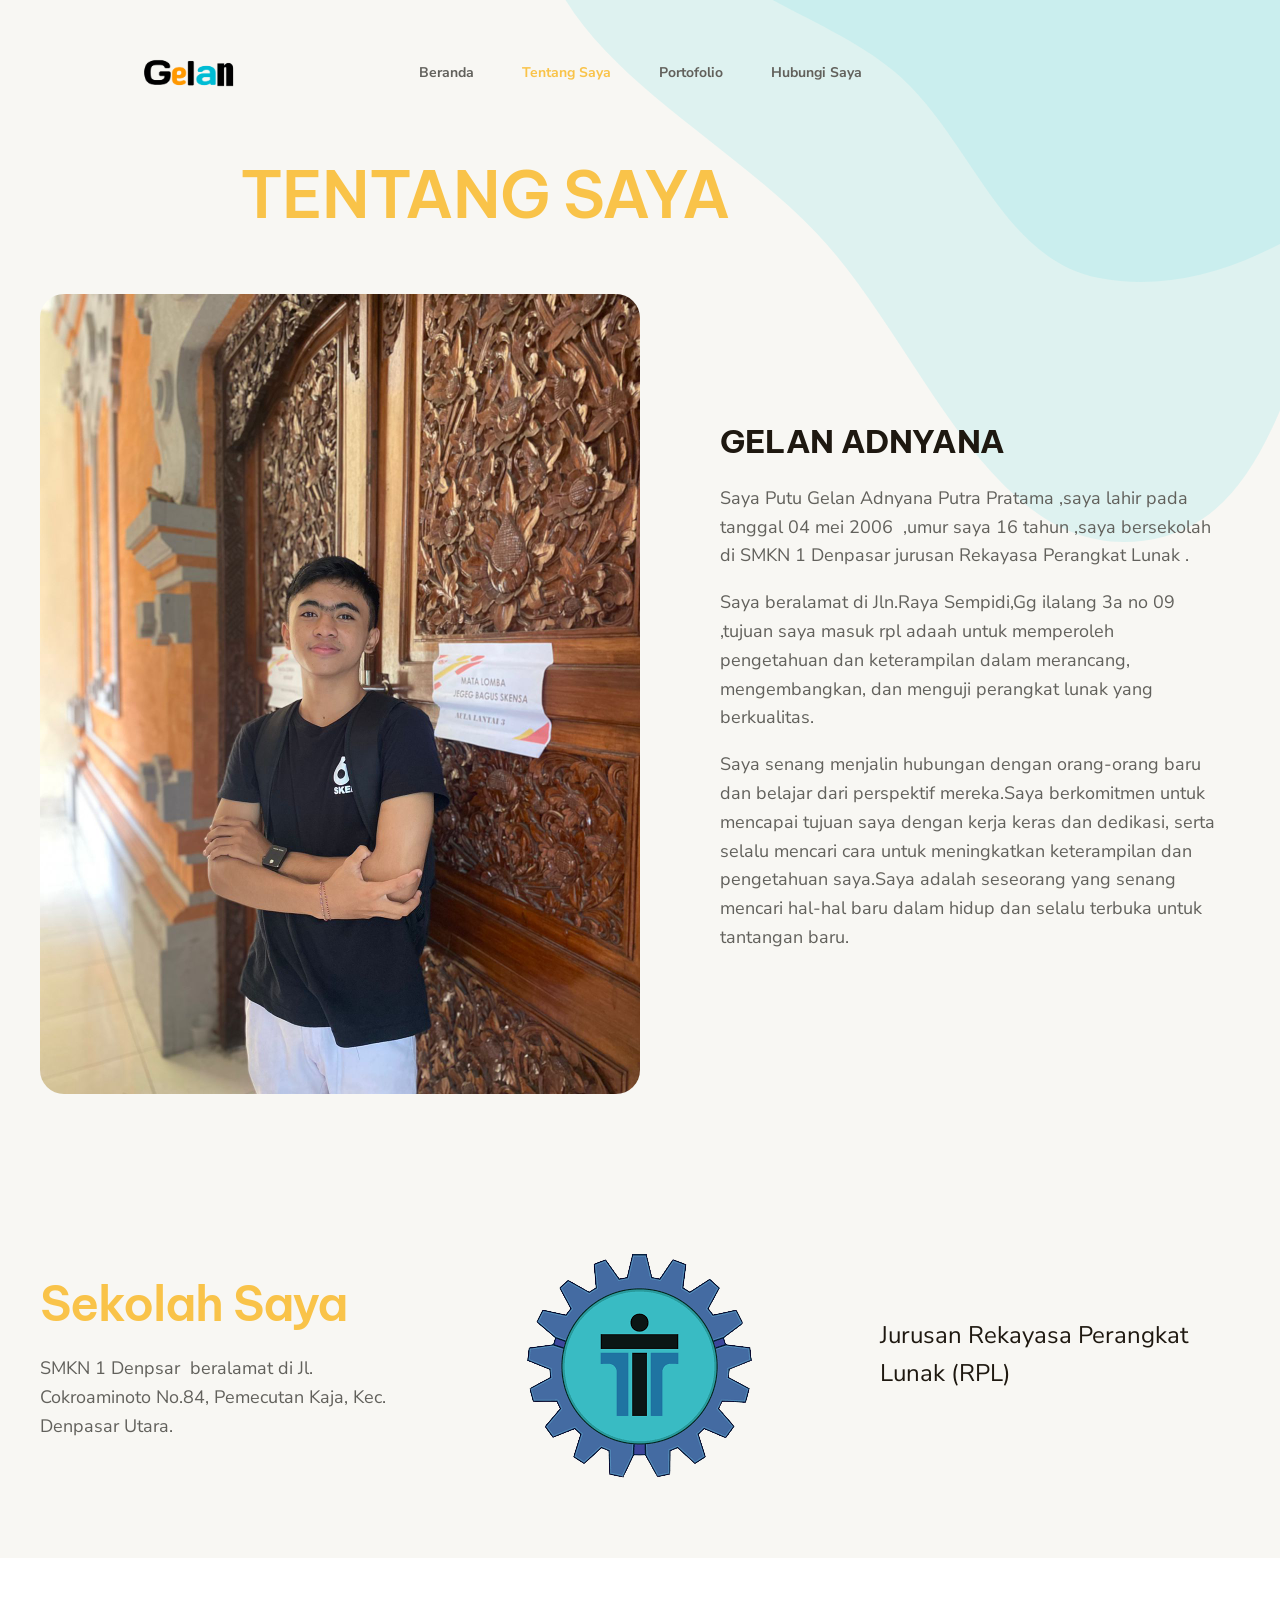
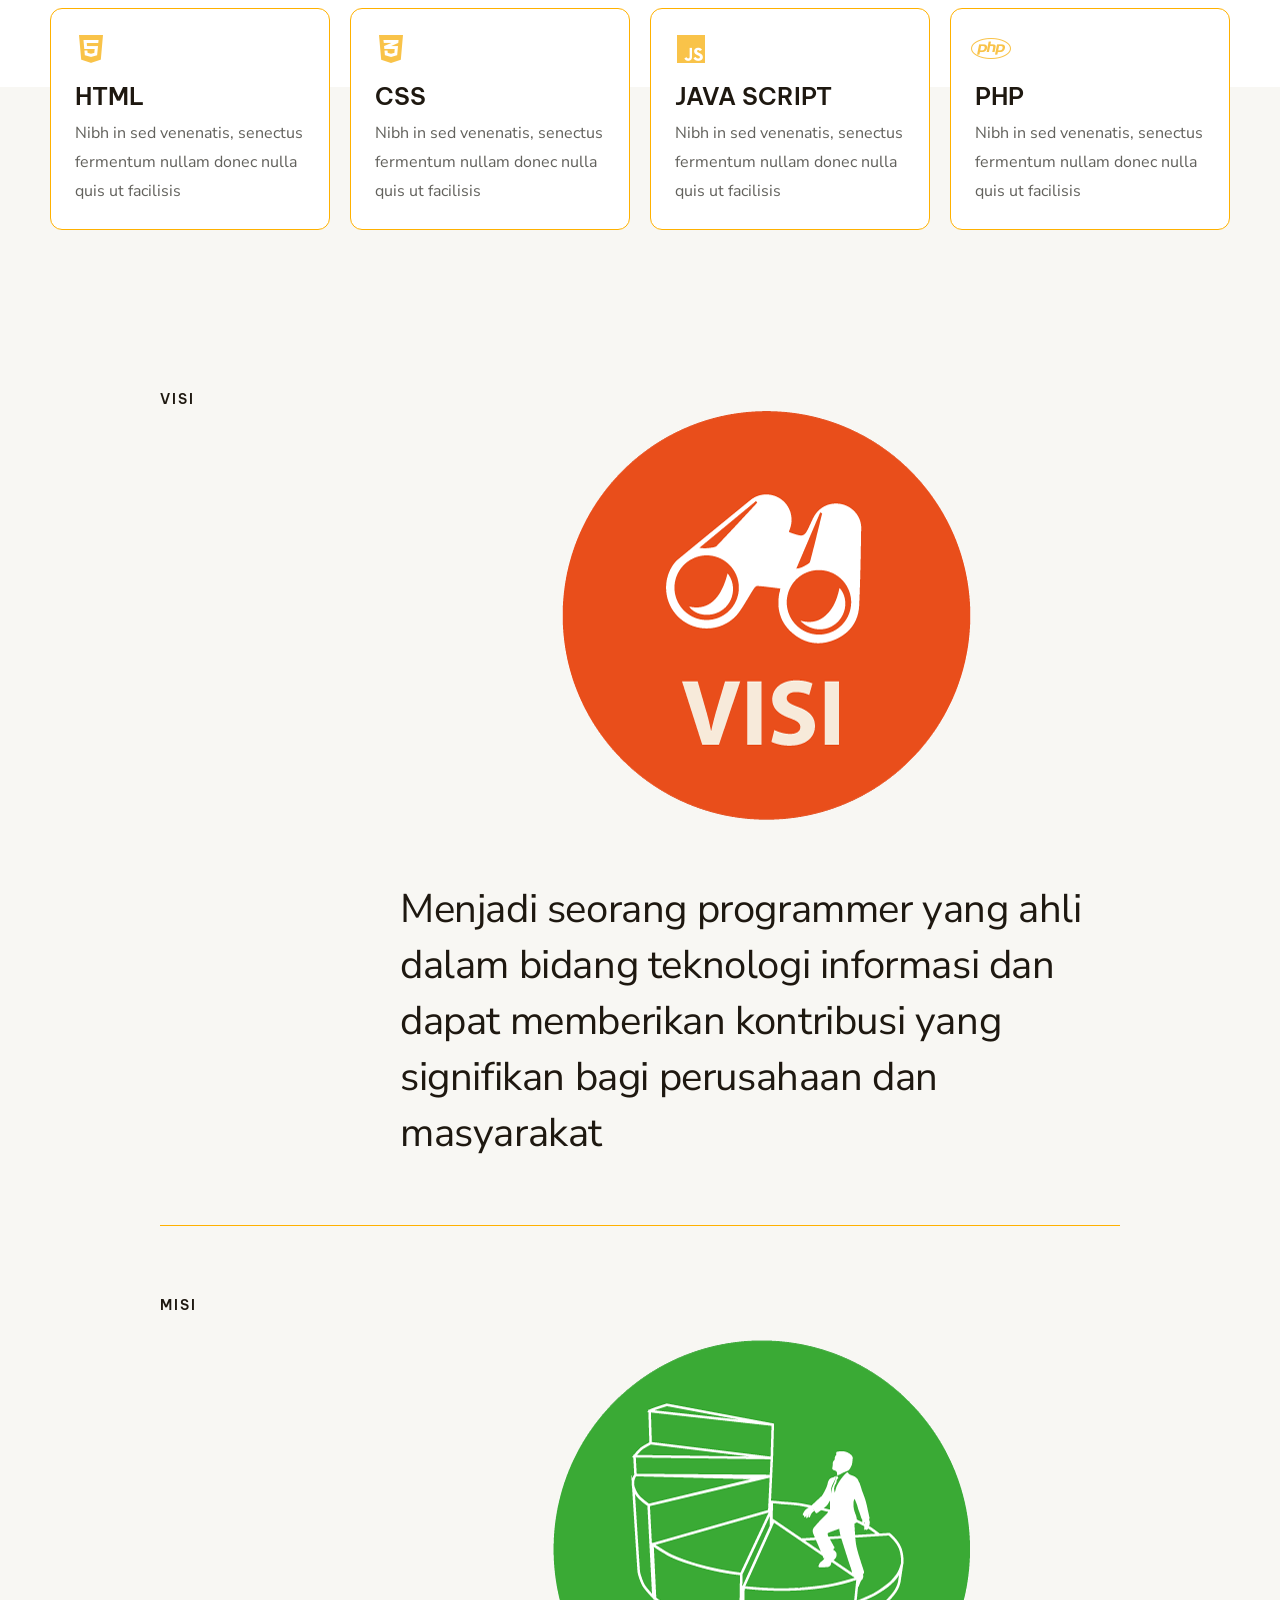
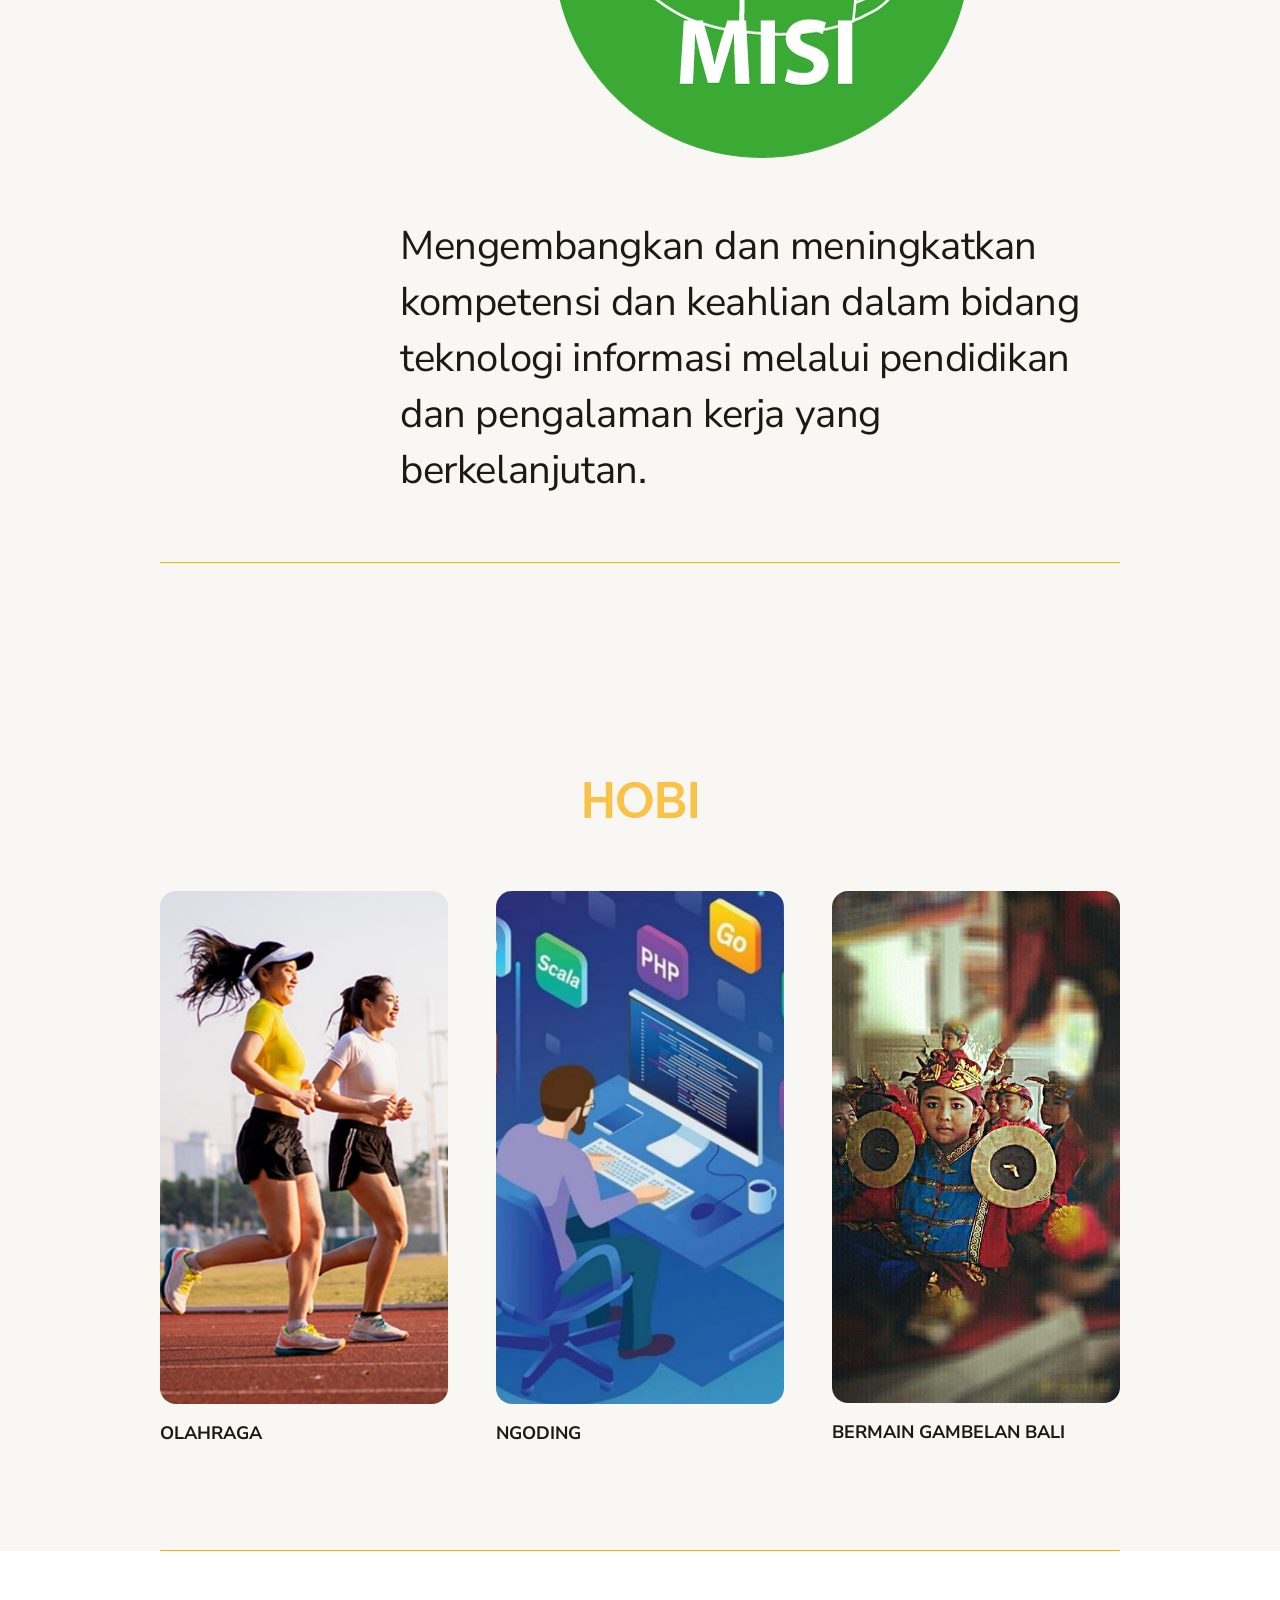
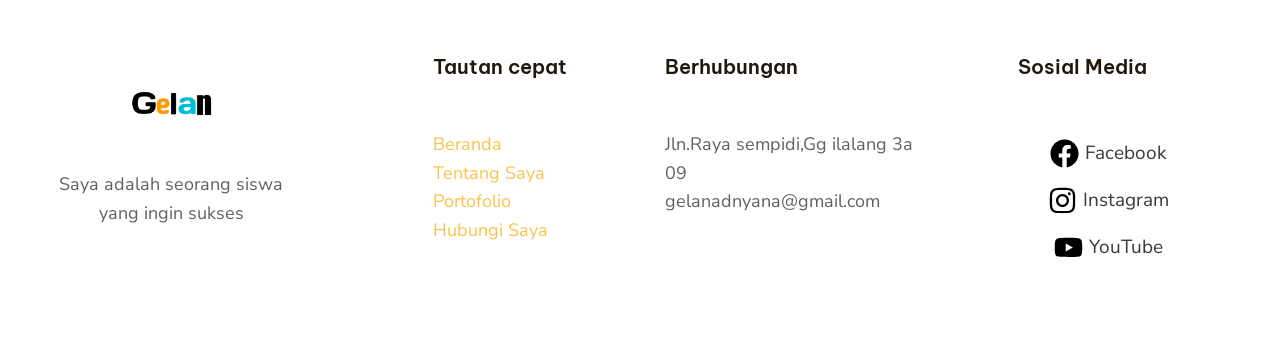
<file: about/index.html>
<!DOCTYPE html>
<html lang="en-US">
<head>
<meta charset="UTF-8">
<meta name="viewport" content="width=device-width, initial-scale=1">
<link rel="profile" href="https://gmpg.org/xfn/11">

<title>About &#8211; phylen.com</title>
<meta name="robots" content="max-image-preview:large">
<link rel="dns-prefetch" href="//fonts.googleapis.com">
<link rel="alternate" type="application/rss+xml" title="phylen.com &raquo; Feed" href="https://gelanadnyana.github.io/webportofolio/feed/">
<link rel="alternate" type="application/rss+xml" title="phylen.com &raquo; Comments Feed" href="https://gelanadnyana.github.io/webportofolio/comments/feed/">
<script>
window._wpemojiSettings = {"baseUrl":"https:\/\/s.w.org\/images\/core\/emoji\/14.0.0\/72x72\/","ext":".png","svgUrl":"https:\/\/s.w.org\/images\/core\/emoji\/14.0.0\/svg\/","svgExt":".svg","source":{"concatemoji":"https:\/\/gelanadnyana.github.io\/webportofolio\/wp-includes\/js\/wp-emoji-release.min.js?ver=6.1.1"}};
/*! This file is auto-generated */
!function(e,a,t){var n,r,o,i=a.createElement("canvas"),p=i.getContext&&i.getContext("2d");function s(e,t){var a=String.fromCharCode,e=(p.clearRect(0,0,i.width,i.height),p.fillText(a.apply(this,e),0,0),i.toDataURL());return p.clearRect(0,0,i.width,i.height),p.fillText(a.apply(this,t),0,0),e===i.toDataURL()}function c(e){var t=a.createElement("script");t.src=e,t.defer=t.type="text/javascript",a.getElementsByTagName("head")[0].appendChild(t)}for(o=Array("flag","emoji"),t.supports={everything:!0,everythingExceptFlag:!0},r=0;r<o.length;r++)t.supports[o[r]]=function(e){if(p&&p.fillText)switch(p.textBaseline="top",p.font="600 32px Arial",e){case"flag":return s([127987,65039,8205,9895,65039],[127987,65039,8203,9895,65039])?!1:!s([55356,56826,55356,56819],[55356,56826,8203,55356,56819])&&!s([55356,57332,56128,56423,56128,56418,56128,56421,56128,56430,56128,56423,56128,56447],[55356,57332,8203,56128,56423,8203,56128,56418,8203,56128,56421,8203,56128,56430,8203,56128,56423,8203,56128,56447]);case"emoji":return!s([129777,127995,8205,129778,127999],[129777,127995,8203,129778,127999])}return!1}(o[r]),t.supports.everything=t.supports.everything&&t.supports[o[r]],"flag"!==o[r]&&(t.supports.everythingExceptFlag=t.supports.everythingExceptFlag&&t.supports[o[r]]);t.supports.everythingExceptFlag=t.supports.everythingExceptFlag&&!t.supports.flag,t.DOMReady=!1,t.readyCallback=function(){t.DOMReady=!0},t.supports.everything||(n=function(){t.readyCallback()},a.addEventListener?(a.addEventListener("DOMContentLoaded",n,!1),e.addEventListener("load",n,!1)):(e.attachEvent("onload",n),a.attachEvent("onreadystatechange",function(){"complete"===a.readyState&&t.readyCallback()})),(e=t.source||{}).concatemoji?c(e.concatemoji):e.wpemoji&&e.twemoji&&(c(e.twemoji),c(e.wpemoji)))}(window,document,window._wpemojiSettings);
</script>
<style>img.wp-smiley,
img.emoji {
	display: inline !important;
	border: none !important;
	box-shadow: none !important;
	height: 1em !important;
	width: 1em !important;
	margin: 0 0.07em !important;
	vertical-align: -0.1em !important;
	background: none !important;
	padding: 0 !important;
}</style>
	<link rel="stylesheet" id="astra-theme-css-css" href="https://gelanadnyana.github.io/webportofolio/wp-content/themes/astra/assets/css/minified/main.min.css?ver=4.0.2" media="all">
<style id="astra-theme-css-inline-css">:root{--ast-container-default-xlg-padding:6.67em;--ast-container-default-lg-padding:5.67em;--ast-container-default-slg-padding:4.34em;--ast-container-default-md-padding:3.34em;--ast-container-default-sm-padding:6.67em;--ast-container-default-xs-padding:2.4em;--ast-container-default-xxs-padding:1.4em;--ast-code-block-background:#EEEEEE;--ast-comment-inputs-background:#FAFAFA;}html{font-size:112.5%;}a,.page-title{color:var(--ast-global-color-0);}a:hover,a:focus{color:var(--ast-global-color-2);}body,button,input,select,textarea,.ast-button,.ast-custom-button{font-family:'Nunito Sans',sans-serif;font-weight:400;font-size:18px;font-size:1rem;line-height:1.6em;}blockquote{color:var(--ast-global-color-3);}p,.entry-content p{margin-bottom:1em;}h1,.entry-content h1,h2,.entry-content h2,h3,.entry-content h3,h4,.entry-content h4,h5,.entry-content h5,h6,.entry-content h6,.site-title,.site-title a{font-family:'Be Vietnam Pro',sans-serif;font-weight:600;}.site-title{font-size:35px;font-size:1.9444444444444rem;display:none;}.site-header .site-description{font-size:15px;font-size:0.83333333333333rem;display:none;}.entry-title{font-size:30px;font-size:1.6666666666667rem;}h1,.entry-content h1{font-size:64px;font-size:3.5555555555556rem;font-weight:600;font-family:'Be Vietnam Pro',sans-serif;line-height:1.1em;}h2,.entry-content h2{font-size:48px;font-size:2.6666666666667rem;font-weight:600;font-family:'Be Vietnam Pro',sans-serif;line-height:1.25em;}h3,.entry-content h3{font-size:32px;font-size:1.7777777777778rem;font-weight:600;font-family:'Be Vietnam Pro',sans-serif;line-height:1.2em;}h4,.entry-content h4{font-size:24px;font-size:1.3333333333333rem;line-height:1.2em;font-weight:600;font-family:'Be Vietnam Pro',sans-serif;}h5,.entry-content h5{font-size:20px;font-size:1.1111111111111rem;line-height:1.2em;font-weight:600;font-family:'Be Vietnam Pro',sans-serif;}h6,.entry-content h6{font-size:14px;font-size:0.77777777777778rem;line-height:1em;font-weight:600;font-family:'Be Vietnam Pro',sans-serif;text-transform:uppercase;}::selection{background-color:var(--ast-global-color-0);color:#000000;}body,h1,.entry-title a,.entry-content h1,h2,.entry-content h2,h3,.entry-content h3,h4,.entry-content h4,h5,.entry-content h5,h6,.entry-content h6{color:var(--ast-global-color-3);}.tagcloud a:hover,.tagcloud a:focus,.tagcloud a.current-item{color:#000000;border-color:var(--ast-global-color-0);background-color:var(--ast-global-color-0);}input:focus,input[type="text"]:focus,input[type="email"]:focus,input[type="url"]:focus,input[type="password"]:focus,input[type="reset"]:focus,input[type="search"]:focus,textarea:focus{border-color:var(--ast-global-color-0);}input[type="radio"]:checked,input[type=reset],input[type="checkbox"]:checked,input[type="checkbox"]:hover:checked,input[type="checkbox"]:focus:checked,input[type=range]::-webkit-slider-thumb{border-color:var(--ast-global-color-0);background-color:var(--ast-global-color-0);box-shadow:none;}.site-footer a:hover + .post-count,.site-footer a:focus + .post-count{background:var(--ast-global-color-0);border-color:var(--ast-global-color-0);}.single .nav-links .nav-previous,.single .nav-links .nav-next{color:var(--ast-global-color-0);}.entry-meta,.entry-meta *{line-height:1.45;color:var(--ast-global-color-0);}.entry-meta a:hover,.entry-meta a:hover *,.entry-meta a:focus,.entry-meta a:focus *,.page-links > .page-link,.page-links .page-link:hover,.post-navigation a:hover{color:var(--ast-global-color-2);}#cat option,.secondary .calendar_wrap thead a,.secondary .calendar_wrap thead a:visited{color:var(--ast-global-color-0);}.secondary .calendar_wrap #today,.ast-progress-val span{background:var(--ast-global-color-0);}.secondary a:hover + .post-count,.secondary a:focus + .post-count{background:var(--ast-global-color-0);border-color:var(--ast-global-color-0);}.calendar_wrap #today > a{color:#000000;}.page-links .page-link,.single .post-navigation a{color:var(--ast-global-color-0);}.ast-archive-title{color:var(--ast-global-color-2);}.wp-block-latest-posts > li > a{color:var(--ast-global-color-2);}.widget-title{font-size:25px;font-size:1.3888888888889rem;color:var(--ast-global-color-2);}.ast-single-post .entry-content a,.ast-comment-content a:not(.ast-comment-edit-reply-wrap a){text-decoration:underline;}.ast-single-post .wp-block-button .wp-block-button__link,.ast-single-post .elementor-button-wrapper .elementor-button,.ast-single-post .entry-content .uagb-tab a,.ast-single-post .entry-content .uagb-ifb-cta a,.ast-single-post .entry-content .wp-block-uagb-buttons a,.ast-single-post .entry-content .uabb-module-content a,.ast-single-post .entry-content .uagb-post-grid a,.ast-single-post .entry-content .uagb-timeline a,.ast-single-post .entry-content .uagb-toc__wrap a,.ast-single-post .entry-content .uagb-taxomony-box a,.ast-single-post .entry-content .woocommerce a,.entry-content .wp-block-latest-posts > li > a,.ast-single-post .entry-content .wp-block-file__button{text-decoration:none;}.ast-logo-title-inline .site-logo-img{padding-right:1em;}.site-logo-img img{ transition:all 0.2s linear;}.ast-page-builder-template .hentry {margin: 0;}.ast-page-builder-template .site-content > .ast-container {max-width: 100%;padding: 0;}.ast-page-builder-template .site-content #primary {padding: 0;margin: 0;}.ast-page-builder-template .no-results {text-align: center;margin: 4em auto;}.ast-page-builder-template .ast-pagination {padding: 2em;}.ast-page-builder-template .entry-header.ast-no-title.ast-no-thumbnail {margin-top: 0;}.ast-page-builder-template .entry-header.ast-header-without-markup {margin-top: 0;margin-bottom: 0;}.ast-page-builder-template .entry-header.ast-no-title.ast-no-meta {margin-bottom: 0;}.ast-page-builder-template.single .post-navigation {padding-bottom: 2em;}.ast-page-builder-template.single-post .site-content > .ast-container {max-width: 100%;}.ast-page-builder-template .entry-header {margin-top: 4em;margin-left: auto;margin-right: auto;padding-left: 20px;padding-right: 20px;}.single.ast-page-builder-template .entry-header {padding-left: 20px;padding-right: 20px;}.ast-page-builder-template .ast-archive-description {margin: 4em auto 0;padding-left: 20px;padding-right: 20px;}@media (max-width:921px){#ast-desktop-header{display:none;}}@media (min-width:921px){#ast-mobile-header{display:none;}}.wp-block-buttons.aligncenter{justify-content:center;}@media (max-width:921px){.ast-theme-transparent-header #primary,.ast-theme-transparent-header #secondary{padding:0;}}@media (max-width:921px){.ast-plain-container.ast-no-sidebar #primary{padding:0;}}.ast-plain-container.ast-no-sidebar #primary{margin-top:0;margin-bottom:0;}.wp-block-button.is-style-outline .wp-block-button__link{border-color:var(--ast-global-color-2);}.wp-block-button.is-style-outline > .wp-block-button__link:not(.has-text-color),.wp-block-button.wp-block-button__link.is-style-outline:not(.has-text-color){color:var(--ast-global-color-2);}.wp-block-button.is-style-outline .wp-block-button__link:hover,.wp-block-button.is-style-outline .wp-block-button__link:focus{color:var(--ast-global-color-5) !important;background-color:var(--ast-global-color-0);border-color:var(--ast-global-color-0);}.post-page-numbers.current .page-link,.ast-pagination .page-numbers.current{color:#000000;border-color:var(--ast-global-color-0);background-color:var(--ast-global-color-0);border-radius:2px;}h1.widget-title{font-weight:600;}h2.widget-title{font-weight:600;}h3.widget-title{font-weight:600;}@media (max-width:921px){.ast-separate-container #primary,.ast-separate-container #secondary{padding:1.5em 0;}#primary,#secondary{padding:1.5em 0;margin:0;}.ast-left-sidebar #content > .ast-container{display:flex;flex-direction:column-reverse;width:100%;}.ast-separate-container .ast-article-post,.ast-separate-container .ast-article-single{padding:1.5em 2.14em;}.ast-author-box img.avatar{margin:20px 0 0 0;}}@media (min-width:922px){.ast-separate-container.ast-right-sidebar #primary,.ast-separate-container.ast-left-sidebar #primary{border:0;}.search-no-results.ast-separate-container #primary{margin-bottom:4em;}}.elementor-button-wrapper .elementor-button{border-style:solid;text-decoration:none;border-top-width:0;border-right-width:0;border-left-width:0;border-bottom-width:0;}body .elementor-button.elementor-size-sm,body .elementor-button.elementor-size-xs,body .elementor-button.elementor-size-md,body .elementor-button.elementor-size-lg,body .elementor-button.elementor-size-xl,body .elementor-button{border-radius:30px;padding-top:20px;padding-right:40px;padding-bottom:20px;padding-left:40px;}@media (max-width:921px){.elementor-button-wrapper .elementor-button.elementor-size-sm,.elementor-button-wrapper .elementor-button.elementor-size-xs,.elementor-button-wrapper .elementor-button.elementor-size-md,.elementor-button-wrapper .elementor-button.elementor-size-lg,.elementor-button-wrapper .elementor-button.elementor-size-xl,.elementor-button-wrapper .elementor-button{padding-top:14px;padding-right:28px;padding-bottom:14px;padding-left:28px;}}@media (max-width:544px){.elementor-button-wrapper .elementor-button.elementor-size-sm,.elementor-button-wrapper .elementor-button.elementor-size-xs,.elementor-button-wrapper .elementor-button.elementor-size-md,.elementor-button-wrapper .elementor-button.elementor-size-lg,.elementor-button-wrapper .elementor-button.elementor-size-xl,.elementor-button-wrapper .elementor-button{padding-top:12px;padding-right:24px;padding-bottom:12px;padding-left:24px;}}.elementor-button-wrapper .elementor-button{border-color:var(--ast-global-color-2);background-color:var(--ast-global-color-2);}.elementor-button-wrapper .elementor-button:hover,.elementor-button-wrapper .elementor-button:focus{color:var(--ast-global-color-5);background-color:var(--ast-global-color-0);border-color:var(--ast-global-color-0);}.wp-block-button .wp-block-button__link ,.elementor-button-wrapper .elementor-button,.elementor-button-wrapper .elementor-button:visited{color:var(--ast-global-color-5);}.elementor-button-wrapper .elementor-button{font-family:'Nunito Sans',sans-serif;font-weight:700;font-size:18px;font-size:1rem;line-height:1em;}body .elementor-button.elementor-size-sm,body .elementor-button.elementor-size-xs,body .elementor-button.elementor-size-md,body .elementor-button.elementor-size-lg,body .elementor-button.elementor-size-xl,body .elementor-button{font-size:18px;font-size:1rem;}.wp-block-button .wp-block-button__link:hover,.wp-block-button .wp-block-button__link:focus{color:var(--ast-global-color-5);background-color:var(--ast-global-color-0);border-color:var(--ast-global-color-0);}.elementor-widget-heading h1.elementor-heading-title{line-height:1.1em;}.elementor-widget-heading h2.elementor-heading-title{line-height:1.25em;}.elementor-widget-heading h3.elementor-heading-title{line-height:1.2em;}.elementor-widget-heading h4.elementor-heading-title{line-height:1.2em;}.elementor-widget-heading h5.elementor-heading-title{line-height:1.2em;}.elementor-widget-heading h6.elementor-heading-title{line-height:1em;}.wp-block-button .wp-block-button__link,.wp-block-search .wp-block-search__button,body .wp-block-file .wp-block-file__button{border-color:var(--ast-global-color-2);background-color:var(--ast-global-color-2);color:var(--ast-global-color-5);font-family:'Nunito Sans',sans-serif;font-weight:700;line-height:1em;font-size:18px;font-size:1rem;border-radius:30px;padding-top:20px;padding-right:40px;padding-bottom:20px;padding-left:40px;}@media (max-width:921px){.wp-block-button .wp-block-button__link,.wp-block-search .wp-block-search__button,body .wp-block-file .wp-block-file__button{font-size:16px;font-size:0.88888888888889rem;padding-top:14px;padding-right:28px;padding-bottom:14px;padding-left:28px;}}@media (max-width:544px){.wp-block-button .wp-block-button__link,.wp-block-search .wp-block-search__button,body .wp-block-file .wp-block-file__button{font-size:14px;font-size:0.77777777777778rem;padding-top:12px;padding-right:24px;padding-bottom:12px;padding-left:24px;}}.menu-toggle,button,.ast-button,.ast-custom-button,.button,input#submit,input[type="button"],input[type="submit"],input[type="reset"],form[CLASS*="wp-block-search__"].wp-block-search .wp-block-search__inside-wrapper .wp-block-search__button,body .wp-block-file .wp-block-file__button{border-style:solid;border-top-width:0;border-right-width:0;border-left-width:0;border-bottom-width:0;color:var(--ast-global-color-5);border-color:var(--ast-global-color-2);background-color:var(--ast-global-color-2);border-radius:30px;padding-top:20px;padding-right:40px;padding-bottom:20px;padding-left:40px;font-family:'Nunito Sans',sans-serif;font-weight:700;font-size:18px;font-size:1rem;line-height:1em;}button:focus,.menu-toggle:hover,button:hover,.ast-button:hover,.ast-custom-button:hover .button:hover,.ast-custom-button:hover ,input[type=reset]:hover,input[type=reset]:focus,input#submit:hover,input#submit:focus,input[type="button"]:hover,input[type="button"]:focus,input[type="submit"]:hover,input[type="submit"]:focus,form[CLASS*="wp-block-search__"].wp-block-search .wp-block-search__inside-wrapper .wp-block-search__button:hover,form[CLASS*="wp-block-search__"].wp-block-search .wp-block-search__inside-wrapper .wp-block-search__button:focus,body .wp-block-file .wp-block-file__button:hover,body .wp-block-file .wp-block-file__button:focus{color:var(--ast-global-color-5);background-color:var(--ast-global-color-0);border-color:var(--ast-global-color-0);}@media (min-width:544px){.ast-container{max-width:100%;}}@media (max-width:544px){.ast-separate-container .ast-article-post,.ast-separate-container .ast-article-single,.ast-separate-container .comments-title,.ast-separate-container .ast-archive-description{padding:1.5em 1em;}.ast-separate-container #content .ast-container{padding-left:0.54em;padding-right:0.54em;}.ast-separate-container .ast-comment-list li.depth-1{padding:1.5em 1em;margin-bottom:1.5em;}.ast-separate-container .ast-comment-list .bypostauthor{padding:.5em;}.ast-search-menu-icon.ast-dropdown-active .search-field{width:170px;}.menu-toggle,button,.ast-button,.button,input#submit,input[type="button"],input[type="submit"],input[type="reset"]{padding-top:12px;padding-right:24px;padding-bottom:12px;padding-left:24px;font-size:14px;font-size:0.77777777777778rem;}}@media (max-width:921px){.menu-toggle,button,.ast-button,.button,input#submit,input[type="button"],input[type="submit"],input[type="reset"]{padding-top:14px;padding-right:28px;padding-bottom:14px;padding-left:28px;font-size:16px;font-size:0.88888888888889rem;}.ast-mobile-header-stack .main-header-bar .ast-search-menu-icon{display:inline-block;}.ast-header-break-point.ast-header-custom-item-outside .ast-mobile-header-stack .main-header-bar .ast-search-icon{margin:0;}.ast-comment-avatar-wrap img{max-width:2.5em;}.ast-separate-container .ast-comment-list li.depth-1{padding:1.5em 2.14em;}.ast-separate-container .comment-respond{padding:2em 2.14em;}.ast-comment-meta{padding:0 1.8888em 1.3333em;}}body,.ast-separate-container{background-color:var(--ast-global-color-4);;background-image:none;;}@media (max-width:921px){.widget-title{font-size:22px;font-size:1.375rem;}body,button,input,select,textarea,.ast-button,.ast-custom-button{font-size:16px;font-size:0.88888888888889rem;}#secondary,#secondary button,#secondary input,#secondary select,#secondary textarea{font-size:16px;font-size:0.88888888888889rem;}.site-title{display:none;}.site-header .site-description{display:none;}.entry-title{font-size:30px;}h1,.entry-content h1{font-size:40px;}h2,.entry-content h2{font-size:32px;}h3,.entry-content h3{font-size:28px;}h4,.entry-content h4{font-size:22px;font-size:1.2222222222222rem;}h5,.entry-content h5{font-size:18px;font-size:1rem;}h6,.entry-content h6{font-size:13px;font-size:0.72222222222222rem;}}@media (max-width:544px){.widget-title{font-size:20px;font-size:1.4285714285714rem;}body,button,input,select,textarea,.ast-button,.ast-custom-button{font-size:14px;font-size:0.77777777777778rem;}#secondary,#secondary button,#secondary input,#secondary select,#secondary textarea{font-size:14px;font-size:0.77777777777778rem;}.site-title{display:none;}.site-header .site-description{display:none;}.entry-title{font-size:30px;}h1,.entry-content h1{font-size:32px;}h2,.entry-content h2{font-size:28px;}h3,.entry-content h3{font-size:24px;}h4,.entry-content h4{font-size:20px;font-size:1.1111111111111rem;}h5,.entry-content h5{font-size:16px;font-size:0.88888888888889rem;}h6,.entry-content h6{font-size:12px;font-size:0.66666666666667rem;}}@media (max-width:544px){html{font-size:112.5%;}}@media (min-width:922px){.ast-container{max-width:1240px;}}@media (min-width:922px){.site-content .ast-container{display:flex;}}@media (max-width:921px){.site-content .ast-container{flex-direction:column;}}@media (min-width:922px){.main-header-menu .sub-menu .menu-item.ast-left-align-sub-menu:hover > .sub-menu,.main-header-menu .sub-menu .menu-item.ast-left-align-sub-menu.focus > .sub-menu{margin-left:-0px;}}.ast-theme-transparent-header [CLASS*="ast-header-button-"] .ast-custom-button{color:var(--ast-global-color-2);background:var(--ast-global-color-5);}.ast-theme-transparent-header [CLASS*="ast-header-button-"] .ast-custom-button:hover{color:var(--ast-global-color-5);background:var(--ast-global-color-0);}.ast-theme-transparent-header [data-section="section-header-mobile-trigger"] .ast-button-wrap .ast-mobile-menu-trigger-minimal{background:transparent;}.footer-widget-area[data-section^="section-fb-html-"] .ast-builder-html-element{text-align:center;}blockquote,cite {font-style: initial;}.wp-block-file {display: flex;align-items: center;flex-wrap: wrap;justify-content: space-between;}.wp-block-pullquote {border: none;}.wp-block-pullquote blockquote::before {content: "\201D";font-family: "Helvetica",sans-serif;display: flex;transform: rotate( 180deg );font-size: 6rem;font-style: normal;line-height: 1;font-weight: bold;align-items: center;justify-content: center;}.has-text-align-right > blockquote::before {justify-content: flex-start;}.has-text-align-left > blockquote::before {justify-content: flex-end;}figure.wp-block-pullquote.is-style-solid-color blockquote {max-width: 100%;text-align: inherit;}html body {--wp--custom--ast-default-block-top-padding: 3em;--wp--custom--ast-default-block-right-padding: 3em;--wp--custom--ast-default-block-bottom-padding: 3em;--wp--custom--ast-default-block-left-padding: 3em;--wp--custom--ast-container-width: 1200px;--wp--custom--ast-content-width-size: 1200px;--wp--custom--ast-wide-width-size: calc(1200px + var(--wp--custom--ast-default-block-left-padding) + var(--wp--custom--ast-default-block-right-padding));}.ast-narrow-container {--wp--custom--ast-content-width-size: 750px;--wp--custom--ast-wide-width-size: 750px;}@media(max-width: 921px) {html body {--wp--custom--ast-default-block-top-padding: 3em;--wp--custom--ast-default-block-right-padding: 2em;--wp--custom--ast-default-block-bottom-padding: 3em;--wp--custom--ast-default-block-left-padding: 2em;}}@media(max-width: 544px) {html body {--wp--custom--ast-default-block-top-padding: 3em;--wp--custom--ast-default-block-right-padding: 1.5em;--wp--custom--ast-default-block-bottom-padding: 3em;--wp--custom--ast-default-block-left-padding: 1.5em;}}.entry-content > .wp-block-group,.entry-content > .wp-block-cover,.entry-content > .wp-block-columns {padding-top: var(--wp--custom--ast-default-block-top-padding);padding-right: var(--wp--custom--ast-default-block-right-padding);padding-bottom: var(--wp--custom--ast-default-block-bottom-padding);padding-left: var(--wp--custom--ast-default-block-left-padding);}.ast-plain-container.ast-no-sidebar .entry-content > .alignfull,.ast-page-builder-template .ast-no-sidebar .entry-content > .alignfull {margin-left: calc( -50vw + 50%);margin-right: calc( -50vw + 50%);max-width: 100vw;width: 100vw;}.ast-plain-container.ast-no-sidebar .entry-content .alignfull .alignfull,.ast-page-builder-template.ast-no-sidebar .entry-content .alignfull .alignfull,.ast-plain-container.ast-no-sidebar .entry-content .alignfull .alignwide,.ast-page-builder-template.ast-no-sidebar .entry-content .alignfull .alignwide,.ast-plain-container.ast-no-sidebar .entry-content .alignwide .alignfull,.ast-page-builder-template.ast-no-sidebar .entry-content .alignwide .alignfull,.ast-plain-container.ast-no-sidebar .entry-content .alignwide .alignwide,.ast-page-builder-template.ast-no-sidebar .entry-content .alignwide .alignwide,.ast-plain-container.ast-no-sidebar .entry-content .wp-block-column .alignfull,.ast-page-builder-template.ast-no-sidebar .entry-content .wp-block-column .alignfull,.ast-plain-container.ast-no-sidebar .entry-content .wp-block-column .alignwide,.ast-page-builder-template.ast-no-sidebar .entry-content .wp-block-column .alignwide {margin-left: auto;margin-right: auto;width: 100%;}[ast-blocks-layout] .wp-block-separator:not(.is-style-dots) {height: 0;}[ast-blocks-layout] .wp-block-separator {margin: 20px auto;}[ast-blocks-layout] .wp-block-separator:not(.is-style-wide):not(.is-style-dots) {max-width: 100px;}[ast-blocks-layout] .wp-block-separator.has-background {padding: 0;}.entry-content[ast-blocks-layout] > * {max-width: var(--wp--custom--ast-content-width-size);margin-left: auto;margin-right: auto;}.entry-content[ast-blocks-layout] > .alignwide {max-width: var(--wp--custom--ast-wide-width-size);}.entry-content[ast-blocks-layout] .alignfull {max-width: none;}.entry-content .wp-block-columns {margin-bottom: 0;}blockquote {margin: 1.5em;border: none;}.wp-block-quote:not(.has-text-align-right):not(.has-text-align-center) {border-left: 5px solid rgba(0,0,0,0.05);}.has-text-align-right > blockquote,blockquote.has-text-align-right {border-right: 5px solid rgba(0,0,0,0.05);}.has-text-align-left > blockquote,blockquote.has-text-align-left {border-left: 5px solid rgba(0,0,0,0.05);}.wp-block-site-tagline,.wp-block-latest-posts .read-more {margin-top: 15px;}.wp-block-loginout p label {display: block;}.wp-block-loginout p:not(.login-remember):not(.login-submit) input {width: 100%;}.wp-block-loginout input:focus {border-color: transparent;}.wp-block-loginout input:focus {outline: thin dotted;}.entry-content .wp-block-media-text .wp-block-media-text__content {padding: 0 0 0 8%;}.entry-content .wp-block-media-text.has-media-on-the-right .wp-block-media-text__content {padding: 0 8% 0 0;}.entry-content .wp-block-media-text.has-background .wp-block-media-text__content {padding: 8%;}.entry-content .wp-block-cover:not([class*="background-color"]) .wp-block-cover__inner-container,.entry-content .wp-block-cover:not([class*="background-color"]) .wp-block-cover-image-text,.entry-content .wp-block-cover:not([class*="background-color"]) .wp-block-cover-text,.entry-content .wp-block-cover-image:not([class*="background-color"]) .wp-block-cover__inner-container,.entry-content .wp-block-cover-image:not([class*="background-color"]) .wp-block-cover-image-text,.entry-content .wp-block-cover-image:not([class*="background-color"]) .wp-block-cover-text {color: var(--ast-global-color-5);}.wp-block-loginout .login-remember input {width: 1.1rem;height: 1.1rem;margin: 0 5px 4px 0;vertical-align: middle;}.wp-block-latest-posts > li > *:first-child,.wp-block-latest-posts:not(.is-grid) > li:first-child {margin-top: 0;}.wp-block-search__inside-wrapper .wp-block-search__input {padding: 0 10px;color: var(--ast-global-color-3);background: var(--ast-global-color-5);border-color: var(--ast-border-color);}.wp-block-latest-posts .read-more {margin-bottom: 1.5em;}.wp-block-search__no-button .wp-block-search__inside-wrapper .wp-block-search__input {padding-top: 5px;padding-bottom: 5px;}.wp-block-latest-posts .wp-block-latest-posts__post-date,.wp-block-latest-posts .wp-block-latest-posts__post-author {font-size: 1rem;}.wp-block-latest-posts > li > *,.wp-block-latest-posts:not(.is-grid) > li {margin-top: 12px;margin-bottom: 12px;}.ast-page-builder-template .entry-content[ast-blocks-layout] > *,.ast-page-builder-template .entry-content[ast-blocks-layout] > .alignfull > * {max-width: none;}.ast-page-builder-template .entry-content[ast-blocks-layout] > .alignwide > * {max-width: var(--wp--custom--ast-wide-width-size);}.ast-page-builder-template .entry-content[ast-blocks-layout] > .inherit-container-width > *,.ast-page-builder-template .entry-content[ast-blocks-layout] > * > *,.entry-content[ast-blocks-layout] > .wp-block-cover .wp-block-cover__inner-container {max-width: var(--wp--custom--ast-content-width-size);margin-left: auto;margin-right: auto;}.entry-content[ast-blocks-layout] .wp-block-cover:not(.alignleft):not(.alignright) {width: auto;}@media(max-width: 1200px) {.ast-separate-container .entry-content > .alignfull,.ast-separate-container .entry-content[ast-blocks-layout] > .alignwide,.ast-plain-container .entry-content[ast-blocks-layout] > .alignwide,.ast-plain-container .entry-content .alignfull {margin-left: calc(-1 * min(var(--ast-container-default-xlg-padding),20px)) ;margin-right: calc(-1 * min(var(--ast-container-default-xlg-padding),20px));}}@media(min-width: 1201px) {.ast-separate-container .entry-content > .alignfull {margin-left: calc(-1 * var(--ast-container-default-xlg-padding) );margin-right: calc(-1 * var(--ast-container-default-xlg-padding) );}.ast-separate-container .entry-content[ast-blocks-layout] > .alignwide,.ast-plain-container .entry-content[ast-blocks-layout] > .alignwide {margin-left: calc(-1 * var(--wp--custom--ast-default-block-left-padding) );margin-right: calc(-1 * var(--wp--custom--ast-default-block-right-padding) );}}@media(min-width: 921px) {.ast-separate-container .entry-content .wp-block-group.alignwide:not(.inherit-container-width) > :where(:not(.alignleft):not(.alignright)),.ast-plain-container .entry-content .wp-block-group.alignwide:not(.inherit-container-width) > :where(:not(.alignleft):not(.alignright)) {max-width: calc( var(--wp--custom--ast-content-width-size) + 80px );}.ast-plain-container.ast-right-sidebar .entry-content[ast-blocks-layout] .alignfull,.ast-plain-container.ast-left-sidebar .entry-content[ast-blocks-layout] .alignfull {margin-left: -60px;margin-right: -60px;}}@media(min-width: 544px) {.entry-content > .alignleft {margin-right: 20px;}.entry-content > .alignright {margin-left: 20px;}}@media (max-width:544px){.wp-block-columns .wp-block-column:not(:last-child){margin-bottom:20px;}.wp-block-latest-posts{margin:0;}}@media( max-width: 600px ) {.entry-content .wp-block-media-text .wp-block-media-text__content,.entry-content .wp-block-media-text.has-media-on-the-right .wp-block-media-text__content {padding: 8% 0 0;}.entry-content .wp-block-media-text.has-background .wp-block-media-text__content {padding: 8%;}}.ast-separate-container .entry-content .wp-block-uagb-container {padding-left: 0;}.ast-page-builder-template .entry-header {padding-left: 0;}@media(min-width: 1201px) {.ast-separate-container .entry-content > .uagb-is-root-container {margin-left: 0;margin-right: 0;}}.ast-narrow-container .site-content .wp-block-uagb-image--align-full .wp-block-uagb-image__figure {max-width: 100%;margin-left: auto;margin-right: auto;}:root .has-ast-global-color-0-color{color:var(--ast-global-color-0);}:root .has-ast-global-color-0-background-color{background-color:var(--ast-global-color-0);}:root .wp-block-button .has-ast-global-color-0-color{color:var(--ast-global-color-0);}:root .wp-block-button .has-ast-global-color-0-background-color{background-color:var(--ast-global-color-0);}:root .has-ast-global-color-1-color{color:var(--ast-global-color-1);}:root .has-ast-global-color-1-background-color{background-color:var(--ast-global-color-1);}:root .wp-block-button .has-ast-global-color-1-color{color:var(--ast-global-color-1);}:root .wp-block-button .has-ast-global-color-1-background-color{background-color:var(--ast-global-color-1);}:root .has-ast-global-color-2-color{color:var(--ast-global-color-2);}:root .has-ast-global-color-2-background-color{background-color:var(--ast-global-color-2);}:root .wp-block-button .has-ast-global-color-2-color{color:var(--ast-global-color-2);}:root .wp-block-button .has-ast-global-color-2-background-color{background-color:var(--ast-global-color-2);}:root .has-ast-global-color-3-color{color:var(--ast-global-color-3);}:root .has-ast-global-color-3-background-color{background-color:var(--ast-global-color-3);}:root .wp-block-button .has-ast-global-color-3-color{color:var(--ast-global-color-3);}:root .wp-block-button .has-ast-global-color-3-background-color{background-color:var(--ast-global-color-3);}:root .has-ast-global-color-4-color{color:var(--ast-global-color-4);}:root .has-ast-global-color-4-background-color{background-color:var(--ast-global-color-4);}:root .wp-block-button .has-ast-global-color-4-color{color:var(--ast-global-color-4);}:root .wp-block-button .has-ast-global-color-4-background-color{background-color:var(--ast-global-color-4);}:root .has-ast-global-color-5-color{color:var(--ast-global-color-5);}:root .has-ast-global-color-5-background-color{background-color:var(--ast-global-color-5);}:root .wp-block-button .has-ast-global-color-5-color{color:var(--ast-global-color-5);}:root .wp-block-button .has-ast-global-color-5-background-color{background-color:var(--ast-global-color-5);}:root .has-ast-global-color-6-color{color:var(--ast-global-color-6);}:root .has-ast-global-color-6-background-color{background-color:var(--ast-global-color-6);}:root .wp-block-button .has-ast-global-color-6-color{color:var(--ast-global-color-6);}:root .wp-block-button .has-ast-global-color-6-background-color{background-color:var(--ast-global-color-6);}:root .has-ast-global-color-7-color{color:var(--ast-global-color-7);}:root .has-ast-global-color-7-background-color{background-color:var(--ast-global-color-7);}:root .wp-block-button .has-ast-global-color-7-color{color:var(--ast-global-color-7);}:root .wp-block-button .has-ast-global-color-7-background-color{background-color:var(--ast-global-color-7);}:root .has-ast-global-color-8-color{color:var(--ast-global-color-8);}:root .has-ast-global-color-8-background-color{background-color:var(--ast-global-color-8);}:root .wp-block-button .has-ast-global-color-8-color{color:var(--ast-global-color-8);}:root .wp-block-button .has-ast-global-color-8-background-color{background-color:var(--ast-global-color-8);}:root{--ast-global-color-0:#F9C349;--ast-global-color-1:#FFB100;--ast-global-color-2:#1E1810;--ast-global-color-3:#62615C;--ast-global-color-4:#F8F7F3;--ast-global-color-5:#FFFFFF;--ast-global-color-6:#000000;--ast-global-color-7:#4B4F58;--ast-global-color-8:#F6F7F8;}:root {--ast-border-color : #dddddd;}.ast-single-entry-banner {-js-display: flex;display: flex;flex-direction: column;justify-content: center;text-align: center;position: relative;background: #eeeeee;}.ast-single-entry-banner[data-banner-layout="layout-1"] {max-width: 1200px;background: inherit;padding: 20px 0;}.ast-single-entry-banner[data-banner-width-type="custom"] {margin: 0 auto;width: 100%;}.ast-single-entry-banner + .site-content .entry-header {margin-bottom: 0;}header.entry-header > *:not(:last-child){margin-bottom:10px;}.ast-archive-entry-banner {-js-display: flex;display: flex;flex-direction: column;justify-content: center;text-align: center;position: relative;background: #eeeeee;}.ast-archive-entry-banner[data-banner-width-type="custom"] {margin: 0 auto;width: 100%;}.ast-archive-entry-banner[data-banner-layout="layout-1"] {background: inherit;padding: 20px 0;text-align: left;}body.archive .ast-archive-description{max-width:1200px;width:100%;text-align:left;padding-top:3em;padding-right:3em;padding-bottom:3em;padding-left:3em;}body.archive .ast-archive-description .ast-archive-title,body.archive .ast-archive-description .ast-archive-title *{font-size:40px;font-size:2.2222222222222rem;}body.archive .ast-archive-description > *:not(:last-child){margin-bottom:10px;}@media (max-width:921px){body.archive .ast-archive-description{text-align:left;}}@media (max-width:544px){body.archive .ast-archive-description{text-align:left;}}.ast-theme-transparent-header #masthead .site-logo-img .transparent-custom-logo .astra-logo-svg{width:150px;}.ast-theme-transparent-header #masthead .site-logo-img .transparent-custom-logo img{ max-width:150px;}@media (max-width:921px){.ast-theme-transparent-header #masthead .site-logo-img .transparent-custom-logo .astra-logo-svg{width:120px;}.ast-theme-transparent-header #masthead .site-logo-img .transparent-custom-logo img{ max-width:120px;}}@media (max-width:543px){.ast-theme-transparent-header #masthead .site-logo-img .transparent-custom-logo .astra-logo-svg{width:100px;}.ast-theme-transparent-header #masthead .site-logo-img .transparent-custom-logo img{ max-width:100px;}}@media (min-width:921px){.ast-theme-transparent-header #masthead{position:absolute;left:0;right:0;}.ast-theme-transparent-header .main-header-bar,.ast-theme-transparent-header.ast-header-break-point .main-header-bar{background:none;}body.elementor-editor-active.ast-theme-transparent-header #masthead,.fl-builder-edit .ast-theme-transparent-header #masthead,body.vc_editor.ast-theme-transparent-header #masthead,body.brz-ed.ast-theme-transparent-header #masthead{z-index:0;}.ast-header-break-point.ast-replace-site-logo-transparent.ast-theme-transparent-header .custom-mobile-logo-link{display:none;}.ast-header-break-point.ast-replace-site-logo-transparent.ast-theme-transparent-header .transparent-custom-logo{display:inline-block;}.ast-theme-transparent-header .ast-above-header,.ast-theme-transparent-header .ast-above-header.ast-above-header-bar{background-image:none;background-color:transparent;}.ast-theme-transparent-header .ast-below-header{background-image:none;background-color:transparent;}}.ast-theme-transparent-header .ast-builder-menu .main-header-menu,.ast-theme-transparent-header .ast-builder-menu .main-header-menu .menu-link,.ast-theme-transparent-header [CLASS*="ast-builder-menu-"] .main-header-menu .menu-item > .menu-link,.ast-theme-transparent-header .ast-masthead-custom-menu-items,.ast-theme-transparent-header .ast-masthead-custom-menu-items a,.ast-theme-transparent-header .ast-builder-menu .main-header-menu .menu-item > .ast-menu-toggle,.ast-theme-transparent-header .ast-builder-menu .main-header-menu .menu-item > .ast-menu-toggle,.ast-theme-transparent-header .ast-above-header-navigation a,.ast-header-break-point.ast-theme-transparent-header .ast-above-header-navigation a,.ast-header-break-point.ast-theme-transparent-header .ast-above-header-navigation > ul.ast-above-header-menu > .menu-item-has-children:not(.current-menu-item) > .ast-menu-toggle,.ast-theme-transparent-header .ast-below-header-menu,.ast-theme-transparent-header .ast-below-header-menu a,.ast-header-break-point.ast-theme-transparent-header .ast-below-header-menu a,.ast-header-break-point.ast-theme-transparent-header .ast-below-header-menu,.ast-theme-transparent-header .main-header-menu .menu-link{color:var(--ast-global-color-3);}.ast-theme-transparent-header .ast-builder-menu .main-header-menu .menu-item:hover > .menu-link,.ast-theme-transparent-header .ast-builder-menu .main-header-menu .menu-item:hover > .ast-menu-toggle,.ast-theme-transparent-header .ast-builder-menu .main-header-menu .ast-masthead-custom-menu-items a:hover,.ast-theme-transparent-header .ast-builder-menu .main-header-menu .focus > .menu-link,.ast-theme-transparent-header .ast-builder-menu .main-header-menu .focus > .ast-menu-toggle,.ast-theme-transparent-header .ast-builder-menu .main-header-menu .current-menu-item > .menu-link,.ast-theme-transparent-header .ast-builder-menu .main-header-menu .current-menu-ancestor > .menu-link,.ast-theme-transparent-header .ast-builder-menu .main-header-menu .current-menu-item > .ast-menu-toggle,.ast-theme-transparent-header .ast-builder-menu .main-header-menu .current-menu-ancestor > .ast-menu-toggle,.ast-theme-transparent-header [CLASS*="ast-builder-menu-"] .main-header-menu .current-menu-item > .menu-link,.ast-theme-transparent-header [CLASS*="ast-builder-menu-"] .main-header-menu .current-menu-ancestor > .menu-link,.ast-theme-transparent-header [CLASS*="ast-builder-menu-"] .main-header-menu .current-menu-item > .ast-menu-toggle,.ast-theme-transparent-header [CLASS*="ast-builder-menu-"] .main-header-menu .current-menu-ancestor > .ast-menu-toggle,.ast-theme-transparent-header .main-header-menu .menu-item:hover > .menu-link,.ast-theme-transparent-header .main-header-menu .current-menu-item > .menu-link,.ast-theme-transparent-header .main-header-menu .current-menu-ancestor > .menu-link{color:var(--ast-global-color-0);}@media (max-width:921px){.ast-theme-transparent-header #masthead{position:absolute;left:0;right:0;}.ast-theme-transparent-header .main-header-bar,.ast-theme-transparent-header.ast-header-break-point .main-header-bar{background:none;}body.elementor-editor-active.ast-theme-transparent-header #masthead,.fl-builder-edit .ast-theme-transparent-header #masthead,body.vc_editor.ast-theme-transparent-header #masthead,body.brz-ed.ast-theme-transparent-header #masthead{z-index:0;}.ast-header-break-point.ast-replace-site-logo-transparent.ast-theme-transparent-header .custom-mobile-logo-link{display:none;}.ast-header-break-point.ast-replace-site-logo-transparent.ast-theme-transparent-header .transparent-custom-logo{display:inline-block;}.ast-theme-transparent-header .ast-above-header,.ast-theme-transparent-header .ast-above-header.ast-above-header-bar{background-image:none;background-color:transparent;}.ast-theme-transparent-header .ast-below-header{background-image:none;background-color:transparent;}}.ast-theme-transparent-header #ast-desktop-header > [CLASS*="-header-wrap"]:nth-last-child(2) > [CLASS*="-header-bar"],.ast-theme-transparent-header.ast-header-break-point #ast-mobile-header > [CLASS*="-header-wrap"]:nth-last-child(2) > [CLASS*="-header-bar"]{border-bottom-width:0px;border-bottom-style:solid;}.ast-breadcrumbs .trail-browse,.ast-breadcrumbs .trail-items,.ast-breadcrumbs .trail-items li{display:inline-block;margin:0;padding:0;border:none;background:inherit;text-indent:0;}.ast-breadcrumbs .trail-browse{font-size:inherit;font-style:inherit;font-weight:inherit;color:inherit;}.ast-breadcrumbs .trail-items{list-style:none;}.trail-items li::after{padding:0 0.3em;content:"\00bb";}.trail-items li:last-of-type::after{display:none;}h1,.entry-content h1,h2,.entry-content h2,h3,.entry-content h3,h4,.entry-content h4,h5,.entry-content h5,h6,.entry-content h6{color:var(--ast-global-color-2);}.entry-title a{color:var(--ast-global-color-2);}@media (max-width:921px){.ast-builder-grid-row-container.ast-builder-grid-row-tablet-3-firstrow .ast-builder-grid-row > *:first-child,.ast-builder-grid-row-container.ast-builder-grid-row-tablet-3-lastrow .ast-builder-grid-row > *:last-child{grid-column:1 / -1;}}@media (max-width:544px){.ast-builder-grid-row-container.ast-builder-grid-row-mobile-3-firstrow .ast-builder-grid-row > *:first-child,.ast-builder-grid-row-container.ast-builder-grid-row-mobile-3-lastrow .ast-builder-grid-row > *:last-child{grid-column:1 / -1;}}.ast-builder-layout-element[data-section="title_tagline"]{display:flex;}@media (max-width:921px){.ast-header-break-point .ast-builder-layout-element[data-section="title_tagline"]{display:flex;}}@media (max-width:544px){.ast-header-break-point .ast-builder-layout-element[data-section="title_tagline"]{display:flex;}}.ast-builder-menu-1{font-family:inherit;font-weight:700;}.ast-builder-menu-1 .menu-item > .menu-link{font-size:14px;font-size:0.77777777777778rem;padding-left:24px;padding-right:24px;}.ast-builder-menu-1 .sub-menu,.ast-builder-menu-1 .inline-on-mobile .sub-menu{border-top-width:2px;border-bottom-width:0px;border-right-width:0px;border-left-width:0px;border-color:var(--ast-global-color-0);border-style:solid;border-radius:0px;}.ast-builder-menu-1 .main-header-menu > .menu-item > .sub-menu,.ast-builder-menu-1 .main-header-menu > .menu-item > .astra-full-megamenu-wrapper{margin-top:0px;}.ast-desktop .ast-builder-menu-1 .main-header-menu > .menu-item > .sub-menu:before,.ast-desktop .ast-builder-menu-1 .main-header-menu > .menu-item > .astra-full-megamenu-wrapper:before{height:calc( 0px + 5px );}.ast-builder-menu-1 .menu-item.menu-item-has-children > .ast-menu-toggle{right:calc( 24px - 0.907em );}.ast-desktop .ast-builder-menu-1 .menu-item .sub-menu .menu-link{border-style:none;}@media (max-width:921px){.ast-header-break-point .ast-builder-menu-1 .menu-item.menu-item-has-children > .ast-menu-toggle{top:0;}.ast-builder-menu-1 .menu-item-has-children > .menu-link:after{content:unset;}.ast-builder-menu-1 .main-header-menu > .menu-item > .sub-menu,.ast-builder-menu-1 .main-header-menu > .menu-item > .astra-full-megamenu-wrapper{margin-top:0;}}@media (max-width:544px){.ast-header-break-point .ast-builder-menu-1 .menu-item.menu-item-has-children > .ast-menu-toggle{top:0;}.ast-builder-menu-1 .main-header-menu > .menu-item > .sub-menu,.ast-builder-menu-1 .main-header-menu > .menu-item > .astra-full-megamenu-wrapper{margin-top:0;}}.ast-builder-menu-1{display:flex;}@media (max-width:921px){.ast-header-break-point .ast-builder-menu-1{display:flex;}}@media (max-width:544px){.ast-header-break-point .ast-builder-menu-1{display:flex;}}.ast-builder-html-element img.alignnone{display:inline-block;}.ast-builder-html-element p:first-child{margin-top:0;}.ast-builder-html-element p:last-child{margin-bottom:0;}.ast-header-break-point .main-header-bar .ast-builder-html-element{line-height:1.85714285714286;}.footer-widget-area[data-section="section-fb-html-1"]{margin-bottom:24px;}.footer-widget-area[data-section="section-fb-html-1"]{display:block;}@media (max-width:921px){.ast-header-break-point .footer-widget-area[data-section="section-fb-html-1"]{display:block;}}@media (max-width:544px){.ast-header-break-point .footer-widget-area[data-section="section-fb-html-1"]{display:block;}}.footer-widget-area[data-section="section-fb-html-1"] .ast-builder-html-element{text-align:center;}@media (max-width:921px){.footer-widget-area[data-section="section-fb-html-1"] .ast-builder-html-element{text-align:left;}}@media (max-width:544px){.footer-widget-area[data-section="section-fb-html-1"] .ast-builder-html-element{text-align:center;}}.ast-builder-social-element:hover {color: #0274be;}.ast-social-stack-desktop .ast-builder-social-element,.ast-social-stack-tablet .ast-builder-social-element,.ast-social-stack-mobile .ast-builder-social-element {margin-top: 6px;margin-bottom: 6px;}.ast-social-color-type-official .ast-builder-social-element,.ast-social-color-type-official .social-item-label {color: var(--color);background-color: var(--background-color);}.header-social-inner-wrap.ast-social-color-type-official .ast-builder-social-element svg,.footer-social-inner-wrap.ast-social-color-type-official .ast-builder-social-element svg {fill: currentColor;}.social-show-label-true .ast-builder-social-element {width: auto;padding: 0 0.4em;}[data-section^="section-fb-social-icons-"] .footer-social-inner-wrap {text-align: center;}.ast-footer-social-wrap {width: 100%;}.ast-footer-social-wrap .ast-builder-social-element:first-child {margin-left: 0;}.ast-footer-social-wrap .ast-builder-social-element:last-child {margin-right: 0;}.ast-header-social-wrap .ast-builder-social-element:first-child {margin-left: 0;}.ast-header-social-wrap .ast-builder-social-element:last-child {margin-right: 0;}.ast-builder-social-element {line-height: 1;color: #3a3a3a;background: transparent;vertical-align: middle;transition: all 0.01s;margin-left: 6px;margin-right: 6px;justify-content: center;align-items: center;}.ast-builder-social-element {line-height: 1;color: #3a3a3a;background: transparent;vertical-align: middle;transition: all 0.01s;margin-left: 6px;margin-right: 6px;justify-content: center;align-items: center;}.ast-builder-social-element .social-item-label {padding-left: 6px;}.ast-footer-social-1-wrap .ast-builder-social-element{margin-left:0px;margin-right:0px;padding:9px;border-radius:9px;}.ast-footer-social-1-wrap .ast-builder-social-element svg{width:29px;height:29px;}.ast-footer-social-1-wrap .ast-social-icon-image-wrap{margin:9px;}[data-section="section-fb-social-icons-1"] .footer-social-inner-wrap{text-align:center;}@media (max-width:921px){[data-section="section-fb-social-icons-1"] .footer-social-inner-wrap{text-align:left;}}@media (max-width:544px){[data-section="section-fb-social-icons-1"] .footer-social-inner-wrap{text-align:center;}}.ast-footer-social-1-wrap{font-size:19px;font-size:1.0555555555556rem;}.ast-builder-layout-element[data-section="section-fb-social-icons-1"]{display:flex;}@media (max-width:921px){.ast-header-break-point .ast-builder-layout-element[data-section="section-fb-social-icons-1"]{display:flex;}}@media (max-width:544px){.ast-header-break-point .ast-builder-layout-element[data-section="section-fb-social-icons-1"]{display:flex;}}.site-footer{background-color:var(--ast-global-color-5);;background-image:none;;}.site-primary-footer-wrap{padding-top:45px;padding-bottom:45px;}.site-primary-footer-wrap[data-section="section-primary-footer-builder"]{background-color:;;background-image:none;;}.site-primary-footer-wrap[data-section="section-primary-footer-builder"] .ast-builder-grid-row{max-width:1200px;margin-left:auto;margin-right:auto;}.site-primary-footer-wrap[data-section="section-primary-footer-builder"] .ast-builder-grid-row,.site-primary-footer-wrap[data-section="section-primary-footer-builder"] .site-footer-section{align-items:flex-start;}.site-primary-footer-wrap[data-section="section-primary-footer-builder"].ast-footer-row-inline .site-footer-section{display:flex;margin-bottom:0;}.ast-builder-grid-row-4-equal .ast-builder-grid-row{grid-template-columns:repeat( 4,1fr );}@media (max-width:921px){.site-primary-footer-wrap[data-section="section-primary-footer-builder"].ast-footer-row-tablet-inline .site-footer-section{display:flex;margin-bottom:0;}.site-primary-footer-wrap[data-section="section-primary-footer-builder"].ast-footer-row-tablet-stack .site-footer-section{display:block;margin-bottom:10px;}.ast-builder-grid-row-container.ast-builder-grid-row-tablet-2-equal .ast-builder-grid-row{grid-template-columns:repeat( 2,1fr );}}@media (max-width:544px){.site-primary-footer-wrap[data-section="section-primary-footer-builder"].ast-footer-row-mobile-inline .site-footer-section{display:flex;margin-bottom:0;}.site-primary-footer-wrap[data-section="section-primary-footer-builder"].ast-footer-row-mobile-stack .site-footer-section{display:block;margin-bottom:10px;}.ast-builder-grid-row-container.ast-builder-grid-row-mobile-full .ast-builder-grid-row{grid-template-columns:1fr;}}.site-primary-footer-wrap[data-section="section-primary-footer-builder"]{padding-top:104px;padding-bottom:80px;padding-left:40px;padding-right:40px;}@media (max-width:921px){.site-primary-footer-wrap[data-section="section-primary-footer-builder"]{padding-top:64px;padding-bottom:48px;padding-left:24px;padding-right:24px;}}.site-primary-footer-wrap[data-section="section-primary-footer-builder"]{display:grid;}@media (max-width:921px){.ast-header-break-point .site-primary-footer-wrap[data-section="section-primary-footer-builder"]{display:grid;}}@media (max-width:544px){.ast-header-break-point .site-primary-footer-wrap[data-section="section-primary-footer-builder"]{display:grid;}}.footer-widget-area[data-section="sidebar-widgets-footer-widget-1"].footer-widget-area-inner{text-align:left;}.footer-widget-area.widget-area.site-footer-focus-item{width:auto;}@media (max-width:921px){.footer-widget-area[data-section="sidebar-widgets-footer-widget-1"].footer-widget-area-inner{text-align:left;}}@media (max-width:544px){.footer-widget-area[data-section="sidebar-widgets-footer-widget-1"].footer-widget-area-inner{text-align:center;}}.footer-widget-area[data-section="sidebar-widgets-footer-widget-1"]{margin-left:80px;}@media (max-width:921px){.footer-widget-area[data-section="sidebar-widgets-footer-widget-1"]{margin-top:0px;margin-bottom:0px;margin-left:40px;margin-right:0px;}}@media (max-width:544px){.footer-widget-area[data-section="sidebar-widgets-footer-widget-1"]{margin-top:64px;margin-bottom:0px;margin-left:0px;margin-right:0px;}}.footer-widget-area[data-section="sidebar-widgets-footer-widget-1"]{display:block;}@media (max-width:921px){.ast-header-break-point .footer-widget-area[data-section="sidebar-widgets-footer-widget-1"]{display:block;}}@media (max-width:544px){.ast-header-break-point .footer-widget-area[data-section="sidebar-widgets-footer-widget-1"]{display:block;}}.footer-widget-area[data-section="sidebar-widgets-footer-widget-2"]{margin-left:40px;}@media (max-width:921px){.footer-widget-area[data-section="sidebar-widgets-footer-widget-2"]{margin-top:64px;margin-bottom:0px;margin-left:0px;margin-right:0px;}}.footer-widget-area[data-section="sidebar-widgets-footer-widget-2"]{display:block;}@media (max-width:921px){.ast-header-break-point .footer-widget-area[data-section="sidebar-widgets-footer-widget-2"]{display:block;}}@media (max-width:544px){.ast-header-break-point .footer-widget-area[data-section="sidebar-widgets-footer-widget-2"]{display:block;}}@media (max-width:921px){.footer-widget-area[data-section="sidebar-widgets-footer-widget-3"]{margin-top:64px;margin-left:40px;}}@media (max-width:544px){.footer-widget-area[data-section="sidebar-widgets-footer-widget-3"]{margin-top:64px;margin-bottom:0px;margin-left:0px;margin-right:0px;}}.footer-widget-area[data-section="sidebar-widgets-footer-widget-3"]{display:block;}@media (max-width:921px){.ast-header-break-point .footer-widget-area[data-section="sidebar-widgets-footer-widget-3"]{display:block;}}@media (max-width:544px){.ast-header-break-point .footer-widget-area[data-section="sidebar-widgets-footer-widget-3"]{display:block;}}.footer-widget-area[data-section="sidebar-widgets-footer-widget-2"].footer-widget-area-inner{text-align:left;}.footer-widget-area.widget-area.site-footer-focus-item{width:auto;}@media (max-width:921px){.footer-widget-area[data-section="sidebar-widgets-footer-widget-2"].footer-widget-area-inner{text-align:left;}}@media (max-width:544px){.footer-widget-area[data-section="sidebar-widgets-footer-widget-2"].footer-widget-area-inner{text-align:center;}}.footer-widget-area[data-section="sidebar-widgets-footer-widget-1"]{margin-left:80px;}@media (max-width:921px){.footer-widget-area[data-section="sidebar-widgets-footer-widget-1"]{margin-top:0px;margin-bottom:0px;margin-left:40px;margin-right:0px;}}@media (max-width:544px){.footer-widget-area[data-section="sidebar-widgets-footer-widget-1"]{margin-top:64px;margin-bottom:0px;margin-left:0px;margin-right:0px;}}.footer-widget-area[data-section="sidebar-widgets-footer-widget-1"]{display:block;}@media (max-width:921px){.ast-header-break-point .footer-widget-area[data-section="sidebar-widgets-footer-widget-1"]{display:block;}}@media (max-width:544px){.ast-header-break-point .footer-widget-area[data-section="sidebar-widgets-footer-widget-1"]{display:block;}}.footer-widget-area[data-section="sidebar-widgets-footer-widget-2"]{margin-left:40px;}@media (max-width:921px){.footer-widget-area[data-section="sidebar-widgets-footer-widget-2"]{margin-top:64px;margin-bottom:0px;margin-left:0px;margin-right:0px;}}.footer-widget-area[data-section="sidebar-widgets-footer-widget-2"]{display:block;}@media (max-width:921px){.ast-header-break-point .footer-widget-area[data-section="sidebar-widgets-footer-widget-2"]{display:block;}}@media (max-width:544px){.ast-header-break-point .footer-widget-area[data-section="sidebar-widgets-footer-widget-2"]{display:block;}}@media (max-width:921px){.footer-widget-area[data-section="sidebar-widgets-footer-widget-3"]{margin-top:64px;margin-left:40px;}}@media (max-width:544px){.footer-widget-area[data-section="sidebar-widgets-footer-widget-3"]{margin-top:64px;margin-bottom:0px;margin-left:0px;margin-right:0px;}}.footer-widget-area[data-section="sidebar-widgets-footer-widget-3"]{display:block;}@media (max-width:921px){.ast-header-break-point .footer-widget-area[data-section="sidebar-widgets-footer-widget-3"]{display:block;}}@media (max-width:544px){.ast-header-break-point .footer-widget-area[data-section="sidebar-widgets-footer-widget-3"]{display:block;}}.footer-widget-area[data-section="sidebar-widgets-footer-widget-3"].footer-widget-area-inner{text-align:left;}.footer-widget-area.widget-area.site-footer-focus-item{width:auto;}@media (max-width:921px){.footer-widget-area[data-section="sidebar-widgets-footer-widget-3"].footer-widget-area-inner{text-align:left;}}@media (max-width:544px){.footer-widget-area[data-section="sidebar-widgets-footer-widget-3"].footer-widget-area-inner{text-align:center;}}.footer-widget-area[data-section="sidebar-widgets-footer-widget-1"]{margin-left:80px;}@media (max-width:921px){.footer-widget-area[data-section="sidebar-widgets-footer-widget-1"]{margin-top:0px;margin-bottom:0px;margin-left:40px;margin-right:0px;}}@media (max-width:544px){.footer-widget-area[data-section="sidebar-widgets-footer-widget-1"]{margin-top:64px;margin-bottom:0px;margin-left:0px;margin-right:0px;}}.footer-widget-area[data-section="sidebar-widgets-footer-widget-1"]{display:block;}@media (max-width:921px){.ast-header-break-point .footer-widget-area[data-section="sidebar-widgets-footer-widget-1"]{display:block;}}@media (max-width:544px){.ast-header-break-point .footer-widget-area[data-section="sidebar-widgets-footer-widget-1"]{display:block;}}.footer-widget-area[data-section="sidebar-widgets-footer-widget-2"]{margin-left:40px;}@media (max-width:921px){.footer-widget-area[data-section="sidebar-widgets-footer-widget-2"]{margin-top:64px;margin-bottom:0px;margin-left:0px;margin-right:0px;}}.footer-widget-area[data-section="sidebar-widgets-footer-widget-2"]{display:block;}@media (max-width:921px){.ast-header-break-point .footer-widget-area[data-section="sidebar-widgets-footer-widget-2"]{display:block;}}@media (max-width:544px){.ast-header-break-point .footer-widget-area[data-section="sidebar-widgets-footer-widget-2"]{display:block;}}@media (max-width:921px){.footer-widget-area[data-section="sidebar-widgets-footer-widget-3"]{margin-top:64px;margin-left:40px;}}@media (max-width:544px){.footer-widget-area[data-section="sidebar-widgets-footer-widget-3"]{margin-top:64px;margin-bottom:0px;margin-left:0px;margin-right:0px;}}.footer-widget-area[data-section="sidebar-widgets-footer-widget-3"]{display:block;}@media (max-width:921px){.ast-header-break-point .footer-widget-area[data-section="sidebar-widgets-footer-widget-3"]{display:block;}}@media (max-width:544px){.ast-header-break-point .footer-widget-area[data-section="sidebar-widgets-footer-widget-3"]{display:block;}}.elementor-widget-heading .elementor-heading-title{margin:0;}.elementor-page .ast-menu-toggle{color:unset !important;background:unset !important;}.elementor-post.elementor-grid-item.hentry{margin-bottom:0;}.woocommerce div.product .elementor-element.elementor-products-grid .related.products ul.products li.product,.elementor-element .elementor-wc-products .woocommerce[class*='columns-'] ul.products li.product{width:auto;margin:0;float:none;}.elementor-toc__list-wrapper{margin:0;}.ast-left-sidebar .elementor-section.elementor-section-stretched,.ast-right-sidebar .elementor-section.elementor-section-stretched{max-width:100%;left:0 !important;}.elementor-template-full-width .ast-container{display:block;}@media (max-width:544px){.elementor-element .elementor-wc-products .woocommerce[class*="columns-"] ul.products li.product{width:auto;margin:0;}.elementor-element .woocommerce .woocommerce-result-count{float:none;}}.ast-header-break-point .main-header-bar{border-bottom-width:1px;}@media (min-width:922px){.main-header-bar{border-bottom-width:1px;}}.main-header-menu .menu-item, #astra-footer-menu .menu-item, .main-header-bar .ast-masthead-custom-menu-items{-js-display:flex;display:flex;-webkit-box-pack:center;-webkit-justify-content:center;-moz-box-pack:center;-ms-flex-pack:center;justify-content:center;-webkit-box-orient:vertical;-webkit-box-direction:normal;-webkit-flex-direction:column;-moz-box-orient:vertical;-moz-box-direction:normal;-ms-flex-direction:column;flex-direction:column;}.main-header-menu > .menu-item > .menu-link, #astra-footer-menu > .menu-item > .menu-link{height:100%;-webkit-box-align:center;-webkit-align-items:center;-moz-box-align:center;-ms-flex-align:center;align-items:center;-js-display:flex;display:flex;}.ast-header-break-point .main-navigation ul .menu-item .menu-link .icon-arrow:first-of-type svg{top:.2em;margin-top:0px;margin-left:0px;width:.65em;transform:translate(0, -2px) rotateZ(270deg);}.ast-mobile-popup-content .ast-submenu-expanded > .ast-menu-toggle{transform:rotateX(180deg);overflow-y:auto;}.ast-separate-container .blog-layout-1, .ast-separate-container .blog-layout-2, .ast-separate-container .blog-layout-3{background-color:transparent;background-image:none;}.ast-separate-container .ast-article-post{background-color:var(--ast-global-color-5);;background-image:none;;}@media (max-width:921px){.ast-separate-container .ast-article-post{background-color:var(--ast-global-color-5);;background-image:none;;}}@media (max-width:544px){.ast-separate-container .ast-article-post{background-color:var(--ast-global-color-5);;background-image:none;;}}.ast-separate-container .ast-article-single:not(.ast-related-post), .ast-separate-container .comments-area .comment-respond,.ast-separate-container .comments-area .ast-comment-list li, .ast-separate-container .ast-woocommerce-container, .ast-separate-container .error-404, .ast-separate-container .no-results, .single.ast-separate-container  .ast-author-meta, .ast-separate-container .related-posts-title-wrapper, .ast-separate-container.ast-two-container #secondary .widget,.ast-separate-container .comments-count-wrapper, .ast-box-layout.ast-plain-container .site-content,.ast-padded-layout.ast-plain-container .site-content, .ast-separate-container .comments-area .comments-title, .ast-narrow-container .site-content{background-color:var(--ast-global-color-5);;background-image:none;;}@media (max-width:921px){.ast-separate-container .ast-article-single:not(.ast-related-post), .ast-separate-container .comments-area .comment-respond,.ast-separate-container .comments-area .ast-comment-list li, .ast-separate-container .ast-woocommerce-container, .ast-separate-container .error-404, .ast-separate-container .no-results, .single.ast-separate-container  .ast-author-meta, .ast-separate-container .related-posts-title-wrapper, .ast-separate-container.ast-two-container #secondary .widget,.ast-separate-container .comments-count-wrapper, .ast-box-layout.ast-plain-container .site-content,.ast-padded-layout.ast-plain-container .site-content, .ast-separate-container .comments-area .comments-title, .ast-narrow-container .site-content{background-color:var(--ast-global-color-5);;background-image:none;;}}@media (max-width:544px){.ast-separate-container .ast-article-single:not(.ast-related-post), .ast-separate-container .comments-area .comment-respond,.ast-separate-container .comments-area .ast-comment-list li, .ast-separate-container .ast-woocommerce-container, .ast-separate-container .error-404, .ast-separate-container .no-results, .single.ast-separate-container  .ast-author-meta, .ast-separate-container .related-posts-title-wrapper, .ast-separate-container.ast-two-container #secondary .widget,.ast-separate-container .comments-count-wrapper, .ast-box-layout.ast-plain-container .site-content,.ast-padded-layout.ast-plain-container .site-content, .ast-separate-container .comments-area .comments-title, .ast-narrow-container .site-content{background-color:var(--ast-global-color-5);;background-image:none;;}}.ast-mobile-header-content > *,.ast-desktop-header-content > * {padding: 10px 0;height: auto;}.ast-mobile-header-content > *:first-child,.ast-desktop-header-content > *:first-child {padding-top: 10px;}.ast-mobile-header-content > .ast-builder-menu,.ast-desktop-header-content > .ast-builder-menu {padding-top: 0;}.ast-mobile-header-content > *:last-child,.ast-desktop-header-content > *:last-child {padding-bottom: 0;}.ast-mobile-header-content .ast-search-menu-icon.ast-inline-search label,.ast-desktop-header-content .ast-search-menu-icon.ast-inline-search label {width: 100%;}.ast-desktop-header-content .main-header-bar-navigation .ast-submenu-expanded > .ast-menu-toggle::before {transform: rotateX(180deg);}#ast-desktop-header .ast-desktop-header-content,.ast-mobile-header-content .ast-search-icon,.ast-desktop-header-content .ast-search-icon,.ast-mobile-header-wrap .ast-mobile-header-content,.ast-main-header-nav-open.ast-popup-nav-open .ast-mobile-header-wrap .ast-mobile-header-content,.ast-main-header-nav-open.ast-popup-nav-open .ast-desktop-header-content {display: none;}.ast-main-header-nav-open.ast-header-break-point #ast-desktop-header .ast-desktop-header-content,.ast-main-header-nav-open.ast-header-break-point .ast-mobile-header-wrap .ast-mobile-header-content {display: block;}.ast-desktop .ast-desktop-header-content .astra-menu-animation-slide-up > .menu-item > .sub-menu,.ast-desktop .ast-desktop-header-content .astra-menu-animation-slide-up > .menu-item .menu-item > .sub-menu,.ast-desktop .ast-desktop-header-content .astra-menu-animation-slide-down > .menu-item > .sub-menu,.ast-desktop .ast-desktop-header-content .astra-menu-animation-slide-down > .menu-item .menu-item > .sub-menu,.ast-desktop .ast-desktop-header-content .astra-menu-animation-fade > .menu-item > .sub-menu,.ast-desktop .ast-desktop-header-content .astra-menu-animation-fade > .menu-item .menu-item > .sub-menu {opacity: 1;visibility: visible;}.ast-hfb-header.ast-default-menu-enable.ast-header-break-point .ast-mobile-header-wrap .ast-mobile-header-content .main-header-bar-navigation {width: unset;margin: unset;}.ast-mobile-header-content.content-align-flex-end .main-header-bar-navigation .menu-item-has-children > .ast-menu-toggle,.ast-desktop-header-content.content-align-flex-end .main-header-bar-navigation .menu-item-has-children > .ast-menu-toggle {left: calc( 20px - 0.907em);}.ast-mobile-header-content .ast-search-menu-icon,.ast-mobile-header-content .ast-search-menu-icon.slide-search,.ast-desktop-header-content .ast-search-menu-icon,.ast-desktop-header-content .ast-search-menu-icon.slide-search {width: 100%;position: relative;display: block;right: auto;transform: none;}.ast-mobile-header-content .ast-search-menu-icon.slide-search .search-form,.ast-mobile-header-content .ast-search-menu-icon .search-form,.ast-desktop-header-content .ast-search-menu-icon.slide-search .search-form,.ast-desktop-header-content .ast-search-menu-icon .search-form {right: 0;visibility: visible;opacity: 1;position: relative;top: auto;transform: none;padding: 0;display: block;overflow: hidden;}.ast-mobile-header-content .ast-search-menu-icon.ast-inline-search .search-field,.ast-mobile-header-content .ast-search-menu-icon .search-field,.ast-desktop-header-content .ast-search-menu-icon.ast-inline-search .search-field,.ast-desktop-header-content .ast-search-menu-icon .search-field {width: 100%;padding-right: 5.5em;}.ast-mobile-header-content .ast-search-menu-icon .search-submit,.ast-desktop-header-content .ast-search-menu-icon .search-submit {display: block;position: absolute;height: 100%;top: 0;right: 0;padding: 0 1em;border-radius: 0;}.ast-hfb-header.ast-default-menu-enable.ast-header-break-point .ast-mobile-header-wrap .ast-mobile-header-content .main-header-bar-navigation ul .sub-menu .menu-link {padding-left: 30px;}.ast-hfb-header.ast-default-menu-enable.ast-header-break-point .ast-mobile-header-wrap .ast-mobile-header-content .main-header-bar-navigation .sub-menu .menu-item .menu-item .menu-link {padding-left: 40px;}.ast-mobile-popup-drawer.active .ast-mobile-popup-inner{background-color:#ffffff;;}.ast-mobile-header-wrap .ast-mobile-header-content, .ast-desktop-header-content{background-color:#ffffff;;}.ast-mobile-popup-content > *, .ast-mobile-header-content > *, .ast-desktop-popup-content > *, .ast-desktop-header-content > *{padding-top:0px;padding-bottom:0px;}.content-align-flex-start .ast-builder-layout-element{justify-content:flex-start;}.content-align-flex-start .main-header-menu{text-align:left;}.ast-mobile-popup-drawer.active .menu-toggle-close{color:#3a3a3a;}.ast-mobile-header-wrap .ast-primary-header-bar,.ast-primary-header-bar .site-primary-header-wrap{min-height:70px;}.ast-desktop .ast-primary-header-bar .main-header-menu > .menu-item{line-height:70px;}@media (max-width:921px){#masthead .ast-mobile-header-wrap .ast-primary-header-bar,#masthead .ast-mobile-header-wrap .ast-below-header-bar{padding-left:20px;padding-right:20px;}}.ast-header-break-point .ast-primary-header-bar{border-bottom-width:1px;border-bottom-color:#eaeaea;border-bottom-style:solid;}@media (min-width:922px){.ast-primary-header-bar{border-bottom-width:1px;border-bottom-color:#eaeaea;border-bottom-style:solid;}}.ast-primary-header-bar{background-color:#ffffff;;}.ast-primary-header-bar{display:block;}@media (max-width:921px){.ast-header-break-point .ast-primary-header-bar{display:grid;}}@media (max-width:544px){.ast-header-break-point .ast-primary-header-bar{display:grid;}}[data-section="section-header-mobile-trigger"] .ast-button-wrap .ast-mobile-menu-trigger-minimal{color:var(--ast-global-color-0);border:none;background:transparent;}[data-section="section-header-mobile-trigger"] .ast-button-wrap .mobile-menu-toggle-icon .ast-mobile-svg{width:20px;height:20px;fill:var(--ast-global-color-0);}[data-section="section-header-mobile-trigger"] .ast-button-wrap .mobile-menu-wrap .mobile-menu{color:var(--ast-global-color-0);}.ast-builder-menu-mobile .main-navigation .menu-item.menu-item-has-children > .ast-menu-toggle{top:0;}.ast-builder-menu-mobile .main-navigation .menu-item-has-children > .menu-link:after{content:unset;}.ast-hfb-header .ast-builder-menu-mobile .main-header-menu, .ast-hfb-header .ast-builder-menu-mobile .main-navigation .menu-item .menu-link, .ast-hfb-header .ast-builder-menu-mobile .main-navigation .menu-item .sub-menu .menu-link{border-style:none;}.ast-builder-menu-mobile .main-navigation .menu-item.menu-item-has-children > .ast-menu-toggle{top:0;}@media (max-width:921px){.ast-builder-menu-mobile .main-navigation .menu-item.menu-item-has-children > .ast-menu-toggle{top:0;}.ast-builder-menu-mobile .main-navigation .menu-item-has-children > .menu-link:after{content:unset;}}@media (max-width:544px){.ast-builder-menu-mobile .main-navigation .menu-item.menu-item-has-children > .ast-menu-toggle{top:0;}}.ast-builder-menu-mobile .main-navigation{display:block;}@media (max-width:921px){.ast-header-break-point .ast-builder-menu-mobile .main-navigation{display:block;}}@media (max-width:544px){.ast-header-break-point .ast-builder-menu-mobile .main-navigation{display:block;}}:root{--e-global-color-astglobalcolor0:#F9C349;--e-global-color-astglobalcolor1:#FFB100;--e-global-color-astglobalcolor2:#1E1810;--e-global-color-astglobalcolor3:#62615C;--e-global-color-astglobalcolor4:#F8F7F3;--e-global-color-astglobalcolor5:#FFFFFF;--e-global-color-astglobalcolor6:#000000;--e-global-color-astglobalcolor7:#4B4F58;--e-global-color-astglobalcolor8:#F6F7F8;}</style>
<link rel="stylesheet" id="astra-google-fonts-css" href="https://fonts.googleapis.com/css?family=Nunito+Sans%3A400%2C700%7CBe+Vietnam+Pro%3A600&#038;display=fallback&#038;ver=4.0.2" media="all">
<link rel="stylesheet" id="wp-block-library-css" href="https://gelanadnyana.github.io/webportofolio/wp-includes/css/dist/block-library/style.min.css?ver=6.1.1" media="all">
<style id="global-styles-inline-css">body{--wp--preset--color--black: #000000;--wp--preset--color--cyan-bluish-gray: #abb8c3;--wp--preset--color--white: #ffffff;--wp--preset--color--pale-pink: #f78da7;--wp--preset--color--vivid-red: #cf2e2e;--wp--preset--color--luminous-vivid-orange: #ff6900;--wp--preset--color--luminous-vivid-amber: #fcb900;--wp--preset--color--light-green-cyan: #7bdcb5;--wp--preset--color--vivid-green-cyan: #00d084;--wp--preset--color--pale-cyan-blue: #8ed1fc;--wp--preset--color--vivid-cyan-blue: #0693e3;--wp--preset--color--vivid-purple: #9b51e0;--wp--preset--color--ast-global-color-0: var(--ast-global-color-0);--wp--preset--color--ast-global-color-1: var(--ast-global-color-1);--wp--preset--color--ast-global-color-2: var(--ast-global-color-2);--wp--preset--color--ast-global-color-3: var(--ast-global-color-3);--wp--preset--color--ast-global-color-4: var(--ast-global-color-4);--wp--preset--color--ast-global-color-5: var(--ast-global-color-5);--wp--preset--color--ast-global-color-6: var(--ast-global-color-6);--wp--preset--color--ast-global-color-7: var(--ast-global-color-7);--wp--preset--color--ast-global-color-8: var(--ast-global-color-8);--wp--preset--gradient--vivid-cyan-blue-to-vivid-purple: linear-gradient(135deg,rgba(6,147,227,1) 0%,rgb(155,81,224) 100%);--wp--preset--gradient--light-green-cyan-to-vivid-green-cyan: linear-gradient(135deg,rgb(122,220,180) 0%,rgb(0,208,130) 100%);--wp--preset--gradient--luminous-vivid-amber-to-luminous-vivid-orange: linear-gradient(135deg,rgba(252,185,0,1) 0%,rgba(255,105,0,1) 100%);--wp--preset--gradient--luminous-vivid-orange-to-vivid-red: linear-gradient(135deg,rgba(255,105,0,1) 0%,rgb(207,46,46) 100%);--wp--preset--gradient--very-light-gray-to-cyan-bluish-gray: linear-gradient(135deg,rgb(238,238,238) 0%,rgb(169,184,195) 100%);--wp--preset--gradient--cool-to-warm-spectrum: linear-gradient(135deg,rgb(74,234,220) 0%,rgb(151,120,209) 20%,rgb(207,42,186) 40%,rgb(238,44,130) 60%,rgb(251,105,98) 80%,rgb(254,248,76) 100%);--wp--preset--gradient--blush-light-purple: linear-gradient(135deg,rgb(255,206,236) 0%,rgb(152,150,240) 100%);--wp--preset--gradient--blush-bordeaux: linear-gradient(135deg,rgb(254,205,165) 0%,rgb(254,45,45) 50%,rgb(107,0,62) 100%);--wp--preset--gradient--luminous-dusk: linear-gradient(135deg,rgb(255,203,112) 0%,rgb(199,81,192) 50%,rgb(65,88,208) 100%);--wp--preset--gradient--pale-ocean: linear-gradient(135deg,rgb(255,245,203) 0%,rgb(182,227,212) 50%,rgb(51,167,181) 100%);--wp--preset--gradient--electric-grass: linear-gradient(135deg,rgb(202,248,128) 0%,rgb(113,206,126) 100%);--wp--preset--gradient--midnight: linear-gradient(135deg,rgb(2,3,129) 0%,rgb(40,116,252) 100%);--wp--preset--duotone--dark-grayscale: url('#wp-duotone-dark-grayscale');--wp--preset--duotone--grayscale: url('#wp-duotone-grayscale');--wp--preset--duotone--purple-yellow: url('#wp-duotone-purple-yellow');--wp--preset--duotone--blue-red: url('#wp-duotone-blue-red');--wp--preset--duotone--midnight: url('#wp-duotone-midnight');--wp--preset--duotone--magenta-yellow: url('#wp-duotone-magenta-yellow');--wp--preset--duotone--purple-green: url('#wp-duotone-purple-green');--wp--preset--duotone--blue-orange: url('#wp-duotone-blue-orange');--wp--preset--font-size--small: 13px;--wp--preset--font-size--medium: 20px;--wp--preset--font-size--large: 36px;--wp--preset--font-size--x-large: 42px;--wp--preset--spacing--20: 0.44rem;--wp--preset--spacing--30: 0.67rem;--wp--preset--spacing--40: 1rem;--wp--preset--spacing--50: 1.5rem;--wp--preset--spacing--60: 2.25rem;--wp--preset--spacing--70: 3.38rem;--wp--preset--spacing--80: 5.06rem;}body { margin: 0;--wp--style--global--content-size: var(--wp--custom--ast-content-width-size);--wp--style--global--wide-size: var(--wp--custom--ast-wide-width-size); }.wp-site-blocks > .alignleft { float: left; margin-right: 2em; }.wp-site-blocks > .alignright { float: right; margin-left: 2em; }.wp-site-blocks > .aligncenter { justify-content: center; margin-left: auto; margin-right: auto; }.wp-site-blocks > * { margin-block-start: 0; margin-block-end: 0; }.wp-site-blocks > * + * { margin-block-start: 24px; }body { --wp--style--block-gap: 24px; }body .is-layout-flow > *{margin-block-start: 0;margin-block-end: 0;}body .is-layout-flow > * + *{margin-block-start: 24px;margin-block-end: 0;}body .is-layout-constrained > *{margin-block-start: 0;margin-block-end: 0;}body .is-layout-constrained > * + *{margin-block-start: 24px;margin-block-end: 0;}body .is-layout-flex{gap: 24px;}body .is-layout-flow > .alignleft{float: left;margin-inline-start: 0;margin-inline-end: 2em;}body .is-layout-flow > .alignright{float: right;margin-inline-start: 2em;margin-inline-end: 0;}body .is-layout-flow > .aligncenter{margin-left: auto !important;margin-right: auto !important;}body .is-layout-constrained > .alignleft{float: left;margin-inline-start: 0;margin-inline-end: 2em;}body .is-layout-constrained > .alignright{float: right;margin-inline-start: 2em;margin-inline-end: 0;}body .is-layout-constrained > .aligncenter{margin-left: auto !important;margin-right: auto !important;}body .is-layout-constrained > :where(:not(.alignleft):not(.alignright):not(.alignfull)){max-width: var(--wp--style--global--content-size);margin-left: auto !important;margin-right: auto !important;}body .is-layout-constrained > .alignwide{max-width: var(--wp--style--global--wide-size);}body .is-layout-flex{display: flex;}body .is-layout-flex{flex-wrap: wrap;align-items: center;}body .is-layout-flex > *{margin: 0;}body{padding-top: 0px;padding-right: 0px;padding-bottom: 0px;padding-left: 0px;}a:where(:not(.wp-element-button)){text-decoration: none;}.wp-element-button, .wp-block-button__link{background-color: #32373c;border-width: 0;color: #fff;font-family: inherit;font-size: inherit;line-height: inherit;padding: calc(0.667em + 2px) calc(1.333em + 2px);text-decoration: none;}.has-black-color{color: var(--wp--preset--color--black) !important;}.has-cyan-bluish-gray-color{color: var(--wp--preset--color--cyan-bluish-gray) !important;}.has-white-color{color: var(--wp--preset--color--white) !important;}.has-pale-pink-color{color: var(--wp--preset--color--pale-pink) !important;}.has-vivid-red-color{color: var(--wp--preset--color--vivid-red) !important;}.has-luminous-vivid-orange-color{color: var(--wp--preset--color--luminous-vivid-orange) !important;}.has-luminous-vivid-amber-color{color: var(--wp--preset--color--luminous-vivid-amber) !important;}.has-light-green-cyan-color{color: var(--wp--preset--color--light-green-cyan) !important;}.has-vivid-green-cyan-color{color: var(--wp--preset--color--vivid-green-cyan) !important;}.has-pale-cyan-blue-color{color: var(--wp--preset--color--pale-cyan-blue) !important;}.has-vivid-cyan-blue-color{color: var(--wp--preset--color--vivid-cyan-blue) !important;}.has-vivid-purple-color{color: var(--wp--preset--color--vivid-purple) !important;}.has-ast-global-color-0-color{color: var(--wp--preset--color--ast-global-color-0) !important;}.has-ast-global-color-1-color{color: var(--wp--preset--color--ast-global-color-1) !important;}.has-ast-global-color-2-color{color: var(--wp--preset--color--ast-global-color-2) !important;}.has-ast-global-color-3-color{color: var(--wp--preset--color--ast-global-color-3) !important;}.has-ast-global-color-4-color{color: var(--wp--preset--color--ast-global-color-4) !important;}.has-ast-global-color-5-color{color: var(--wp--preset--color--ast-global-color-5) !important;}.has-ast-global-color-6-color{color: var(--wp--preset--color--ast-global-color-6) !important;}.has-ast-global-color-7-color{color: var(--wp--preset--color--ast-global-color-7) !important;}.has-ast-global-color-8-color{color: var(--wp--preset--color--ast-global-color-8) !important;}.has-black-background-color{background-color: var(--wp--preset--color--black) !important;}.has-cyan-bluish-gray-background-color{background-color: var(--wp--preset--color--cyan-bluish-gray) !important;}.has-white-background-color{background-color: var(--wp--preset--color--white) !important;}.has-pale-pink-background-color{background-color: var(--wp--preset--color--pale-pink) !important;}.has-vivid-red-background-color{background-color: var(--wp--preset--color--vivid-red) !important;}.has-luminous-vivid-orange-background-color{background-color: var(--wp--preset--color--luminous-vivid-orange) !important;}.has-luminous-vivid-amber-background-color{background-color: var(--wp--preset--color--luminous-vivid-amber) !important;}.has-light-green-cyan-background-color{background-color: var(--wp--preset--color--light-green-cyan) !important;}.has-vivid-green-cyan-background-color{background-color: var(--wp--preset--color--vivid-green-cyan) !important;}.has-pale-cyan-blue-background-color{background-color: var(--wp--preset--color--pale-cyan-blue) !important;}.has-vivid-cyan-blue-background-color{background-color: var(--wp--preset--color--vivid-cyan-blue) !important;}.has-vivid-purple-background-color{background-color: var(--wp--preset--color--vivid-purple) !important;}.has-ast-global-color-0-background-color{background-color: var(--wp--preset--color--ast-global-color-0) !important;}.has-ast-global-color-1-background-color{background-color: var(--wp--preset--color--ast-global-color-1) !important;}.has-ast-global-color-2-background-color{background-color: var(--wp--preset--color--ast-global-color-2) !important;}.has-ast-global-color-3-background-color{background-color: var(--wp--preset--color--ast-global-color-3) !important;}.has-ast-global-color-4-background-color{background-color: var(--wp--preset--color--ast-global-color-4) !important;}.has-ast-global-color-5-background-color{background-color: var(--wp--preset--color--ast-global-color-5) !important;}.has-ast-global-color-6-background-color{background-color: var(--wp--preset--color--ast-global-color-6) !important;}.has-ast-global-color-7-background-color{background-color: var(--wp--preset--color--ast-global-color-7) !important;}.has-ast-global-color-8-background-color{background-color: var(--wp--preset--color--ast-global-color-8) !important;}.has-black-border-color{border-color: var(--wp--preset--color--black) !important;}.has-cyan-bluish-gray-border-color{border-color: var(--wp--preset--color--cyan-bluish-gray) !important;}.has-white-border-color{border-color: var(--wp--preset--color--white) !important;}.has-pale-pink-border-color{border-color: var(--wp--preset--color--pale-pink) !important;}.has-vivid-red-border-color{border-color: var(--wp--preset--color--vivid-red) !important;}.has-luminous-vivid-orange-border-color{border-color: var(--wp--preset--color--luminous-vivid-orange) !important;}.has-luminous-vivid-amber-border-color{border-color: var(--wp--preset--color--luminous-vivid-amber) !important;}.has-light-green-cyan-border-color{border-color: var(--wp--preset--color--light-green-cyan) !important;}.has-vivid-green-cyan-border-color{border-color: var(--wp--preset--color--vivid-green-cyan) !important;}.has-pale-cyan-blue-border-color{border-color: var(--wp--preset--color--pale-cyan-blue) !important;}.has-vivid-cyan-blue-border-color{border-color: var(--wp--preset--color--vivid-cyan-blue) !important;}.has-vivid-purple-border-color{border-color: var(--wp--preset--color--vivid-purple) !important;}.has-ast-global-color-0-border-color{border-color: var(--wp--preset--color--ast-global-color-0) !important;}.has-ast-global-color-1-border-color{border-color: var(--wp--preset--color--ast-global-color-1) !important;}.has-ast-global-color-2-border-color{border-color: var(--wp--preset--color--ast-global-color-2) !important;}.has-ast-global-color-3-border-color{border-color: var(--wp--preset--color--ast-global-color-3) !important;}.has-ast-global-color-4-border-color{border-color: var(--wp--preset--color--ast-global-color-4) !important;}.has-ast-global-color-5-border-color{border-color: var(--wp--preset--color--ast-global-color-5) !important;}.has-ast-global-color-6-border-color{border-color: var(--wp--preset--color--ast-global-color-6) !important;}.has-ast-global-color-7-border-color{border-color: var(--wp--preset--color--ast-global-color-7) !important;}.has-ast-global-color-8-border-color{border-color: var(--wp--preset--color--ast-global-color-8) !important;}.has-vivid-cyan-blue-to-vivid-purple-gradient-background{background: var(--wp--preset--gradient--vivid-cyan-blue-to-vivid-purple) !important;}.has-light-green-cyan-to-vivid-green-cyan-gradient-background{background: var(--wp--preset--gradient--light-green-cyan-to-vivid-green-cyan) !important;}.has-luminous-vivid-amber-to-luminous-vivid-orange-gradient-background{background: var(--wp--preset--gradient--luminous-vivid-amber-to-luminous-vivid-orange) !important;}.has-luminous-vivid-orange-to-vivid-red-gradient-background{background: var(--wp--preset--gradient--luminous-vivid-orange-to-vivid-red) !important;}.has-very-light-gray-to-cyan-bluish-gray-gradient-background{background: var(--wp--preset--gradient--very-light-gray-to-cyan-bluish-gray) !important;}.has-cool-to-warm-spectrum-gradient-background{background: var(--wp--preset--gradient--cool-to-warm-spectrum) !important;}.has-blush-light-purple-gradient-background{background: var(--wp--preset--gradient--blush-light-purple) !important;}.has-blush-bordeaux-gradient-background{background: var(--wp--preset--gradient--blush-bordeaux) !important;}.has-luminous-dusk-gradient-background{background: var(--wp--preset--gradient--luminous-dusk) !important;}.has-pale-ocean-gradient-background{background: var(--wp--preset--gradient--pale-ocean) !important;}.has-electric-grass-gradient-background{background: var(--wp--preset--gradient--electric-grass) !important;}.has-midnight-gradient-background{background: var(--wp--preset--gradient--midnight) !important;}.has-small-font-size{font-size: var(--wp--preset--font-size--small) !important;}.has-medium-font-size{font-size: var(--wp--preset--font-size--medium) !important;}.has-large-font-size{font-size: var(--wp--preset--font-size--large) !important;}.has-x-large-font-size{font-size: var(--wp--preset--font-size--x-large) !important;}
.wp-block-navigation a:where(:not(.wp-element-button)){color: inherit;}
.wp-block-pullquote{font-size: 1.5em;line-height: 1.6;}</style>
<link rel="stylesheet" id="contact-form-7-css" href="https://gelanadnyana.github.io/webportofolio/wp-content/plugins/contact-form-7/includes/css/styles.css?ver=5.7.4" media="all">
<link rel="stylesheet" id="astra-contact-form-7-css" href="https://gelanadnyana.github.io/webportofolio/wp-content/themes/astra/assets/css/minified/compatibility/contact-form-7-main.min.css?ver=4.0.2" media="all">
<link rel="stylesheet" id="elementor-icons-css" href="https://gelanadnyana.github.io/webportofolio/wp-content/plugins/elementor/assets/lib/eicons/css/elementor-icons.min.css?ver=5.18.0" media="all">
<link rel="stylesheet" id="elementor-frontend-css" href="https://gelanadnyana.github.io/webportofolio/wp-content/plugins/elementor/assets/css/frontend-lite.min.css?ver=3.11.3" media="all">
<link rel="stylesheet" id="swiper-css" href="https://gelanadnyana.github.io/webportofolio/wp-content/plugins/elementor/assets/lib/swiper/v8/css/swiper.min.css?ver=8.4.5" media="all">
<link rel="stylesheet" id="elementor-post-97-css" href="https://gelanadnyana.github.io/webportofolio/wp-content/uploads/elementor/css/post-97.css?ver=1678436764" media="all">
<link rel="stylesheet" id="elementor-post-452-css" href="https://gelanadnyana.github.io/webportofolio/wp-content/uploads/elementor/css/post-452.css?ver=1678670857" media="all">
<link rel="stylesheet" id="google-fonts-1-css" href="https://fonts.googleapis.com/css?family=Roboto%3A100%2C100italic%2C200%2C200italic%2C300%2C300italic%2C400%2C400italic%2C500%2C500italic%2C600%2C600italic%2C700%2C700italic%2C800%2C800italic%2C900%2C900italic%7CRoboto+Slab%3A100%2C100italic%2C200%2C200italic%2C300%2C300italic%2C400%2C400italic%2C500%2C500italic%2C600%2C600italic%2C700%2C700italic%2C800%2C800italic%2C900%2C900italic&#038;display=swap&#038;ver=6.1.1" media="all">
<link rel="stylesheet" id="elementor-icons-shared-0-css" href="https://gelanadnyana.github.io/webportofolio/wp-content/plugins/elementor/assets/lib/font-awesome/css/fontawesome.min.css?ver=5.15.3" media="all">
<link rel="stylesheet" id="elementor-icons-fa-brands-css" href="https://gelanadnyana.github.io/webportofolio/wp-content/plugins/elementor/assets/lib/font-awesome/css/brands.min.css?ver=5.15.3" media="all">
<link rel="preconnect" href="https://fonts.gstatic.com/" crossorigin>
<!--[if IE]>
<script src='http://localhost/wordpress/wp-content/themes/astra/assets/js/minified/flexibility.min.js?ver=4.0.2' id='astra-flexibility-js'></script>
<script id='astra-flexibility-js-after'>
flexibility(document.documentElement);
</script>
<![endif]-->
<link rel="https://api.w.org/" href="https://gelanadnyana.github.io/webportofolio/wp-json/">
<link rel="alternate" type="application/json" href="https://gelanadnyana.github.io/webportofolio/wp-json/wp/v2/pages/452">
<link rel="EditURI" type="application/rsd+xml" title="RSD" href="https://gelanadnyana.github.io/webportofolio/xmlrpc.php?rsd">
<link rel="wlwmanifest" type="application/wlwmanifest+xml" href="https://gelanadnyana.github.io/webportofolio/wp-includes/wlwmanifest.xml">
<meta name="generator" content="WordPress 6.1.1">
<link rel="canonical" href="https://gelanadnyana.github.io/webportofolio/about/">
<link rel="shortlink" href="https://gelanadnyana.github.io/webportofolio/?p=452">
<link rel="alternate" type="application/json+oembed" href="https://gelanadnyana.github.io/webportofolio/wp-json/oembed/1.0/embed?url=https%3A%2F%2Fgelanadnyana.github.io%2Fwebportofolio%2Fabout%2F">
<link rel="alternate" type="text/xml+oembed" href="https://gelanadnyana.github.io/webportofolio/wp-json/oembed/1.0/embed?url=https%3A%2F%2Fgelanadnyana.github.io%2Fwebportofolio%2Fabout%2F#038;format=xml">
<meta name="generator" content="Elementor 3.11.3; features: e_dom_optimization, e_optimized_assets_loading, e_optimized_css_loading, a11y_improvements, additional_custom_breakpoints; settings: css_print_method-external, google_font-enabled, font_display-swap">
</head>

<body itemtype="https://schema.org/WebPage" itemscope="itemscope" class="page-template-default page page-id-452 wp-custom-logo ast-desktop ast-page-builder-template ast-no-sidebar astra-4.0.2 ast-single-post ast-inherit-site-logo-transparent ast-theme-transparent-header ast-hfb-header elementor-default elementor-kit-97 elementor-page elementor-page-452">
<svg xmlns="http://www.w3.org/2000/svg" viewbox="0 0 0 0" width="0" height="0" focusable="false" role="none" style="visibility: hidden; position: absolute; left: -9999px; overflow: hidden;"><defs><filter id="wp-duotone-dark-grayscale"><fecolormatrix color-interpolation-filters="sRGB" type="matrix" values=" .299 .587 .114 0 0 .299 .587 .114 0 0 .299 .587 .114 0 0 .299 .587 .114 0 0 "></fecolormatrix><fecomponenttransfer color-interpolation-filters="sRGB"><fefuncr type="table" tablevalues="0 0.49803921568627"></fefuncr><fefuncg type="table" tablevalues="0 0.49803921568627"></fefuncg><fefuncb type="table" tablevalues="0 0.49803921568627"></fefuncb><fefunca type="table" tablevalues="1 1"></fefunca></fecomponenttransfer><fecomposite in2="SourceGraphic" operator="in"></fecomposite></filter></defs></svg><svg xmlns="http://www.w3.org/2000/svg" viewbox="0 0 0 0" width="0" height="0" focusable="false" role="none" style="visibility: hidden; position: absolute; left: -9999px; overflow: hidden;"><defs><filter id="wp-duotone-grayscale"><fecolormatrix color-interpolation-filters="sRGB" type="matrix" values=" .299 .587 .114 0 0 .299 .587 .114 0 0 .299 .587 .114 0 0 .299 .587 .114 0 0 "></fecolormatrix><fecomponenttransfer color-interpolation-filters="sRGB"><fefuncr type="table" tablevalues="0 1"></fefuncr><fefuncg type="table" tablevalues="0 1"></fefuncg><fefuncb type="table" tablevalues="0 1"></fefuncb><fefunca type="table" tablevalues="1 1"></fefunca></fecomponenttransfer><fecomposite in2="SourceGraphic" operator="in"></fecomposite></filter></defs></svg><svg xmlns="http://www.w3.org/2000/svg" viewbox="0 0 0 0" width="0" height="0" focusable="false" role="none" style="visibility: hidden; position: absolute; left: -9999px; overflow: hidden;"><defs><filter id="wp-duotone-purple-yellow"><fecolormatrix color-interpolation-filters="sRGB" type="matrix" values=" .299 .587 .114 0 0 .299 .587 .114 0 0 .299 .587 .114 0 0 .299 .587 .114 0 0 "></fecolormatrix><fecomponenttransfer color-interpolation-filters="sRGB"><fefuncr type="table" tablevalues="0.54901960784314 0.98823529411765"></fefuncr><fefuncg type="table" tablevalues="0 1"></fefuncg><fefuncb type="table" tablevalues="0.71764705882353 0.25490196078431"></fefuncb><fefunca type="table" tablevalues="1 1"></fefunca></fecomponenttransfer><fecomposite in2="SourceGraphic" operator="in"></fecomposite></filter></defs></svg><svg xmlns="http://www.w3.org/2000/svg" viewbox="0 0 0 0" width="0" height="0" focusable="false" role="none" style="visibility: hidden; position: absolute; left: -9999px; overflow: hidden;"><defs><filter id="wp-duotone-blue-red"><fecolormatrix color-interpolation-filters="sRGB" type="matrix" values=" .299 .587 .114 0 0 .299 .587 .114 0 0 .299 .587 .114 0 0 .299 .587 .114 0 0 "></fecolormatrix><fecomponenttransfer color-interpolation-filters="sRGB"><fefuncr type="table" tablevalues="0 1"></fefuncr><fefuncg type="table" tablevalues="0 0.27843137254902"></fefuncg><fefuncb type="table" tablevalues="0.5921568627451 0.27843137254902"></fefuncb><fefunca type="table" tablevalues="1 1"></fefunca></fecomponenttransfer><fecomposite in2="SourceGraphic" operator="in"></fecomposite></filter></defs></svg><svg xmlns="http://www.w3.org/2000/svg" viewbox="0 0 0 0" width="0" height="0" focusable="false" role="none" style="visibility: hidden; position: absolute; left: -9999px; overflow: hidden;"><defs><filter id="wp-duotone-midnight"><fecolormatrix color-interpolation-filters="sRGB" type="matrix" values=" .299 .587 .114 0 0 .299 .587 .114 0 0 .299 .587 .114 0 0 .299 .587 .114 0 0 "></fecolormatrix><fecomponenttransfer color-interpolation-filters="sRGB"><fefuncr type="table" tablevalues="0 0"></fefuncr><fefuncg type="table" tablevalues="0 0.64705882352941"></fefuncg><fefuncb type="table" tablevalues="0 1"></fefuncb><fefunca type="table" tablevalues="1 1"></fefunca></fecomponenttransfer><fecomposite in2="SourceGraphic" operator="in"></fecomposite></filter></defs></svg><svg xmlns="http://www.w3.org/2000/svg" viewbox="0 0 0 0" width="0" height="0" focusable="false" role="none" style="visibility: hidden; position: absolute; left: -9999px; overflow: hidden;"><defs><filter id="wp-duotone-magenta-yellow"><fecolormatrix color-interpolation-filters="sRGB" type="matrix" values=" .299 .587 .114 0 0 .299 .587 .114 0 0 .299 .587 .114 0 0 .299 .587 .114 0 0 "></fecolormatrix><fecomponenttransfer color-interpolation-filters="sRGB"><fefuncr type="table" tablevalues="0.78039215686275 1"></fefuncr><fefuncg type="table" tablevalues="0 0.94901960784314"></fefuncg><fefuncb type="table" tablevalues="0.35294117647059 0.47058823529412"></fefuncb><fefunca type="table" tablevalues="1 1"></fefunca></fecomponenttransfer><fecomposite in2="SourceGraphic" operator="in"></fecomposite></filter></defs></svg><svg xmlns="http://www.w3.org/2000/svg" viewbox="0 0 0 0" width="0" height="0" focusable="false" role="none" style="visibility: hidden; position: absolute; left: -9999px; overflow: hidden;"><defs><filter id="wp-duotone-purple-green"><fecolormatrix color-interpolation-filters="sRGB" type="matrix" values=" .299 .587 .114 0 0 .299 .587 .114 0 0 .299 .587 .114 0 0 .299 .587 .114 0 0 "></fecolormatrix><fecomponenttransfer color-interpolation-filters="sRGB"><fefuncr type="table" tablevalues="0.65098039215686 0.40392156862745"></fefuncr><fefuncg type="table" tablevalues="0 1"></fefuncg><fefuncb type="table" tablevalues="0.44705882352941 0.4"></fefuncb><fefunca type="table" tablevalues="1 1"></fefunca></fecomponenttransfer><fecomposite in2="SourceGraphic" operator="in"></fecomposite></filter></defs></svg><svg xmlns="http://www.w3.org/2000/svg" viewbox="0 0 0 0" width="0" height="0" focusable="false" role="none" style="visibility: hidden; position: absolute; left: -9999px; overflow: hidden;"><defs><filter id="wp-duotone-blue-orange"><fecolormatrix color-interpolation-filters="sRGB" type="matrix" values=" .299 .587 .114 0 0 .299 .587 .114 0 0 .299 .587 .114 0 0 .299 .587 .114 0 0 "></fecolormatrix><fecomponenttransfer color-interpolation-filters="sRGB"><fefuncr type="table" tablevalues="0.098039215686275 1"></fefuncr><fefuncg type="table" tablevalues="0 0.66274509803922"></fefuncg><fefuncb type="table" tablevalues="0.84705882352941 0.41960784313725"></fefuncb><fefunca type="table" tablevalues="1 1"></fefunca></fecomponenttransfer><fecomposite in2="SourceGraphic" operator="in"></fecomposite></filter></defs></svg>
<a class="skip-link screen-reader-text" href="#content" role="link" title="Skip to content">
		Skip to content</a>

<div class="hfeed site" id="page">
			<header class="site-header header-main-layout-1 ast-primary-menu-enabled ast-logo-title-inline ast-hide-custom-menu-mobile ast-builder-menu-toggle-icon ast-mobile-header-inline" id="masthead" itemtype="https://schema.org/WPHeader" itemscope="itemscope" itemid="#masthead">
			<div id="ast-desktop-header" data-toggle-type="dropdown">
		<div class="ast-main-header-wrap main-header-bar-wrap ">
		<div class="ast-primary-header-bar ast-primary-header main-header-bar site-header-focus-item" data-section="section-primary-header-builder">
						<div class="site-primary-header-wrap ast-builder-grid-row-container site-header-focus-item ast-container" data-section="section-primary-header-builder">
				<div class="ast-builder-grid-row ast-builder-grid-row-has-sides ast-grid-center-col-layout">
											<div class="site-header-primary-section-left site-header-section ast-flex site-header-section-left">
									<div class="ast-builder-layout-element ast-flex site-header-focus-item" data-section="title_tagline">
											<div class="site-branding ast-site-identity" itemtype="https://schema.org/Organization" itemscope="itemscope">
					<span class="site-logo-img"><a href="https://gelanadnyana.github.io/webportofolio/" class="custom-logo-link" rel="home"><img width="3264" height="1206" src="https://gelanadnyana.github.io/webportofolio/wp-content/uploads/2023/03/logoELEMENTOR.png" class="custom-logo" alt="phylen.com" decoding="async"></a></span>				</div>
			<!-- .site-branding -->
					</div>
												<div class="site-header-primary-section-left-center site-header-section ast-flex ast-grid-left-center-section">
																			</div>
															</div>
																			<div class="site-header-primary-section-center site-header-section ast-flex ast-grid-section-center">
										<div class="ast-builder-menu-1 ast-builder-menu ast-flex ast-builder-menu-1-focus-item ast-builder-layout-element site-header-focus-item" data-section="section-hb-menu-1">
			<div class="ast-main-header-bar-alignment"><div class="main-header-bar-navigation"><nav class="site-navigation ast-flex-grow-1 navigation-accessibility site-header-focus-item" id="primary-site-navigation" aria-label="Site Navigation" itemtype="https://schema.org/SiteNavigationElement" itemscope="itemscope"><div class="main-navigation ast-inline-flex"><ul id="ast-hf-menu-1" class="main-header-menu ast-menu-shadow ast-nav-menu ast-flex  submenu-with-border stack-on-mobile">
<li id="menu-item-1125" class="menu-item menu-item-type-post_type menu-item-object-page menu-item-home menu-item-1125"><a href="https://gelanadnyana.github.io/webportofolio/" class="menu-link">Beranda</a></li>
<li id="menu-item-1126" class="menu-item menu-item-type-post_type menu-item-object-page current-menu-item page_item page-item-452 current_page_item menu-item-1126"><a href="https://gelanadnyana.github.io/webportofolio/about/" aria-current="page" class="menu-link">Tentang Saya</a></li>
<li id="menu-item-1127" class="menu-item menu-item-type-post_type menu-item-object-page menu-item-1127"><a href="https://gelanadnyana.github.io/webportofolio/program/" class="menu-link">Portofolio</a></li>
<li id="menu-item-1129" class="menu-item menu-item-type-post_type menu-item-object-page menu-item-1129"><a href="https://gelanadnyana.github.io/webportofolio/contact/" class="menu-link">Hubungi Saya</a></li>
</ul></div></nav></div></div>		</div>
									</div>
																			<div class="site-header-primary-section-right site-header-section ast-flex ast-grid-right-section">
																	<div class="site-header-primary-section-right-center site-header-section ast-flex ast-grid-right-center-section">
																			</div>
																</div>
												</div>
					</div>
								</div>
			</div>
		<div class="ast-desktop-header-content content-align-flex-start ">
			</div>
</div> <!-- Main Header Bar Wrap -->
<div id="ast-mobile-header" class="ast-mobile-header-wrap " data-type="dropdown">
		<div class="ast-main-header-wrap main-header-bar-wrap">
		<div class="ast-primary-header-bar ast-primary-header main-header-bar site-primary-header-wrap site-header-focus-item ast-builder-grid-row-layout-default ast-builder-grid-row-tablet-layout-default ast-builder-grid-row-mobile-layout-default" data-section="section-primary-header-builder">
									<div class="ast-builder-grid-row ast-builder-grid-row-has-sides ast-builder-grid-row-no-center">
													<div class="site-header-primary-section-left site-header-section ast-flex site-header-section-left">
										<div class="ast-builder-layout-element ast-flex site-header-focus-item" data-section="title_tagline">
											<div class="site-branding ast-site-identity" itemtype="https://schema.org/Organization" itemscope="itemscope">
					<span class="site-logo-img"><a href="https://gelanadnyana.github.io/webportofolio/" class="custom-logo-link" rel="home"><img width="3264" height="1206" src="https://gelanadnyana.github.io/webportofolio/wp-content/uploads/2023/03/logoELEMENTOR.png" class="custom-logo" alt="phylen.com" decoding="async"></a></span>				</div>
			<!-- .site-branding -->
					</div>
									</div>
																									<div class="site-header-primary-section-right site-header-section ast-flex ast-grid-right-section">
										<div class="ast-builder-layout-element ast-flex site-header-focus-item" data-section="section-header-mobile-trigger">
						<div class="ast-button-wrap">
				<button type="button" class="menu-toggle main-header-menu-toggle ast-mobile-menu-trigger-minimal" aria-expanded="false">
					<span class="screen-reader-text">Main Menu</span>
					<span class="mobile-menu-toggle-icon">
						<span class="ahfb-svg-iconset ast-inline-flex svg-baseline"><svg class="ast-mobile-svg ast-menu-svg" fill="currentColor" version="1.1" xmlns="http://www.w3.org/2000/svg" width="24" height="24" viewbox="0 0 24 24"><path d="M3 13h18c0.552 0 1-0.448 1-1s-0.448-1-1-1h-18c-0.552 0-1 0.448-1 1s0.448 1 1 1zM3 7h18c0.552 0 1-0.448 1-1s-0.448-1-1-1h-18c-0.552 0-1 0.448-1 1s0.448 1 1 1zM3 19h18c0.552 0 1-0.448 1-1s-0.448-1-1-1h-18c-0.552 0-1 0.448-1 1s0.448 1 1 1z"></path></svg></span><span class="ahfb-svg-iconset ast-inline-flex svg-baseline"><svg class="ast-mobile-svg ast-close-svg" fill="currentColor" version="1.1" xmlns="http://www.w3.org/2000/svg" width="24" height="24" viewbox="0 0 24 24"><path d="M5.293 6.707l5.293 5.293-5.293 5.293c-0.391 0.391-0.391 1.024 0 1.414s1.024 0.391 1.414 0l5.293-5.293 5.293 5.293c0.391 0.391 1.024 0.391 1.414 0s0.391-1.024 0-1.414l-5.293-5.293 5.293-5.293c0.391-0.391 0.391-1.024 0-1.414s-1.024-0.391-1.414 0l-5.293 5.293-5.293-5.293c-0.391-0.391-1.024-0.391-1.414 0s-0.391 1.024 0 1.414z"></path></svg></span>					</span>
									</button>
			</div>
					</div>
									</div>
											</div>
						</div>
	</div>
		<div class="ast-mobile-header-content content-align-flex-start ">
				<div class="ast-builder-menu-mobile ast-builder-menu ast-builder-menu-mobile-focus-item ast-builder-layout-element site-header-focus-item" data-section="section-header-mobile-menu">
			<div class="ast-main-header-bar-alignment"><div class="main-header-bar-navigation"><nav class="site-navigation ast-flex-grow-1 navigation-accessibility site-header-focus-item" id="ast-mobile-site-navigation" aria-label="Site Navigation" itemtype="https://schema.org/SiteNavigationElement" itemscope="itemscope"><div class="main-navigation"><ul id="ast-hf-mobile-menu" class="main-header-menu ast-nav-menu ast-flex  submenu-with-border astra-menu-animation-fade  stack-on-mobile">
<li class="menu-item menu-item-type-post_type menu-item-object-page menu-item-home menu-item-1125"><a href="https://gelanadnyana.github.io/webportofolio/" class="menu-link">Beranda</a></li>
<li class="menu-item menu-item-type-post_type menu-item-object-page current-menu-item page_item page-item-452 current_page_item menu-item-1126"><a href="https://gelanadnyana.github.io/webportofolio/about/" aria-current="page" class="menu-link">Tentang Saya</a></li>
<li class="menu-item menu-item-type-post_type menu-item-object-page menu-item-1127"><a href="https://gelanadnyana.github.io/webportofolio/program/" class="menu-link">Portofolio</a></li>
<li class="menu-item menu-item-type-post_type menu-item-object-page menu-item-1129"><a href="https://gelanadnyana.github.io/webportofolio/contact/" class="menu-link">Hubungi Saya</a></li>
</ul></div></nav></div></div>		</div>
			</div>
</div>
		</header><!-- #masthead -->
			<div id="content" class="site-content">
		<div class="ast-container">
		

	<div id="primary" class="content-area primary">

		
					<main id="main" class="site-main">
				<article class="post-452 page type-page status-publish ast-article-single" id="post-452" itemtype="https://schema.org/CreativeWork" itemscope="itemscope">
	
	
	<header class="entry-header ast-no-thumbnail ast-no-title ast-header-without-markup">
			</header> <!-- .entry-header -->


<div class="entry-content clear" itemprop="text">

	
			<div data-elementor-type="wp-page" data-elementor-id="452" class="elementor elementor-452">
									<section class="elementor-section elementor-top-section elementor-element elementor-element-16d1e3d elementor-section-boxed elementor-section-height-default elementor-section-height-default" data-id="16d1e3d" data-element_type="section" data-settings="{&quot;background_background&quot;:&quot;classic&quot;}">
						<div class="elementor-container elementor-column-gap-no">
					<div class="elementor-column elementor-col-100 elementor-top-column elementor-element elementor-element-090e8c2" data-id="090e8c2" data-element_type="column">
			<div class="elementor-widget-wrap elementor-element-populated">
								<section class="elementor-section elementor-inner-section elementor-element elementor-element-38910db elementor-section-boxed elementor-section-height-default elementor-section-height-default" data-id="38910db" data-element_type="section">
						<div class="elementor-container elementor-column-gap-no">
					<div class="elementor-column elementor-col-100 elementor-inner-column elementor-element elementor-element-4191865" data-id="4191865" data-element_type="column">
			<div class="elementor-widget-wrap elementor-element-populated">
								<div class="elementor-element elementor-element-0286cda elementor-widget elementor-widget-heading" data-id="0286cda" data-element_type="widget" data-widget_type="heading.default">
				<div class="elementor-widget-container">
			<style>/*! elementor - v3.11.3 - 07-03-2023 */
.elementor-heading-title{padding:0;margin:0;line-height:1}.elementor-widget-heading .elementor-heading-title[class*=elementor-size-]>a{color:inherit;font-size:inherit;line-height:inherit}.elementor-widget-heading .elementor-heading-title.elementor-size-small{font-size:15px}.elementor-widget-heading .elementor-heading-title.elementor-size-medium{font-size:19px}.elementor-widget-heading .elementor-heading-title.elementor-size-large{font-size:29px}.elementor-widget-heading .elementor-heading-title.elementor-size-xl{font-size:39px}.elementor-widget-heading .elementor-heading-title.elementor-size-xxl{font-size:59px}</style>
<h1 class="elementor-heading-title elementor-size-default">TENTANG SAYA</h1>		</div>
				</div>
					</div>
		</div>
							</div>
		</section>
				<section class="elementor-section elementor-inner-section elementor-element elementor-element-68c9e5b elementor-section-content-middle elementor-section-boxed elementor-section-height-default elementor-section-height-default" data-id="68c9e5b" data-element_type="section">
						<div class="elementor-container elementor-column-gap-no">
					<div class="elementor-column elementor-col-50 elementor-inner-column elementor-element elementor-element-e034dd2" data-id="e034dd2" data-element_type="column">
			<div class="elementor-widget-wrap elementor-element-populated">
								<div class="elementor-element elementor-element-b30c5b0 elementor-widget elementor-widget-image" data-id="b30c5b0" data-element_type="widget" data-widget_type="image.default">
				<div class="elementor-widget-container">
			<style>/*! elementor - v3.11.3 - 07-03-2023 */
.elementor-widget-image{text-align:center}.elementor-widget-image a{display:inline-block}.elementor-widget-image a img[src$=".svg"]{width:48px}.elementor-widget-image img{vertical-align:middle;display:inline-block}</style>												<img decoding="async" width="1200" height="1600" src="https://gelanadnyana.github.io/webportofolio/wp-content/uploads/2023/03/imageabout.jpg" class="attachment-full size-full wp-image-1447" alt="">															</div>
				</div>
					</div>
		</div>
				<div class="elementor-column elementor-col-50 elementor-inner-column elementor-element elementor-element-f54db97" data-id="f54db97" data-element_type="column">
			<div class="elementor-widget-wrap elementor-element-populated">
								<div class="elementor-element elementor-element-b5a5cf7 elementor-widget elementor-widget-heading" data-id="b5a5cf7" data-element_type="widget" data-widget_type="heading.default">
				<div class="elementor-widget-container">
			<h3 class="elementor-heading-title elementor-size-default">GELAN ADNYANA</h3>		</div>
				</div>
				<div class="elementor-element elementor-element-b2f04de elementor-widget elementor-widget-text-editor" data-id="b2f04de" data-element_type="widget" data-widget_type="text-editor.default">
				<div class="elementor-widget-container">
			<style>/*! elementor - v3.11.3 - 07-03-2023 */
.elementor-widget-text-editor.elementor-drop-cap-view-stacked .elementor-drop-cap{background-color:#818a91;color:#fff}.elementor-widget-text-editor.elementor-drop-cap-view-framed .elementor-drop-cap{color:#818a91;border:3px solid;background-color:transparent}.elementor-widget-text-editor:not(.elementor-drop-cap-view-default) .elementor-drop-cap{margin-top:8px}.elementor-widget-text-editor:not(.elementor-drop-cap-view-default) .elementor-drop-cap-letter{width:1em;height:1em}.elementor-widget-text-editor .elementor-drop-cap{float:left;text-align:center;line-height:1;font-size:50px}.elementor-widget-text-editor .elementor-drop-cap-letter{display:inline-block}</style>				<p>Saya Putu Gelan Adnyana Putra Pratama ,saya lahir pada tanggal 04 mei 2006  ,umur saya 16 tahun ,saya bersekolah di SMKN 1 Denpasar jurusan Rekayasa Perangkat Lunak .</p>
<p>Saya beralamat di Jln.Raya Sempidi,Gg ilalang 3a no 09 ,tujuan saya masuk rpl adaah untuk memperoleh pengetahuan dan keterampilan dalam merancang, mengembangkan, dan menguji perangkat lunak yang berkualitas. </p>
<p>Saya senang menjalin hubungan dengan orang-orang baru dan belajar dari perspektif mereka.Saya berkomitmen untuk mencapai tujuan saya dengan kerja keras dan dedikasi, serta selalu mencari cara untuk meningkatkan keterampilan dan pengetahuan saya.Saya adalah seseorang yang senang mencari hal-hal baru dalam hidup dan selalu terbuka untuk tantangan baru.</p>						</div>
				</div>
					</div>
		</div>
							</div>
		</section>
					</div>
		</div>
							</div>
		</section>
				<section class="elementor-section elementor-top-section elementor-element elementor-element-97c3e06 elementor-section-content-middle elementor-section-boxed elementor-section-height-default elementor-section-height-default" data-id="97c3e06" data-element_type="section">
						<div class="elementor-container elementor-column-gap-no">
					<div class="elementor-column elementor-col-33 elementor-top-column elementor-element elementor-element-7ac99c6" data-id="7ac99c6" data-element_type="column">
			<div class="elementor-widget-wrap elementor-element-populated">
								<div class="elementor-element elementor-element-e01088c elementor-widget elementor-widget-heading" data-id="e01088c" data-element_type="widget" data-widget_type="heading.default">
				<div class="elementor-widget-container">
			<h2 class="elementor-heading-title elementor-size-default">Sekolah Saya</h2>		</div>
				</div>
				<div class="elementor-element elementor-element-262ff26 elementor-widget elementor-widget-text-editor" data-id="262ff26" data-element_type="widget" data-widget_type="text-editor.default">
				<div class="elementor-widget-container">
							<p>SMKN 1 Denpsar  beralamat di Jl. Cokroaminoto No.84, Pemecutan Kaja, Kec. Denpasar Utara.</p>						</div>
				</div>
					</div>
		</div>
				<div class="elementor-column elementor-col-33 elementor-top-column elementor-element elementor-element-0f25b5c" data-id="0f25b5c" data-element_type="column">
			<div class="elementor-widget-wrap elementor-element-populated">
								<div class="elementor-element elementor-element-d022457 elementor-widget elementor-widget-image" data-id="d022457" data-element_type="widget" data-widget_type="image.default">
				<div class="elementor-widget-container">
															<img decoding="async" width="225" height="224" src="https://gelanadnyana.github.io/webportofolio/wp-content/uploads/2023/03/logoskensa-removebg-preview.png" class="attachment-full size-full wp-image-1454" alt="">															</div>
				</div>
					</div>
		</div>
				<div class="elementor-column elementor-col-33 elementor-top-column elementor-element elementor-element-14ba3cc" data-id="14ba3cc" data-element_type="column">
			<div class="elementor-widget-wrap elementor-element-populated">
								<div class="elementor-element elementor-element-e9c6a3b elementor-widget elementor-widget-text-editor" data-id="e9c6a3b" data-element_type="widget" data-widget_type="text-editor.default">
				<div class="elementor-widget-container">
							<p>Jurusan Rekayasa Perangkat Lunak (RPL)</p>						</div>
				</div>
					</div>
		</div>
							</div>
		</section>
				<section class="elementor-section elementor-top-section elementor-element elementor-element-e20a9e0 elementor-section-boxed elementor-section-height-default elementor-section-height-default" data-id="e20a9e0" data-element_type="section" data-settings="{&quot;background_background&quot;:&quot;gradient&quot;}">
						<div class="elementor-container elementor-column-gap-default">
					<div class="elementor-column elementor-col-25 elementor-top-column elementor-element elementor-element-6840834" data-id="6840834" data-element_type="column">
			<div class="elementor-widget-wrap elementor-element-populated">
								<div class="elementor-element elementor-element-9d7f137 elementor-view-default elementor-mobile-position-top elementor-vertical-align-top elementor-widget elementor-widget-icon-box" data-id="9d7f137" data-element_type="widget" data-widget_type="icon-box.default">
				<div class="elementor-widget-container">
			<link rel="stylesheet" href="https://gelanadnyana.github.io/webportofolio/wp-content/plugins/elementor/assets/css/widget-icon-box.min.css">		<div class="elementor-icon-box-wrapper">
						<div class="elementor-icon-box-icon">
				<span class="elementor-icon elementor-animation-">
				<i aria-hidden="true" class="fab fa-html5"></i>				</span>
			</div>
						<div class="elementor-icon-box-content">
				<h4 class="elementor-icon-box-title">
					<span>
						HTML					</span>
				</h4>
									<p class="elementor-icon-box-description">
						Nibh in sed venenatis, senectus fermentum nullam donec nulla quis ut facilisis					</p>
							</div>
		</div>
				</div>
				</div>
					</div>
		</div>
				<div class="elementor-column elementor-col-25 elementor-top-column elementor-element elementor-element-d1258ab" data-id="d1258ab" data-element_type="column">
			<div class="elementor-widget-wrap elementor-element-populated">
								<div class="elementor-element elementor-element-457a242 elementor-view-default elementor-mobile-position-top elementor-vertical-align-top elementor-widget elementor-widget-icon-box" data-id="457a242" data-element_type="widget" data-widget_type="icon-box.default">
				<div class="elementor-widget-container">
					<div class="elementor-icon-box-wrapper">
						<div class="elementor-icon-box-icon">
				<span class="elementor-icon elementor-animation-">
				<i aria-hidden="true" class="fab fa-css3-alt"></i>				</span>
			</div>
						<div class="elementor-icon-box-content">
				<h4 class="elementor-icon-box-title">
					<span>
						CSS					</span>
				</h4>
									<p class="elementor-icon-box-description">
						Nibh in sed venenatis, senectus fermentum nullam donec nulla quis ut facilisis					</p>
							</div>
		</div>
				</div>
				</div>
					</div>
		</div>
				<div class="elementor-column elementor-col-25 elementor-top-column elementor-element elementor-element-cd576ae" data-id="cd576ae" data-element_type="column">
			<div class="elementor-widget-wrap elementor-element-populated">
								<div class="elementor-element elementor-element-4ac5d4a elementor-view-default elementor-mobile-position-top elementor-vertical-align-top elementor-widget elementor-widget-icon-box" data-id="4ac5d4a" data-element_type="widget" data-widget_type="icon-box.default">
				<div class="elementor-widget-container">
					<div class="elementor-icon-box-wrapper">
						<div class="elementor-icon-box-icon">
				<span class="elementor-icon elementor-animation-">
				<i aria-hidden="true" class="fab fa-js"></i>				</span>
			</div>
						<div class="elementor-icon-box-content">
				<h4 class="elementor-icon-box-title">
					<span>
						JAVA SCRIPT					</span>
				</h4>
									<p class="elementor-icon-box-description">
						Nibh in sed venenatis, senectus fermentum nullam donec nulla quis ut facilisis					</p>
							</div>
		</div>
				</div>
				</div>
					</div>
		</div>
				<div class="elementor-column elementor-col-25 elementor-top-column elementor-element elementor-element-a30f3b7" data-id="a30f3b7" data-element_type="column">
			<div class="elementor-widget-wrap elementor-element-populated">
								<div class="elementor-element elementor-element-7e2931f elementor-view-default elementor-mobile-position-top elementor-vertical-align-top elementor-widget elementor-widget-icon-box" data-id="7e2931f" data-element_type="widget" data-widget_type="icon-box.default">
				<div class="elementor-widget-container">
					<div class="elementor-icon-box-wrapper">
						<div class="elementor-icon-box-icon">
				<span class="elementor-icon elementor-animation-">
				<i aria-hidden="true" class="fab fa-php"></i>				</span>
			</div>
						<div class="elementor-icon-box-content">
				<h4 class="elementor-icon-box-title">
					<span>
						PHP					</span>
				</h4>
									<p class="elementor-icon-box-description">
						Nibh in sed venenatis, senectus fermentum nullam donec nulla quis ut facilisis					</p>
							</div>
		</div>
				</div>
				</div>
					</div>
		</div>
							</div>
		</section>
				<section class="elementor-section elementor-top-section elementor-element elementor-element-33fc70c elementor-section-boxed elementor-section-height-default elementor-section-height-default" data-id="33fc70c" data-element_type="section" data-settings="{&quot;background_background&quot;:&quot;classic&quot;}">
						<div class="elementor-container elementor-column-gap-no">
					<div class="elementor-column elementor-col-100 elementor-top-column elementor-element elementor-element-9522505" data-id="9522505" data-element_type="column">
			<div class="elementor-widget-wrap elementor-element-populated">
								<section class="elementor-section elementor-inner-section elementor-element elementor-element-7079773 elementor-section-boxed elementor-section-height-default elementor-section-height-default" data-id="7079773" data-element_type="section">
						<div class="elementor-container elementor-column-gap-no">
					<div class="elementor-column elementor-col-33 elementor-inner-column elementor-element elementor-element-7d157ca" data-id="7d157ca" data-element_type="column">
			<div class="elementor-widget-wrap elementor-element-populated">
								<div class="elementor-element elementor-element-4c6d811 elementor-widget elementor-widget-heading" data-id="4c6d811" data-element_type="widget" data-widget_type="heading.default">
				<div class="elementor-widget-container">
			<h6 class="elementor-heading-title elementor-size-default">Visi</h6>		</div>
				</div>
					</div>
		</div>
				<div class="elementor-column elementor-col-66 elementor-inner-column elementor-element elementor-element-818bf71" data-id="818bf71" data-element_type="column">
			<div class="elementor-widget-wrap elementor-element-populated">
								<div class="elementor-element elementor-element-89767aa elementor-widget elementor-widget-image" data-id="89767aa" data-element_type="widget" data-widget_type="image.default">
				<div class="elementor-widget-container">
															<img decoding="async" width="500" height="477" src="https://gelanadnyana.github.io/webportofolio/wp-content/uploads/2023/03/visi.gif" class="attachment-large size-large wp-image-1455" alt="">															</div>
				</div>
				<div class="elementor-element elementor-element-9c2d45a elementor-widget elementor-widget-heading" data-id="9c2d45a" data-element_type="widget" data-widget_type="heading.default">
				<div class="elementor-widget-container">
			<div class="elementor-heading-title elementor-size-default">Menjadi seorang programmer yang ahli dalam bidang teknologi informasi dan dapat memberikan kontribusi yang signifikan bagi perusahaan dan masyarakat</div>		</div>
				</div>
					</div>
		</div>
							</div>
		</section>
				<section class="elementor-section elementor-inner-section elementor-element elementor-element-0a1b6e2 elementor-section-boxed elementor-section-height-default elementor-section-height-default" data-id="0a1b6e2" data-element_type="section">
						<div class="elementor-container elementor-column-gap-no">
					<div class="elementor-column elementor-col-33 elementor-inner-column elementor-element elementor-element-6fffe59" data-id="6fffe59" data-element_type="column">
			<div class="elementor-widget-wrap elementor-element-populated">
								<div class="elementor-element elementor-element-964d03e elementor-widget elementor-widget-heading" data-id="964d03e" data-element_type="widget" data-widget_type="heading.default">
				<div class="elementor-widget-container">
			<h6 class="elementor-heading-title elementor-size-default">Misi</h6>		</div>
				</div>
					</div>
		</div>
				<div class="elementor-column elementor-col-66 elementor-inner-column elementor-element elementor-element-ec2e3c2" data-id="ec2e3c2" data-element_type="column">
			<div class="elementor-widget-wrap elementor-element-populated">
								<div class="elementor-element elementor-element-d80382e elementor-widget elementor-widget-image" data-id="d80382e" data-element_type="widget" data-widget_type="image.default">
				<div class="elementor-widget-container">
															<img decoding="async" width="500" height="508" src="https://gelanadnyana.github.io/webportofolio/wp-content/uploads/2023/03/misi.gif" class="attachment-large size-large wp-image-1456" alt="">															</div>
				</div>
				<div class="elementor-element elementor-element-0976a8e elementor-widget elementor-widget-heading" data-id="0976a8e" data-element_type="widget" data-widget_type="heading.default">
				<div class="elementor-widget-container">
			<div class="elementor-heading-title elementor-size-default">Mengembangkan dan meningkatkan kompetensi dan keahlian dalam bidang teknologi informasi melalui pendidikan dan pengalaman kerja yang berkelanjutan.</div>		</div>
				</div>
					</div>
		</div>
							</div>
		</section>
					</div>
		</div>
							</div>
		</section>
				<section class="elementor-section elementor-top-section elementor-element elementor-element-c4972f0 elementor-section-boxed elementor-section-height-default elementor-section-height-default" data-id="c4972f0" data-element_type="section">
						<div class="elementor-container elementor-column-gap-no">
					<div class="elementor-column elementor-col-100 elementor-top-column elementor-element elementor-element-e108235" data-id="e108235" data-element_type="column">
			<div class="elementor-widget-wrap elementor-element-populated">
								<div class="elementor-element elementor-element-1840124 elementor-widget elementor-widget-heading" data-id="1840124" data-element_type="widget" data-widget_type="heading.default">
				<div class="elementor-widget-container">
			<h2 class="elementor-heading-title elementor-size-default">HOBI </h2>		</div>
				</div>
				<section class="elementor-section elementor-inner-section elementor-element elementor-element-56a2532 elementor-section-boxed elementor-section-height-default elementor-section-height-default" data-id="56a2532" data-element_type="section">
						<div class="elementor-container elementor-column-gap-no">
					<div class="elementor-column elementor-col-33 elementor-inner-column elementor-element elementor-element-73cfe27" data-id="73cfe27" data-element_type="column">
			<div class="elementor-widget-wrap elementor-element-populated">
								<div class="elementor-element elementor-element-2a546a1 elementor-position-top elementor-vertical-align-top elementor-widget elementor-widget-image-box" data-id="2a546a1" data-element_type="widget" data-widget_type="image-box.default">
				<div class="elementor-widget-container">
			<style>/*! elementor - v3.11.3 - 07-03-2023 */
.elementor-widget-image-box .elementor-image-box-content{width:100%}@media (min-width:768px){.elementor-widget-image-box.elementor-position-left .elementor-image-box-wrapper,.elementor-widget-image-box.elementor-position-right .elementor-image-box-wrapper{display:flex}.elementor-widget-image-box.elementor-position-right .elementor-image-box-wrapper{text-align:right;flex-direction:row-reverse}.elementor-widget-image-box.elementor-position-left .elementor-image-box-wrapper{text-align:left;flex-direction:row}.elementor-widget-image-box.elementor-position-top .elementor-image-box-img{margin:auto}.elementor-widget-image-box.elementor-vertical-align-top .elementor-image-box-wrapper{align-items:flex-start}.elementor-widget-image-box.elementor-vertical-align-middle .elementor-image-box-wrapper{align-items:center}.elementor-widget-image-box.elementor-vertical-align-bottom .elementor-image-box-wrapper{align-items:flex-end}}@media (max-width:767px){.elementor-widget-image-box .elementor-image-box-img{margin-left:auto!important;margin-right:auto!important;margin-bottom:15px}}.elementor-widget-image-box .elementor-image-box-img{display:inline-block}.elementor-widget-image-box .elementor-image-box-title a{color:inherit}.elementor-widget-image-box .elementor-image-box-wrapper{text-align:center}.elementor-widget-image-box .elementor-image-box-description{margin:0}</style>
<div class="elementor-image-box-wrapper">
<figure class="elementor-image-box-img"><img decoding="async" width="1832" height="3264" src="https://gelanadnyana.github.io/webportofolio/wp-content/uploads/2023/03/olahraga1.jpg" class="attachment-full size-full wp-image-1457" alt=""></figure><div class="elementor-image-box-content"><div class="elementor-image-box-title">OLAHRAGA</div></div>
</div>		</div>
				</div>
					</div>
		</div>
				<div class="elementor-column elementor-col-33 elementor-inner-column elementor-element elementor-element-09dc8ca" data-id="09dc8ca" data-element_type="column">
			<div class="elementor-widget-wrap elementor-element-populated">
								<div class="elementor-element elementor-element-bf04593 elementor-position-top elementor-vertical-align-top elementor-widget elementor-widget-image-box" data-id="bf04593" data-element_type="widget" data-widget_type="image-box.default">
				<div class="elementor-widget-container">
			<div class="elementor-image-box-wrapper">
<figure class="elementor-image-box-img"><img decoding="async" width="1834" height="3264" src="https://gelanadnyana.github.io/webportofolio/wp-content/uploads/2023/03/ngoding1.jpg" class="attachment-full size-full wp-image-1458" alt=""></figure><div class="elementor-image-box-content"><div class="elementor-image-box-title">NGODING</div></div>
</div>		</div>
				</div>
					</div>
		</div>
				<div class="elementor-column elementor-col-33 elementor-inner-column elementor-element elementor-element-2b6bb53" data-id="2b6bb53" data-element_type="column">
			<div class="elementor-widget-wrap elementor-element-populated">
								<div class="elementor-element elementor-element-e6f60ae elementor-position-top elementor-vertical-align-top elementor-widget elementor-widget-image-box" data-id="e6f60ae" data-element_type="widget" data-widget_type="image-box.default">
				<div class="elementor-widget-container">
			<div class="elementor-image-box-wrapper">
<figure class="elementor-image-box-img"><img decoding="async" width="480" height="853" src="https://gelanadnyana.github.io/webportofolio/wp-content/uploads/2023/03/bleganjur.jpg" class="attachment-full size-full wp-image-1461" alt=""></figure><div class="elementor-image-box-content"><div class="elementor-image-box-title">BERMAIN GAMBELAN BALI</div></div>
</div>		</div>
				</div>
					</div>
		</div>
							</div>
		</section>
					</div>
		</div>
							</div>
		</section>
							</div>
		
	
	
</div>
<!-- .entry-content .clear -->

	
	
</article><!-- #post-## -->

			</main><!-- #main -->
			
		
	</div>
<!-- #primary -->


	</div> <!-- ast-container -->
	</div>
<!-- #content -->
<footer class="site-footer" id="colophon" itemtype="https://schema.org/WPFooter" itemscope="itemscope" itemid="#colophon">
			<div class="site-primary-footer-wrap ast-builder-grid-row-container site-footer-focus-item ast-builder-grid-row-4-equal ast-builder-grid-row-tablet-2-equal ast-builder-grid-row-mobile-full ast-footer-row-stack ast-footer-row-tablet-stack ast-footer-row-mobile-stack" data-section="section-primary-footer-builder">
	<div class="ast-builder-grid-row-container-inner">
					<div class="ast-builder-footer-grid-columns site-primary-footer-inner-wrap ast-builder-grid-row">
											<div class="site-footer-primary-section-1 site-footer-section site-footer-section-1">
							<div class="footer-widget-area widget-area site-footer-focus-item ast-footer-html-1" data-section="section-fb-html-1">
			<div class="ast-header-html inner-link-style-"><div class="ast-builder-html-element">
<p><img class="alignnone size-full wp-image-1476 aligncenter" src="https://gelanadnyana.github.io/webportofolio/wp-content/uploads/2023/03/logoELEMENTOR.png" alt="" width="3264" height="1206"></p>
<p>Saya adalah seorang siswa yang ingin sukses</p>
</div></div>		</div>
						</div>
											<div class="site-footer-primary-section-2 site-footer-section site-footer-section-2">
							<aside class="footer-widget-area widget-area site-footer-focus-item footer-widget-area-inner" data-section="sidebar-widgets-footer-widget-1" aria-label="Footer Widget 1">
			<section id="block-11" class="widget widget_block">
<h5>Tautan cepat</h5>
</section><section id="nav_menu-1" class="widget widget_nav_menu"><nav class="menu-footer-quick-link-container" aria-label="Menu"><ul id="menu-footer-quick-link" class="menu">
<li id="menu-item-432" class="menu-item menu-item-type-post_type menu-item-object-page menu-item-home menu-item-432"><a href="https://gelanadnyana.github.io/webportofolio/" class="menu-link">Beranda</a></li>
<li id="menu-item-433" class="menu-item menu-item-type-custom menu-item-object-custom menu-item-433"><a href="https://gelanadnyana.github.io/webportofolio/about/" class="menu-link">Tentang Saya</a></li>
<li id="menu-item-434" class="menu-item menu-item-type-custom menu-item-object-custom menu-item-434"><a href="https://gelanadnyana.github.io/webportofolio/program/" class="menu-link">Portofolio</a></li>
<li id="menu-item-435" class="menu-item menu-item-type-custom menu-item-object-custom menu-item-435"><a href="https://gelanadnyana.github.io/webportofolio/contact/" class="menu-link">Hubungi  Saya</a></li>
</ul></nav></section>		</aside>
						</div>
											<div class="site-footer-primary-section-3 site-footer-section site-footer-section-3">
							<aside class="footer-widget-area widget-area site-footer-focus-item footer-widget-area-inner" data-section="sidebar-widgets-footer-widget-3" aria-label="Footer Widget 3">
			<section id="block-13" class="widget widget_block">
<h5>Berhubungan</h5>
</section><section id="block-14" class="widget widget_block widget_text">
<p>Jln.Raya sempidi,Gg ilalang 3a 09<br>gelanadnyana@gmail.com</p>
</section>		</aside>
						</div>
											<div class="site-footer-primary-section-4 site-footer-section site-footer-section-4">
							<aside class="footer-widget-area widget-area site-footer-focus-item footer-widget-area-inner" data-section="sidebar-widgets-footer-widget-2" aria-label="Footer Widget 2">
			<section id="block-12" class="widget widget_block">
<h5>Sosial Media</h5>
</section><section id="nav_menu-2" class="widget widget_nav_menu"></section>		</aside>
					<div class="ast-builder-layout-element ast-flex site-footer-focus-item" data-section="section-fb-social-icons-1">
				<div class="ast-footer-social-1-wrap ast-footer-social-wrap"><div class="footer-social-inner-wrap element-social-inner-wrap social-show-label-true ast-social-color-type-custom ast-social-stack-none ast-social-element-style-filled">
<a href="https://www.facebook.com/gex.lin.3766?mibextid=ZbWKwL" aria-label="Facebook" target="_blank" rel="noopener noreferrer" style="--color: #557dbc; --background-color: transparent;" class="ast-builder-social-element ast-inline-flex ast-facebook footer-social-item"><span class="ahfb-svg-iconset ast-inline-flex svg-baseline"><svg xmlns="http://www.w3.org/2000/svg" viewbox="0 0 512 512"><path d="M504 256C504 119 393 8 256 8S8 119 8 256c0 123.78 90.69 226.38 209.25 245V327.69h-63V256h63v-54.64c0-62.15 37-96.48 93.67-96.48 27.14 0 55.52 4.84 55.52 4.84v61h-31.28c-30.8 0-40.41 19.12-40.41 38.73V256h68.78l-11 71.69h-57.78V501C413.31 482.38 504 379.78 504 256z"></path></svg></span><span class="social-item-label">Facebook</span></a><a href="http://v/" aria-label="Instagram" target="_blank" rel="noopener noreferrer" style="--color: #8a3ab9; --background-color: transparent;" class="ast-builder-social-element ast-inline-flex ast-instagram footer-social-item"><span class="ahfb-svg-iconset ast-inline-flex svg-baseline"><svg xmlns="http://www.w3.org/2000/svg" viewbox="0 0 448 512"><path d="M224.1 141c-63.6 0-114.9 51.3-114.9 114.9s51.3 114.9 114.9 114.9S339 319.5 339 255.9 287.7 141 224.1 141zm0 189.6c-41.1 0-74.7-33.5-74.7-74.7s33.5-74.7 74.7-74.7 74.7 33.5 74.7 74.7-33.6 74.7-74.7 74.7zm146.4-194.3c0 14.9-12 26.8-26.8 26.8-14.9 0-26.8-12-26.8-26.8s12-26.8 26.8-26.8 26.8 12 26.8 26.8zm76.1 27.2c-1.7-35.9-9.9-67.7-36.2-93.9-26.2-26.2-58-34.4-93.9-36.2-37-2.1-147.9-2.1-184.9 0-35.8 1.7-67.6 9.9-93.9 36.1s-34.4 58-36.2 93.9c-2.1 37-2.1 147.9 0 184.9 1.7 35.9 9.9 67.7 36.2 93.9s58 34.4 93.9 36.2c37 2.1 147.9 2.1 184.9 0 35.9-1.7 67.7-9.9 93.9-36.2 26.2-26.2 34.4-58 36.2-93.9 2.1-37 2.1-147.8 0-184.8zM398.8 388c-7.8 19.6-22.9 34.7-42.6 42.6-29.5 11.7-99.5 9-132.1 9s-102.7 2.6-132.1-9c-19.6-7.8-34.7-22.9-42.6-42.6-11.7-29.5-9-99.5-9-132.1s-2.6-102.7 9-132.1c7.8-19.6 22.9-34.7 42.6-42.6 29.5-11.7 99.5-9 132.1-9s102.7-2.6 132.1 9c19.6 7.8 34.7 22.9 42.6 42.6 11.7 29.5 9 99.5 9 132.1s2.7 102.7-9 132.1z"></path></svg></span><span class="social-item-label">Instagram</span></a><a href="https://youtube.com/@gelanadnyana2873" aria-label="YouTube" target="_blank" rel="noopener noreferrer" style="--color: #e96651; --background-color: transparent;" class="ast-builder-social-element ast-inline-flex ast-youtube footer-social-item"><span class="ahfb-svg-iconset ast-inline-flex svg-baseline"><svg xmlns="http://www.w3.org/2000/svg" viewbox="0 0 576 512"><path d="M549.655 124.083c-6.281-23.65-24.787-42.276-48.284-48.597C458.781 64 288 64 288 64S117.22 64 74.629 75.486c-23.497 6.322-42.003 24.947-48.284 48.597-11.412 42.867-11.412 132.305-11.412 132.305s0 89.438 11.412 132.305c6.281 23.65 24.787 41.5 48.284 47.821C117.22 448 288 448 288 448s170.78 0 213.371-11.486c23.497-6.321 42.003-24.171 48.284-47.821 11.412-42.867 11.412-132.305 11.412-132.305s0-89.438-11.412-132.305zm-317.51 213.508V175.185l142.739 81.205-142.739 81.201z"></path></svg></span><span class="social-item-label">YouTube</span></a>
</div></div>			</div>
						</div>
										</div>
			</div>

</div>
	</footer><!-- #colophon -->
	</div>
<!-- #page -->
<script id="astra-theme-js-js-extra">var astra = {"break_point":"921","isRtl":"","is_scroll_to_id":"","is_scroll_to_top":""};</script>
<script src="https://gelanadnyana.github.io/webportofolio/wp-content/themes/astra/assets/js/minified/frontend.min.js?ver=4.0.2" id="astra-theme-js-js"></script>
<script src="https://gelanadnyana.github.io/webportofolio/wp-content/plugins/contact-form-7/includes/swv/js/index.js?ver=5.7.4" id="swv-js"></script>
<script id="contact-form-7-js-extra">var wpcf7 = {"api":{"root":"https:\/\/gelanadnyana.github.io\/webportofolio\/wp-json\/","namespace":"contact-form-7\/v1"}};</script>
<script src="https://gelanadnyana.github.io/webportofolio/wp-content/plugins/contact-form-7/includes/js/index.js?ver=5.7.4" id="contact-form-7-js"></script>
<script src="https://gelanadnyana.github.io/webportofolio/wp-content/plugins/elementor/assets/js/webpack.runtime.min.js?ver=3.11.3" id="elementor-webpack-runtime-js"></script>
<script src="https://gelanadnyana.github.io/webportofolio/wp-includes/js/jquery/jquery.min.js?ver=3.6.1" id="jquery-core-js"></script>
<script src="https://gelanadnyana.github.io/webportofolio/wp-includes/js/jquery/jquery-migrate.min.js?ver=3.3.2" id="jquery-migrate-js"></script>
<script src="https://gelanadnyana.github.io/webportofolio/wp-content/plugins/elementor/assets/js/frontend-modules.min.js?ver=3.11.3" id="elementor-frontend-modules-js"></script>
<script src="https://gelanadnyana.github.io/webportofolio/wp-content/plugins/elementor/assets/lib/waypoints/waypoints.min.js?ver=4.0.2" id="elementor-waypoints-js"></script>
<script src="https://gelanadnyana.github.io/webportofolio/wp-includes/js/jquery/ui/core.min.js?ver=1.13.2" id="jquery-ui-core-js"></script>
<script id="elementor-frontend-js-before">var elementorFrontendConfig = {"environmentMode":{"edit":false,"wpPreview":false,"isScriptDebug":false},"i18n":{"shareOnFacebook":"Share on Facebook","shareOnTwitter":"Share on Twitter","pinIt":"Pin it","download":"Download","downloadImage":"Download image","fullscreen":"Fullscreen","zoom":"Zoom","share":"Share","playVideo":"Play Video","previous":"Previous","next":"Next","close":"Close"},"is_rtl":false,"breakpoints":{"xs":0,"sm":480,"md":768,"lg":1025,"xl":1440,"xxl":1600},"responsive":{"breakpoints":{"mobile":{"label":"Mobile","value":767,"default_value":767,"direction":"max","is_enabled":true},"mobile_extra":{"label":"Mobile Extra","value":880,"default_value":880,"direction":"max","is_enabled":false},"tablet":{"label":"Tablet","value":1024,"default_value":1024,"direction":"max","is_enabled":true},"tablet_extra":{"label":"Tablet Extra","value":1200,"default_value":1200,"direction":"max","is_enabled":false},"laptop":{"label":"Laptop","value":1366,"default_value":1366,"direction":"max","is_enabled":false},"widescreen":{"label":"Widescreen","value":2400,"default_value":2400,"direction":"min","is_enabled":false}}},"version":"3.11.3","is_static":false,"experimentalFeatures":{"e_dom_optimization":true,"e_optimized_assets_loading":true,"e_optimized_css_loading":true,"a11y_improvements":true,"additional_custom_breakpoints":true,"e_swiper_latest":true,"landing-pages":true,"kit-elements-defaults":true},"urls":{"assets":"https:\/\/gelanadnyana.github.io\/webportofolio\/wp-content\/plugins\/elementor\/assets\/"},"swiperClass":"swiper","settings":{"page":[],"editorPreferences":[]},"kit":{"active_breakpoints":["viewport_mobile","viewport_tablet"],"global_image_lightbox":"yes","lightbox_enable_counter":"yes","lightbox_enable_fullscreen":"yes","lightbox_enable_zoom":"yes","lightbox_enable_share":"yes","lightbox_title_src":"title","lightbox_description_src":"description"},"post":{"id":452,"title":"About%20%E2%80%93%20phylen.com","excerpt":"","featuredImage":false}};</script>
<script src="https://gelanadnyana.github.io/webportofolio/wp-content/plugins/elementor/assets/js/frontend.min.js?ver=3.11.3" id="elementor-frontend-js"></script>
<script src="https://gelanadnyana.github.io/webportofolio/wp-includes/js/underscore.min.js?ver=1.13.4" id="underscore-js"></script>
<script id="wp-util-js-extra">var _wpUtilSettings = {"ajax":{"url":"\/wordpress\/wp-admin\/admin-ajax.php"}};</script>
<script src="https://gelanadnyana.github.io/webportofolio/wp-includes/js/wp-util.min.js?ver=6.1.1" id="wp-util-js"></script>
<script id="wpforms-elementor-js-extra">var wpformsElementorVars = {"captcha_provider":"recaptcha","recaptcha_type":"v2"};</script>
<script src="https://gelanadnyana.github.io/webportofolio/wp-content/plugins/wpforms-lite/assets/js/integrations/elementor/frontend.min.js?ver=1.8.0.2" id="wpforms-elementor-js"></script>
			<script>/(trident|msie)/i.test(navigator.userAgent)&&document.getElementById&&window.addEventListener&&window.addEventListener("hashchange",function(){var t,e=location.hash.substring(1);/^[A-z0-9_-]+$/.test(e)&&(t=document.getElementById(e))&&(/^(?:a|select|input|button|textarea)$/i.test(t.tagName)||(t.tabIndex=-1),t.focus())},!1);</script>
				</body>
</html>
</file>
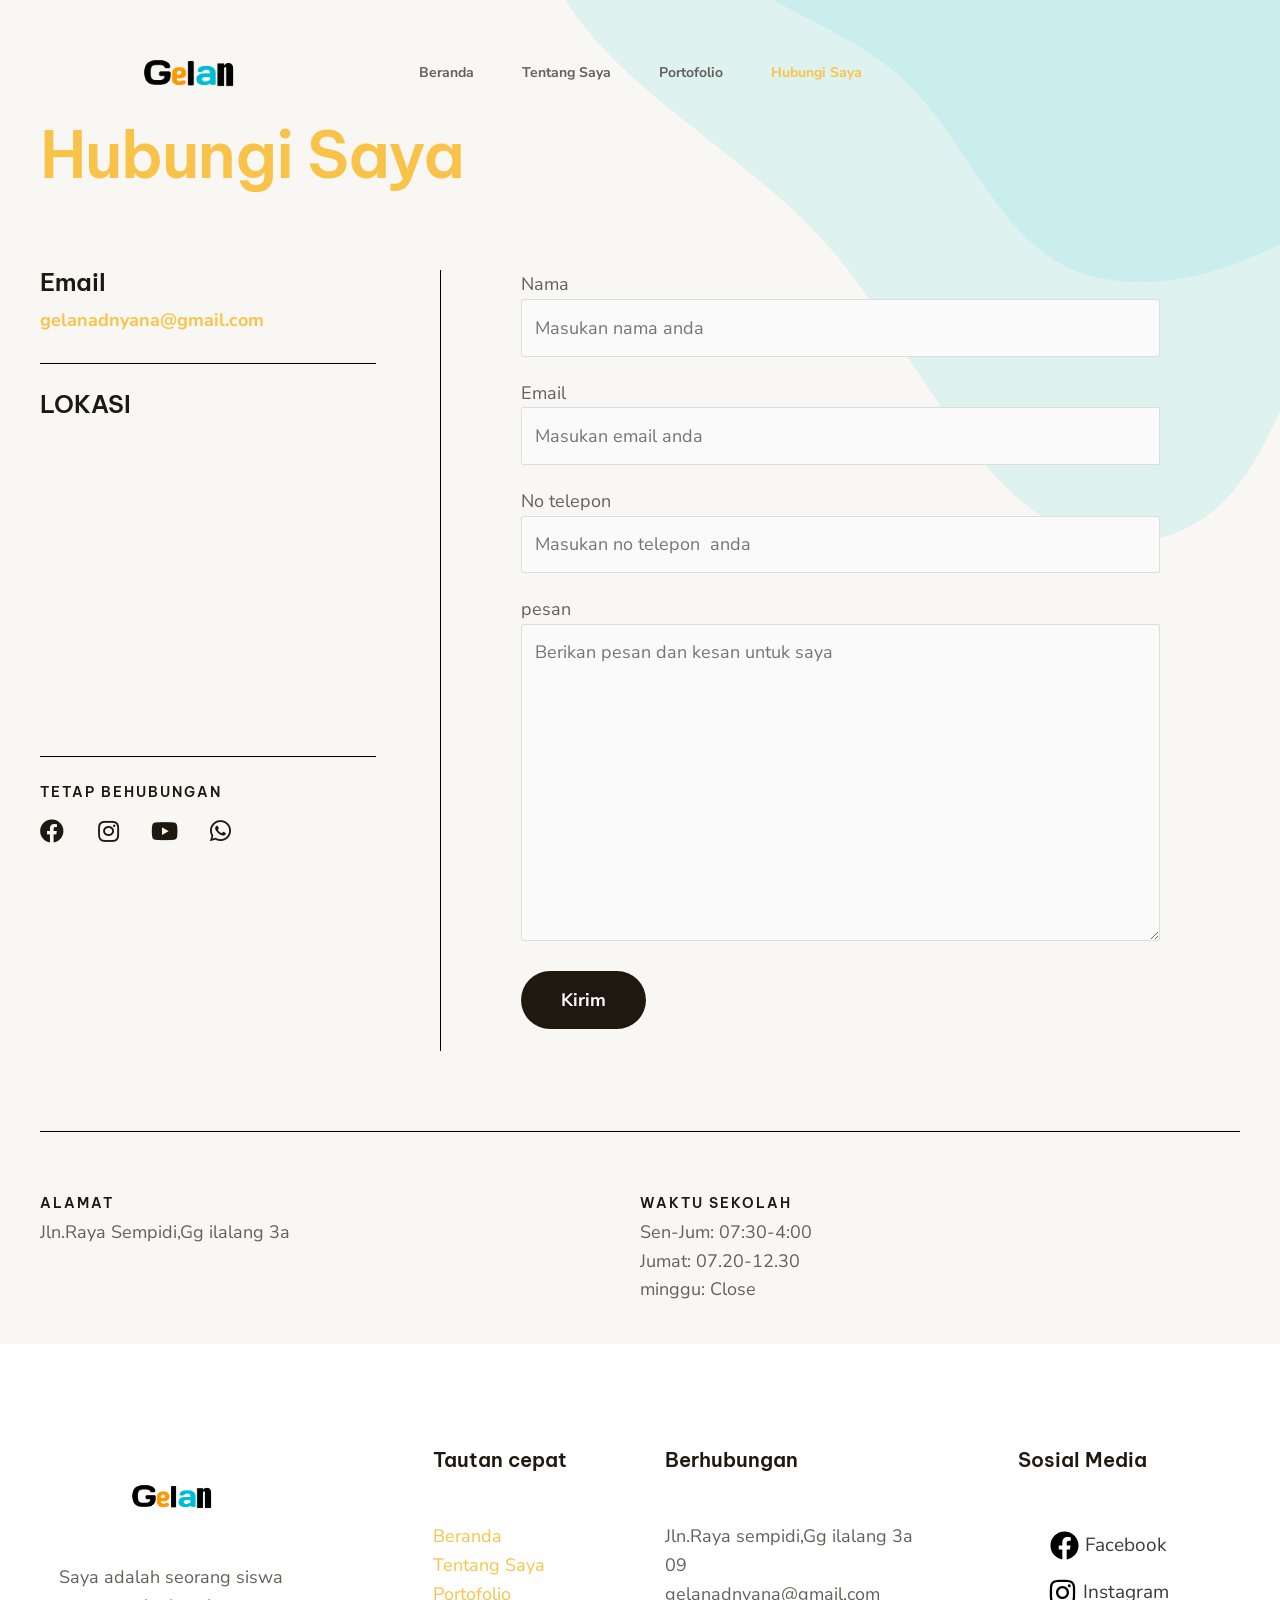
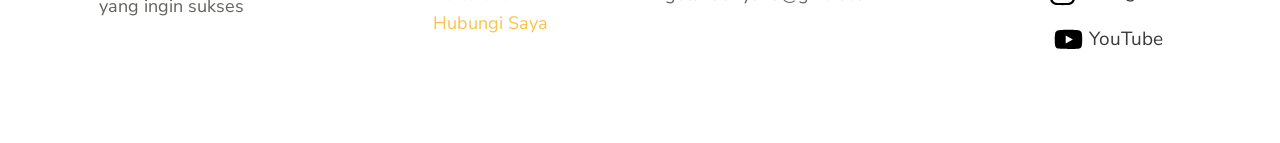
<file: contact/index.html>
<!DOCTYPE html>
<html lang="en-US">
<head>
<meta charset="UTF-8">
<meta name="viewport" content="width=device-width, initial-scale=1">
<link rel="profile" href="https://gmpg.org/xfn/11">

<title>Contact &#8211; phylen.com</title>
<meta name="robots" content="max-image-preview:large">
<link rel="dns-prefetch" href="//fonts.googleapis.com">
<link rel="alternate" type="application/rss+xml" title="phylen.com &raquo; Feed" href="https://gelanadnyana.github.io/webportofolio/feed/">
<link rel="alternate" type="application/rss+xml" title="phylen.com &raquo; Comments Feed" href="https://gelanadnyana.github.io/webportofolio/comments/feed/">
<script>
window._wpemojiSettings = {"baseUrl":"https:\/\/s.w.org\/images\/core\/emoji\/14.0.0\/72x72\/","ext":".png","svgUrl":"https:\/\/s.w.org\/images\/core\/emoji\/14.0.0\/svg\/","svgExt":".svg","source":{"concatemoji":"https:\/\/gelanadnyana.github.io\/webportofolio\/wp-includes\/js\/wp-emoji-release.min.js?ver=6.1.1"}};
/*! This file is auto-generated */
!function(e,a,t){var n,r,o,i=a.createElement("canvas"),p=i.getContext&&i.getContext("2d");function s(e,t){var a=String.fromCharCode,e=(p.clearRect(0,0,i.width,i.height),p.fillText(a.apply(this,e),0,0),i.toDataURL());return p.clearRect(0,0,i.width,i.height),p.fillText(a.apply(this,t),0,0),e===i.toDataURL()}function c(e){var t=a.createElement("script");t.src=e,t.defer=t.type="text/javascript",a.getElementsByTagName("head")[0].appendChild(t)}for(o=Array("flag","emoji"),t.supports={everything:!0,everythingExceptFlag:!0},r=0;r<o.length;r++)t.supports[o[r]]=function(e){if(p&&p.fillText)switch(p.textBaseline="top",p.font="600 32px Arial",e){case"flag":return s([127987,65039,8205,9895,65039],[127987,65039,8203,9895,65039])?!1:!s([55356,56826,55356,56819],[55356,56826,8203,55356,56819])&&!s([55356,57332,56128,56423,56128,56418,56128,56421,56128,56430,56128,56423,56128,56447],[55356,57332,8203,56128,56423,8203,56128,56418,8203,56128,56421,8203,56128,56430,8203,56128,56423,8203,56128,56447]);case"emoji":return!s([129777,127995,8205,129778,127999],[129777,127995,8203,129778,127999])}return!1}(o[r]),t.supports.everything=t.supports.everything&&t.supports[o[r]],"flag"!==o[r]&&(t.supports.everythingExceptFlag=t.supports.everythingExceptFlag&&t.supports[o[r]]);t.supports.everythingExceptFlag=t.supports.everythingExceptFlag&&!t.supports.flag,t.DOMReady=!1,t.readyCallback=function(){t.DOMReady=!0},t.supports.everything||(n=function(){t.readyCallback()},a.addEventListener?(a.addEventListener("DOMContentLoaded",n,!1),e.addEventListener("load",n,!1)):(e.attachEvent("onload",n),a.attachEvent("onreadystatechange",function(){"complete"===a.readyState&&t.readyCallback()})),(e=t.source||{}).concatemoji?c(e.concatemoji):e.wpemoji&&e.twemoji&&(c(e.twemoji),c(e.wpemoji)))}(window,document,window._wpemojiSettings);
</script>
<style>img.wp-smiley,
img.emoji {
	display: inline !important;
	border: none !important;
	box-shadow: none !important;
	height: 1em !important;
	width: 1em !important;
	margin: 0 0.07em !important;
	vertical-align: -0.1em !important;
	background: none !important;
	padding: 0 !important;
}</style>
	<link rel="stylesheet" id="astra-theme-css-css" href="https://gelanadnyana.github.io/webportofolio/wp-content/themes/astra/assets/css/minified/main.min.css?ver=4.0.2" media="all">
<style id="astra-theme-css-inline-css">:root{--ast-container-default-xlg-padding:6.67em;--ast-container-default-lg-padding:5.67em;--ast-container-default-slg-padding:4.34em;--ast-container-default-md-padding:3.34em;--ast-container-default-sm-padding:6.67em;--ast-container-default-xs-padding:2.4em;--ast-container-default-xxs-padding:1.4em;--ast-code-block-background:#EEEEEE;--ast-comment-inputs-background:#FAFAFA;}html{font-size:112.5%;}a,.page-title{color:var(--ast-global-color-0);}a:hover,a:focus{color:var(--ast-global-color-2);}body,button,input,select,textarea,.ast-button,.ast-custom-button{font-family:'Nunito Sans',sans-serif;font-weight:400;font-size:18px;font-size:1rem;line-height:1.6em;}blockquote{color:var(--ast-global-color-3);}p,.entry-content p{margin-bottom:1em;}h1,.entry-content h1,h2,.entry-content h2,h3,.entry-content h3,h4,.entry-content h4,h5,.entry-content h5,h6,.entry-content h6,.site-title,.site-title a{font-family:'Be Vietnam Pro',sans-serif;font-weight:600;}.site-title{font-size:35px;font-size:1.9444444444444rem;display:none;}.site-header .site-description{font-size:15px;font-size:0.83333333333333rem;display:none;}.entry-title{font-size:30px;font-size:1.6666666666667rem;}h1,.entry-content h1{font-size:64px;font-size:3.5555555555556rem;font-weight:600;font-family:'Be Vietnam Pro',sans-serif;line-height:1.1em;}h2,.entry-content h2{font-size:48px;font-size:2.6666666666667rem;font-weight:600;font-family:'Be Vietnam Pro',sans-serif;line-height:1.25em;}h3,.entry-content h3{font-size:32px;font-size:1.7777777777778rem;font-weight:600;font-family:'Be Vietnam Pro',sans-serif;line-height:1.2em;}h4,.entry-content h4{font-size:24px;font-size:1.3333333333333rem;line-height:1.2em;font-weight:600;font-family:'Be Vietnam Pro',sans-serif;}h5,.entry-content h5{font-size:20px;font-size:1.1111111111111rem;line-height:1.2em;font-weight:600;font-family:'Be Vietnam Pro',sans-serif;}h6,.entry-content h6{font-size:14px;font-size:0.77777777777778rem;line-height:1em;font-weight:600;font-family:'Be Vietnam Pro',sans-serif;text-transform:uppercase;}::selection{background-color:var(--ast-global-color-0);color:#000000;}body,h1,.entry-title a,.entry-content h1,h2,.entry-content h2,h3,.entry-content h3,h4,.entry-content h4,h5,.entry-content h5,h6,.entry-content h6{color:var(--ast-global-color-3);}.tagcloud a:hover,.tagcloud a:focus,.tagcloud a.current-item{color:#000000;border-color:var(--ast-global-color-0);background-color:var(--ast-global-color-0);}input:focus,input[type="text"]:focus,input[type="email"]:focus,input[type="url"]:focus,input[type="password"]:focus,input[type="reset"]:focus,input[type="search"]:focus,textarea:focus{border-color:var(--ast-global-color-0);}input[type="radio"]:checked,input[type=reset],input[type="checkbox"]:checked,input[type="checkbox"]:hover:checked,input[type="checkbox"]:focus:checked,input[type=range]::-webkit-slider-thumb{border-color:var(--ast-global-color-0);background-color:var(--ast-global-color-0);box-shadow:none;}.site-footer a:hover + .post-count,.site-footer a:focus + .post-count{background:var(--ast-global-color-0);border-color:var(--ast-global-color-0);}.single .nav-links .nav-previous,.single .nav-links .nav-next{color:var(--ast-global-color-0);}.entry-meta,.entry-meta *{line-height:1.45;color:var(--ast-global-color-0);}.entry-meta a:hover,.entry-meta a:hover *,.entry-meta a:focus,.entry-meta a:focus *,.page-links > .page-link,.page-links .page-link:hover,.post-navigation a:hover{color:var(--ast-global-color-2);}#cat option,.secondary .calendar_wrap thead a,.secondary .calendar_wrap thead a:visited{color:var(--ast-global-color-0);}.secondary .calendar_wrap #today,.ast-progress-val span{background:var(--ast-global-color-0);}.secondary a:hover + .post-count,.secondary a:focus + .post-count{background:var(--ast-global-color-0);border-color:var(--ast-global-color-0);}.calendar_wrap #today > a{color:#000000;}.page-links .page-link,.single .post-navigation a{color:var(--ast-global-color-0);}.ast-archive-title{color:var(--ast-global-color-2);}.wp-block-latest-posts > li > a{color:var(--ast-global-color-2);}.widget-title{font-size:25px;font-size:1.3888888888889rem;color:var(--ast-global-color-2);}.ast-single-post .entry-content a,.ast-comment-content a:not(.ast-comment-edit-reply-wrap a){text-decoration:underline;}.ast-single-post .wp-block-button .wp-block-button__link,.ast-single-post .elementor-button-wrapper .elementor-button,.ast-single-post .entry-content .uagb-tab a,.ast-single-post .entry-content .uagb-ifb-cta a,.ast-single-post .entry-content .wp-block-uagb-buttons a,.ast-single-post .entry-content .uabb-module-content a,.ast-single-post .entry-content .uagb-post-grid a,.ast-single-post .entry-content .uagb-timeline a,.ast-single-post .entry-content .uagb-toc__wrap a,.ast-single-post .entry-content .uagb-taxomony-box a,.ast-single-post .entry-content .woocommerce a,.entry-content .wp-block-latest-posts > li > a,.ast-single-post .entry-content .wp-block-file__button{text-decoration:none;}.ast-logo-title-inline .site-logo-img{padding-right:1em;}.site-logo-img img{ transition:all 0.2s linear;}.ast-page-builder-template .hentry {margin: 0;}.ast-page-builder-template .site-content > .ast-container {max-width: 100%;padding: 0;}.ast-page-builder-template .site-content #primary {padding: 0;margin: 0;}.ast-page-builder-template .no-results {text-align: center;margin: 4em auto;}.ast-page-builder-template .ast-pagination {padding: 2em;}.ast-page-builder-template .entry-header.ast-no-title.ast-no-thumbnail {margin-top: 0;}.ast-page-builder-template .entry-header.ast-header-without-markup {margin-top: 0;margin-bottom: 0;}.ast-page-builder-template .entry-header.ast-no-title.ast-no-meta {margin-bottom: 0;}.ast-page-builder-template.single .post-navigation {padding-bottom: 2em;}.ast-page-builder-template.single-post .site-content > .ast-container {max-width: 100%;}.ast-page-builder-template .entry-header {margin-top: 4em;margin-left: auto;margin-right: auto;padding-left: 20px;padding-right: 20px;}.single.ast-page-builder-template .entry-header {padding-left: 20px;padding-right: 20px;}.ast-page-builder-template .ast-archive-description {margin: 4em auto 0;padding-left: 20px;padding-right: 20px;}@media (max-width:921px){#ast-desktop-header{display:none;}}@media (min-width:921px){#ast-mobile-header{display:none;}}.wp-block-buttons.aligncenter{justify-content:center;}@media (max-width:921px){.ast-theme-transparent-header #primary,.ast-theme-transparent-header #secondary{padding:0;}}@media (max-width:921px){.ast-plain-container.ast-no-sidebar #primary{padding:0;}}.ast-plain-container.ast-no-sidebar #primary{margin-top:0;margin-bottom:0;}.wp-block-button.is-style-outline .wp-block-button__link{border-color:var(--ast-global-color-2);}.wp-block-button.is-style-outline > .wp-block-button__link:not(.has-text-color),.wp-block-button.wp-block-button__link.is-style-outline:not(.has-text-color){color:var(--ast-global-color-2);}.wp-block-button.is-style-outline .wp-block-button__link:hover,.wp-block-button.is-style-outline .wp-block-button__link:focus{color:var(--ast-global-color-5) !important;background-color:var(--ast-global-color-0);border-color:var(--ast-global-color-0);}.post-page-numbers.current .page-link,.ast-pagination .page-numbers.current{color:#000000;border-color:var(--ast-global-color-0);background-color:var(--ast-global-color-0);border-radius:2px;}h1.widget-title{font-weight:600;}h2.widget-title{font-weight:600;}h3.widget-title{font-weight:600;}@media (max-width:921px){.ast-separate-container #primary,.ast-separate-container #secondary{padding:1.5em 0;}#primary,#secondary{padding:1.5em 0;margin:0;}.ast-left-sidebar #content > .ast-container{display:flex;flex-direction:column-reverse;width:100%;}.ast-separate-container .ast-article-post,.ast-separate-container .ast-article-single{padding:1.5em 2.14em;}.ast-author-box img.avatar{margin:20px 0 0 0;}}@media (min-width:922px){.ast-separate-container.ast-right-sidebar #primary,.ast-separate-container.ast-left-sidebar #primary{border:0;}.search-no-results.ast-separate-container #primary{margin-bottom:4em;}}.elementor-button-wrapper .elementor-button{border-style:solid;text-decoration:none;border-top-width:0;border-right-width:0;border-left-width:0;border-bottom-width:0;}body .elementor-button.elementor-size-sm,body .elementor-button.elementor-size-xs,body .elementor-button.elementor-size-md,body .elementor-button.elementor-size-lg,body .elementor-button.elementor-size-xl,body .elementor-button{border-radius:30px;padding-top:20px;padding-right:40px;padding-bottom:20px;padding-left:40px;}@media (max-width:921px){.elementor-button-wrapper .elementor-button.elementor-size-sm,.elementor-button-wrapper .elementor-button.elementor-size-xs,.elementor-button-wrapper .elementor-button.elementor-size-md,.elementor-button-wrapper .elementor-button.elementor-size-lg,.elementor-button-wrapper .elementor-button.elementor-size-xl,.elementor-button-wrapper .elementor-button{padding-top:14px;padding-right:28px;padding-bottom:14px;padding-left:28px;}}@media (max-width:544px){.elementor-button-wrapper .elementor-button.elementor-size-sm,.elementor-button-wrapper .elementor-button.elementor-size-xs,.elementor-button-wrapper .elementor-button.elementor-size-md,.elementor-button-wrapper .elementor-button.elementor-size-lg,.elementor-button-wrapper .elementor-button.elementor-size-xl,.elementor-button-wrapper .elementor-button{padding-top:12px;padding-right:24px;padding-bottom:12px;padding-left:24px;}}.elementor-button-wrapper .elementor-button{border-color:var(--ast-global-color-2);background-color:var(--ast-global-color-2);}.elementor-button-wrapper .elementor-button:hover,.elementor-button-wrapper .elementor-button:focus{color:var(--ast-global-color-5);background-color:var(--ast-global-color-0);border-color:var(--ast-global-color-0);}.wp-block-button .wp-block-button__link ,.elementor-button-wrapper .elementor-button,.elementor-button-wrapper .elementor-button:visited{color:var(--ast-global-color-5);}.elementor-button-wrapper .elementor-button{font-family:'Nunito Sans',sans-serif;font-weight:700;font-size:18px;font-size:1rem;line-height:1em;}body .elementor-button.elementor-size-sm,body .elementor-button.elementor-size-xs,body .elementor-button.elementor-size-md,body .elementor-button.elementor-size-lg,body .elementor-button.elementor-size-xl,body .elementor-button{font-size:18px;font-size:1rem;}.wp-block-button .wp-block-button__link:hover,.wp-block-button .wp-block-button__link:focus{color:var(--ast-global-color-5);background-color:var(--ast-global-color-0);border-color:var(--ast-global-color-0);}.elementor-widget-heading h1.elementor-heading-title{line-height:1.1em;}.elementor-widget-heading h2.elementor-heading-title{line-height:1.25em;}.elementor-widget-heading h3.elementor-heading-title{line-height:1.2em;}.elementor-widget-heading h4.elementor-heading-title{line-height:1.2em;}.elementor-widget-heading h5.elementor-heading-title{line-height:1.2em;}.elementor-widget-heading h6.elementor-heading-title{line-height:1em;}.wp-block-button .wp-block-button__link,.wp-block-search .wp-block-search__button,body .wp-block-file .wp-block-file__button{border-color:var(--ast-global-color-2);background-color:var(--ast-global-color-2);color:var(--ast-global-color-5);font-family:'Nunito Sans',sans-serif;font-weight:700;line-height:1em;font-size:18px;font-size:1rem;border-radius:30px;padding-top:20px;padding-right:40px;padding-bottom:20px;padding-left:40px;}@media (max-width:921px){.wp-block-button .wp-block-button__link,.wp-block-search .wp-block-search__button,body .wp-block-file .wp-block-file__button{font-size:16px;font-size:0.88888888888889rem;padding-top:14px;padding-right:28px;padding-bottom:14px;padding-left:28px;}}@media (max-width:544px){.wp-block-button .wp-block-button__link,.wp-block-search .wp-block-search__button,body .wp-block-file .wp-block-file__button{font-size:14px;font-size:0.77777777777778rem;padding-top:12px;padding-right:24px;padding-bottom:12px;padding-left:24px;}}.menu-toggle,button,.ast-button,.ast-custom-button,.button,input#submit,input[type="button"],input[type="submit"],input[type="reset"],form[CLASS*="wp-block-search__"].wp-block-search .wp-block-search__inside-wrapper .wp-block-search__button,body .wp-block-file .wp-block-file__button{border-style:solid;border-top-width:0;border-right-width:0;border-left-width:0;border-bottom-width:0;color:var(--ast-global-color-5);border-color:var(--ast-global-color-2);background-color:var(--ast-global-color-2);border-radius:30px;padding-top:20px;padding-right:40px;padding-bottom:20px;padding-left:40px;font-family:'Nunito Sans',sans-serif;font-weight:700;font-size:18px;font-size:1rem;line-height:1em;}button:focus,.menu-toggle:hover,button:hover,.ast-button:hover,.ast-custom-button:hover .button:hover,.ast-custom-button:hover ,input[type=reset]:hover,input[type=reset]:focus,input#submit:hover,input#submit:focus,input[type="button"]:hover,input[type="button"]:focus,input[type="submit"]:hover,input[type="submit"]:focus,form[CLASS*="wp-block-search__"].wp-block-search .wp-block-search__inside-wrapper .wp-block-search__button:hover,form[CLASS*="wp-block-search__"].wp-block-search .wp-block-search__inside-wrapper .wp-block-search__button:focus,body .wp-block-file .wp-block-file__button:hover,body .wp-block-file .wp-block-file__button:focus{color:var(--ast-global-color-5);background-color:var(--ast-global-color-0);border-color:var(--ast-global-color-0);}@media (min-width:544px){.ast-container{max-width:100%;}}@media (max-width:544px){.ast-separate-container .ast-article-post,.ast-separate-container .ast-article-single,.ast-separate-container .comments-title,.ast-separate-container .ast-archive-description{padding:1.5em 1em;}.ast-separate-container #content .ast-container{padding-left:0.54em;padding-right:0.54em;}.ast-separate-container .ast-comment-list li.depth-1{padding:1.5em 1em;margin-bottom:1.5em;}.ast-separate-container .ast-comment-list .bypostauthor{padding:.5em;}.ast-search-menu-icon.ast-dropdown-active .search-field{width:170px;}.menu-toggle,button,.ast-button,.button,input#submit,input[type="button"],input[type="submit"],input[type="reset"]{padding-top:12px;padding-right:24px;padding-bottom:12px;padding-left:24px;font-size:14px;font-size:0.77777777777778rem;}}@media (max-width:921px){.menu-toggle,button,.ast-button,.button,input#submit,input[type="button"],input[type="submit"],input[type="reset"]{padding-top:14px;padding-right:28px;padding-bottom:14px;padding-left:28px;font-size:16px;font-size:0.88888888888889rem;}.ast-mobile-header-stack .main-header-bar .ast-search-menu-icon{display:inline-block;}.ast-header-break-point.ast-header-custom-item-outside .ast-mobile-header-stack .main-header-bar .ast-search-icon{margin:0;}.ast-comment-avatar-wrap img{max-width:2.5em;}.ast-separate-container .ast-comment-list li.depth-1{padding:1.5em 2.14em;}.ast-separate-container .comment-respond{padding:2em 2.14em;}.ast-comment-meta{padding:0 1.8888em 1.3333em;}}body,.ast-separate-container{background-color:var(--ast-global-color-4);;background-image:none;;}@media (max-width:921px){.widget-title{font-size:22px;font-size:1.375rem;}body,button,input,select,textarea,.ast-button,.ast-custom-button{font-size:16px;font-size:0.88888888888889rem;}#secondary,#secondary button,#secondary input,#secondary select,#secondary textarea{font-size:16px;font-size:0.88888888888889rem;}.site-title{display:none;}.site-header .site-description{display:none;}.entry-title{font-size:30px;}h1,.entry-content h1{font-size:40px;}h2,.entry-content h2{font-size:32px;}h3,.entry-content h3{font-size:28px;}h4,.entry-content h4{font-size:22px;font-size:1.2222222222222rem;}h5,.entry-content h5{font-size:18px;font-size:1rem;}h6,.entry-content h6{font-size:13px;font-size:0.72222222222222rem;}}@media (max-width:544px){.widget-title{font-size:20px;font-size:1.4285714285714rem;}body,button,input,select,textarea,.ast-button,.ast-custom-button{font-size:14px;font-size:0.77777777777778rem;}#secondary,#secondary button,#secondary input,#secondary select,#secondary textarea{font-size:14px;font-size:0.77777777777778rem;}.site-title{display:none;}.site-header .site-description{display:none;}.entry-title{font-size:30px;}h1,.entry-content h1{font-size:32px;}h2,.entry-content h2{font-size:28px;}h3,.entry-content h3{font-size:24px;}h4,.entry-content h4{font-size:20px;font-size:1.1111111111111rem;}h5,.entry-content h5{font-size:16px;font-size:0.88888888888889rem;}h6,.entry-content h6{font-size:12px;font-size:0.66666666666667rem;}}@media (max-width:544px){html{font-size:112.5%;}}@media (min-width:922px){.ast-container{max-width:1240px;}}@media (min-width:922px){.site-content .ast-container{display:flex;}}@media (max-width:921px){.site-content .ast-container{flex-direction:column;}}@media (min-width:922px){.main-header-menu .sub-menu .menu-item.ast-left-align-sub-menu:hover > .sub-menu,.main-header-menu .sub-menu .menu-item.ast-left-align-sub-menu.focus > .sub-menu{margin-left:-0px;}}.ast-theme-transparent-header [CLASS*="ast-header-button-"] .ast-custom-button{color:var(--ast-global-color-2);background:var(--ast-global-color-5);}.ast-theme-transparent-header [CLASS*="ast-header-button-"] .ast-custom-button:hover{color:var(--ast-global-color-5);background:var(--ast-global-color-0);}.ast-theme-transparent-header [data-section="section-header-mobile-trigger"] .ast-button-wrap .ast-mobile-menu-trigger-minimal{background:transparent;}.footer-widget-area[data-section^="section-fb-html-"] .ast-builder-html-element{text-align:center;}blockquote,cite {font-style: initial;}.wp-block-file {display: flex;align-items: center;flex-wrap: wrap;justify-content: space-between;}.wp-block-pullquote {border: none;}.wp-block-pullquote blockquote::before {content: "\201D";font-family: "Helvetica",sans-serif;display: flex;transform: rotate( 180deg );font-size: 6rem;font-style: normal;line-height: 1;font-weight: bold;align-items: center;justify-content: center;}.has-text-align-right > blockquote::before {justify-content: flex-start;}.has-text-align-left > blockquote::before {justify-content: flex-end;}figure.wp-block-pullquote.is-style-solid-color blockquote {max-width: 100%;text-align: inherit;}html body {--wp--custom--ast-default-block-top-padding: 3em;--wp--custom--ast-default-block-right-padding: 3em;--wp--custom--ast-default-block-bottom-padding: 3em;--wp--custom--ast-default-block-left-padding: 3em;--wp--custom--ast-container-width: 1200px;--wp--custom--ast-content-width-size: 1200px;--wp--custom--ast-wide-width-size: calc(1200px + var(--wp--custom--ast-default-block-left-padding) + var(--wp--custom--ast-default-block-right-padding));}.ast-narrow-container {--wp--custom--ast-content-width-size: 750px;--wp--custom--ast-wide-width-size: 750px;}@media(max-width: 921px) {html body {--wp--custom--ast-default-block-top-padding: 3em;--wp--custom--ast-default-block-right-padding: 2em;--wp--custom--ast-default-block-bottom-padding: 3em;--wp--custom--ast-default-block-left-padding: 2em;}}@media(max-width: 544px) {html body {--wp--custom--ast-default-block-top-padding: 3em;--wp--custom--ast-default-block-right-padding: 1.5em;--wp--custom--ast-default-block-bottom-padding: 3em;--wp--custom--ast-default-block-left-padding: 1.5em;}}.entry-content > .wp-block-group,.entry-content > .wp-block-cover,.entry-content > .wp-block-columns {padding-top: var(--wp--custom--ast-default-block-top-padding);padding-right: var(--wp--custom--ast-default-block-right-padding);padding-bottom: var(--wp--custom--ast-default-block-bottom-padding);padding-left: var(--wp--custom--ast-default-block-left-padding);}.ast-plain-container.ast-no-sidebar .entry-content > .alignfull,.ast-page-builder-template .ast-no-sidebar .entry-content > .alignfull {margin-left: calc( -50vw + 50%);margin-right: calc( -50vw + 50%);max-width: 100vw;width: 100vw;}.ast-plain-container.ast-no-sidebar .entry-content .alignfull .alignfull,.ast-page-builder-template.ast-no-sidebar .entry-content .alignfull .alignfull,.ast-plain-container.ast-no-sidebar .entry-content .alignfull .alignwide,.ast-page-builder-template.ast-no-sidebar .entry-content .alignfull .alignwide,.ast-plain-container.ast-no-sidebar .entry-content .alignwide .alignfull,.ast-page-builder-template.ast-no-sidebar .entry-content .alignwide .alignfull,.ast-plain-container.ast-no-sidebar .entry-content .alignwide .alignwide,.ast-page-builder-template.ast-no-sidebar .entry-content .alignwide .alignwide,.ast-plain-container.ast-no-sidebar .entry-content .wp-block-column .alignfull,.ast-page-builder-template.ast-no-sidebar .entry-content .wp-block-column .alignfull,.ast-plain-container.ast-no-sidebar .entry-content .wp-block-column .alignwide,.ast-page-builder-template.ast-no-sidebar .entry-content .wp-block-column .alignwide {margin-left: auto;margin-right: auto;width: 100%;}[ast-blocks-layout] .wp-block-separator:not(.is-style-dots) {height: 0;}[ast-blocks-layout] .wp-block-separator {margin: 20px auto;}[ast-blocks-layout] .wp-block-separator:not(.is-style-wide):not(.is-style-dots) {max-width: 100px;}[ast-blocks-layout] .wp-block-separator.has-background {padding: 0;}.entry-content[ast-blocks-layout] > * {max-width: var(--wp--custom--ast-content-width-size);margin-left: auto;margin-right: auto;}.entry-content[ast-blocks-layout] > .alignwide {max-width: var(--wp--custom--ast-wide-width-size);}.entry-content[ast-blocks-layout] .alignfull {max-width: none;}.entry-content .wp-block-columns {margin-bottom: 0;}blockquote {margin: 1.5em;border: none;}.wp-block-quote:not(.has-text-align-right):not(.has-text-align-center) {border-left: 5px solid rgba(0,0,0,0.05);}.has-text-align-right > blockquote,blockquote.has-text-align-right {border-right: 5px solid rgba(0,0,0,0.05);}.has-text-align-left > blockquote,blockquote.has-text-align-left {border-left: 5px solid rgba(0,0,0,0.05);}.wp-block-site-tagline,.wp-block-latest-posts .read-more {margin-top: 15px;}.wp-block-loginout p label {display: block;}.wp-block-loginout p:not(.login-remember):not(.login-submit) input {width: 100%;}.wp-block-loginout input:focus {border-color: transparent;}.wp-block-loginout input:focus {outline: thin dotted;}.entry-content .wp-block-media-text .wp-block-media-text__content {padding: 0 0 0 8%;}.entry-content .wp-block-media-text.has-media-on-the-right .wp-block-media-text__content {padding: 0 8% 0 0;}.entry-content .wp-block-media-text.has-background .wp-block-media-text__content {padding: 8%;}.entry-content .wp-block-cover:not([class*="background-color"]) .wp-block-cover__inner-container,.entry-content .wp-block-cover:not([class*="background-color"]) .wp-block-cover-image-text,.entry-content .wp-block-cover:not([class*="background-color"]) .wp-block-cover-text,.entry-content .wp-block-cover-image:not([class*="background-color"]) .wp-block-cover__inner-container,.entry-content .wp-block-cover-image:not([class*="background-color"]) .wp-block-cover-image-text,.entry-content .wp-block-cover-image:not([class*="background-color"]) .wp-block-cover-text {color: var(--ast-global-color-5);}.wp-block-loginout .login-remember input {width: 1.1rem;height: 1.1rem;margin: 0 5px 4px 0;vertical-align: middle;}.wp-block-latest-posts > li > *:first-child,.wp-block-latest-posts:not(.is-grid) > li:first-child {margin-top: 0;}.wp-block-search__inside-wrapper .wp-block-search__input {padding: 0 10px;color: var(--ast-global-color-3);background: var(--ast-global-color-5);border-color: var(--ast-border-color);}.wp-block-latest-posts .read-more {margin-bottom: 1.5em;}.wp-block-search__no-button .wp-block-search__inside-wrapper .wp-block-search__input {padding-top: 5px;padding-bottom: 5px;}.wp-block-latest-posts .wp-block-latest-posts__post-date,.wp-block-latest-posts .wp-block-latest-posts__post-author {font-size: 1rem;}.wp-block-latest-posts > li > *,.wp-block-latest-posts:not(.is-grid) > li {margin-top: 12px;margin-bottom: 12px;}.ast-page-builder-template .entry-content[ast-blocks-layout] > *,.ast-page-builder-template .entry-content[ast-blocks-layout] > .alignfull > * {max-width: none;}.ast-page-builder-template .entry-content[ast-blocks-layout] > .alignwide > * {max-width: var(--wp--custom--ast-wide-width-size);}.ast-page-builder-template .entry-content[ast-blocks-layout] > .inherit-container-width > *,.ast-page-builder-template .entry-content[ast-blocks-layout] > * > *,.entry-content[ast-blocks-layout] > .wp-block-cover .wp-block-cover__inner-container {max-width: var(--wp--custom--ast-content-width-size);margin-left: auto;margin-right: auto;}.entry-content[ast-blocks-layout] .wp-block-cover:not(.alignleft):not(.alignright) {width: auto;}@media(max-width: 1200px) {.ast-separate-container .entry-content > .alignfull,.ast-separate-container .entry-content[ast-blocks-layout] > .alignwide,.ast-plain-container .entry-content[ast-blocks-layout] > .alignwide,.ast-plain-container .entry-content .alignfull {margin-left: calc(-1 * min(var(--ast-container-default-xlg-padding),20px)) ;margin-right: calc(-1 * min(var(--ast-container-default-xlg-padding),20px));}}@media(min-width: 1201px) {.ast-separate-container .entry-content > .alignfull {margin-left: calc(-1 * var(--ast-container-default-xlg-padding) );margin-right: calc(-1 * var(--ast-container-default-xlg-padding) );}.ast-separate-container .entry-content[ast-blocks-layout] > .alignwide,.ast-plain-container .entry-content[ast-blocks-layout] > .alignwide {margin-left: calc(-1 * var(--wp--custom--ast-default-block-left-padding) );margin-right: calc(-1 * var(--wp--custom--ast-default-block-right-padding) );}}@media(min-width: 921px) {.ast-separate-container .entry-content .wp-block-group.alignwide:not(.inherit-container-width) > :where(:not(.alignleft):not(.alignright)),.ast-plain-container .entry-content .wp-block-group.alignwide:not(.inherit-container-width) > :where(:not(.alignleft):not(.alignright)) {max-width: calc( var(--wp--custom--ast-content-width-size) + 80px );}.ast-plain-container.ast-right-sidebar .entry-content[ast-blocks-layout] .alignfull,.ast-plain-container.ast-left-sidebar .entry-content[ast-blocks-layout] .alignfull {margin-left: -60px;margin-right: -60px;}}@media(min-width: 544px) {.entry-content > .alignleft {margin-right: 20px;}.entry-content > .alignright {margin-left: 20px;}}@media (max-width:544px){.wp-block-columns .wp-block-column:not(:last-child){margin-bottom:20px;}.wp-block-latest-posts{margin:0;}}@media( max-width: 600px ) {.entry-content .wp-block-media-text .wp-block-media-text__content,.entry-content .wp-block-media-text.has-media-on-the-right .wp-block-media-text__content {padding: 8% 0 0;}.entry-content .wp-block-media-text.has-background .wp-block-media-text__content {padding: 8%;}}.ast-separate-container .entry-content .wp-block-uagb-container {padding-left: 0;}.ast-page-builder-template .entry-header {padding-left: 0;}@media(min-width: 1201px) {.ast-separate-container .entry-content > .uagb-is-root-container {margin-left: 0;margin-right: 0;}}.ast-narrow-container .site-content .wp-block-uagb-image--align-full .wp-block-uagb-image__figure {max-width: 100%;margin-left: auto;margin-right: auto;}:root .has-ast-global-color-0-color{color:var(--ast-global-color-0);}:root .has-ast-global-color-0-background-color{background-color:var(--ast-global-color-0);}:root .wp-block-button .has-ast-global-color-0-color{color:var(--ast-global-color-0);}:root .wp-block-button .has-ast-global-color-0-background-color{background-color:var(--ast-global-color-0);}:root .has-ast-global-color-1-color{color:var(--ast-global-color-1);}:root .has-ast-global-color-1-background-color{background-color:var(--ast-global-color-1);}:root .wp-block-button .has-ast-global-color-1-color{color:var(--ast-global-color-1);}:root .wp-block-button .has-ast-global-color-1-background-color{background-color:var(--ast-global-color-1);}:root .has-ast-global-color-2-color{color:var(--ast-global-color-2);}:root .has-ast-global-color-2-background-color{background-color:var(--ast-global-color-2);}:root .wp-block-button .has-ast-global-color-2-color{color:var(--ast-global-color-2);}:root .wp-block-button .has-ast-global-color-2-background-color{background-color:var(--ast-global-color-2);}:root .has-ast-global-color-3-color{color:var(--ast-global-color-3);}:root .has-ast-global-color-3-background-color{background-color:var(--ast-global-color-3);}:root .wp-block-button .has-ast-global-color-3-color{color:var(--ast-global-color-3);}:root .wp-block-button .has-ast-global-color-3-background-color{background-color:var(--ast-global-color-3);}:root .has-ast-global-color-4-color{color:var(--ast-global-color-4);}:root .has-ast-global-color-4-background-color{background-color:var(--ast-global-color-4);}:root .wp-block-button .has-ast-global-color-4-color{color:var(--ast-global-color-4);}:root .wp-block-button .has-ast-global-color-4-background-color{background-color:var(--ast-global-color-4);}:root .has-ast-global-color-5-color{color:var(--ast-global-color-5);}:root .has-ast-global-color-5-background-color{background-color:var(--ast-global-color-5);}:root .wp-block-button .has-ast-global-color-5-color{color:var(--ast-global-color-5);}:root .wp-block-button .has-ast-global-color-5-background-color{background-color:var(--ast-global-color-5);}:root .has-ast-global-color-6-color{color:var(--ast-global-color-6);}:root .has-ast-global-color-6-background-color{background-color:var(--ast-global-color-6);}:root .wp-block-button .has-ast-global-color-6-color{color:var(--ast-global-color-6);}:root .wp-block-button .has-ast-global-color-6-background-color{background-color:var(--ast-global-color-6);}:root .has-ast-global-color-7-color{color:var(--ast-global-color-7);}:root .has-ast-global-color-7-background-color{background-color:var(--ast-global-color-7);}:root .wp-block-button .has-ast-global-color-7-color{color:var(--ast-global-color-7);}:root .wp-block-button .has-ast-global-color-7-background-color{background-color:var(--ast-global-color-7);}:root .has-ast-global-color-8-color{color:var(--ast-global-color-8);}:root .has-ast-global-color-8-background-color{background-color:var(--ast-global-color-8);}:root .wp-block-button .has-ast-global-color-8-color{color:var(--ast-global-color-8);}:root .wp-block-button .has-ast-global-color-8-background-color{background-color:var(--ast-global-color-8);}:root{--ast-global-color-0:#F9C349;--ast-global-color-1:#FFB100;--ast-global-color-2:#1E1810;--ast-global-color-3:#62615C;--ast-global-color-4:#F8F7F3;--ast-global-color-5:#FFFFFF;--ast-global-color-6:#000000;--ast-global-color-7:#4B4F58;--ast-global-color-8:#F6F7F8;}:root {--ast-border-color : #dddddd;}.ast-single-entry-banner {-js-display: flex;display: flex;flex-direction: column;justify-content: center;text-align: center;position: relative;background: #eeeeee;}.ast-single-entry-banner[data-banner-layout="layout-1"] {max-width: 1200px;background: inherit;padding: 20px 0;}.ast-single-entry-banner[data-banner-width-type="custom"] {margin: 0 auto;width: 100%;}.ast-single-entry-banner + .site-content .entry-header {margin-bottom: 0;}header.entry-header > *:not(:last-child){margin-bottom:10px;}.ast-archive-entry-banner {-js-display: flex;display: flex;flex-direction: column;justify-content: center;text-align: center;position: relative;background: #eeeeee;}.ast-archive-entry-banner[data-banner-width-type="custom"] {margin: 0 auto;width: 100%;}.ast-archive-entry-banner[data-banner-layout="layout-1"] {background: inherit;padding: 20px 0;text-align: left;}body.archive .ast-archive-description{max-width:1200px;width:100%;text-align:left;padding-top:3em;padding-right:3em;padding-bottom:3em;padding-left:3em;}body.archive .ast-archive-description .ast-archive-title,body.archive .ast-archive-description .ast-archive-title *{font-size:40px;font-size:2.2222222222222rem;}body.archive .ast-archive-description > *:not(:last-child){margin-bottom:10px;}@media (max-width:921px){body.archive .ast-archive-description{text-align:left;}}@media (max-width:544px){body.archive .ast-archive-description{text-align:left;}}.ast-theme-transparent-header #masthead .site-logo-img .transparent-custom-logo .astra-logo-svg{width:150px;}.ast-theme-transparent-header #masthead .site-logo-img .transparent-custom-logo img{ max-width:150px;}@media (max-width:921px){.ast-theme-transparent-header #masthead .site-logo-img .transparent-custom-logo .astra-logo-svg{width:120px;}.ast-theme-transparent-header #masthead .site-logo-img .transparent-custom-logo img{ max-width:120px;}}@media (max-width:543px){.ast-theme-transparent-header #masthead .site-logo-img .transparent-custom-logo .astra-logo-svg{width:100px;}.ast-theme-transparent-header #masthead .site-logo-img .transparent-custom-logo img{ max-width:100px;}}@media (min-width:921px){.ast-theme-transparent-header #masthead{position:absolute;left:0;right:0;}.ast-theme-transparent-header .main-header-bar,.ast-theme-transparent-header.ast-header-break-point .main-header-bar{background:none;}body.elementor-editor-active.ast-theme-transparent-header #masthead,.fl-builder-edit .ast-theme-transparent-header #masthead,body.vc_editor.ast-theme-transparent-header #masthead,body.brz-ed.ast-theme-transparent-header #masthead{z-index:0;}.ast-header-break-point.ast-replace-site-logo-transparent.ast-theme-transparent-header .custom-mobile-logo-link{display:none;}.ast-header-break-point.ast-replace-site-logo-transparent.ast-theme-transparent-header .transparent-custom-logo{display:inline-block;}.ast-theme-transparent-header .ast-above-header,.ast-theme-transparent-header .ast-above-header.ast-above-header-bar{background-image:none;background-color:transparent;}.ast-theme-transparent-header .ast-below-header{background-image:none;background-color:transparent;}}.ast-theme-transparent-header .ast-builder-menu .main-header-menu,.ast-theme-transparent-header .ast-builder-menu .main-header-menu .menu-link,.ast-theme-transparent-header [CLASS*="ast-builder-menu-"] .main-header-menu .menu-item > .menu-link,.ast-theme-transparent-header .ast-masthead-custom-menu-items,.ast-theme-transparent-header .ast-masthead-custom-menu-items a,.ast-theme-transparent-header .ast-builder-menu .main-header-menu .menu-item > .ast-menu-toggle,.ast-theme-transparent-header .ast-builder-menu .main-header-menu .menu-item > .ast-menu-toggle,.ast-theme-transparent-header .ast-above-header-navigation a,.ast-header-break-point.ast-theme-transparent-header .ast-above-header-navigation a,.ast-header-break-point.ast-theme-transparent-header .ast-above-header-navigation > ul.ast-above-header-menu > .menu-item-has-children:not(.current-menu-item) > .ast-menu-toggle,.ast-theme-transparent-header .ast-below-header-menu,.ast-theme-transparent-header .ast-below-header-menu a,.ast-header-break-point.ast-theme-transparent-header .ast-below-header-menu a,.ast-header-break-point.ast-theme-transparent-header .ast-below-header-menu,.ast-theme-transparent-header .main-header-menu .menu-link{color:var(--ast-global-color-3);}.ast-theme-transparent-header .ast-builder-menu .main-header-menu .menu-item:hover > .menu-link,.ast-theme-transparent-header .ast-builder-menu .main-header-menu .menu-item:hover > .ast-menu-toggle,.ast-theme-transparent-header .ast-builder-menu .main-header-menu .ast-masthead-custom-menu-items a:hover,.ast-theme-transparent-header .ast-builder-menu .main-header-menu .focus > .menu-link,.ast-theme-transparent-header .ast-builder-menu .main-header-menu .focus > .ast-menu-toggle,.ast-theme-transparent-header .ast-builder-menu .main-header-menu .current-menu-item > .menu-link,.ast-theme-transparent-header .ast-builder-menu .main-header-menu .current-menu-ancestor > .menu-link,.ast-theme-transparent-header .ast-builder-menu .main-header-menu .current-menu-item > .ast-menu-toggle,.ast-theme-transparent-header .ast-builder-menu .main-header-menu .current-menu-ancestor > .ast-menu-toggle,.ast-theme-transparent-header [CLASS*="ast-builder-menu-"] .main-header-menu .current-menu-item > .menu-link,.ast-theme-transparent-header [CLASS*="ast-builder-menu-"] .main-header-menu .current-menu-ancestor > .menu-link,.ast-theme-transparent-header [CLASS*="ast-builder-menu-"] .main-header-menu .current-menu-item > .ast-menu-toggle,.ast-theme-transparent-header [CLASS*="ast-builder-menu-"] .main-header-menu .current-menu-ancestor > .ast-menu-toggle,.ast-theme-transparent-header .main-header-menu .menu-item:hover > .menu-link,.ast-theme-transparent-header .main-header-menu .current-menu-item > .menu-link,.ast-theme-transparent-header .main-header-menu .current-menu-ancestor > .menu-link{color:var(--ast-global-color-0);}@media (max-width:921px){.ast-theme-transparent-header #masthead{position:absolute;left:0;right:0;}.ast-theme-transparent-header .main-header-bar,.ast-theme-transparent-header.ast-header-break-point .main-header-bar{background:none;}body.elementor-editor-active.ast-theme-transparent-header #masthead,.fl-builder-edit .ast-theme-transparent-header #masthead,body.vc_editor.ast-theme-transparent-header #masthead,body.brz-ed.ast-theme-transparent-header #masthead{z-index:0;}.ast-header-break-point.ast-replace-site-logo-transparent.ast-theme-transparent-header .custom-mobile-logo-link{display:none;}.ast-header-break-point.ast-replace-site-logo-transparent.ast-theme-transparent-header .transparent-custom-logo{display:inline-block;}.ast-theme-transparent-header .ast-above-header,.ast-theme-transparent-header .ast-above-header.ast-above-header-bar{background-image:none;background-color:transparent;}.ast-theme-transparent-header .ast-below-header{background-image:none;background-color:transparent;}}.ast-theme-transparent-header #ast-desktop-header > [CLASS*="-header-wrap"]:nth-last-child(2) > [CLASS*="-header-bar"],.ast-theme-transparent-header.ast-header-break-point #ast-mobile-header > [CLASS*="-header-wrap"]:nth-last-child(2) > [CLASS*="-header-bar"]{border-bottom-width:0px;border-bottom-style:solid;}.ast-breadcrumbs .trail-browse,.ast-breadcrumbs .trail-items,.ast-breadcrumbs .trail-items li{display:inline-block;margin:0;padding:0;border:none;background:inherit;text-indent:0;}.ast-breadcrumbs .trail-browse{font-size:inherit;font-style:inherit;font-weight:inherit;color:inherit;}.ast-breadcrumbs .trail-items{list-style:none;}.trail-items li::after{padding:0 0.3em;content:"\00bb";}.trail-items li:last-of-type::after{display:none;}h1,.entry-content h1,h2,.entry-content h2,h3,.entry-content h3,h4,.entry-content h4,h5,.entry-content h5,h6,.entry-content h6{color:var(--ast-global-color-2);}.entry-title a{color:var(--ast-global-color-2);}@media (max-width:921px){.ast-builder-grid-row-container.ast-builder-grid-row-tablet-3-firstrow .ast-builder-grid-row > *:first-child,.ast-builder-grid-row-container.ast-builder-grid-row-tablet-3-lastrow .ast-builder-grid-row > *:last-child{grid-column:1 / -1;}}@media (max-width:544px){.ast-builder-grid-row-container.ast-builder-grid-row-mobile-3-firstrow .ast-builder-grid-row > *:first-child,.ast-builder-grid-row-container.ast-builder-grid-row-mobile-3-lastrow .ast-builder-grid-row > *:last-child{grid-column:1 / -1;}}.ast-builder-layout-element[data-section="title_tagline"]{display:flex;}@media (max-width:921px){.ast-header-break-point .ast-builder-layout-element[data-section="title_tagline"]{display:flex;}}@media (max-width:544px){.ast-header-break-point .ast-builder-layout-element[data-section="title_tagline"]{display:flex;}}.ast-builder-menu-1{font-family:inherit;font-weight:700;}.ast-builder-menu-1 .menu-item > .menu-link{font-size:14px;font-size:0.77777777777778rem;padding-left:24px;padding-right:24px;}.ast-builder-menu-1 .sub-menu,.ast-builder-menu-1 .inline-on-mobile .sub-menu{border-top-width:2px;border-bottom-width:0px;border-right-width:0px;border-left-width:0px;border-color:var(--ast-global-color-0);border-style:solid;border-radius:0px;}.ast-builder-menu-1 .main-header-menu > .menu-item > .sub-menu,.ast-builder-menu-1 .main-header-menu > .menu-item > .astra-full-megamenu-wrapper{margin-top:0px;}.ast-desktop .ast-builder-menu-1 .main-header-menu > .menu-item > .sub-menu:before,.ast-desktop .ast-builder-menu-1 .main-header-menu > .menu-item > .astra-full-megamenu-wrapper:before{height:calc( 0px + 5px );}.ast-builder-menu-1 .menu-item.menu-item-has-children > .ast-menu-toggle{right:calc( 24px - 0.907em );}.ast-desktop .ast-builder-menu-1 .menu-item .sub-menu .menu-link{border-style:none;}@media (max-width:921px){.ast-header-break-point .ast-builder-menu-1 .menu-item.menu-item-has-children > .ast-menu-toggle{top:0;}.ast-builder-menu-1 .menu-item-has-children > .menu-link:after{content:unset;}.ast-builder-menu-1 .main-header-menu > .menu-item > .sub-menu,.ast-builder-menu-1 .main-header-menu > .menu-item > .astra-full-megamenu-wrapper{margin-top:0;}}@media (max-width:544px){.ast-header-break-point .ast-builder-menu-1 .menu-item.menu-item-has-children > .ast-menu-toggle{top:0;}.ast-builder-menu-1 .main-header-menu > .menu-item > .sub-menu,.ast-builder-menu-1 .main-header-menu > .menu-item > .astra-full-megamenu-wrapper{margin-top:0;}}.ast-builder-menu-1{display:flex;}@media (max-width:921px){.ast-header-break-point .ast-builder-menu-1{display:flex;}}@media (max-width:544px){.ast-header-break-point .ast-builder-menu-1{display:flex;}}.ast-builder-html-element img.alignnone{display:inline-block;}.ast-builder-html-element p:first-child{margin-top:0;}.ast-builder-html-element p:last-child{margin-bottom:0;}.ast-header-break-point .main-header-bar .ast-builder-html-element{line-height:1.85714285714286;}.footer-widget-area[data-section="section-fb-html-1"]{margin-bottom:24px;}.footer-widget-area[data-section="section-fb-html-1"]{display:block;}@media (max-width:921px){.ast-header-break-point .footer-widget-area[data-section="section-fb-html-1"]{display:block;}}@media (max-width:544px){.ast-header-break-point .footer-widget-area[data-section="section-fb-html-1"]{display:block;}}.footer-widget-area[data-section="section-fb-html-1"] .ast-builder-html-element{text-align:center;}@media (max-width:921px){.footer-widget-area[data-section="section-fb-html-1"] .ast-builder-html-element{text-align:left;}}@media (max-width:544px){.footer-widget-area[data-section="section-fb-html-1"] .ast-builder-html-element{text-align:center;}}.ast-builder-social-element:hover {color: #0274be;}.ast-social-stack-desktop .ast-builder-social-element,.ast-social-stack-tablet .ast-builder-social-element,.ast-social-stack-mobile .ast-builder-social-element {margin-top: 6px;margin-bottom: 6px;}.ast-social-color-type-official .ast-builder-social-element,.ast-social-color-type-official .social-item-label {color: var(--color);background-color: var(--background-color);}.header-social-inner-wrap.ast-social-color-type-official .ast-builder-social-element svg,.footer-social-inner-wrap.ast-social-color-type-official .ast-builder-social-element svg {fill: currentColor;}.social-show-label-true .ast-builder-social-element {width: auto;padding: 0 0.4em;}[data-section^="section-fb-social-icons-"] .footer-social-inner-wrap {text-align: center;}.ast-footer-social-wrap {width: 100%;}.ast-footer-social-wrap .ast-builder-social-element:first-child {margin-left: 0;}.ast-footer-social-wrap .ast-builder-social-element:last-child {margin-right: 0;}.ast-header-social-wrap .ast-builder-social-element:first-child {margin-left: 0;}.ast-header-social-wrap .ast-builder-social-element:last-child {margin-right: 0;}.ast-builder-social-element {line-height: 1;color: #3a3a3a;background: transparent;vertical-align: middle;transition: all 0.01s;margin-left: 6px;margin-right: 6px;justify-content: center;align-items: center;}.ast-builder-social-element {line-height: 1;color: #3a3a3a;background: transparent;vertical-align: middle;transition: all 0.01s;margin-left: 6px;margin-right: 6px;justify-content: center;align-items: center;}.ast-builder-social-element .social-item-label {padding-left: 6px;}.ast-footer-social-1-wrap .ast-builder-social-element{margin-left:0px;margin-right:0px;padding:9px;border-radius:9px;}.ast-footer-social-1-wrap .ast-builder-social-element svg{width:29px;height:29px;}.ast-footer-social-1-wrap .ast-social-icon-image-wrap{margin:9px;}[data-section="section-fb-social-icons-1"] .footer-social-inner-wrap{text-align:center;}@media (max-width:921px){[data-section="section-fb-social-icons-1"] .footer-social-inner-wrap{text-align:left;}}@media (max-width:544px){[data-section="section-fb-social-icons-1"] .footer-social-inner-wrap{text-align:center;}}.ast-footer-social-1-wrap{font-size:19px;font-size:1.0555555555556rem;}.ast-builder-layout-element[data-section="section-fb-social-icons-1"]{display:flex;}@media (max-width:921px){.ast-header-break-point .ast-builder-layout-element[data-section="section-fb-social-icons-1"]{display:flex;}}@media (max-width:544px){.ast-header-break-point .ast-builder-layout-element[data-section="section-fb-social-icons-1"]{display:flex;}}.site-footer{background-color:var(--ast-global-color-5);;background-image:none;;}.site-primary-footer-wrap{padding-top:45px;padding-bottom:45px;}.site-primary-footer-wrap[data-section="section-primary-footer-builder"]{background-color:;;background-image:none;;}.site-primary-footer-wrap[data-section="section-primary-footer-builder"] .ast-builder-grid-row{max-width:1200px;margin-left:auto;margin-right:auto;}.site-primary-footer-wrap[data-section="section-primary-footer-builder"] .ast-builder-grid-row,.site-primary-footer-wrap[data-section="section-primary-footer-builder"] .site-footer-section{align-items:flex-start;}.site-primary-footer-wrap[data-section="section-primary-footer-builder"].ast-footer-row-inline .site-footer-section{display:flex;margin-bottom:0;}.ast-builder-grid-row-4-equal .ast-builder-grid-row{grid-template-columns:repeat( 4,1fr );}@media (max-width:921px){.site-primary-footer-wrap[data-section="section-primary-footer-builder"].ast-footer-row-tablet-inline .site-footer-section{display:flex;margin-bottom:0;}.site-primary-footer-wrap[data-section="section-primary-footer-builder"].ast-footer-row-tablet-stack .site-footer-section{display:block;margin-bottom:10px;}.ast-builder-grid-row-container.ast-builder-grid-row-tablet-2-equal .ast-builder-grid-row{grid-template-columns:repeat( 2,1fr );}}@media (max-width:544px){.site-primary-footer-wrap[data-section="section-primary-footer-builder"].ast-footer-row-mobile-inline .site-footer-section{display:flex;margin-bottom:0;}.site-primary-footer-wrap[data-section="section-primary-footer-builder"].ast-footer-row-mobile-stack .site-footer-section{display:block;margin-bottom:10px;}.ast-builder-grid-row-container.ast-builder-grid-row-mobile-full .ast-builder-grid-row{grid-template-columns:1fr;}}.site-primary-footer-wrap[data-section="section-primary-footer-builder"]{padding-top:104px;padding-bottom:80px;padding-left:40px;padding-right:40px;}@media (max-width:921px){.site-primary-footer-wrap[data-section="section-primary-footer-builder"]{padding-top:64px;padding-bottom:48px;padding-left:24px;padding-right:24px;}}.site-primary-footer-wrap[data-section="section-primary-footer-builder"]{display:grid;}@media (max-width:921px){.ast-header-break-point .site-primary-footer-wrap[data-section="section-primary-footer-builder"]{display:grid;}}@media (max-width:544px){.ast-header-break-point .site-primary-footer-wrap[data-section="section-primary-footer-builder"]{display:grid;}}.footer-widget-area[data-section="sidebar-widgets-footer-widget-1"].footer-widget-area-inner{text-align:left;}.footer-widget-area.widget-area.site-footer-focus-item{width:auto;}@media (max-width:921px){.footer-widget-area[data-section="sidebar-widgets-footer-widget-1"].footer-widget-area-inner{text-align:left;}}@media (max-width:544px){.footer-widget-area[data-section="sidebar-widgets-footer-widget-1"].footer-widget-area-inner{text-align:center;}}.footer-widget-area[data-section="sidebar-widgets-footer-widget-1"]{margin-left:80px;}@media (max-width:921px){.footer-widget-area[data-section="sidebar-widgets-footer-widget-1"]{margin-top:0px;margin-bottom:0px;margin-left:40px;margin-right:0px;}}@media (max-width:544px){.footer-widget-area[data-section="sidebar-widgets-footer-widget-1"]{margin-top:64px;margin-bottom:0px;margin-left:0px;margin-right:0px;}}.footer-widget-area[data-section="sidebar-widgets-footer-widget-1"]{display:block;}@media (max-width:921px){.ast-header-break-point .footer-widget-area[data-section="sidebar-widgets-footer-widget-1"]{display:block;}}@media (max-width:544px){.ast-header-break-point .footer-widget-area[data-section="sidebar-widgets-footer-widget-1"]{display:block;}}.footer-widget-area[data-section="sidebar-widgets-footer-widget-2"]{margin-left:40px;}@media (max-width:921px){.footer-widget-area[data-section="sidebar-widgets-footer-widget-2"]{margin-top:64px;margin-bottom:0px;margin-left:0px;margin-right:0px;}}.footer-widget-area[data-section="sidebar-widgets-footer-widget-2"]{display:block;}@media (max-width:921px){.ast-header-break-point .footer-widget-area[data-section="sidebar-widgets-footer-widget-2"]{display:block;}}@media (max-width:544px){.ast-header-break-point .footer-widget-area[data-section="sidebar-widgets-footer-widget-2"]{display:block;}}@media (max-width:921px){.footer-widget-area[data-section="sidebar-widgets-footer-widget-3"]{margin-top:64px;margin-left:40px;}}@media (max-width:544px){.footer-widget-area[data-section="sidebar-widgets-footer-widget-3"]{margin-top:64px;margin-bottom:0px;margin-left:0px;margin-right:0px;}}.footer-widget-area[data-section="sidebar-widgets-footer-widget-3"]{display:block;}@media (max-width:921px){.ast-header-break-point .footer-widget-area[data-section="sidebar-widgets-footer-widget-3"]{display:block;}}@media (max-width:544px){.ast-header-break-point .footer-widget-area[data-section="sidebar-widgets-footer-widget-3"]{display:block;}}.footer-widget-area[data-section="sidebar-widgets-footer-widget-2"].footer-widget-area-inner{text-align:left;}.footer-widget-area.widget-area.site-footer-focus-item{width:auto;}@media (max-width:921px){.footer-widget-area[data-section="sidebar-widgets-footer-widget-2"].footer-widget-area-inner{text-align:left;}}@media (max-width:544px){.footer-widget-area[data-section="sidebar-widgets-footer-widget-2"].footer-widget-area-inner{text-align:center;}}.footer-widget-area[data-section="sidebar-widgets-footer-widget-1"]{margin-left:80px;}@media (max-width:921px){.footer-widget-area[data-section="sidebar-widgets-footer-widget-1"]{margin-top:0px;margin-bottom:0px;margin-left:40px;margin-right:0px;}}@media (max-width:544px){.footer-widget-area[data-section="sidebar-widgets-footer-widget-1"]{margin-top:64px;margin-bottom:0px;margin-left:0px;margin-right:0px;}}.footer-widget-area[data-section="sidebar-widgets-footer-widget-1"]{display:block;}@media (max-width:921px){.ast-header-break-point .footer-widget-area[data-section="sidebar-widgets-footer-widget-1"]{display:block;}}@media (max-width:544px){.ast-header-break-point .footer-widget-area[data-section="sidebar-widgets-footer-widget-1"]{display:block;}}.footer-widget-area[data-section="sidebar-widgets-footer-widget-2"]{margin-left:40px;}@media (max-width:921px){.footer-widget-area[data-section="sidebar-widgets-footer-widget-2"]{margin-top:64px;margin-bottom:0px;margin-left:0px;margin-right:0px;}}.footer-widget-area[data-section="sidebar-widgets-footer-widget-2"]{display:block;}@media (max-width:921px){.ast-header-break-point .footer-widget-area[data-section="sidebar-widgets-footer-widget-2"]{display:block;}}@media (max-width:544px){.ast-header-break-point .footer-widget-area[data-section="sidebar-widgets-footer-widget-2"]{display:block;}}@media (max-width:921px){.footer-widget-area[data-section="sidebar-widgets-footer-widget-3"]{margin-top:64px;margin-left:40px;}}@media (max-width:544px){.footer-widget-area[data-section="sidebar-widgets-footer-widget-3"]{margin-top:64px;margin-bottom:0px;margin-left:0px;margin-right:0px;}}.footer-widget-area[data-section="sidebar-widgets-footer-widget-3"]{display:block;}@media (max-width:921px){.ast-header-break-point .footer-widget-area[data-section="sidebar-widgets-footer-widget-3"]{display:block;}}@media (max-width:544px){.ast-header-break-point .footer-widget-area[data-section="sidebar-widgets-footer-widget-3"]{display:block;}}.footer-widget-area[data-section="sidebar-widgets-footer-widget-3"].footer-widget-area-inner{text-align:left;}.footer-widget-area.widget-area.site-footer-focus-item{width:auto;}@media (max-width:921px){.footer-widget-area[data-section="sidebar-widgets-footer-widget-3"].footer-widget-area-inner{text-align:left;}}@media (max-width:544px){.footer-widget-area[data-section="sidebar-widgets-footer-widget-3"].footer-widget-area-inner{text-align:center;}}.footer-widget-area[data-section="sidebar-widgets-footer-widget-1"]{margin-left:80px;}@media (max-width:921px){.footer-widget-area[data-section="sidebar-widgets-footer-widget-1"]{margin-top:0px;margin-bottom:0px;margin-left:40px;margin-right:0px;}}@media (max-width:544px){.footer-widget-area[data-section="sidebar-widgets-footer-widget-1"]{margin-top:64px;margin-bottom:0px;margin-left:0px;margin-right:0px;}}.footer-widget-area[data-section="sidebar-widgets-footer-widget-1"]{display:block;}@media (max-width:921px){.ast-header-break-point .footer-widget-area[data-section="sidebar-widgets-footer-widget-1"]{display:block;}}@media (max-width:544px){.ast-header-break-point .footer-widget-area[data-section="sidebar-widgets-footer-widget-1"]{display:block;}}.footer-widget-area[data-section="sidebar-widgets-footer-widget-2"]{margin-left:40px;}@media (max-width:921px){.footer-widget-area[data-section="sidebar-widgets-footer-widget-2"]{margin-top:64px;margin-bottom:0px;margin-left:0px;margin-right:0px;}}.footer-widget-area[data-section="sidebar-widgets-footer-widget-2"]{display:block;}@media (max-width:921px){.ast-header-break-point .footer-widget-area[data-section="sidebar-widgets-footer-widget-2"]{display:block;}}@media (max-width:544px){.ast-header-break-point .footer-widget-area[data-section="sidebar-widgets-footer-widget-2"]{display:block;}}@media (max-width:921px){.footer-widget-area[data-section="sidebar-widgets-footer-widget-3"]{margin-top:64px;margin-left:40px;}}@media (max-width:544px){.footer-widget-area[data-section="sidebar-widgets-footer-widget-3"]{margin-top:64px;margin-bottom:0px;margin-left:0px;margin-right:0px;}}.footer-widget-area[data-section="sidebar-widgets-footer-widget-3"]{display:block;}@media (max-width:921px){.ast-header-break-point .footer-widget-area[data-section="sidebar-widgets-footer-widget-3"]{display:block;}}@media (max-width:544px){.ast-header-break-point .footer-widget-area[data-section="sidebar-widgets-footer-widget-3"]{display:block;}}.elementor-widget-heading .elementor-heading-title{margin:0;}.elementor-page .ast-menu-toggle{color:unset !important;background:unset !important;}.elementor-post.elementor-grid-item.hentry{margin-bottom:0;}.woocommerce div.product .elementor-element.elementor-products-grid .related.products ul.products li.product,.elementor-element .elementor-wc-products .woocommerce[class*='columns-'] ul.products li.product{width:auto;margin:0;float:none;}.elementor-toc__list-wrapper{margin:0;}.ast-left-sidebar .elementor-section.elementor-section-stretched,.ast-right-sidebar .elementor-section.elementor-section-stretched{max-width:100%;left:0 !important;}.elementor-template-full-width .ast-container{display:block;}@media (max-width:544px){.elementor-element .elementor-wc-products .woocommerce[class*="columns-"] ul.products li.product{width:auto;margin:0;}.elementor-element .woocommerce .woocommerce-result-count{float:none;}}.ast-header-break-point .main-header-bar{border-bottom-width:1px;}@media (min-width:922px){.main-header-bar{border-bottom-width:1px;}}.main-header-menu .menu-item, #astra-footer-menu .menu-item, .main-header-bar .ast-masthead-custom-menu-items{-js-display:flex;display:flex;-webkit-box-pack:center;-webkit-justify-content:center;-moz-box-pack:center;-ms-flex-pack:center;justify-content:center;-webkit-box-orient:vertical;-webkit-box-direction:normal;-webkit-flex-direction:column;-moz-box-orient:vertical;-moz-box-direction:normal;-ms-flex-direction:column;flex-direction:column;}.main-header-menu > .menu-item > .menu-link, #astra-footer-menu > .menu-item > .menu-link{height:100%;-webkit-box-align:center;-webkit-align-items:center;-moz-box-align:center;-ms-flex-align:center;align-items:center;-js-display:flex;display:flex;}.ast-header-break-point .main-navigation ul .menu-item .menu-link .icon-arrow:first-of-type svg{top:.2em;margin-top:0px;margin-left:0px;width:.65em;transform:translate(0, -2px) rotateZ(270deg);}.ast-mobile-popup-content .ast-submenu-expanded > .ast-menu-toggle{transform:rotateX(180deg);overflow-y:auto;}.ast-separate-container .blog-layout-1, .ast-separate-container .blog-layout-2, .ast-separate-container .blog-layout-3{background-color:transparent;background-image:none;}.ast-separate-container .ast-article-post{background-color:var(--ast-global-color-5);;background-image:none;;}@media (max-width:921px){.ast-separate-container .ast-article-post{background-color:var(--ast-global-color-5);;background-image:none;;}}@media (max-width:544px){.ast-separate-container .ast-article-post{background-color:var(--ast-global-color-5);;background-image:none;;}}.ast-separate-container .ast-article-single:not(.ast-related-post), .ast-separate-container .comments-area .comment-respond,.ast-separate-container .comments-area .ast-comment-list li, .ast-separate-container .ast-woocommerce-container, .ast-separate-container .error-404, .ast-separate-container .no-results, .single.ast-separate-container  .ast-author-meta, .ast-separate-container .related-posts-title-wrapper, .ast-separate-container.ast-two-container #secondary .widget,.ast-separate-container .comments-count-wrapper, .ast-box-layout.ast-plain-container .site-content,.ast-padded-layout.ast-plain-container .site-content, .ast-separate-container .comments-area .comments-title, .ast-narrow-container .site-content{background-color:var(--ast-global-color-5);;background-image:none;;}@media (max-width:921px){.ast-separate-container .ast-article-single:not(.ast-related-post), .ast-separate-container .comments-area .comment-respond,.ast-separate-container .comments-area .ast-comment-list li, .ast-separate-container .ast-woocommerce-container, .ast-separate-container .error-404, .ast-separate-container .no-results, .single.ast-separate-container  .ast-author-meta, .ast-separate-container .related-posts-title-wrapper, .ast-separate-container.ast-two-container #secondary .widget,.ast-separate-container .comments-count-wrapper, .ast-box-layout.ast-plain-container .site-content,.ast-padded-layout.ast-plain-container .site-content, .ast-separate-container .comments-area .comments-title, .ast-narrow-container .site-content{background-color:var(--ast-global-color-5);;background-image:none;;}}@media (max-width:544px){.ast-separate-container .ast-article-single:not(.ast-related-post), .ast-separate-container .comments-area .comment-respond,.ast-separate-container .comments-area .ast-comment-list li, .ast-separate-container .ast-woocommerce-container, .ast-separate-container .error-404, .ast-separate-container .no-results, .single.ast-separate-container  .ast-author-meta, .ast-separate-container .related-posts-title-wrapper, .ast-separate-container.ast-two-container #secondary .widget,.ast-separate-container .comments-count-wrapper, .ast-box-layout.ast-plain-container .site-content,.ast-padded-layout.ast-plain-container .site-content, .ast-separate-container .comments-area .comments-title, .ast-narrow-container .site-content{background-color:var(--ast-global-color-5);;background-image:none;;}}.ast-mobile-header-content > *,.ast-desktop-header-content > * {padding: 10px 0;height: auto;}.ast-mobile-header-content > *:first-child,.ast-desktop-header-content > *:first-child {padding-top: 10px;}.ast-mobile-header-content > .ast-builder-menu,.ast-desktop-header-content > .ast-builder-menu {padding-top: 0;}.ast-mobile-header-content > *:last-child,.ast-desktop-header-content > *:last-child {padding-bottom: 0;}.ast-mobile-header-content .ast-search-menu-icon.ast-inline-search label,.ast-desktop-header-content .ast-search-menu-icon.ast-inline-search label {width: 100%;}.ast-desktop-header-content .main-header-bar-navigation .ast-submenu-expanded > .ast-menu-toggle::before {transform: rotateX(180deg);}#ast-desktop-header .ast-desktop-header-content,.ast-mobile-header-content .ast-search-icon,.ast-desktop-header-content .ast-search-icon,.ast-mobile-header-wrap .ast-mobile-header-content,.ast-main-header-nav-open.ast-popup-nav-open .ast-mobile-header-wrap .ast-mobile-header-content,.ast-main-header-nav-open.ast-popup-nav-open .ast-desktop-header-content {display: none;}.ast-main-header-nav-open.ast-header-break-point #ast-desktop-header .ast-desktop-header-content,.ast-main-header-nav-open.ast-header-break-point .ast-mobile-header-wrap .ast-mobile-header-content {display: block;}.ast-desktop .ast-desktop-header-content .astra-menu-animation-slide-up > .menu-item > .sub-menu,.ast-desktop .ast-desktop-header-content .astra-menu-animation-slide-up > .menu-item .menu-item > .sub-menu,.ast-desktop .ast-desktop-header-content .astra-menu-animation-slide-down > .menu-item > .sub-menu,.ast-desktop .ast-desktop-header-content .astra-menu-animation-slide-down > .menu-item .menu-item > .sub-menu,.ast-desktop .ast-desktop-header-content .astra-menu-animation-fade > .menu-item > .sub-menu,.ast-desktop .ast-desktop-header-content .astra-menu-animation-fade > .menu-item .menu-item > .sub-menu {opacity: 1;visibility: visible;}.ast-hfb-header.ast-default-menu-enable.ast-header-break-point .ast-mobile-header-wrap .ast-mobile-header-content .main-header-bar-navigation {width: unset;margin: unset;}.ast-mobile-header-content.content-align-flex-end .main-header-bar-navigation .menu-item-has-children > .ast-menu-toggle,.ast-desktop-header-content.content-align-flex-end .main-header-bar-navigation .menu-item-has-children > .ast-menu-toggle {left: calc( 20px - 0.907em);}.ast-mobile-header-content .ast-search-menu-icon,.ast-mobile-header-content .ast-search-menu-icon.slide-search,.ast-desktop-header-content .ast-search-menu-icon,.ast-desktop-header-content .ast-search-menu-icon.slide-search {width: 100%;position: relative;display: block;right: auto;transform: none;}.ast-mobile-header-content .ast-search-menu-icon.slide-search .search-form,.ast-mobile-header-content .ast-search-menu-icon .search-form,.ast-desktop-header-content .ast-search-menu-icon.slide-search .search-form,.ast-desktop-header-content .ast-search-menu-icon .search-form {right: 0;visibility: visible;opacity: 1;position: relative;top: auto;transform: none;padding: 0;display: block;overflow: hidden;}.ast-mobile-header-content .ast-search-menu-icon.ast-inline-search .search-field,.ast-mobile-header-content .ast-search-menu-icon .search-field,.ast-desktop-header-content .ast-search-menu-icon.ast-inline-search .search-field,.ast-desktop-header-content .ast-search-menu-icon .search-field {width: 100%;padding-right: 5.5em;}.ast-mobile-header-content .ast-search-menu-icon .search-submit,.ast-desktop-header-content .ast-search-menu-icon .search-submit {display: block;position: absolute;height: 100%;top: 0;right: 0;padding: 0 1em;border-radius: 0;}.ast-hfb-header.ast-default-menu-enable.ast-header-break-point .ast-mobile-header-wrap .ast-mobile-header-content .main-header-bar-navigation ul .sub-menu .menu-link {padding-left: 30px;}.ast-hfb-header.ast-default-menu-enable.ast-header-break-point .ast-mobile-header-wrap .ast-mobile-header-content .main-header-bar-navigation .sub-menu .menu-item .menu-item .menu-link {padding-left: 40px;}.ast-mobile-popup-drawer.active .ast-mobile-popup-inner{background-color:#ffffff;;}.ast-mobile-header-wrap .ast-mobile-header-content, .ast-desktop-header-content{background-color:#ffffff;;}.ast-mobile-popup-content > *, .ast-mobile-header-content > *, .ast-desktop-popup-content > *, .ast-desktop-header-content > *{padding-top:0px;padding-bottom:0px;}.content-align-flex-start .ast-builder-layout-element{justify-content:flex-start;}.content-align-flex-start .main-header-menu{text-align:left;}.ast-mobile-popup-drawer.active .menu-toggle-close{color:#3a3a3a;}.ast-mobile-header-wrap .ast-primary-header-bar,.ast-primary-header-bar .site-primary-header-wrap{min-height:70px;}.ast-desktop .ast-primary-header-bar .main-header-menu > .menu-item{line-height:70px;}@media (max-width:921px){#masthead .ast-mobile-header-wrap .ast-primary-header-bar,#masthead .ast-mobile-header-wrap .ast-below-header-bar{padding-left:20px;padding-right:20px;}}.ast-header-break-point .ast-primary-header-bar{border-bottom-width:1px;border-bottom-color:#eaeaea;border-bottom-style:solid;}@media (min-width:922px){.ast-primary-header-bar{border-bottom-width:1px;border-bottom-color:#eaeaea;border-bottom-style:solid;}}.ast-primary-header-bar{background-color:#ffffff;;}.ast-primary-header-bar{display:block;}@media (max-width:921px){.ast-header-break-point .ast-primary-header-bar{display:grid;}}@media (max-width:544px){.ast-header-break-point .ast-primary-header-bar{display:grid;}}[data-section="section-header-mobile-trigger"] .ast-button-wrap .ast-mobile-menu-trigger-minimal{color:var(--ast-global-color-0);border:none;background:transparent;}[data-section="section-header-mobile-trigger"] .ast-button-wrap .mobile-menu-toggle-icon .ast-mobile-svg{width:20px;height:20px;fill:var(--ast-global-color-0);}[data-section="section-header-mobile-trigger"] .ast-button-wrap .mobile-menu-wrap .mobile-menu{color:var(--ast-global-color-0);}.ast-builder-menu-mobile .main-navigation .menu-item.menu-item-has-children > .ast-menu-toggle{top:0;}.ast-builder-menu-mobile .main-navigation .menu-item-has-children > .menu-link:after{content:unset;}.ast-hfb-header .ast-builder-menu-mobile .main-header-menu, .ast-hfb-header .ast-builder-menu-mobile .main-navigation .menu-item .menu-link, .ast-hfb-header .ast-builder-menu-mobile .main-navigation .menu-item .sub-menu .menu-link{border-style:none;}.ast-builder-menu-mobile .main-navigation .menu-item.menu-item-has-children > .ast-menu-toggle{top:0;}@media (max-width:921px){.ast-builder-menu-mobile .main-navigation .menu-item.menu-item-has-children > .ast-menu-toggle{top:0;}.ast-builder-menu-mobile .main-navigation .menu-item-has-children > .menu-link:after{content:unset;}}@media (max-width:544px){.ast-builder-menu-mobile .main-navigation .menu-item.menu-item-has-children > .ast-menu-toggle{top:0;}}.ast-builder-menu-mobile .main-navigation{display:block;}@media (max-width:921px){.ast-header-break-point .ast-builder-menu-mobile .main-navigation{display:block;}}@media (max-width:544px){.ast-header-break-point .ast-builder-menu-mobile .main-navigation{display:block;}}:root{--e-global-color-astglobalcolor0:#F9C349;--e-global-color-astglobalcolor1:#FFB100;--e-global-color-astglobalcolor2:#1E1810;--e-global-color-astglobalcolor3:#62615C;--e-global-color-astglobalcolor4:#F8F7F3;--e-global-color-astglobalcolor5:#FFFFFF;--e-global-color-astglobalcolor6:#000000;--e-global-color-astglobalcolor7:#4B4F58;--e-global-color-astglobalcolor8:#F6F7F8;}</style>
<link rel="stylesheet" id="astra-google-fonts-css" href="https://fonts.googleapis.com/css?family=Nunito+Sans%3A400%2C700%7CBe+Vietnam+Pro%3A600&#038;display=fallback&#038;ver=4.0.2" media="all">
<link rel="stylesheet" id="wp-block-library-css" href="https://gelanadnyana.github.io/webportofolio/wp-includes/css/dist/block-library/style.min.css?ver=6.1.1" media="all">
<style id="global-styles-inline-css">body{--wp--preset--color--black: #000000;--wp--preset--color--cyan-bluish-gray: #abb8c3;--wp--preset--color--white: #ffffff;--wp--preset--color--pale-pink: #f78da7;--wp--preset--color--vivid-red: #cf2e2e;--wp--preset--color--luminous-vivid-orange: #ff6900;--wp--preset--color--luminous-vivid-amber: #fcb900;--wp--preset--color--light-green-cyan: #7bdcb5;--wp--preset--color--vivid-green-cyan: #00d084;--wp--preset--color--pale-cyan-blue: #8ed1fc;--wp--preset--color--vivid-cyan-blue: #0693e3;--wp--preset--color--vivid-purple: #9b51e0;--wp--preset--color--ast-global-color-0: var(--ast-global-color-0);--wp--preset--color--ast-global-color-1: var(--ast-global-color-1);--wp--preset--color--ast-global-color-2: var(--ast-global-color-2);--wp--preset--color--ast-global-color-3: var(--ast-global-color-3);--wp--preset--color--ast-global-color-4: var(--ast-global-color-4);--wp--preset--color--ast-global-color-5: var(--ast-global-color-5);--wp--preset--color--ast-global-color-6: var(--ast-global-color-6);--wp--preset--color--ast-global-color-7: var(--ast-global-color-7);--wp--preset--color--ast-global-color-8: var(--ast-global-color-8);--wp--preset--gradient--vivid-cyan-blue-to-vivid-purple: linear-gradient(135deg,rgba(6,147,227,1) 0%,rgb(155,81,224) 100%);--wp--preset--gradient--light-green-cyan-to-vivid-green-cyan: linear-gradient(135deg,rgb(122,220,180) 0%,rgb(0,208,130) 100%);--wp--preset--gradient--luminous-vivid-amber-to-luminous-vivid-orange: linear-gradient(135deg,rgba(252,185,0,1) 0%,rgba(255,105,0,1) 100%);--wp--preset--gradient--luminous-vivid-orange-to-vivid-red: linear-gradient(135deg,rgba(255,105,0,1) 0%,rgb(207,46,46) 100%);--wp--preset--gradient--very-light-gray-to-cyan-bluish-gray: linear-gradient(135deg,rgb(238,238,238) 0%,rgb(169,184,195) 100%);--wp--preset--gradient--cool-to-warm-spectrum: linear-gradient(135deg,rgb(74,234,220) 0%,rgb(151,120,209) 20%,rgb(207,42,186) 40%,rgb(238,44,130) 60%,rgb(251,105,98) 80%,rgb(254,248,76) 100%);--wp--preset--gradient--blush-light-purple: linear-gradient(135deg,rgb(255,206,236) 0%,rgb(152,150,240) 100%);--wp--preset--gradient--blush-bordeaux: linear-gradient(135deg,rgb(254,205,165) 0%,rgb(254,45,45) 50%,rgb(107,0,62) 100%);--wp--preset--gradient--luminous-dusk: linear-gradient(135deg,rgb(255,203,112) 0%,rgb(199,81,192) 50%,rgb(65,88,208) 100%);--wp--preset--gradient--pale-ocean: linear-gradient(135deg,rgb(255,245,203) 0%,rgb(182,227,212) 50%,rgb(51,167,181) 100%);--wp--preset--gradient--electric-grass: linear-gradient(135deg,rgb(202,248,128) 0%,rgb(113,206,126) 100%);--wp--preset--gradient--midnight: linear-gradient(135deg,rgb(2,3,129) 0%,rgb(40,116,252) 100%);--wp--preset--duotone--dark-grayscale: url('#wp-duotone-dark-grayscale');--wp--preset--duotone--grayscale: url('#wp-duotone-grayscale');--wp--preset--duotone--purple-yellow: url('#wp-duotone-purple-yellow');--wp--preset--duotone--blue-red: url('#wp-duotone-blue-red');--wp--preset--duotone--midnight: url('#wp-duotone-midnight');--wp--preset--duotone--magenta-yellow: url('#wp-duotone-magenta-yellow');--wp--preset--duotone--purple-green: url('#wp-duotone-purple-green');--wp--preset--duotone--blue-orange: url('#wp-duotone-blue-orange');--wp--preset--font-size--small: 13px;--wp--preset--font-size--medium: 20px;--wp--preset--font-size--large: 36px;--wp--preset--font-size--x-large: 42px;--wp--preset--spacing--20: 0.44rem;--wp--preset--spacing--30: 0.67rem;--wp--preset--spacing--40: 1rem;--wp--preset--spacing--50: 1.5rem;--wp--preset--spacing--60: 2.25rem;--wp--preset--spacing--70: 3.38rem;--wp--preset--spacing--80: 5.06rem;}body { margin: 0;--wp--style--global--content-size: var(--wp--custom--ast-content-width-size);--wp--style--global--wide-size: var(--wp--custom--ast-wide-width-size); }.wp-site-blocks > .alignleft { float: left; margin-right: 2em; }.wp-site-blocks > .alignright { float: right; margin-left: 2em; }.wp-site-blocks > .aligncenter { justify-content: center; margin-left: auto; margin-right: auto; }.wp-site-blocks > * { margin-block-start: 0; margin-block-end: 0; }.wp-site-blocks > * + * { margin-block-start: 24px; }body { --wp--style--block-gap: 24px; }body .is-layout-flow > *{margin-block-start: 0;margin-block-end: 0;}body .is-layout-flow > * + *{margin-block-start: 24px;margin-block-end: 0;}body .is-layout-constrained > *{margin-block-start: 0;margin-block-end: 0;}body .is-layout-constrained > * + *{margin-block-start: 24px;margin-block-end: 0;}body .is-layout-flex{gap: 24px;}body .is-layout-flow > .alignleft{float: left;margin-inline-start: 0;margin-inline-end: 2em;}body .is-layout-flow > .alignright{float: right;margin-inline-start: 2em;margin-inline-end: 0;}body .is-layout-flow > .aligncenter{margin-left: auto !important;margin-right: auto !important;}body .is-layout-constrained > .alignleft{float: left;margin-inline-start: 0;margin-inline-end: 2em;}body .is-layout-constrained > .alignright{float: right;margin-inline-start: 2em;margin-inline-end: 0;}body .is-layout-constrained > .aligncenter{margin-left: auto !important;margin-right: auto !important;}body .is-layout-constrained > :where(:not(.alignleft):not(.alignright):not(.alignfull)){max-width: var(--wp--style--global--content-size);margin-left: auto !important;margin-right: auto !important;}body .is-layout-constrained > .alignwide{max-width: var(--wp--style--global--wide-size);}body .is-layout-flex{display: flex;}body .is-layout-flex{flex-wrap: wrap;align-items: center;}body .is-layout-flex > *{margin: 0;}body{padding-top: 0px;padding-right: 0px;padding-bottom: 0px;padding-left: 0px;}a:where(:not(.wp-element-button)){text-decoration: none;}.wp-element-button, .wp-block-button__link{background-color: #32373c;border-width: 0;color: #fff;font-family: inherit;font-size: inherit;line-height: inherit;padding: calc(0.667em + 2px) calc(1.333em + 2px);text-decoration: none;}.has-black-color{color: var(--wp--preset--color--black) !important;}.has-cyan-bluish-gray-color{color: var(--wp--preset--color--cyan-bluish-gray) !important;}.has-white-color{color: var(--wp--preset--color--white) !important;}.has-pale-pink-color{color: var(--wp--preset--color--pale-pink) !important;}.has-vivid-red-color{color: var(--wp--preset--color--vivid-red) !important;}.has-luminous-vivid-orange-color{color: var(--wp--preset--color--luminous-vivid-orange) !important;}.has-luminous-vivid-amber-color{color: var(--wp--preset--color--luminous-vivid-amber) !important;}.has-light-green-cyan-color{color: var(--wp--preset--color--light-green-cyan) !important;}.has-vivid-green-cyan-color{color: var(--wp--preset--color--vivid-green-cyan) !important;}.has-pale-cyan-blue-color{color: var(--wp--preset--color--pale-cyan-blue) !important;}.has-vivid-cyan-blue-color{color: var(--wp--preset--color--vivid-cyan-blue) !important;}.has-vivid-purple-color{color: var(--wp--preset--color--vivid-purple) !important;}.has-ast-global-color-0-color{color: var(--wp--preset--color--ast-global-color-0) !important;}.has-ast-global-color-1-color{color: var(--wp--preset--color--ast-global-color-1) !important;}.has-ast-global-color-2-color{color: var(--wp--preset--color--ast-global-color-2) !important;}.has-ast-global-color-3-color{color: var(--wp--preset--color--ast-global-color-3) !important;}.has-ast-global-color-4-color{color: var(--wp--preset--color--ast-global-color-4) !important;}.has-ast-global-color-5-color{color: var(--wp--preset--color--ast-global-color-5) !important;}.has-ast-global-color-6-color{color: var(--wp--preset--color--ast-global-color-6) !important;}.has-ast-global-color-7-color{color: var(--wp--preset--color--ast-global-color-7) !important;}.has-ast-global-color-8-color{color: var(--wp--preset--color--ast-global-color-8) !important;}.has-black-background-color{background-color: var(--wp--preset--color--black) !important;}.has-cyan-bluish-gray-background-color{background-color: var(--wp--preset--color--cyan-bluish-gray) !important;}.has-white-background-color{background-color: var(--wp--preset--color--white) !important;}.has-pale-pink-background-color{background-color: var(--wp--preset--color--pale-pink) !important;}.has-vivid-red-background-color{background-color: var(--wp--preset--color--vivid-red) !important;}.has-luminous-vivid-orange-background-color{background-color: var(--wp--preset--color--luminous-vivid-orange) !important;}.has-luminous-vivid-amber-background-color{background-color: var(--wp--preset--color--luminous-vivid-amber) !important;}.has-light-green-cyan-background-color{background-color: var(--wp--preset--color--light-green-cyan) !important;}.has-vivid-green-cyan-background-color{background-color: var(--wp--preset--color--vivid-green-cyan) !important;}.has-pale-cyan-blue-background-color{background-color: var(--wp--preset--color--pale-cyan-blue) !important;}.has-vivid-cyan-blue-background-color{background-color: var(--wp--preset--color--vivid-cyan-blue) !important;}.has-vivid-purple-background-color{background-color: var(--wp--preset--color--vivid-purple) !important;}.has-ast-global-color-0-background-color{background-color: var(--wp--preset--color--ast-global-color-0) !important;}.has-ast-global-color-1-background-color{background-color: var(--wp--preset--color--ast-global-color-1) !important;}.has-ast-global-color-2-background-color{background-color: var(--wp--preset--color--ast-global-color-2) !important;}.has-ast-global-color-3-background-color{background-color: var(--wp--preset--color--ast-global-color-3) !important;}.has-ast-global-color-4-background-color{background-color: var(--wp--preset--color--ast-global-color-4) !important;}.has-ast-global-color-5-background-color{background-color: var(--wp--preset--color--ast-global-color-5) !important;}.has-ast-global-color-6-background-color{background-color: var(--wp--preset--color--ast-global-color-6) !important;}.has-ast-global-color-7-background-color{background-color: var(--wp--preset--color--ast-global-color-7) !important;}.has-ast-global-color-8-background-color{background-color: var(--wp--preset--color--ast-global-color-8) !important;}.has-black-border-color{border-color: var(--wp--preset--color--black) !important;}.has-cyan-bluish-gray-border-color{border-color: var(--wp--preset--color--cyan-bluish-gray) !important;}.has-white-border-color{border-color: var(--wp--preset--color--white) !important;}.has-pale-pink-border-color{border-color: var(--wp--preset--color--pale-pink) !important;}.has-vivid-red-border-color{border-color: var(--wp--preset--color--vivid-red) !important;}.has-luminous-vivid-orange-border-color{border-color: var(--wp--preset--color--luminous-vivid-orange) !important;}.has-luminous-vivid-amber-border-color{border-color: var(--wp--preset--color--luminous-vivid-amber) !important;}.has-light-green-cyan-border-color{border-color: var(--wp--preset--color--light-green-cyan) !important;}.has-vivid-green-cyan-border-color{border-color: var(--wp--preset--color--vivid-green-cyan) !important;}.has-pale-cyan-blue-border-color{border-color: var(--wp--preset--color--pale-cyan-blue) !important;}.has-vivid-cyan-blue-border-color{border-color: var(--wp--preset--color--vivid-cyan-blue) !important;}.has-vivid-purple-border-color{border-color: var(--wp--preset--color--vivid-purple) !important;}.has-ast-global-color-0-border-color{border-color: var(--wp--preset--color--ast-global-color-0) !important;}.has-ast-global-color-1-border-color{border-color: var(--wp--preset--color--ast-global-color-1) !important;}.has-ast-global-color-2-border-color{border-color: var(--wp--preset--color--ast-global-color-2) !important;}.has-ast-global-color-3-border-color{border-color: var(--wp--preset--color--ast-global-color-3) !important;}.has-ast-global-color-4-border-color{border-color: var(--wp--preset--color--ast-global-color-4) !important;}.has-ast-global-color-5-border-color{border-color: var(--wp--preset--color--ast-global-color-5) !important;}.has-ast-global-color-6-border-color{border-color: var(--wp--preset--color--ast-global-color-6) !important;}.has-ast-global-color-7-border-color{border-color: var(--wp--preset--color--ast-global-color-7) !important;}.has-ast-global-color-8-border-color{border-color: var(--wp--preset--color--ast-global-color-8) !important;}.has-vivid-cyan-blue-to-vivid-purple-gradient-background{background: var(--wp--preset--gradient--vivid-cyan-blue-to-vivid-purple) !important;}.has-light-green-cyan-to-vivid-green-cyan-gradient-background{background: var(--wp--preset--gradient--light-green-cyan-to-vivid-green-cyan) !important;}.has-luminous-vivid-amber-to-luminous-vivid-orange-gradient-background{background: var(--wp--preset--gradient--luminous-vivid-amber-to-luminous-vivid-orange) !important;}.has-luminous-vivid-orange-to-vivid-red-gradient-background{background: var(--wp--preset--gradient--luminous-vivid-orange-to-vivid-red) !important;}.has-very-light-gray-to-cyan-bluish-gray-gradient-background{background: var(--wp--preset--gradient--very-light-gray-to-cyan-bluish-gray) !important;}.has-cool-to-warm-spectrum-gradient-background{background: var(--wp--preset--gradient--cool-to-warm-spectrum) !important;}.has-blush-light-purple-gradient-background{background: var(--wp--preset--gradient--blush-light-purple) !important;}.has-blush-bordeaux-gradient-background{background: var(--wp--preset--gradient--blush-bordeaux) !important;}.has-luminous-dusk-gradient-background{background: var(--wp--preset--gradient--luminous-dusk) !important;}.has-pale-ocean-gradient-background{background: var(--wp--preset--gradient--pale-ocean) !important;}.has-electric-grass-gradient-background{background: var(--wp--preset--gradient--electric-grass) !important;}.has-midnight-gradient-background{background: var(--wp--preset--gradient--midnight) !important;}.has-small-font-size{font-size: var(--wp--preset--font-size--small) !important;}.has-medium-font-size{font-size: var(--wp--preset--font-size--medium) !important;}.has-large-font-size{font-size: var(--wp--preset--font-size--large) !important;}.has-x-large-font-size{font-size: var(--wp--preset--font-size--x-large) !important;}
.wp-block-navigation a:where(:not(.wp-element-button)){color: inherit;}
.wp-block-pullquote{font-size: 1.5em;line-height: 1.6;}</style>
<link rel="stylesheet" id="contact-form-7-css" href="https://gelanadnyana.github.io/webportofolio/wp-content/plugins/contact-form-7/includes/css/styles.css?ver=5.7.4" media="all">
<link rel="stylesheet" id="astra-contact-form-7-css" href="https://gelanadnyana.github.io/webportofolio/wp-content/themes/astra/assets/css/minified/compatibility/contact-form-7-main.min.css?ver=4.0.2" media="all">
<link rel="stylesheet" id="elementor-icons-css" href="https://gelanadnyana.github.io/webportofolio/wp-content/plugins/elementor/assets/lib/eicons/css/elementor-icons.min.css?ver=5.18.0" media="all">
<link rel="stylesheet" id="elementor-frontend-css" href="https://gelanadnyana.github.io/webportofolio/wp-content/plugins/elementor/assets/css/frontend-lite.min.css?ver=3.11.3" media="all">
<link rel="stylesheet" id="swiper-css" href="https://gelanadnyana.github.io/webportofolio/wp-content/plugins/elementor/assets/lib/swiper/v8/css/swiper.min.css?ver=8.4.5" media="all">
<link rel="stylesheet" id="elementor-post-97-css" href="https://gelanadnyana.github.io/webportofolio/wp-content/uploads/elementor/css/post-97.css?ver=1678436764" media="all">
<link rel="stylesheet" id="elementor-post-1059-css" href="https://gelanadnyana.github.io/webportofolio/wp-content/uploads/elementor/css/post-1059.css?ver=1678678972" media="all">
<link rel="stylesheet" id="google-fonts-1-css" href="https://fonts.googleapis.com/css?family=Roboto%3A100%2C100italic%2C200%2C200italic%2C300%2C300italic%2C400%2C400italic%2C500%2C500italic%2C600%2C600italic%2C700%2C700italic%2C800%2C800italic%2C900%2C900italic%7CRoboto+Slab%3A100%2C100italic%2C200%2C200italic%2C300%2C300italic%2C400%2C400italic%2C500%2C500italic%2C600%2C600italic%2C700%2C700italic%2C800%2C800italic%2C900%2C900italic&#038;display=swap&#038;ver=6.1.1" media="all">
<link rel="stylesheet" id="elementor-icons-shared-0-css" href="https://gelanadnyana.github.io/webportofolio/wp-content/plugins/elementor/assets/lib/font-awesome/css/fontawesome.min.css?ver=5.15.3" media="all">
<link rel="stylesheet" id="elementor-icons-fa-brands-css" href="https://gelanadnyana.github.io/webportofolio/wp-content/plugins/elementor/assets/lib/font-awesome/css/brands.min.css?ver=5.15.3" media="all">
<link rel="preconnect" href="https://fonts.gstatic.com/" crossorigin>
<!--[if IE]>
<script src='http://localhost/wordpress/wp-content/themes/astra/assets/js/minified/flexibility.min.js?ver=4.0.2' id='astra-flexibility-js'></script>
<script id='astra-flexibility-js-after'>
flexibility(document.documentElement);
</script>
<![endif]-->
<link rel="https://api.w.org/" href="https://gelanadnyana.github.io/webportofolio/wp-json/">
<link rel="alternate" type="application/json" href="https://gelanadnyana.github.io/webportofolio/wp-json/wp/v2/pages/1059">
<link rel="EditURI" type="application/rsd+xml" title="RSD" href="https://gelanadnyana.github.io/webportofolio/xmlrpc.php?rsd">
<link rel="wlwmanifest" type="application/wlwmanifest+xml" href="https://gelanadnyana.github.io/webportofolio/wp-includes/wlwmanifest.xml">
<meta name="generator" content="WordPress 6.1.1">
<link rel="canonical" href="https://gelanadnyana.github.io/webportofolio/contact/">
<link rel="shortlink" href="https://gelanadnyana.github.io/webportofolio/?p=1059">
<link rel="alternate" type="application/json+oembed" href="https://gelanadnyana.github.io/webportofolio/wp-json/oembed/1.0/embed?url=https%3A%2F%2Fgelanadnyana.github.io%2Fwebportofolio%2Fcontact%2F">
<link rel="alternate" type="text/xml+oembed" href="https://gelanadnyana.github.io/webportofolio/wp-json/oembed/1.0/embed?url=https%3A%2F%2Fgelanadnyana.github.io%2Fwebportofolio%2Fcontact%2F#038;format=xml">
<meta name="generator" content="Elementor 3.11.3; features: e_dom_optimization, e_optimized_assets_loading, e_optimized_css_loading, a11y_improvements, additional_custom_breakpoints; settings: css_print_method-external, google_font-enabled, font_display-swap">
</head>

<body itemtype="https://schema.org/WebPage" itemscope="itemscope" class="page-template-default page page-id-1059 wp-custom-logo ast-desktop ast-page-builder-template ast-no-sidebar astra-4.0.2 ast-single-post ast-inherit-site-logo-transparent ast-theme-transparent-header ast-hfb-header elementor-default elementor-kit-97 elementor-page elementor-page-1059">
<svg xmlns="http://www.w3.org/2000/svg" viewbox="0 0 0 0" width="0" height="0" focusable="false" role="none" style="visibility: hidden; position: absolute; left: -9999px; overflow: hidden;"><defs><filter id="wp-duotone-dark-grayscale"><fecolormatrix color-interpolation-filters="sRGB" type="matrix" values=" .299 .587 .114 0 0 .299 .587 .114 0 0 .299 .587 .114 0 0 .299 .587 .114 0 0 "></fecolormatrix><fecomponenttransfer color-interpolation-filters="sRGB"><fefuncr type="table" tablevalues="0 0.49803921568627"></fefuncr><fefuncg type="table" tablevalues="0 0.49803921568627"></fefuncg><fefuncb type="table" tablevalues="0 0.49803921568627"></fefuncb><fefunca type="table" tablevalues="1 1"></fefunca></fecomponenttransfer><fecomposite in2="SourceGraphic" operator="in"></fecomposite></filter></defs></svg><svg xmlns="http://www.w3.org/2000/svg" viewbox="0 0 0 0" width="0" height="0" focusable="false" role="none" style="visibility: hidden; position: absolute; left: -9999px; overflow: hidden;"><defs><filter id="wp-duotone-grayscale"><fecolormatrix color-interpolation-filters="sRGB" type="matrix" values=" .299 .587 .114 0 0 .299 .587 .114 0 0 .299 .587 .114 0 0 .299 .587 .114 0 0 "></fecolormatrix><fecomponenttransfer color-interpolation-filters="sRGB"><fefuncr type="table" tablevalues="0 1"></fefuncr><fefuncg type="table" tablevalues="0 1"></fefuncg><fefuncb type="table" tablevalues="0 1"></fefuncb><fefunca type="table" tablevalues="1 1"></fefunca></fecomponenttransfer><fecomposite in2="SourceGraphic" operator="in"></fecomposite></filter></defs></svg><svg xmlns="http://www.w3.org/2000/svg" viewbox="0 0 0 0" width="0" height="0" focusable="false" role="none" style="visibility: hidden; position: absolute; left: -9999px; overflow: hidden;"><defs><filter id="wp-duotone-purple-yellow"><fecolormatrix color-interpolation-filters="sRGB" type="matrix" values=" .299 .587 .114 0 0 .299 .587 .114 0 0 .299 .587 .114 0 0 .299 .587 .114 0 0 "></fecolormatrix><fecomponenttransfer color-interpolation-filters="sRGB"><fefuncr type="table" tablevalues="0.54901960784314 0.98823529411765"></fefuncr><fefuncg type="table" tablevalues="0 1"></fefuncg><fefuncb type="table" tablevalues="0.71764705882353 0.25490196078431"></fefuncb><fefunca type="table" tablevalues="1 1"></fefunca></fecomponenttransfer><fecomposite in2="SourceGraphic" operator="in"></fecomposite></filter></defs></svg><svg xmlns="http://www.w3.org/2000/svg" viewbox="0 0 0 0" width="0" height="0" focusable="false" role="none" style="visibility: hidden; position: absolute; left: -9999px; overflow: hidden;"><defs><filter id="wp-duotone-blue-red"><fecolormatrix color-interpolation-filters="sRGB" type="matrix" values=" .299 .587 .114 0 0 .299 .587 .114 0 0 .299 .587 .114 0 0 .299 .587 .114 0 0 "></fecolormatrix><fecomponenttransfer color-interpolation-filters="sRGB"><fefuncr type="table" tablevalues="0 1"></fefuncr><fefuncg type="table" tablevalues="0 0.27843137254902"></fefuncg><fefuncb type="table" tablevalues="0.5921568627451 0.27843137254902"></fefuncb><fefunca type="table" tablevalues="1 1"></fefunca></fecomponenttransfer><fecomposite in2="SourceGraphic" operator="in"></fecomposite></filter></defs></svg><svg xmlns="http://www.w3.org/2000/svg" viewbox="0 0 0 0" width="0" height="0" focusable="false" role="none" style="visibility: hidden; position: absolute; left: -9999px; overflow: hidden;"><defs><filter id="wp-duotone-midnight"><fecolormatrix color-interpolation-filters="sRGB" type="matrix" values=" .299 .587 .114 0 0 .299 .587 .114 0 0 .299 .587 .114 0 0 .299 .587 .114 0 0 "></fecolormatrix><fecomponenttransfer color-interpolation-filters="sRGB"><fefuncr type="table" tablevalues="0 0"></fefuncr><fefuncg type="table" tablevalues="0 0.64705882352941"></fefuncg><fefuncb type="table" tablevalues="0 1"></fefuncb><fefunca type="table" tablevalues="1 1"></fefunca></fecomponenttransfer><fecomposite in2="SourceGraphic" operator="in"></fecomposite></filter></defs></svg><svg xmlns="http://www.w3.org/2000/svg" viewbox="0 0 0 0" width="0" height="0" focusable="false" role="none" style="visibility: hidden; position: absolute; left: -9999px; overflow: hidden;"><defs><filter id="wp-duotone-magenta-yellow"><fecolormatrix color-interpolation-filters="sRGB" type="matrix" values=" .299 .587 .114 0 0 .299 .587 .114 0 0 .299 .587 .114 0 0 .299 .587 .114 0 0 "></fecolormatrix><fecomponenttransfer color-interpolation-filters="sRGB"><fefuncr type="table" tablevalues="0.78039215686275 1"></fefuncr><fefuncg type="table" tablevalues="0 0.94901960784314"></fefuncg><fefuncb type="table" tablevalues="0.35294117647059 0.47058823529412"></fefuncb><fefunca type="table" tablevalues="1 1"></fefunca></fecomponenttransfer><fecomposite in2="SourceGraphic" operator="in"></fecomposite></filter></defs></svg><svg xmlns="http://www.w3.org/2000/svg" viewbox="0 0 0 0" width="0" height="0" focusable="false" role="none" style="visibility: hidden; position: absolute; left: -9999px; overflow: hidden;"><defs><filter id="wp-duotone-purple-green"><fecolormatrix color-interpolation-filters="sRGB" type="matrix" values=" .299 .587 .114 0 0 .299 .587 .114 0 0 .299 .587 .114 0 0 .299 .587 .114 0 0 "></fecolormatrix><fecomponenttransfer color-interpolation-filters="sRGB"><fefuncr type="table" tablevalues="0.65098039215686 0.40392156862745"></fefuncr><fefuncg type="table" tablevalues="0 1"></fefuncg><fefuncb type="table" tablevalues="0.44705882352941 0.4"></fefuncb><fefunca type="table" tablevalues="1 1"></fefunca></fecomponenttransfer><fecomposite in2="SourceGraphic" operator="in"></fecomposite></filter></defs></svg><svg xmlns="http://www.w3.org/2000/svg" viewbox="0 0 0 0" width="0" height="0" focusable="false" role="none" style="visibility: hidden; position: absolute; left: -9999px; overflow: hidden;"><defs><filter id="wp-duotone-blue-orange"><fecolormatrix color-interpolation-filters="sRGB" type="matrix" values=" .299 .587 .114 0 0 .299 .587 .114 0 0 .299 .587 .114 0 0 .299 .587 .114 0 0 "></fecolormatrix><fecomponenttransfer color-interpolation-filters="sRGB"><fefuncr type="table" tablevalues="0.098039215686275 1"></fefuncr><fefuncg type="table" tablevalues="0 0.66274509803922"></fefuncg><fefuncb type="table" tablevalues="0.84705882352941 0.41960784313725"></fefuncb><fefunca type="table" tablevalues="1 1"></fefunca></fecomponenttransfer><fecomposite in2="SourceGraphic" operator="in"></fecomposite></filter></defs></svg>
<a class="skip-link screen-reader-text" href="#content" role="link" title="Skip to content">
		Skip to content</a>

<div class="hfeed site" id="page">
			<header class="site-header header-main-layout-1 ast-primary-menu-enabled ast-logo-title-inline ast-hide-custom-menu-mobile ast-builder-menu-toggle-icon ast-mobile-header-inline" id="masthead" itemtype="https://schema.org/WPHeader" itemscope="itemscope" itemid="#masthead">
			<div id="ast-desktop-header" data-toggle-type="dropdown">
		<div class="ast-main-header-wrap main-header-bar-wrap ">
		<div class="ast-primary-header-bar ast-primary-header main-header-bar site-header-focus-item" data-section="section-primary-header-builder">
						<div class="site-primary-header-wrap ast-builder-grid-row-container site-header-focus-item ast-container" data-section="section-primary-header-builder">
				<div class="ast-builder-grid-row ast-builder-grid-row-has-sides ast-grid-center-col-layout">
											<div class="site-header-primary-section-left site-header-section ast-flex site-header-section-left">
									<div class="ast-builder-layout-element ast-flex site-header-focus-item" data-section="title_tagline">
											<div class="site-branding ast-site-identity" itemtype="https://schema.org/Organization" itemscope="itemscope">
					<span class="site-logo-img"><a href="https://gelanadnyana.github.io/webportofolio/" class="custom-logo-link" rel="home"><img width="3264" height="1206" src="https://gelanadnyana.github.io/webportofolio/wp-content/uploads/2023/03/logoELEMENTOR.png" class="custom-logo" alt="phylen.com" decoding="async"></a></span>				</div>
			<!-- .site-branding -->
					</div>
												<div class="site-header-primary-section-left-center site-header-section ast-flex ast-grid-left-center-section">
																			</div>
															</div>
																			<div class="site-header-primary-section-center site-header-section ast-flex ast-grid-section-center">
										<div class="ast-builder-menu-1 ast-builder-menu ast-flex ast-builder-menu-1-focus-item ast-builder-layout-element site-header-focus-item" data-section="section-hb-menu-1">
			<div class="ast-main-header-bar-alignment"><div class="main-header-bar-navigation"><nav class="site-navigation ast-flex-grow-1 navigation-accessibility site-header-focus-item" id="primary-site-navigation" aria-label="Site Navigation" itemtype="https://schema.org/SiteNavigationElement" itemscope="itemscope"><div class="main-navigation ast-inline-flex"><ul id="ast-hf-menu-1" class="main-header-menu ast-menu-shadow ast-nav-menu ast-flex  submenu-with-border stack-on-mobile">
<li id="menu-item-1125" class="menu-item menu-item-type-post_type menu-item-object-page menu-item-home menu-item-1125"><a href="https://gelanadnyana.github.io/webportofolio/" class="menu-link">Beranda</a></li>
<li id="menu-item-1126" class="menu-item menu-item-type-post_type menu-item-object-page menu-item-1126"><a href="https://gelanadnyana.github.io/webportofolio/about/" class="menu-link">Tentang Saya</a></li>
<li id="menu-item-1127" class="menu-item menu-item-type-post_type menu-item-object-page menu-item-1127"><a href="https://gelanadnyana.github.io/webportofolio/program/" class="menu-link">Portofolio</a></li>
<li id="menu-item-1129" class="menu-item menu-item-type-post_type menu-item-object-page current-menu-item page_item page-item-1059 current_page_item menu-item-1129"><a href="https://gelanadnyana.github.io/webportofolio/contact/" aria-current="page" class="menu-link">Hubungi Saya</a></li>
</ul></div></nav></div></div>		</div>
									</div>
																			<div class="site-header-primary-section-right site-header-section ast-flex ast-grid-right-section">
																	<div class="site-header-primary-section-right-center site-header-section ast-flex ast-grid-right-center-section">
																			</div>
																</div>
												</div>
					</div>
								</div>
			</div>
		<div class="ast-desktop-header-content content-align-flex-start ">
			</div>
</div> <!-- Main Header Bar Wrap -->
<div id="ast-mobile-header" class="ast-mobile-header-wrap " data-type="dropdown">
		<div class="ast-main-header-wrap main-header-bar-wrap">
		<div class="ast-primary-header-bar ast-primary-header main-header-bar site-primary-header-wrap site-header-focus-item ast-builder-grid-row-layout-default ast-builder-grid-row-tablet-layout-default ast-builder-grid-row-mobile-layout-default" data-section="section-primary-header-builder">
									<div class="ast-builder-grid-row ast-builder-grid-row-has-sides ast-builder-grid-row-no-center">
													<div class="site-header-primary-section-left site-header-section ast-flex site-header-section-left">
										<div class="ast-builder-layout-element ast-flex site-header-focus-item" data-section="title_tagline">
											<div class="site-branding ast-site-identity" itemtype="https://schema.org/Organization" itemscope="itemscope">
					<span class="site-logo-img"><a href="https://gelanadnyana.github.io/webportofolio/" class="custom-logo-link" rel="home"><img width="3264" height="1206" src="https://gelanadnyana.github.io/webportofolio/wp-content/uploads/2023/03/logoELEMENTOR.png" class="custom-logo" alt="phylen.com" decoding="async"></a></span>				</div>
			<!-- .site-branding -->
					</div>
									</div>
																									<div class="site-header-primary-section-right site-header-section ast-flex ast-grid-right-section">
										<div class="ast-builder-layout-element ast-flex site-header-focus-item" data-section="section-header-mobile-trigger">
						<div class="ast-button-wrap">
				<button type="button" class="menu-toggle main-header-menu-toggle ast-mobile-menu-trigger-minimal" aria-expanded="false">
					<span class="screen-reader-text">Main Menu</span>
					<span class="mobile-menu-toggle-icon">
						<span class="ahfb-svg-iconset ast-inline-flex svg-baseline"><svg class="ast-mobile-svg ast-menu-svg" fill="currentColor" version="1.1" xmlns="http://www.w3.org/2000/svg" width="24" height="24" viewbox="0 0 24 24"><path d="M3 13h18c0.552 0 1-0.448 1-1s-0.448-1-1-1h-18c-0.552 0-1 0.448-1 1s0.448 1 1 1zM3 7h18c0.552 0 1-0.448 1-1s-0.448-1-1-1h-18c-0.552 0-1 0.448-1 1s0.448 1 1 1zM3 19h18c0.552 0 1-0.448 1-1s-0.448-1-1-1h-18c-0.552 0-1 0.448-1 1s0.448 1 1 1z"></path></svg></span><span class="ahfb-svg-iconset ast-inline-flex svg-baseline"><svg class="ast-mobile-svg ast-close-svg" fill="currentColor" version="1.1" xmlns="http://www.w3.org/2000/svg" width="24" height="24" viewbox="0 0 24 24"><path d="M5.293 6.707l5.293 5.293-5.293 5.293c-0.391 0.391-0.391 1.024 0 1.414s1.024 0.391 1.414 0l5.293-5.293 5.293 5.293c0.391 0.391 1.024 0.391 1.414 0s0.391-1.024 0-1.414l-5.293-5.293 5.293-5.293c0.391-0.391 0.391-1.024 0-1.414s-1.024-0.391-1.414 0l-5.293 5.293-5.293-5.293c-0.391-0.391-1.024-0.391-1.414 0s-0.391 1.024 0 1.414z"></path></svg></span>					</span>
									</button>
			</div>
					</div>
									</div>
											</div>
						</div>
	</div>
		<div class="ast-mobile-header-content content-align-flex-start ">
				<div class="ast-builder-menu-mobile ast-builder-menu ast-builder-menu-mobile-focus-item ast-builder-layout-element site-header-focus-item" data-section="section-header-mobile-menu">
			<div class="ast-main-header-bar-alignment"><div class="main-header-bar-navigation"><nav class="site-navigation ast-flex-grow-1 navigation-accessibility site-header-focus-item" id="ast-mobile-site-navigation" aria-label="Site Navigation" itemtype="https://schema.org/SiteNavigationElement" itemscope="itemscope"><div class="main-navigation"><ul id="ast-hf-mobile-menu" class="main-header-menu ast-nav-menu ast-flex  submenu-with-border astra-menu-animation-fade  stack-on-mobile">
<li class="menu-item menu-item-type-post_type menu-item-object-page menu-item-home menu-item-1125"><a href="https://gelanadnyana.github.io/webportofolio/" class="menu-link">Beranda</a></li>
<li class="menu-item menu-item-type-post_type menu-item-object-page menu-item-1126"><a href="https://gelanadnyana.github.io/webportofolio/about/" class="menu-link">Tentang Saya</a></li>
<li class="menu-item menu-item-type-post_type menu-item-object-page menu-item-1127"><a href="https://gelanadnyana.github.io/webportofolio/program/" class="menu-link">Portofolio</a></li>
<li class="menu-item menu-item-type-post_type menu-item-object-page current-menu-item page_item page-item-1059 current_page_item menu-item-1129"><a href="https://gelanadnyana.github.io/webportofolio/contact/" aria-current="page" class="menu-link">Hubungi Saya</a></li>
</ul></div></nav></div></div>		</div>
			</div>
</div>
		</header><!-- #masthead -->
			<div id="content" class="site-content">
		<div class="ast-container">
		

	<div id="primary" class="content-area primary">

		
					<main id="main" class="site-main">
				<article class="post-1059 page type-page status-publish ast-article-single" id="post-1059" itemtype="https://schema.org/CreativeWork" itemscope="itemscope">
	
	
	<header class="entry-header ast-no-thumbnail ast-no-title ast-header-without-markup">
			</header> <!-- .entry-header -->


<div class="entry-content clear" itemprop="text">

	
			<div data-elementor-type="wp-page" data-elementor-id="1059" class="elementor elementor-1059">
									<section class="elementor-section elementor-top-section elementor-element elementor-element-8bc0f69 elementor-section-boxed elementor-section-height-default elementor-section-height-default" data-id="8bc0f69" data-element_type="section" data-settings="{&quot;background_background&quot;:&quot;classic&quot;}">
						<div class="elementor-container elementor-column-gap-no">
					<div class="elementor-column elementor-col-100 elementor-top-column elementor-element elementor-element-e6db2db" data-id="e6db2db" data-element_type="column">
			<div class="elementor-widget-wrap elementor-element-populated">
								<section class="elementor-section elementor-inner-section elementor-element elementor-element-c874e54 elementor-section-boxed elementor-section-height-default elementor-section-height-default" data-id="c874e54" data-element_type="section">
						<div class="elementor-container elementor-column-gap-no">
					<div class="elementor-column elementor-col-100 elementor-inner-column elementor-element elementor-element-02d3d85" data-id="02d3d85" data-element_type="column">
			<div class="elementor-widget-wrap elementor-element-populated">
								<div class="elementor-element elementor-element-c64f640 elementor-widget elementor-widget-heading" data-id="c64f640" data-element_type="widget" data-widget_type="heading.default">
				<div class="elementor-widget-container">
			<style>/*! elementor - v3.11.3 - 07-03-2023 */
.elementor-heading-title{padding:0;margin:0;line-height:1}.elementor-widget-heading .elementor-heading-title[class*=elementor-size-]>a{color:inherit;font-size:inherit;line-height:inherit}.elementor-widget-heading .elementor-heading-title.elementor-size-small{font-size:15px}.elementor-widget-heading .elementor-heading-title.elementor-size-medium{font-size:19px}.elementor-widget-heading .elementor-heading-title.elementor-size-large{font-size:29px}.elementor-widget-heading .elementor-heading-title.elementor-size-xl{font-size:39px}.elementor-widget-heading .elementor-heading-title.elementor-size-xxl{font-size:59px}</style>
<h1 class="elementor-heading-title elementor-size-default">Hubungi Saya</h1>		</div>
				</div>
					</div>
		</div>
							</div>
		</section>
				<section class="elementor-section elementor-inner-section elementor-element elementor-element-e5ea066 elementor-section-boxed elementor-section-height-default elementor-section-height-default" data-id="e5ea066" data-element_type="section">
						<div class="elementor-container elementor-column-gap-no">
					<div class="elementor-column elementor-col-33 elementor-inner-column elementor-element elementor-element-4313b98" data-id="4313b98" data-element_type="column">
			<div class="elementor-widget-wrap elementor-element-populated">
								<div class="elementor-element elementor-element-1c75d10 elementor-position-left elementor-vertical-align-top elementor-widget elementor-widget-image-box" data-id="1c75d10" data-element_type="widget" data-widget_type="image-box.default">
				<div class="elementor-widget-container">
			<style>/*! elementor - v3.11.3 - 07-03-2023 */
.elementor-widget-image-box .elementor-image-box-content{width:100%}@media (min-width:768px){.elementor-widget-image-box.elementor-position-left .elementor-image-box-wrapper,.elementor-widget-image-box.elementor-position-right .elementor-image-box-wrapper{display:flex}.elementor-widget-image-box.elementor-position-right .elementor-image-box-wrapper{text-align:right;flex-direction:row-reverse}.elementor-widget-image-box.elementor-position-left .elementor-image-box-wrapper{text-align:left;flex-direction:row}.elementor-widget-image-box.elementor-position-top .elementor-image-box-img{margin:auto}.elementor-widget-image-box.elementor-vertical-align-top .elementor-image-box-wrapper{align-items:flex-start}.elementor-widget-image-box.elementor-vertical-align-middle .elementor-image-box-wrapper{align-items:center}.elementor-widget-image-box.elementor-vertical-align-bottom .elementor-image-box-wrapper{align-items:flex-end}}@media (max-width:767px){.elementor-widget-image-box .elementor-image-box-img{margin-left:auto!important;margin-right:auto!important;margin-bottom:15px}}.elementor-widget-image-box .elementor-image-box-img{display:inline-block}.elementor-widget-image-box .elementor-image-box-title a{color:inherit}.elementor-widget-image-box .elementor-image-box-wrapper{text-align:center}.elementor-widget-image-box .elementor-image-box-description{margin:0}</style>
<div class="elementor-image-box-wrapper"><div class="elementor-image-box-content"><h4 class="elementor-image-box-title">Email</h4></div></div>		</div>
				</div>
				<div class="elementor-element elementor-element-9ec7a20 elementor-widget elementor-widget-button" data-id="9ec7a20" data-element_type="widget" data-widget_type="button.default">
				<div class="elementor-widget-container">
					<div class="elementor-button-wrapper">
			<a href="#" class="elementor-button-link elementor-button elementor-size-sm" role="button">
						<span class="elementor-button-content-wrapper">
						<span class="elementor-button-text">gelanadnyana@gmail.com</span>
		</span>
					</a>
		</div>
				</div>
				</div>
				<div class="elementor-element elementor-element-916c1d8 elementor-widget-divider--view-line elementor-widget elementor-widget-divider" data-id="916c1d8" data-element_type="widget" data-widget_type="divider.default">
				<div class="elementor-widget-container">
			<style>/*! elementor - v3.11.3 - 07-03-2023 */
.elementor-widget-divider{--divider-border-style:none;--divider-border-width:1px;--divider-color:#2c2c2c;--divider-icon-size:20px;--divider-element-spacing:10px;--divider-pattern-height:24px;--divider-pattern-size:20px;--divider-pattern-url:none;--divider-pattern-repeat:repeat-x}.elementor-widget-divider .elementor-divider{display:flex}.elementor-widget-divider .elementor-divider__text{font-size:15px;line-height:1;max-width:95%}.elementor-widget-divider .elementor-divider__element{margin:0 var(--divider-element-spacing);flex-shrink:0}.elementor-widget-divider .elementor-icon{font-size:var(--divider-icon-size)}.elementor-widget-divider .elementor-divider-separator{display:flex;margin:0;direction:ltr}.elementor-widget-divider--view-line_icon .elementor-divider-separator,.elementor-widget-divider--view-line_text .elementor-divider-separator{align-items:center}.elementor-widget-divider--view-line_icon .elementor-divider-separator:after,.elementor-widget-divider--view-line_icon .elementor-divider-separator:before,.elementor-widget-divider--view-line_text .elementor-divider-separator:after,.elementor-widget-divider--view-line_text .elementor-divider-separator:before{display:block;content:"";border-bottom:0;flex-grow:1;border-top:var(--divider-border-width) var(--divider-border-style) var(--divider-color)}.elementor-widget-divider--element-align-left .elementor-divider .elementor-divider-separator>.elementor-divider__svg:first-of-type{flex-grow:0;flex-shrink:100}.elementor-widget-divider--element-align-left .elementor-divider-separator:before{content:none}.elementor-widget-divider--element-align-left .elementor-divider__element{margin-left:0}.elementor-widget-divider--element-align-right .elementor-divider .elementor-divider-separator>.elementor-divider__svg:last-of-type{flex-grow:0;flex-shrink:100}.elementor-widget-divider--element-align-right .elementor-divider-separator:after{content:none}.elementor-widget-divider--element-align-right .elementor-divider__element{margin-right:0}.elementor-widget-divider:not(.elementor-widget-divider--view-line_text):not(.elementor-widget-divider--view-line_icon) .elementor-divider-separator{border-top:var(--divider-border-width) var(--divider-border-style) var(--divider-color)}.elementor-widget-divider--separator-type-pattern{--divider-border-style:none}.elementor-widget-divider--separator-type-pattern.elementor-widget-divider--view-line .elementor-divider-separator,.elementor-widget-divider--separator-type-pattern:not(.elementor-widget-divider--view-line) .elementor-divider-separator:after,.elementor-widget-divider--separator-type-pattern:not(.elementor-widget-divider--view-line) .elementor-divider-separator:before,.elementor-widget-divider--separator-type-pattern:not([class*=elementor-widget-divider--view]) .elementor-divider-separator{width:100%;min-height:var(--divider-pattern-height);-webkit-mask-size:var(--divider-pattern-size) 100%;mask-size:var(--divider-pattern-size) 100%;-webkit-mask-repeat:var(--divider-pattern-repeat);mask-repeat:var(--divider-pattern-repeat);background-color:var(--divider-color);-webkit-mask-image:var(--divider-pattern-url);mask-image:var(--divider-pattern-url)}.elementor-widget-divider--no-spacing{--divider-pattern-size:auto}.elementor-widget-divider--bg-round{--divider-pattern-repeat:round}.rtl .elementor-widget-divider .elementor-divider__text{direction:rtl}.e-con-inner>.elementor-widget-divider,.e-con>.elementor-widget-divider{width:var(--container-widget-width,100%);--flex-grow:var(--container-widget-flex-grow)}</style>		<div class="elementor-divider">
			<span class="elementor-divider-separator">
						</span>
		</div>
				</div>
				</div>
				<div class="elementor-element elementor-element-71dc84f elementor-position-left elementor-vertical-align-top elementor-widget elementor-widget-image-box" data-id="71dc84f" data-element_type="widget" data-widget_type="image-box.default">
				<div class="elementor-widget-container">
			<div class="elementor-image-box-wrapper"><div class="elementor-image-box-content"><h4 class="elementor-image-box-title">LOKASI</h4></div></div>		</div>
				</div>
				<div class="elementor-element elementor-element-1897f3a elementor-widget elementor-widget-google_maps" data-id="1897f3a" data-element_type="widget" data-widget_type="google_maps.default">
				<div class="elementor-widget-container">
			<style>/*! elementor - v3.11.3 - 07-03-2023 */
.elementor-widget-google_maps .elementor-widget-container{overflow:hidden}.elementor-widget-google_maps .elementor-custom-embed{line-height:0}.elementor-widget-google_maps iframe{height:300px}</style>		<div class="elementor-custom-embed">
			<iframe loading="lazy" src="https://maps.google.com/maps?q=London%20Eye%2C%20London%2C%20United%20Kingdom&#038;t=m&#038;z=10&#038;output=embed&#038;iwloc=near" title="London Eye, London, United Kingdom" aria-label="London Eye, London, United Kingdom"></iframe>
		</div>
				</div>
				</div>
				<div class="elementor-element elementor-element-c1f7b31 elementor-widget-divider--view-line elementor-widget elementor-widget-divider" data-id="c1f7b31" data-element_type="widget" data-widget_type="divider.default">
				<div class="elementor-widget-container">
					<div class="elementor-divider">
			<span class="elementor-divider-separator">
						</span>
		</div>
				</div>
				</div>
				<div class="elementor-element elementor-element-ce80d67 elementor-widget elementor-widget-heading" data-id="ce80d67" data-element_type="widget" data-widget_type="heading.default">
				<div class="elementor-widget-container">
			<h6 class="elementor-heading-title elementor-size-default">Tetap behubungan</h6>		</div>
				</div>
				<div class="elementor-element elementor-element-9188a46 e-grid-align-left elementor-shape-rounded elementor-grid-0 elementor-widget elementor-widget-social-icons" data-id="9188a46" data-element_type="widget" data-widget_type="social-icons.default">
				<div class="elementor-widget-container">
			<style>/*! elementor - v3.11.3 - 07-03-2023 */
.elementor-widget-social-icons.elementor-grid-0 .elementor-widget-container,.elementor-widget-social-icons.elementor-grid-mobile-0 .elementor-widget-container,.elementor-widget-social-icons.elementor-grid-tablet-0 .elementor-widget-container{line-height:1;font-size:0}.elementor-widget-social-icons:not(.elementor-grid-0):not(.elementor-grid-tablet-0):not(.elementor-grid-mobile-0) .elementor-grid{display:inline-grid}.elementor-widget-social-icons .elementor-grid{grid-column-gap:var(--grid-column-gap,5px);grid-row-gap:var(--grid-row-gap,5px);grid-template-columns:var(--grid-template-columns);justify-content:var(--justify-content,center);justify-items:var(--justify-content,center)}.elementor-icon.elementor-social-icon{font-size:var(--icon-size,25px);line-height:var(--icon-size,25px);width:calc(var(--icon-size, 25px) + (2 * var(--icon-padding, .5em)));height:calc(var(--icon-size, 25px) + (2 * var(--icon-padding, .5em)))}.elementor-social-icon{--e-social-icon-icon-color:#fff;display:inline-flex;background-color:#818a91;align-items:center;justify-content:center;text-align:center;cursor:pointer}.elementor-social-icon i{color:var(--e-social-icon-icon-color)}.elementor-social-icon svg{fill:var(--e-social-icon-icon-color)}.elementor-social-icon:last-child{margin:0}.elementor-social-icon:hover{opacity:.9;color:#fff}.elementor-social-icon-android{background-color:#a4c639}.elementor-social-icon-apple{background-color:#999}.elementor-social-icon-behance{background-color:#1769ff}.elementor-social-icon-bitbucket{background-color:#205081}.elementor-social-icon-codepen{background-color:#000}.elementor-social-icon-delicious{background-color:#39f}.elementor-social-icon-deviantart{background-color:#05cc47}.elementor-social-icon-digg{background-color:#005be2}.elementor-social-icon-dribbble{background-color:#ea4c89}.elementor-social-icon-elementor{background-color:#d30c5c}.elementor-social-icon-envelope{background-color:#ea4335}.elementor-social-icon-facebook,.elementor-social-icon-facebook-f{background-color:#3b5998}.elementor-social-icon-flickr{background-color:#0063dc}.elementor-social-icon-foursquare{background-color:#2d5be3}.elementor-social-icon-free-code-camp,.elementor-social-icon-freecodecamp{background-color:#006400}.elementor-social-icon-github{background-color:#333}.elementor-social-icon-gitlab{background-color:#e24329}.elementor-social-icon-globe{background-color:#818a91}.elementor-social-icon-google-plus,.elementor-social-icon-google-plus-g{background-color:#dd4b39}.elementor-social-icon-houzz{background-color:#7ac142}.elementor-social-icon-instagram{background-color:#262626}.elementor-social-icon-jsfiddle{background-color:#487aa2}.elementor-social-icon-link{background-color:#818a91}.elementor-social-icon-linkedin,.elementor-social-icon-linkedin-in{background-color:#0077b5}.elementor-social-icon-medium{background-color:#00ab6b}.elementor-social-icon-meetup{background-color:#ec1c40}.elementor-social-icon-mixcloud{background-color:#273a4b}.elementor-social-icon-odnoklassniki{background-color:#f4731c}.elementor-social-icon-pinterest{background-color:#bd081c}.elementor-social-icon-product-hunt{background-color:#da552f}.elementor-social-icon-reddit{background-color:#ff4500}.elementor-social-icon-rss{background-color:#f26522}.elementor-social-icon-shopping-cart{background-color:#4caf50}.elementor-social-icon-skype{background-color:#00aff0}.elementor-social-icon-slideshare{background-color:#0077b5}.elementor-social-icon-snapchat{background-color:#fffc00}.elementor-social-icon-soundcloud{background-color:#f80}.elementor-social-icon-spotify{background-color:#2ebd59}.elementor-social-icon-stack-overflow{background-color:#fe7a15}.elementor-social-icon-steam{background-color:#00adee}.elementor-social-icon-stumbleupon{background-color:#eb4924}.elementor-social-icon-telegram{background-color:#2ca5e0}.elementor-social-icon-thumb-tack{background-color:#1aa1d8}.elementor-social-icon-tripadvisor{background-color:#589442}.elementor-social-icon-tumblr{background-color:#35465c}.elementor-social-icon-twitch{background-color:#6441a5}.elementor-social-icon-twitter{background-color:#1da1f2}.elementor-social-icon-viber{background-color:#665cac}.elementor-social-icon-vimeo{background-color:#1ab7ea}.elementor-social-icon-vk{background-color:#45668e}.elementor-social-icon-weibo{background-color:#dd2430}.elementor-social-icon-weixin{background-color:#31a918}.elementor-social-icon-whatsapp{background-color:#25d366}.elementor-social-icon-wordpress{background-color:#21759b}.elementor-social-icon-xing{background-color:#026466}.elementor-social-icon-yelp{background-color:#af0606}.elementor-social-icon-youtube{background-color:#cd201f}.elementor-social-icon-500px{background-color:#0099e5}.elementor-shape-rounded .elementor-icon.elementor-social-icon{border-radius:10%}.elementor-shape-circle .elementor-icon.elementor-social-icon{border-radius:50%}</style>		<div class="elementor-social-icons-wrapper elementor-grid">
							<span class="elementor-grid-item">
					<a class="elementor-icon elementor-social-icon elementor-social-icon-facebook elementor-repeater-item-c5fa792" href="https://www.facebook.com/gex.lin.3766?mibextid=ZbWKwL" target="_blank">
						<span class="elementor-screen-only">Facebook</span>
						<i class="fab fa-facebook"></i>					</a>
				</span>
							<span class="elementor-grid-item">
					<a class="elementor-icon elementor-social-icon elementor-social-icon-instagram elementor-repeater-item-824e65a" href="https://instagram.com/gelanadnynaptra?igshid=YzgyMTM2MGM=" target="_blank">
						<span class="elementor-screen-only">Instagram</span>
						<i class="fab fa-instagram"></i>					</a>
				</span>
							<span class="elementor-grid-item">
					<a class="elementor-icon elementor-social-icon elementor-social-icon-youtube elementor-repeater-item-6a4f6c5" href="https://youtube.com/@gelanadnyana2873" target="_blank">
						<span class="elementor-screen-only">Youtube</span>
						<i class="fab fa-youtube"></i>					</a>
				</span>
							<span class="elementor-grid-item">
					<a class="elementor-icon elementor-social-icon elementor-social-icon-whatsapp elementor-repeater-item-aaeeeb8" href="http://wa.me/+62895422470803" target="_blank">
						<span class="elementor-screen-only">Whatsapp</span>
						<i class="fab fa-whatsapp"></i>					</a>
				</span>
					</div>
				</div>
				</div>
					</div>
		</div>
				<div class="elementor-column elementor-col-66 elementor-inner-column elementor-element elementor-element-6d02b79" data-id="6d02b79" data-element_type="column">
			<div class="elementor-widget-wrap elementor-element-populated">
								<div class="elementor-element elementor-element-274a30e elementor-widget elementor-widget-shortcode" data-id="274a30e" data-element_type="widget" data-widget_type="shortcode.default">
				<div class="elementor-widget-container">
					<div class="elementor-shortcode">
<div class="wpcf7 no-js" id="wpcf7-f1471-p1059-o1" lang="en-US" dir="ltr">
<div class="screen-reader-response">
<p role="status" aria-live="polite" aria-atomic="true"></p> <ul></ul>
</div>
<form action="/wordpress/contact/?simply_static_page=38367#wpcf7-f1471-p1059-o1" method="post" class="wpcf7-form init" aria-label="Contact form" novalidate="novalidate" data-status="init">
<div style="display: none;">
<input type="hidden" name="_wpcf7" value="1471">
<input type="hidden" name="_wpcf7_version" value="5.7.4">
<input type="hidden" name="_wpcf7_locale" value="en_US">
<input type="hidden" name="_wpcf7_unit_tag" value="wpcf7-f1471-p1059-o1">
<input type="hidden" name="_wpcf7_container_post" value="1059">
<input type="hidden" name="_wpcf7_posted_data_hash" value="">
</div>
<p><label>Nama<br>
<span class="wpcf7-form-control-wrap" data-name="text-58"><input size="40" class="wpcf7-form-control wpcf7-text wpcf7-validates-as-required" aria-required="true" aria-invalid="false" placeholder="Masukan nama anda" value="" type="text" name="text-58"></span> </label>
</p>
<p><label>Email<br>
<span class="wpcf7-form-control-wrap" data-name="email-170"><input size="40" class="wpcf7-form-control wpcf7-text wpcf7-email wpcf7-validates-as-required wpcf7-validates-as-email" aria-required="true" aria-invalid="false" placeholder="Masukan email anda" value="" type="email" name="email-170"></span></label>
</p>
<p><label>No telepon<br>
<span class="wpcf7-form-control-wrap" data-name="tel-692"><input size="40" class="wpcf7-form-control wpcf7-text wpcf7-tel wpcf7-validates-as-required wpcf7-validates-as-tel" aria-required="true" aria-invalid="false" placeholder="Masukan no telepon  anda" value="" type="tel" name="tel-692"></span></label>
</p>
<p><label>pesan<br>
<span class="wpcf7-form-control-wrap" data-name="textarea-525"><textarea cols="40" rows="10" class="wpcf7-form-control wpcf7-textarea wpcf7-validates-as-required" aria-required="true" aria-invalid="false" placeholder="Berikan pesan dan kesan untuk saya" name="textarea-525"></textarea></span></label>
</p>
<p><input class="wpcf7-form-control has-spinner wpcf7-submit" type="submit" value="Kirim">
</p>
<div class="wpcf7-response-output" aria-hidden="true"></div>
</form>
</div>
</div>
				</div>
				</div>
					</div>
		</div>
							</div>
		</section>
					</div>
		</div>
							</div>
		</section>
				<section class="elementor-section elementor-top-section elementor-element elementor-element-f79a460 elementor-section-boxed elementor-section-height-default elementor-section-height-default" data-id="f79a460" data-element_type="section">
						<div class="elementor-container elementor-column-gap-no">
					<div class="elementor-column elementor-col-100 elementor-top-column elementor-element elementor-element-cd3e8a3" data-id="cd3e8a3" data-element_type="column">
			<div class="elementor-widget-wrap elementor-element-populated">
								<section class="elementor-section elementor-inner-section elementor-element elementor-element-c2a4af7 elementor-section-boxed elementor-section-height-default elementor-section-height-default" data-id="c2a4af7" data-element_type="section">
						<div class="elementor-container elementor-column-gap-no">
					<div class="elementor-column elementor-col-50 elementor-inner-column elementor-element elementor-element-6c1ce05" data-id="6c1ce05" data-element_type="column">
			<div class="elementor-widget-wrap elementor-element-populated">
								<div class="elementor-element elementor-element-477837c elementor-position-left elementor-vertical-align-top elementor-widget elementor-widget-image-box" data-id="477837c" data-element_type="widget" data-widget_type="image-box.default">
				<div class="elementor-widget-container">
			<div class="elementor-image-box-wrapper"><div class="elementor-image-box-content">
<h6 class="elementor-image-box-title">ALAMAT</h6>
<p class="elementor-image-box-description">Jln.Raya Sempidi,Gg ilalang 3a</p>
</div></div>		</div>
				</div>
					</div>
		</div>
				<div class="elementor-column elementor-col-50 elementor-inner-column elementor-element elementor-element-35dfd33" data-id="35dfd33" data-element_type="column">
			<div class="elementor-widget-wrap elementor-element-populated">
								<div class="elementor-element elementor-element-e83e758 elementor-position-left elementor-vertical-align-top elementor-widget elementor-widget-image-box" data-id="e83e758" data-element_type="widget" data-widget_type="image-box.default">
				<div class="elementor-widget-container">
			<div class="elementor-image-box-wrapper"><div class="elementor-image-box-content">
<h6 class="elementor-image-box-title">Waktu Sekolah</h6>
<p class="elementor-image-box-description">Sen-Jum: 07:30-4:00<br>
Jumat: 07.20-12.30<br>minggu: Close</p>
</div></div>		</div>
				</div>
					</div>
		</div>
							</div>
		</section>
					</div>
		</div>
							</div>
		</section>
							</div>
		
	
	
</div>
<!-- .entry-content .clear -->

	
	
</article><!-- #post-## -->

			</main><!-- #main -->
			
		
	</div>
<!-- #primary -->


	</div> <!-- ast-container -->
	</div>
<!-- #content -->
<footer class="site-footer" id="colophon" itemtype="https://schema.org/WPFooter" itemscope="itemscope" itemid="#colophon">
			<div class="site-primary-footer-wrap ast-builder-grid-row-container site-footer-focus-item ast-builder-grid-row-4-equal ast-builder-grid-row-tablet-2-equal ast-builder-grid-row-mobile-full ast-footer-row-stack ast-footer-row-tablet-stack ast-footer-row-mobile-stack" data-section="section-primary-footer-builder">
	<div class="ast-builder-grid-row-container-inner">
					<div class="ast-builder-footer-grid-columns site-primary-footer-inner-wrap ast-builder-grid-row">
											<div class="site-footer-primary-section-1 site-footer-section site-footer-section-1">
							<div class="footer-widget-area widget-area site-footer-focus-item ast-footer-html-1" data-section="section-fb-html-1">
			<div class="ast-header-html inner-link-style-"><div class="ast-builder-html-element">
<p><img class="alignnone size-full wp-image-1476 aligncenter" src="https://gelanadnyana.github.io/webportofolio/wp-content/uploads/2023/03/logoELEMENTOR.png" alt="" width="3264" height="1206"></p>
<p>Saya adalah seorang siswa yang ingin sukses</p>
</div></div>		</div>
						</div>
											<div class="site-footer-primary-section-2 site-footer-section site-footer-section-2">
							<aside class="footer-widget-area widget-area site-footer-focus-item footer-widget-area-inner" data-section="sidebar-widgets-footer-widget-1" aria-label="Footer Widget 1">
			<section id="block-11" class="widget widget_block">
<h5>Tautan cepat</h5>
</section><section id="nav_menu-1" class="widget widget_nav_menu"><nav class="menu-footer-quick-link-container" aria-label="Menu"><ul id="menu-footer-quick-link" class="menu">
<li id="menu-item-432" class="menu-item menu-item-type-post_type menu-item-object-page menu-item-home menu-item-432"><a href="https://gelanadnyana.github.io/webportofolio/" class="menu-link">Beranda</a></li>
<li id="menu-item-433" class="menu-item menu-item-type-custom menu-item-object-custom menu-item-433"><a href="https://gelanadnyana.github.io/webportofolio/about/" class="menu-link">Tentang Saya</a></li>
<li id="menu-item-434" class="menu-item menu-item-type-custom menu-item-object-custom menu-item-434"><a href="https://gelanadnyana.github.io/webportofolio/program/" class="menu-link">Portofolio</a></li>
<li id="menu-item-435" class="menu-item menu-item-type-custom menu-item-object-custom menu-item-435"><a href="https://gelanadnyana.github.io/webportofolio/contact/" class="menu-link">Hubungi  Saya</a></li>
</ul></nav></section>		</aside>
						</div>
											<div class="site-footer-primary-section-3 site-footer-section site-footer-section-3">
							<aside class="footer-widget-area widget-area site-footer-focus-item footer-widget-area-inner" data-section="sidebar-widgets-footer-widget-3" aria-label="Footer Widget 3">
			<section id="block-13" class="widget widget_block">
<h5>Berhubungan</h5>
</section><section id="block-14" class="widget widget_block widget_text">
<p>Jln.Raya sempidi,Gg ilalang 3a 09<br>gelanadnyana@gmail.com</p>
</section>		</aside>
						</div>
											<div class="site-footer-primary-section-4 site-footer-section site-footer-section-4">
							<aside class="footer-widget-area widget-area site-footer-focus-item footer-widget-area-inner" data-section="sidebar-widgets-footer-widget-2" aria-label="Footer Widget 2">
			<section id="block-12" class="widget widget_block">
<h5>Sosial Media</h5>
</section><section id="nav_menu-2" class="widget widget_nav_menu"></section>		</aside>
					<div class="ast-builder-layout-element ast-flex site-footer-focus-item" data-section="section-fb-social-icons-1">
				<div class="ast-footer-social-1-wrap ast-footer-social-wrap"><div class="footer-social-inner-wrap element-social-inner-wrap social-show-label-true ast-social-color-type-custom ast-social-stack-none ast-social-element-style-filled">
<a href="https://www.facebook.com/gex.lin.3766?mibextid=ZbWKwL" aria-label="Facebook" target="_blank" rel="noopener noreferrer" style="--color: #557dbc; --background-color: transparent;" class="ast-builder-social-element ast-inline-flex ast-facebook footer-social-item"><span class="ahfb-svg-iconset ast-inline-flex svg-baseline"><svg xmlns="http://www.w3.org/2000/svg" viewbox="0 0 512 512"><path d="M504 256C504 119 393 8 256 8S8 119 8 256c0 123.78 90.69 226.38 209.25 245V327.69h-63V256h63v-54.64c0-62.15 37-96.48 93.67-96.48 27.14 0 55.52 4.84 55.52 4.84v61h-31.28c-30.8 0-40.41 19.12-40.41 38.73V256h68.78l-11 71.69h-57.78V501C413.31 482.38 504 379.78 504 256z"></path></svg></span><span class="social-item-label">Facebook</span></a><a href="http://v/" aria-label="Instagram" target="_blank" rel="noopener noreferrer" style="--color: #8a3ab9; --background-color: transparent;" class="ast-builder-social-element ast-inline-flex ast-instagram footer-social-item"><span class="ahfb-svg-iconset ast-inline-flex svg-baseline"><svg xmlns="http://www.w3.org/2000/svg" viewbox="0 0 448 512"><path d="M224.1 141c-63.6 0-114.9 51.3-114.9 114.9s51.3 114.9 114.9 114.9S339 319.5 339 255.9 287.7 141 224.1 141zm0 189.6c-41.1 0-74.7-33.5-74.7-74.7s33.5-74.7 74.7-74.7 74.7 33.5 74.7 74.7-33.6 74.7-74.7 74.7zm146.4-194.3c0 14.9-12 26.8-26.8 26.8-14.9 0-26.8-12-26.8-26.8s12-26.8 26.8-26.8 26.8 12 26.8 26.8zm76.1 27.2c-1.7-35.9-9.9-67.7-36.2-93.9-26.2-26.2-58-34.4-93.9-36.2-37-2.1-147.9-2.1-184.9 0-35.8 1.7-67.6 9.9-93.9 36.1s-34.4 58-36.2 93.9c-2.1 37-2.1 147.9 0 184.9 1.7 35.9 9.9 67.7 36.2 93.9s58 34.4 93.9 36.2c37 2.1 147.9 2.1 184.9 0 35.9-1.7 67.7-9.9 93.9-36.2 26.2-26.2 34.4-58 36.2-93.9 2.1-37 2.1-147.8 0-184.8zM398.8 388c-7.8 19.6-22.9 34.7-42.6 42.6-29.5 11.7-99.5 9-132.1 9s-102.7 2.6-132.1-9c-19.6-7.8-34.7-22.9-42.6-42.6-11.7-29.5-9-99.5-9-132.1s-2.6-102.7 9-132.1c7.8-19.6 22.9-34.7 42.6-42.6 29.5-11.7 99.5-9 132.1-9s102.7-2.6 132.1 9c19.6 7.8 34.7 22.9 42.6 42.6 11.7 29.5 9 99.5 9 132.1s2.7 102.7-9 132.1z"></path></svg></span><span class="social-item-label">Instagram</span></a><a href="https://youtube.com/@gelanadnyana2873" aria-label="YouTube" target="_blank" rel="noopener noreferrer" style="--color: #e96651; --background-color: transparent;" class="ast-builder-social-element ast-inline-flex ast-youtube footer-social-item"><span class="ahfb-svg-iconset ast-inline-flex svg-baseline"><svg xmlns="http://www.w3.org/2000/svg" viewbox="0 0 576 512"><path d="M549.655 124.083c-6.281-23.65-24.787-42.276-48.284-48.597C458.781 64 288 64 288 64S117.22 64 74.629 75.486c-23.497 6.322-42.003 24.947-48.284 48.597-11.412 42.867-11.412 132.305-11.412 132.305s0 89.438 11.412 132.305c6.281 23.65 24.787 41.5 48.284 47.821C117.22 448 288 448 288 448s170.78 0 213.371-11.486c23.497-6.321 42.003-24.171 48.284-47.821 11.412-42.867 11.412-132.305 11.412-132.305s0-89.438-11.412-132.305zm-317.51 213.508V175.185l142.739 81.205-142.739 81.201z"></path></svg></span><span class="social-item-label">YouTube</span></a>
</div></div>			</div>
						</div>
										</div>
			</div>

</div>
	</footer><!-- #colophon -->
	</div>
<!-- #page -->
<script id="astra-theme-js-js-extra">var astra = {"break_point":"921","isRtl":"","is_scroll_to_id":"","is_scroll_to_top":""};</script>
<script src="https://gelanadnyana.github.io/webportofolio/wp-content/themes/astra/assets/js/minified/frontend.min.js?ver=4.0.2" id="astra-theme-js-js"></script>
<script src="https://gelanadnyana.github.io/webportofolio/wp-content/plugins/contact-form-7/includes/swv/js/index.js?ver=5.7.4" id="swv-js"></script>
<script id="contact-form-7-js-extra">var wpcf7 = {"api":{"root":"https:\/\/gelanadnyana.github.io\/webportofolio\/wp-json\/","namespace":"contact-form-7\/v1"}};</script>
<script src="https://gelanadnyana.github.io/webportofolio/wp-content/plugins/contact-form-7/includes/js/index.js?ver=5.7.4" id="contact-form-7-js"></script>
<script src="https://gelanadnyana.github.io/webportofolio/wp-content/plugins/elementor/assets/js/webpack.runtime.min.js?ver=3.11.3" id="elementor-webpack-runtime-js"></script>
<script src="https://gelanadnyana.github.io/webportofolio/wp-includes/js/jquery/jquery.min.js?ver=3.6.1" id="jquery-core-js"></script>
<script src="https://gelanadnyana.github.io/webportofolio/wp-includes/js/jquery/jquery-migrate.min.js?ver=3.3.2" id="jquery-migrate-js"></script>
<script src="https://gelanadnyana.github.io/webportofolio/wp-content/plugins/elementor/assets/js/frontend-modules.min.js?ver=3.11.3" id="elementor-frontend-modules-js"></script>
<script src="https://gelanadnyana.github.io/webportofolio/wp-content/plugins/elementor/assets/lib/waypoints/waypoints.min.js?ver=4.0.2" id="elementor-waypoints-js"></script>
<script src="https://gelanadnyana.github.io/webportofolio/wp-includes/js/jquery/ui/core.min.js?ver=1.13.2" id="jquery-ui-core-js"></script>
<script id="elementor-frontend-js-before">var elementorFrontendConfig = {"environmentMode":{"edit":false,"wpPreview":false,"isScriptDebug":false},"i18n":{"shareOnFacebook":"Share on Facebook","shareOnTwitter":"Share on Twitter","pinIt":"Pin it","download":"Download","downloadImage":"Download image","fullscreen":"Fullscreen","zoom":"Zoom","share":"Share","playVideo":"Play Video","previous":"Previous","next":"Next","close":"Close"},"is_rtl":false,"breakpoints":{"xs":0,"sm":480,"md":768,"lg":1025,"xl":1440,"xxl":1600},"responsive":{"breakpoints":{"mobile":{"label":"Mobile","value":767,"default_value":767,"direction":"max","is_enabled":true},"mobile_extra":{"label":"Mobile Extra","value":880,"default_value":880,"direction":"max","is_enabled":false},"tablet":{"label":"Tablet","value":1024,"default_value":1024,"direction":"max","is_enabled":true},"tablet_extra":{"label":"Tablet Extra","value":1200,"default_value":1200,"direction":"max","is_enabled":false},"laptop":{"label":"Laptop","value":1366,"default_value":1366,"direction":"max","is_enabled":false},"widescreen":{"label":"Widescreen","value":2400,"default_value":2400,"direction":"min","is_enabled":false}}},"version":"3.11.3","is_static":false,"experimentalFeatures":{"e_dom_optimization":true,"e_optimized_assets_loading":true,"e_optimized_css_loading":true,"a11y_improvements":true,"additional_custom_breakpoints":true,"e_swiper_latest":true,"landing-pages":true,"kit-elements-defaults":true},"urls":{"assets":"https:\/\/gelanadnyana.github.io\/webportofolio\/wp-content\/plugins\/elementor\/assets\/"},"swiperClass":"swiper","settings":{"page":[],"editorPreferences":[]},"kit":{"active_breakpoints":["viewport_mobile","viewport_tablet"],"global_image_lightbox":"yes","lightbox_enable_counter":"yes","lightbox_enable_fullscreen":"yes","lightbox_enable_zoom":"yes","lightbox_enable_share":"yes","lightbox_title_src":"title","lightbox_description_src":"description"},"post":{"id":1059,"title":"Contact%20%E2%80%93%20phylen.com","excerpt":"","featuredImage":false}};</script>
<script src="https://gelanadnyana.github.io/webportofolio/wp-content/plugins/elementor/assets/js/frontend.min.js?ver=3.11.3" id="elementor-frontend-js"></script>
<script src="https://gelanadnyana.github.io/webportofolio/wp-includes/js/underscore.min.js?ver=1.13.4" id="underscore-js"></script>
<script id="wp-util-js-extra">var _wpUtilSettings = {"ajax":{"url":"\/wordpress\/wp-admin\/admin-ajax.php"}};</script>
<script src="https://gelanadnyana.github.io/webportofolio/wp-includes/js/wp-util.min.js?ver=6.1.1" id="wp-util-js"></script>
<script id="wpforms-elementor-js-extra">var wpformsElementorVars = {"captcha_provider":"recaptcha","recaptcha_type":"v2"};</script>
<script src="https://gelanadnyana.github.io/webportofolio/wp-content/plugins/wpforms-lite/assets/js/integrations/elementor/frontend.min.js?ver=1.8.0.2" id="wpforms-elementor-js"></script>
			<script>/(trident|msie)/i.test(navigator.userAgent)&&document.getElementById&&window.addEventListener&&window.addEventListener("hashchange",function(){var t,e=location.hash.substring(1);/^[A-z0-9_-]+$/.test(e)&&(t=document.getElementById(e))&&(/^(?:a|select|input|button|textarea)$/i.test(t.tagName)||(t.tabIndex=-1),t.focus())},!1);</script>
				</body>
</html>
</file>
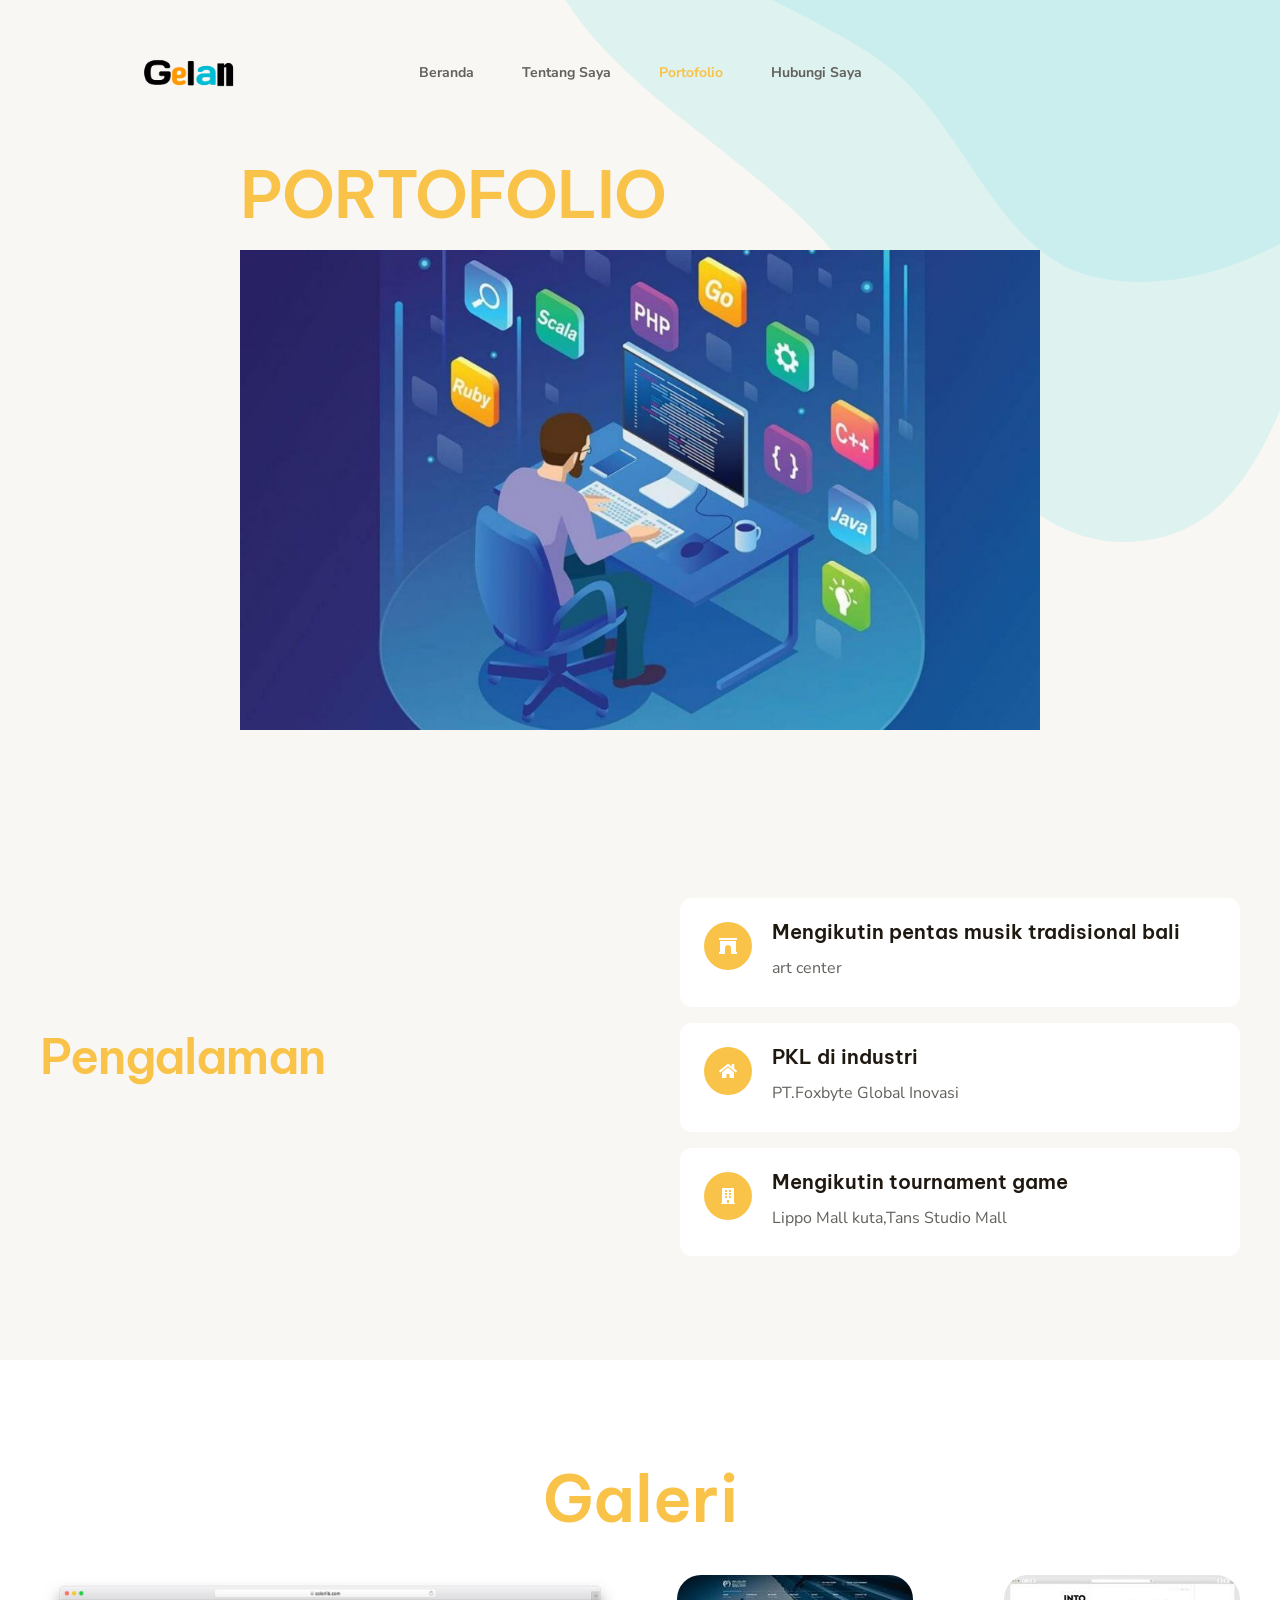
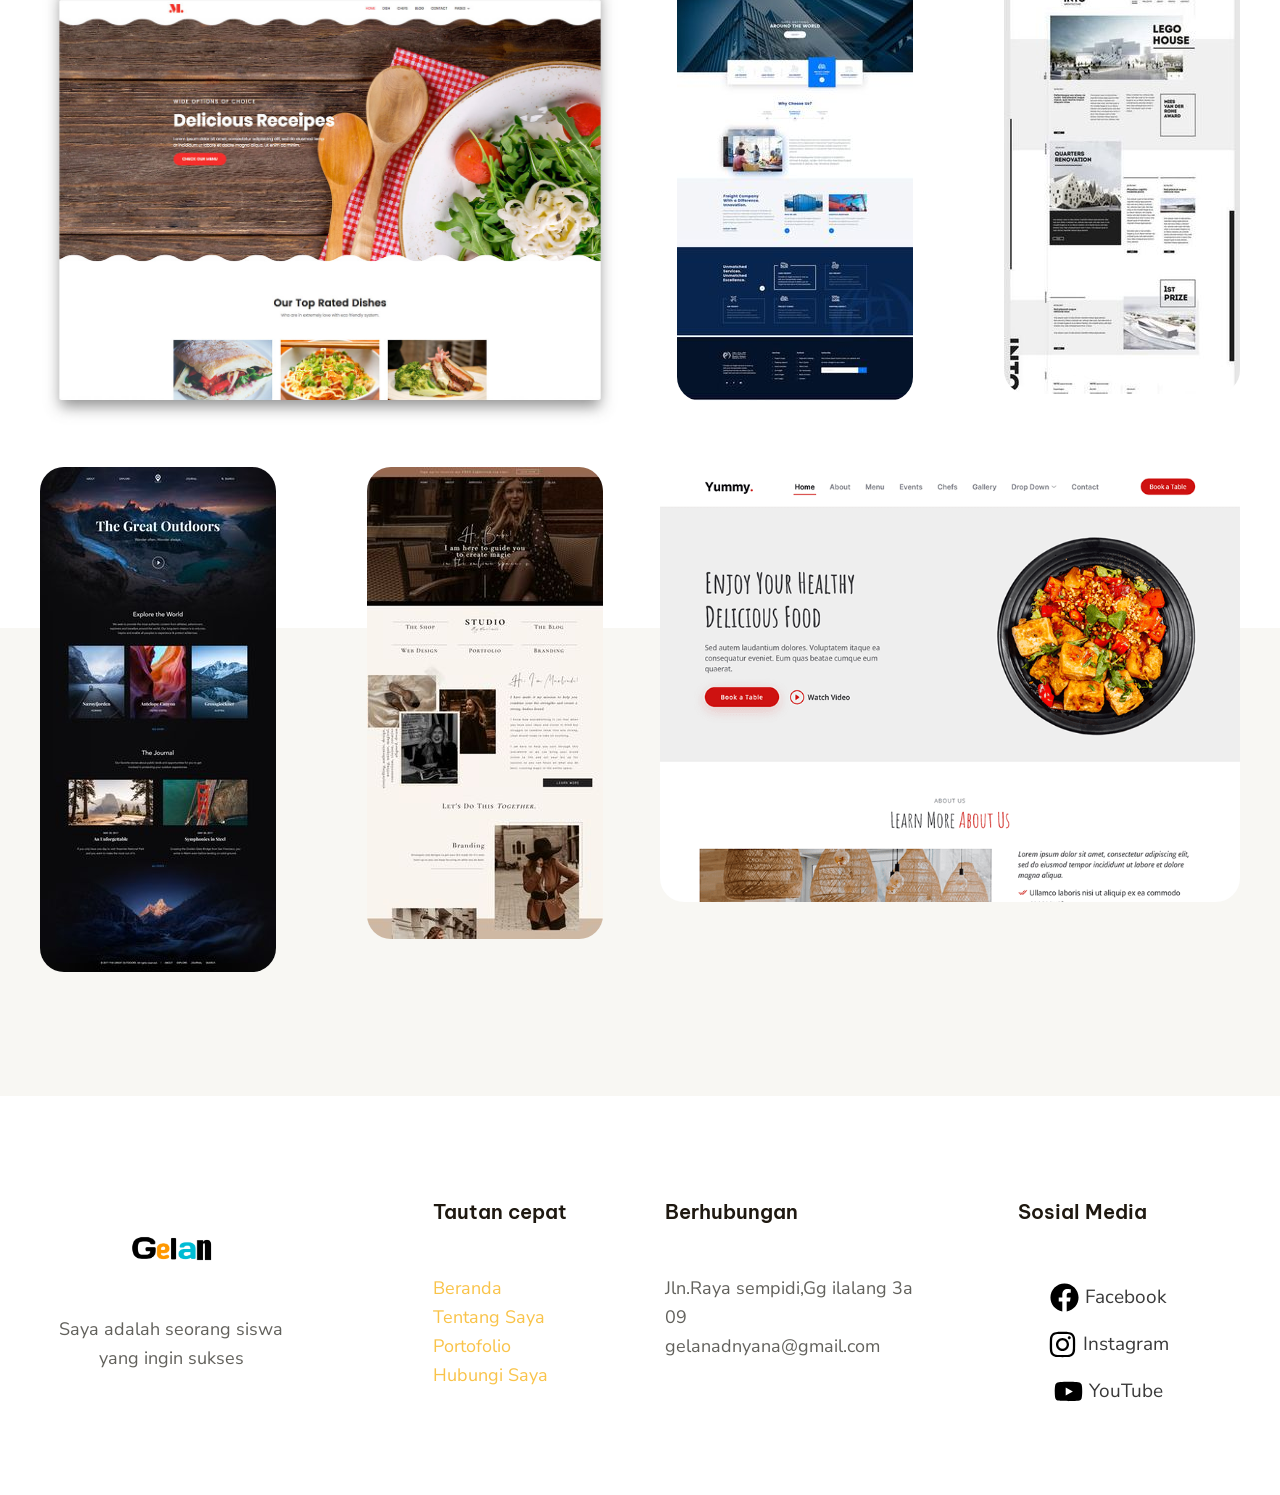
<file: program/index.html>
<!DOCTYPE html>
<html lang="en-US">
<head>
<meta charset="UTF-8">
<meta name="viewport" content="width=device-width, initial-scale=1">
<link rel="profile" href="https://gmpg.org/xfn/11">

<title>Program &#8211; phylen.com</title>
<meta name="robots" content="max-image-preview:large">
<link rel="dns-prefetch" href="//fonts.googleapis.com">
<link rel="alternate" type="application/rss+xml" title="phylen.com &raquo; Feed" href="https://gelanadnyana.github.io/webportofolio/feed/">
<link rel="alternate" type="application/rss+xml" title="phylen.com &raquo; Comments Feed" href="https://gelanadnyana.github.io/webportofolio/comments/feed/">
<script>
window._wpemojiSettings = {"baseUrl":"https:\/\/s.w.org\/images\/core\/emoji\/14.0.0\/72x72\/","ext":".png","svgUrl":"https:\/\/s.w.org\/images\/core\/emoji\/14.0.0\/svg\/","svgExt":".svg","source":{"concatemoji":"https:\/\/gelanadnyana.github.io\/webportofolio\/wp-includes\/js\/wp-emoji-release.min.js?ver=6.1.1"}};
/*! This file is auto-generated */
!function(e,a,t){var n,r,o,i=a.createElement("canvas"),p=i.getContext&&i.getContext("2d");function s(e,t){var a=String.fromCharCode,e=(p.clearRect(0,0,i.width,i.height),p.fillText(a.apply(this,e),0,0),i.toDataURL());return p.clearRect(0,0,i.width,i.height),p.fillText(a.apply(this,t),0,0),e===i.toDataURL()}function c(e){var t=a.createElement("script");t.src=e,t.defer=t.type="text/javascript",a.getElementsByTagName("head")[0].appendChild(t)}for(o=Array("flag","emoji"),t.supports={everything:!0,everythingExceptFlag:!0},r=0;r<o.length;r++)t.supports[o[r]]=function(e){if(p&&p.fillText)switch(p.textBaseline="top",p.font="600 32px Arial",e){case"flag":return s([127987,65039,8205,9895,65039],[127987,65039,8203,9895,65039])?!1:!s([55356,56826,55356,56819],[55356,56826,8203,55356,56819])&&!s([55356,57332,56128,56423,56128,56418,56128,56421,56128,56430,56128,56423,56128,56447],[55356,57332,8203,56128,56423,8203,56128,56418,8203,56128,56421,8203,56128,56430,8203,56128,56423,8203,56128,56447]);case"emoji":return!s([129777,127995,8205,129778,127999],[129777,127995,8203,129778,127999])}return!1}(o[r]),t.supports.everything=t.supports.everything&&t.supports[o[r]],"flag"!==o[r]&&(t.supports.everythingExceptFlag=t.supports.everythingExceptFlag&&t.supports[o[r]]);t.supports.everythingExceptFlag=t.supports.everythingExceptFlag&&!t.supports.flag,t.DOMReady=!1,t.readyCallback=function(){t.DOMReady=!0},t.supports.everything||(n=function(){t.readyCallback()},a.addEventListener?(a.addEventListener("DOMContentLoaded",n,!1),e.addEventListener("load",n,!1)):(e.attachEvent("onload",n),a.attachEvent("onreadystatechange",function(){"complete"===a.readyState&&t.readyCallback()})),(e=t.source||{}).concatemoji?c(e.concatemoji):e.wpemoji&&e.twemoji&&(c(e.twemoji),c(e.wpemoji)))}(window,document,window._wpemojiSettings);
</script>
<style>img.wp-smiley,
img.emoji {
	display: inline !important;
	border: none !important;
	box-shadow: none !important;
	height: 1em !important;
	width: 1em !important;
	margin: 0 0.07em !important;
	vertical-align: -0.1em !important;
	background: none !important;
	padding: 0 !important;
}</style>
	<link rel="stylesheet" id="astra-theme-css-css" href="https://gelanadnyana.github.io/webportofolio/wp-content/themes/astra/assets/css/minified/main.min.css?ver=4.0.2" media="all">
<style id="astra-theme-css-inline-css">:root{--ast-container-default-xlg-padding:6.67em;--ast-container-default-lg-padding:5.67em;--ast-container-default-slg-padding:4.34em;--ast-container-default-md-padding:3.34em;--ast-container-default-sm-padding:6.67em;--ast-container-default-xs-padding:2.4em;--ast-container-default-xxs-padding:1.4em;--ast-code-block-background:#EEEEEE;--ast-comment-inputs-background:#FAFAFA;}html{font-size:112.5%;}a,.page-title{color:var(--ast-global-color-0);}a:hover,a:focus{color:var(--ast-global-color-2);}body,button,input,select,textarea,.ast-button,.ast-custom-button{font-family:'Nunito Sans',sans-serif;font-weight:400;font-size:18px;font-size:1rem;line-height:1.6em;}blockquote{color:var(--ast-global-color-3);}p,.entry-content p{margin-bottom:1em;}h1,.entry-content h1,h2,.entry-content h2,h3,.entry-content h3,h4,.entry-content h4,h5,.entry-content h5,h6,.entry-content h6,.site-title,.site-title a{font-family:'Be Vietnam Pro',sans-serif;font-weight:600;}.site-title{font-size:35px;font-size:1.9444444444444rem;display:none;}.site-header .site-description{font-size:15px;font-size:0.83333333333333rem;display:none;}.entry-title{font-size:30px;font-size:1.6666666666667rem;}h1,.entry-content h1{font-size:64px;font-size:3.5555555555556rem;font-weight:600;font-family:'Be Vietnam Pro',sans-serif;line-height:1.1em;}h2,.entry-content h2{font-size:48px;font-size:2.6666666666667rem;font-weight:600;font-family:'Be Vietnam Pro',sans-serif;line-height:1.25em;}h3,.entry-content h3{font-size:32px;font-size:1.7777777777778rem;font-weight:600;font-family:'Be Vietnam Pro',sans-serif;line-height:1.2em;}h4,.entry-content h4{font-size:24px;font-size:1.3333333333333rem;line-height:1.2em;font-weight:600;font-family:'Be Vietnam Pro',sans-serif;}h5,.entry-content h5{font-size:20px;font-size:1.1111111111111rem;line-height:1.2em;font-weight:600;font-family:'Be Vietnam Pro',sans-serif;}h6,.entry-content h6{font-size:14px;font-size:0.77777777777778rem;line-height:1em;font-weight:600;font-family:'Be Vietnam Pro',sans-serif;text-transform:uppercase;}::selection{background-color:var(--ast-global-color-0);color:#000000;}body,h1,.entry-title a,.entry-content h1,h2,.entry-content h2,h3,.entry-content h3,h4,.entry-content h4,h5,.entry-content h5,h6,.entry-content h6{color:var(--ast-global-color-3);}.tagcloud a:hover,.tagcloud a:focus,.tagcloud a.current-item{color:#000000;border-color:var(--ast-global-color-0);background-color:var(--ast-global-color-0);}input:focus,input[type="text"]:focus,input[type="email"]:focus,input[type="url"]:focus,input[type="password"]:focus,input[type="reset"]:focus,input[type="search"]:focus,textarea:focus{border-color:var(--ast-global-color-0);}input[type="radio"]:checked,input[type=reset],input[type="checkbox"]:checked,input[type="checkbox"]:hover:checked,input[type="checkbox"]:focus:checked,input[type=range]::-webkit-slider-thumb{border-color:var(--ast-global-color-0);background-color:var(--ast-global-color-0);box-shadow:none;}.site-footer a:hover + .post-count,.site-footer a:focus + .post-count{background:var(--ast-global-color-0);border-color:var(--ast-global-color-0);}.single .nav-links .nav-previous,.single .nav-links .nav-next{color:var(--ast-global-color-0);}.entry-meta,.entry-meta *{line-height:1.45;color:var(--ast-global-color-0);}.entry-meta a:hover,.entry-meta a:hover *,.entry-meta a:focus,.entry-meta a:focus *,.page-links > .page-link,.page-links .page-link:hover,.post-navigation a:hover{color:var(--ast-global-color-2);}#cat option,.secondary .calendar_wrap thead a,.secondary .calendar_wrap thead a:visited{color:var(--ast-global-color-0);}.secondary .calendar_wrap #today,.ast-progress-val span{background:var(--ast-global-color-0);}.secondary a:hover + .post-count,.secondary a:focus + .post-count{background:var(--ast-global-color-0);border-color:var(--ast-global-color-0);}.calendar_wrap #today > a{color:#000000;}.page-links .page-link,.single .post-navigation a{color:var(--ast-global-color-0);}.ast-archive-title{color:var(--ast-global-color-2);}.wp-block-latest-posts > li > a{color:var(--ast-global-color-2);}.widget-title{font-size:25px;font-size:1.3888888888889rem;color:var(--ast-global-color-2);}.ast-single-post .entry-content a,.ast-comment-content a:not(.ast-comment-edit-reply-wrap a){text-decoration:underline;}.ast-single-post .wp-block-button .wp-block-button__link,.ast-single-post .elementor-button-wrapper .elementor-button,.ast-single-post .entry-content .uagb-tab a,.ast-single-post .entry-content .uagb-ifb-cta a,.ast-single-post .entry-content .wp-block-uagb-buttons a,.ast-single-post .entry-content .uabb-module-content a,.ast-single-post .entry-content .uagb-post-grid a,.ast-single-post .entry-content .uagb-timeline a,.ast-single-post .entry-content .uagb-toc__wrap a,.ast-single-post .entry-content .uagb-taxomony-box a,.ast-single-post .entry-content .woocommerce a,.entry-content .wp-block-latest-posts > li > a,.ast-single-post .entry-content .wp-block-file__button{text-decoration:none;}.ast-logo-title-inline .site-logo-img{padding-right:1em;}.site-logo-img img{ transition:all 0.2s linear;}.ast-page-builder-template .hentry {margin: 0;}.ast-page-builder-template .site-content > .ast-container {max-width: 100%;padding: 0;}.ast-page-builder-template .site-content #primary {padding: 0;margin: 0;}.ast-page-builder-template .no-results {text-align: center;margin: 4em auto;}.ast-page-builder-template .ast-pagination {padding: 2em;}.ast-page-builder-template .entry-header.ast-no-title.ast-no-thumbnail {margin-top: 0;}.ast-page-builder-template .entry-header.ast-header-without-markup {margin-top: 0;margin-bottom: 0;}.ast-page-builder-template .entry-header.ast-no-title.ast-no-meta {margin-bottom: 0;}.ast-page-builder-template.single .post-navigation {padding-bottom: 2em;}.ast-page-builder-template.single-post .site-content > .ast-container {max-width: 100%;}.ast-page-builder-template .entry-header {margin-top: 4em;margin-left: auto;margin-right: auto;padding-left: 20px;padding-right: 20px;}.single.ast-page-builder-template .entry-header {padding-left: 20px;padding-right: 20px;}.ast-page-builder-template .ast-archive-description {margin: 4em auto 0;padding-left: 20px;padding-right: 20px;}@media (max-width:921px){#ast-desktop-header{display:none;}}@media (min-width:921px){#ast-mobile-header{display:none;}}.wp-block-buttons.aligncenter{justify-content:center;}@media (max-width:921px){.ast-theme-transparent-header #primary,.ast-theme-transparent-header #secondary{padding:0;}}@media (max-width:921px){.ast-plain-container.ast-no-sidebar #primary{padding:0;}}.ast-plain-container.ast-no-sidebar #primary{margin-top:0;margin-bottom:0;}.wp-block-button.is-style-outline .wp-block-button__link{border-color:var(--ast-global-color-2);}.wp-block-button.is-style-outline > .wp-block-button__link:not(.has-text-color),.wp-block-button.wp-block-button__link.is-style-outline:not(.has-text-color){color:var(--ast-global-color-2);}.wp-block-button.is-style-outline .wp-block-button__link:hover,.wp-block-button.is-style-outline .wp-block-button__link:focus{color:var(--ast-global-color-5) !important;background-color:var(--ast-global-color-0);border-color:var(--ast-global-color-0);}.post-page-numbers.current .page-link,.ast-pagination .page-numbers.current{color:#000000;border-color:var(--ast-global-color-0);background-color:var(--ast-global-color-0);border-radius:2px;}h1.widget-title{font-weight:600;}h2.widget-title{font-weight:600;}h3.widget-title{font-weight:600;}@media (max-width:921px){.ast-separate-container #primary,.ast-separate-container #secondary{padding:1.5em 0;}#primary,#secondary{padding:1.5em 0;margin:0;}.ast-left-sidebar #content > .ast-container{display:flex;flex-direction:column-reverse;width:100%;}.ast-separate-container .ast-article-post,.ast-separate-container .ast-article-single{padding:1.5em 2.14em;}.ast-author-box img.avatar{margin:20px 0 0 0;}}@media (min-width:922px){.ast-separate-container.ast-right-sidebar #primary,.ast-separate-container.ast-left-sidebar #primary{border:0;}.search-no-results.ast-separate-container #primary{margin-bottom:4em;}}.elementor-button-wrapper .elementor-button{border-style:solid;text-decoration:none;border-top-width:0;border-right-width:0;border-left-width:0;border-bottom-width:0;}body .elementor-button.elementor-size-sm,body .elementor-button.elementor-size-xs,body .elementor-button.elementor-size-md,body .elementor-button.elementor-size-lg,body .elementor-button.elementor-size-xl,body .elementor-button{border-radius:30px;padding-top:20px;padding-right:40px;padding-bottom:20px;padding-left:40px;}@media (max-width:921px){.elementor-button-wrapper .elementor-button.elementor-size-sm,.elementor-button-wrapper .elementor-button.elementor-size-xs,.elementor-button-wrapper .elementor-button.elementor-size-md,.elementor-button-wrapper .elementor-button.elementor-size-lg,.elementor-button-wrapper .elementor-button.elementor-size-xl,.elementor-button-wrapper .elementor-button{padding-top:14px;padding-right:28px;padding-bottom:14px;padding-left:28px;}}@media (max-width:544px){.elementor-button-wrapper .elementor-button.elementor-size-sm,.elementor-button-wrapper .elementor-button.elementor-size-xs,.elementor-button-wrapper .elementor-button.elementor-size-md,.elementor-button-wrapper .elementor-button.elementor-size-lg,.elementor-button-wrapper .elementor-button.elementor-size-xl,.elementor-button-wrapper .elementor-button{padding-top:12px;padding-right:24px;padding-bottom:12px;padding-left:24px;}}.elementor-button-wrapper .elementor-button{border-color:var(--ast-global-color-2);background-color:var(--ast-global-color-2);}.elementor-button-wrapper .elementor-button:hover,.elementor-button-wrapper .elementor-button:focus{color:var(--ast-global-color-5);background-color:var(--ast-global-color-0);border-color:var(--ast-global-color-0);}.wp-block-button .wp-block-button__link ,.elementor-button-wrapper .elementor-button,.elementor-button-wrapper .elementor-button:visited{color:var(--ast-global-color-5);}.elementor-button-wrapper .elementor-button{font-family:'Nunito Sans',sans-serif;font-weight:700;font-size:18px;font-size:1rem;line-height:1em;}body .elementor-button.elementor-size-sm,body .elementor-button.elementor-size-xs,body .elementor-button.elementor-size-md,body .elementor-button.elementor-size-lg,body .elementor-button.elementor-size-xl,body .elementor-button{font-size:18px;font-size:1rem;}.wp-block-button .wp-block-button__link:hover,.wp-block-button .wp-block-button__link:focus{color:var(--ast-global-color-5);background-color:var(--ast-global-color-0);border-color:var(--ast-global-color-0);}.elementor-widget-heading h1.elementor-heading-title{line-height:1.1em;}.elementor-widget-heading h2.elementor-heading-title{line-height:1.25em;}.elementor-widget-heading h3.elementor-heading-title{line-height:1.2em;}.elementor-widget-heading h4.elementor-heading-title{line-height:1.2em;}.elementor-widget-heading h5.elementor-heading-title{line-height:1.2em;}.elementor-widget-heading h6.elementor-heading-title{line-height:1em;}.wp-block-button .wp-block-button__link,.wp-block-search .wp-block-search__button,body .wp-block-file .wp-block-file__button{border-color:var(--ast-global-color-2);background-color:var(--ast-global-color-2);color:var(--ast-global-color-5);font-family:'Nunito Sans',sans-serif;font-weight:700;line-height:1em;font-size:18px;font-size:1rem;border-radius:30px;padding-top:20px;padding-right:40px;padding-bottom:20px;padding-left:40px;}@media (max-width:921px){.wp-block-button .wp-block-button__link,.wp-block-search .wp-block-search__button,body .wp-block-file .wp-block-file__button{font-size:16px;font-size:0.88888888888889rem;padding-top:14px;padding-right:28px;padding-bottom:14px;padding-left:28px;}}@media (max-width:544px){.wp-block-button .wp-block-button__link,.wp-block-search .wp-block-search__button,body .wp-block-file .wp-block-file__button{font-size:14px;font-size:0.77777777777778rem;padding-top:12px;padding-right:24px;padding-bottom:12px;padding-left:24px;}}.menu-toggle,button,.ast-button,.ast-custom-button,.button,input#submit,input[type="button"],input[type="submit"],input[type="reset"],form[CLASS*="wp-block-search__"].wp-block-search .wp-block-search__inside-wrapper .wp-block-search__button,body .wp-block-file .wp-block-file__button{border-style:solid;border-top-width:0;border-right-width:0;border-left-width:0;border-bottom-width:0;color:var(--ast-global-color-5);border-color:var(--ast-global-color-2);background-color:var(--ast-global-color-2);border-radius:30px;padding-top:20px;padding-right:40px;padding-bottom:20px;padding-left:40px;font-family:'Nunito Sans',sans-serif;font-weight:700;font-size:18px;font-size:1rem;line-height:1em;}button:focus,.menu-toggle:hover,button:hover,.ast-button:hover,.ast-custom-button:hover .button:hover,.ast-custom-button:hover ,input[type=reset]:hover,input[type=reset]:focus,input#submit:hover,input#submit:focus,input[type="button"]:hover,input[type="button"]:focus,input[type="submit"]:hover,input[type="submit"]:focus,form[CLASS*="wp-block-search__"].wp-block-search .wp-block-search__inside-wrapper .wp-block-search__button:hover,form[CLASS*="wp-block-search__"].wp-block-search .wp-block-search__inside-wrapper .wp-block-search__button:focus,body .wp-block-file .wp-block-file__button:hover,body .wp-block-file .wp-block-file__button:focus{color:var(--ast-global-color-5);background-color:var(--ast-global-color-0);border-color:var(--ast-global-color-0);}@media (min-width:544px){.ast-container{max-width:100%;}}@media (max-width:544px){.ast-separate-container .ast-article-post,.ast-separate-container .ast-article-single,.ast-separate-container .comments-title,.ast-separate-container .ast-archive-description{padding:1.5em 1em;}.ast-separate-container #content .ast-container{padding-left:0.54em;padding-right:0.54em;}.ast-separate-container .ast-comment-list li.depth-1{padding:1.5em 1em;margin-bottom:1.5em;}.ast-separate-container .ast-comment-list .bypostauthor{padding:.5em;}.ast-search-menu-icon.ast-dropdown-active .search-field{width:170px;}.menu-toggle,button,.ast-button,.button,input#submit,input[type="button"],input[type="submit"],input[type="reset"]{padding-top:12px;padding-right:24px;padding-bottom:12px;padding-left:24px;font-size:14px;font-size:0.77777777777778rem;}}@media (max-width:921px){.menu-toggle,button,.ast-button,.button,input#submit,input[type="button"],input[type="submit"],input[type="reset"]{padding-top:14px;padding-right:28px;padding-bottom:14px;padding-left:28px;font-size:16px;font-size:0.88888888888889rem;}.ast-mobile-header-stack .main-header-bar .ast-search-menu-icon{display:inline-block;}.ast-header-break-point.ast-header-custom-item-outside .ast-mobile-header-stack .main-header-bar .ast-search-icon{margin:0;}.ast-comment-avatar-wrap img{max-width:2.5em;}.ast-separate-container .ast-comment-list li.depth-1{padding:1.5em 2.14em;}.ast-separate-container .comment-respond{padding:2em 2.14em;}.ast-comment-meta{padding:0 1.8888em 1.3333em;}}body,.ast-separate-container{background-color:var(--ast-global-color-4);;background-image:none;;}@media (max-width:921px){.widget-title{font-size:22px;font-size:1.375rem;}body,button,input,select,textarea,.ast-button,.ast-custom-button{font-size:16px;font-size:0.88888888888889rem;}#secondary,#secondary button,#secondary input,#secondary select,#secondary textarea{font-size:16px;font-size:0.88888888888889rem;}.site-title{display:none;}.site-header .site-description{display:none;}.entry-title{font-size:30px;}h1,.entry-content h1{font-size:40px;}h2,.entry-content h2{font-size:32px;}h3,.entry-content h3{font-size:28px;}h4,.entry-content h4{font-size:22px;font-size:1.2222222222222rem;}h5,.entry-content h5{font-size:18px;font-size:1rem;}h6,.entry-content h6{font-size:13px;font-size:0.72222222222222rem;}}@media (max-width:544px){.widget-title{font-size:20px;font-size:1.4285714285714rem;}body,button,input,select,textarea,.ast-button,.ast-custom-button{font-size:14px;font-size:0.77777777777778rem;}#secondary,#secondary button,#secondary input,#secondary select,#secondary textarea{font-size:14px;font-size:0.77777777777778rem;}.site-title{display:none;}.site-header .site-description{display:none;}.entry-title{font-size:30px;}h1,.entry-content h1{font-size:32px;}h2,.entry-content h2{font-size:28px;}h3,.entry-content h3{font-size:24px;}h4,.entry-content h4{font-size:20px;font-size:1.1111111111111rem;}h5,.entry-content h5{font-size:16px;font-size:0.88888888888889rem;}h6,.entry-content h6{font-size:12px;font-size:0.66666666666667rem;}}@media (max-width:544px){html{font-size:112.5%;}}@media (min-width:922px){.ast-container{max-width:1240px;}}@media (min-width:922px){.site-content .ast-container{display:flex;}}@media (max-width:921px){.site-content .ast-container{flex-direction:column;}}@media (min-width:922px){.main-header-menu .sub-menu .menu-item.ast-left-align-sub-menu:hover > .sub-menu,.main-header-menu .sub-menu .menu-item.ast-left-align-sub-menu.focus > .sub-menu{margin-left:-0px;}}.ast-theme-transparent-header [CLASS*="ast-header-button-"] .ast-custom-button{color:var(--ast-global-color-2);background:var(--ast-global-color-5);}.ast-theme-transparent-header [CLASS*="ast-header-button-"] .ast-custom-button:hover{color:var(--ast-global-color-5);background:var(--ast-global-color-0);}.ast-theme-transparent-header [data-section="section-header-mobile-trigger"] .ast-button-wrap .ast-mobile-menu-trigger-minimal{background:transparent;}.footer-widget-area[data-section^="section-fb-html-"] .ast-builder-html-element{text-align:center;}blockquote,cite {font-style: initial;}.wp-block-file {display: flex;align-items: center;flex-wrap: wrap;justify-content: space-between;}.wp-block-pullquote {border: none;}.wp-block-pullquote blockquote::before {content: "\201D";font-family: "Helvetica",sans-serif;display: flex;transform: rotate( 180deg );font-size: 6rem;font-style: normal;line-height: 1;font-weight: bold;align-items: center;justify-content: center;}.has-text-align-right > blockquote::before {justify-content: flex-start;}.has-text-align-left > blockquote::before {justify-content: flex-end;}figure.wp-block-pullquote.is-style-solid-color blockquote {max-width: 100%;text-align: inherit;}html body {--wp--custom--ast-default-block-top-padding: 3em;--wp--custom--ast-default-block-right-padding: 3em;--wp--custom--ast-default-block-bottom-padding: 3em;--wp--custom--ast-default-block-left-padding: 3em;--wp--custom--ast-container-width: 1200px;--wp--custom--ast-content-width-size: 1200px;--wp--custom--ast-wide-width-size: calc(1200px + var(--wp--custom--ast-default-block-left-padding) + var(--wp--custom--ast-default-block-right-padding));}.ast-narrow-container {--wp--custom--ast-content-width-size: 750px;--wp--custom--ast-wide-width-size: 750px;}@media(max-width: 921px) {html body {--wp--custom--ast-default-block-top-padding: 3em;--wp--custom--ast-default-block-right-padding: 2em;--wp--custom--ast-default-block-bottom-padding: 3em;--wp--custom--ast-default-block-left-padding: 2em;}}@media(max-width: 544px) {html body {--wp--custom--ast-default-block-top-padding: 3em;--wp--custom--ast-default-block-right-padding: 1.5em;--wp--custom--ast-default-block-bottom-padding: 3em;--wp--custom--ast-default-block-left-padding: 1.5em;}}.entry-content > .wp-block-group,.entry-content > .wp-block-cover,.entry-content > .wp-block-columns {padding-top: var(--wp--custom--ast-default-block-top-padding);padding-right: var(--wp--custom--ast-default-block-right-padding);padding-bottom: var(--wp--custom--ast-default-block-bottom-padding);padding-left: var(--wp--custom--ast-default-block-left-padding);}.ast-plain-container.ast-no-sidebar .entry-content > .alignfull,.ast-page-builder-template .ast-no-sidebar .entry-content > .alignfull {margin-left: calc( -50vw + 50%);margin-right: calc( -50vw + 50%);max-width: 100vw;width: 100vw;}.ast-plain-container.ast-no-sidebar .entry-content .alignfull .alignfull,.ast-page-builder-template.ast-no-sidebar .entry-content .alignfull .alignfull,.ast-plain-container.ast-no-sidebar .entry-content .alignfull .alignwide,.ast-page-builder-template.ast-no-sidebar .entry-content .alignfull .alignwide,.ast-plain-container.ast-no-sidebar .entry-content .alignwide .alignfull,.ast-page-builder-template.ast-no-sidebar .entry-content .alignwide .alignfull,.ast-plain-container.ast-no-sidebar .entry-content .alignwide .alignwide,.ast-page-builder-template.ast-no-sidebar .entry-content .alignwide .alignwide,.ast-plain-container.ast-no-sidebar .entry-content .wp-block-column .alignfull,.ast-page-builder-template.ast-no-sidebar .entry-content .wp-block-column .alignfull,.ast-plain-container.ast-no-sidebar .entry-content .wp-block-column .alignwide,.ast-page-builder-template.ast-no-sidebar .entry-content .wp-block-column .alignwide {margin-left: auto;margin-right: auto;width: 100%;}[ast-blocks-layout] .wp-block-separator:not(.is-style-dots) {height: 0;}[ast-blocks-layout] .wp-block-separator {margin: 20px auto;}[ast-blocks-layout] .wp-block-separator:not(.is-style-wide):not(.is-style-dots) {max-width: 100px;}[ast-blocks-layout] .wp-block-separator.has-background {padding: 0;}.entry-content[ast-blocks-layout] > * {max-width: var(--wp--custom--ast-content-width-size);margin-left: auto;margin-right: auto;}.entry-content[ast-blocks-layout] > .alignwide {max-width: var(--wp--custom--ast-wide-width-size);}.entry-content[ast-blocks-layout] .alignfull {max-width: none;}.entry-content .wp-block-columns {margin-bottom: 0;}blockquote {margin: 1.5em;border: none;}.wp-block-quote:not(.has-text-align-right):not(.has-text-align-center) {border-left: 5px solid rgba(0,0,0,0.05);}.has-text-align-right > blockquote,blockquote.has-text-align-right {border-right: 5px solid rgba(0,0,0,0.05);}.has-text-align-left > blockquote,blockquote.has-text-align-left {border-left: 5px solid rgba(0,0,0,0.05);}.wp-block-site-tagline,.wp-block-latest-posts .read-more {margin-top: 15px;}.wp-block-loginout p label {display: block;}.wp-block-loginout p:not(.login-remember):not(.login-submit) input {width: 100%;}.wp-block-loginout input:focus {border-color: transparent;}.wp-block-loginout input:focus {outline: thin dotted;}.entry-content .wp-block-media-text .wp-block-media-text__content {padding: 0 0 0 8%;}.entry-content .wp-block-media-text.has-media-on-the-right .wp-block-media-text__content {padding: 0 8% 0 0;}.entry-content .wp-block-media-text.has-background .wp-block-media-text__content {padding: 8%;}.entry-content .wp-block-cover:not([class*="background-color"]) .wp-block-cover__inner-container,.entry-content .wp-block-cover:not([class*="background-color"]) .wp-block-cover-image-text,.entry-content .wp-block-cover:not([class*="background-color"]) .wp-block-cover-text,.entry-content .wp-block-cover-image:not([class*="background-color"]) .wp-block-cover__inner-container,.entry-content .wp-block-cover-image:not([class*="background-color"]) .wp-block-cover-image-text,.entry-content .wp-block-cover-image:not([class*="background-color"]) .wp-block-cover-text {color: var(--ast-global-color-5);}.wp-block-loginout .login-remember input {width: 1.1rem;height: 1.1rem;margin: 0 5px 4px 0;vertical-align: middle;}.wp-block-latest-posts > li > *:first-child,.wp-block-latest-posts:not(.is-grid) > li:first-child {margin-top: 0;}.wp-block-search__inside-wrapper .wp-block-search__input {padding: 0 10px;color: var(--ast-global-color-3);background: var(--ast-global-color-5);border-color: var(--ast-border-color);}.wp-block-latest-posts .read-more {margin-bottom: 1.5em;}.wp-block-search__no-button .wp-block-search__inside-wrapper .wp-block-search__input {padding-top: 5px;padding-bottom: 5px;}.wp-block-latest-posts .wp-block-latest-posts__post-date,.wp-block-latest-posts .wp-block-latest-posts__post-author {font-size: 1rem;}.wp-block-latest-posts > li > *,.wp-block-latest-posts:not(.is-grid) > li {margin-top: 12px;margin-bottom: 12px;}.ast-page-builder-template .entry-content[ast-blocks-layout] > *,.ast-page-builder-template .entry-content[ast-blocks-layout] > .alignfull > * {max-width: none;}.ast-page-builder-template .entry-content[ast-blocks-layout] > .alignwide > * {max-width: var(--wp--custom--ast-wide-width-size);}.ast-page-builder-template .entry-content[ast-blocks-layout] > .inherit-container-width > *,.ast-page-builder-template .entry-content[ast-blocks-layout] > * > *,.entry-content[ast-blocks-layout] > .wp-block-cover .wp-block-cover__inner-container {max-width: var(--wp--custom--ast-content-width-size);margin-left: auto;margin-right: auto;}.entry-content[ast-blocks-layout] .wp-block-cover:not(.alignleft):not(.alignright) {width: auto;}@media(max-width: 1200px) {.ast-separate-container .entry-content > .alignfull,.ast-separate-container .entry-content[ast-blocks-layout] > .alignwide,.ast-plain-container .entry-content[ast-blocks-layout] > .alignwide,.ast-plain-container .entry-content .alignfull {margin-left: calc(-1 * min(var(--ast-container-default-xlg-padding),20px)) ;margin-right: calc(-1 * min(var(--ast-container-default-xlg-padding),20px));}}@media(min-width: 1201px) {.ast-separate-container .entry-content > .alignfull {margin-left: calc(-1 * var(--ast-container-default-xlg-padding) );margin-right: calc(-1 * var(--ast-container-default-xlg-padding) );}.ast-separate-container .entry-content[ast-blocks-layout] > .alignwide,.ast-plain-container .entry-content[ast-blocks-layout] > .alignwide {margin-left: calc(-1 * var(--wp--custom--ast-default-block-left-padding) );margin-right: calc(-1 * var(--wp--custom--ast-default-block-right-padding) );}}@media(min-width: 921px) {.ast-separate-container .entry-content .wp-block-group.alignwide:not(.inherit-container-width) > :where(:not(.alignleft):not(.alignright)),.ast-plain-container .entry-content .wp-block-group.alignwide:not(.inherit-container-width) > :where(:not(.alignleft):not(.alignright)) {max-width: calc( var(--wp--custom--ast-content-width-size) + 80px );}.ast-plain-container.ast-right-sidebar .entry-content[ast-blocks-layout] .alignfull,.ast-plain-container.ast-left-sidebar .entry-content[ast-blocks-layout] .alignfull {margin-left: -60px;margin-right: -60px;}}@media(min-width: 544px) {.entry-content > .alignleft {margin-right: 20px;}.entry-content > .alignright {margin-left: 20px;}}@media (max-width:544px){.wp-block-columns .wp-block-column:not(:last-child){margin-bottom:20px;}.wp-block-latest-posts{margin:0;}}@media( max-width: 600px ) {.entry-content .wp-block-media-text .wp-block-media-text__content,.entry-content .wp-block-media-text.has-media-on-the-right .wp-block-media-text__content {padding: 8% 0 0;}.entry-content .wp-block-media-text.has-background .wp-block-media-text__content {padding: 8%;}}.ast-separate-container .entry-content .wp-block-uagb-container {padding-left: 0;}.ast-page-builder-template .entry-header {padding-left: 0;}@media(min-width: 1201px) {.ast-separate-container .entry-content > .uagb-is-root-container {margin-left: 0;margin-right: 0;}}.ast-narrow-container .site-content .wp-block-uagb-image--align-full .wp-block-uagb-image__figure {max-width: 100%;margin-left: auto;margin-right: auto;}:root .has-ast-global-color-0-color{color:var(--ast-global-color-0);}:root .has-ast-global-color-0-background-color{background-color:var(--ast-global-color-0);}:root .wp-block-button .has-ast-global-color-0-color{color:var(--ast-global-color-0);}:root .wp-block-button .has-ast-global-color-0-background-color{background-color:var(--ast-global-color-0);}:root .has-ast-global-color-1-color{color:var(--ast-global-color-1);}:root .has-ast-global-color-1-background-color{background-color:var(--ast-global-color-1);}:root .wp-block-button .has-ast-global-color-1-color{color:var(--ast-global-color-1);}:root .wp-block-button .has-ast-global-color-1-background-color{background-color:var(--ast-global-color-1);}:root .has-ast-global-color-2-color{color:var(--ast-global-color-2);}:root .has-ast-global-color-2-background-color{background-color:var(--ast-global-color-2);}:root .wp-block-button .has-ast-global-color-2-color{color:var(--ast-global-color-2);}:root .wp-block-button .has-ast-global-color-2-background-color{background-color:var(--ast-global-color-2);}:root .has-ast-global-color-3-color{color:var(--ast-global-color-3);}:root .has-ast-global-color-3-background-color{background-color:var(--ast-global-color-3);}:root .wp-block-button .has-ast-global-color-3-color{color:var(--ast-global-color-3);}:root .wp-block-button .has-ast-global-color-3-background-color{background-color:var(--ast-global-color-3);}:root .has-ast-global-color-4-color{color:var(--ast-global-color-4);}:root .has-ast-global-color-4-background-color{background-color:var(--ast-global-color-4);}:root .wp-block-button .has-ast-global-color-4-color{color:var(--ast-global-color-4);}:root .wp-block-button .has-ast-global-color-4-background-color{background-color:var(--ast-global-color-4);}:root .has-ast-global-color-5-color{color:var(--ast-global-color-5);}:root .has-ast-global-color-5-background-color{background-color:var(--ast-global-color-5);}:root .wp-block-button .has-ast-global-color-5-color{color:var(--ast-global-color-5);}:root .wp-block-button .has-ast-global-color-5-background-color{background-color:var(--ast-global-color-5);}:root .has-ast-global-color-6-color{color:var(--ast-global-color-6);}:root .has-ast-global-color-6-background-color{background-color:var(--ast-global-color-6);}:root .wp-block-button .has-ast-global-color-6-color{color:var(--ast-global-color-6);}:root .wp-block-button .has-ast-global-color-6-background-color{background-color:var(--ast-global-color-6);}:root .has-ast-global-color-7-color{color:var(--ast-global-color-7);}:root .has-ast-global-color-7-background-color{background-color:var(--ast-global-color-7);}:root .wp-block-button .has-ast-global-color-7-color{color:var(--ast-global-color-7);}:root .wp-block-button .has-ast-global-color-7-background-color{background-color:var(--ast-global-color-7);}:root .has-ast-global-color-8-color{color:var(--ast-global-color-8);}:root .has-ast-global-color-8-background-color{background-color:var(--ast-global-color-8);}:root .wp-block-button .has-ast-global-color-8-color{color:var(--ast-global-color-8);}:root .wp-block-button .has-ast-global-color-8-background-color{background-color:var(--ast-global-color-8);}:root{--ast-global-color-0:#F9C349;--ast-global-color-1:#FFB100;--ast-global-color-2:#1E1810;--ast-global-color-3:#62615C;--ast-global-color-4:#F8F7F3;--ast-global-color-5:#FFFFFF;--ast-global-color-6:#000000;--ast-global-color-7:#4B4F58;--ast-global-color-8:#F6F7F8;}:root {--ast-border-color : #dddddd;}.ast-single-entry-banner {-js-display: flex;display: flex;flex-direction: column;justify-content: center;text-align: center;position: relative;background: #eeeeee;}.ast-single-entry-banner[data-banner-layout="layout-1"] {max-width: 1200px;background: inherit;padding: 20px 0;}.ast-single-entry-banner[data-banner-width-type="custom"] {margin: 0 auto;width: 100%;}.ast-single-entry-banner + .site-content .entry-header {margin-bottom: 0;}header.entry-header > *:not(:last-child){margin-bottom:10px;}.ast-archive-entry-banner {-js-display: flex;display: flex;flex-direction: column;justify-content: center;text-align: center;position: relative;background: #eeeeee;}.ast-archive-entry-banner[data-banner-width-type="custom"] {margin: 0 auto;width: 100%;}.ast-archive-entry-banner[data-banner-layout="layout-1"] {background: inherit;padding: 20px 0;text-align: left;}body.archive .ast-archive-description{max-width:1200px;width:100%;text-align:left;padding-top:3em;padding-right:3em;padding-bottom:3em;padding-left:3em;}body.archive .ast-archive-description .ast-archive-title,body.archive .ast-archive-description .ast-archive-title *{font-size:40px;font-size:2.2222222222222rem;}body.archive .ast-archive-description > *:not(:last-child){margin-bottom:10px;}@media (max-width:921px){body.archive .ast-archive-description{text-align:left;}}@media (max-width:544px){body.archive .ast-archive-description{text-align:left;}}.ast-theme-transparent-header #masthead .site-logo-img .transparent-custom-logo .astra-logo-svg{width:150px;}.ast-theme-transparent-header #masthead .site-logo-img .transparent-custom-logo img{ max-width:150px;}@media (max-width:921px){.ast-theme-transparent-header #masthead .site-logo-img .transparent-custom-logo .astra-logo-svg{width:120px;}.ast-theme-transparent-header #masthead .site-logo-img .transparent-custom-logo img{ max-width:120px;}}@media (max-width:543px){.ast-theme-transparent-header #masthead .site-logo-img .transparent-custom-logo .astra-logo-svg{width:100px;}.ast-theme-transparent-header #masthead .site-logo-img .transparent-custom-logo img{ max-width:100px;}}@media (min-width:921px){.ast-theme-transparent-header #masthead{position:absolute;left:0;right:0;}.ast-theme-transparent-header .main-header-bar,.ast-theme-transparent-header.ast-header-break-point .main-header-bar{background:none;}body.elementor-editor-active.ast-theme-transparent-header #masthead,.fl-builder-edit .ast-theme-transparent-header #masthead,body.vc_editor.ast-theme-transparent-header #masthead,body.brz-ed.ast-theme-transparent-header #masthead{z-index:0;}.ast-header-break-point.ast-replace-site-logo-transparent.ast-theme-transparent-header .custom-mobile-logo-link{display:none;}.ast-header-break-point.ast-replace-site-logo-transparent.ast-theme-transparent-header .transparent-custom-logo{display:inline-block;}.ast-theme-transparent-header .ast-above-header,.ast-theme-transparent-header .ast-above-header.ast-above-header-bar{background-image:none;background-color:transparent;}.ast-theme-transparent-header .ast-below-header{background-image:none;background-color:transparent;}}.ast-theme-transparent-header .ast-builder-menu .main-header-menu,.ast-theme-transparent-header .ast-builder-menu .main-header-menu .menu-link,.ast-theme-transparent-header [CLASS*="ast-builder-menu-"] .main-header-menu .menu-item > .menu-link,.ast-theme-transparent-header .ast-masthead-custom-menu-items,.ast-theme-transparent-header .ast-masthead-custom-menu-items a,.ast-theme-transparent-header .ast-builder-menu .main-header-menu .menu-item > .ast-menu-toggle,.ast-theme-transparent-header .ast-builder-menu .main-header-menu .menu-item > .ast-menu-toggle,.ast-theme-transparent-header .ast-above-header-navigation a,.ast-header-break-point.ast-theme-transparent-header .ast-above-header-navigation a,.ast-header-break-point.ast-theme-transparent-header .ast-above-header-navigation > ul.ast-above-header-menu > .menu-item-has-children:not(.current-menu-item) > .ast-menu-toggle,.ast-theme-transparent-header .ast-below-header-menu,.ast-theme-transparent-header .ast-below-header-menu a,.ast-header-break-point.ast-theme-transparent-header .ast-below-header-menu a,.ast-header-break-point.ast-theme-transparent-header .ast-below-header-menu,.ast-theme-transparent-header .main-header-menu .menu-link{color:var(--ast-global-color-3);}.ast-theme-transparent-header .ast-builder-menu .main-header-menu .menu-item:hover > .menu-link,.ast-theme-transparent-header .ast-builder-menu .main-header-menu .menu-item:hover > .ast-menu-toggle,.ast-theme-transparent-header .ast-builder-menu .main-header-menu .ast-masthead-custom-menu-items a:hover,.ast-theme-transparent-header .ast-builder-menu .main-header-menu .focus > .menu-link,.ast-theme-transparent-header .ast-builder-menu .main-header-menu .focus > .ast-menu-toggle,.ast-theme-transparent-header .ast-builder-menu .main-header-menu .current-menu-item > .menu-link,.ast-theme-transparent-header .ast-builder-menu .main-header-menu .current-menu-ancestor > .menu-link,.ast-theme-transparent-header .ast-builder-menu .main-header-menu .current-menu-item > .ast-menu-toggle,.ast-theme-transparent-header .ast-builder-menu .main-header-menu .current-menu-ancestor > .ast-menu-toggle,.ast-theme-transparent-header [CLASS*="ast-builder-menu-"] .main-header-menu .current-menu-item > .menu-link,.ast-theme-transparent-header [CLASS*="ast-builder-menu-"] .main-header-menu .current-menu-ancestor > .menu-link,.ast-theme-transparent-header [CLASS*="ast-builder-menu-"] .main-header-menu .current-menu-item > .ast-menu-toggle,.ast-theme-transparent-header [CLASS*="ast-builder-menu-"] .main-header-menu .current-menu-ancestor > .ast-menu-toggle,.ast-theme-transparent-header .main-header-menu .menu-item:hover > .menu-link,.ast-theme-transparent-header .main-header-menu .current-menu-item > .menu-link,.ast-theme-transparent-header .main-header-menu .current-menu-ancestor > .menu-link{color:var(--ast-global-color-0);}@media (max-width:921px){.ast-theme-transparent-header #masthead{position:absolute;left:0;right:0;}.ast-theme-transparent-header .main-header-bar,.ast-theme-transparent-header.ast-header-break-point .main-header-bar{background:none;}body.elementor-editor-active.ast-theme-transparent-header #masthead,.fl-builder-edit .ast-theme-transparent-header #masthead,body.vc_editor.ast-theme-transparent-header #masthead,body.brz-ed.ast-theme-transparent-header #masthead{z-index:0;}.ast-header-break-point.ast-replace-site-logo-transparent.ast-theme-transparent-header .custom-mobile-logo-link{display:none;}.ast-header-break-point.ast-replace-site-logo-transparent.ast-theme-transparent-header .transparent-custom-logo{display:inline-block;}.ast-theme-transparent-header .ast-above-header,.ast-theme-transparent-header .ast-above-header.ast-above-header-bar{background-image:none;background-color:transparent;}.ast-theme-transparent-header .ast-below-header{background-image:none;background-color:transparent;}}.ast-theme-transparent-header #ast-desktop-header > [CLASS*="-header-wrap"]:nth-last-child(2) > [CLASS*="-header-bar"],.ast-theme-transparent-header.ast-header-break-point #ast-mobile-header > [CLASS*="-header-wrap"]:nth-last-child(2) > [CLASS*="-header-bar"]{border-bottom-width:0px;border-bottom-style:solid;}.ast-breadcrumbs .trail-browse,.ast-breadcrumbs .trail-items,.ast-breadcrumbs .trail-items li{display:inline-block;margin:0;padding:0;border:none;background:inherit;text-indent:0;}.ast-breadcrumbs .trail-browse{font-size:inherit;font-style:inherit;font-weight:inherit;color:inherit;}.ast-breadcrumbs .trail-items{list-style:none;}.trail-items li::after{padding:0 0.3em;content:"\00bb";}.trail-items li:last-of-type::after{display:none;}h1,.entry-content h1,h2,.entry-content h2,h3,.entry-content h3,h4,.entry-content h4,h5,.entry-content h5,h6,.entry-content h6{color:var(--ast-global-color-2);}.entry-title a{color:var(--ast-global-color-2);}@media (max-width:921px){.ast-builder-grid-row-container.ast-builder-grid-row-tablet-3-firstrow .ast-builder-grid-row > *:first-child,.ast-builder-grid-row-container.ast-builder-grid-row-tablet-3-lastrow .ast-builder-grid-row > *:last-child{grid-column:1 / -1;}}@media (max-width:544px){.ast-builder-grid-row-container.ast-builder-grid-row-mobile-3-firstrow .ast-builder-grid-row > *:first-child,.ast-builder-grid-row-container.ast-builder-grid-row-mobile-3-lastrow .ast-builder-grid-row > *:last-child{grid-column:1 / -1;}}.ast-builder-layout-element[data-section="title_tagline"]{display:flex;}@media (max-width:921px){.ast-header-break-point .ast-builder-layout-element[data-section="title_tagline"]{display:flex;}}@media (max-width:544px){.ast-header-break-point .ast-builder-layout-element[data-section="title_tagline"]{display:flex;}}.ast-builder-menu-1{font-family:inherit;font-weight:700;}.ast-builder-menu-1 .menu-item > .menu-link{font-size:14px;font-size:0.77777777777778rem;padding-left:24px;padding-right:24px;}.ast-builder-menu-1 .sub-menu,.ast-builder-menu-1 .inline-on-mobile .sub-menu{border-top-width:2px;border-bottom-width:0px;border-right-width:0px;border-left-width:0px;border-color:var(--ast-global-color-0);border-style:solid;border-radius:0px;}.ast-builder-menu-1 .main-header-menu > .menu-item > .sub-menu,.ast-builder-menu-1 .main-header-menu > .menu-item > .astra-full-megamenu-wrapper{margin-top:0px;}.ast-desktop .ast-builder-menu-1 .main-header-menu > .menu-item > .sub-menu:before,.ast-desktop .ast-builder-menu-1 .main-header-menu > .menu-item > .astra-full-megamenu-wrapper:before{height:calc( 0px + 5px );}.ast-builder-menu-1 .menu-item.menu-item-has-children > .ast-menu-toggle{right:calc( 24px - 0.907em );}.ast-desktop .ast-builder-menu-1 .menu-item .sub-menu .menu-link{border-style:none;}@media (max-width:921px){.ast-header-break-point .ast-builder-menu-1 .menu-item.menu-item-has-children > .ast-menu-toggle{top:0;}.ast-builder-menu-1 .menu-item-has-children > .menu-link:after{content:unset;}.ast-builder-menu-1 .main-header-menu > .menu-item > .sub-menu,.ast-builder-menu-1 .main-header-menu > .menu-item > .astra-full-megamenu-wrapper{margin-top:0;}}@media (max-width:544px){.ast-header-break-point .ast-builder-menu-1 .menu-item.menu-item-has-children > .ast-menu-toggle{top:0;}.ast-builder-menu-1 .main-header-menu > .menu-item > .sub-menu,.ast-builder-menu-1 .main-header-menu > .menu-item > .astra-full-megamenu-wrapper{margin-top:0;}}.ast-builder-menu-1{display:flex;}@media (max-width:921px){.ast-header-break-point .ast-builder-menu-1{display:flex;}}@media (max-width:544px){.ast-header-break-point .ast-builder-menu-1{display:flex;}}.ast-builder-html-element img.alignnone{display:inline-block;}.ast-builder-html-element p:first-child{margin-top:0;}.ast-builder-html-element p:last-child{margin-bottom:0;}.ast-header-break-point .main-header-bar .ast-builder-html-element{line-height:1.85714285714286;}.footer-widget-area[data-section="section-fb-html-1"]{margin-bottom:24px;}.footer-widget-area[data-section="section-fb-html-1"]{display:block;}@media (max-width:921px){.ast-header-break-point .footer-widget-area[data-section="section-fb-html-1"]{display:block;}}@media (max-width:544px){.ast-header-break-point .footer-widget-area[data-section="section-fb-html-1"]{display:block;}}.footer-widget-area[data-section="section-fb-html-1"] .ast-builder-html-element{text-align:center;}@media (max-width:921px){.footer-widget-area[data-section="section-fb-html-1"] .ast-builder-html-element{text-align:left;}}@media (max-width:544px){.footer-widget-area[data-section="section-fb-html-1"] .ast-builder-html-element{text-align:center;}}.ast-builder-social-element:hover {color: #0274be;}.ast-social-stack-desktop .ast-builder-social-element,.ast-social-stack-tablet .ast-builder-social-element,.ast-social-stack-mobile .ast-builder-social-element {margin-top: 6px;margin-bottom: 6px;}.ast-social-color-type-official .ast-builder-social-element,.ast-social-color-type-official .social-item-label {color: var(--color);background-color: var(--background-color);}.header-social-inner-wrap.ast-social-color-type-official .ast-builder-social-element svg,.footer-social-inner-wrap.ast-social-color-type-official .ast-builder-social-element svg {fill: currentColor;}.social-show-label-true .ast-builder-social-element {width: auto;padding: 0 0.4em;}[data-section^="section-fb-social-icons-"] .footer-social-inner-wrap {text-align: center;}.ast-footer-social-wrap {width: 100%;}.ast-footer-social-wrap .ast-builder-social-element:first-child {margin-left: 0;}.ast-footer-social-wrap .ast-builder-social-element:last-child {margin-right: 0;}.ast-header-social-wrap .ast-builder-social-element:first-child {margin-left: 0;}.ast-header-social-wrap .ast-builder-social-element:last-child {margin-right: 0;}.ast-builder-social-element {line-height: 1;color: #3a3a3a;background: transparent;vertical-align: middle;transition: all 0.01s;margin-left: 6px;margin-right: 6px;justify-content: center;align-items: center;}.ast-builder-social-element {line-height: 1;color: #3a3a3a;background: transparent;vertical-align: middle;transition: all 0.01s;margin-left: 6px;margin-right: 6px;justify-content: center;align-items: center;}.ast-builder-social-element .social-item-label {padding-left: 6px;}.ast-footer-social-1-wrap .ast-builder-social-element{margin-left:0px;margin-right:0px;padding:9px;border-radius:9px;}.ast-footer-social-1-wrap .ast-builder-social-element svg{width:29px;height:29px;}.ast-footer-social-1-wrap .ast-social-icon-image-wrap{margin:9px;}[data-section="section-fb-social-icons-1"] .footer-social-inner-wrap{text-align:center;}@media (max-width:921px){[data-section="section-fb-social-icons-1"] .footer-social-inner-wrap{text-align:left;}}@media (max-width:544px){[data-section="section-fb-social-icons-1"] .footer-social-inner-wrap{text-align:center;}}.ast-footer-social-1-wrap{font-size:19px;font-size:1.0555555555556rem;}.ast-builder-layout-element[data-section="section-fb-social-icons-1"]{display:flex;}@media (max-width:921px){.ast-header-break-point .ast-builder-layout-element[data-section="section-fb-social-icons-1"]{display:flex;}}@media (max-width:544px){.ast-header-break-point .ast-builder-layout-element[data-section="section-fb-social-icons-1"]{display:flex;}}.site-footer{background-color:var(--ast-global-color-5);;background-image:none;;}.site-primary-footer-wrap{padding-top:45px;padding-bottom:45px;}.site-primary-footer-wrap[data-section="section-primary-footer-builder"]{background-color:;;background-image:none;;}.site-primary-footer-wrap[data-section="section-primary-footer-builder"] .ast-builder-grid-row{max-width:1200px;margin-left:auto;margin-right:auto;}.site-primary-footer-wrap[data-section="section-primary-footer-builder"] .ast-builder-grid-row,.site-primary-footer-wrap[data-section="section-primary-footer-builder"] .site-footer-section{align-items:flex-start;}.site-primary-footer-wrap[data-section="section-primary-footer-builder"].ast-footer-row-inline .site-footer-section{display:flex;margin-bottom:0;}.ast-builder-grid-row-4-equal .ast-builder-grid-row{grid-template-columns:repeat( 4,1fr );}@media (max-width:921px){.site-primary-footer-wrap[data-section="section-primary-footer-builder"].ast-footer-row-tablet-inline .site-footer-section{display:flex;margin-bottom:0;}.site-primary-footer-wrap[data-section="section-primary-footer-builder"].ast-footer-row-tablet-stack .site-footer-section{display:block;margin-bottom:10px;}.ast-builder-grid-row-container.ast-builder-grid-row-tablet-2-equal .ast-builder-grid-row{grid-template-columns:repeat( 2,1fr );}}@media (max-width:544px){.site-primary-footer-wrap[data-section="section-primary-footer-builder"].ast-footer-row-mobile-inline .site-footer-section{display:flex;margin-bottom:0;}.site-primary-footer-wrap[data-section="section-primary-footer-builder"].ast-footer-row-mobile-stack .site-footer-section{display:block;margin-bottom:10px;}.ast-builder-grid-row-container.ast-builder-grid-row-mobile-full .ast-builder-grid-row{grid-template-columns:1fr;}}.site-primary-footer-wrap[data-section="section-primary-footer-builder"]{padding-top:104px;padding-bottom:80px;padding-left:40px;padding-right:40px;}@media (max-width:921px){.site-primary-footer-wrap[data-section="section-primary-footer-builder"]{padding-top:64px;padding-bottom:48px;padding-left:24px;padding-right:24px;}}.site-primary-footer-wrap[data-section="section-primary-footer-builder"]{display:grid;}@media (max-width:921px){.ast-header-break-point .site-primary-footer-wrap[data-section="section-primary-footer-builder"]{display:grid;}}@media (max-width:544px){.ast-header-break-point .site-primary-footer-wrap[data-section="section-primary-footer-builder"]{display:grid;}}.footer-widget-area[data-section="sidebar-widgets-footer-widget-1"].footer-widget-area-inner{text-align:left;}.footer-widget-area.widget-area.site-footer-focus-item{width:auto;}@media (max-width:921px){.footer-widget-area[data-section="sidebar-widgets-footer-widget-1"].footer-widget-area-inner{text-align:left;}}@media (max-width:544px){.footer-widget-area[data-section="sidebar-widgets-footer-widget-1"].footer-widget-area-inner{text-align:center;}}.footer-widget-area[data-section="sidebar-widgets-footer-widget-1"]{margin-left:80px;}@media (max-width:921px){.footer-widget-area[data-section="sidebar-widgets-footer-widget-1"]{margin-top:0px;margin-bottom:0px;margin-left:40px;margin-right:0px;}}@media (max-width:544px){.footer-widget-area[data-section="sidebar-widgets-footer-widget-1"]{margin-top:64px;margin-bottom:0px;margin-left:0px;margin-right:0px;}}.footer-widget-area[data-section="sidebar-widgets-footer-widget-1"]{display:block;}@media (max-width:921px){.ast-header-break-point .footer-widget-area[data-section="sidebar-widgets-footer-widget-1"]{display:block;}}@media (max-width:544px){.ast-header-break-point .footer-widget-area[data-section="sidebar-widgets-footer-widget-1"]{display:block;}}.footer-widget-area[data-section="sidebar-widgets-footer-widget-2"]{margin-left:40px;}@media (max-width:921px){.footer-widget-area[data-section="sidebar-widgets-footer-widget-2"]{margin-top:64px;margin-bottom:0px;margin-left:0px;margin-right:0px;}}.footer-widget-area[data-section="sidebar-widgets-footer-widget-2"]{display:block;}@media (max-width:921px){.ast-header-break-point .footer-widget-area[data-section="sidebar-widgets-footer-widget-2"]{display:block;}}@media (max-width:544px){.ast-header-break-point .footer-widget-area[data-section="sidebar-widgets-footer-widget-2"]{display:block;}}@media (max-width:921px){.footer-widget-area[data-section="sidebar-widgets-footer-widget-3"]{margin-top:64px;margin-left:40px;}}@media (max-width:544px){.footer-widget-area[data-section="sidebar-widgets-footer-widget-3"]{margin-top:64px;margin-bottom:0px;margin-left:0px;margin-right:0px;}}.footer-widget-area[data-section="sidebar-widgets-footer-widget-3"]{display:block;}@media (max-width:921px){.ast-header-break-point .footer-widget-area[data-section="sidebar-widgets-footer-widget-3"]{display:block;}}@media (max-width:544px){.ast-header-break-point .footer-widget-area[data-section="sidebar-widgets-footer-widget-3"]{display:block;}}.footer-widget-area[data-section="sidebar-widgets-footer-widget-2"].footer-widget-area-inner{text-align:left;}.footer-widget-area.widget-area.site-footer-focus-item{width:auto;}@media (max-width:921px){.footer-widget-area[data-section="sidebar-widgets-footer-widget-2"].footer-widget-area-inner{text-align:left;}}@media (max-width:544px){.footer-widget-area[data-section="sidebar-widgets-footer-widget-2"].footer-widget-area-inner{text-align:center;}}.footer-widget-area[data-section="sidebar-widgets-footer-widget-1"]{margin-left:80px;}@media (max-width:921px){.footer-widget-area[data-section="sidebar-widgets-footer-widget-1"]{margin-top:0px;margin-bottom:0px;margin-left:40px;margin-right:0px;}}@media (max-width:544px){.footer-widget-area[data-section="sidebar-widgets-footer-widget-1"]{margin-top:64px;margin-bottom:0px;margin-left:0px;margin-right:0px;}}.footer-widget-area[data-section="sidebar-widgets-footer-widget-1"]{display:block;}@media (max-width:921px){.ast-header-break-point .footer-widget-area[data-section="sidebar-widgets-footer-widget-1"]{display:block;}}@media (max-width:544px){.ast-header-break-point .footer-widget-area[data-section="sidebar-widgets-footer-widget-1"]{display:block;}}.footer-widget-area[data-section="sidebar-widgets-footer-widget-2"]{margin-left:40px;}@media (max-width:921px){.footer-widget-area[data-section="sidebar-widgets-footer-widget-2"]{margin-top:64px;margin-bottom:0px;margin-left:0px;margin-right:0px;}}.footer-widget-area[data-section="sidebar-widgets-footer-widget-2"]{display:block;}@media (max-width:921px){.ast-header-break-point .footer-widget-area[data-section="sidebar-widgets-footer-widget-2"]{display:block;}}@media (max-width:544px){.ast-header-break-point .footer-widget-area[data-section="sidebar-widgets-footer-widget-2"]{display:block;}}@media (max-width:921px){.footer-widget-area[data-section="sidebar-widgets-footer-widget-3"]{margin-top:64px;margin-left:40px;}}@media (max-width:544px){.footer-widget-area[data-section="sidebar-widgets-footer-widget-3"]{margin-top:64px;margin-bottom:0px;margin-left:0px;margin-right:0px;}}.footer-widget-area[data-section="sidebar-widgets-footer-widget-3"]{display:block;}@media (max-width:921px){.ast-header-break-point .footer-widget-area[data-section="sidebar-widgets-footer-widget-3"]{display:block;}}@media (max-width:544px){.ast-header-break-point .footer-widget-area[data-section="sidebar-widgets-footer-widget-3"]{display:block;}}.footer-widget-area[data-section="sidebar-widgets-footer-widget-3"].footer-widget-area-inner{text-align:left;}.footer-widget-area.widget-area.site-footer-focus-item{width:auto;}@media (max-width:921px){.footer-widget-area[data-section="sidebar-widgets-footer-widget-3"].footer-widget-area-inner{text-align:left;}}@media (max-width:544px){.footer-widget-area[data-section="sidebar-widgets-footer-widget-3"].footer-widget-area-inner{text-align:center;}}.footer-widget-area[data-section="sidebar-widgets-footer-widget-1"]{margin-left:80px;}@media (max-width:921px){.footer-widget-area[data-section="sidebar-widgets-footer-widget-1"]{margin-top:0px;margin-bottom:0px;margin-left:40px;margin-right:0px;}}@media (max-width:544px){.footer-widget-area[data-section="sidebar-widgets-footer-widget-1"]{margin-top:64px;margin-bottom:0px;margin-left:0px;margin-right:0px;}}.footer-widget-area[data-section="sidebar-widgets-footer-widget-1"]{display:block;}@media (max-width:921px){.ast-header-break-point .footer-widget-area[data-section="sidebar-widgets-footer-widget-1"]{display:block;}}@media (max-width:544px){.ast-header-break-point .footer-widget-area[data-section="sidebar-widgets-footer-widget-1"]{display:block;}}.footer-widget-area[data-section="sidebar-widgets-footer-widget-2"]{margin-left:40px;}@media (max-width:921px){.footer-widget-area[data-section="sidebar-widgets-footer-widget-2"]{margin-top:64px;margin-bottom:0px;margin-left:0px;margin-right:0px;}}.footer-widget-area[data-section="sidebar-widgets-footer-widget-2"]{display:block;}@media (max-width:921px){.ast-header-break-point .footer-widget-area[data-section="sidebar-widgets-footer-widget-2"]{display:block;}}@media (max-width:544px){.ast-header-break-point .footer-widget-area[data-section="sidebar-widgets-footer-widget-2"]{display:block;}}@media (max-width:921px){.footer-widget-area[data-section="sidebar-widgets-footer-widget-3"]{margin-top:64px;margin-left:40px;}}@media (max-width:544px){.footer-widget-area[data-section="sidebar-widgets-footer-widget-3"]{margin-top:64px;margin-bottom:0px;margin-left:0px;margin-right:0px;}}.footer-widget-area[data-section="sidebar-widgets-footer-widget-3"]{display:block;}@media (max-width:921px){.ast-header-break-point .footer-widget-area[data-section="sidebar-widgets-footer-widget-3"]{display:block;}}@media (max-width:544px){.ast-header-break-point .footer-widget-area[data-section="sidebar-widgets-footer-widget-3"]{display:block;}}.elementor-widget-heading .elementor-heading-title{margin:0;}.elementor-page .ast-menu-toggle{color:unset !important;background:unset !important;}.elementor-post.elementor-grid-item.hentry{margin-bottom:0;}.woocommerce div.product .elementor-element.elementor-products-grid .related.products ul.products li.product,.elementor-element .elementor-wc-products .woocommerce[class*='columns-'] ul.products li.product{width:auto;margin:0;float:none;}.elementor-toc__list-wrapper{margin:0;}.ast-left-sidebar .elementor-section.elementor-section-stretched,.ast-right-sidebar .elementor-section.elementor-section-stretched{max-width:100%;left:0 !important;}.elementor-template-full-width .ast-container{display:block;}@media (max-width:544px){.elementor-element .elementor-wc-products .woocommerce[class*="columns-"] ul.products li.product{width:auto;margin:0;}.elementor-element .woocommerce .woocommerce-result-count{float:none;}}.ast-header-break-point .main-header-bar{border-bottom-width:1px;}@media (min-width:922px){.main-header-bar{border-bottom-width:1px;}}.main-header-menu .menu-item, #astra-footer-menu .menu-item, .main-header-bar .ast-masthead-custom-menu-items{-js-display:flex;display:flex;-webkit-box-pack:center;-webkit-justify-content:center;-moz-box-pack:center;-ms-flex-pack:center;justify-content:center;-webkit-box-orient:vertical;-webkit-box-direction:normal;-webkit-flex-direction:column;-moz-box-orient:vertical;-moz-box-direction:normal;-ms-flex-direction:column;flex-direction:column;}.main-header-menu > .menu-item > .menu-link, #astra-footer-menu > .menu-item > .menu-link{height:100%;-webkit-box-align:center;-webkit-align-items:center;-moz-box-align:center;-ms-flex-align:center;align-items:center;-js-display:flex;display:flex;}.ast-header-break-point .main-navigation ul .menu-item .menu-link .icon-arrow:first-of-type svg{top:.2em;margin-top:0px;margin-left:0px;width:.65em;transform:translate(0, -2px) rotateZ(270deg);}.ast-mobile-popup-content .ast-submenu-expanded > .ast-menu-toggle{transform:rotateX(180deg);overflow-y:auto;}.ast-separate-container .blog-layout-1, .ast-separate-container .blog-layout-2, .ast-separate-container .blog-layout-3{background-color:transparent;background-image:none;}.ast-separate-container .ast-article-post{background-color:var(--ast-global-color-5);;background-image:none;;}@media (max-width:921px){.ast-separate-container .ast-article-post{background-color:var(--ast-global-color-5);;background-image:none;;}}@media (max-width:544px){.ast-separate-container .ast-article-post{background-color:var(--ast-global-color-5);;background-image:none;;}}.ast-separate-container .ast-article-single:not(.ast-related-post), .ast-separate-container .comments-area .comment-respond,.ast-separate-container .comments-area .ast-comment-list li, .ast-separate-container .ast-woocommerce-container, .ast-separate-container .error-404, .ast-separate-container .no-results, .single.ast-separate-container  .ast-author-meta, .ast-separate-container .related-posts-title-wrapper, .ast-separate-container.ast-two-container #secondary .widget,.ast-separate-container .comments-count-wrapper, .ast-box-layout.ast-plain-container .site-content,.ast-padded-layout.ast-plain-container .site-content, .ast-separate-container .comments-area .comments-title, .ast-narrow-container .site-content{background-color:var(--ast-global-color-5);;background-image:none;;}@media (max-width:921px){.ast-separate-container .ast-article-single:not(.ast-related-post), .ast-separate-container .comments-area .comment-respond,.ast-separate-container .comments-area .ast-comment-list li, .ast-separate-container .ast-woocommerce-container, .ast-separate-container .error-404, .ast-separate-container .no-results, .single.ast-separate-container  .ast-author-meta, .ast-separate-container .related-posts-title-wrapper, .ast-separate-container.ast-two-container #secondary .widget,.ast-separate-container .comments-count-wrapper, .ast-box-layout.ast-plain-container .site-content,.ast-padded-layout.ast-plain-container .site-content, .ast-separate-container .comments-area .comments-title, .ast-narrow-container .site-content{background-color:var(--ast-global-color-5);;background-image:none;;}}@media (max-width:544px){.ast-separate-container .ast-article-single:not(.ast-related-post), .ast-separate-container .comments-area .comment-respond,.ast-separate-container .comments-area .ast-comment-list li, .ast-separate-container .ast-woocommerce-container, .ast-separate-container .error-404, .ast-separate-container .no-results, .single.ast-separate-container  .ast-author-meta, .ast-separate-container .related-posts-title-wrapper, .ast-separate-container.ast-two-container #secondary .widget,.ast-separate-container .comments-count-wrapper, .ast-box-layout.ast-plain-container .site-content,.ast-padded-layout.ast-plain-container .site-content, .ast-separate-container .comments-area .comments-title, .ast-narrow-container .site-content{background-color:var(--ast-global-color-5);;background-image:none;;}}.ast-mobile-header-content > *,.ast-desktop-header-content > * {padding: 10px 0;height: auto;}.ast-mobile-header-content > *:first-child,.ast-desktop-header-content > *:first-child {padding-top: 10px;}.ast-mobile-header-content > .ast-builder-menu,.ast-desktop-header-content > .ast-builder-menu {padding-top: 0;}.ast-mobile-header-content > *:last-child,.ast-desktop-header-content > *:last-child {padding-bottom: 0;}.ast-mobile-header-content .ast-search-menu-icon.ast-inline-search label,.ast-desktop-header-content .ast-search-menu-icon.ast-inline-search label {width: 100%;}.ast-desktop-header-content .main-header-bar-navigation .ast-submenu-expanded > .ast-menu-toggle::before {transform: rotateX(180deg);}#ast-desktop-header .ast-desktop-header-content,.ast-mobile-header-content .ast-search-icon,.ast-desktop-header-content .ast-search-icon,.ast-mobile-header-wrap .ast-mobile-header-content,.ast-main-header-nav-open.ast-popup-nav-open .ast-mobile-header-wrap .ast-mobile-header-content,.ast-main-header-nav-open.ast-popup-nav-open .ast-desktop-header-content {display: none;}.ast-main-header-nav-open.ast-header-break-point #ast-desktop-header .ast-desktop-header-content,.ast-main-header-nav-open.ast-header-break-point .ast-mobile-header-wrap .ast-mobile-header-content {display: block;}.ast-desktop .ast-desktop-header-content .astra-menu-animation-slide-up > .menu-item > .sub-menu,.ast-desktop .ast-desktop-header-content .astra-menu-animation-slide-up > .menu-item .menu-item > .sub-menu,.ast-desktop .ast-desktop-header-content .astra-menu-animation-slide-down > .menu-item > .sub-menu,.ast-desktop .ast-desktop-header-content .astra-menu-animation-slide-down > .menu-item .menu-item > .sub-menu,.ast-desktop .ast-desktop-header-content .astra-menu-animation-fade > .menu-item > .sub-menu,.ast-desktop .ast-desktop-header-content .astra-menu-animation-fade > .menu-item .menu-item > .sub-menu {opacity: 1;visibility: visible;}.ast-hfb-header.ast-default-menu-enable.ast-header-break-point .ast-mobile-header-wrap .ast-mobile-header-content .main-header-bar-navigation {width: unset;margin: unset;}.ast-mobile-header-content.content-align-flex-end .main-header-bar-navigation .menu-item-has-children > .ast-menu-toggle,.ast-desktop-header-content.content-align-flex-end .main-header-bar-navigation .menu-item-has-children > .ast-menu-toggle {left: calc( 20px - 0.907em);}.ast-mobile-header-content .ast-search-menu-icon,.ast-mobile-header-content .ast-search-menu-icon.slide-search,.ast-desktop-header-content .ast-search-menu-icon,.ast-desktop-header-content .ast-search-menu-icon.slide-search {width: 100%;position: relative;display: block;right: auto;transform: none;}.ast-mobile-header-content .ast-search-menu-icon.slide-search .search-form,.ast-mobile-header-content .ast-search-menu-icon .search-form,.ast-desktop-header-content .ast-search-menu-icon.slide-search .search-form,.ast-desktop-header-content .ast-search-menu-icon .search-form {right: 0;visibility: visible;opacity: 1;position: relative;top: auto;transform: none;padding: 0;display: block;overflow: hidden;}.ast-mobile-header-content .ast-search-menu-icon.ast-inline-search .search-field,.ast-mobile-header-content .ast-search-menu-icon .search-field,.ast-desktop-header-content .ast-search-menu-icon.ast-inline-search .search-field,.ast-desktop-header-content .ast-search-menu-icon .search-field {width: 100%;padding-right: 5.5em;}.ast-mobile-header-content .ast-search-menu-icon .search-submit,.ast-desktop-header-content .ast-search-menu-icon .search-submit {display: block;position: absolute;height: 100%;top: 0;right: 0;padding: 0 1em;border-radius: 0;}.ast-hfb-header.ast-default-menu-enable.ast-header-break-point .ast-mobile-header-wrap .ast-mobile-header-content .main-header-bar-navigation ul .sub-menu .menu-link {padding-left: 30px;}.ast-hfb-header.ast-default-menu-enable.ast-header-break-point .ast-mobile-header-wrap .ast-mobile-header-content .main-header-bar-navigation .sub-menu .menu-item .menu-item .menu-link {padding-left: 40px;}.ast-mobile-popup-drawer.active .ast-mobile-popup-inner{background-color:#ffffff;;}.ast-mobile-header-wrap .ast-mobile-header-content, .ast-desktop-header-content{background-color:#ffffff;;}.ast-mobile-popup-content > *, .ast-mobile-header-content > *, .ast-desktop-popup-content > *, .ast-desktop-header-content > *{padding-top:0px;padding-bottom:0px;}.content-align-flex-start .ast-builder-layout-element{justify-content:flex-start;}.content-align-flex-start .main-header-menu{text-align:left;}.ast-mobile-popup-drawer.active .menu-toggle-close{color:#3a3a3a;}.ast-mobile-header-wrap .ast-primary-header-bar,.ast-primary-header-bar .site-primary-header-wrap{min-height:70px;}.ast-desktop .ast-primary-header-bar .main-header-menu > .menu-item{line-height:70px;}@media (max-width:921px){#masthead .ast-mobile-header-wrap .ast-primary-header-bar,#masthead .ast-mobile-header-wrap .ast-below-header-bar{padding-left:20px;padding-right:20px;}}.ast-header-break-point .ast-primary-header-bar{border-bottom-width:1px;border-bottom-color:#eaeaea;border-bottom-style:solid;}@media (min-width:922px){.ast-primary-header-bar{border-bottom-width:1px;border-bottom-color:#eaeaea;border-bottom-style:solid;}}.ast-primary-header-bar{background-color:#ffffff;;}.ast-primary-header-bar{display:block;}@media (max-width:921px){.ast-header-break-point .ast-primary-header-bar{display:grid;}}@media (max-width:544px){.ast-header-break-point .ast-primary-header-bar{display:grid;}}[data-section="section-header-mobile-trigger"] .ast-button-wrap .ast-mobile-menu-trigger-minimal{color:var(--ast-global-color-0);border:none;background:transparent;}[data-section="section-header-mobile-trigger"] .ast-button-wrap .mobile-menu-toggle-icon .ast-mobile-svg{width:20px;height:20px;fill:var(--ast-global-color-0);}[data-section="section-header-mobile-trigger"] .ast-button-wrap .mobile-menu-wrap .mobile-menu{color:var(--ast-global-color-0);}.ast-builder-menu-mobile .main-navigation .menu-item.menu-item-has-children > .ast-menu-toggle{top:0;}.ast-builder-menu-mobile .main-navigation .menu-item-has-children > .menu-link:after{content:unset;}.ast-hfb-header .ast-builder-menu-mobile .main-header-menu, .ast-hfb-header .ast-builder-menu-mobile .main-navigation .menu-item .menu-link, .ast-hfb-header .ast-builder-menu-mobile .main-navigation .menu-item .sub-menu .menu-link{border-style:none;}.ast-builder-menu-mobile .main-navigation .menu-item.menu-item-has-children > .ast-menu-toggle{top:0;}@media (max-width:921px){.ast-builder-menu-mobile .main-navigation .menu-item.menu-item-has-children > .ast-menu-toggle{top:0;}.ast-builder-menu-mobile .main-navigation .menu-item-has-children > .menu-link:after{content:unset;}}@media (max-width:544px){.ast-builder-menu-mobile .main-navigation .menu-item.menu-item-has-children > .ast-menu-toggle{top:0;}}.ast-builder-menu-mobile .main-navigation{display:block;}@media (max-width:921px){.ast-header-break-point .ast-builder-menu-mobile .main-navigation{display:block;}}@media (max-width:544px){.ast-header-break-point .ast-builder-menu-mobile .main-navigation{display:block;}}:root{--e-global-color-astglobalcolor0:#F9C349;--e-global-color-astglobalcolor1:#FFB100;--e-global-color-astglobalcolor2:#1E1810;--e-global-color-astglobalcolor3:#62615C;--e-global-color-astglobalcolor4:#F8F7F3;--e-global-color-astglobalcolor5:#FFFFFF;--e-global-color-astglobalcolor6:#000000;--e-global-color-astglobalcolor7:#4B4F58;--e-global-color-astglobalcolor8:#F6F7F8;}</style>
<link rel="stylesheet" id="astra-google-fonts-css" href="https://fonts.googleapis.com/css?family=Nunito+Sans%3A400%2C700%7CBe+Vietnam+Pro%3A600&#038;display=fallback&#038;ver=4.0.2" media="all">
<link rel="stylesheet" id="wp-block-library-css" href="https://gelanadnyana.github.io/webportofolio/wp-includes/css/dist/block-library/style.min.css?ver=6.1.1" media="all">
<style id="global-styles-inline-css">body{--wp--preset--color--black: #000000;--wp--preset--color--cyan-bluish-gray: #abb8c3;--wp--preset--color--white: #ffffff;--wp--preset--color--pale-pink: #f78da7;--wp--preset--color--vivid-red: #cf2e2e;--wp--preset--color--luminous-vivid-orange: #ff6900;--wp--preset--color--luminous-vivid-amber: #fcb900;--wp--preset--color--light-green-cyan: #7bdcb5;--wp--preset--color--vivid-green-cyan: #00d084;--wp--preset--color--pale-cyan-blue: #8ed1fc;--wp--preset--color--vivid-cyan-blue: #0693e3;--wp--preset--color--vivid-purple: #9b51e0;--wp--preset--color--ast-global-color-0: var(--ast-global-color-0);--wp--preset--color--ast-global-color-1: var(--ast-global-color-1);--wp--preset--color--ast-global-color-2: var(--ast-global-color-2);--wp--preset--color--ast-global-color-3: var(--ast-global-color-3);--wp--preset--color--ast-global-color-4: var(--ast-global-color-4);--wp--preset--color--ast-global-color-5: var(--ast-global-color-5);--wp--preset--color--ast-global-color-6: var(--ast-global-color-6);--wp--preset--color--ast-global-color-7: var(--ast-global-color-7);--wp--preset--color--ast-global-color-8: var(--ast-global-color-8);--wp--preset--gradient--vivid-cyan-blue-to-vivid-purple: linear-gradient(135deg,rgba(6,147,227,1) 0%,rgb(155,81,224) 100%);--wp--preset--gradient--light-green-cyan-to-vivid-green-cyan: linear-gradient(135deg,rgb(122,220,180) 0%,rgb(0,208,130) 100%);--wp--preset--gradient--luminous-vivid-amber-to-luminous-vivid-orange: linear-gradient(135deg,rgba(252,185,0,1) 0%,rgba(255,105,0,1) 100%);--wp--preset--gradient--luminous-vivid-orange-to-vivid-red: linear-gradient(135deg,rgba(255,105,0,1) 0%,rgb(207,46,46) 100%);--wp--preset--gradient--very-light-gray-to-cyan-bluish-gray: linear-gradient(135deg,rgb(238,238,238) 0%,rgb(169,184,195) 100%);--wp--preset--gradient--cool-to-warm-spectrum: linear-gradient(135deg,rgb(74,234,220) 0%,rgb(151,120,209) 20%,rgb(207,42,186) 40%,rgb(238,44,130) 60%,rgb(251,105,98) 80%,rgb(254,248,76) 100%);--wp--preset--gradient--blush-light-purple: linear-gradient(135deg,rgb(255,206,236) 0%,rgb(152,150,240) 100%);--wp--preset--gradient--blush-bordeaux: linear-gradient(135deg,rgb(254,205,165) 0%,rgb(254,45,45) 50%,rgb(107,0,62) 100%);--wp--preset--gradient--luminous-dusk: linear-gradient(135deg,rgb(255,203,112) 0%,rgb(199,81,192) 50%,rgb(65,88,208) 100%);--wp--preset--gradient--pale-ocean: linear-gradient(135deg,rgb(255,245,203) 0%,rgb(182,227,212) 50%,rgb(51,167,181) 100%);--wp--preset--gradient--electric-grass: linear-gradient(135deg,rgb(202,248,128) 0%,rgb(113,206,126) 100%);--wp--preset--gradient--midnight: linear-gradient(135deg,rgb(2,3,129) 0%,rgb(40,116,252) 100%);--wp--preset--duotone--dark-grayscale: url('#wp-duotone-dark-grayscale');--wp--preset--duotone--grayscale: url('#wp-duotone-grayscale');--wp--preset--duotone--purple-yellow: url('#wp-duotone-purple-yellow');--wp--preset--duotone--blue-red: url('#wp-duotone-blue-red');--wp--preset--duotone--midnight: url('#wp-duotone-midnight');--wp--preset--duotone--magenta-yellow: url('#wp-duotone-magenta-yellow');--wp--preset--duotone--purple-green: url('#wp-duotone-purple-green');--wp--preset--duotone--blue-orange: url('#wp-duotone-blue-orange');--wp--preset--font-size--small: 13px;--wp--preset--font-size--medium: 20px;--wp--preset--font-size--large: 36px;--wp--preset--font-size--x-large: 42px;--wp--preset--spacing--20: 0.44rem;--wp--preset--spacing--30: 0.67rem;--wp--preset--spacing--40: 1rem;--wp--preset--spacing--50: 1.5rem;--wp--preset--spacing--60: 2.25rem;--wp--preset--spacing--70: 3.38rem;--wp--preset--spacing--80: 5.06rem;}body { margin: 0;--wp--style--global--content-size: var(--wp--custom--ast-content-width-size);--wp--style--global--wide-size: var(--wp--custom--ast-wide-width-size); }.wp-site-blocks > .alignleft { float: left; margin-right: 2em; }.wp-site-blocks > .alignright { float: right; margin-left: 2em; }.wp-site-blocks > .aligncenter { justify-content: center; margin-left: auto; margin-right: auto; }.wp-site-blocks > * { margin-block-start: 0; margin-block-end: 0; }.wp-site-blocks > * + * { margin-block-start: 24px; }body { --wp--style--block-gap: 24px; }body .is-layout-flow > *{margin-block-start: 0;margin-block-end: 0;}body .is-layout-flow > * + *{margin-block-start: 24px;margin-block-end: 0;}body .is-layout-constrained > *{margin-block-start: 0;margin-block-end: 0;}body .is-layout-constrained > * + *{margin-block-start: 24px;margin-block-end: 0;}body .is-layout-flex{gap: 24px;}body .is-layout-flow > .alignleft{float: left;margin-inline-start: 0;margin-inline-end: 2em;}body .is-layout-flow > .alignright{float: right;margin-inline-start: 2em;margin-inline-end: 0;}body .is-layout-flow > .aligncenter{margin-left: auto !important;margin-right: auto !important;}body .is-layout-constrained > .alignleft{float: left;margin-inline-start: 0;margin-inline-end: 2em;}body .is-layout-constrained > .alignright{float: right;margin-inline-start: 2em;margin-inline-end: 0;}body .is-layout-constrained > .aligncenter{margin-left: auto !important;margin-right: auto !important;}body .is-layout-constrained > :where(:not(.alignleft):not(.alignright):not(.alignfull)){max-width: var(--wp--style--global--content-size);margin-left: auto !important;margin-right: auto !important;}body .is-layout-constrained > .alignwide{max-width: var(--wp--style--global--wide-size);}body .is-layout-flex{display: flex;}body .is-layout-flex{flex-wrap: wrap;align-items: center;}body .is-layout-flex > *{margin: 0;}body{padding-top: 0px;padding-right: 0px;padding-bottom: 0px;padding-left: 0px;}a:where(:not(.wp-element-button)){text-decoration: none;}.wp-element-button, .wp-block-button__link{background-color: #32373c;border-width: 0;color: #fff;font-family: inherit;font-size: inherit;line-height: inherit;padding: calc(0.667em + 2px) calc(1.333em + 2px);text-decoration: none;}.has-black-color{color: var(--wp--preset--color--black) !important;}.has-cyan-bluish-gray-color{color: var(--wp--preset--color--cyan-bluish-gray) !important;}.has-white-color{color: var(--wp--preset--color--white) !important;}.has-pale-pink-color{color: var(--wp--preset--color--pale-pink) !important;}.has-vivid-red-color{color: var(--wp--preset--color--vivid-red) !important;}.has-luminous-vivid-orange-color{color: var(--wp--preset--color--luminous-vivid-orange) !important;}.has-luminous-vivid-amber-color{color: var(--wp--preset--color--luminous-vivid-amber) !important;}.has-light-green-cyan-color{color: var(--wp--preset--color--light-green-cyan) !important;}.has-vivid-green-cyan-color{color: var(--wp--preset--color--vivid-green-cyan) !important;}.has-pale-cyan-blue-color{color: var(--wp--preset--color--pale-cyan-blue) !important;}.has-vivid-cyan-blue-color{color: var(--wp--preset--color--vivid-cyan-blue) !important;}.has-vivid-purple-color{color: var(--wp--preset--color--vivid-purple) !important;}.has-ast-global-color-0-color{color: var(--wp--preset--color--ast-global-color-0) !important;}.has-ast-global-color-1-color{color: var(--wp--preset--color--ast-global-color-1) !important;}.has-ast-global-color-2-color{color: var(--wp--preset--color--ast-global-color-2) !important;}.has-ast-global-color-3-color{color: var(--wp--preset--color--ast-global-color-3) !important;}.has-ast-global-color-4-color{color: var(--wp--preset--color--ast-global-color-4) !important;}.has-ast-global-color-5-color{color: var(--wp--preset--color--ast-global-color-5) !important;}.has-ast-global-color-6-color{color: var(--wp--preset--color--ast-global-color-6) !important;}.has-ast-global-color-7-color{color: var(--wp--preset--color--ast-global-color-7) !important;}.has-ast-global-color-8-color{color: var(--wp--preset--color--ast-global-color-8) !important;}.has-black-background-color{background-color: var(--wp--preset--color--black) !important;}.has-cyan-bluish-gray-background-color{background-color: var(--wp--preset--color--cyan-bluish-gray) !important;}.has-white-background-color{background-color: var(--wp--preset--color--white) !important;}.has-pale-pink-background-color{background-color: var(--wp--preset--color--pale-pink) !important;}.has-vivid-red-background-color{background-color: var(--wp--preset--color--vivid-red) !important;}.has-luminous-vivid-orange-background-color{background-color: var(--wp--preset--color--luminous-vivid-orange) !important;}.has-luminous-vivid-amber-background-color{background-color: var(--wp--preset--color--luminous-vivid-amber) !important;}.has-light-green-cyan-background-color{background-color: var(--wp--preset--color--light-green-cyan) !important;}.has-vivid-green-cyan-background-color{background-color: var(--wp--preset--color--vivid-green-cyan) !important;}.has-pale-cyan-blue-background-color{background-color: var(--wp--preset--color--pale-cyan-blue) !important;}.has-vivid-cyan-blue-background-color{background-color: var(--wp--preset--color--vivid-cyan-blue) !important;}.has-vivid-purple-background-color{background-color: var(--wp--preset--color--vivid-purple) !important;}.has-ast-global-color-0-background-color{background-color: var(--wp--preset--color--ast-global-color-0) !important;}.has-ast-global-color-1-background-color{background-color: var(--wp--preset--color--ast-global-color-1) !important;}.has-ast-global-color-2-background-color{background-color: var(--wp--preset--color--ast-global-color-2) !important;}.has-ast-global-color-3-background-color{background-color: var(--wp--preset--color--ast-global-color-3) !important;}.has-ast-global-color-4-background-color{background-color: var(--wp--preset--color--ast-global-color-4) !important;}.has-ast-global-color-5-background-color{background-color: var(--wp--preset--color--ast-global-color-5) !important;}.has-ast-global-color-6-background-color{background-color: var(--wp--preset--color--ast-global-color-6) !important;}.has-ast-global-color-7-background-color{background-color: var(--wp--preset--color--ast-global-color-7) !important;}.has-ast-global-color-8-background-color{background-color: var(--wp--preset--color--ast-global-color-8) !important;}.has-black-border-color{border-color: var(--wp--preset--color--black) !important;}.has-cyan-bluish-gray-border-color{border-color: var(--wp--preset--color--cyan-bluish-gray) !important;}.has-white-border-color{border-color: var(--wp--preset--color--white) !important;}.has-pale-pink-border-color{border-color: var(--wp--preset--color--pale-pink) !important;}.has-vivid-red-border-color{border-color: var(--wp--preset--color--vivid-red) !important;}.has-luminous-vivid-orange-border-color{border-color: var(--wp--preset--color--luminous-vivid-orange) !important;}.has-luminous-vivid-amber-border-color{border-color: var(--wp--preset--color--luminous-vivid-amber) !important;}.has-light-green-cyan-border-color{border-color: var(--wp--preset--color--light-green-cyan) !important;}.has-vivid-green-cyan-border-color{border-color: var(--wp--preset--color--vivid-green-cyan) !important;}.has-pale-cyan-blue-border-color{border-color: var(--wp--preset--color--pale-cyan-blue) !important;}.has-vivid-cyan-blue-border-color{border-color: var(--wp--preset--color--vivid-cyan-blue) !important;}.has-vivid-purple-border-color{border-color: var(--wp--preset--color--vivid-purple) !important;}.has-ast-global-color-0-border-color{border-color: var(--wp--preset--color--ast-global-color-0) !important;}.has-ast-global-color-1-border-color{border-color: var(--wp--preset--color--ast-global-color-1) !important;}.has-ast-global-color-2-border-color{border-color: var(--wp--preset--color--ast-global-color-2) !important;}.has-ast-global-color-3-border-color{border-color: var(--wp--preset--color--ast-global-color-3) !important;}.has-ast-global-color-4-border-color{border-color: var(--wp--preset--color--ast-global-color-4) !important;}.has-ast-global-color-5-border-color{border-color: var(--wp--preset--color--ast-global-color-5) !important;}.has-ast-global-color-6-border-color{border-color: var(--wp--preset--color--ast-global-color-6) !important;}.has-ast-global-color-7-border-color{border-color: var(--wp--preset--color--ast-global-color-7) !important;}.has-ast-global-color-8-border-color{border-color: var(--wp--preset--color--ast-global-color-8) !important;}.has-vivid-cyan-blue-to-vivid-purple-gradient-background{background: var(--wp--preset--gradient--vivid-cyan-blue-to-vivid-purple) !important;}.has-light-green-cyan-to-vivid-green-cyan-gradient-background{background: var(--wp--preset--gradient--light-green-cyan-to-vivid-green-cyan) !important;}.has-luminous-vivid-amber-to-luminous-vivid-orange-gradient-background{background: var(--wp--preset--gradient--luminous-vivid-amber-to-luminous-vivid-orange) !important;}.has-luminous-vivid-orange-to-vivid-red-gradient-background{background: var(--wp--preset--gradient--luminous-vivid-orange-to-vivid-red) !important;}.has-very-light-gray-to-cyan-bluish-gray-gradient-background{background: var(--wp--preset--gradient--very-light-gray-to-cyan-bluish-gray) !important;}.has-cool-to-warm-spectrum-gradient-background{background: var(--wp--preset--gradient--cool-to-warm-spectrum) !important;}.has-blush-light-purple-gradient-background{background: var(--wp--preset--gradient--blush-light-purple) !important;}.has-blush-bordeaux-gradient-background{background: var(--wp--preset--gradient--blush-bordeaux) !important;}.has-luminous-dusk-gradient-background{background: var(--wp--preset--gradient--luminous-dusk) !important;}.has-pale-ocean-gradient-background{background: var(--wp--preset--gradient--pale-ocean) !important;}.has-electric-grass-gradient-background{background: var(--wp--preset--gradient--electric-grass) !important;}.has-midnight-gradient-background{background: var(--wp--preset--gradient--midnight) !important;}.has-small-font-size{font-size: var(--wp--preset--font-size--small) !important;}.has-medium-font-size{font-size: var(--wp--preset--font-size--medium) !important;}.has-large-font-size{font-size: var(--wp--preset--font-size--large) !important;}.has-x-large-font-size{font-size: var(--wp--preset--font-size--x-large) !important;}
.wp-block-navigation a:where(:not(.wp-element-button)){color: inherit;}
.wp-block-pullquote{font-size: 1.5em;line-height: 1.6;}</style>
<link rel="stylesheet" id="contact-form-7-css" href="https://gelanadnyana.github.io/webportofolio/wp-content/plugins/contact-form-7/includes/css/styles.css?ver=5.7.4" media="all">
<link rel="stylesheet" id="astra-contact-form-7-css" href="https://gelanadnyana.github.io/webportofolio/wp-content/themes/astra/assets/css/minified/compatibility/contact-form-7-main.min.css?ver=4.0.2" media="all">
<link rel="stylesheet" id="elementor-icons-css" href="https://gelanadnyana.github.io/webportofolio/wp-content/plugins/elementor/assets/lib/eicons/css/elementor-icons.min.css?ver=5.18.0" media="all">
<link rel="stylesheet" id="elementor-frontend-css" href="https://gelanadnyana.github.io/webportofolio/wp-content/plugins/elementor/assets/css/frontend-lite.min.css?ver=3.11.3" media="all">
<link rel="stylesheet" id="swiper-css" href="https://gelanadnyana.github.io/webportofolio/wp-content/plugins/elementor/assets/lib/swiper/v8/css/swiper.min.css?ver=8.4.5" media="all">
<link rel="stylesheet" id="elementor-post-97-css" href="https://gelanadnyana.github.io/webportofolio/wp-content/uploads/elementor/css/post-97.css?ver=1678436764" media="all">
<link rel="stylesheet" id="elementor-post-739-css" href="https://gelanadnyana.github.io/webportofolio/wp-content/uploads/elementor/css/post-739.css?ver=1678677179" media="all">
<link rel="stylesheet" id="google-fonts-1-css" href="https://fonts.googleapis.com/css?family=Roboto%3A100%2C100italic%2C200%2C200italic%2C300%2C300italic%2C400%2C400italic%2C500%2C500italic%2C600%2C600italic%2C700%2C700italic%2C800%2C800italic%2C900%2C900italic%7CRoboto+Slab%3A100%2C100italic%2C200%2C200italic%2C300%2C300italic%2C400%2C400italic%2C500%2C500italic%2C600%2C600italic%2C700%2C700italic%2C800%2C800italic%2C900%2C900italic&#038;display=swap&#038;ver=6.1.1" media="all">
<link rel="stylesheet" id="elementor-icons-shared-0-css" href="https://gelanadnyana.github.io/webportofolio/wp-content/plugins/elementor/assets/lib/font-awesome/css/fontawesome.min.css?ver=5.15.3" media="all">
<link rel="stylesheet" id="elementor-icons-fa-solid-css" href="https://gelanadnyana.github.io/webportofolio/wp-content/plugins/elementor/assets/lib/font-awesome/css/solid.min.css?ver=5.15.3" media="all">
<link rel="preconnect" href="https://fonts.gstatic.com/" crossorigin>
<!--[if IE]>
<script src='http://localhost/wordpress/wp-content/themes/astra/assets/js/minified/flexibility.min.js?ver=4.0.2' id='astra-flexibility-js'></script>
<script id='astra-flexibility-js-after'>
flexibility(document.documentElement);
</script>
<![endif]-->
<link rel="https://api.w.org/" href="https://gelanadnyana.github.io/webportofolio/wp-json/">
<link rel="alternate" type="application/json" href="https://gelanadnyana.github.io/webportofolio/wp-json/wp/v2/pages/739">
<link rel="EditURI" type="application/rsd+xml" title="RSD" href="https://gelanadnyana.github.io/webportofolio/xmlrpc.php?rsd">
<link rel="wlwmanifest" type="application/wlwmanifest+xml" href="https://gelanadnyana.github.io/webportofolio/wp-includes/wlwmanifest.xml">
<meta name="generator" content="WordPress 6.1.1">
<link rel="canonical" href="https://gelanadnyana.github.io/webportofolio/program/">
<link rel="shortlink" href="https://gelanadnyana.github.io/webportofolio/?p=739">
<link rel="alternate" type="application/json+oembed" href="https://gelanadnyana.github.io/webportofolio/wp-json/oembed/1.0/embed?url=https%3A%2F%2Fgelanadnyana.github.io%2Fwebportofolio%2Fprogram%2F">
<link rel="alternate" type="text/xml+oembed" href="https://gelanadnyana.github.io/webportofolio/wp-json/oembed/1.0/embed?url=https%3A%2F%2Fgelanadnyana.github.io%2Fwebportofolio%2Fprogram%2F#038;format=xml">
<meta name="generator" content="Elementor 3.11.3; features: e_dom_optimization, e_optimized_assets_loading, e_optimized_css_loading, a11y_improvements, additional_custom_breakpoints; settings: css_print_method-external, google_font-enabled, font_display-swap">
</head>

<body itemtype="https://schema.org/WebPage" itemscope="itemscope" class="page-template-default page page-id-739 wp-custom-logo ast-desktop ast-page-builder-template ast-no-sidebar astra-4.0.2 ast-single-post ast-inherit-site-logo-transparent ast-theme-transparent-header ast-hfb-header elementor-default elementor-kit-97 elementor-page elementor-page-739">
<svg xmlns="http://www.w3.org/2000/svg" viewbox="0 0 0 0" width="0" height="0" focusable="false" role="none" style="visibility: hidden; position: absolute; left: -9999px; overflow: hidden;"><defs><filter id="wp-duotone-dark-grayscale"><fecolormatrix color-interpolation-filters="sRGB" type="matrix" values=" .299 .587 .114 0 0 .299 .587 .114 0 0 .299 .587 .114 0 0 .299 .587 .114 0 0 "></fecolormatrix><fecomponenttransfer color-interpolation-filters="sRGB"><fefuncr type="table" tablevalues="0 0.49803921568627"></fefuncr><fefuncg type="table" tablevalues="0 0.49803921568627"></fefuncg><fefuncb type="table" tablevalues="0 0.49803921568627"></fefuncb><fefunca type="table" tablevalues="1 1"></fefunca></fecomponenttransfer><fecomposite in2="SourceGraphic" operator="in"></fecomposite></filter></defs></svg><svg xmlns="http://www.w3.org/2000/svg" viewbox="0 0 0 0" width="0" height="0" focusable="false" role="none" style="visibility: hidden; position: absolute; left: -9999px; overflow: hidden;"><defs><filter id="wp-duotone-grayscale"><fecolormatrix color-interpolation-filters="sRGB" type="matrix" values=" .299 .587 .114 0 0 .299 .587 .114 0 0 .299 .587 .114 0 0 .299 .587 .114 0 0 "></fecolormatrix><fecomponenttransfer color-interpolation-filters="sRGB"><fefuncr type="table" tablevalues="0 1"></fefuncr><fefuncg type="table" tablevalues="0 1"></fefuncg><fefuncb type="table" tablevalues="0 1"></fefuncb><fefunca type="table" tablevalues="1 1"></fefunca></fecomponenttransfer><fecomposite in2="SourceGraphic" operator="in"></fecomposite></filter></defs></svg><svg xmlns="http://www.w3.org/2000/svg" viewbox="0 0 0 0" width="0" height="0" focusable="false" role="none" style="visibility: hidden; position: absolute; left: -9999px; overflow: hidden;"><defs><filter id="wp-duotone-purple-yellow"><fecolormatrix color-interpolation-filters="sRGB" type="matrix" values=" .299 .587 .114 0 0 .299 .587 .114 0 0 .299 .587 .114 0 0 .299 .587 .114 0 0 "></fecolormatrix><fecomponenttransfer color-interpolation-filters="sRGB"><fefuncr type="table" tablevalues="0.54901960784314 0.98823529411765"></fefuncr><fefuncg type="table" tablevalues="0 1"></fefuncg><fefuncb type="table" tablevalues="0.71764705882353 0.25490196078431"></fefuncb><fefunca type="table" tablevalues="1 1"></fefunca></fecomponenttransfer><fecomposite in2="SourceGraphic" operator="in"></fecomposite></filter></defs></svg><svg xmlns="http://www.w3.org/2000/svg" viewbox="0 0 0 0" width="0" height="0" focusable="false" role="none" style="visibility: hidden; position: absolute; left: -9999px; overflow: hidden;"><defs><filter id="wp-duotone-blue-red"><fecolormatrix color-interpolation-filters="sRGB" type="matrix" values=" .299 .587 .114 0 0 .299 .587 .114 0 0 .299 .587 .114 0 0 .299 .587 .114 0 0 "></fecolormatrix><fecomponenttransfer color-interpolation-filters="sRGB"><fefuncr type="table" tablevalues="0 1"></fefuncr><fefuncg type="table" tablevalues="0 0.27843137254902"></fefuncg><fefuncb type="table" tablevalues="0.5921568627451 0.27843137254902"></fefuncb><fefunca type="table" tablevalues="1 1"></fefunca></fecomponenttransfer><fecomposite in2="SourceGraphic" operator="in"></fecomposite></filter></defs></svg><svg xmlns="http://www.w3.org/2000/svg" viewbox="0 0 0 0" width="0" height="0" focusable="false" role="none" style="visibility: hidden; position: absolute; left: -9999px; overflow: hidden;"><defs><filter id="wp-duotone-midnight"><fecolormatrix color-interpolation-filters="sRGB" type="matrix" values=" .299 .587 .114 0 0 .299 .587 .114 0 0 .299 .587 .114 0 0 .299 .587 .114 0 0 "></fecolormatrix><fecomponenttransfer color-interpolation-filters="sRGB"><fefuncr type="table" tablevalues="0 0"></fefuncr><fefuncg type="table" tablevalues="0 0.64705882352941"></fefuncg><fefuncb type="table" tablevalues="0 1"></fefuncb><fefunca type="table" tablevalues="1 1"></fefunca></fecomponenttransfer><fecomposite in2="SourceGraphic" operator="in"></fecomposite></filter></defs></svg><svg xmlns="http://www.w3.org/2000/svg" viewbox="0 0 0 0" width="0" height="0" focusable="false" role="none" style="visibility: hidden; position: absolute; left: -9999px; overflow: hidden;"><defs><filter id="wp-duotone-magenta-yellow"><fecolormatrix color-interpolation-filters="sRGB" type="matrix" values=" .299 .587 .114 0 0 .299 .587 .114 0 0 .299 .587 .114 0 0 .299 .587 .114 0 0 "></fecolormatrix><fecomponenttransfer color-interpolation-filters="sRGB"><fefuncr type="table" tablevalues="0.78039215686275 1"></fefuncr><fefuncg type="table" tablevalues="0 0.94901960784314"></fefuncg><fefuncb type="table" tablevalues="0.35294117647059 0.47058823529412"></fefuncb><fefunca type="table" tablevalues="1 1"></fefunca></fecomponenttransfer><fecomposite in2="SourceGraphic" operator="in"></fecomposite></filter></defs></svg><svg xmlns="http://www.w3.org/2000/svg" viewbox="0 0 0 0" width="0" height="0" focusable="false" role="none" style="visibility: hidden; position: absolute; left: -9999px; overflow: hidden;"><defs><filter id="wp-duotone-purple-green"><fecolormatrix color-interpolation-filters="sRGB" type="matrix" values=" .299 .587 .114 0 0 .299 .587 .114 0 0 .299 .587 .114 0 0 .299 .587 .114 0 0 "></fecolormatrix><fecomponenttransfer color-interpolation-filters="sRGB"><fefuncr type="table" tablevalues="0.65098039215686 0.40392156862745"></fefuncr><fefuncg type="table" tablevalues="0 1"></fefuncg><fefuncb type="table" tablevalues="0.44705882352941 0.4"></fefuncb><fefunca type="table" tablevalues="1 1"></fefunca></fecomponenttransfer><fecomposite in2="SourceGraphic" operator="in"></fecomposite></filter></defs></svg><svg xmlns="http://www.w3.org/2000/svg" viewbox="0 0 0 0" width="0" height="0" focusable="false" role="none" style="visibility: hidden; position: absolute; left: -9999px; overflow: hidden;"><defs><filter id="wp-duotone-blue-orange"><fecolormatrix color-interpolation-filters="sRGB" type="matrix" values=" .299 .587 .114 0 0 .299 .587 .114 0 0 .299 .587 .114 0 0 .299 .587 .114 0 0 "></fecolormatrix><fecomponenttransfer color-interpolation-filters="sRGB"><fefuncr type="table" tablevalues="0.098039215686275 1"></fefuncr><fefuncg type="table" tablevalues="0 0.66274509803922"></fefuncg><fefuncb type="table" tablevalues="0.84705882352941 0.41960784313725"></fefuncb><fefunca type="table" tablevalues="1 1"></fefunca></fecomponenttransfer><fecomposite in2="SourceGraphic" operator="in"></fecomposite></filter></defs></svg>
<a class="skip-link screen-reader-text" href="#content" role="link" title="Skip to content">
		Skip to content</a>

<div class="hfeed site" id="page">
			<header class="site-header header-main-layout-1 ast-primary-menu-enabled ast-logo-title-inline ast-hide-custom-menu-mobile ast-builder-menu-toggle-icon ast-mobile-header-inline" id="masthead" itemtype="https://schema.org/WPHeader" itemscope="itemscope" itemid="#masthead">
			<div id="ast-desktop-header" data-toggle-type="dropdown">
		<div class="ast-main-header-wrap main-header-bar-wrap ">
		<div class="ast-primary-header-bar ast-primary-header main-header-bar site-header-focus-item" data-section="section-primary-header-builder">
						<div class="site-primary-header-wrap ast-builder-grid-row-container site-header-focus-item ast-container" data-section="section-primary-header-builder">
				<div class="ast-builder-grid-row ast-builder-grid-row-has-sides ast-grid-center-col-layout">
											<div class="site-header-primary-section-left site-header-section ast-flex site-header-section-left">
									<div class="ast-builder-layout-element ast-flex site-header-focus-item" data-section="title_tagline">
											<div class="site-branding ast-site-identity" itemtype="https://schema.org/Organization" itemscope="itemscope">
					<span class="site-logo-img"><a href="https://gelanadnyana.github.io/webportofolio/" class="custom-logo-link" rel="home"><img width="3264" height="1206" src="https://gelanadnyana.github.io/webportofolio/wp-content/uploads/2023/03/logoELEMENTOR.png" class="custom-logo" alt="phylen.com" decoding="async"></a></span>				</div>
			<!-- .site-branding -->
					</div>
												<div class="site-header-primary-section-left-center site-header-section ast-flex ast-grid-left-center-section">
																			</div>
															</div>
																			<div class="site-header-primary-section-center site-header-section ast-flex ast-grid-section-center">
										<div class="ast-builder-menu-1 ast-builder-menu ast-flex ast-builder-menu-1-focus-item ast-builder-layout-element site-header-focus-item" data-section="section-hb-menu-1">
			<div class="ast-main-header-bar-alignment"><div class="main-header-bar-navigation"><nav class="site-navigation ast-flex-grow-1 navigation-accessibility site-header-focus-item" id="primary-site-navigation" aria-label="Site Navigation" itemtype="https://schema.org/SiteNavigationElement" itemscope="itemscope"><div class="main-navigation ast-inline-flex"><ul id="ast-hf-menu-1" class="main-header-menu ast-menu-shadow ast-nav-menu ast-flex  submenu-with-border stack-on-mobile">
<li id="menu-item-1125" class="menu-item menu-item-type-post_type menu-item-object-page menu-item-home menu-item-1125"><a href="https://gelanadnyana.github.io/webportofolio/" class="menu-link">Beranda</a></li>
<li id="menu-item-1126" class="menu-item menu-item-type-post_type menu-item-object-page menu-item-1126"><a href="https://gelanadnyana.github.io/webportofolio/about/" class="menu-link">Tentang Saya</a></li>
<li id="menu-item-1127" class="menu-item menu-item-type-post_type menu-item-object-page current-menu-item page_item page-item-739 current_page_item menu-item-1127"><a href="https://gelanadnyana.github.io/webportofolio/program/" aria-current="page" class="menu-link">Portofolio</a></li>
<li id="menu-item-1129" class="menu-item menu-item-type-post_type menu-item-object-page menu-item-1129"><a href="https://gelanadnyana.github.io/webportofolio/contact/" class="menu-link">Hubungi Saya</a></li>
</ul></div></nav></div></div>		</div>
									</div>
																			<div class="site-header-primary-section-right site-header-section ast-flex ast-grid-right-section">
																	<div class="site-header-primary-section-right-center site-header-section ast-flex ast-grid-right-center-section">
																			</div>
																</div>
												</div>
					</div>
								</div>
			</div>
		<div class="ast-desktop-header-content content-align-flex-start ">
			</div>
</div> <!-- Main Header Bar Wrap -->
<div id="ast-mobile-header" class="ast-mobile-header-wrap " data-type="dropdown">
		<div class="ast-main-header-wrap main-header-bar-wrap">
		<div class="ast-primary-header-bar ast-primary-header main-header-bar site-primary-header-wrap site-header-focus-item ast-builder-grid-row-layout-default ast-builder-grid-row-tablet-layout-default ast-builder-grid-row-mobile-layout-default" data-section="section-primary-header-builder">
									<div class="ast-builder-grid-row ast-builder-grid-row-has-sides ast-builder-grid-row-no-center">
													<div class="site-header-primary-section-left site-header-section ast-flex site-header-section-left">
										<div class="ast-builder-layout-element ast-flex site-header-focus-item" data-section="title_tagline">
											<div class="site-branding ast-site-identity" itemtype="https://schema.org/Organization" itemscope="itemscope">
					<span class="site-logo-img"><a href="https://gelanadnyana.github.io/webportofolio/" class="custom-logo-link" rel="home"><img width="3264" height="1206" src="https://gelanadnyana.github.io/webportofolio/wp-content/uploads/2023/03/logoELEMENTOR.png" class="custom-logo" alt="phylen.com" decoding="async"></a></span>				</div>
			<!-- .site-branding -->
					</div>
									</div>
																									<div class="site-header-primary-section-right site-header-section ast-flex ast-grid-right-section">
										<div class="ast-builder-layout-element ast-flex site-header-focus-item" data-section="section-header-mobile-trigger">
						<div class="ast-button-wrap">
				<button type="button" class="menu-toggle main-header-menu-toggle ast-mobile-menu-trigger-minimal" aria-expanded="false">
					<span class="screen-reader-text">Main Menu</span>
					<span class="mobile-menu-toggle-icon">
						<span class="ahfb-svg-iconset ast-inline-flex svg-baseline"><svg class="ast-mobile-svg ast-menu-svg" fill="currentColor" version="1.1" xmlns="http://www.w3.org/2000/svg" width="24" height="24" viewbox="0 0 24 24"><path d="M3 13h18c0.552 0 1-0.448 1-1s-0.448-1-1-1h-18c-0.552 0-1 0.448-1 1s0.448 1 1 1zM3 7h18c0.552 0 1-0.448 1-1s-0.448-1-1-1h-18c-0.552 0-1 0.448-1 1s0.448 1 1 1zM3 19h18c0.552 0 1-0.448 1-1s-0.448-1-1-1h-18c-0.552 0-1 0.448-1 1s0.448 1 1 1z"></path></svg></span><span class="ahfb-svg-iconset ast-inline-flex svg-baseline"><svg class="ast-mobile-svg ast-close-svg" fill="currentColor" version="1.1" xmlns="http://www.w3.org/2000/svg" width="24" height="24" viewbox="0 0 24 24"><path d="M5.293 6.707l5.293 5.293-5.293 5.293c-0.391 0.391-0.391 1.024 0 1.414s1.024 0.391 1.414 0l5.293-5.293 5.293 5.293c0.391 0.391 1.024 0.391 1.414 0s0.391-1.024 0-1.414l-5.293-5.293 5.293-5.293c0.391-0.391 0.391-1.024 0-1.414s-1.024-0.391-1.414 0l-5.293 5.293-5.293-5.293c-0.391-0.391-1.024-0.391-1.414 0s-0.391 1.024 0 1.414z"></path></svg></span>					</span>
									</button>
			</div>
					</div>
									</div>
											</div>
						</div>
	</div>
		<div class="ast-mobile-header-content content-align-flex-start ">
				<div class="ast-builder-menu-mobile ast-builder-menu ast-builder-menu-mobile-focus-item ast-builder-layout-element site-header-focus-item" data-section="section-header-mobile-menu">
			<div class="ast-main-header-bar-alignment"><div class="main-header-bar-navigation"><nav class="site-navigation ast-flex-grow-1 navigation-accessibility site-header-focus-item" id="ast-mobile-site-navigation" aria-label="Site Navigation" itemtype="https://schema.org/SiteNavigationElement" itemscope="itemscope"><div class="main-navigation"><ul id="ast-hf-mobile-menu" class="main-header-menu ast-nav-menu ast-flex  submenu-with-border astra-menu-animation-fade  stack-on-mobile">
<li class="menu-item menu-item-type-post_type menu-item-object-page menu-item-home menu-item-1125"><a href="https://gelanadnyana.github.io/webportofolio/" class="menu-link">Beranda</a></li>
<li class="menu-item menu-item-type-post_type menu-item-object-page menu-item-1126"><a href="https://gelanadnyana.github.io/webportofolio/about/" class="menu-link">Tentang Saya</a></li>
<li class="menu-item menu-item-type-post_type menu-item-object-page current-menu-item page_item page-item-739 current_page_item menu-item-1127"><a href="https://gelanadnyana.github.io/webportofolio/program/" aria-current="page" class="menu-link">Portofolio</a></li>
<li class="menu-item menu-item-type-post_type menu-item-object-page menu-item-1129"><a href="https://gelanadnyana.github.io/webportofolio/contact/" class="menu-link">Hubungi Saya</a></li>
</ul></div></nav></div></div>		</div>
			</div>
</div>
		</header><!-- #masthead -->
			<div id="content" class="site-content">
		<div class="ast-container">
		

	<div id="primary" class="content-area primary">

		
					<main id="main" class="site-main">
				<article class="post-739 page type-page status-publish ast-article-single" id="post-739" itemtype="https://schema.org/CreativeWork" itemscope="itemscope">
	
	
	<header class="entry-header ast-no-thumbnail ast-no-title ast-header-without-markup">
			</header> <!-- .entry-header -->


<div class="entry-content clear" itemprop="text">

	
			<div data-elementor-type="wp-page" data-elementor-id="739" class="elementor elementor-739">
									<section class="elementor-section elementor-top-section elementor-element elementor-element-04df5ed elementor-section-boxed elementor-section-height-default elementor-section-height-default" data-id="04df5ed" data-element_type="section" data-settings="{&quot;background_background&quot;:&quot;classic&quot;}">
							<div class="elementor-background-overlay"></div>
							<div class="elementor-container elementor-column-gap-no">
					<div class="elementor-column elementor-col-100 elementor-top-column elementor-element elementor-element-934348b" data-id="934348b" data-element_type="column">
			<div class="elementor-widget-wrap elementor-element-populated">
								<section class="elementor-section elementor-inner-section elementor-element elementor-element-4f5c014 elementor-section-boxed elementor-section-height-default elementor-section-height-default" data-id="4f5c014" data-element_type="section">
						<div class="elementor-container elementor-column-gap-no">
					<div class="elementor-column elementor-col-100 elementor-inner-column elementor-element elementor-element-f0b5a45" data-id="f0b5a45" data-element_type="column">
			<div class="elementor-widget-wrap elementor-element-populated">
								<div class="elementor-element elementor-element-5423acc elementor-widget elementor-widget-heading" data-id="5423acc" data-element_type="widget" data-widget_type="heading.default">
				<div class="elementor-widget-container">
			<style>/*! elementor - v3.11.3 - 07-03-2023 */
.elementor-heading-title{padding:0;margin:0;line-height:1}.elementor-widget-heading .elementor-heading-title[class*=elementor-size-]>a{color:inherit;font-size:inherit;line-height:inherit}.elementor-widget-heading .elementor-heading-title.elementor-size-small{font-size:15px}.elementor-widget-heading .elementor-heading-title.elementor-size-medium{font-size:19px}.elementor-widget-heading .elementor-heading-title.elementor-size-large{font-size:29px}.elementor-widget-heading .elementor-heading-title.elementor-size-xl{font-size:39px}.elementor-widget-heading .elementor-heading-title.elementor-size-xxl{font-size:59px}</style>
<h1 class="elementor-heading-title elementor-size-default">PORTOFOLIO</h1>		</div>
				</div>
				<div class="elementor-element elementor-element-fdacbef elementor-widget elementor-widget-image" data-id="fdacbef" data-element_type="widget" data-widget_type="image.default">
				<div class="elementor-widget-container">
			<style>/*! elementor - v3.11.3 - 07-03-2023 */
.elementor-widget-image{text-align:center}.elementor-widget-image a{display:inline-block}.elementor-widget-image a img[src$=".svg"]{width:48px}.elementor-widget-image img{vertical-align:middle;display:inline-block}</style>												<img decoding="async" width="1024" height="614" src="https://gelanadnyana.github.io/webportofolio/wp-content/uploads/2023/03/ngoding.jpg" class="attachment-large size-large wp-image-1465" alt="">															</div>
				</div>
					</div>
		</div>
							</div>
		</section>
					</div>
		</div>
							</div>
		</section>
				<section class="elementor-section elementor-top-section elementor-element elementor-element-f43e1bc elementor-section-boxed elementor-section-height-default elementor-section-height-default" data-id="f43e1bc" data-element_type="section" data-settings="{&quot;background_background&quot;:&quot;classic&quot;}">
						<div class="elementor-container elementor-column-gap-no">
					<div class="elementor-column elementor-col-100 elementor-top-column elementor-element elementor-element-2cd7fbc" data-id="2cd7fbc" data-element_type="column">
			<div class="elementor-widget-wrap elementor-element-populated">
								<section class="elementor-section elementor-inner-section elementor-element elementor-element-6a19318 elementor-section-boxed elementor-section-height-default elementor-section-height-default" data-id="6a19318" data-element_type="section">
						<div class="elementor-container elementor-column-gap-no">
					<div class="elementor-column elementor-col-50 elementor-inner-column elementor-element elementor-element-92f01ef" data-id="92f01ef" data-element_type="column">
			<div class="elementor-widget-wrap elementor-element-populated">
								<div class="elementor-element elementor-element-0149fd5 elementor-widget elementor-widget-heading" data-id="0149fd5" data-element_type="widget" data-widget_type="heading.default">
				<div class="elementor-widget-container">
			<h2 class="elementor-heading-title elementor-size-default">Pengalaman</h2>		</div>
				</div>
					</div>
		</div>
				<div class="elementor-column elementor-col-50 elementor-inner-column elementor-element elementor-element-0da4053" data-id="0da4053" data-element_type="column">
			<div class="elementor-widget-wrap elementor-element-populated">
								<div class="elementor-element elementor-element-61c6a00 elementor-view-stacked elementor-position-left elementor-shape-circle elementor-mobile-position-top elementor-vertical-align-top elementor-widget elementor-widget-icon-box" data-id="61c6a00" data-element_type="widget" data-widget_type="icon-box.default">
				<div class="elementor-widget-container">
			<link rel="stylesheet" href="https://gelanadnyana.github.io/webportofolio/wp-content/plugins/elementor/assets/css/widget-icon-box.min.css">		<div class="elementor-icon-box-wrapper">
						<div class="elementor-icon-box-icon">
				<span class="elementor-icon elementor-animation-">
				<i aria-hidden="true" class="fas fa-archway"></i>				</span>
			</div>
						<div class="elementor-icon-box-content">
				<h5 class="elementor-icon-box-title">
					<span>
						Mengikutin pentas musik tradisional bali					</span>
				</h5>
									<p class="elementor-icon-box-description">
						art center					</p>
							</div>
		</div>
				</div>
				</div>
				<div class="elementor-element elementor-element-9cd14aa elementor-view-stacked elementor-position-left elementor-shape-circle elementor-mobile-position-top elementor-vertical-align-top elementor-widget elementor-widget-icon-box" data-id="9cd14aa" data-element_type="widget" data-widget_type="icon-box.default">
				<div class="elementor-widget-container">
					<div class="elementor-icon-box-wrapper">
						<div class="elementor-icon-box-icon">
				<span class="elementor-icon elementor-animation-">
				<i aria-hidden="true" class="fas fa-home"></i>				</span>
			</div>
						<div class="elementor-icon-box-content">
				<h5 class="elementor-icon-box-title">
					<span>
						PKL di industri 					</span>
				</h5>
									<p class="elementor-icon-box-description">
						PT.Foxbyte Global Inovasi					</p>
							</div>
		</div>
				</div>
				</div>
				<div class="elementor-element elementor-element-b73fde0 elementor-view-stacked elementor-position-left elementor-shape-circle elementor-mobile-position-top elementor-vertical-align-top elementor-widget elementor-widget-icon-box" data-id="b73fde0" data-element_type="widget" data-widget_type="icon-box.default">
				<div class="elementor-widget-container">
					<div class="elementor-icon-box-wrapper">
						<div class="elementor-icon-box-icon">
				<span class="elementor-icon elementor-animation-">
				<i aria-hidden="true" class="fas fa-building"></i>				</span>
			</div>
						<div class="elementor-icon-box-content">
				<h5 class="elementor-icon-box-title">
					<span>
						Mengikutin tournament game					</span>
				</h5>
									<p class="elementor-icon-box-description">
						Lippo Mall kuta,Tans Studio Mall					</p>
							</div>
		</div>
				</div>
				</div>
					</div>
		</div>
							</div>
		</section>
					</div>
		</div>
							</div>
		</section>
				<section class="elementor-section elementor-top-section elementor-element elementor-element-c0013a8 elementor-section-boxed elementor-section-height-default elementor-section-height-default" data-id="c0013a8" data-element_type="section" data-settings="{&quot;background_background&quot;:&quot;gradient&quot;}">
						<div class="elementor-container elementor-column-gap-no">
					<div class="elementor-column elementor-col-100 elementor-top-column elementor-element elementor-element-e8da747" data-id="e8da747" data-element_type="column">
			<div class="elementor-widget-wrap elementor-element-populated">
								<div class="elementor-element elementor-element-1d1aa1d elementor-widget elementor-widget-heading" data-id="1d1aa1d" data-element_type="widget" data-widget_type="heading.default">
				<div class="elementor-widget-container">
			<h1 class="elementor-heading-title elementor-size-default">Galeri</h1>		</div>
				</div>
				<section class="elementor-section elementor-inner-section elementor-element elementor-element-effd538 elementor-section-full_width elementor-section-height-default elementor-section-height-default" data-id="effd538" data-element_type="section">
						<div class="elementor-container elementor-column-gap-no">
					<div class="elementor-column elementor-col-50 elementor-inner-column elementor-element elementor-element-07a4a20" data-id="07a4a20" data-element_type="column">
			<div class="elementor-widget-wrap elementor-element-populated">
								<div class="elementor-element elementor-element-ec7f760 elementor-widget elementor-widget-image" data-id="ec7f760" data-element_type="widget" data-widget_type="image.default">
				<div class="elementor-widget-container">
															<img decoding="async" width="1200" height="935" src="https://gelanadnyana.github.io/webportofolio/wp-content/uploads/2023/03/web-destop-5.jpg" class="attachment-full size-full wp-image-1435" alt="">															</div>
				</div>
					</div>
		</div>
				<div class="elementor-column elementor-col-25 elementor-inner-column elementor-element elementor-element-6d33cd0" data-id="6d33cd0" data-element_type="column">
			<div class="elementor-widget-wrap elementor-element-populated">
								<div class="elementor-element elementor-element-2479f34 elementor-widget elementor-widget-image" data-id="2479f34" data-element_type="widget" data-widget_type="image.default">
				<div class="elementor-widget-container">
															<img decoding="async" width="236" height="426" src="https://gelanadnyana.github.io/webportofolio/wp-content/uploads/2023/03/web-hp-1.jpg" class="attachment-full size-full wp-image-1436" alt="">															</div>
				</div>
					</div>
		</div>
				<div class="elementor-column elementor-col-25 elementor-inner-column elementor-element elementor-element-6d49fa4" data-id="6d49fa4" data-element_type="column">
			<div class="elementor-widget-wrap elementor-element-populated">
								<div class="elementor-element elementor-element-20bd1ad elementor-widget elementor-widget-image" data-id="20bd1ad" data-element_type="widget" data-widget_type="image.default">
				<div class="elementor-widget-container">
															<img decoding="async" width="236" height="419" src="https://gelanadnyana.github.io/webportofolio/wp-content/uploads/2023/03/web-hp-2.jpg" class="attachment-full size-full wp-image-1439" alt="">															</div>
				</div>
					</div>
		</div>
							</div>
		</section>
				<section class="elementor-section elementor-inner-section elementor-element elementor-element-0698a89 elementor-section-full_width elementor-section-height-default elementor-section-height-default" data-id="0698a89" data-element_type="section">
						<div class="elementor-container elementor-column-gap-no">
					<div class="elementor-column elementor-col-25 elementor-inner-column elementor-element elementor-element-0449784" data-id="0449784" data-element_type="column">
			<div class="elementor-widget-wrap elementor-element-populated">
								<div class="elementor-element elementor-element-d2ee67a elementor-widget elementor-widget-image" data-id="d2ee67a" data-element_type="widget" data-widget_type="image.default">
				<div class="elementor-widget-container">
															<img decoding="async" width="236" height="505" src="https://gelanadnyana.github.io/webportofolio/wp-content/uploads/2023/03/web-hp.jpg" class="attachment-full size-full wp-image-1438" alt="">															</div>
				</div>
					</div>
		</div>
				<div class="elementor-column elementor-col-25 elementor-inner-column elementor-element elementor-element-1d67779" data-id="1d67779" data-element_type="column">
			<div class="elementor-widget-wrap elementor-element-populated">
								<div class="elementor-element elementor-element-4887910 elementor-widget elementor-widget-image" data-id="4887910" data-element_type="widget" data-widget_type="image.default">
				<div class="elementor-widget-container">
															<img decoding="async" width="236" height="472" src="https://gelanadnyana.github.io/webportofolio/wp-content/uploads/2023/03/web-hp-3.jpg" class="attachment-full size-full wp-image-1437" alt="">															</div>
				</div>
					</div>
		</div>
				<div class="elementor-column elementor-col-50 elementor-inner-column elementor-element elementor-element-f4bd854" data-id="f4bd854" data-element_type="column">
			<div class="elementor-widget-wrap elementor-element-populated">
								<div class="elementor-element elementor-element-aa564e2 elementor-widget elementor-widget-image" data-id="aa564e2" data-element_type="widget" data-widget_type="image.default">
				<div class="elementor-widget-container">
															<img decoding="async" width="800" height="600" src="https://gelanadnyana.github.io/webportofolio/wp-content/uploads/2023/03/website-destop-4.png" class="attachment-full size-full wp-image-1434" alt="">															</div>
				</div>
					</div>
		</div>
							</div>
		</section>
					</div>
		</div>
							</div>
		</section>
							</div>
		
	
	
</div>
<!-- .entry-content .clear -->

	
	
</article><!-- #post-## -->

			</main><!-- #main -->
			
		
	</div>
<!-- #primary -->


	</div> <!-- ast-container -->
	</div>
<!-- #content -->
<footer class="site-footer" id="colophon" itemtype="https://schema.org/WPFooter" itemscope="itemscope" itemid="#colophon">
			<div class="site-primary-footer-wrap ast-builder-grid-row-container site-footer-focus-item ast-builder-grid-row-4-equal ast-builder-grid-row-tablet-2-equal ast-builder-grid-row-mobile-full ast-footer-row-stack ast-footer-row-tablet-stack ast-footer-row-mobile-stack" data-section="section-primary-footer-builder">
	<div class="ast-builder-grid-row-container-inner">
					<div class="ast-builder-footer-grid-columns site-primary-footer-inner-wrap ast-builder-grid-row">
											<div class="site-footer-primary-section-1 site-footer-section site-footer-section-1">
							<div class="footer-widget-area widget-area site-footer-focus-item ast-footer-html-1" data-section="section-fb-html-1">
			<div class="ast-header-html inner-link-style-"><div class="ast-builder-html-element">
<p><img class="alignnone size-full wp-image-1476 aligncenter" src="https://gelanadnyana.github.io/webportofolio/wp-content/uploads/2023/03/logoELEMENTOR.png" alt="" width="3264" height="1206"></p>
<p>Saya adalah seorang siswa yang ingin sukses</p>
</div></div>		</div>
						</div>
											<div class="site-footer-primary-section-2 site-footer-section site-footer-section-2">
							<aside class="footer-widget-area widget-area site-footer-focus-item footer-widget-area-inner" data-section="sidebar-widgets-footer-widget-1" aria-label="Footer Widget 1">
			<section id="block-11" class="widget widget_block">
<h5>Tautan cepat</h5>
</section><section id="nav_menu-1" class="widget widget_nav_menu"><nav class="menu-footer-quick-link-container" aria-label="Menu"><ul id="menu-footer-quick-link" class="menu">
<li id="menu-item-432" class="menu-item menu-item-type-post_type menu-item-object-page menu-item-home menu-item-432"><a href="https://gelanadnyana.github.io/webportofolio/" class="menu-link">Beranda</a></li>
<li id="menu-item-433" class="menu-item menu-item-type-custom menu-item-object-custom menu-item-433"><a href="https://gelanadnyana.github.io/webportofolio/about/" class="menu-link">Tentang Saya</a></li>
<li id="menu-item-434" class="menu-item menu-item-type-custom menu-item-object-custom menu-item-434"><a href="https://gelanadnyana.github.io/webportofolio/program/" class="menu-link">Portofolio</a></li>
<li id="menu-item-435" class="menu-item menu-item-type-custom menu-item-object-custom menu-item-435"><a href="https://gelanadnyana.github.io/webportofolio/contact/" class="menu-link">Hubungi  Saya</a></li>
</ul></nav></section>		</aside>
						</div>
											<div class="site-footer-primary-section-3 site-footer-section site-footer-section-3">
							<aside class="footer-widget-area widget-area site-footer-focus-item footer-widget-area-inner" data-section="sidebar-widgets-footer-widget-3" aria-label="Footer Widget 3">
			<section id="block-13" class="widget widget_block">
<h5>Berhubungan</h5>
</section><section id="block-14" class="widget widget_block widget_text">
<p>Jln.Raya sempidi,Gg ilalang 3a 09<br>gelanadnyana@gmail.com</p>
</section>		</aside>
						</div>
											<div class="site-footer-primary-section-4 site-footer-section site-footer-section-4">
							<aside class="footer-widget-area widget-area site-footer-focus-item footer-widget-area-inner" data-section="sidebar-widgets-footer-widget-2" aria-label="Footer Widget 2">
			<section id="block-12" class="widget widget_block">
<h5>Sosial Media</h5>
</section><section id="nav_menu-2" class="widget widget_nav_menu"></section>		</aside>
					<div class="ast-builder-layout-element ast-flex site-footer-focus-item" data-section="section-fb-social-icons-1">
				<div class="ast-footer-social-1-wrap ast-footer-social-wrap"><div class="footer-social-inner-wrap element-social-inner-wrap social-show-label-true ast-social-color-type-custom ast-social-stack-none ast-social-element-style-filled">
<a href="https://www.facebook.com/gex.lin.3766?mibextid=ZbWKwL" aria-label="Facebook" target="_blank" rel="noopener noreferrer" style="--color: #557dbc; --background-color: transparent;" class="ast-builder-social-element ast-inline-flex ast-facebook footer-social-item"><span class="ahfb-svg-iconset ast-inline-flex svg-baseline"><svg xmlns="http://www.w3.org/2000/svg" viewbox="0 0 512 512"><path d="M504 256C504 119 393 8 256 8S8 119 8 256c0 123.78 90.69 226.38 209.25 245V327.69h-63V256h63v-54.64c0-62.15 37-96.48 93.67-96.48 27.14 0 55.52 4.84 55.52 4.84v61h-31.28c-30.8 0-40.41 19.12-40.41 38.73V256h68.78l-11 71.69h-57.78V501C413.31 482.38 504 379.78 504 256z"></path></svg></span><span class="social-item-label">Facebook</span></a><a href="http://v/" aria-label="Instagram" target="_blank" rel="noopener noreferrer" style="--color: #8a3ab9; --background-color: transparent;" class="ast-builder-social-element ast-inline-flex ast-instagram footer-social-item"><span class="ahfb-svg-iconset ast-inline-flex svg-baseline"><svg xmlns="http://www.w3.org/2000/svg" viewbox="0 0 448 512"><path d="M224.1 141c-63.6 0-114.9 51.3-114.9 114.9s51.3 114.9 114.9 114.9S339 319.5 339 255.9 287.7 141 224.1 141zm0 189.6c-41.1 0-74.7-33.5-74.7-74.7s33.5-74.7 74.7-74.7 74.7 33.5 74.7 74.7-33.6 74.7-74.7 74.7zm146.4-194.3c0 14.9-12 26.8-26.8 26.8-14.9 0-26.8-12-26.8-26.8s12-26.8 26.8-26.8 26.8 12 26.8 26.8zm76.1 27.2c-1.7-35.9-9.9-67.7-36.2-93.9-26.2-26.2-58-34.4-93.9-36.2-37-2.1-147.9-2.1-184.9 0-35.8 1.7-67.6 9.9-93.9 36.1s-34.4 58-36.2 93.9c-2.1 37-2.1 147.9 0 184.9 1.7 35.9 9.9 67.7 36.2 93.9s58 34.4 93.9 36.2c37 2.1 147.9 2.1 184.9 0 35.9-1.7 67.7-9.9 93.9-36.2 26.2-26.2 34.4-58 36.2-93.9 2.1-37 2.1-147.8 0-184.8zM398.8 388c-7.8 19.6-22.9 34.7-42.6 42.6-29.5 11.7-99.5 9-132.1 9s-102.7 2.6-132.1-9c-19.6-7.8-34.7-22.9-42.6-42.6-11.7-29.5-9-99.5-9-132.1s-2.6-102.7 9-132.1c7.8-19.6 22.9-34.7 42.6-42.6 29.5-11.7 99.5-9 132.1-9s102.7-2.6 132.1 9c19.6 7.8 34.7 22.9 42.6 42.6 11.7 29.5 9 99.5 9 132.1s2.7 102.7-9 132.1z"></path></svg></span><span class="social-item-label">Instagram</span></a><a href="https://youtube.com/@gelanadnyana2873" aria-label="YouTube" target="_blank" rel="noopener noreferrer" style="--color: #e96651; --background-color: transparent;" class="ast-builder-social-element ast-inline-flex ast-youtube footer-social-item"><span class="ahfb-svg-iconset ast-inline-flex svg-baseline"><svg xmlns="http://www.w3.org/2000/svg" viewbox="0 0 576 512"><path d="M549.655 124.083c-6.281-23.65-24.787-42.276-48.284-48.597C458.781 64 288 64 288 64S117.22 64 74.629 75.486c-23.497 6.322-42.003 24.947-48.284 48.597-11.412 42.867-11.412 132.305-11.412 132.305s0 89.438 11.412 132.305c6.281 23.65 24.787 41.5 48.284 47.821C117.22 448 288 448 288 448s170.78 0 213.371-11.486c23.497-6.321 42.003-24.171 48.284-47.821 11.412-42.867 11.412-132.305 11.412-132.305s0-89.438-11.412-132.305zm-317.51 213.508V175.185l142.739 81.205-142.739 81.201z"></path></svg></span><span class="social-item-label">YouTube</span></a>
</div></div>			</div>
						</div>
										</div>
			</div>

</div>
	</footer><!-- #colophon -->
	</div>
<!-- #page -->
<script id="astra-theme-js-js-extra">var astra = {"break_point":"921","isRtl":"","is_scroll_to_id":"","is_scroll_to_top":""};</script>
<script src="https://gelanadnyana.github.io/webportofolio/wp-content/themes/astra/assets/js/minified/frontend.min.js?ver=4.0.2" id="astra-theme-js-js"></script>
<script src="https://gelanadnyana.github.io/webportofolio/wp-content/plugins/contact-form-7/includes/swv/js/index.js?ver=5.7.4" id="swv-js"></script>
<script id="contact-form-7-js-extra">var wpcf7 = {"api":{"root":"https:\/\/gelanadnyana.github.io\/webportofolio\/wp-json\/","namespace":"contact-form-7\/v1"}};</script>
<script src="https://gelanadnyana.github.io/webportofolio/wp-content/plugins/contact-form-7/includes/js/index.js?ver=5.7.4" id="contact-form-7-js"></script>
<script src="https://gelanadnyana.github.io/webportofolio/wp-content/plugins/elementor/assets/js/webpack.runtime.min.js?ver=3.11.3" id="elementor-webpack-runtime-js"></script>
<script src="https://gelanadnyana.github.io/webportofolio/wp-includes/js/jquery/jquery.min.js?ver=3.6.1" id="jquery-core-js"></script>
<script src="https://gelanadnyana.github.io/webportofolio/wp-includes/js/jquery/jquery-migrate.min.js?ver=3.3.2" id="jquery-migrate-js"></script>
<script src="https://gelanadnyana.github.io/webportofolio/wp-content/plugins/elementor/assets/js/frontend-modules.min.js?ver=3.11.3" id="elementor-frontend-modules-js"></script>
<script src="https://gelanadnyana.github.io/webportofolio/wp-content/plugins/elementor/assets/lib/waypoints/waypoints.min.js?ver=4.0.2" id="elementor-waypoints-js"></script>
<script src="https://gelanadnyana.github.io/webportofolio/wp-includes/js/jquery/ui/core.min.js?ver=1.13.2" id="jquery-ui-core-js"></script>
<script id="elementor-frontend-js-before">var elementorFrontendConfig = {"environmentMode":{"edit":false,"wpPreview":false,"isScriptDebug":false},"i18n":{"shareOnFacebook":"Share on Facebook","shareOnTwitter":"Share on Twitter","pinIt":"Pin it","download":"Download","downloadImage":"Download image","fullscreen":"Fullscreen","zoom":"Zoom","share":"Share","playVideo":"Play Video","previous":"Previous","next":"Next","close":"Close"},"is_rtl":false,"breakpoints":{"xs":0,"sm":480,"md":768,"lg":1025,"xl":1440,"xxl":1600},"responsive":{"breakpoints":{"mobile":{"label":"Mobile","value":767,"default_value":767,"direction":"max","is_enabled":true},"mobile_extra":{"label":"Mobile Extra","value":880,"default_value":880,"direction":"max","is_enabled":false},"tablet":{"label":"Tablet","value":1024,"default_value":1024,"direction":"max","is_enabled":true},"tablet_extra":{"label":"Tablet Extra","value":1200,"default_value":1200,"direction":"max","is_enabled":false},"laptop":{"label":"Laptop","value":1366,"default_value":1366,"direction":"max","is_enabled":false},"widescreen":{"label":"Widescreen","value":2400,"default_value":2400,"direction":"min","is_enabled":false}}},"version":"3.11.3","is_static":false,"experimentalFeatures":{"e_dom_optimization":true,"e_optimized_assets_loading":true,"e_optimized_css_loading":true,"a11y_improvements":true,"additional_custom_breakpoints":true,"e_swiper_latest":true,"landing-pages":true,"kit-elements-defaults":true},"urls":{"assets":"https:\/\/gelanadnyana.github.io\/webportofolio\/wp-content\/plugins\/elementor\/assets\/"},"swiperClass":"swiper","settings":{"page":[],"editorPreferences":[]},"kit":{"active_breakpoints":["viewport_mobile","viewport_tablet"],"global_image_lightbox":"yes","lightbox_enable_counter":"yes","lightbox_enable_fullscreen":"yes","lightbox_enable_zoom":"yes","lightbox_enable_share":"yes","lightbox_title_src":"title","lightbox_description_src":"description"},"post":{"id":739,"title":"Program%20%E2%80%93%20phylen.com","excerpt":"","featuredImage":false}};</script>
<script src="https://gelanadnyana.github.io/webportofolio/wp-content/plugins/elementor/assets/js/frontend.min.js?ver=3.11.3" id="elementor-frontend-js"></script>
<script src="https://gelanadnyana.github.io/webportofolio/wp-includes/js/underscore.min.js?ver=1.13.4" id="underscore-js"></script>
<script id="wp-util-js-extra">var _wpUtilSettings = {"ajax":{"url":"\/wordpress\/wp-admin\/admin-ajax.php"}};</script>
<script src="https://gelanadnyana.github.io/webportofolio/wp-includes/js/wp-util.min.js?ver=6.1.1" id="wp-util-js"></script>
<script id="wpforms-elementor-js-extra">var wpformsElementorVars = {"captcha_provider":"recaptcha","recaptcha_type":"v2"};</script>
<script src="https://gelanadnyana.github.io/webportofolio/wp-content/plugins/wpforms-lite/assets/js/integrations/elementor/frontend.min.js?ver=1.8.0.2" id="wpforms-elementor-js"></script>
			<script>/(trident|msie)/i.test(navigator.userAgent)&&document.getElementById&&window.addEventListener&&window.addEventListener("hashchange",function(){var t,e=location.hash.substring(1);/^[A-z0-9_-]+$/.test(e)&&(t=document.getElementById(e))&&(/^(?:a|select|input|button|textarea)$/i.test(t.tagName)||(t.tabIndex=-1),t.focus())},!1);</script>
				</body>
</html>
</file>
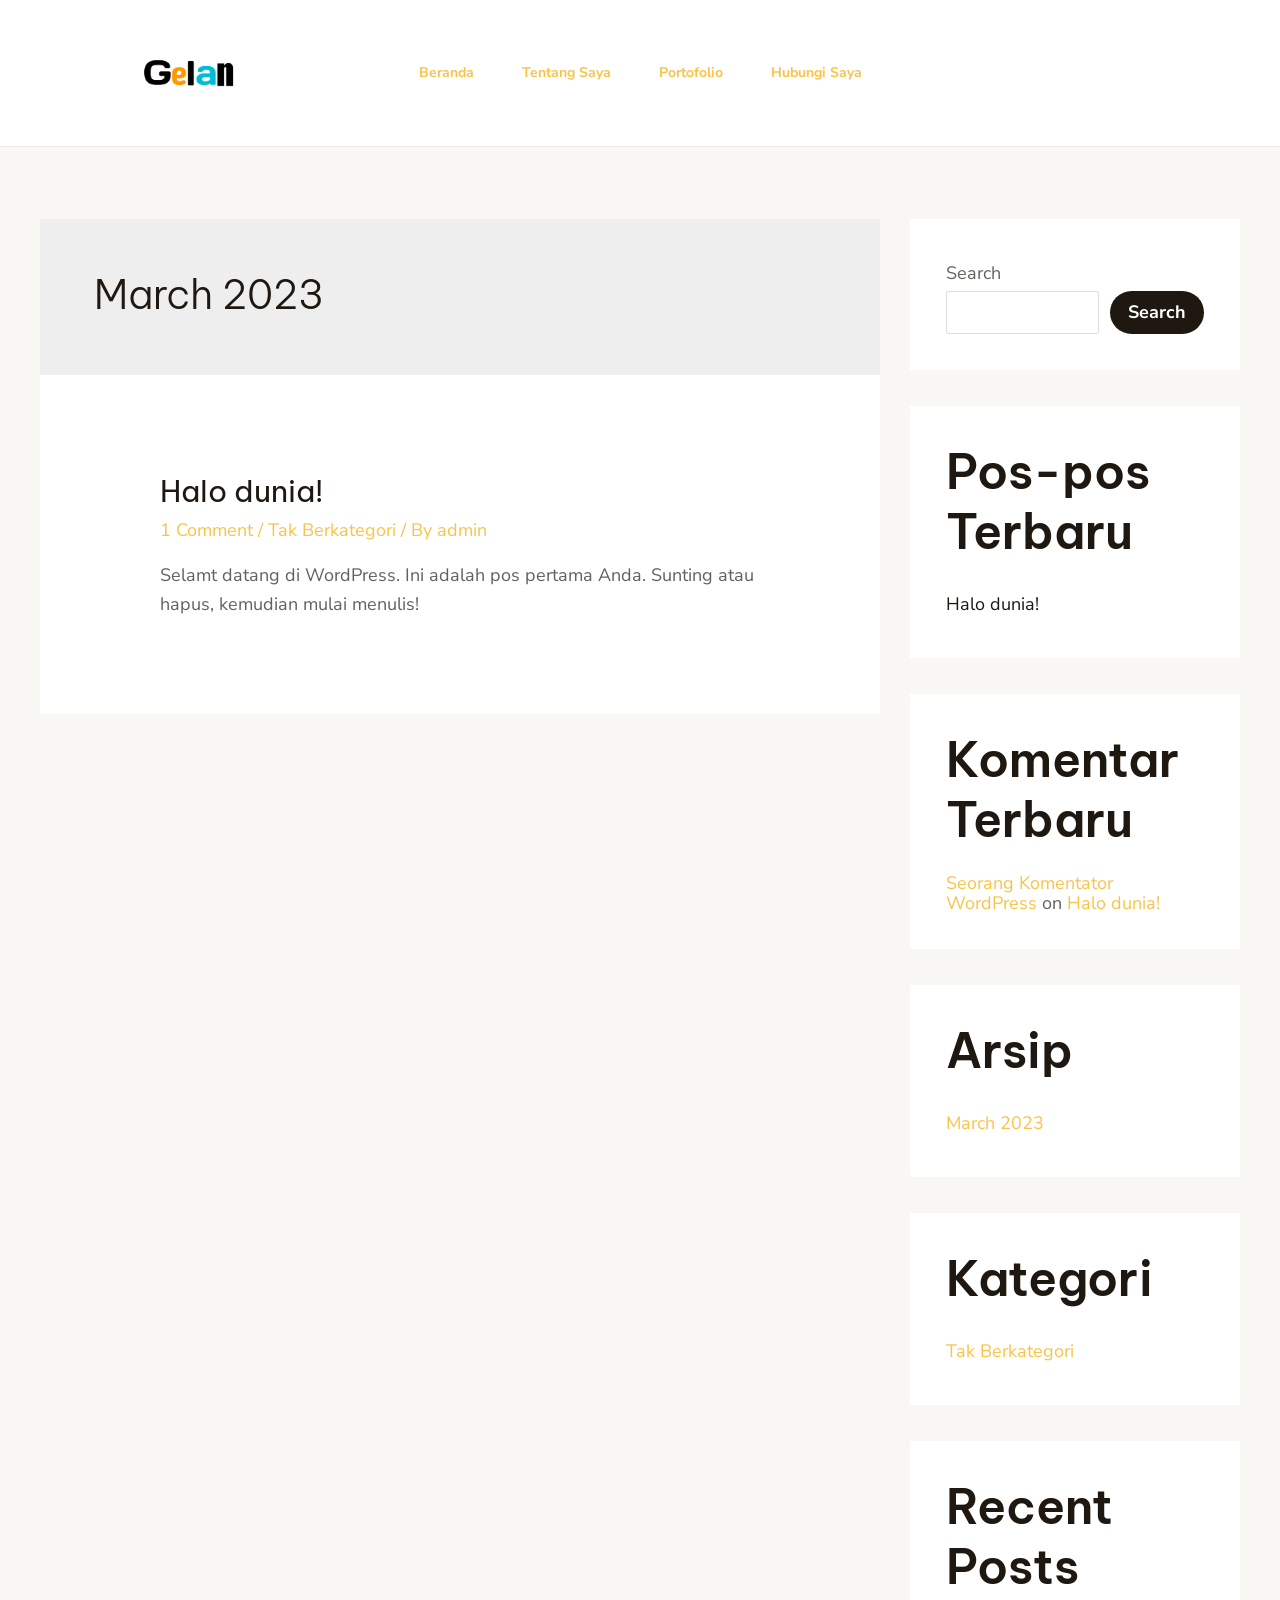
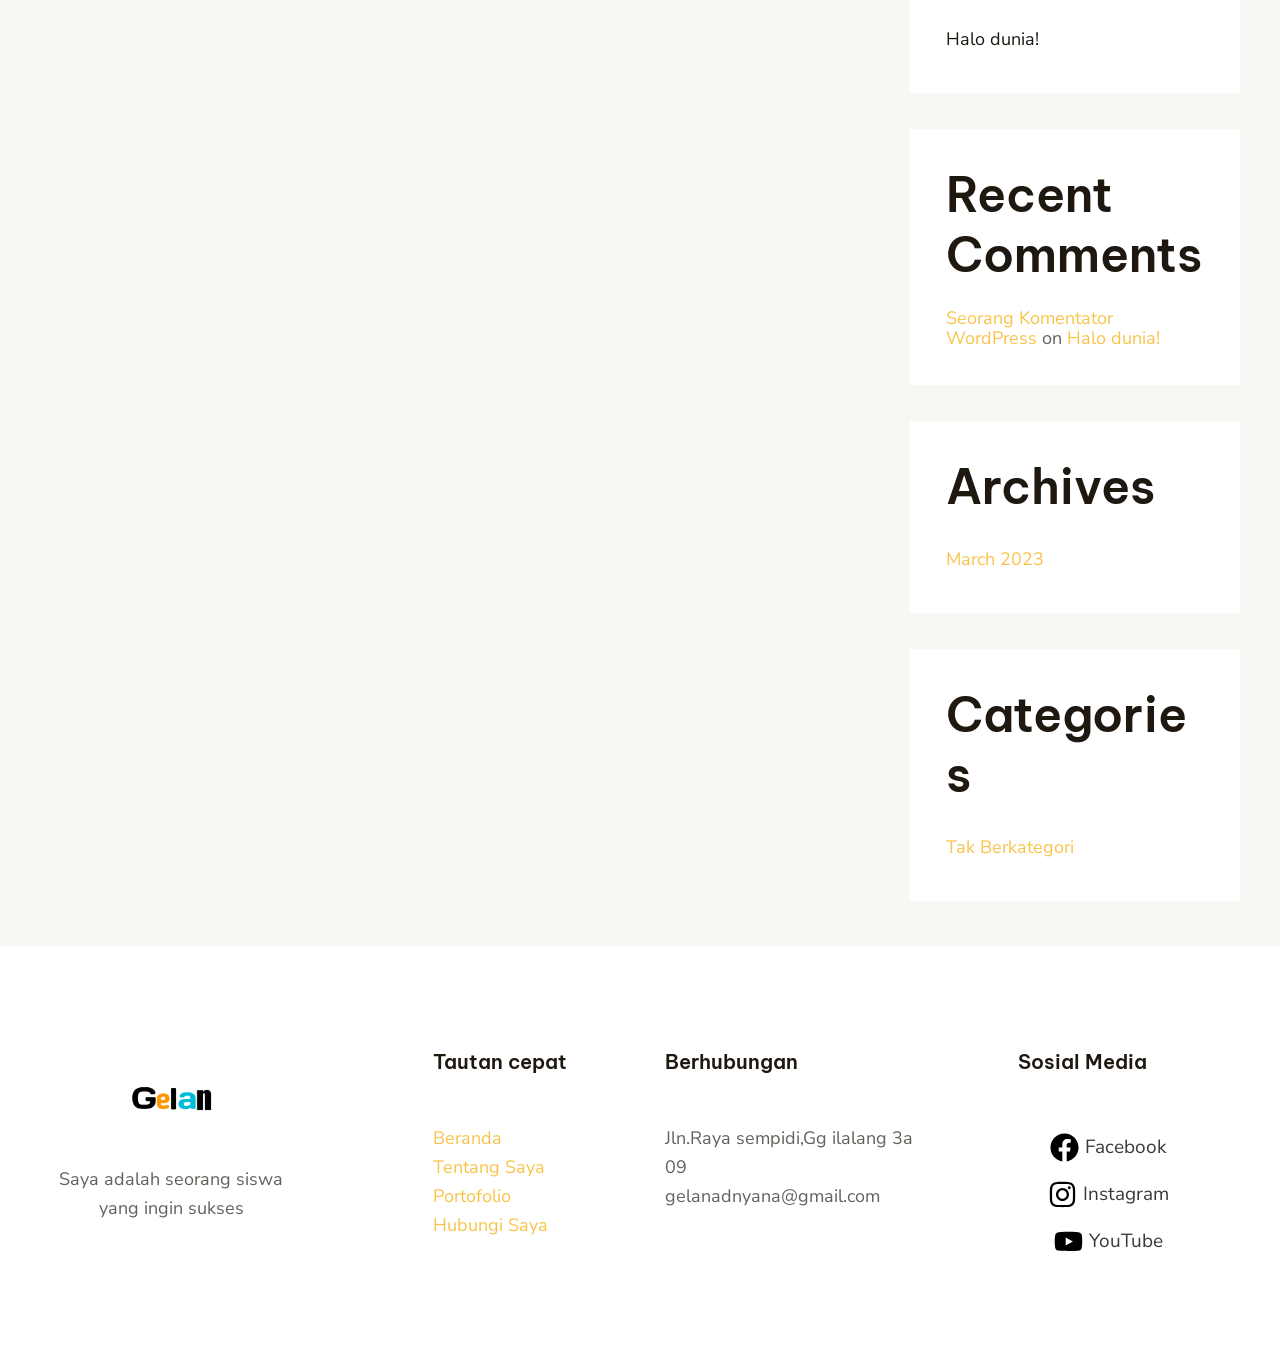
<file: 2023/03/index.html>
<!DOCTYPE html>
<html lang="en-US">
<head>
<meta charset="UTF-8">
<meta name="viewport" content="width=device-width, initial-scale=1">
<link rel="profile" href="https://gmpg.org/xfn/11">

<title>March 2023 &#8211; phylen.com</title>
<meta name="robots" content="max-image-preview:large">
<link rel="dns-prefetch" href="//fonts.googleapis.com">
<link rel="alternate" type="application/rss+xml" title="phylen.com &raquo; Feed" href="https://gelanadnyana.github.io/webportofolio/feed/">
<link rel="alternate" type="application/rss+xml" title="phylen.com &raquo; Comments Feed" href="https://gelanadnyana.github.io/webportofolio/comments/feed/">
<script>
window._wpemojiSettings = {"baseUrl":"https:\/\/s.w.org\/images\/core\/emoji\/14.0.0\/72x72\/","ext":".png","svgUrl":"https:\/\/s.w.org\/images\/core\/emoji\/14.0.0\/svg\/","svgExt":".svg","source":{"concatemoji":"https:\/\/gelanadnyana.github.io\/webportofolio\/wp-includes\/js\/wp-emoji-release.min.js?ver=6.1.1"}};
/*! This file is auto-generated */
!function(e,a,t){var n,r,o,i=a.createElement("canvas"),p=i.getContext&&i.getContext("2d");function s(e,t){var a=String.fromCharCode,e=(p.clearRect(0,0,i.width,i.height),p.fillText(a.apply(this,e),0,0),i.toDataURL());return p.clearRect(0,0,i.width,i.height),p.fillText(a.apply(this,t),0,0),e===i.toDataURL()}function c(e){var t=a.createElement("script");t.src=e,t.defer=t.type="text/javascript",a.getElementsByTagName("head")[0].appendChild(t)}for(o=Array("flag","emoji"),t.supports={everything:!0,everythingExceptFlag:!0},r=0;r<o.length;r++)t.supports[o[r]]=function(e){if(p&&p.fillText)switch(p.textBaseline="top",p.font="600 32px Arial",e){case"flag":return s([127987,65039,8205,9895,65039],[127987,65039,8203,9895,65039])?!1:!s([55356,56826,55356,56819],[55356,56826,8203,55356,56819])&&!s([55356,57332,56128,56423,56128,56418,56128,56421,56128,56430,56128,56423,56128,56447],[55356,57332,8203,56128,56423,8203,56128,56418,8203,56128,56421,8203,56128,56430,8203,56128,56423,8203,56128,56447]);case"emoji":return!s([129777,127995,8205,129778,127999],[129777,127995,8203,129778,127999])}return!1}(o[r]),t.supports.everything=t.supports.everything&&t.supports[o[r]],"flag"!==o[r]&&(t.supports.everythingExceptFlag=t.supports.everythingExceptFlag&&t.supports[o[r]]);t.supports.everythingExceptFlag=t.supports.everythingExceptFlag&&!t.supports.flag,t.DOMReady=!1,t.readyCallback=function(){t.DOMReady=!0},t.supports.everything||(n=function(){t.readyCallback()},a.addEventListener?(a.addEventListener("DOMContentLoaded",n,!1),e.addEventListener("load",n,!1)):(e.attachEvent("onload",n),a.attachEvent("onreadystatechange",function(){"complete"===a.readyState&&t.readyCallback()})),(e=t.source||{}).concatemoji?c(e.concatemoji):e.wpemoji&&e.twemoji&&(c(e.twemoji),c(e.wpemoji)))}(window,document,window._wpemojiSettings);
</script>
<style>img.wp-smiley,
img.emoji {
	display: inline !important;
	border: none !important;
	box-shadow: none !important;
	height: 1em !important;
	width: 1em !important;
	margin: 0 0.07em !important;
	vertical-align: -0.1em !important;
	background: none !important;
	padding: 0 !important;
}</style>
	<link rel="stylesheet" id="astra-theme-css-css" href="https://gelanadnyana.github.io/webportofolio/wp-content/themes/astra/assets/css/minified/main.min.css?ver=4.0.2" media="all">
<style id="astra-theme-css-inline-css">:root{--ast-container-default-xlg-padding:6.67em;--ast-container-default-lg-padding:5.67em;--ast-container-default-slg-padding:4.34em;--ast-container-default-md-padding:3.34em;--ast-container-default-sm-padding:6.67em;--ast-container-default-xs-padding:2.4em;--ast-container-default-xxs-padding:1.4em;--ast-code-block-background:#EEEEEE;--ast-comment-inputs-background:#FAFAFA;}html{font-size:112.5%;}a,.page-title{color:var(--ast-global-color-0);}a:hover,a:focus{color:var(--ast-global-color-2);}body,button,input,select,textarea,.ast-button,.ast-custom-button{font-family:'Nunito Sans',sans-serif;font-weight:400;font-size:18px;font-size:1rem;line-height:1.6em;}blockquote{color:var(--ast-global-color-3);}p,.entry-content p{margin-bottom:1em;}h1,.entry-content h1,h2,.entry-content h2,h3,.entry-content h3,h4,.entry-content h4,h5,.entry-content h5,h6,.entry-content h6,.site-title,.site-title a{font-family:'Be Vietnam Pro',sans-serif;font-weight:600;}.site-title{font-size:35px;font-size:1.9444444444444rem;display:none;}.site-header .site-description{font-size:15px;font-size:0.83333333333333rem;display:none;}.entry-title{font-size:30px;font-size:1.6666666666667rem;}h1,.entry-content h1{font-size:64px;font-size:3.5555555555556rem;font-weight:600;font-family:'Be Vietnam Pro',sans-serif;line-height:1.1em;}h2,.entry-content h2{font-size:48px;font-size:2.6666666666667rem;font-weight:600;font-family:'Be Vietnam Pro',sans-serif;line-height:1.25em;}h3,.entry-content h3{font-size:32px;font-size:1.7777777777778rem;font-weight:600;font-family:'Be Vietnam Pro',sans-serif;line-height:1.2em;}h4,.entry-content h4{font-size:24px;font-size:1.3333333333333rem;line-height:1.2em;font-weight:600;font-family:'Be Vietnam Pro',sans-serif;}h5,.entry-content h5{font-size:20px;font-size:1.1111111111111rem;line-height:1.2em;font-weight:600;font-family:'Be Vietnam Pro',sans-serif;}h6,.entry-content h6{font-size:14px;font-size:0.77777777777778rem;line-height:1em;font-weight:600;font-family:'Be Vietnam Pro',sans-serif;text-transform:uppercase;}::selection{background-color:var(--ast-global-color-0);color:#000000;}body,h1,.entry-title a,.entry-content h1,h2,.entry-content h2,h3,.entry-content h3,h4,.entry-content h4,h5,.entry-content h5,h6,.entry-content h6{color:var(--ast-global-color-3);}.tagcloud a:hover,.tagcloud a:focus,.tagcloud a.current-item{color:#000000;border-color:var(--ast-global-color-0);background-color:var(--ast-global-color-0);}input:focus,input[type="text"]:focus,input[type="email"]:focus,input[type="url"]:focus,input[type="password"]:focus,input[type="reset"]:focus,input[type="search"]:focus,textarea:focus{border-color:var(--ast-global-color-0);}input[type="radio"]:checked,input[type=reset],input[type="checkbox"]:checked,input[type="checkbox"]:hover:checked,input[type="checkbox"]:focus:checked,input[type=range]::-webkit-slider-thumb{border-color:var(--ast-global-color-0);background-color:var(--ast-global-color-0);box-shadow:none;}.site-footer a:hover + .post-count,.site-footer a:focus + .post-count{background:var(--ast-global-color-0);border-color:var(--ast-global-color-0);}.single .nav-links .nav-previous,.single .nav-links .nav-next{color:var(--ast-global-color-0);}.entry-meta,.entry-meta *{line-height:1.45;color:var(--ast-global-color-0);}.entry-meta a:hover,.entry-meta a:hover *,.entry-meta a:focus,.entry-meta a:focus *,.page-links > .page-link,.page-links .page-link:hover,.post-navigation a:hover{color:var(--ast-global-color-2);}#cat option,.secondary .calendar_wrap thead a,.secondary .calendar_wrap thead a:visited{color:var(--ast-global-color-0);}.secondary .calendar_wrap #today,.ast-progress-val span{background:var(--ast-global-color-0);}.secondary a:hover + .post-count,.secondary a:focus + .post-count{background:var(--ast-global-color-0);border-color:var(--ast-global-color-0);}.calendar_wrap #today > a{color:#000000;}.page-links .page-link,.single .post-navigation a{color:var(--ast-global-color-0);}.ast-archive-title{color:var(--ast-global-color-2);}.wp-block-latest-posts > li > a{color:var(--ast-global-color-2);}.widget-title{font-size:25px;font-size:1.3888888888889rem;color:var(--ast-global-color-2);}#secondary,#secondary button,#secondary input,#secondary select,#secondary textarea{font-size:18px;font-size:1rem;}.ast-single-post .entry-content a,.ast-comment-content a:not(.ast-comment-edit-reply-wrap a){text-decoration:underline;}.ast-single-post .wp-block-button .wp-block-button__link,.ast-single-post .elementor-button-wrapper .elementor-button,.ast-single-post .entry-content .uagb-tab a,.ast-single-post .entry-content .uagb-ifb-cta a,.ast-single-post .entry-content .wp-block-uagb-buttons a,.ast-single-post .entry-content .uabb-module-content a,.ast-single-post .entry-content .uagb-post-grid a,.ast-single-post .entry-content .uagb-timeline a,.ast-single-post .entry-content .uagb-toc__wrap a,.ast-single-post .entry-content .uagb-taxomony-box a,.ast-single-post .entry-content .woocommerce a,.entry-content .wp-block-latest-posts > li > a,.ast-single-post .entry-content .wp-block-file__button{text-decoration:none;}.ast-logo-title-inline .site-logo-img{padding-right:1em;}.site-logo-img img{ transition:all 0.2s linear;}#secondary {margin: 4em 0 2.5em;word-break: break-word;line-height: 2;}#secondary li {margin-bottom: 0.25em;}#secondary li:last-child {margin-bottom: 0;}@media (max-width: 768px) {.js_active .ast-plain-container.ast-single-post #secondary {margin-top: 1.5em;}}.ast-separate-container.ast-two-container #secondary .widget {background-color: #fff;padding: 2em;margin-bottom: 2em;}@media (min-width: 993px) {.ast-left-sidebar #secondary {padding-right: 60px;}.ast-right-sidebar #secondary {padding-left: 60px;}}@media (max-width: 993px) {.ast-right-sidebar #secondary {padding-left: 30px;}.ast-left-sidebar #secondary {padding-right: 30px;}}@media (max-width:921px){#ast-desktop-header{display:none;}}@media (min-width:921px){#ast-mobile-header{display:none;}}.wp-block-buttons.aligncenter{justify-content:center;}.wp-block-button.is-style-outline .wp-block-button__link{border-color:var(--ast-global-color-2);}.wp-block-button.is-style-outline > .wp-block-button__link:not(.has-text-color),.wp-block-button.wp-block-button__link.is-style-outline:not(.has-text-color){color:var(--ast-global-color-2);}.wp-block-button.is-style-outline .wp-block-button__link:hover,.wp-block-button.is-style-outline .wp-block-button__link:focus{color:var(--ast-global-color-5) !important;background-color:var(--ast-global-color-0);border-color:var(--ast-global-color-0);}.post-page-numbers.current .page-link,.ast-pagination .page-numbers.current{color:#000000;border-color:var(--ast-global-color-0);background-color:var(--ast-global-color-0);border-radius:2px;}h1.widget-title{font-weight:600;}h2.widget-title{font-weight:600;}h3.widget-title{font-weight:600;}@media (max-width:921px){.ast-separate-container #primary,.ast-separate-container #secondary{padding:1.5em 0;}#primary,#secondary{padding:1.5em 0;margin:0;}.ast-left-sidebar #content > .ast-container{display:flex;flex-direction:column-reverse;width:100%;}.ast-separate-container .ast-article-post,.ast-separate-container .ast-article-single{padding:1.5em 2.14em;}.ast-author-box img.avatar{margin:20px 0 0 0;}}@media (max-width:921px){#secondary.secondary{padding-top:0;}.ast-separate-container.ast-right-sidebar #secondary{padding-left:1em;padding-right:1em;}.ast-separate-container.ast-two-container #secondary{padding-left:0;padding-right:0;}.ast-page-builder-template .entry-header #secondary,.ast-page-builder-template #secondary{margin-top:1.5em;}}@media (max-width:921px){.ast-right-sidebar #primary{padding-right:0;}.ast-page-builder-template.ast-left-sidebar #secondary,.ast-page-builder-template.ast-right-sidebar #secondary{padding-right:20px;padding-left:20px;}.ast-right-sidebar #secondary,.ast-left-sidebar #primary{padding-left:0;}.ast-left-sidebar #secondary{padding-right:0;}}@media (min-width:922px){.ast-separate-container.ast-right-sidebar #primary,.ast-separate-container.ast-left-sidebar #primary{border:0;}.search-no-results.ast-separate-container #primary{margin-bottom:4em;}}@media (min-width:922px){.ast-right-sidebar #primary{border-right:1px solid var(--ast-border-color);}.ast-left-sidebar #primary{border-left:1px solid var(--ast-border-color);}.ast-right-sidebar #secondary{border-left:1px solid var(--ast-border-color);margin-left:-1px;}.ast-left-sidebar #secondary{border-right:1px solid var(--ast-border-color);margin-right:-1px;}.ast-separate-container.ast-two-container.ast-right-sidebar #secondary{padding-left:30px;padding-right:0;}.ast-separate-container.ast-two-container.ast-left-sidebar #secondary{padding-right:30px;padding-left:0;}.ast-separate-container.ast-right-sidebar #secondary,.ast-separate-container.ast-left-sidebar #secondary{border:0;margin-left:auto;margin-right:auto;}.ast-separate-container.ast-two-container #secondary .widget:last-child{margin-bottom:0;}}.elementor-button-wrapper .elementor-button{border-style:solid;text-decoration:none;border-top-width:0;border-right-width:0;border-left-width:0;border-bottom-width:0;}body .elementor-button.elementor-size-sm,body .elementor-button.elementor-size-xs,body .elementor-button.elementor-size-md,body .elementor-button.elementor-size-lg,body .elementor-button.elementor-size-xl,body .elementor-button{border-radius:30px;padding-top:20px;padding-right:40px;padding-bottom:20px;padding-left:40px;}@media (max-width:921px){.elementor-button-wrapper .elementor-button.elementor-size-sm,.elementor-button-wrapper .elementor-button.elementor-size-xs,.elementor-button-wrapper .elementor-button.elementor-size-md,.elementor-button-wrapper .elementor-button.elementor-size-lg,.elementor-button-wrapper .elementor-button.elementor-size-xl,.elementor-button-wrapper .elementor-button{padding-top:14px;padding-right:28px;padding-bottom:14px;padding-left:28px;}}@media (max-width:544px){.elementor-button-wrapper .elementor-button.elementor-size-sm,.elementor-button-wrapper .elementor-button.elementor-size-xs,.elementor-button-wrapper .elementor-button.elementor-size-md,.elementor-button-wrapper .elementor-button.elementor-size-lg,.elementor-button-wrapper .elementor-button.elementor-size-xl,.elementor-button-wrapper .elementor-button{padding-top:12px;padding-right:24px;padding-bottom:12px;padding-left:24px;}}.elementor-button-wrapper .elementor-button{border-color:var(--ast-global-color-2);background-color:var(--ast-global-color-2);}.elementor-button-wrapper .elementor-button:hover,.elementor-button-wrapper .elementor-button:focus{color:var(--ast-global-color-5);background-color:var(--ast-global-color-0);border-color:var(--ast-global-color-0);}.wp-block-button .wp-block-button__link ,.elementor-button-wrapper .elementor-button,.elementor-button-wrapper .elementor-button:visited{color:var(--ast-global-color-5);}.elementor-button-wrapper .elementor-button{font-family:'Nunito Sans',sans-serif;font-weight:700;font-size:18px;font-size:1rem;line-height:1em;}body .elementor-button.elementor-size-sm,body .elementor-button.elementor-size-xs,body .elementor-button.elementor-size-md,body .elementor-button.elementor-size-lg,body .elementor-button.elementor-size-xl,body .elementor-button{font-size:18px;font-size:1rem;}.wp-block-button .wp-block-button__link:hover,.wp-block-button .wp-block-button__link:focus{color:var(--ast-global-color-5);background-color:var(--ast-global-color-0);border-color:var(--ast-global-color-0);}.elementor-widget-heading h1.elementor-heading-title{line-height:1.1em;}.elementor-widget-heading h2.elementor-heading-title{line-height:1.25em;}.elementor-widget-heading h3.elementor-heading-title{line-height:1.2em;}.elementor-widget-heading h4.elementor-heading-title{line-height:1.2em;}.elementor-widget-heading h5.elementor-heading-title{line-height:1.2em;}.elementor-widget-heading h6.elementor-heading-title{line-height:1em;}.wp-block-button .wp-block-button__link,.wp-block-search .wp-block-search__button,body .wp-block-file .wp-block-file__button{border-color:var(--ast-global-color-2);background-color:var(--ast-global-color-2);color:var(--ast-global-color-5);font-family:'Nunito Sans',sans-serif;font-weight:700;line-height:1em;font-size:18px;font-size:1rem;border-radius:30px;padding-top:20px;padding-right:40px;padding-bottom:20px;padding-left:40px;}@media (max-width:921px){.wp-block-button .wp-block-button__link,.wp-block-search .wp-block-search__button,body .wp-block-file .wp-block-file__button{font-size:16px;font-size:0.88888888888889rem;padding-top:14px;padding-right:28px;padding-bottom:14px;padding-left:28px;}}@media (max-width:544px){.wp-block-button .wp-block-button__link,.wp-block-search .wp-block-search__button,body .wp-block-file .wp-block-file__button{font-size:14px;font-size:0.77777777777778rem;padding-top:12px;padding-right:24px;padding-bottom:12px;padding-left:24px;}}.menu-toggle,button,.ast-button,.ast-custom-button,.button,input#submit,input[type="button"],input[type="submit"],input[type="reset"],form[CLASS*="wp-block-search__"].wp-block-search .wp-block-search__inside-wrapper .wp-block-search__button,body .wp-block-file .wp-block-file__button{border-style:solid;border-top-width:0;border-right-width:0;border-left-width:0;border-bottom-width:0;color:var(--ast-global-color-5);border-color:var(--ast-global-color-2);background-color:var(--ast-global-color-2);border-radius:30px;padding-top:20px;padding-right:40px;padding-bottom:20px;padding-left:40px;font-family:'Nunito Sans',sans-serif;font-weight:700;font-size:18px;font-size:1rem;line-height:1em;}button:focus,.menu-toggle:hover,button:hover,.ast-button:hover,.ast-custom-button:hover .button:hover,.ast-custom-button:hover ,input[type=reset]:hover,input[type=reset]:focus,input#submit:hover,input#submit:focus,input[type="button"]:hover,input[type="button"]:focus,input[type="submit"]:hover,input[type="submit"]:focus,form[CLASS*="wp-block-search__"].wp-block-search .wp-block-search__inside-wrapper .wp-block-search__button:hover,form[CLASS*="wp-block-search__"].wp-block-search .wp-block-search__inside-wrapper .wp-block-search__button:focus,body .wp-block-file .wp-block-file__button:hover,body .wp-block-file .wp-block-file__button:focus{color:var(--ast-global-color-5);background-color:var(--ast-global-color-0);border-color:var(--ast-global-color-0);}@media (min-width:544px){.ast-container{max-width:100%;}}@media (max-width:544px){.ast-separate-container .ast-article-post,.ast-separate-container .ast-article-single,.ast-separate-container .comments-title,.ast-separate-container .ast-archive-description{padding:1.5em 1em;}.ast-separate-container #content .ast-container{padding-left:0.54em;padding-right:0.54em;}.ast-separate-container .ast-comment-list li.depth-1{padding:1.5em 1em;margin-bottom:1.5em;}.ast-separate-container .ast-comment-list .bypostauthor{padding:.5em;}.ast-search-menu-icon.ast-dropdown-active .search-field{width:170px;}.menu-toggle,button,.ast-button,.button,input#submit,input[type="button"],input[type="submit"],input[type="reset"]{padding-top:12px;padding-right:24px;padding-bottom:12px;padding-left:24px;font-size:14px;font-size:0.77777777777778rem;}.ast-separate-container #secondary{padding-top:0;}.ast-separate-container.ast-two-container #secondary .widget{margin-bottom:1.5em;padding-left:1em;padding-right:1em;}}@media (max-width:921px){.menu-toggle,button,.ast-button,.button,input#submit,input[type="button"],input[type="submit"],input[type="reset"]{padding-top:14px;padding-right:28px;padding-bottom:14px;padding-left:28px;font-size:16px;font-size:0.88888888888889rem;}.ast-mobile-header-stack .main-header-bar .ast-search-menu-icon{display:inline-block;}.ast-header-break-point.ast-header-custom-item-outside .ast-mobile-header-stack .main-header-bar .ast-search-icon{margin:0;}.ast-comment-avatar-wrap img{max-width:2.5em;}.ast-separate-container .ast-comment-list li.depth-1{padding:1.5em 2.14em;}.ast-separate-container .comment-respond{padding:2em 2.14em;}.ast-comment-meta{padding:0 1.8888em 1.3333em;}}body,.ast-separate-container{background-color:var(--ast-global-color-4);;background-image:none;;}@media (max-width:921px){.widget-title{font-size:22px;font-size:1.375rem;}body,button,input,select,textarea,.ast-button,.ast-custom-button{font-size:16px;font-size:0.88888888888889rem;}#secondary,#secondary button,#secondary input,#secondary select,#secondary textarea{font-size:16px;font-size:0.88888888888889rem;}.site-title{display:none;}.site-header .site-description{display:none;}.entry-title{font-size:30px;}h1,.entry-content h1{font-size:40px;}h2,.entry-content h2{font-size:32px;}h3,.entry-content h3{font-size:28px;}h4,.entry-content h4{font-size:22px;font-size:1.2222222222222rem;}h5,.entry-content h5{font-size:18px;font-size:1rem;}h6,.entry-content h6{font-size:13px;font-size:0.72222222222222rem;}}@media (max-width:544px){.widget-title{font-size:20px;font-size:1.4285714285714rem;}body,button,input,select,textarea,.ast-button,.ast-custom-button{font-size:14px;font-size:0.77777777777778rem;}#secondary,#secondary button,#secondary input,#secondary select,#secondary textarea{font-size:14px;font-size:0.77777777777778rem;}.site-title{display:none;}.site-header .site-description{display:none;}.entry-title{font-size:30px;}h1,.entry-content h1{font-size:32px;}h2,.entry-content h2{font-size:28px;}h3,.entry-content h3{font-size:24px;}h4,.entry-content h4{font-size:20px;font-size:1.1111111111111rem;}h5,.entry-content h5{font-size:16px;font-size:0.88888888888889rem;}h6,.entry-content h6{font-size:12px;font-size:0.66666666666667rem;}}@media (max-width:544px){html{font-size:112.5%;}}@media (min-width:922px){.ast-container{max-width:1240px;}}@media (min-width:922px){.site-content .ast-container{display:flex;}}@media (max-width:921px){.site-content .ast-container{flex-direction:column;}}@media (min-width:922px){.main-header-menu .sub-menu .menu-item.ast-left-align-sub-menu:hover > .sub-menu,.main-header-menu .sub-menu .menu-item.ast-left-align-sub-menu.focus > .sub-menu{margin-left:-0px;}}.footer-widget-area[data-section^="section-fb-html-"] .ast-builder-html-element{text-align:center;}blockquote,cite {font-style: initial;}.wp-block-file {display: flex;align-items: center;flex-wrap: wrap;justify-content: space-between;}.wp-block-pullquote {border: none;}.wp-block-pullquote blockquote::before {content: "\201D";font-family: "Helvetica",sans-serif;display: flex;transform: rotate( 180deg );font-size: 6rem;font-style: normal;line-height: 1;font-weight: bold;align-items: center;justify-content: center;}.has-text-align-right > blockquote::before {justify-content: flex-start;}.has-text-align-left > blockquote::before {justify-content: flex-end;}figure.wp-block-pullquote.is-style-solid-color blockquote {max-width: 100%;text-align: inherit;}html body {--wp--custom--ast-default-block-top-padding: 3em;--wp--custom--ast-default-block-right-padding: 3em;--wp--custom--ast-default-block-bottom-padding: 3em;--wp--custom--ast-default-block-left-padding: 3em;--wp--custom--ast-container-width: 1200px;--wp--custom--ast-content-width-size: 1200px;--wp--custom--ast-wide-width-size: calc(1200px + var(--wp--custom--ast-default-block-left-padding) + var(--wp--custom--ast-default-block-right-padding));}.ast-narrow-container {--wp--custom--ast-content-width-size: 750px;--wp--custom--ast-wide-width-size: 750px;}@media(max-width: 921px) {html body {--wp--custom--ast-default-block-top-padding: 3em;--wp--custom--ast-default-block-right-padding: 2em;--wp--custom--ast-default-block-bottom-padding: 3em;--wp--custom--ast-default-block-left-padding: 2em;}}@media(max-width: 544px) {html body {--wp--custom--ast-default-block-top-padding: 3em;--wp--custom--ast-default-block-right-padding: 1.5em;--wp--custom--ast-default-block-bottom-padding: 3em;--wp--custom--ast-default-block-left-padding: 1.5em;}}.entry-content > .wp-block-group,.entry-content > .wp-block-cover,.entry-content > .wp-block-columns {padding-top: var(--wp--custom--ast-default-block-top-padding);padding-right: var(--wp--custom--ast-default-block-right-padding);padding-bottom: var(--wp--custom--ast-default-block-bottom-padding);padding-left: var(--wp--custom--ast-default-block-left-padding);}.ast-plain-container.ast-no-sidebar .entry-content > .alignfull,.ast-page-builder-template .ast-no-sidebar .entry-content > .alignfull {margin-left: calc( -50vw + 50%);margin-right: calc( -50vw + 50%);max-width: 100vw;width: 100vw;}.ast-plain-container.ast-no-sidebar .entry-content .alignfull .alignfull,.ast-page-builder-template.ast-no-sidebar .entry-content .alignfull .alignfull,.ast-plain-container.ast-no-sidebar .entry-content .alignfull .alignwide,.ast-page-builder-template.ast-no-sidebar .entry-content .alignfull .alignwide,.ast-plain-container.ast-no-sidebar .entry-content .alignwide .alignfull,.ast-page-builder-template.ast-no-sidebar .entry-content .alignwide .alignfull,.ast-plain-container.ast-no-sidebar .entry-content .alignwide .alignwide,.ast-page-builder-template.ast-no-sidebar .entry-content .alignwide .alignwide,.ast-plain-container.ast-no-sidebar .entry-content .wp-block-column .alignfull,.ast-page-builder-template.ast-no-sidebar .entry-content .wp-block-column .alignfull,.ast-plain-container.ast-no-sidebar .entry-content .wp-block-column .alignwide,.ast-page-builder-template.ast-no-sidebar .entry-content .wp-block-column .alignwide {margin-left: auto;margin-right: auto;width: 100%;}[ast-blocks-layout] .wp-block-separator:not(.is-style-dots) {height: 0;}[ast-blocks-layout] .wp-block-separator {margin: 20px auto;}[ast-blocks-layout] .wp-block-separator:not(.is-style-wide):not(.is-style-dots) {max-width: 100px;}[ast-blocks-layout] .wp-block-separator.has-background {padding: 0;}.entry-content[ast-blocks-layout] > * {max-width: var(--wp--custom--ast-content-width-size);margin-left: auto;margin-right: auto;}.entry-content[ast-blocks-layout] > .alignwide {max-width: var(--wp--custom--ast-wide-width-size);}.entry-content[ast-blocks-layout] .alignfull {max-width: none;}.entry-content .wp-block-columns {margin-bottom: 0;}blockquote {margin: 1.5em;border: none;}.wp-block-quote:not(.has-text-align-right):not(.has-text-align-center) {border-left: 5px solid rgba(0,0,0,0.05);}.has-text-align-right > blockquote,blockquote.has-text-align-right {border-right: 5px solid rgba(0,0,0,0.05);}.has-text-align-left > blockquote,blockquote.has-text-align-left {border-left: 5px solid rgba(0,0,0,0.05);}.wp-block-site-tagline,.wp-block-latest-posts .read-more {margin-top: 15px;}.wp-block-loginout p label {display: block;}.wp-block-loginout p:not(.login-remember):not(.login-submit) input {width: 100%;}.wp-block-loginout input:focus {border-color: transparent;}.wp-block-loginout input:focus {outline: thin dotted;}.entry-content .wp-block-media-text .wp-block-media-text__content {padding: 0 0 0 8%;}.entry-content .wp-block-media-text.has-media-on-the-right .wp-block-media-text__content {padding: 0 8% 0 0;}.entry-content .wp-block-media-text.has-background .wp-block-media-text__content {padding: 8%;}.entry-content .wp-block-cover:not([class*="background-color"]) .wp-block-cover__inner-container,.entry-content .wp-block-cover:not([class*="background-color"]) .wp-block-cover-image-text,.entry-content .wp-block-cover:not([class*="background-color"]) .wp-block-cover-text,.entry-content .wp-block-cover-image:not([class*="background-color"]) .wp-block-cover__inner-container,.entry-content .wp-block-cover-image:not([class*="background-color"]) .wp-block-cover-image-text,.entry-content .wp-block-cover-image:not([class*="background-color"]) .wp-block-cover-text {color: var(--ast-global-color-5);}.wp-block-loginout .login-remember input {width: 1.1rem;height: 1.1rem;margin: 0 5px 4px 0;vertical-align: middle;}.wp-block-latest-posts > li > *:first-child,.wp-block-latest-posts:not(.is-grid) > li:first-child {margin-top: 0;}.wp-block-search__inside-wrapper .wp-block-search__input {padding: 0 10px;color: var(--ast-global-color-3);background: var(--ast-global-color-5);border-color: var(--ast-border-color);}.wp-block-latest-posts .read-more {margin-bottom: 1.5em;}.wp-block-search__no-button .wp-block-search__inside-wrapper .wp-block-search__input {padding-top: 5px;padding-bottom: 5px;}.wp-block-latest-posts .wp-block-latest-posts__post-date,.wp-block-latest-posts .wp-block-latest-posts__post-author {font-size: 1rem;}.wp-block-latest-posts > li > *,.wp-block-latest-posts:not(.is-grid) > li {margin-top: 12px;margin-bottom: 12px;}.ast-page-builder-template .entry-content[ast-blocks-layout] > *,.ast-page-builder-template .entry-content[ast-blocks-layout] > .alignfull > * {max-width: none;}.ast-page-builder-template .entry-content[ast-blocks-layout] > .alignwide > * {max-width: var(--wp--custom--ast-wide-width-size);}.ast-page-builder-template .entry-content[ast-blocks-layout] > .inherit-container-width > *,.ast-page-builder-template .entry-content[ast-blocks-layout] > * > *,.entry-content[ast-blocks-layout] > .wp-block-cover .wp-block-cover__inner-container {max-width: var(--wp--custom--ast-content-width-size);margin-left: auto;margin-right: auto;}.entry-content[ast-blocks-layout] .wp-block-cover:not(.alignleft):not(.alignright) {width: auto;}@media(max-width: 1200px) {.ast-separate-container .entry-content > .alignfull,.ast-separate-container .entry-content[ast-blocks-layout] > .alignwide,.ast-plain-container .entry-content[ast-blocks-layout] > .alignwide,.ast-plain-container .entry-content .alignfull {margin-left: calc(-1 * min(var(--ast-container-default-xlg-padding),20px)) ;margin-right: calc(-1 * min(var(--ast-container-default-xlg-padding),20px));}}@media(min-width: 1201px) {.ast-separate-container .entry-content > .alignfull {margin-left: calc(-1 * var(--ast-container-default-xlg-padding) );margin-right: calc(-1 * var(--ast-container-default-xlg-padding) );}.ast-separate-container .entry-content[ast-blocks-layout] > .alignwide,.ast-plain-container .entry-content[ast-blocks-layout] > .alignwide {margin-left: calc(-1 * var(--wp--custom--ast-default-block-left-padding) );margin-right: calc(-1 * var(--wp--custom--ast-default-block-right-padding) );}}@media(min-width: 921px) {.ast-separate-container .entry-content .wp-block-group.alignwide:not(.inherit-container-width) > :where(:not(.alignleft):not(.alignright)),.ast-plain-container .entry-content .wp-block-group.alignwide:not(.inherit-container-width) > :where(:not(.alignleft):not(.alignright)) {max-width: calc( var(--wp--custom--ast-content-width-size) + 80px );}.ast-plain-container.ast-right-sidebar .entry-content[ast-blocks-layout] .alignfull,.ast-plain-container.ast-left-sidebar .entry-content[ast-blocks-layout] .alignfull {margin-left: -60px;margin-right: -60px;}}@media(min-width: 544px) {.entry-content > .alignleft {margin-right: 20px;}.entry-content > .alignright {margin-left: 20px;}}@media (max-width:544px){.wp-block-columns .wp-block-column:not(:last-child){margin-bottom:20px;}.wp-block-latest-posts{margin:0;}}@media( max-width: 600px ) {.entry-content .wp-block-media-text .wp-block-media-text__content,.entry-content .wp-block-media-text.has-media-on-the-right .wp-block-media-text__content {padding: 8% 0 0;}.entry-content .wp-block-media-text.has-background .wp-block-media-text__content {padding: 8%;}}.ast-separate-container .entry-content .wp-block-uagb-container {padding-left: 0;}.ast-page-builder-template .entry-header {padding-left: 0;}@media(min-width: 1201px) {.ast-separate-container .entry-content > .uagb-is-root-container {margin-left: 0;margin-right: 0;}}.ast-narrow-container .site-content .wp-block-uagb-image--align-full .wp-block-uagb-image__figure {max-width: 100%;margin-left: auto;margin-right: auto;}:root .has-ast-global-color-0-color{color:var(--ast-global-color-0);}:root .has-ast-global-color-0-background-color{background-color:var(--ast-global-color-0);}:root .wp-block-button .has-ast-global-color-0-color{color:var(--ast-global-color-0);}:root .wp-block-button .has-ast-global-color-0-background-color{background-color:var(--ast-global-color-0);}:root .has-ast-global-color-1-color{color:var(--ast-global-color-1);}:root .has-ast-global-color-1-background-color{background-color:var(--ast-global-color-1);}:root .wp-block-button .has-ast-global-color-1-color{color:var(--ast-global-color-1);}:root .wp-block-button .has-ast-global-color-1-background-color{background-color:var(--ast-global-color-1);}:root .has-ast-global-color-2-color{color:var(--ast-global-color-2);}:root .has-ast-global-color-2-background-color{background-color:var(--ast-global-color-2);}:root .wp-block-button .has-ast-global-color-2-color{color:var(--ast-global-color-2);}:root .wp-block-button .has-ast-global-color-2-background-color{background-color:var(--ast-global-color-2);}:root .has-ast-global-color-3-color{color:var(--ast-global-color-3);}:root .has-ast-global-color-3-background-color{background-color:var(--ast-global-color-3);}:root .wp-block-button .has-ast-global-color-3-color{color:var(--ast-global-color-3);}:root .wp-block-button .has-ast-global-color-3-background-color{background-color:var(--ast-global-color-3);}:root .has-ast-global-color-4-color{color:var(--ast-global-color-4);}:root .has-ast-global-color-4-background-color{background-color:var(--ast-global-color-4);}:root .wp-block-button .has-ast-global-color-4-color{color:var(--ast-global-color-4);}:root .wp-block-button .has-ast-global-color-4-background-color{background-color:var(--ast-global-color-4);}:root .has-ast-global-color-5-color{color:var(--ast-global-color-5);}:root .has-ast-global-color-5-background-color{background-color:var(--ast-global-color-5);}:root .wp-block-button .has-ast-global-color-5-color{color:var(--ast-global-color-5);}:root .wp-block-button .has-ast-global-color-5-background-color{background-color:var(--ast-global-color-5);}:root .has-ast-global-color-6-color{color:var(--ast-global-color-6);}:root .has-ast-global-color-6-background-color{background-color:var(--ast-global-color-6);}:root .wp-block-button .has-ast-global-color-6-color{color:var(--ast-global-color-6);}:root .wp-block-button .has-ast-global-color-6-background-color{background-color:var(--ast-global-color-6);}:root .has-ast-global-color-7-color{color:var(--ast-global-color-7);}:root .has-ast-global-color-7-background-color{background-color:var(--ast-global-color-7);}:root .wp-block-button .has-ast-global-color-7-color{color:var(--ast-global-color-7);}:root .wp-block-button .has-ast-global-color-7-background-color{background-color:var(--ast-global-color-7);}:root .has-ast-global-color-8-color{color:var(--ast-global-color-8);}:root .has-ast-global-color-8-background-color{background-color:var(--ast-global-color-8);}:root .wp-block-button .has-ast-global-color-8-color{color:var(--ast-global-color-8);}:root .wp-block-button .has-ast-global-color-8-background-color{background-color:var(--ast-global-color-8);}:root{--ast-global-color-0:#F9C349;--ast-global-color-1:#FFB100;--ast-global-color-2:#1E1810;--ast-global-color-3:#62615C;--ast-global-color-4:#F8F7F3;--ast-global-color-5:#FFFFFF;--ast-global-color-6:#000000;--ast-global-color-7:#4B4F58;--ast-global-color-8:#F6F7F8;}:root {--ast-border-color : #dddddd;}.ast-archive-entry-banner {-js-display: flex;display: flex;flex-direction: column;justify-content: center;text-align: center;position: relative;background: #eeeeee;}.ast-archive-entry-banner[data-banner-width-type="custom"] {margin: 0 auto;width: 100%;}.ast-archive-entry-banner[data-banner-layout="layout-1"] {background: inherit;padding: 20px 0;text-align: left;}body.archive .ast-archive-description{max-width:1200px;width:100%;text-align:left;padding-top:3em;padding-right:3em;padding-bottom:3em;padding-left:3em;}body.archive .ast-archive-description .ast-archive-title,body.archive .ast-archive-description .ast-archive-title *{font-size:40px;font-size:2.2222222222222rem;}body.archive .ast-archive-description > *:not(:last-child){margin-bottom:10px;}@media (max-width:921px){body.archive .ast-archive-description{text-align:left;}}@media (max-width:544px){body.archive .ast-archive-description{text-align:left;}}.ast-breadcrumbs .trail-browse,.ast-breadcrumbs .trail-items,.ast-breadcrumbs .trail-items li{display:inline-block;margin:0;padding:0;border:none;background:inherit;text-indent:0;}.ast-breadcrumbs .trail-browse{font-size:inherit;font-style:inherit;font-weight:inherit;color:inherit;}.ast-breadcrumbs .trail-items{list-style:none;}.trail-items li::after{padding:0 0.3em;content:"\00bb";}.trail-items li:last-of-type::after{display:none;}h1,.entry-content h1,h2,.entry-content h2,h3,.entry-content h3,h4,.entry-content h4,h5,.entry-content h5,h6,.entry-content h6{color:var(--ast-global-color-2);}.entry-title a{color:var(--ast-global-color-2);}@media (max-width:921px){.ast-builder-grid-row-container.ast-builder-grid-row-tablet-3-firstrow .ast-builder-grid-row > *:first-child,.ast-builder-grid-row-container.ast-builder-grid-row-tablet-3-lastrow .ast-builder-grid-row > *:last-child{grid-column:1 / -1;}}@media (max-width:544px){.ast-builder-grid-row-container.ast-builder-grid-row-mobile-3-firstrow .ast-builder-grid-row > *:first-child,.ast-builder-grid-row-container.ast-builder-grid-row-mobile-3-lastrow .ast-builder-grid-row > *:last-child{grid-column:1 / -1;}}.ast-builder-layout-element[data-section="title_tagline"]{display:flex;}@media (max-width:921px){.ast-header-break-point .ast-builder-layout-element[data-section="title_tagline"]{display:flex;}}@media (max-width:544px){.ast-header-break-point .ast-builder-layout-element[data-section="title_tagline"]{display:flex;}}.ast-builder-menu-1{font-family:inherit;font-weight:700;}.ast-builder-menu-1 .menu-item > .menu-link{font-size:14px;font-size:0.77777777777778rem;padding-left:24px;padding-right:24px;}.ast-builder-menu-1 .sub-menu,.ast-builder-menu-1 .inline-on-mobile .sub-menu{border-top-width:2px;border-bottom-width:0px;border-right-width:0px;border-left-width:0px;border-color:var(--ast-global-color-0);border-style:solid;border-radius:0px;}.ast-builder-menu-1 .main-header-menu > .menu-item > .sub-menu,.ast-builder-menu-1 .main-header-menu > .menu-item > .astra-full-megamenu-wrapper{margin-top:0px;}.ast-desktop .ast-builder-menu-1 .main-header-menu > .menu-item > .sub-menu:before,.ast-desktop .ast-builder-menu-1 .main-header-menu > .menu-item > .astra-full-megamenu-wrapper:before{height:calc( 0px + 5px );}.ast-builder-menu-1 .menu-item.menu-item-has-children > .ast-menu-toggle{right:calc( 24px - 0.907em );}.ast-desktop .ast-builder-menu-1 .menu-item .sub-menu .menu-link{border-style:none;}@media (max-width:921px){.ast-header-break-point .ast-builder-menu-1 .menu-item.menu-item-has-children > .ast-menu-toggle{top:0;}.ast-builder-menu-1 .menu-item-has-children > .menu-link:after{content:unset;}.ast-builder-menu-1 .main-header-menu > .menu-item > .sub-menu,.ast-builder-menu-1 .main-header-menu > .menu-item > .astra-full-megamenu-wrapper{margin-top:0;}}@media (max-width:544px){.ast-header-break-point .ast-builder-menu-1 .menu-item.menu-item-has-children > .ast-menu-toggle{top:0;}.ast-builder-menu-1 .main-header-menu > .menu-item > .sub-menu,.ast-builder-menu-1 .main-header-menu > .menu-item > .astra-full-megamenu-wrapper{margin-top:0;}}.ast-builder-menu-1{display:flex;}@media (max-width:921px){.ast-header-break-point .ast-builder-menu-1{display:flex;}}@media (max-width:544px){.ast-header-break-point .ast-builder-menu-1{display:flex;}}.ast-builder-html-element img.alignnone{display:inline-block;}.ast-builder-html-element p:first-child{margin-top:0;}.ast-builder-html-element p:last-child{margin-bottom:0;}.ast-header-break-point .main-header-bar .ast-builder-html-element{line-height:1.85714285714286;}.footer-widget-area[data-section="section-fb-html-1"]{margin-bottom:24px;}.footer-widget-area[data-section="section-fb-html-1"]{display:block;}@media (max-width:921px){.ast-header-break-point .footer-widget-area[data-section="section-fb-html-1"]{display:block;}}@media (max-width:544px){.ast-header-break-point .footer-widget-area[data-section="section-fb-html-1"]{display:block;}}.footer-widget-area[data-section="section-fb-html-1"] .ast-builder-html-element{text-align:center;}@media (max-width:921px){.footer-widget-area[data-section="section-fb-html-1"] .ast-builder-html-element{text-align:left;}}@media (max-width:544px){.footer-widget-area[data-section="section-fb-html-1"] .ast-builder-html-element{text-align:center;}}.ast-builder-social-element:hover {color: #0274be;}.ast-social-stack-desktop .ast-builder-social-element,.ast-social-stack-tablet .ast-builder-social-element,.ast-social-stack-mobile .ast-builder-social-element {margin-top: 6px;margin-bottom: 6px;}.ast-social-color-type-official .ast-builder-social-element,.ast-social-color-type-official .social-item-label {color: var(--color);background-color: var(--background-color);}.header-social-inner-wrap.ast-social-color-type-official .ast-builder-social-element svg,.footer-social-inner-wrap.ast-social-color-type-official .ast-builder-social-element svg {fill: currentColor;}.social-show-label-true .ast-builder-social-element {width: auto;padding: 0 0.4em;}[data-section^="section-fb-social-icons-"] .footer-social-inner-wrap {text-align: center;}.ast-footer-social-wrap {width: 100%;}.ast-footer-social-wrap .ast-builder-social-element:first-child {margin-left: 0;}.ast-footer-social-wrap .ast-builder-social-element:last-child {margin-right: 0;}.ast-header-social-wrap .ast-builder-social-element:first-child {margin-left: 0;}.ast-header-social-wrap .ast-builder-social-element:last-child {margin-right: 0;}.ast-builder-social-element {line-height: 1;color: #3a3a3a;background: transparent;vertical-align: middle;transition: all 0.01s;margin-left: 6px;margin-right: 6px;justify-content: center;align-items: center;}.ast-builder-social-element {line-height: 1;color: #3a3a3a;background: transparent;vertical-align: middle;transition: all 0.01s;margin-left: 6px;margin-right: 6px;justify-content: center;align-items: center;}.ast-builder-social-element .social-item-label {padding-left: 6px;}.ast-footer-social-1-wrap .ast-builder-social-element{margin-left:0px;margin-right:0px;padding:9px;border-radius:9px;}.ast-footer-social-1-wrap .ast-builder-social-element svg{width:29px;height:29px;}.ast-footer-social-1-wrap .ast-social-icon-image-wrap{margin:9px;}[data-section="section-fb-social-icons-1"] .footer-social-inner-wrap{text-align:center;}@media (max-width:921px){[data-section="section-fb-social-icons-1"] .footer-social-inner-wrap{text-align:left;}}@media (max-width:544px){[data-section="section-fb-social-icons-1"] .footer-social-inner-wrap{text-align:center;}}.ast-footer-social-1-wrap{font-size:19px;font-size:1.0555555555556rem;}.ast-builder-layout-element[data-section="section-fb-social-icons-1"]{display:flex;}@media (max-width:921px){.ast-header-break-point .ast-builder-layout-element[data-section="section-fb-social-icons-1"]{display:flex;}}@media (max-width:544px){.ast-header-break-point .ast-builder-layout-element[data-section="section-fb-social-icons-1"]{display:flex;}}.site-footer{background-color:var(--ast-global-color-5);;background-image:none;;}.site-primary-footer-wrap{padding-top:45px;padding-bottom:45px;}.site-primary-footer-wrap[data-section="section-primary-footer-builder"]{background-color:;;background-image:none;;}.site-primary-footer-wrap[data-section="section-primary-footer-builder"] .ast-builder-grid-row{max-width:1200px;margin-left:auto;margin-right:auto;}.site-primary-footer-wrap[data-section="section-primary-footer-builder"] .ast-builder-grid-row,.site-primary-footer-wrap[data-section="section-primary-footer-builder"] .site-footer-section{align-items:flex-start;}.site-primary-footer-wrap[data-section="section-primary-footer-builder"].ast-footer-row-inline .site-footer-section{display:flex;margin-bottom:0;}.ast-builder-grid-row-4-equal .ast-builder-grid-row{grid-template-columns:repeat( 4,1fr );}@media (max-width:921px){.site-primary-footer-wrap[data-section="section-primary-footer-builder"].ast-footer-row-tablet-inline .site-footer-section{display:flex;margin-bottom:0;}.site-primary-footer-wrap[data-section="section-primary-footer-builder"].ast-footer-row-tablet-stack .site-footer-section{display:block;margin-bottom:10px;}.ast-builder-grid-row-container.ast-builder-grid-row-tablet-2-equal .ast-builder-grid-row{grid-template-columns:repeat( 2,1fr );}}@media (max-width:544px){.site-primary-footer-wrap[data-section="section-primary-footer-builder"].ast-footer-row-mobile-inline .site-footer-section{display:flex;margin-bottom:0;}.site-primary-footer-wrap[data-section="section-primary-footer-builder"].ast-footer-row-mobile-stack .site-footer-section{display:block;margin-bottom:10px;}.ast-builder-grid-row-container.ast-builder-grid-row-mobile-full .ast-builder-grid-row{grid-template-columns:1fr;}}.site-primary-footer-wrap[data-section="section-primary-footer-builder"]{padding-top:104px;padding-bottom:80px;padding-left:40px;padding-right:40px;}@media (max-width:921px){.site-primary-footer-wrap[data-section="section-primary-footer-builder"]{padding-top:64px;padding-bottom:48px;padding-left:24px;padding-right:24px;}}.site-primary-footer-wrap[data-section="section-primary-footer-builder"]{display:grid;}@media (max-width:921px){.ast-header-break-point .site-primary-footer-wrap[data-section="section-primary-footer-builder"]{display:grid;}}@media (max-width:544px){.ast-header-break-point .site-primary-footer-wrap[data-section="section-primary-footer-builder"]{display:grid;}}.footer-widget-area[data-section="sidebar-widgets-footer-widget-1"].footer-widget-area-inner{text-align:left;}.footer-widget-area.widget-area.site-footer-focus-item{width:auto;}@media (max-width:921px){.footer-widget-area[data-section="sidebar-widgets-footer-widget-1"].footer-widget-area-inner{text-align:left;}}@media (max-width:544px){.footer-widget-area[data-section="sidebar-widgets-footer-widget-1"].footer-widget-area-inner{text-align:center;}}.footer-widget-area[data-section="sidebar-widgets-footer-widget-1"]{margin-left:80px;}@media (max-width:921px){.footer-widget-area[data-section="sidebar-widgets-footer-widget-1"]{margin-top:0px;margin-bottom:0px;margin-left:40px;margin-right:0px;}}@media (max-width:544px){.footer-widget-area[data-section="sidebar-widgets-footer-widget-1"]{margin-top:64px;margin-bottom:0px;margin-left:0px;margin-right:0px;}}.footer-widget-area[data-section="sidebar-widgets-footer-widget-1"]{display:block;}@media (max-width:921px){.ast-header-break-point .footer-widget-area[data-section="sidebar-widgets-footer-widget-1"]{display:block;}}@media (max-width:544px){.ast-header-break-point .footer-widget-area[data-section="sidebar-widgets-footer-widget-1"]{display:block;}}.footer-widget-area[data-section="sidebar-widgets-footer-widget-2"]{margin-left:40px;}@media (max-width:921px){.footer-widget-area[data-section="sidebar-widgets-footer-widget-2"]{margin-top:64px;margin-bottom:0px;margin-left:0px;margin-right:0px;}}.footer-widget-area[data-section="sidebar-widgets-footer-widget-2"]{display:block;}@media (max-width:921px){.ast-header-break-point .footer-widget-area[data-section="sidebar-widgets-footer-widget-2"]{display:block;}}@media (max-width:544px){.ast-header-break-point .footer-widget-area[data-section="sidebar-widgets-footer-widget-2"]{display:block;}}@media (max-width:921px){.footer-widget-area[data-section="sidebar-widgets-footer-widget-3"]{margin-top:64px;margin-left:40px;}}@media (max-width:544px){.footer-widget-area[data-section="sidebar-widgets-footer-widget-3"]{margin-top:64px;margin-bottom:0px;margin-left:0px;margin-right:0px;}}.footer-widget-area[data-section="sidebar-widgets-footer-widget-3"]{display:block;}@media (max-width:921px){.ast-header-break-point .footer-widget-area[data-section="sidebar-widgets-footer-widget-3"]{display:block;}}@media (max-width:544px){.ast-header-break-point .footer-widget-area[data-section="sidebar-widgets-footer-widget-3"]{display:block;}}.footer-widget-area[data-section="sidebar-widgets-footer-widget-2"].footer-widget-area-inner{text-align:left;}.footer-widget-area.widget-area.site-footer-focus-item{width:auto;}@media (max-width:921px){.footer-widget-area[data-section="sidebar-widgets-footer-widget-2"].footer-widget-area-inner{text-align:left;}}@media (max-width:544px){.footer-widget-area[data-section="sidebar-widgets-footer-widget-2"].footer-widget-area-inner{text-align:center;}}.footer-widget-area[data-section="sidebar-widgets-footer-widget-1"]{margin-left:80px;}@media (max-width:921px){.footer-widget-area[data-section="sidebar-widgets-footer-widget-1"]{margin-top:0px;margin-bottom:0px;margin-left:40px;margin-right:0px;}}@media (max-width:544px){.footer-widget-area[data-section="sidebar-widgets-footer-widget-1"]{margin-top:64px;margin-bottom:0px;margin-left:0px;margin-right:0px;}}.footer-widget-area[data-section="sidebar-widgets-footer-widget-1"]{display:block;}@media (max-width:921px){.ast-header-break-point .footer-widget-area[data-section="sidebar-widgets-footer-widget-1"]{display:block;}}@media (max-width:544px){.ast-header-break-point .footer-widget-area[data-section="sidebar-widgets-footer-widget-1"]{display:block;}}.footer-widget-area[data-section="sidebar-widgets-footer-widget-2"]{margin-left:40px;}@media (max-width:921px){.footer-widget-area[data-section="sidebar-widgets-footer-widget-2"]{margin-top:64px;margin-bottom:0px;margin-left:0px;margin-right:0px;}}.footer-widget-area[data-section="sidebar-widgets-footer-widget-2"]{display:block;}@media (max-width:921px){.ast-header-break-point .footer-widget-area[data-section="sidebar-widgets-footer-widget-2"]{display:block;}}@media (max-width:544px){.ast-header-break-point .footer-widget-area[data-section="sidebar-widgets-footer-widget-2"]{display:block;}}@media (max-width:921px){.footer-widget-area[data-section="sidebar-widgets-footer-widget-3"]{margin-top:64px;margin-left:40px;}}@media (max-width:544px){.footer-widget-area[data-section="sidebar-widgets-footer-widget-3"]{margin-top:64px;margin-bottom:0px;margin-left:0px;margin-right:0px;}}.footer-widget-area[data-section="sidebar-widgets-footer-widget-3"]{display:block;}@media (max-width:921px){.ast-header-break-point .footer-widget-area[data-section="sidebar-widgets-footer-widget-3"]{display:block;}}@media (max-width:544px){.ast-header-break-point .footer-widget-area[data-section="sidebar-widgets-footer-widget-3"]{display:block;}}.footer-widget-area[data-section="sidebar-widgets-footer-widget-3"].footer-widget-area-inner{text-align:left;}.footer-widget-area.widget-area.site-footer-focus-item{width:auto;}@media (max-width:921px){.footer-widget-area[data-section="sidebar-widgets-footer-widget-3"].footer-widget-area-inner{text-align:left;}}@media (max-width:544px){.footer-widget-area[data-section="sidebar-widgets-footer-widget-3"].footer-widget-area-inner{text-align:center;}}.footer-widget-area[data-section="sidebar-widgets-footer-widget-1"]{margin-left:80px;}@media (max-width:921px){.footer-widget-area[data-section="sidebar-widgets-footer-widget-1"]{margin-top:0px;margin-bottom:0px;margin-left:40px;margin-right:0px;}}@media (max-width:544px){.footer-widget-area[data-section="sidebar-widgets-footer-widget-1"]{margin-top:64px;margin-bottom:0px;margin-left:0px;margin-right:0px;}}.footer-widget-area[data-section="sidebar-widgets-footer-widget-1"]{display:block;}@media (max-width:921px){.ast-header-break-point .footer-widget-area[data-section="sidebar-widgets-footer-widget-1"]{display:block;}}@media (max-width:544px){.ast-header-break-point .footer-widget-area[data-section="sidebar-widgets-footer-widget-1"]{display:block;}}.footer-widget-area[data-section="sidebar-widgets-footer-widget-2"]{margin-left:40px;}@media (max-width:921px){.footer-widget-area[data-section="sidebar-widgets-footer-widget-2"]{margin-top:64px;margin-bottom:0px;margin-left:0px;margin-right:0px;}}.footer-widget-area[data-section="sidebar-widgets-footer-widget-2"]{display:block;}@media (max-width:921px){.ast-header-break-point .footer-widget-area[data-section="sidebar-widgets-footer-widget-2"]{display:block;}}@media (max-width:544px){.ast-header-break-point .footer-widget-area[data-section="sidebar-widgets-footer-widget-2"]{display:block;}}@media (max-width:921px){.footer-widget-area[data-section="sidebar-widgets-footer-widget-3"]{margin-top:64px;margin-left:40px;}}@media (max-width:544px){.footer-widget-area[data-section="sidebar-widgets-footer-widget-3"]{margin-top:64px;margin-bottom:0px;margin-left:0px;margin-right:0px;}}.footer-widget-area[data-section="sidebar-widgets-footer-widget-3"]{display:block;}@media (max-width:921px){.ast-header-break-point .footer-widget-area[data-section="sidebar-widgets-footer-widget-3"]{display:block;}}@media (max-width:544px){.ast-header-break-point .footer-widget-area[data-section="sidebar-widgets-footer-widget-3"]{display:block;}}.elementor-template-full-width .ast-container{display:block;}@media (max-width:544px){.elementor-element .elementor-wc-products .woocommerce[class*="columns-"] ul.products li.product{width:auto;margin:0;}.elementor-element .woocommerce .woocommerce-result-count{float:none;}}.ast-header-break-point .main-header-bar{border-bottom-width:1px;}@media (min-width:922px){.main-header-bar{border-bottom-width:1px;}}@media (min-width:922px){#primary{width:70%;}#secondary{width:30%;}}.main-header-menu .menu-item, #astra-footer-menu .menu-item, .main-header-bar .ast-masthead-custom-menu-items{-js-display:flex;display:flex;-webkit-box-pack:center;-webkit-justify-content:center;-moz-box-pack:center;-ms-flex-pack:center;justify-content:center;-webkit-box-orient:vertical;-webkit-box-direction:normal;-webkit-flex-direction:column;-moz-box-orient:vertical;-moz-box-direction:normal;-ms-flex-direction:column;flex-direction:column;}.main-header-menu > .menu-item > .menu-link, #astra-footer-menu > .menu-item > .menu-link{height:100%;-webkit-box-align:center;-webkit-align-items:center;-moz-box-align:center;-ms-flex-align:center;align-items:center;-js-display:flex;display:flex;}.ast-header-break-point .main-navigation ul .menu-item .menu-link .icon-arrow:first-of-type svg{top:.2em;margin-top:0px;margin-left:0px;width:.65em;transform:translate(0, -2px) rotateZ(270deg);}.ast-mobile-popup-content .ast-submenu-expanded > .ast-menu-toggle{transform:rotateX(180deg);overflow-y:auto;}.ast-separate-container .blog-layout-1, .ast-separate-container .blog-layout-2, .ast-separate-container .blog-layout-3{background-color:transparent;background-image:none;}.ast-separate-container .ast-article-post{background-color:var(--ast-global-color-5);;background-image:none;;}@media (max-width:921px){.ast-separate-container .ast-article-post{background-color:var(--ast-global-color-5);;background-image:none;;}}@media (max-width:544px){.ast-separate-container .ast-article-post{background-color:var(--ast-global-color-5);;background-image:none;;}}.ast-separate-container .ast-article-single:not(.ast-related-post), .ast-separate-container .comments-area .comment-respond,.ast-separate-container .comments-area .ast-comment-list li, .ast-separate-container .ast-woocommerce-container, .ast-separate-container .error-404, .ast-separate-container .no-results, .single.ast-separate-container  .ast-author-meta, .ast-separate-container .related-posts-title-wrapper, .ast-separate-container.ast-two-container #secondary .widget,.ast-separate-container .comments-count-wrapper, .ast-box-layout.ast-plain-container .site-content,.ast-padded-layout.ast-plain-container .site-content, .ast-separate-container .comments-area .comments-title, .ast-narrow-container .site-content{background-color:var(--ast-global-color-5);;background-image:none;;}@media (max-width:921px){.ast-separate-container .ast-article-single:not(.ast-related-post), .ast-separate-container .comments-area .comment-respond,.ast-separate-container .comments-area .ast-comment-list li, .ast-separate-container .ast-woocommerce-container, .ast-separate-container .error-404, .ast-separate-container .no-results, .single.ast-separate-container  .ast-author-meta, .ast-separate-container .related-posts-title-wrapper, .ast-separate-container.ast-two-container #secondary .widget,.ast-separate-container .comments-count-wrapper, .ast-box-layout.ast-plain-container .site-content,.ast-padded-layout.ast-plain-container .site-content, .ast-separate-container .comments-area .comments-title, .ast-narrow-container .site-content{background-color:var(--ast-global-color-5);;background-image:none;;}}@media (max-width:544px){.ast-separate-container .ast-article-single:not(.ast-related-post), .ast-separate-container .comments-area .comment-respond,.ast-separate-container .comments-area .ast-comment-list li, .ast-separate-container .ast-woocommerce-container, .ast-separate-container .error-404, .ast-separate-container .no-results, .single.ast-separate-container  .ast-author-meta, .ast-separate-container .related-posts-title-wrapper, .ast-separate-container.ast-two-container #secondary .widget,.ast-separate-container .comments-count-wrapper, .ast-box-layout.ast-plain-container .site-content,.ast-padded-layout.ast-plain-container .site-content, .ast-separate-container .comments-area .comments-title, .ast-narrow-container .site-content{background-color:var(--ast-global-color-5);;background-image:none;;}}.ast-mobile-header-content > *,.ast-desktop-header-content > * {padding: 10px 0;height: auto;}.ast-mobile-header-content > *:first-child,.ast-desktop-header-content > *:first-child {padding-top: 10px;}.ast-mobile-header-content > .ast-builder-menu,.ast-desktop-header-content > .ast-builder-menu {padding-top: 0;}.ast-mobile-header-content > *:last-child,.ast-desktop-header-content > *:last-child {padding-bottom: 0;}.ast-mobile-header-content .ast-search-menu-icon.ast-inline-search label,.ast-desktop-header-content .ast-search-menu-icon.ast-inline-search label {width: 100%;}.ast-desktop-header-content .main-header-bar-navigation .ast-submenu-expanded > .ast-menu-toggle::before {transform: rotateX(180deg);}#ast-desktop-header .ast-desktop-header-content,.ast-mobile-header-content .ast-search-icon,.ast-desktop-header-content .ast-search-icon,.ast-mobile-header-wrap .ast-mobile-header-content,.ast-main-header-nav-open.ast-popup-nav-open .ast-mobile-header-wrap .ast-mobile-header-content,.ast-main-header-nav-open.ast-popup-nav-open .ast-desktop-header-content {display: none;}.ast-main-header-nav-open.ast-header-break-point #ast-desktop-header .ast-desktop-header-content,.ast-main-header-nav-open.ast-header-break-point .ast-mobile-header-wrap .ast-mobile-header-content {display: block;}.ast-desktop .ast-desktop-header-content .astra-menu-animation-slide-up > .menu-item > .sub-menu,.ast-desktop .ast-desktop-header-content .astra-menu-animation-slide-up > .menu-item .menu-item > .sub-menu,.ast-desktop .ast-desktop-header-content .astra-menu-animation-slide-down > .menu-item > .sub-menu,.ast-desktop .ast-desktop-header-content .astra-menu-animation-slide-down > .menu-item .menu-item > .sub-menu,.ast-desktop .ast-desktop-header-content .astra-menu-animation-fade > .menu-item > .sub-menu,.ast-desktop .ast-desktop-header-content .astra-menu-animation-fade > .menu-item .menu-item > .sub-menu {opacity: 1;visibility: visible;}.ast-hfb-header.ast-default-menu-enable.ast-header-break-point .ast-mobile-header-wrap .ast-mobile-header-content .main-header-bar-navigation {width: unset;margin: unset;}.ast-mobile-header-content.content-align-flex-end .main-header-bar-navigation .menu-item-has-children > .ast-menu-toggle,.ast-desktop-header-content.content-align-flex-end .main-header-bar-navigation .menu-item-has-children > .ast-menu-toggle {left: calc( 20px - 0.907em);}.ast-mobile-header-content .ast-search-menu-icon,.ast-mobile-header-content .ast-search-menu-icon.slide-search,.ast-desktop-header-content .ast-search-menu-icon,.ast-desktop-header-content .ast-search-menu-icon.slide-search {width: 100%;position: relative;display: block;right: auto;transform: none;}.ast-mobile-header-content .ast-search-menu-icon.slide-search .search-form,.ast-mobile-header-content .ast-search-menu-icon .search-form,.ast-desktop-header-content .ast-search-menu-icon.slide-search .search-form,.ast-desktop-header-content .ast-search-menu-icon .search-form {right: 0;visibility: visible;opacity: 1;position: relative;top: auto;transform: none;padding: 0;display: block;overflow: hidden;}.ast-mobile-header-content .ast-search-menu-icon.ast-inline-search .search-field,.ast-mobile-header-content .ast-search-menu-icon .search-field,.ast-desktop-header-content .ast-search-menu-icon.ast-inline-search .search-field,.ast-desktop-header-content .ast-search-menu-icon .search-field {width: 100%;padding-right: 5.5em;}.ast-mobile-header-content .ast-search-menu-icon .search-submit,.ast-desktop-header-content .ast-search-menu-icon .search-submit {display: block;position: absolute;height: 100%;top: 0;right: 0;padding: 0 1em;border-radius: 0;}.ast-hfb-header.ast-default-menu-enable.ast-header-break-point .ast-mobile-header-wrap .ast-mobile-header-content .main-header-bar-navigation ul .sub-menu .menu-link {padding-left: 30px;}.ast-hfb-header.ast-default-menu-enable.ast-header-break-point .ast-mobile-header-wrap .ast-mobile-header-content .main-header-bar-navigation .sub-menu .menu-item .menu-item .menu-link {padding-left: 40px;}.ast-mobile-popup-drawer.active .ast-mobile-popup-inner{background-color:#ffffff;;}.ast-mobile-header-wrap .ast-mobile-header-content, .ast-desktop-header-content{background-color:#ffffff;;}.ast-mobile-popup-content > *, .ast-mobile-header-content > *, .ast-desktop-popup-content > *, .ast-desktop-header-content > *{padding-top:0px;padding-bottom:0px;}.content-align-flex-start .ast-builder-layout-element{justify-content:flex-start;}.content-align-flex-start .main-header-menu{text-align:left;}.ast-mobile-popup-drawer.active .menu-toggle-close{color:#3a3a3a;}.ast-mobile-header-wrap .ast-primary-header-bar,.ast-primary-header-bar .site-primary-header-wrap{min-height:70px;}.ast-desktop .ast-primary-header-bar .main-header-menu > .menu-item{line-height:70px;}@media (max-width:921px){#masthead .ast-mobile-header-wrap .ast-primary-header-bar,#masthead .ast-mobile-header-wrap .ast-below-header-bar{padding-left:20px;padding-right:20px;}}.ast-header-break-point .ast-primary-header-bar{border-bottom-width:1px;border-bottom-color:#eaeaea;border-bottom-style:solid;}@media (min-width:922px){.ast-primary-header-bar{border-bottom-width:1px;border-bottom-color:#eaeaea;border-bottom-style:solid;}}.ast-primary-header-bar{background-color:#ffffff;;}.ast-primary-header-bar{display:block;}@media (max-width:921px){.ast-header-break-point .ast-primary-header-bar{display:grid;}}@media (max-width:544px){.ast-header-break-point .ast-primary-header-bar{display:grid;}}[data-section="section-header-mobile-trigger"] .ast-button-wrap .ast-mobile-menu-trigger-minimal{color:var(--ast-global-color-0);border:none;background:transparent;}[data-section="section-header-mobile-trigger"] .ast-button-wrap .mobile-menu-toggle-icon .ast-mobile-svg{width:20px;height:20px;fill:var(--ast-global-color-0);}[data-section="section-header-mobile-trigger"] .ast-button-wrap .mobile-menu-wrap .mobile-menu{color:var(--ast-global-color-0);}.ast-builder-menu-mobile .main-navigation .menu-item.menu-item-has-children > .ast-menu-toggle{top:0;}.ast-builder-menu-mobile .main-navigation .menu-item-has-children > .menu-link:after{content:unset;}.ast-hfb-header .ast-builder-menu-mobile .main-header-menu, .ast-hfb-header .ast-builder-menu-mobile .main-navigation .menu-item .menu-link, .ast-hfb-header .ast-builder-menu-mobile .main-navigation .menu-item .sub-menu .menu-link{border-style:none;}.ast-builder-menu-mobile .main-navigation .menu-item.menu-item-has-children > .ast-menu-toggle{top:0;}@media (max-width:921px){.ast-builder-menu-mobile .main-navigation .menu-item.menu-item-has-children > .ast-menu-toggle{top:0;}.ast-builder-menu-mobile .main-navigation .menu-item-has-children > .menu-link:after{content:unset;}}@media (max-width:544px){.ast-builder-menu-mobile .main-navigation .menu-item.menu-item-has-children > .ast-menu-toggle{top:0;}}.ast-builder-menu-mobile .main-navigation{display:block;}@media (max-width:921px){.ast-header-break-point .ast-builder-menu-mobile .main-navigation{display:block;}}@media (max-width:544px){.ast-header-break-point .ast-builder-menu-mobile .main-navigation{display:block;}}:root{--e-global-color-astglobalcolor0:#F9C349;--e-global-color-astglobalcolor1:#FFB100;--e-global-color-astglobalcolor2:#1E1810;--e-global-color-astglobalcolor3:#62615C;--e-global-color-astglobalcolor4:#F8F7F3;--e-global-color-astglobalcolor5:#FFFFFF;--e-global-color-astglobalcolor6:#000000;--e-global-color-astglobalcolor7:#4B4F58;--e-global-color-astglobalcolor8:#F6F7F8;}.comment-reply-title{font-size:29px;font-size:1.6111111111111rem;}.ast-comment-meta{line-height:1.666666667;color:var(--ast-global-color-0);font-size:15px;font-size:0.83333333333333rem;}.ast-comment-list #cancel-comment-reply-link{font-size:18px;font-size:1rem;}.comments-title {padding: 2em 0;}.comments-title {font-weight: normal;word-wrap: break-word;}.ast-comment-list {margin: 0;word-wrap: break-word;padding-bottom: 0.5em;list-style: none;}.ast-comment-list li {list-style: none;}.ast-comment-list .ast-comment-edit-reply-wrap {-js-display: flex;display: flex;justify-content: flex-end;}.ast-comment-list .ast-edit-link {flex: 1;}.ast-comment-list .comment-awaiting-moderation {margin-bottom: 0;}.ast-comment {padding: 1em 0 ;}.ast-comment-info img {border-radius: 50%;}.ast-comment-cite-wrap cite {font-style: normal;}.comment-reply-title {padding-top: 1em;font-weight: normal;line-height: 1.65;}.ast-comment-meta {margin-bottom: 0.5em;}.comments-area {border-top: 1px solid #eeeeee;margin-top: 2em;}.comments-area .comment-form-comment {width: 100%;border: none;margin: 0;padding: 0;}.comments-area .comment-notes,.comments-area .comment-textarea,.comments-area .form-allowed-tags {margin-bottom: 1.5em;}.comments-area .form-submit {margin-bottom: 0;}.comments-area textarea#comment,.comments-area .ast-comment-formwrap input[type="text"] {width: 100%;border-radius: 0;vertical-align: middle;margin-bottom: 10px;}.comments-area .no-comments {margin-top: 0.5em;margin-bottom: 0.5em;}.comments-area p.logged-in-as {margin-bottom: 1em;}.ast-separate-container .comments-area {border-top: 0;}.ast-separate-container .ast-comment-list {padding-bottom: 0;}.ast-separate-container .ast-comment-list li {background-color: #fff;}.ast-separate-container .ast-comment-list li.depth-1 .children li {padding-bottom: 0;padding-top: 0;margin-bottom: 0;}.ast-separate-container .ast-comment-list li.depth-1 .ast-comment,.ast-separate-container .ast-comment-list li.depth-2 .ast-comment {border-bottom: 0;}.ast-separate-container .ast-comment-list .comment-respond {padding-top: 0;padding-bottom: 1em;background-color: transparent;}.ast-separate-container .ast-comment-list .pingback p {margin-bottom: 0;}.ast-separate-container .ast-comment-list .bypostauthor {padding: 2em;margin-bottom: 1em;}.ast-separate-container .ast-comment-list .bypostauthor li {background: transparent;margin-bottom: 0;padding: 0 0 0 2em;}.ast-separate-container .comment-reply-title {padding-top: 0;}.comment-content a {word-wrap: break-word;}.comment-form-legend {margin-bottom: unset;padding: 0 0.5em;}.ast-separate-container .ast-comment-list li.depth-1 {padding: 4em 6.67em;margin-bottom: 2em;}@media (max-width: 1200px) {.ast-separate-container .ast-comment-list li.depth-1 {padding: 3em 3.34em;}}.ast-separate-container .comment-respond {background-color: #fff;padding: 4em 6.67em;border-bottom: 0;}@media (max-width: 1200px) {.ast-separate-container .comment-respond {padding: 3em 2.34em;}}.ast-separate-container .comments-title {background-color: #fff;padding: 1.2em 3.99em 0;}.ast-comment-list .children {margin-left: 2em;}@media (max-width: 992px) {.ast-comment-list .children {margin-left: 1em;}}.ast-comment-list #cancel-comment-reply-link {white-space: nowrap;font-size: 15px;font-size: 1rem;margin-left: 1em;}.ast-comment-info {display: flex;position: relative;}.ast-comment-meta {justify-content: right;padding: 0 3.4em 1.60em;}.ast-comment-time .timendate{margin-right: 0.5em;}.comments-area #wp-comment-cookies-consent {margin-right: 10px;}.ast-page-builder-template .comments-area {padding-left: 20px;padding-right: 20px;margin-top: 0;margin-bottom: 2em;}.ast-separate-container .ast-comment-list .bypostauthor .bypostauthor {background: transparent;margin-bottom: 0;padding-right: 0;padding-bottom: 0;padding-top: 0;}@media (min-width:922px){.ast-separate-container .ast-comment-list li .comment-respond{padding-left:2.66666em;padding-right:2.66666em;}}@media (max-width:544px){.ast-separate-container .ast-comment-list li.depth-1{padding:1.5em 1em;margin-bottom:1.5em;}.ast-separate-container .ast-comment-list .bypostauthor{padding:.5em;}.ast-separate-container .comment-respond{padding:1.5em 1em;}.ast-comment-meta{font-size:11px;font-size:0.78571428571429rem;}.comment-reply-title{font-size:23px;font-size:1.6428571428571rem;}.ast-comment-list #cancel-comment-reply-link{font-size:14px;font-size:0.77777777777778rem;}.ast-separate-container .ast-comment-list .bypostauthor li{padding:0 0 0 .5em;}.ast-comment-list .children{margin-left:0.66666em;}}@media (max-width:921px){.ast-comment-avatar-wrap img{max-width:2.5em;}.comments-area{margin-top:1.5em;}.ast-comment-meta{padding:0 1.8888em 1.3333em;}.ast-separate-container .ast-comment-list li.depth-1{padding:1.5em 2.14em;}.ast-separate-container .comment-respond{padding:2em 2.14em;}.comment-reply-title{font-size:26px;font-size:1.625rem;}.ast-comment-list #cancel-comment-reply-link{font-size:16px;font-size:0.88888888888889rem;}.ast-separate-container .comments-title{padding:1.43em 1.48em;}.ast-comment-avatar-wrap{margin-right:0.5em;}}</style>
<link rel="stylesheet" id="astra-google-fonts-css" href="https://fonts.googleapis.com/css?family=Nunito+Sans%3A400%2C700%7CBe+Vietnam+Pro%3A600&#038;display=fallback&#038;ver=4.0.2" media="all">
<link rel="stylesheet" id="wp-block-library-css" href="https://gelanadnyana.github.io/webportofolio/wp-includes/css/dist/block-library/style.min.css?ver=6.1.1" media="all">
<style id="global-styles-inline-css">body{--wp--preset--color--black: #000000;--wp--preset--color--cyan-bluish-gray: #abb8c3;--wp--preset--color--white: #ffffff;--wp--preset--color--pale-pink: #f78da7;--wp--preset--color--vivid-red: #cf2e2e;--wp--preset--color--luminous-vivid-orange: #ff6900;--wp--preset--color--luminous-vivid-amber: #fcb900;--wp--preset--color--light-green-cyan: #7bdcb5;--wp--preset--color--vivid-green-cyan: #00d084;--wp--preset--color--pale-cyan-blue: #8ed1fc;--wp--preset--color--vivid-cyan-blue: #0693e3;--wp--preset--color--vivid-purple: #9b51e0;--wp--preset--color--ast-global-color-0: var(--ast-global-color-0);--wp--preset--color--ast-global-color-1: var(--ast-global-color-1);--wp--preset--color--ast-global-color-2: var(--ast-global-color-2);--wp--preset--color--ast-global-color-3: var(--ast-global-color-3);--wp--preset--color--ast-global-color-4: var(--ast-global-color-4);--wp--preset--color--ast-global-color-5: var(--ast-global-color-5);--wp--preset--color--ast-global-color-6: var(--ast-global-color-6);--wp--preset--color--ast-global-color-7: var(--ast-global-color-7);--wp--preset--color--ast-global-color-8: var(--ast-global-color-8);--wp--preset--gradient--vivid-cyan-blue-to-vivid-purple: linear-gradient(135deg,rgba(6,147,227,1) 0%,rgb(155,81,224) 100%);--wp--preset--gradient--light-green-cyan-to-vivid-green-cyan: linear-gradient(135deg,rgb(122,220,180) 0%,rgb(0,208,130) 100%);--wp--preset--gradient--luminous-vivid-amber-to-luminous-vivid-orange: linear-gradient(135deg,rgba(252,185,0,1) 0%,rgba(255,105,0,1) 100%);--wp--preset--gradient--luminous-vivid-orange-to-vivid-red: linear-gradient(135deg,rgba(255,105,0,1) 0%,rgb(207,46,46) 100%);--wp--preset--gradient--very-light-gray-to-cyan-bluish-gray: linear-gradient(135deg,rgb(238,238,238) 0%,rgb(169,184,195) 100%);--wp--preset--gradient--cool-to-warm-spectrum: linear-gradient(135deg,rgb(74,234,220) 0%,rgb(151,120,209) 20%,rgb(207,42,186) 40%,rgb(238,44,130) 60%,rgb(251,105,98) 80%,rgb(254,248,76) 100%);--wp--preset--gradient--blush-light-purple: linear-gradient(135deg,rgb(255,206,236) 0%,rgb(152,150,240) 100%);--wp--preset--gradient--blush-bordeaux: linear-gradient(135deg,rgb(254,205,165) 0%,rgb(254,45,45) 50%,rgb(107,0,62) 100%);--wp--preset--gradient--luminous-dusk: linear-gradient(135deg,rgb(255,203,112) 0%,rgb(199,81,192) 50%,rgb(65,88,208) 100%);--wp--preset--gradient--pale-ocean: linear-gradient(135deg,rgb(255,245,203) 0%,rgb(182,227,212) 50%,rgb(51,167,181) 100%);--wp--preset--gradient--electric-grass: linear-gradient(135deg,rgb(202,248,128) 0%,rgb(113,206,126) 100%);--wp--preset--gradient--midnight: linear-gradient(135deg,rgb(2,3,129) 0%,rgb(40,116,252) 100%);--wp--preset--duotone--dark-grayscale: url('#wp-duotone-dark-grayscale');--wp--preset--duotone--grayscale: url('#wp-duotone-grayscale');--wp--preset--duotone--purple-yellow: url('#wp-duotone-purple-yellow');--wp--preset--duotone--blue-red: url('#wp-duotone-blue-red');--wp--preset--duotone--midnight: url('#wp-duotone-midnight');--wp--preset--duotone--magenta-yellow: url('#wp-duotone-magenta-yellow');--wp--preset--duotone--purple-green: url('#wp-duotone-purple-green');--wp--preset--duotone--blue-orange: url('#wp-duotone-blue-orange');--wp--preset--font-size--small: 13px;--wp--preset--font-size--medium: 20px;--wp--preset--font-size--large: 36px;--wp--preset--font-size--x-large: 42px;--wp--preset--spacing--20: 0.44rem;--wp--preset--spacing--30: 0.67rem;--wp--preset--spacing--40: 1rem;--wp--preset--spacing--50: 1.5rem;--wp--preset--spacing--60: 2.25rem;--wp--preset--spacing--70: 3.38rem;--wp--preset--spacing--80: 5.06rem;}body { margin: 0;--wp--style--global--content-size: var(--wp--custom--ast-content-width-size);--wp--style--global--wide-size: var(--wp--custom--ast-wide-width-size); }.wp-site-blocks > .alignleft { float: left; margin-right: 2em; }.wp-site-blocks > .alignright { float: right; margin-left: 2em; }.wp-site-blocks > .aligncenter { justify-content: center; margin-left: auto; margin-right: auto; }.wp-site-blocks > * { margin-block-start: 0; margin-block-end: 0; }.wp-site-blocks > * + * { margin-block-start: 24px; }body { --wp--style--block-gap: 24px; }body .is-layout-flow > *{margin-block-start: 0;margin-block-end: 0;}body .is-layout-flow > * + *{margin-block-start: 24px;margin-block-end: 0;}body .is-layout-constrained > *{margin-block-start: 0;margin-block-end: 0;}body .is-layout-constrained > * + *{margin-block-start: 24px;margin-block-end: 0;}body .is-layout-flex{gap: 24px;}body .is-layout-flow > .alignleft{float: left;margin-inline-start: 0;margin-inline-end: 2em;}body .is-layout-flow > .alignright{float: right;margin-inline-start: 2em;margin-inline-end: 0;}body .is-layout-flow > .aligncenter{margin-left: auto !important;margin-right: auto !important;}body .is-layout-constrained > .alignleft{float: left;margin-inline-start: 0;margin-inline-end: 2em;}body .is-layout-constrained > .alignright{float: right;margin-inline-start: 2em;margin-inline-end: 0;}body .is-layout-constrained > .aligncenter{margin-left: auto !important;margin-right: auto !important;}body .is-layout-constrained > :where(:not(.alignleft):not(.alignright):not(.alignfull)){max-width: var(--wp--style--global--content-size);margin-left: auto !important;margin-right: auto !important;}body .is-layout-constrained > .alignwide{max-width: var(--wp--style--global--wide-size);}body .is-layout-flex{display: flex;}body .is-layout-flex{flex-wrap: wrap;align-items: center;}body .is-layout-flex > *{margin: 0;}body{padding-top: 0px;padding-right: 0px;padding-bottom: 0px;padding-left: 0px;}a:where(:not(.wp-element-button)){text-decoration: none;}.wp-element-button, .wp-block-button__link{background-color: #32373c;border-width: 0;color: #fff;font-family: inherit;font-size: inherit;line-height: inherit;padding: calc(0.667em + 2px) calc(1.333em + 2px);text-decoration: none;}.has-black-color{color: var(--wp--preset--color--black) !important;}.has-cyan-bluish-gray-color{color: var(--wp--preset--color--cyan-bluish-gray) !important;}.has-white-color{color: var(--wp--preset--color--white) !important;}.has-pale-pink-color{color: var(--wp--preset--color--pale-pink) !important;}.has-vivid-red-color{color: var(--wp--preset--color--vivid-red) !important;}.has-luminous-vivid-orange-color{color: var(--wp--preset--color--luminous-vivid-orange) !important;}.has-luminous-vivid-amber-color{color: var(--wp--preset--color--luminous-vivid-amber) !important;}.has-light-green-cyan-color{color: var(--wp--preset--color--light-green-cyan) !important;}.has-vivid-green-cyan-color{color: var(--wp--preset--color--vivid-green-cyan) !important;}.has-pale-cyan-blue-color{color: var(--wp--preset--color--pale-cyan-blue) !important;}.has-vivid-cyan-blue-color{color: var(--wp--preset--color--vivid-cyan-blue) !important;}.has-vivid-purple-color{color: var(--wp--preset--color--vivid-purple) !important;}.has-ast-global-color-0-color{color: var(--wp--preset--color--ast-global-color-0) !important;}.has-ast-global-color-1-color{color: var(--wp--preset--color--ast-global-color-1) !important;}.has-ast-global-color-2-color{color: var(--wp--preset--color--ast-global-color-2) !important;}.has-ast-global-color-3-color{color: var(--wp--preset--color--ast-global-color-3) !important;}.has-ast-global-color-4-color{color: var(--wp--preset--color--ast-global-color-4) !important;}.has-ast-global-color-5-color{color: var(--wp--preset--color--ast-global-color-5) !important;}.has-ast-global-color-6-color{color: var(--wp--preset--color--ast-global-color-6) !important;}.has-ast-global-color-7-color{color: var(--wp--preset--color--ast-global-color-7) !important;}.has-ast-global-color-8-color{color: var(--wp--preset--color--ast-global-color-8) !important;}.has-black-background-color{background-color: var(--wp--preset--color--black) !important;}.has-cyan-bluish-gray-background-color{background-color: var(--wp--preset--color--cyan-bluish-gray) !important;}.has-white-background-color{background-color: var(--wp--preset--color--white) !important;}.has-pale-pink-background-color{background-color: var(--wp--preset--color--pale-pink) !important;}.has-vivid-red-background-color{background-color: var(--wp--preset--color--vivid-red) !important;}.has-luminous-vivid-orange-background-color{background-color: var(--wp--preset--color--luminous-vivid-orange) !important;}.has-luminous-vivid-amber-background-color{background-color: var(--wp--preset--color--luminous-vivid-amber) !important;}.has-light-green-cyan-background-color{background-color: var(--wp--preset--color--light-green-cyan) !important;}.has-vivid-green-cyan-background-color{background-color: var(--wp--preset--color--vivid-green-cyan) !important;}.has-pale-cyan-blue-background-color{background-color: var(--wp--preset--color--pale-cyan-blue) !important;}.has-vivid-cyan-blue-background-color{background-color: var(--wp--preset--color--vivid-cyan-blue) !important;}.has-vivid-purple-background-color{background-color: var(--wp--preset--color--vivid-purple) !important;}.has-ast-global-color-0-background-color{background-color: var(--wp--preset--color--ast-global-color-0) !important;}.has-ast-global-color-1-background-color{background-color: var(--wp--preset--color--ast-global-color-1) !important;}.has-ast-global-color-2-background-color{background-color: var(--wp--preset--color--ast-global-color-2) !important;}.has-ast-global-color-3-background-color{background-color: var(--wp--preset--color--ast-global-color-3) !important;}.has-ast-global-color-4-background-color{background-color: var(--wp--preset--color--ast-global-color-4) !important;}.has-ast-global-color-5-background-color{background-color: var(--wp--preset--color--ast-global-color-5) !important;}.has-ast-global-color-6-background-color{background-color: var(--wp--preset--color--ast-global-color-6) !important;}.has-ast-global-color-7-background-color{background-color: var(--wp--preset--color--ast-global-color-7) !important;}.has-ast-global-color-8-background-color{background-color: var(--wp--preset--color--ast-global-color-8) !important;}.has-black-border-color{border-color: var(--wp--preset--color--black) !important;}.has-cyan-bluish-gray-border-color{border-color: var(--wp--preset--color--cyan-bluish-gray) !important;}.has-white-border-color{border-color: var(--wp--preset--color--white) !important;}.has-pale-pink-border-color{border-color: var(--wp--preset--color--pale-pink) !important;}.has-vivid-red-border-color{border-color: var(--wp--preset--color--vivid-red) !important;}.has-luminous-vivid-orange-border-color{border-color: var(--wp--preset--color--luminous-vivid-orange) !important;}.has-luminous-vivid-amber-border-color{border-color: var(--wp--preset--color--luminous-vivid-amber) !important;}.has-light-green-cyan-border-color{border-color: var(--wp--preset--color--light-green-cyan) !important;}.has-vivid-green-cyan-border-color{border-color: var(--wp--preset--color--vivid-green-cyan) !important;}.has-pale-cyan-blue-border-color{border-color: var(--wp--preset--color--pale-cyan-blue) !important;}.has-vivid-cyan-blue-border-color{border-color: var(--wp--preset--color--vivid-cyan-blue) !important;}.has-vivid-purple-border-color{border-color: var(--wp--preset--color--vivid-purple) !important;}.has-ast-global-color-0-border-color{border-color: var(--wp--preset--color--ast-global-color-0) !important;}.has-ast-global-color-1-border-color{border-color: var(--wp--preset--color--ast-global-color-1) !important;}.has-ast-global-color-2-border-color{border-color: var(--wp--preset--color--ast-global-color-2) !important;}.has-ast-global-color-3-border-color{border-color: var(--wp--preset--color--ast-global-color-3) !important;}.has-ast-global-color-4-border-color{border-color: var(--wp--preset--color--ast-global-color-4) !important;}.has-ast-global-color-5-border-color{border-color: var(--wp--preset--color--ast-global-color-5) !important;}.has-ast-global-color-6-border-color{border-color: var(--wp--preset--color--ast-global-color-6) !important;}.has-ast-global-color-7-border-color{border-color: var(--wp--preset--color--ast-global-color-7) !important;}.has-ast-global-color-8-border-color{border-color: var(--wp--preset--color--ast-global-color-8) !important;}.has-vivid-cyan-blue-to-vivid-purple-gradient-background{background: var(--wp--preset--gradient--vivid-cyan-blue-to-vivid-purple) !important;}.has-light-green-cyan-to-vivid-green-cyan-gradient-background{background: var(--wp--preset--gradient--light-green-cyan-to-vivid-green-cyan) !important;}.has-luminous-vivid-amber-to-luminous-vivid-orange-gradient-background{background: var(--wp--preset--gradient--luminous-vivid-amber-to-luminous-vivid-orange) !important;}.has-luminous-vivid-orange-to-vivid-red-gradient-background{background: var(--wp--preset--gradient--luminous-vivid-orange-to-vivid-red) !important;}.has-very-light-gray-to-cyan-bluish-gray-gradient-background{background: var(--wp--preset--gradient--very-light-gray-to-cyan-bluish-gray) !important;}.has-cool-to-warm-spectrum-gradient-background{background: var(--wp--preset--gradient--cool-to-warm-spectrum) !important;}.has-blush-light-purple-gradient-background{background: var(--wp--preset--gradient--blush-light-purple) !important;}.has-blush-bordeaux-gradient-background{background: var(--wp--preset--gradient--blush-bordeaux) !important;}.has-luminous-dusk-gradient-background{background: var(--wp--preset--gradient--luminous-dusk) !important;}.has-pale-ocean-gradient-background{background: var(--wp--preset--gradient--pale-ocean) !important;}.has-electric-grass-gradient-background{background: var(--wp--preset--gradient--electric-grass) !important;}.has-midnight-gradient-background{background: var(--wp--preset--gradient--midnight) !important;}.has-small-font-size{font-size: var(--wp--preset--font-size--small) !important;}.has-medium-font-size{font-size: var(--wp--preset--font-size--medium) !important;}.has-large-font-size{font-size: var(--wp--preset--font-size--large) !important;}.has-x-large-font-size{font-size: var(--wp--preset--font-size--x-large) !important;}
.wp-block-navigation a:where(:not(.wp-element-button)){color: inherit;}
.wp-block-pullquote{font-size: 1.5em;line-height: 1.6;}</style>
<link rel="stylesheet" id="contact-form-7-css" href="https://gelanadnyana.github.io/webportofolio/wp-content/plugins/contact-form-7/includes/css/styles.css?ver=5.7.4" media="all">
<link rel="stylesheet" id="astra-contact-form-7-css" href="https://gelanadnyana.github.io/webportofolio/wp-content/themes/astra/assets/css/minified/compatibility/contact-form-7-main.min.css?ver=4.0.2" media="all">
<!--[if IE]>
<script src='http://localhost/wordpress/wp-content/themes/astra/assets/js/minified/flexibility.min.js?ver=4.0.2' id='astra-flexibility-js'></script>
<script id='astra-flexibility-js-after'>
flexibility(document.documentElement);
</script>
<![endif]-->
<link rel="https://api.w.org/" href="https://gelanadnyana.github.io/webportofolio/wp-json/">
<link rel="EditURI" type="application/rsd+xml" title="RSD" href="https://gelanadnyana.github.io/webportofolio/xmlrpc.php?rsd">
<link rel="wlwmanifest" type="application/wlwmanifest+xml" href="https://gelanadnyana.github.io/webportofolio/wp-includes/wlwmanifest.xml">
<meta name="generator" content="WordPress 6.1.1">
<meta name="generator" content="Elementor 3.11.3; features: e_dom_optimization, e_optimized_assets_loading, e_optimized_css_loading, a11y_improvements, additional_custom_breakpoints; settings: css_print_method-external, google_font-enabled, font_display-swap">
</head>

<body itemtype="https://schema.org/Blog" itemscope="itemscope" class="archive date wp-custom-logo ast-desktop ast-separate-container ast-two-container ast-right-sidebar astra-4.0.2 ast-inherit-site-logo-transparent ast-hfb-header elementor-default elementor-kit-97">
<svg xmlns="http://www.w3.org/2000/svg" viewbox="0 0 0 0" width="0" height="0" focusable="false" role="none" style="visibility: hidden; position: absolute; left: -9999px; overflow: hidden;"><defs><filter id="wp-duotone-dark-grayscale"><fecolormatrix color-interpolation-filters="sRGB" type="matrix" values=" .299 .587 .114 0 0 .299 .587 .114 0 0 .299 .587 .114 0 0 .299 .587 .114 0 0 "></fecolormatrix><fecomponenttransfer color-interpolation-filters="sRGB"><fefuncr type="table" tablevalues="0 0.49803921568627"></fefuncr><fefuncg type="table" tablevalues="0 0.49803921568627"></fefuncg><fefuncb type="table" tablevalues="0 0.49803921568627"></fefuncb><fefunca type="table" tablevalues="1 1"></fefunca></fecomponenttransfer><fecomposite in2="SourceGraphic" operator="in"></fecomposite></filter></defs></svg><svg xmlns="http://www.w3.org/2000/svg" viewbox="0 0 0 0" width="0" height="0" focusable="false" role="none" style="visibility: hidden; position: absolute; left: -9999px; overflow: hidden;"><defs><filter id="wp-duotone-grayscale"><fecolormatrix color-interpolation-filters="sRGB" type="matrix" values=" .299 .587 .114 0 0 .299 .587 .114 0 0 .299 .587 .114 0 0 .299 .587 .114 0 0 "></fecolormatrix><fecomponenttransfer color-interpolation-filters="sRGB"><fefuncr type="table" tablevalues="0 1"></fefuncr><fefuncg type="table" tablevalues="0 1"></fefuncg><fefuncb type="table" tablevalues="0 1"></fefuncb><fefunca type="table" tablevalues="1 1"></fefunca></fecomponenttransfer><fecomposite in2="SourceGraphic" operator="in"></fecomposite></filter></defs></svg><svg xmlns="http://www.w3.org/2000/svg" viewbox="0 0 0 0" width="0" height="0" focusable="false" role="none" style="visibility: hidden; position: absolute; left: -9999px; overflow: hidden;"><defs><filter id="wp-duotone-purple-yellow"><fecolormatrix color-interpolation-filters="sRGB" type="matrix" values=" .299 .587 .114 0 0 .299 .587 .114 0 0 .299 .587 .114 0 0 .299 .587 .114 0 0 "></fecolormatrix><fecomponenttransfer color-interpolation-filters="sRGB"><fefuncr type="table" tablevalues="0.54901960784314 0.98823529411765"></fefuncr><fefuncg type="table" tablevalues="0 1"></fefuncg><fefuncb type="table" tablevalues="0.71764705882353 0.25490196078431"></fefuncb><fefunca type="table" tablevalues="1 1"></fefunca></fecomponenttransfer><fecomposite in2="SourceGraphic" operator="in"></fecomposite></filter></defs></svg><svg xmlns="http://www.w3.org/2000/svg" viewbox="0 0 0 0" width="0" height="0" focusable="false" role="none" style="visibility: hidden; position: absolute; left: -9999px; overflow: hidden;"><defs><filter id="wp-duotone-blue-red"><fecolormatrix color-interpolation-filters="sRGB" type="matrix" values=" .299 .587 .114 0 0 .299 .587 .114 0 0 .299 .587 .114 0 0 .299 .587 .114 0 0 "></fecolormatrix><fecomponenttransfer color-interpolation-filters="sRGB"><fefuncr type="table" tablevalues="0 1"></fefuncr><fefuncg type="table" tablevalues="0 0.27843137254902"></fefuncg><fefuncb type="table" tablevalues="0.5921568627451 0.27843137254902"></fefuncb><fefunca type="table" tablevalues="1 1"></fefunca></fecomponenttransfer><fecomposite in2="SourceGraphic" operator="in"></fecomposite></filter></defs></svg><svg xmlns="http://www.w3.org/2000/svg" viewbox="0 0 0 0" width="0" height="0" focusable="false" role="none" style="visibility: hidden; position: absolute; left: -9999px; overflow: hidden;"><defs><filter id="wp-duotone-midnight"><fecolormatrix color-interpolation-filters="sRGB" type="matrix" values=" .299 .587 .114 0 0 .299 .587 .114 0 0 .299 .587 .114 0 0 .299 .587 .114 0 0 "></fecolormatrix><fecomponenttransfer color-interpolation-filters="sRGB"><fefuncr type="table" tablevalues="0 0"></fefuncr><fefuncg type="table" tablevalues="0 0.64705882352941"></fefuncg><fefuncb type="table" tablevalues="0 1"></fefuncb><fefunca type="table" tablevalues="1 1"></fefunca></fecomponenttransfer><fecomposite in2="SourceGraphic" operator="in"></fecomposite></filter></defs></svg><svg xmlns="http://www.w3.org/2000/svg" viewbox="0 0 0 0" width="0" height="0" focusable="false" role="none" style="visibility: hidden; position: absolute; left: -9999px; overflow: hidden;"><defs><filter id="wp-duotone-magenta-yellow"><fecolormatrix color-interpolation-filters="sRGB" type="matrix" values=" .299 .587 .114 0 0 .299 .587 .114 0 0 .299 .587 .114 0 0 .299 .587 .114 0 0 "></fecolormatrix><fecomponenttransfer color-interpolation-filters="sRGB"><fefuncr type="table" tablevalues="0.78039215686275 1"></fefuncr><fefuncg type="table" tablevalues="0 0.94901960784314"></fefuncg><fefuncb type="table" tablevalues="0.35294117647059 0.47058823529412"></fefuncb><fefunca type="table" tablevalues="1 1"></fefunca></fecomponenttransfer><fecomposite in2="SourceGraphic" operator="in"></fecomposite></filter></defs></svg><svg xmlns="http://www.w3.org/2000/svg" viewbox="0 0 0 0" width="0" height="0" focusable="false" role="none" style="visibility: hidden; position: absolute; left: -9999px; overflow: hidden;"><defs><filter id="wp-duotone-purple-green"><fecolormatrix color-interpolation-filters="sRGB" type="matrix" values=" .299 .587 .114 0 0 .299 .587 .114 0 0 .299 .587 .114 0 0 .299 .587 .114 0 0 "></fecolormatrix><fecomponenttransfer color-interpolation-filters="sRGB"><fefuncr type="table" tablevalues="0.65098039215686 0.40392156862745"></fefuncr><fefuncg type="table" tablevalues="0 1"></fefuncg><fefuncb type="table" tablevalues="0.44705882352941 0.4"></fefuncb><fefunca type="table" tablevalues="1 1"></fefunca></fecomponenttransfer><fecomposite in2="SourceGraphic" operator="in"></fecomposite></filter></defs></svg><svg xmlns="http://www.w3.org/2000/svg" viewbox="0 0 0 0" width="0" height="0" focusable="false" role="none" style="visibility: hidden; position: absolute; left: -9999px; overflow: hidden;"><defs><filter id="wp-duotone-blue-orange"><fecolormatrix color-interpolation-filters="sRGB" type="matrix" values=" .299 .587 .114 0 0 .299 .587 .114 0 0 .299 .587 .114 0 0 .299 .587 .114 0 0 "></fecolormatrix><fecomponenttransfer color-interpolation-filters="sRGB"><fefuncr type="table" tablevalues="0.098039215686275 1"></fefuncr><fefuncg type="table" tablevalues="0 0.66274509803922"></fefuncg><fefuncb type="table" tablevalues="0.84705882352941 0.41960784313725"></fefuncb><fefunca type="table" tablevalues="1 1"></fefunca></fecomponenttransfer><fecomposite in2="SourceGraphic" operator="in"></fecomposite></filter></defs></svg>
<a class="skip-link screen-reader-text" href="#content" role="link" title="Skip to content">
		Skip to content</a>

<div class="hfeed site" id="page">
			<header class="site-header header-main-layout-1 ast-primary-menu-enabled ast-logo-title-inline ast-hide-custom-menu-mobile ast-builder-menu-toggle-icon ast-mobile-header-inline" id="masthead" itemtype="https://schema.org/WPHeader" itemscope="itemscope" itemid="#masthead">
			<div id="ast-desktop-header" data-toggle-type="dropdown">
		<div class="ast-main-header-wrap main-header-bar-wrap ">
		<div class="ast-primary-header-bar ast-primary-header main-header-bar site-header-focus-item" data-section="section-primary-header-builder">
						<div class="site-primary-header-wrap ast-builder-grid-row-container site-header-focus-item ast-container" data-section="section-primary-header-builder">
				<div class="ast-builder-grid-row ast-builder-grid-row-has-sides ast-grid-center-col-layout">
											<div class="site-header-primary-section-left site-header-section ast-flex site-header-section-left">
									<div class="ast-builder-layout-element ast-flex site-header-focus-item" data-section="title_tagline">
											<div class="site-branding ast-site-identity" itemtype="https://schema.org/Organization" itemscope="itemscope">
					<span class="site-logo-img"><a href="https://gelanadnyana.github.io/webportofolio/" class="custom-logo-link" rel="home"><img width="3264" height="1206" src="https://gelanadnyana.github.io/webportofolio/wp-content/uploads/2023/03/logoELEMENTOR.png" class="custom-logo" alt="phylen.com" decoding="async"></a></span>				</div>
			<!-- .site-branding -->
					</div>
												<div class="site-header-primary-section-left-center site-header-section ast-flex ast-grid-left-center-section">
																			</div>
															</div>
																			<div class="site-header-primary-section-center site-header-section ast-flex ast-grid-section-center">
										<div class="ast-builder-menu-1 ast-builder-menu ast-flex ast-builder-menu-1-focus-item ast-builder-layout-element site-header-focus-item" data-section="section-hb-menu-1">
			<div class="ast-main-header-bar-alignment"><div class="main-header-bar-navigation"><nav class="site-navigation ast-flex-grow-1 navigation-accessibility site-header-focus-item" id="primary-site-navigation" aria-label="Site Navigation" itemtype="https://schema.org/SiteNavigationElement" itemscope="itemscope"><div class="main-navigation ast-inline-flex"><ul id="ast-hf-menu-1" class="main-header-menu ast-menu-shadow ast-nav-menu ast-flex  submenu-with-border stack-on-mobile">
<li id="menu-item-1125" class="menu-item menu-item-type-post_type menu-item-object-page menu-item-home menu-item-1125"><a href="https://gelanadnyana.github.io/webportofolio/" class="menu-link">Beranda</a></li>
<li id="menu-item-1126" class="menu-item menu-item-type-post_type menu-item-object-page menu-item-1126"><a href="https://gelanadnyana.github.io/webportofolio/about/" class="menu-link">Tentang Saya</a></li>
<li id="menu-item-1127" class="menu-item menu-item-type-post_type menu-item-object-page menu-item-1127"><a href="https://gelanadnyana.github.io/webportofolio/program/" class="menu-link">Portofolio</a></li>
<li id="menu-item-1129" class="menu-item menu-item-type-post_type menu-item-object-page menu-item-1129"><a href="https://gelanadnyana.github.io/webportofolio/contact/" class="menu-link">Hubungi Saya</a></li>
</ul></div></nav></div></div>		</div>
									</div>
																			<div class="site-header-primary-section-right site-header-section ast-flex ast-grid-right-section">
																	<div class="site-header-primary-section-right-center site-header-section ast-flex ast-grid-right-center-section">
																			</div>
																</div>
												</div>
					</div>
								</div>
			</div>
		<div class="ast-desktop-header-content content-align-flex-start ">
			</div>
</div> <!-- Main Header Bar Wrap -->
<div id="ast-mobile-header" class="ast-mobile-header-wrap " data-type="dropdown">
		<div class="ast-main-header-wrap main-header-bar-wrap">
		<div class="ast-primary-header-bar ast-primary-header main-header-bar site-primary-header-wrap site-header-focus-item ast-builder-grid-row-layout-default ast-builder-grid-row-tablet-layout-default ast-builder-grid-row-mobile-layout-default" data-section="section-primary-header-builder">
									<div class="ast-builder-grid-row ast-builder-grid-row-has-sides ast-builder-grid-row-no-center">
													<div class="site-header-primary-section-left site-header-section ast-flex site-header-section-left">
										<div class="ast-builder-layout-element ast-flex site-header-focus-item" data-section="title_tagline">
											<div class="site-branding ast-site-identity" itemtype="https://schema.org/Organization" itemscope="itemscope">
					<span class="site-logo-img"><a href="https://gelanadnyana.github.io/webportofolio/" class="custom-logo-link" rel="home"><img width="3264" height="1206" src="https://gelanadnyana.github.io/webportofolio/wp-content/uploads/2023/03/logoELEMENTOR.png" class="custom-logo" alt="phylen.com" decoding="async"></a></span>				</div>
			<!-- .site-branding -->
					</div>
									</div>
																									<div class="site-header-primary-section-right site-header-section ast-flex ast-grid-right-section">
										<div class="ast-builder-layout-element ast-flex site-header-focus-item" data-section="section-header-mobile-trigger">
						<div class="ast-button-wrap">
				<button type="button" class="menu-toggle main-header-menu-toggle ast-mobile-menu-trigger-minimal" aria-expanded="false">
					<span class="screen-reader-text">Main Menu</span>
					<span class="mobile-menu-toggle-icon">
						<span class="ahfb-svg-iconset ast-inline-flex svg-baseline"><svg class="ast-mobile-svg ast-menu-svg" fill="currentColor" version="1.1" xmlns="http://www.w3.org/2000/svg" width="24" height="24" viewbox="0 0 24 24"><path d="M3 13h18c0.552 0 1-0.448 1-1s-0.448-1-1-1h-18c-0.552 0-1 0.448-1 1s0.448 1 1 1zM3 7h18c0.552 0 1-0.448 1-1s-0.448-1-1-1h-18c-0.552 0-1 0.448-1 1s0.448 1 1 1zM3 19h18c0.552 0 1-0.448 1-1s-0.448-1-1-1h-18c-0.552 0-1 0.448-1 1s0.448 1 1 1z"></path></svg></span><span class="ahfb-svg-iconset ast-inline-flex svg-baseline"><svg class="ast-mobile-svg ast-close-svg" fill="currentColor" version="1.1" xmlns="http://www.w3.org/2000/svg" width="24" height="24" viewbox="0 0 24 24"><path d="M5.293 6.707l5.293 5.293-5.293 5.293c-0.391 0.391-0.391 1.024 0 1.414s1.024 0.391 1.414 0l5.293-5.293 5.293 5.293c0.391 0.391 1.024 0.391 1.414 0s0.391-1.024 0-1.414l-5.293-5.293 5.293-5.293c0.391-0.391 0.391-1.024 0-1.414s-1.024-0.391-1.414 0l-5.293 5.293-5.293-5.293c-0.391-0.391-1.024-0.391-1.414 0s-0.391 1.024 0 1.414z"></path></svg></span>					</span>
									</button>
			</div>
					</div>
									</div>
											</div>
						</div>
	</div>
		<div class="ast-mobile-header-content content-align-flex-start ">
				<div class="ast-builder-menu-mobile ast-builder-menu ast-builder-menu-mobile-focus-item ast-builder-layout-element site-header-focus-item" data-section="section-header-mobile-menu">
			<div class="ast-main-header-bar-alignment"><div class="main-header-bar-navigation"><nav class="site-navigation ast-flex-grow-1 navigation-accessibility site-header-focus-item" id="ast-mobile-site-navigation" aria-label="Site Navigation" itemtype="https://schema.org/SiteNavigationElement" itemscope="itemscope"><div class="main-navigation"><ul id="ast-hf-mobile-menu" class="main-header-menu ast-nav-menu ast-flex  submenu-with-border astra-menu-animation-fade  stack-on-mobile">
<li class="menu-item menu-item-type-post_type menu-item-object-page menu-item-home menu-item-1125"><a href="https://gelanadnyana.github.io/webportofolio/" class="menu-link">Beranda</a></li>
<li class="menu-item menu-item-type-post_type menu-item-object-page menu-item-1126"><a href="https://gelanadnyana.github.io/webportofolio/about/" class="menu-link">Tentang Saya</a></li>
<li class="menu-item menu-item-type-post_type menu-item-object-page menu-item-1127"><a href="https://gelanadnyana.github.io/webportofolio/program/" class="menu-link">Portofolio</a></li>
<li class="menu-item menu-item-type-post_type menu-item-object-page menu-item-1129"><a href="https://gelanadnyana.github.io/webportofolio/contact/" class="menu-link">Hubungi Saya</a></li>
</ul></div></nav></div></div>		</div>
			</div>
</div>
		</header><!-- #masthead -->
			<div id="content" class="site-content">
		<div class="ast-container">
		

	<div id="primary" class="content-area primary">

		
				<section class="ast-archive-description">
			<h1 class="page-title ast-archive-title">March 2023</h1>		</section>
	
					<main id="main" class="site-main">
				<div class="ast-row">
<article class="post-1 post type-post status-publish format-standard hentry category-tak-berkategori ast-grid-common-col ast-full-width ast-article-post" id="post-1" itemtype="https://schema.org/CreativeWork" itemscope="itemscope">
		<div class="ast-post-format- ast-no-thumb blog-layout-1">
	<div class="post-content ast-grid-common-col">
		<div class="ast-blog-featured-section post-thumb ast-grid-common-col ast-float"></div>		<header class="entry-header">
			<h2 class="entry-title" itemprop="headline"><a href="https://gelanadnyana.github.io/webportofolio/2023/03/10/halo-dunia/" rel="bookmark">Halo dunia!</a></h2>			<div class="entry-meta">			<span class="comments-link">
				<a href="https://gelanadnyana.github.io/webportofolio/2023/03/10/halo-dunia/#comments">1 Comment</a>			</span>

			 / <span class="cat-links"><a href="https://gelanadnyana.github.io/webportofolio/category/tak-berkategori/" rel="category tag">Tak Berkategori</a></span> / By <span class="posted-by vcard author" itemtype="https://schema.org/Person" itemscope="itemscope" itemprop="author">			<a title="View all posts by admin" href="https://gelanadnyana.github.io/webportofolio/author/admin/" rel="author" class="url fn n" itemprop="url">
				<span class="author-name" itemprop="name">admin</span>
			</a>
		</span>

		</div>		</header><!-- .entry-header -->
				<div class="entry-content clear" itemprop="text">
			<p>Selamt datang di WordPress. Ini adalah pos pertama Anda. Sunting atau hapus, kemudian mulai menulis!</p>
		</div>
<!-- .entry-content .clear -->
	</div>
<!-- .post-content -->
</div> <!-- .blog-layout-1 -->
	</article><!-- #post-## -->
</div>			</main><!-- #main -->
			
		
		
	</div>
<!-- #primary -->


	<div class="widget-area secondary" id="secondary" itemtype="https://schema.org/WPSideBar" itemscope="itemscope">
	<div class="sidebar-main">
		
		<aside id="block-2" class="widget widget_block widget_search"><form role="search" method="get" action="http://localhost/wordpress/" class="wp-block-search__button-outside wp-block-search__text-button wp-block-search">
<label for="wp-block-search__input-1" class="wp-block-search__label">Search</label><div class="wp-block-search__inside-wrapper ">
<input type="search" id="wp-block-search__input-1" class="wp-block-search__input wp-block-search__input" name="s" value="" placeholder="" required><button type="submit" class="wp-block-search__button wp-element-button">Search</button>
</div>
</form></aside><aside id="block-3" class="widget widget_block"><div class="is-layout-flow wp-block-group">
<h2>Pos-pos Terbaru</h2>
<ul class="wp-block-latest-posts__list wp-block-latest-posts">
<li><a class="wp-block-latest-posts__post-title" href="https://gelanadnyana.github.io/webportofolio/2023/03/10/halo-dunia/">Halo dunia!</a></li>
</ul>
</div></aside><aside id="block-4" class="widget widget_block"><div class="is-layout-flow wp-block-group">
<h2>Komentar Terbaru</h2>
<ol class="wp-block-latest-comments"><li class="wp-block-latest-comments__comment"><article><footer class="wp-block-latest-comments__comment-meta"><a class="wp-block-latest-comments__comment-author" href="https://wordpress.org/">Seorang Komentator WordPress</a> on <a class="wp-block-latest-comments__comment-link" href="https://gelanadnyana.github.io/webportofolio/2023/03/10/halo-dunia/#comment-1">Halo dunia!</a></footer></article></li></ol>
</div></aside><aside id="block-5" class="widget widget_block"><div class="is-layout-flow wp-block-group">
<h2>Arsip</h2>
<ul class=" wp-block-archives-list wp-block-archives">	<li><a href="https://gelanadnyana.github.io/webportofolio/2023/03/" aria-current="page">March 2023</a></li>
</ul>
</div></aside><aside id="block-6" class="widget widget_block"><div class="is-layout-flow wp-block-group">
<h2>Kategori</h2>
<ul class="wp-block-categories-list wp-block-categories">	<li class="cat-item cat-item-1">
<a href="https://gelanadnyana.github.io/webportofolio/category/tak-berkategori/">Tak Berkategori</a>
</li>
</ul>
</div></aside><aside id="block-7" class="widget widget_block"><div class="is-layout-flow wp-block-group">
<h2>Recent Posts</h2>
<ul class="wp-block-latest-posts__list wp-block-latest-posts">
<li><a class="wp-block-latest-posts__post-title" href="https://gelanadnyana.github.io/webportofolio/2023/03/10/halo-dunia/">Halo dunia!</a></li>
</ul>
</div></aside><aside id="block-8" class="widget widget_block"><div class="is-layout-flow wp-block-group">
<h2>Recent Comments</h2>
<ol class="wp-block-latest-comments"><li class="wp-block-latest-comments__comment"><article><footer class="wp-block-latest-comments__comment-meta"><a class="wp-block-latest-comments__comment-author" href="https://wordpress.org/">Seorang Komentator WordPress</a> on <a class="wp-block-latest-comments__comment-link" href="https://gelanadnyana.github.io/webportofolio/2023/03/10/halo-dunia/#comment-1">Halo dunia!</a></footer></article></li></ol>
</div></aside><aside id="block-9" class="widget widget_block"><div class="is-layout-flow wp-block-group">
<h2>Archives</h2>
<ul class=" wp-block-archives-list wp-block-archives">	<li><a href="https://gelanadnyana.github.io/webportofolio/2023/03/" aria-current="page">March 2023</a></li>
</ul>
</div></aside><aside id="block-10" class="widget widget_block"><div class="is-layout-flow wp-block-group">
<h2>Categories</h2>
<ul class="wp-block-categories-list wp-block-categories">	<li class="cat-item cat-item-1">
<a href="https://gelanadnyana.github.io/webportofolio/category/tak-berkategori/">Tak Berkategori</a>
</li>
</ul>
</div></aside>
	</div>
<!-- .sidebar-main -->
</div>
<!-- #secondary -->


	</div> <!-- ast-container -->
	</div>
<!-- #content -->
<footer class="site-footer" id="colophon" itemtype="https://schema.org/WPFooter" itemscope="itemscope" itemid="#colophon">
			<div class="site-primary-footer-wrap ast-builder-grid-row-container site-footer-focus-item ast-builder-grid-row-4-equal ast-builder-grid-row-tablet-2-equal ast-builder-grid-row-mobile-full ast-footer-row-stack ast-footer-row-tablet-stack ast-footer-row-mobile-stack" data-section="section-primary-footer-builder">
	<div class="ast-builder-grid-row-container-inner">
					<div class="ast-builder-footer-grid-columns site-primary-footer-inner-wrap ast-builder-grid-row">
											<div class="site-footer-primary-section-1 site-footer-section site-footer-section-1">
							<div class="footer-widget-area widget-area site-footer-focus-item ast-footer-html-1" data-section="section-fb-html-1">
			<div class="ast-header-html inner-link-style-"><div class="ast-builder-html-element">
<p><img class="alignnone size-full wp-image-1476 aligncenter" src="https://gelanadnyana.github.io/webportofolio/wp-content/uploads/2023/03/logoELEMENTOR.png" alt="" width="3264" height="1206"></p>
<p>Saya adalah seorang siswa yang ingin sukses</p>
</div></div>		</div>
						</div>
											<div class="site-footer-primary-section-2 site-footer-section site-footer-section-2">
							<aside class="footer-widget-area widget-area site-footer-focus-item footer-widget-area-inner" data-section="sidebar-widgets-footer-widget-1" aria-label="Footer Widget 1">
			<section id="block-11" class="widget widget_block">
<h5>Tautan cepat</h5>
</section><section id="nav_menu-1" class="widget widget_nav_menu"><nav class="menu-footer-quick-link-container" aria-label="Menu"><ul id="menu-footer-quick-link" class="menu">
<li id="menu-item-432" class="menu-item menu-item-type-post_type menu-item-object-page menu-item-home menu-item-432"><a href="https://gelanadnyana.github.io/webportofolio/" class="menu-link">Beranda</a></li>
<li id="menu-item-433" class="menu-item menu-item-type-custom menu-item-object-custom menu-item-433"><a href="https://gelanadnyana.github.io/webportofolio/about/" class="menu-link">Tentang Saya</a></li>
<li id="menu-item-434" class="menu-item menu-item-type-custom menu-item-object-custom menu-item-434"><a href="https://gelanadnyana.github.io/webportofolio/program/" class="menu-link">Portofolio</a></li>
<li id="menu-item-435" class="menu-item menu-item-type-custom menu-item-object-custom menu-item-435"><a href="https://gelanadnyana.github.io/webportofolio/contact/" class="menu-link">Hubungi  Saya</a></li>
</ul></nav></section>		</aside>
						</div>
											<div class="site-footer-primary-section-3 site-footer-section site-footer-section-3">
							<aside class="footer-widget-area widget-area site-footer-focus-item footer-widget-area-inner" data-section="sidebar-widgets-footer-widget-3" aria-label="Footer Widget 3">
			<section id="block-13" class="widget widget_block">
<h5>Berhubungan</h5>
</section><section id="block-14" class="widget widget_block widget_text">
<p>Jln.Raya sempidi,Gg ilalang 3a 09<br>gelanadnyana@gmail.com</p>
</section>		</aside>
						</div>
											<div class="site-footer-primary-section-4 site-footer-section site-footer-section-4">
							<aside class="footer-widget-area widget-area site-footer-focus-item footer-widget-area-inner" data-section="sidebar-widgets-footer-widget-2" aria-label="Footer Widget 2">
			<section id="block-12" class="widget widget_block">
<h5>Sosial Media</h5>
</section><section id="nav_menu-2" class="widget widget_nav_menu"></section>		</aside>
					<div class="ast-builder-layout-element ast-flex site-footer-focus-item" data-section="section-fb-social-icons-1">
				<div class="ast-footer-social-1-wrap ast-footer-social-wrap"><div class="footer-social-inner-wrap element-social-inner-wrap social-show-label-true ast-social-color-type-custom ast-social-stack-none ast-social-element-style-filled">
<a href="https://www.facebook.com/gex.lin.3766?mibextid=ZbWKwL" aria-label="Facebook" target="_blank" rel="noopener noreferrer" style="--color: #557dbc; --background-color: transparent;" class="ast-builder-social-element ast-inline-flex ast-facebook footer-social-item"><span class="ahfb-svg-iconset ast-inline-flex svg-baseline"><svg xmlns="http://www.w3.org/2000/svg" viewbox="0 0 512 512"><path d="M504 256C504 119 393 8 256 8S8 119 8 256c0 123.78 90.69 226.38 209.25 245V327.69h-63V256h63v-54.64c0-62.15 37-96.48 93.67-96.48 27.14 0 55.52 4.84 55.52 4.84v61h-31.28c-30.8 0-40.41 19.12-40.41 38.73V256h68.78l-11 71.69h-57.78V501C413.31 482.38 504 379.78 504 256z"></path></svg></span><span class="social-item-label">Facebook</span></a><a href="http://v/" aria-label="Instagram" target="_blank" rel="noopener noreferrer" style="--color: #8a3ab9; --background-color: transparent;" class="ast-builder-social-element ast-inline-flex ast-instagram footer-social-item"><span class="ahfb-svg-iconset ast-inline-flex svg-baseline"><svg xmlns="http://www.w3.org/2000/svg" viewbox="0 0 448 512"><path d="M224.1 141c-63.6 0-114.9 51.3-114.9 114.9s51.3 114.9 114.9 114.9S339 319.5 339 255.9 287.7 141 224.1 141zm0 189.6c-41.1 0-74.7-33.5-74.7-74.7s33.5-74.7 74.7-74.7 74.7 33.5 74.7 74.7-33.6 74.7-74.7 74.7zm146.4-194.3c0 14.9-12 26.8-26.8 26.8-14.9 0-26.8-12-26.8-26.8s12-26.8 26.8-26.8 26.8 12 26.8 26.8zm76.1 27.2c-1.7-35.9-9.9-67.7-36.2-93.9-26.2-26.2-58-34.4-93.9-36.2-37-2.1-147.9-2.1-184.9 0-35.8 1.7-67.6 9.9-93.9 36.1s-34.4 58-36.2 93.9c-2.1 37-2.1 147.9 0 184.9 1.7 35.9 9.9 67.7 36.2 93.9s58 34.4 93.9 36.2c37 2.1 147.9 2.1 184.9 0 35.9-1.7 67.7-9.9 93.9-36.2 26.2-26.2 34.4-58 36.2-93.9 2.1-37 2.1-147.8 0-184.8zM398.8 388c-7.8 19.6-22.9 34.7-42.6 42.6-29.5 11.7-99.5 9-132.1 9s-102.7 2.6-132.1-9c-19.6-7.8-34.7-22.9-42.6-42.6-11.7-29.5-9-99.5-9-132.1s-2.6-102.7 9-132.1c7.8-19.6 22.9-34.7 42.6-42.6 29.5-11.7 99.5-9 132.1-9s102.7-2.6 132.1 9c19.6 7.8 34.7 22.9 42.6 42.6 11.7 29.5 9 99.5 9 132.1s2.7 102.7-9 132.1z"></path></svg></span><span class="social-item-label">Instagram</span></a><a href="https://youtube.com/@gelanadnyana2873" aria-label="YouTube" target="_blank" rel="noopener noreferrer" style="--color: #e96651; --background-color: transparent;" class="ast-builder-social-element ast-inline-flex ast-youtube footer-social-item"><span class="ahfb-svg-iconset ast-inline-flex svg-baseline"><svg xmlns="http://www.w3.org/2000/svg" viewbox="0 0 576 512"><path d="M549.655 124.083c-6.281-23.65-24.787-42.276-48.284-48.597C458.781 64 288 64 288 64S117.22 64 74.629 75.486c-23.497 6.322-42.003 24.947-48.284 48.597-11.412 42.867-11.412 132.305-11.412 132.305s0 89.438 11.412 132.305c6.281 23.65 24.787 41.5 48.284 47.821C117.22 448 288 448 288 448s170.78 0 213.371-11.486c23.497-6.321 42.003-24.171 48.284-47.821 11.412-42.867 11.412-132.305 11.412-132.305s0-89.438-11.412-132.305zm-317.51 213.508V175.185l142.739 81.205-142.739 81.201z"></path></svg></span><span class="social-item-label">YouTube</span></a>
</div></div>			</div>
						</div>
										</div>
			</div>

</div>
	</footer><!-- #colophon -->
	</div>
<!-- #page -->
<script id="astra-theme-js-js-extra">var astra = {"break_point":"921","isRtl":"","is_scroll_to_id":"","is_scroll_to_top":""};</script>
<script src="https://gelanadnyana.github.io/webportofolio/wp-content/themes/astra/assets/js/minified/frontend.min.js?ver=4.0.2" id="astra-theme-js-js"></script>
<script src="https://gelanadnyana.github.io/webportofolio/wp-content/plugins/contact-form-7/includes/swv/js/index.js?ver=5.7.4" id="swv-js"></script>
<script id="contact-form-7-js-extra">var wpcf7 = {"api":{"root":"https:\/\/gelanadnyana.github.io\/webportofolio\/wp-json\/","namespace":"contact-form-7\/v1"}};</script>
<script src="https://gelanadnyana.github.io/webportofolio/wp-content/plugins/contact-form-7/includes/js/index.js?ver=5.7.4" id="contact-form-7-js"></script>
			<script>/(trident|msie)/i.test(navigator.userAgent)&&document.getElementById&&window.addEventListener&&window.addEventListener("hashchange",function(){var t,e=location.hash.substring(1);/^[A-z0-9_-]+$/.test(e)&&(t=document.getElementById(e))&&(/^(?:a|select|input|button|textarea)$/i.test(t.tagName)||(t.tabIndex=-1),t.focus())},!1);</script>
				</body>
</html>
</file>
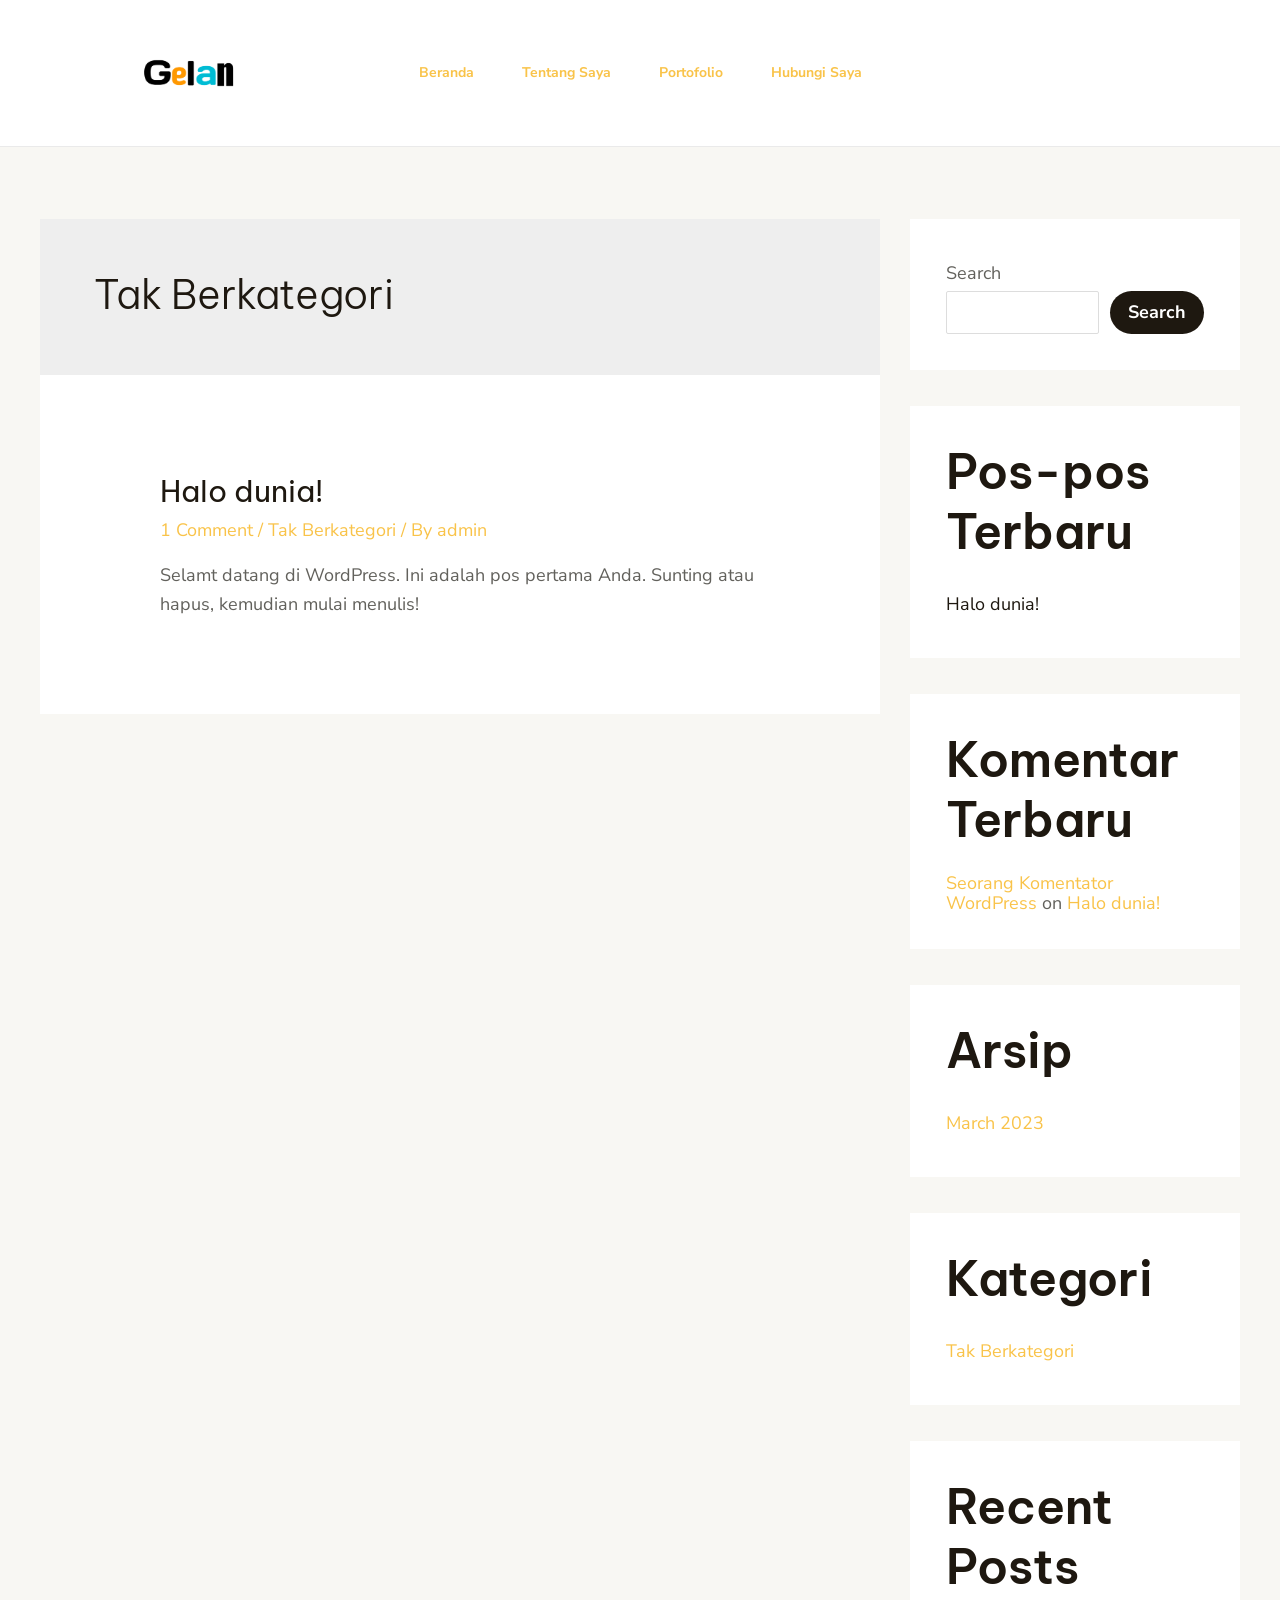
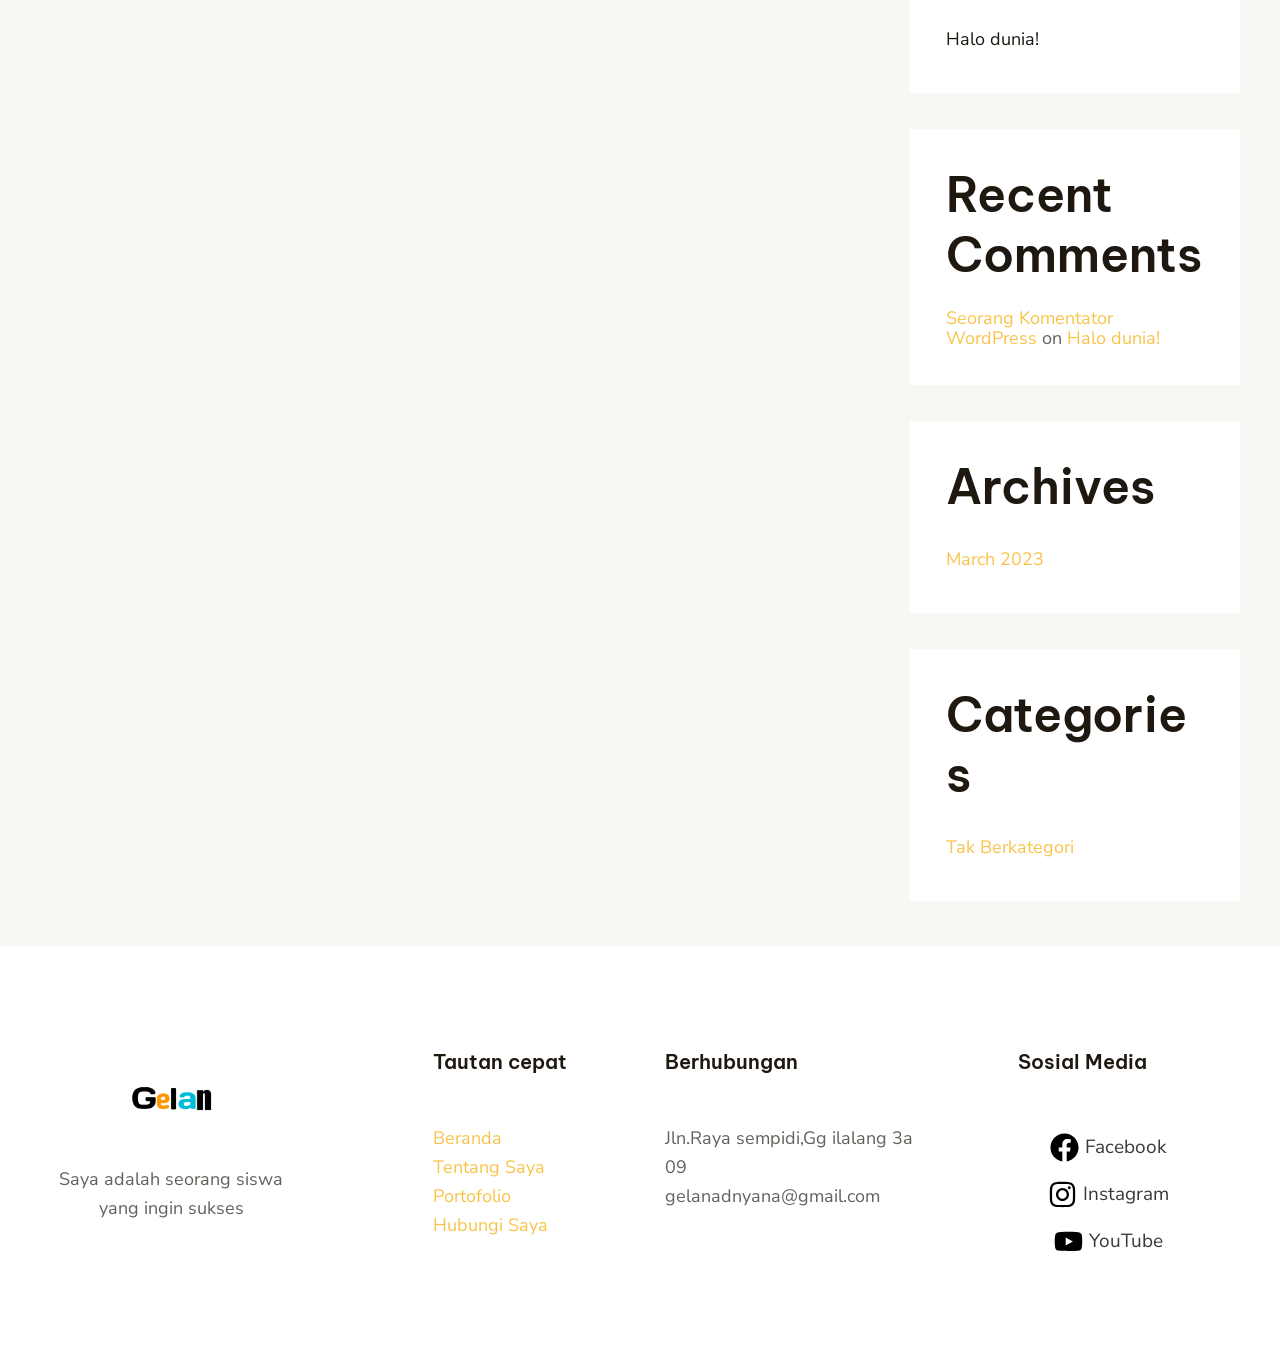
<file: category/tak-berkategori/index.html>
<!DOCTYPE html>
<html lang="en-US">
<head>
<meta charset="UTF-8">
<meta name="viewport" content="width=device-width, initial-scale=1">
<link rel="profile" href="https://gmpg.org/xfn/11">

<title>Tak Berkategori &#8211; phylen.com</title>
<meta name="robots" content="max-image-preview:large">
<link rel="dns-prefetch" href="//fonts.googleapis.com">
<link rel="alternate" type="application/rss+xml" title="phylen.com &raquo; Feed" href="https://gelanadnyana.github.io/webportofolio/feed/">
<link rel="alternate" type="application/rss+xml" title="phylen.com &raquo; Comments Feed" href="https://gelanadnyana.github.io/webportofolio/comments/feed/">
<link rel="alternate" type="application/rss+xml" title="phylen.com &raquo; Tak Berkategori Category Feed" href="https://gelanadnyana.github.io/webportofolio/category/tak-berkategori/feed/">
<script>
window._wpemojiSettings = {"baseUrl":"https:\/\/s.w.org\/images\/core\/emoji\/14.0.0\/72x72\/","ext":".png","svgUrl":"https:\/\/s.w.org\/images\/core\/emoji\/14.0.0\/svg\/","svgExt":".svg","source":{"concatemoji":"https:\/\/gelanadnyana.github.io\/webportofolio\/wp-includes\/js\/wp-emoji-release.min.js?ver=6.1.1"}};
/*! This file is auto-generated */
!function(e,a,t){var n,r,o,i=a.createElement("canvas"),p=i.getContext&&i.getContext("2d");function s(e,t){var a=String.fromCharCode,e=(p.clearRect(0,0,i.width,i.height),p.fillText(a.apply(this,e),0,0),i.toDataURL());return p.clearRect(0,0,i.width,i.height),p.fillText(a.apply(this,t),0,0),e===i.toDataURL()}function c(e){var t=a.createElement("script");t.src=e,t.defer=t.type="text/javascript",a.getElementsByTagName("head")[0].appendChild(t)}for(o=Array("flag","emoji"),t.supports={everything:!0,everythingExceptFlag:!0},r=0;r<o.length;r++)t.supports[o[r]]=function(e){if(p&&p.fillText)switch(p.textBaseline="top",p.font="600 32px Arial",e){case"flag":return s([127987,65039,8205,9895,65039],[127987,65039,8203,9895,65039])?!1:!s([55356,56826,55356,56819],[55356,56826,8203,55356,56819])&&!s([55356,57332,56128,56423,56128,56418,56128,56421,56128,56430,56128,56423,56128,56447],[55356,57332,8203,56128,56423,8203,56128,56418,8203,56128,56421,8203,56128,56430,8203,56128,56423,8203,56128,56447]);case"emoji":return!s([129777,127995,8205,129778,127999],[129777,127995,8203,129778,127999])}return!1}(o[r]),t.supports.everything=t.supports.everything&&t.supports[o[r]],"flag"!==o[r]&&(t.supports.everythingExceptFlag=t.supports.everythingExceptFlag&&t.supports[o[r]]);t.supports.everythingExceptFlag=t.supports.everythingExceptFlag&&!t.supports.flag,t.DOMReady=!1,t.readyCallback=function(){t.DOMReady=!0},t.supports.everything||(n=function(){t.readyCallback()},a.addEventListener?(a.addEventListener("DOMContentLoaded",n,!1),e.addEventListener("load",n,!1)):(e.attachEvent("onload",n),a.attachEvent("onreadystatechange",function(){"complete"===a.readyState&&t.readyCallback()})),(e=t.source||{}).concatemoji?c(e.concatemoji):e.wpemoji&&e.twemoji&&(c(e.twemoji),c(e.wpemoji)))}(window,document,window._wpemojiSettings);
</script>
<style>img.wp-smiley,
img.emoji {
	display: inline !important;
	border: none !important;
	box-shadow: none !important;
	height: 1em !important;
	width: 1em !important;
	margin: 0 0.07em !important;
	vertical-align: -0.1em !important;
	background: none !important;
	padding: 0 !important;
}</style>
	<link rel="stylesheet" id="astra-theme-css-css" href="https://gelanadnyana.github.io/webportofolio/wp-content/themes/astra/assets/css/minified/main.min.css?ver=4.0.2" media="all">
<style id="astra-theme-css-inline-css">:root{--ast-container-default-xlg-padding:6.67em;--ast-container-default-lg-padding:5.67em;--ast-container-default-slg-padding:4.34em;--ast-container-default-md-padding:3.34em;--ast-container-default-sm-padding:6.67em;--ast-container-default-xs-padding:2.4em;--ast-container-default-xxs-padding:1.4em;--ast-code-block-background:#EEEEEE;--ast-comment-inputs-background:#FAFAFA;}html{font-size:112.5%;}a,.page-title{color:var(--ast-global-color-0);}a:hover,a:focus{color:var(--ast-global-color-2);}body,button,input,select,textarea,.ast-button,.ast-custom-button{font-family:'Nunito Sans',sans-serif;font-weight:400;font-size:18px;font-size:1rem;line-height:1.6em;}blockquote{color:var(--ast-global-color-3);}p,.entry-content p{margin-bottom:1em;}h1,.entry-content h1,h2,.entry-content h2,h3,.entry-content h3,h4,.entry-content h4,h5,.entry-content h5,h6,.entry-content h6,.site-title,.site-title a{font-family:'Be Vietnam Pro',sans-serif;font-weight:600;}.site-title{font-size:35px;font-size:1.9444444444444rem;display:none;}.site-header .site-description{font-size:15px;font-size:0.83333333333333rem;display:none;}.entry-title{font-size:30px;font-size:1.6666666666667rem;}h1,.entry-content h1{font-size:64px;font-size:3.5555555555556rem;font-weight:600;font-family:'Be Vietnam Pro',sans-serif;line-height:1.1em;}h2,.entry-content h2{font-size:48px;font-size:2.6666666666667rem;font-weight:600;font-family:'Be Vietnam Pro',sans-serif;line-height:1.25em;}h3,.entry-content h3{font-size:32px;font-size:1.7777777777778rem;font-weight:600;font-family:'Be Vietnam Pro',sans-serif;line-height:1.2em;}h4,.entry-content h4{font-size:24px;font-size:1.3333333333333rem;line-height:1.2em;font-weight:600;font-family:'Be Vietnam Pro',sans-serif;}h5,.entry-content h5{font-size:20px;font-size:1.1111111111111rem;line-height:1.2em;font-weight:600;font-family:'Be Vietnam Pro',sans-serif;}h6,.entry-content h6{font-size:14px;font-size:0.77777777777778rem;line-height:1em;font-weight:600;font-family:'Be Vietnam Pro',sans-serif;text-transform:uppercase;}::selection{background-color:var(--ast-global-color-0);color:#000000;}body,h1,.entry-title a,.entry-content h1,h2,.entry-content h2,h3,.entry-content h3,h4,.entry-content h4,h5,.entry-content h5,h6,.entry-content h6{color:var(--ast-global-color-3);}.tagcloud a:hover,.tagcloud a:focus,.tagcloud a.current-item{color:#000000;border-color:var(--ast-global-color-0);background-color:var(--ast-global-color-0);}input:focus,input[type="text"]:focus,input[type="email"]:focus,input[type="url"]:focus,input[type="password"]:focus,input[type="reset"]:focus,input[type="search"]:focus,textarea:focus{border-color:var(--ast-global-color-0);}input[type="radio"]:checked,input[type=reset],input[type="checkbox"]:checked,input[type="checkbox"]:hover:checked,input[type="checkbox"]:focus:checked,input[type=range]::-webkit-slider-thumb{border-color:var(--ast-global-color-0);background-color:var(--ast-global-color-0);box-shadow:none;}.site-footer a:hover + .post-count,.site-footer a:focus + .post-count{background:var(--ast-global-color-0);border-color:var(--ast-global-color-0);}.single .nav-links .nav-previous,.single .nav-links .nav-next{color:var(--ast-global-color-0);}.entry-meta,.entry-meta *{line-height:1.45;color:var(--ast-global-color-0);}.entry-meta a:hover,.entry-meta a:hover *,.entry-meta a:focus,.entry-meta a:focus *,.page-links > .page-link,.page-links .page-link:hover,.post-navigation a:hover{color:var(--ast-global-color-2);}#cat option,.secondary .calendar_wrap thead a,.secondary .calendar_wrap thead a:visited{color:var(--ast-global-color-0);}.secondary .calendar_wrap #today,.ast-progress-val span{background:var(--ast-global-color-0);}.secondary a:hover + .post-count,.secondary a:focus + .post-count{background:var(--ast-global-color-0);border-color:var(--ast-global-color-0);}.calendar_wrap #today > a{color:#000000;}.page-links .page-link,.single .post-navigation a{color:var(--ast-global-color-0);}.ast-archive-title{color:var(--ast-global-color-2);}.wp-block-latest-posts > li > a{color:var(--ast-global-color-2);}.widget-title{font-size:25px;font-size:1.3888888888889rem;color:var(--ast-global-color-2);}#secondary,#secondary button,#secondary input,#secondary select,#secondary textarea{font-size:18px;font-size:1rem;}.ast-single-post .entry-content a,.ast-comment-content a:not(.ast-comment-edit-reply-wrap a){text-decoration:underline;}.ast-single-post .wp-block-button .wp-block-button__link,.ast-single-post .elementor-button-wrapper .elementor-button,.ast-single-post .entry-content .uagb-tab a,.ast-single-post .entry-content .uagb-ifb-cta a,.ast-single-post .entry-content .wp-block-uagb-buttons a,.ast-single-post .entry-content .uabb-module-content a,.ast-single-post .entry-content .uagb-post-grid a,.ast-single-post .entry-content .uagb-timeline a,.ast-single-post .entry-content .uagb-toc__wrap a,.ast-single-post .entry-content .uagb-taxomony-box a,.ast-single-post .entry-content .woocommerce a,.entry-content .wp-block-latest-posts > li > a,.ast-single-post .entry-content .wp-block-file__button{text-decoration:none;}.ast-logo-title-inline .site-logo-img{padding-right:1em;}.site-logo-img img{ transition:all 0.2s linear;}#secondary {margin: 4em 0 2.5em;word-break: break-word;line-height: 2;}#secondary li {margin-bottom: 0.25em;}#secondary li:last-child {margin-bottom: 0;}@media (max-width: 768px) {.js_active .ast-plain-container.ast-single-post #secondary {margin-top: 1.5em;}}.ast-separate-container.ast-two-container #secondary .widget {background-color: #fff;padding: 2em;margin-bottom: 2em;}@media (min-width: 993px) {.ast-left-sidebar #secondary {padding-right: 60px;}.ast-right-sidebar #secondary {padding-left: 60px;}}@media (max-width: 993px) {.ast-right-sidebar #secondary {padding-left: 30px;}.ast-left-sidebar #secondary {padding-right: 30px;}}@media (max-width:921px){#ast-desktop-header{display:none;}}@media (min-width:921px){#ast-mobile-header{display:none;}}.wp-block-buttons.aligncenter{justify-content:center;}.wp-block-button.is-style-outline .wp-block-button__link{border-color:var(--ast-global-color-2);}.wp-block-button.is-style-outline > .wp-block-button__link:not(.has-text-color),.wp-block-button.wp-block-button__link.is-style-outline:not(.has-text-color){color:var(--ast-global-color-2);}.wp-block-button.is-style-outline .wp-block-button__link:hover,.wp-block-button.is-style-outline .wp-block-button__link:focus{color:var(--ast-global-color-5) !important;background-color:var(--ast-global-color-0);border-color:var(--ast-global-color-0);}.post-page-numbers.current .page-link,.ast-pagination .page-numbers.current{color:#000000;border-color:var(--ast-global-color-0);background-color:var(--ast-global-color-0);border-radius:2px;}h1.widget-title{font-weight:600;}h2.widget-title{font-weight:600;}h3.widget-title{font-weight:600;}@media (max-width:921px){.ast-separate-container #primary,.ast-separate-container #secondary{padding:1.5em 0;}#primary,#secondary{padding:1.5em 0;margin:0;}.ast-left-sidebar #content > .ast-container{display:flex;flex-direction:column-reverse;width:100%;}.ast-separate-container .ast-article-post,.ast-separate-container .ast-article-single{padding:1.5em 2.14em;}.ast-author-box img.avatar{margin:20px 0 0 0;}}@media (max-width:921px){#secondary.secondary{padding-top:0;}.ast-separate-container.ast-right-sidebar #secondary{padding-left:1em;padding-right:1em;}.ast-separate-container.ast-two-container #secondary{padding-left:0;padding-right:0;}.ast-page-builder-template .entry-header #secondary,.ast-page-builder-template #secondary{margin-top:1.5em;}}@media (max-width:921px){.ast-right-sidebar #primary{padding-right:0;}.ast-page-builder-template.ast-left-sidebar #secondary,.ast-page-builder-template.ast-right-sidebar #secondary{padding-right:20px;padding-left:20px;}.ast-right-sidebar #secondary,.ast-left-sidebar #primary{padding-left:0;}.ast-left-sidebar #secondary{padding-right:0;}}@media (min-width:922px){.ast-separate-container.ast-right-sidebar #primary,.ast-separate-container.ast-left-sidebar #primary{border:0;}.search-no-results.ast-separate-container #primary{margin-bottom:4em;}}@media (min-width:922px){.ast-right-sidebar #primary{border-right:1px solid var(--ast-border-color);}.ast-left-sidebar #primary{border-left:1px solid var(--ast-border-color);}.ast-right-sidebar #secondary{border-left:1px solid var(--ast-border-color);margin-left:-1px;}.ast-left-sidebar #secondary{border-right:1px solid var(--ast-border-color);margin-right:-1px;}.ast-separate-container.ast-two-container.ast-right-sidebar #secondary{padding-left:30px;padding-right:0;}.ast-separate-container.ast-two-container.ast-left-sidebar #secondary{padding-right:30px;padding-left:0;}.ast-separate-container.ast-right-sidebar #secondary,.ast-separate-container.ast-left-sidebar #secondary{border:0;margin-left:auto;margin-right:auto;}.ast-separate-container.ast-two-container #secondary .widget:last-child{margin-bottom:0;}}.elementor-button-wrapper .elementor-button{border-style:solid;text-decoration:none;border-top-width:0;border-right-width:0;border-left-width:0;border-bottom-width:0;}body .elementor-button.elementor-size-sm,body .elementor-button.elementor-size-xs,body .elementor-button.elementor-size-md,body .elementor-button.elementor-size-lg,body .elementor-button.elementor-size-xl,body .elementor-button{border-radius:30px;padding-top:20px;padding-right:40px;padding-bottom:20px;padding-left:40px;}@media (max-width:921px){.elementor-button-wrapper .elementor-button.elementor-size-sm,.elementor-button-wrapper .elementor-button.elementor-size-xs,.elementor-button-wrapper .elementor-button.elementor-size-md,.elementor-button-wrapper .elementor-button.elementor-size-lg,.elementor-button-wrapper .elementor-button.elementor-size-xl,.elementor-button-wrapper .elementor-button{padding-top:14px;padding-right:28px;padding-bottom:14px;padding-left:28px;}}@media (max-width:544px){.elementor-button-wrapper .elementor-button.elementor-size-sm,.elementor-button-wrapper .elementor-button.elementor-size-xs,.elementor-button-wrapper .elementor-button.elementor-size-md,.elementor-button-wrapper .elementor-button.elementor-size-lg,.elementor-button-wrapper .elementor-button.elementor-size-xl,.elementor-button-wrapper .elementor-button{padding-top:12px;padding-right:24px;padding-bottom:12px;padding-left:24px;}}.elementor-button-wrapper .elementor-button{border-color:var(--ast-global-color-2);background-color:var(--ast-global-color-2);}.elementor-button-wrapper .elementor-button:hover,.elementor-button-wrapper .elementor-button:focus{color:var(--ast-global-color-5);background-color:var(--ast-global-color-0);border-color:var(--ast-global-color-0);}.wp-block-button .wp-block-button__link ,.elementor-button-wrapper .elementor-button,.elementor-button-wrapper .elementor-button:visited{color:var(--ast-global-color-5);}.elementor-button-wrapper .elementor-button{font-family:'Nunito Sans',sans-serif;font-weight:700;font-size:18px;font-size:1rem;line-height:1em;}body .elementor-button.elementor-size-sm,body .elementor-button.elementor-size-xs,body .elementor-button.elementor-size-md,body .elementor-button.elementor-size-lg,body .elementor-button.elementor-size-xl,body .elementor-button{font-size:18px;font-size:1rem;}.wp-block-button .wp-block-button__link:hover,.wp-block-button .wp-block-button__link:focus{color:var(--ast-global-color-5);background-color:var(--ast-global-color-0);border-color:var(--ast-global-color-0);}.elementor-widget-heading h1.elementor-heading-title{line-height:1.1em;}.elementor-widget-heading h2.elementor-heading-title{line-height:1.25em;}.elementor-widget-heading h3.elementor-heading-title{line-height:1.2em;}.elementor-widget-heading h4.elementor-heading-title{line-height:1.2em;}.elementor-widget-heading h5.elementor-heading-title{line-height:1.2em;}.elementor-widget-heading h6.elementor-heading-title{line-height:1em;}.wp-block-button .wp-block-button__link,.wp-block-search .wp-block-search__button,body .wp-block-file .wp-block-file__button{border-color:var(--ast-global-color-2);background-color:var(--ast-global-color-2);color:var(--ast-global-color-5);font-family:'Nunito Sans',sans-serif;font-weight:700;line-height:1em;font-size:18px;font-size:1rem;border-radius:30px;padding-top:20px;padding-right:40px;padding-bottom:20px;padding-left:40px;}@media (max-width:921px){.wp-block-button .wp-block-button__link,.wp-block-search .wp-block-search__button,body .wp-block-file .wp-block-file__button{font-size:16px;font-size:0.88888888888889rem;padding-top:14px;padding-right:28px;padding-bottom:14px;padding-left:28px;}}@media (max-width:544px){.wp-block-button .wp-block-button__link,.wp-block-search .wp-block-search__button,body .wp-block-file .wp-block-file__button{font-size:14px;font-size:0.77777777777778rem;padding-top:12px;padding-right:24px;padding-bottom:12px;padding-left:24px;}}.menu-toggle,button,.ast-button,.ast-custom-button,.button,input#submit,input[type="button"],input[type="submit"],input[type="reset"],form[CLASS*="wp-block-search__"].wp-block-search .wp-block-search__inside-wrapper .wp-block-search__button,body .wp-block-file .wp-block-file__button{border-style:solid;border-top-width:0;border-right-width:0;border-left-width:0;border-bottom-width:0;color:var(--ast-global-color-5);border-color:var(--ast-global-color-2);background-color:var(--ast-global-color-2);border-radius:30px;padding-top:20px;padding-right:40px;padding-bottom:20px;padding-left:40px;font-family:'Nunito Sans',sans-serif;font-weight:700;font-size:18px;font-size:1rem;line-height:1em;}button:focus,.menu-toggle:hover,button:hover,.ast-button:hover,.ast-custom-button:hover .button:hover,.ast-custom-button:hover ,input[type=reset]:hover,input[type=reset]:focus,input#submit:hover,input#submit:focus,input[type="button"]:hover,input[type="button"]:focus,input[type="submit"]:hover,input[type="submit"]:focus,form[CLASS*="wp-block-search__"].wp-block-search .wp-block-search__inside-wrapper .wp-block-search__button:hover,form[CLASS*="wp-block-search__"].wp-block-search .wp-block-search__inside-wrapper .wp-block-search__button:focus,body .wp-block-file .wp-block-file__button:hover,body .wp-block-file .wp-block-file__button:focus{color:var(--ast-global-color-5);background-color:var(--ast-global-color-0);border-color:var(--ast-global-color-0);}@media (min-width:544px){.ast-container{max-width:100%;}}@media (max-width:544px){.ast-separate-container .ast-article-post,.ast-separate-container .ast-article-single,.ast-separate-container .comments-title,.ast-separate-container .ast-archive-description{padding:1.5em 1em;}.ast-separate-container #content .ast-container{padding-left:0.54em;padding-right:0.54em;}.ast-separate-container .ast-comment-list li.depth-1{padding:1.5em 1em;margin-bottom:1.5em;}.ast-separate-container .ast-comment-list .bypostauthor{padding:.5em;}.ast-search-menu-icon.ast-dropdown-active .search-field{width:170px;}.menu-toggle,button,.ast-button,.button,input#submit,input[type="button"],input[type="submit"],input[type="reset"]{padding-top:12px;padding-right:24px;padding-bottom:12px;padding-left:24px;font-size:14px;font-size:0.77777777777778rem;}.ast-separate-container #secondary{padding-top:0;}.ast-separate-container.ast-two-container #secondary .widget{margin-bottom:1.5em;padding-left:1em;padding-right:1em;}}@media (max-width:921px){.menu-toggle,button,.ast-button,.button,input#submit,input[type="button"],input[type="submit"],input[type="reset"]{padding-top:14px;padding-right:28px;padding-bottom:14px;padding-left:28px;font-size:16px;font-size:0.88888888888889rem;}.ast-mobile-header-stack .main-header-bar .ast-search-menu-icon{display:inline-block;}.ast-header-break-point.ast-header-custom-item-outside .ast-mobile-header-stack .main-header-bar .ast-search-icon{margin:0;}.ast-comment-avatar-wrap img{max-width:2.5em;}.ast-separate-container .ast-comment-list li.depth-1{padding:1.5em 2.14em;}.ast-separate-container .comment-respond{padding:2em 2.14em;}.ast-comment-meta{padding:0 1.8888em 1.3333em;}}body,.ast-separate-container{background-color:var(--ast-global-color-4);;background-image:none;;}@media (max-width:921px){.widget-title{font-size:22px;font-size:1.375rem;}body,button,input,select,textarea,.ast-button,.ast-custom-button{font-size:16px;font-size:0.88888888888889rem;}#secondary,#secondary button,#secondary input,#secondary select,#secondary textarea{font-size:16px;font-size:0.88888888888889rem;}.site-title{display:none;}.site-header .site-description{display:none;}.entry-title{font-size:30px;}h1,.entry-content h1{font-size:40px;}h2,.entry-content h2{font-size:32px;}h3,.entry-content h3{font-size:28px;}h4,.entry-content h4{font-size:22px;font-size:1.2222222222222rem;}h5,.entry-content h5{font-size:18px;font-size:1rem;}h6,.entry-content h6{font-size:13px;font-size:0.72222222222222rem;}}@media (max-width:544px){.widget-title{font-size:20px;font-size:1.4285714285714rem;}body,button,input,select,textarea,.ast-button,.ast-custom-button{font-size:14px;font-size:0.77777777777778rem;}#secondary,#secondary button,#secondary input,#secondary select,#secondary textarea{font-size:14px;font-size:0.77777777777778rem;}.site-title{display:none;}.site-header .site-description{display:none;}.entry-title{font-size:30px;}h1,.entry-content h1{font-size:32px;}h2,.entry-content h2{font-size:28px;}h3,.entry-content h3{font-size:24px;}h4,.entry-content h4{font-size:20px;font-size:1.1111111111111rem;}h5,.entry-content h5{font-size:16px;font-size:0.88888888888889rem;}h6,.entry-content h6{font-size:12px;font-size:0.66666666666667rem;}}@media (max-width:544px){html{font-size:112.5%;}}@media (min-width:922px){.ast-container{max-width:1240px;}}@media (min-width:922px){.site-content .ast-container{display:flex;}}@media (max-width:921px){.site-content .ast-container{flex-direction:column;}}@media (min-width:922px){.main-header-menu .sub-menu .menu-item.ast-left-align-sub-menu:hover > .sub-menu,.main-header-menu .sub-menu .menu-item.ast-left-align-sub-menu.focus > .sub-menu{margin-left:-0px;}}.footer-widget-area[data-section^="section-fb-html-"] .ast-builder-html-element{text-align:center;}blockquote,cite {font-style: initial;}.wp-block-file {display: flex;align-items: center;flex-wrap: wrap;justify-content: space-between;}.wp-block-pullquote {border: none;}.wp-block-pullquote blockquote::before {content: "\201D";font-family: "Helvetica",sans-serif;display: flex;transform: rotate( 180deg );font-size: 6rem;font-style: normal;line-height: 1;font-weight: bold;align-items: center;justify-content: center;}.has-text-align-right > blockquote::before {justify-content: flex-start;}.has-text-align-left > blockquote::before {justify-content: flex-end;}figure.wp-block-pullquote.is-style-solid-color blockquote {max-width: 100%;text-align: inherit;}html body {--wp--custom--ast-default-block-top-padding: 3em;--wp--custom--ast-default-block-right-padding: 3em;--wp--custom--ast-default-block-bottom-padding: 3em;--wp--custom--ast-default-block-left-padding: 3em;--wp--custom--ast-container-width: 1200px;--wp--custom--ast-content-width-size: 1200px;--wp--custom--ast-wide-width-size: calc(1200px + var(--wp--custom--ast-default-block-left-padding) + var(--wp--custom--ast-default-block-right-padding));}.ast-narrow-container {--wp--custom--ast-content-width-size: 750px;--wp--custom--ast-wide-width-size: 750px;}@media(max-width: 921px) {html body {--wp--custom--ast-default-block-top-padding: 3em;--wp--custom--ast-default-block-right-padding: 2em;--wp--custom--ast-default-block-bottom-padding: 3em;--wp--custom--ast-default-block-left-padding: 2em;}}@media(max-width: 544px) {html body {--wp--custom--ast-default-block-top-padding: 3em;--wp--custom--ast-default-block-right-padding: 1.5em;--wp--custom--ast-default-block-bottom-padding: 3em;--wp--custom--ast-default-block-left-padding: 1.5em;}}.entry-content > .wp-block-group,.entry-content > .wp-block-cover,.entry-content > .wp-block-columns {padding-top: var(--wp--custom--ast-default-block-top-padding);padding-right: var(--wp--custom--ast-default-block-right-padding);padding-bottom: var(--wp--custom--ast-default-block-bottom-padding);padding-left: var(--wp--custom--ast-default-block-left-padding);}.ast-plain-container.ast-no-sidebar .entry-content > .alignfull,.ast-page-builder-template .ast-no-sidebar .entry-content > .alignfull {margin-left: calc( -50vw + 50%);margin-right: calc( -50vw + 50%);max-width: 100vw;width: 100vw;}.ast-plain-container.ast-no-sidebar .entry-content .alignfull .alignfull,.ast-page-builder-template.ast-no-sidebar .entry-content .alignfull .alignfull,.ast-plain-container.ast-no-sidebar .entry-content .alignfull .alignwide,.ast-page-builder-template.ast-no-sidebar .entry-content .alignfull .alignwide,.ast-plain-container.ast-no-sidebar .entry-content .alignwide .alignfull,.ast-page-builder-template.ast-no-sidebar .entry-content .alignwide .alignfull,.ast-plain-container.ast-no-sidebar .entry-content .alignwide .alignwide,.ast-page-builder-template.ast-no-sidebar .entry-content .alignwide .alignwide,.ast-plain-container.ast-no-sidebar .entry-content .wp-block-column .alignfull,.ast-page-builder-template.ast-no-sidebar .entry-content .wp-block-column .alignfull,.ast-plain-container.ast-no-sidebar .entry-content .wp-block-column .alignwide,.ast-page-builder-template.ast-no-sidebar .entry-content .wp-block-column .alignwide {margin-left: auto;margin-right: auto;width: 100%;}[ast-blocks-layout] .wp-block-separator:not(.is-style-dots) {height: 0;}[ast-blocks-layout] .wp-block-separator {margin: 20px auto;}[ast-blocks-layout] .wp-block-separator:not(.is-style-wide):not(.is-style-dots) {max-width: 100px;}[ast-blocks-layout] .wp-block-separator.has-background {padding: 0;}.entry-content[ast-blocks-layout] > * {max-width: var(--wp--custom--ast-content-width-size);margin-left: auto;margin-right: auto;}.entry-content[ast-blocks-layout] > .alignwide {max-width: var(--wp--custom--ast-wide-width-size);}.entry-content[ast-blocks-layout] .alignfull {max-width: none;}.entry-content .wp-block-columns {margin-bottom: 0;}blockquote {margin: 1.5em;border: none;}.wp-block-quote:not(.has-text-align-right):not(.has-text-align-center) {border-left: 5px solid rgba(0,0,0,0.05);}.has-text-align-right > blockquote,blockquote.has-text-align-right {border-right: 5px solid rgba(0,0,0,0.05);}.has-text-align-left > blockquote,blockquote.has-text-align-left {border-left: 5px solid rgba(0,0,0,0.05);}.wp-block-site-tagline,.wp-block-latest-posts .read-more {margin-top: 15px;}.wp-block-loginout p label {display: block;}.wp-block-loginout p:not(.login-remember):not(.login-submit) input {width: 100%;}.wp-block-loginout input:focus {border-color: transparent;}.wp-block-loginout input:focus {outline: thin dotted;}.entry-content .wp-block-media-text .wp-block-media-text__content {padding: 0 0 0 8%;}.entry-content .wp-block-media-text.has-media-on-the-right .wp-block-media-text__content {padding: 0 8% 0 0;}.entry-content .wp-block-media-text.has-background .wp-block-media-text__content {padding: 8%;}.entry-content .wp-block-cover:not([class*="background-color"]) .wp-block-cover__inner-container,.entry-content .wp-block-cover:not([class*="background-color"]) .wp-block-cover-image-text,.entry-content .wp-block-cover:not([class*="background-color"]) .wp-block-cover-text,.entry-content .wp-block-cover-image:not([class*="background-color"]) .wp-block-cover__inner-container,.entry-content .wp-block-cover-image:not([class*="background-color"]) .wp-block-cover-image-text,.entry-content .wp-block-cover-image:not([class*="background-color"]) .wp-block-cover-text {color: var(--ast-global-color-5);}.wp-block-loginout .login-remember input {width: 1.1rem;height: 1.1rem;margin: 0 5px 4px 0;vertical-align: middle;}.wp-block-latest-posts > li > *:first-child,.wp-block-latest-posts:not(.is-grid) > li:first-child {margin-top: 0;}.wp-block-search__inside-wrapper .wp-block-search__input {padding: 0 10px;color: var(--ast-global-color-3);background: var(--ast-global-color-5);border-color: var(--ast-border-color);}.wp-block-latest-posts .read-more {margin-bottom: 1.5em;}.wp-block-search__no-button .wp-block-search__inside-wrapper .wp-block-search__input {padding-top: 5px;padding-bottom: 5px;}.wp-block-latest-posts .wp-block-latest-posts__post-date,.wp-block-latest-posts .wp-block-latest-posts__post-author {font-size: 1rem;}.wp-block-latest-posts > li > *,.wp-block-latest-posts:not(.is-grid) > li {margin-top: 12px;margin-bottom: 12px;}.ast-page-builder-template .entry-content[ast-blocks-layout] > *,.ast-page-builder-template .entry-content[ast-blocks-layout] > .alignfull > * {max-width: none;}.ast-page-builder-template .entry-content[ast-blocks-layout] > .alignwide > * {max-width: var(--wp--custom--ast-wide-width-size);}.ast-page-builder-template .entry-content[ast-blocks-layout] > .inherit-container-width > *,.ast-page-builder-template .entry-content[ast-blocks-layout] > * > *,.entry-content[ast-blocks-layout] > .wp-block-cover .wp-block-cover__inner-container {max-width: var(--wp--custom--ast-content-width-size);margin-left: auto;margin-right: auto;}.entry-content[ast-blocks-layout] .wp-block-cover:not(.alignleft):not(.alignright) {width: auto;}@media(max-width: 1200px) {.ast-separate-container .entry-content > .alignfull,.ast-separate-container .entry-content[ast-blocks-layout] > .alignwide,.ast-plain-container .entry-content[ast-blocks-layout] > .alignwide,.ast-plain-container .entry-content .alignfull {margin-left: calc(-1 * min(var(--ast-container-default-xlg-padding),20px)) ;margin-right: calc(-1 * min(var(--ast-container-default-xlg-padding),20px));}}@media(min-width: 1201px) {.ast-separate-container .entry-content > .alignfull {margin-left: calc(-1 * var(--ast-container-default-xlg-padding) );margin-right: calc(-1 * var(--ast-container-default-xlg-padding) );}.ast-separate-container .entry-content[ast-blocks-layout] > .alignwide,.ast-plain-container .entry-content[ast-blocks-layout] > .alignwide {margin-left: calc(-1 * var(--wp--custom--ast-default-block-left-padding) );margin-right: calc(-1 * var(--wp--custom--ast-default-block-right-padding) );}}@media(min-width: 921px) {.ast-separate-container .entry-content .wp-block-group.alignwide:not(.inherit-container-width) > :where(:not(.alignleft):not(.alignright)),.ast-plain-container .entry-content .wp-block-group.alignwide:not(.inherit-container-width) > :where(:not(.alignleft):not(.alignright)) {max-width: calc( var(--wp--custom--ast-content-width-size) + 80px );}.ast-plain-container.ast-right-sidebar .entry-content[ast-blocks-layout] .alignfull,.ast-plain-container.ast-left-sidebar .entry-content[ast-blocks-layout] .alignfull {margin-left: -60px;margin-right: -60px;}}@media(min-width: 544px) {.entry-content > .alignleft {margin-right: 20px;}.entry-content > .alignright {margin-left: 20px;}}@media (max-width:544px){.wp-block-columns .wp-block-column:not(:last-child){margin-bottom:20px;}.wp-block-latest-posts{margin:0;}}@media( max-width: 600px ) {.entry-content .wp-block-media-text .wp-block-media-text__content,.entry-content .wp-block-media-text.has-media-on-the-right .wp-block-media-text__content {padding: 8% 0 0;}.entry-content .wp-block-media-text.has-background .wp-block-media-text__content {padding: 8%;}}.ast-separate-container .entry-content .wp-block-uagb-container {padding-left: 0;}.ast-page-builder-template .entry-header {padding-left: 0;}@media(min-width: 1201px) {.ast-separate-container .entry-content > .uagb-is-root-container {margin-left: 0;margin-right: 0;}}.ast-narrow-container .site-content .wp-block-uagb-image--align-full .wp-block-uagb-image__figure {max-width: 100%;margin-left: auto;margin-right: auto;}:root .has-ast-global-color-0-color{color:var(--ast-global-color-0);}:root .has-ast-global-color-0-background-color{background-color:var(--ast-global-color-0);}:root .wp-block-button .has-ast-global-color-0-color{color:var(--ast-global-color-0);}:root .wp-block-button .has-ast-global-color-0-background-color{background-color:var(--ast-global-color-0);}:root .has-ast-global-color-1-color{color:var(--ast-global-color-1);}:root .has-ast-global-color-1-background-color{background-color:var(--ast-global-color-1);}:root .wp-block-button .has-ast-global-color-1-color{color:var(--ast-global-color-1);}:root .wp-block-button .has-ast-global-color-1-background-color{background-color:var(--ast-global-color-1);}:root .has-ast-global-color-2-color{color:var(--ast-global-color-2);}:root .has-ast-global-color-2-background-color{background-color:var(--ast-global-color-2);}:root .wp-block-button .has-ast-global-color-2-color{color:var(--ast-global-color-2);}:root .wp-block-button .has-ast-global-color-2-background-color{background-color:var(--ast-global-color-2);}:root .has-ast-global-color-3-color{color:var(--ast-global-color-3);}:root .has-ast-global-color-3-background-color{background-color:var(--ast-global-color-3);}:root .wp-block-button .has-ast-global-color-3-color{color:var(--ast-global-color-3);}:root .wp-block-button .has-ast-global-color-3-background-color{background-color:var(--ast-global-color-3);}:root .has-ast-global-color-4-color{color:var(--ast-global-color-4);}:root .has-ast-global-color-4-background-color{background-color:var(--ast-global-color-4);}:root .wp-block-button .has-ast-global-color-4-color{color:var(--ast-global-color-4);}:root .wp-block-button .has-ast-global-color-4-background-color{background-color:var(--ast-global-color-4);}:root .has-ast-global-color-5-color{color:var(--ast-global-color-5);}:root .has-ast-global-color-5-background-color{background-color:var(--ast-global-color-5);}:root .wp-block-button .has-ast-global-color-5-color{color:var(--ast-global-color-5);}:root .wp-block-button .has-ast-global-color-5-background-color{background-color:var(--ast-global-color-5);}:root .has-ast-global-color-6-color{color:var(--ast-global-color-6);}:root .has-ast-global-color-6-background-color{background-color:var(--ast-global-color-6);}:root .wp-block-button .has-ast-global-color-6-color{color:var(--ast-global-color-6);}:root .wp-block-button .has-ast-global-color-6-background-color{background-color:var(--ast-global-color-6);}:root .has-ast-global-color-7-color{color:var(--ast-global-color-7);}:root .has-ast-global-color-7-background-color{background-color:var(--ast-global-color-7);}:root .wp-block-button .has-ast-global-color-7-color{color:var(--ast-global-color-7);}:root .wp-block-button .has-ast-global-color-7-background-color{background-color:var(--ast-global-color-7);}:root .has-ast-global-color-8-color{color:var(--ast-global-color-8);}:root .has-ast-global-color-8-background-color{background-color:var(--ast-global-color-8);}:root .wp-block-button .has-ast-global-color-8-color{color:var(--ast-global-color-8);}:root .wp-block-button .has-ast-global-color-8-background-color{background-color:var(--ast-global-color-8);}:root{--ast-global-color-0:#F9C349;--ast-global-color-1:#FFB100;--ast-global-color-2:#1E1810;--ast-global-color-3:#62615C;--ast-global-color-4:#F8F7F3;--ast-global-color-5:#FFFFFF;--ast-global-color-6:#000000;--ast-global-color-7:#4B4F58;--ast-global-color-8:#F6F7F8;}:root {--ast-border-color : #dddddd;}.ast-archive-entry-banner {-js-display: flex;display: flex;flex-direction: column;justify-content: center;text-align: center;position: relative;background: #eeeeee;}.ast-archive-entry-banner[data-banner-width-type="custom"] {margin: 0 auto;width: 100%;}.ast-archive-entry-banner[data-banner-layout="layout-1"] {background: inherit;padding: 20px 0;text-align: left;}body.archive .ast-archive-description{max-width:1200px;width:100%;text-align:left;padding-top:3em;padding-right:3em;padding-bottom:3em;padding-left:3em;}body.archive .ast-archive-description .ast-archive-title,body.archive .ast-archive-description .ast-archive-title *{font-size:40px;font-size:2.2222222222222rem;}body.archive .ast-archive-description > *:not(:last-child){margin-bottom:10px;}@media (max-width:921px){body.archive .ast-archive-description{text-align:left;}}@media (max-width:544px){body.archive .ast-archive-description{text-align:left;}}.ast-breadcrumbs .trail-browse,.ast-breadcrumbs .trail-items,.ast-breadcrumbs .trail-items li{display:inline-block;margin:0;padding:0;border:none;background:inherit;text-indent:0;}.ast-breadcrumbs .trail-browse{font-size:inherit;font-style:inherit;font-weight:inherit;color:inherit;}.ast-breadcrumbs .trail-items{list-style:none;}.trail-items li::after{padding:0 0.3em;content:"\00bb";}.trail-items li:last-of-type::after{display:none;}h1,.entry-content h1,h2,.entry-content h2,h3,.entry-content h3,h4,.entry-content h4,h5,.entry-content h5,h6,.entry-content h6{color:var(--ast-global-color-2);}.entry-title a{color:var(--ast-global-color-2);}@media (max-width:921px){.ast-builder-grid-row-container.ast-builder-grid-row-tablet-3-firstrow .ast-builder-grid-row > *:first-child,.ast-builder-grid-row-container.ast-builder-grid-row-tablet-3-lastrow .ast-builder-grid-row > *:last-child{grid-column:1 / -1;}}@media (max-width:544px){.ast-builder-grid-row-container.ast-builder-grid-row-mobile-3-firstrow .ast-builder-grid-row > *:first-child,.ast-builder-grid-row-container.ast-builder-grid-row-mobile-3-lastrow .ast-builder-grid-row > *:last-child{grid-column:1 / -1;}}.ast-builder-layout-element[data-section="title_tagline"]{display:flex;}@media (max-width:921px){.ast-header-break-point .ast-builder-layout-element[data-section="title_tagline"]{display:flex;}}@media (max-width:544px){.ast-header-break-point .ast-builder-layout-element[data-section="title_tagline"]{display:flex;}}.ast-builder-menu-1{font-family:inherit;font-weight:700;}.ast-builder-menu-1 .menu-item > .menu-link{font-size:14px;font-size:0.77777777777778rem;padding-left:24px;padding-right:24px;}.ast-builder-menu-1 .sub-menu,.ast-builder-menu-1 .inline-on-mobile .sub-menu{border-top-width:2px;border-bottom-width:0px;border-right-width:0px;border-left-width:0px;border-color:var(--ast-global-color-0);border-style:solid;border-radius:0px;}.ast-builder-menu-1 .main-header-menu > .menu-item > .sub-menu,.ast-builder-menu-1 .main-header-menu > .menu-item > .astra-full-megamenu-wrapper{margin-top:0px;}.ast-desktop .ast-builder-menu-1 .main-header-menu > .menu-item > .sub-menu:before,.ast-desktop .ast-builder-menu-1 .main-header-menu > .menu-item > .astra-full-megamenu-wrapper:before{height:calc( 0px + 5px );}.ast-builder-menu-1 .menu-item.menu-item-has-children > .ast-menu-toggle{right:calc( 24px - 0.907em );}.ast-desktop .ast-builder-menu-1 .menu-item .sub-menu .menu-link{border-style:none;}@media (max-width:921px){.ast-header-break-point .ast-builder-menu-1 .menu-item.menu-item-has-children > .ast-menu-toggle{top:0;}.ast-builder-menu-1 .menu-item-has-children > .menu-link:after{content:unset;}.ast-builder-menu-1 .main-header-menu > .menu-item > .sub-menu,.ast-builder-menu-1 .main-header-menu > .menu-item > .astra-full-megamenu-wrapper{margin-top:0;}}@media (max-width:544px){.ast-header-break-point .ast-builder-menu-1 .menu-item.menu-item-has-children > .ast-menu-toggle{top:0;}.ast-builder-menu-1 .main-header-menu > .menu-item > .sub-menu,.ast-builder-menu-1 .main-header-menu > .menu-item > .astra-full-megamenu-wrapper{margin-top:0;}}.ast-builder-menu-1{display:flex;}@media (max-width:921px){.ast-header-break-point .ast-builder-menu-1{display:flex;}}@media (max-width:544px){.ast-header-break-point .ast-builder-menu-1{display:flex;}}.ast-builder-html-element img.alignnone{display:inline-block;}.ast-builder-html-element p:first-child{margin-top:0;}.ast-builder-html-element p:last-child{margin-bottom:0;}.ast-header-break-point .main-header-bar .ast-builder-html-element{line-height:1.85714285714286;}.footer-widget-area[data-section="section-fb-html-1"]{margin-bottom:24px;}.footer-widget-area[data-section="section-fb-html-1"]{display:block;}@media (max-width:921px){.ast-header-break-point .footer-widget-area[data-section="section-fb-html-1"]{display:block;}}@media (max-width:544px){.ast-header-break-point .footer-widget-area[data-section="section-fb-html-1"]{display:block;}}.footer-widget-area[data-section="section-fb-html-1"] .ast-builder-html-element{text-align:center;}@media (max-width:921px){.footer-widget-area[data-section="section-fb-html-1"] .ast-builder-html-element{text-align:left;}}@media (max-width:544px){.footer-widget-area[data-section="section-fb-html-1"] .ast-builder-html-element{text-align:center;}}.ast-builder-social-element:hover {color: #0274be;}.ast-social-stack-desktop .ast-builder-social-element,.ast-social-stack-tablet .ast-builder-social-element,.ast-social-stack-mobile .ast-builder-social-element {margin-top: 6px;margin-bottom: 6px;}.ast-social-color-type-official .ast-builder-social-element,.ast-social-color-type-official .social-item-label {color: var(--color);background-color: var(--background-color);}.header-social-inner-wrap.ast-social-color-type-official .ast-builder-social-element svg,.footer-social-inner-wrap.ast-social-color-type-official .ast-builder-social-element svg {fill: currentColor;}.social-show-label-true .ast-builder-social-element {width: auto;padding: 0 0.4em;}[data-section^="section-fb-social-icons-"] .footer-social-inner-wrap {text-align: center;}.ast-footer-social-wrap {width: 100%;}.ast-footer-social-wrap .ast-builder-social-element:first-child {margin-left: 0;}.ast-footer-social-wrap .ast-builder-social-element:last-child {margin-right: 0;}.ast-header-social-wrap .ast-builder-social-element:first-child {margin-left: 0;}.ast-header-social-wrap .ast-builder-social-element:last-child {margin-right: 0;}.ast-builder-social-element {line-height: 1;color: #3a3a3a;background: transparent;vertical-align: middle;transition: all 0.01s;margin-left: 6px;margin-right: 6px;justify-content: center;align-items: center;}.ast-builder-social-element {line-height: 1;color: #3a3a3a;background: transparent;vertical-align: middle;transition: all 0.01s;margin-left: 6px;margin-right: 6px;justify-content: center;align-items: center;}.ast-builder-social-element .social-item-label {padding-left: 6px;}.ast-footer-social-1-wrap .ast-builder-social-element{margin-left:0px;margin-right:0px;padding:9px;border-radius:9px;}.ast-footer-social-1-wrap .ast-builder-social-element svg{width:29px;height:29px;}.ast-footer-social-1-wrap .ast-social-icon-image-wrap{margin:9px;}[data-section="section-fb-social-icons-1"] .footer-social-inner-wrap{text-align:center;}@media (max-width:921px){[data-section="section-fb-social-icons-1"] .footer-social-inner-wrap{text-align:left;}}@media (max-width:544px){[data-section="section-fb-social-icons-1"] .footer-social-inner-wrap{text-align:center;}}.ast-footer-social-1-wrap{font-size:19px;font-size:1.0555555555556rem;}.ast-builder-layout-element[data-section="section-fb-social-icons-1"]{display:flex;}@media (max-width:921px){.ast-header-break-point .ast-builder-layout-element[data-section="section-fb-social-icons-1"]{display:flex;}}@media (max-width:544px){.ast-header-break-point .ast-builder-layout-element[data-section="section-fb-social-icons-1"]{display:flex;}}.site-footer{background-color:var(--ast-global-color-5);;background-image:none;;}.site-primary-footer-wrap{padding-top:45px;padding-bottom:45px;}.site-primary-footer-wrap[data-section="section-primary-footer-builder"]{background-color:;;background-image:none;;}.site-primary-footer-wrap[data-section="section-primary-footer-builder"] .ast-builder-grid-row{max-width:1200px;margin-left:auto;margin-right:auto;}.site-primary-footer-wrap[data-section="section-primary-footer-builder"] .ast-builder-grid-row,.site-primary-footer-wrap[data-section="section-primary-footer-builder"] .site-footer-section{align-items:flex-start;}.site-primary-footer-wrap[data-section="section-primary-footer-builder"].ast-footer-row-inline .site-footer-section{display:flex;margin-bottom:0;}.ast-builder-grid-row-4-equal .ast-builder-grid-row{grid-template-columns:repeat( 4,1fr );}@media (max-width:921px){.site-primary-footer-wrap[data-section="section-primary-footer-builder"].ast-footer-row-tablet-inline .site-footer-section{display:flex;margin-bottom:0;}.site-primary-footer-wrap[data-section="section-primary-footer-builder"].ast-footer-row-tablet-stack .site-footer-section{display:block;margin-bottom:10px;}.ast-builder-grid-row-container.ast-builder-grid-row-tablet-2-equal .ast-builder-grid-row{grid-template-columns:repeat( 2,1fr );}}@media (max-width:544px){.site-primary-footer-wrap[data-section="section-primary-footer-builder"].ast-footer-row-mobile-inline .site-footer-section{display:flex;margin-bottom:0;}.site-primary-footer-wrap[data-section="section-primary-footer-builder"].ast-footer-row-mobile-stack .site-footer-section{display:block;margin-bottom:10px;}.ast-builder-grid-row-container.ast-builder-grid-row-mobile-full .ast-builder-grid-row{grid-template-columns:1fr;}}.site-primary-footer-wrap[data-section="section-primary-footer-builder"]{padding-top:104px;padding-bottom:80px;padding-left:40px;padding-right:40px;}@media (max-width:921px){.site-primary-footer-wrap[data-section="section-primary-footer-builder"]{padding-top:64px;padding-bottom:48px;padding-left:24px;padding-right:24px;}}.site-primary-footer-wrap[data-section="section-primary-footer-builder"]{display:grid;}@media (max-width:921px){.ast-header-break-point .site-primary-footer-wrap[data-section="section-primary-footer-builder"]{display:grid;}}@media (max-width:544px){.ast-header-break-point .site-primary-footer-wrap[data-section="section-primary-footer-builder"]{display:grid;}}.footer-widget-area[data-section="sidebar-widgets-footer-widget-1"].footer-widget-area-inner{text-align:left;}.footer-widget-area.widget-area.site-footer-focus-item{width:auto;}@media (max-width:921px){.footer-widget-area[data-section="sidebar-widgets-footer-widget-1"].footer-widget-area-inner{text-align:left;}}@media (max-width:544px){.footer-widget-area[data-section="sidebar-widgets-footer-widget-1"].footer-widget-area-inner{text-align:center;}}.footer-widget-area[data-section="sidebar-widgets-footer-widget-1"]{margin-left:80px;}@media (max-width:921px){.footer-widget-area[data-section="sidebar-widgets-footer-widget-1"]{margin-top:0px;margin-bottom:0px;margin-left:40px;margin-right:0px;}}@media (max-width:544px){.footer-widget-area[data-section="sidebar-widgets-footer-widget-1"]{margin-top:64px;margin-bottom:0px;margin-left:0px;margin-right:0px;}}.footer-widget-area[data-section="sidebar-widgets-footer-widget-1"]{display:block;}@media (max-width:921px){.ast-header-break-point .footer-widget-area[data-section="sidebar-widgets-footer-widget-1"]{display:block;}}@media (max-width:544px){.ast-header-break-point .footer-widget-area[data-section="sidebar-widgets-footer-widget-1"]{display:block;}}.footer-widget-area[data-section="sidebar-widgets-footer-widget-2"]{margin-left:40px;}@media (max-width:921px){.footer-widget-area[data-section="sidebar-widgets-footer-widget-2"]{margin-top:64px;margin-bottom:0px;margin-left:0px;margin-right:0px;}}.footer-widget-area[data-section="sidebar-widgets-footer-widget-2"]{display:block;}@media (max-width:921px){.ast-header-break-point .footer-widget-area[data-section="sidebar-widgets-footer-widget-2"]{display:block;}}@media (max-width:544px){.ast-header-break-point .footer-widget-area[data-section="sidebar-widgets-footer-widget-2"]{display:block;}}@media (max-width:921px){.footer-widget-area[data-section="sidebar-widgets-footer-widget-3"]{margin-top:64px;margin-left:40px;}}@media (max-width:544px){.footer-widget-area[data-section="sidebar-widgets-footer-widget-3"]{margin-top:64px;margin-bottom:0px;margin-left:0px;margin-right:0px;}}.footer-widget-area[data-section="sidebar-widgets-footer-widget-3"]{display:block;}@media (max-width:921px){.ast-header-break-point .footer-widget-area[data-section="sidebar-widgets-footer-widget-3"]{display:block;}}@media (max-width:544px){.ast-header-break-point .footer-widget-area[data-section="sidebar-widgets-footer-widget-3"]{display:block;}}.footer-widget-area[data-section="sidebar-widgets-footer-widget-2"].footer-widget-area-inner{text-align:left;}.footer-widget-area.widget-area.site-footer-focus-item{width:auto;}@media (max-width:921px){.footer-widget-area[data-section="sidebar-widgets-footer-widget-2"].footer-widget-area-inner{text-align:left;}}@media (max-width:544px){.footer-widget-area[data-section="sidebar-widgets-footer-widget-2"].footer-widget-area-inner{text-align:center;}}.footer-widget-area[data-section="sidebar-widgets-footer-widget-1"]{margin-left:80px;}@media (max-width:921px){.footer-widget-area[data-section="sidebar-widgets-footer-widget-1"]{margin-top:0px;margin-bottom:0px;margin-left:40px;margin-right:0px;}}@media (max-width:544px){.footer-widget-area[data-section="sidebar-widgets-footer-widget-1"]{margin-top:64px;margin-bottom:0px;margin-left:0px;margin-right:0px;}}.footer-widget-area[data-section="sidebar-widgets-footer-widget-1"]{display:block;}@media (max-width:921px){.ast-header-break-point .footer-widget-area[data-section="sidebar-widgets-footer-widget-1"]{display:block;}}@media (max-width:544px){.ast-header-break-point .footer-widget-area[data-section="sidebar-widgets-footer-widget-1"]{display:block;}}.footer-widget-area[data-section="sidebar-widgets-footer-widget-2"]{margin-left:40px;}@media (max-width:921px){.footer-widget-area[data-section="sidebar-widgets-footer-widget-2"]{margin-top:64px;margin-bottom:0px;margin-left:0px;margin-right:0px;}}.footer-widget-area[data-section="sidebar-widgets-footer-widget-2"]{display:block;}@media (max-width:921px){.ast-header-break-point .footer-widget-area[data-section="sidebar-widgets-footer-widget-2"]{display:block;}}@media (max-width:544px){.ast-header-break-point .footer-widget-area[data-section="sidebar-widgets-footer-widget-2"]{display:block;}}@media (max-width:921px){.footer-widget-area[data-section="sidebar-widgets-footer-widget-3"]{margin-top:64px;margin-left:40px;}}@media (max-width:544px){.footer-widget-area[data-section="sidebar-widgets-footer-widget-3"]{margin-top:64px;margin-bottom:0px;margin-left:0px;margin-right:0px;}}.footer-widget-area[data-section="sidebar-widgets-footer-widget-3"]{display:block;}@media (max-width:921px){.ast-header-break-point .footer-widget-area[data-section="sidebar-widgets-footer-widget-3"]{display:block;}}@media (max-width:544px){.ast-header-break-point .footer-widget-area[data-section="sidebar-widgets-footer-widget-3"]{display:block;}}.footer-widget-area[data-section="sidebar-widgets-footer-widget-3"].footer-widget-area-inner{text-align:left;}.footer-widget-area.widget-area.site-footer-focus-item{width:auto;}@media (max-width:921px){.footer-widget-area[data-section="sidebar-widgets-footer-widget-3"].footer-widget-area-inner{text-align:left;}}@media (max-width:544px){.footer-widget-area[data-section="sidebar-widgets-footer-widget-3"].footer-widget-area-inner{text-align:center;}}.footer-widget-area[data-section="sidebar-widgets-footer-widget-1"]{margin-left:80px;}@media (max-width:921px){.footer-widget-area[data-section="sidebar-widgets-footer-widget-1"]{margin-top:0px;margin-bottom:0px;margin-left:40px;margin-right:0px;}}@media (max-width:544px){.footer-widget-area[data-section="sidebar-widgets-footer-widget-1"]{margin-top:64px;margin-bottom:0px;margin-left:0px;margin-right:0px;}}.footer-widget-area[data-section="sidebar-widgets-footer-widget-1"]{display:block;}@media (max-width:921px){.ast-header-break-point .footer-widget-area[data-section="sidebar-widgets-footer-widget-1"]{display:block;}}@media (max-width:544px){.ast-header-break-point .footer-widget-area[data-section="sidebar-widgets-footer-widget-1"]{display:block;}}.footer-widget-area[data-section="sidebar-widgets-footer-widget-2"]{margin-left:40px;}@media (max-width:921px){.footer-widget-area[data-section="sidebar-widgets-footer-widget-2"]{margin-top:64px;margin-bottom:0px;margin-left:0px;margin-right:0px;}}.footer-widget-area[data-section="sidebar-widgets-footer-widget-2"]{display:block;}@media (max-width:921px){.ast-header-break-point .footer-widget-area[data-section="sidebar-widgets-footer-widget-2"]{display:block;}}@media (max-width:544px){.ast-header-break-point .footer-widget-area[data-section="sidebar-widgets-footer-widget-2"]{display:block;}}@media (max-width:921px){.footer-widget-area[data-section="sidebar-widgets-footer-widget-3"]{margin-top:64px;margin-left:40px;}}@media (max-width:544px){.footer-widget-area[data-section="sidebar-widgets-footer-widget-3"]{margin-top:64px;margin-bottom:0px;margin-left:0px;margin-right:0px;}}.footer-widget-area[data-section="sidebar-widgets-footer-widget-3"]{display:block;}@media (max-width:921px){.ast-header-break-point .footer-widget-area[data-section="sidebar-widgets-footer-widget-3"]{display:block;}}@media (max-width:544px){.ast-header-break-point .footer-widget-area[data-section="sidebar-widgets-footer-widget-3"]{display:block;}}.elementor-template-full-width .ast-container{display:block;}@media (max-width:544px){.elementor-element .elementor-wc-products .woocommerce[class*="columns-"] ul.products li.product{width:auto;margin:0;}.elementor-element .woocommerce .woocommerce-result-count{float:none;}}.ast-header-break-point .main-header-bar{border-bottom-width:1px;}@media (min-width:922px){.main-header-bar{border-bottom-width:1px;}}@media (min-width:922px){#primary{width:70%;}#secondary{width:30%;}}.main-header-menu .menu-item, #astra-footer-menu .menu-item, .main-header-bar .ast-masthead-custom-menu-items{-js-display:flex;display:flex;-webkit-box-pack:center;-webkit-justify-content:center;-moz-box-pack:center;-ms-flex-pack:center;justify-content:center;-webkit-box-orient:vertical;-webkit-box-direction:normal;-webkit-flex-direction:column;-moz-box-orient:vertical;-moz-box-direction:normal;-ms-flex-direction:column;flex-direction:column;}.main-header-menu > .menu-item > .menu-link, #astra-footer-menu > .menu-item > .menu-link{height:100%;-webkit-box-align:center;-webkit-align-items:center;-moz-box-align:center;-ms-flex-align:center;align-items:center;-js-display:flex;display:flex;}.ast-header-break-point .main-navigation ul .menu-item .menu-link .icon-arrow:first-of-type svg{top:.2em;margin-top:0px;margin-left:0px;width:.65em;transform:translate(0, -2px) rotateZ(270deg);}.ast-mobile-popup-content .ast-submenu-expanded > .ast-menu-toggle{transform:rotateX(180deg);overflow-y:auto;}.ast-separate-container .blog-layout-1, .ast-separate-container .blog-layout-2, .ast-separate-container .blog-layout-3{background-color:transparent;background-image:none;}.ast-separate-container .ast-article-post{background-color:var(--ast-global-color-5);;background-image:none;;}@media (max-width:921px){.ast-separate-container .ast-article-post{background-color:var(--ast-global-color-5);;background-image:none;;}}@media (max-width:544px){.ast-separate-container .ast-article-post{background-color:var(--ast-global-color-5);;background-image:none;;}}.ast-separate-container .ast-article-single:not(.ast-related-post), .ast-separate-container .comments-area .comment-respond,.ast-separate-container .comments-area .ast-comment-list li, .ast-separate-container .ast-woocommerce-container, .ast-separate-container .error-404, .ast-separate-container .no-results, .single.ast-separate-container  .ast-author-meta, .ast-separate-container .related-posts-title-wrapper, .ast-separate-container.ast-two-container #secondary .widget,.ast-separate-container .comments-count-wrapper, .ast-box-layout.ast-plain-container .site-content,.ast-padded-layout.ast-plain-container .site-content, .ast-separate-container .comments-area .comments-title, .ast-narrow-container .site-content{background-color:var(--ast-global-color-5);;background-image:none;;}@media (max-width:921px){.ast-separate-container .ast-article-single:not(.ast-related-post), .ast-separate-container .comments-area .comment-respond,.ast-separate-container .comments-area .ast-comment-list li, .ast-separate-container .ast-woocommerce-container, .ast-separate-container .error-404, .ast-separate-container .no-results, .single.ast-separate-container  .ast-author-meta, .ast-separate-container .related-posts-title-wrapper, .ast-separate-container.ast-two-container #secondary .widget,.ast-separate-container .comments-count-wrapper, .ast-box-layout.ast-plain-container .site-content,.ast-padded-layout.ast-plain-container .site-content, .ast-separate-container .comments-area .comments-title, .ast-narrow-container .site-content{background-color:var(--ast-global-color-5);;background-image:none;;}}@media (max-width:544px){.ast-separate-container .ast-article-single:not(.ast-related-post), .ast-separate-container .comments-area .comment-respond,.ast-separate-container .comments-area .ast-comment-list li, .ast-separate-container .ast-woocommerce-container, .ast-separate-container .error-404, .ast-separate-container .no-results, .single.ast-separate-container  .ast-author-meta, .ast-separate-container .related-posts-title-wrapper, .ast-separate-container.ast-two-container #secondary .widget,.ast-separate-container .comments-count-wrapper, .ast-box-layout.ast-plain-container .site-content,.ast-padded-layout.ast-plain-container .site-content, .ast-separate-container .comments-area .comments-title, .ast-narrow-container .site-content{background-color:var(--ast-global-color-5);;background-image:none;;}}.ast-mobile-header-content > *,.ast-desktop-header-content > * {padding: 10px 0;height: auto;}.ast-mobile-header-content > *:first-child,.ast-desktop-header-content > *:first-child {padding-top: 10px;}.ast-mobile-header-content > .ast-builder-menu,.ast-desktop-header-content > .ast-builder-menu {padding-top: 0;}.ast-mobile-header-content > *:last-child,.ast-desktop-header-content > *:last-child {padding-bottom: 0;}.ast-mobile-header-content .ast-search-menu-icon.ast-inline-search label,.ast-desktop-header-content .ast-search-menu-icon.ast-inline-search label {width: 100%;}.ast-desktop-header-content .main-header-bar-navigation .ast-submenu-expanded > .ast-menu-toggle::before {transform: rotateX(180deg);}#ast-desktop-header .ast-desktop-header-content,.ast-mobile-header-content .ast-search-icon,.ast-desktop-header-content .ast-search-icon,.ast-mobile-header-wrap .ast-mobile-header-content,.ast-main-header-nav-open.ast-popup-nav-open .ast-mobile-header-wrap .ast-mobile-header-content,.ast-main-header-nav-open.ast-popup-nav-open .ast-desktop-header-content {display: none;}.ast-main-header-nav-open.ast-header-break-point #ast-desktop-header .ast-desktop-header-content,.ast-main-header-nav-open.ast-header-break-point .ast-mobile-header-wrap .ast-mobile-header-content {display: block;}.ast-desktop .ast-desktop-header-content .astra-menu-animation-slide-up > .menu-item > .sub-menu,.ast-desktop .ast-desktop-header-content .astra-menu-animation-slide-up > .menu-item .menu-item > .sub-menu,.ast-desktop .ast-desktop-header-content .astra-menu-animation-slide-down > .menu-item > .sub-menu,.ast-desktop .ast-desktop-header-content .astra-menu-animation-slide-down > .menu-item .menu-item > .sub-menu,.ast-desktop .ast-desktop-header-content .astra-menu-animation-fade > .menu-item > .sub-menu,.ast-desktop .ast-desktop-header-content .astra-menu-animation-fade > .menu-item .menu-item > .sub-menu {opacity: 1;visibility: visible;}.ast-hfb-header.ast-default-menu-enable.ast-header-break-point .ast-mobile-header-wrap .ast-mobile-header-content .main-header-bar-navigation {width: unset;margin: unset;}.ast-mobile-header-content.content-align-flex-end .main-header-bar-navigation .menu-item-has-children > .ast-menu-toggle,.ast-desktop-header-content.content-align-flex-end .main-header-bar-navigation .menu-item-has-children > .ast-menu-toggle {left: calc( 20px - 0.907em);}.ast-mobile-header-content .ast-search-menu-icon,.ast-mobile-header-content .ast-search-menu-icon.slide-search,.ast-desktop-header-content .ast-search-menu-icon,.ast-desktop-header-content .ast-search-menu-icon.slide-search {width: 100%;position: relative;display: block;right: auto;transform: none;}.ast-mobile-header-content .ast-search-menu-icon.slide-search .search-form,.ast-mobile-header-content .ast-search-menu-icon .search-form,.ast-desktop-header-content .ast-search-menu-icon.slide-search .search-form,.ast-desktop-header-content .ast-search-menu-icon .search-form {right: 0;visibility: visible;opacity: 1;position: relative;top: auto;transform: none;padding: 0;display: block;overflow: hidden;}.ast-mobile-header-content .ast-search-menu-icon.ast-inline-search .search-field,.ast-mobile-header-content .ast-search-menu-icon .search-field,.ast-desktop-header-content .ast-search-menu-icon.ast-inline-search .search-field,.ast-desktop-header-content .ast-search-menu-icon .search-field {width: 100%;padding-right: 5.5em;}.ast-mobile-header-content .ast-search-menu-icon .search-submit,.ast-desktop-header-content .ast-search-menu-icon .search-submit {display: block;position: absolute;height: 100%;top: 0;right: 0;padding: 0 1em;border-radius: 0;}.ast-hfb-header.ast-default-menu-enable.ast-header-break-point .ast-mobile-header-wrap .ast-mobile-header-content .main-header-bar-navigation ul .sub-menu .menu-link {padding-left: 30px;}.ast-hfb-header.ast-default-menu-enable.ast-header-break-point .ast-mobile-header-wrap .ast-mobile-header-content .main-header-bar-navigation .sub-menu .menu-item .menu-item .menu-link {padding-left: 40px;}.ast-mobile-popup-drawer.active .ast-mobile-popup-inner{background-color:#ffffff;;}.ast-mobile-header-wrap .ast-mobile-header-content, .ast-desktop-header-content{background-color:#ffffff;;}.ast-mobile-popup-content > *, .ast-mobile-header-content > *, .ast-desktop-popup-content > *, .ast-desktop-header-content > *{padding-top:0px;padding-bottom:0px;}.content-align-flex-start .ast-builder-layout-element{justify-content:flex-start;}.content-align-flex-start .main-header-menu{text-align:left;}.ast-mobile-popup-drawer.active .menu-toggle-close{color:#3a3a3a;}.ast-mobile-header-wrap .ast-primary-header-bar,.ast-primary-header-bar .site-primary-header-wrap{min-height:70px;}.ast-desktop .ast-primary-header-bar .main-header-menu > .menu-item{line-height:70px;}@media (max-width:921px){#masthead .ast-mobile-header-wrap .ast-primary-header-bar,#masthead .ast-mobile-header-wrap .ast-below-header-bar{padding-left:20px;padding-right:20px;}}.ast-header-break-point .ast-primary-header-bar{border-bottom-width:1px;border-bottom-color:#eaeaea;border-bottom-style:solid;}@media (min-width:922px){.ast-primary-header-bar{border-bottom-width:1px;border-bottom-color:#eaeaea;border-bottom-style:solid;}}.ast-primary-header-bar{background-color:#ffffff;;}.ast-primary-header-bar{display:block;}@media (max-width:921px){.ast-header-break-point .ast-primary-header-bar{display:grid;}}@media (max-width:544px){.ast-header-break-point .ast-primary-header-bar{display:grid;}}[data-section="section-header-mobile-trigger"] .ast-button-wrap .ast-mobile-menu-trigger-minimal{color:var(--ast-global-color-0);border:none;background:transparent;}[data-section="section-header-mobile-trigger"] .ast-button-wrap .mobile-menu-toggle-icon .ast-mobile-svg{width:20px;height:20px;fill:var(--ast-global-color-0);}[data-section="section-header-mobile-trigger"] .ast-button-wrap .mobile-menu-wrap .mobile-menu{color:var(--ast-global-color-0);}.ast-builder-menu-mobile .main-navigation .menu-item.menu-item-has-children > .ast-menu-toggle{top:0;}.ast-builder-menu-mobile .main-navigation .menu-item-has-children > .menu-link:after{content:unset;}.ast-hfb-header .ast-builder-menu-mobile .main-header-menu, .ast-hfb-header .ast-builder-menu-mobile .main-navigation .menu-item .menu-link, .ast-hfb-header .ast-builder-menu-mobile .main-navigation .menu-item .sub-menu .menu-link{border-style:none;}.ast-builder-menu-mobile .main-navigation .menu-item.menu-item-has-children > .ast-menu-toggle{top:0;}@media (max-width:921px){.ast-builder-menu-mobile .main-navigation .menu-item.menu-item-has-children > .ast-menu-toggle{top:0;}.ast-builder-menu-mobile .main-navigation .menu-item-has-children > .menu-link:after{content:unset;}}@media (max-width:544px){.ast-builder-menu-mobile .main-navigation .menu-item.menu-item-has-children > .ast-menu-toggle{top:0;}}.ast-builder-menu-mobile .main-navigation{display:block;}@media (max-width:921px){.ast-header-break-point .ast-builder-menu-mobile .main-navigation{display:block;}}@media (max-width:544px){.ast-header-break-point .ast-builder-menu-mobile .main-navigation{display:block;}}:root{--e-global-color-astglobalcolor0:#F9C349;--e-global-color-astglobalcolor1:#FFB100;--e-global-color-astglobalcolor2:#1E1810;--e-global-color-astglobalcolor3:#62615C;--e-global-color-astglobalcolor4:#F8F7F3;--e-global-color-astglobalcolor5:#FFFFFF;--e-global-color-astglobalcolor6:#000000;--e-global-color-astglobalcolor7:#4B4F58;--e-global-color-astglobalcolor8:#F6F7F8;}.comment-reply-title{font-size:29px;font-size:1.6111111111111rem;}.ast-comment-meta{line-height:1.666666667;color:var(--ast-global-color-0);font-size:15px;font-size:0.83333333333333rem;}.ast-comment-list #cancel-comment-reply-link{font-size:18px;font-size:1rem;}.comments-title {padding: 2em 0;}.comments-title {font-weight: normal;word-wrap: break-word;}.ast-comment-list {margin: 0;word-wrap: break-word;padding-bottom: 0.5em;list-style: none;}.ast-comment-list li {list-style: none;}.ast-comment-list .ast-comment-edit-reply-wrap {-js-display: flex;display: flex;justify-content: flex-end;}.ast-comment-list .ast-edit-link {flex: 1;}.ast-comment-list .comment-awaiting-moderation {margin-bottom: 0;}.ast-comment {padding: 1em 0 ;}.ast-comment-info img {border-radius: 50%;}.ast-comment-cite-wrap cite {font-style: normal;}.comment-reply-title {padding-top: 1em;font-weight: normal;line-height: 1.65;}.ast-comment-meta {margin-bottom: 0.5em;}.comments-area {border-top: 1px solid #eeeeee;margin-top: 2em;}.comments-area .comment-form-comment {width: 100%;border: none;margin: 0;padding: 0;}.comments-area .comment-notes,.comments-area .comment-textarea,.comments-area .form-allowed-tags {margin-bottom: 1.5em;}.comments-area .form-submit {margin-bottom: 0;}.comments-area textarea#comment,.comments-area .ast-comment-formwrap input[type="text"] {width: 100%;border-radius: 0;vertical-align: middle;margin-bottom: 10px;}.comments-area .no-comments {margin-top: 0.5em;margin-bottom: 0.5em;}.comments-area p.logged-in-as {margin-bottom: 1em;}.ast-separate-container .comments-area {border-top: 0;}.ast-separate-container .ast-comment-list {padding-bottom: 0;}.ast-separate-container .ast-comment-list li {background-color: #fff;}.ast-separate-container .ast-comment-list li.depth-1 .children li {padding-bottom: 0;padding-top: 0;margin-bottom: 0;}.ast-separate-container .ast-comment-list li.depth-1 .ast-comment,.ast-separate-container .ast-comment-list li.depth-2 .ast-comment {border-bottom: 0;}.ast-separate-container .ast-comment-list .comment-respond {padding-top: 0;padding-bottom: 1em;background-color: transparent;}.ast-separate-container .ast-comment-list .pingback p {margin-bottom: 0;}.ast-separate-container .ast-comment-list .bypostauthor {padding: 2em;margin-bottom: 1em;}.ast-separate-container .ast-comment-list .bypostauthor li {background: transparent;margin-bottom: 0;padding: 0 0 0 2em;}.ast-separate-container .comment-reply-title {padding-top: 0;}.comment-content a {word-wrap: break-word;}.comment-form-legend {margin-bottom: unset;padding: 0 0.5em;}.ast-separate-container .ast-comment-list li.depth-1 {padding: 4em 6.67em;margin-bottom: 2em;}@media (max-width: 1200px) {.ast-separate-container .ast-comment-list li.depth-1 {padding: 3em 3.34em;}}.ast-separate-container .comment-respond {background-color: #fff;padding: 4em 6.67em;border-bottom: 0;}@media (max-width: 1200px) {.ast-separate-container .comment-respond {padding: 3em 2.34em;}}.ast-separate-container .comments-title {background-color: #fff;padding: 1.2em 3.99em 0;}.ast-comment-list .children {margin-left: 2em;}@media (max-width: 992px) {.ast-comment-list .children {margin-left: 1em;}}.ast-comment-list #cancel-comment-reply-link {white-space: nowrap;font-size: 15px;font-size: 1rem;margin-left: 1em;}.ast-comment-info {display: flex;position: relative;}.ast-comment-meta {justify-content: right;padding: 0 3.4em 1.60em;}.ast-comment-time .timendate{margin-right: 0.5em;}.comments-area #wp-comment-cookies-consent {margin-right: 10px;}.ast-page-builder-template .comments-area {padding-left: 20px;padding-right: 20px;margin-top: 0;margin-bottom: 2em;}.ast-separate-container .ast-comment-list .bypostauthor .bypostauthor {background: transparent;margin-bottom: 0;padding-right: 0;padding-bottom: 0;padding-top: 0;}@media (min-width:922px){.ast-separate-container .ast-comment-list li .comment-respond{padding-left:2.66666em;padding-right:2.66666em;}}@media (max-width:544px){.ast-separate-container .ast-comment-list li.depth-1{padding:1.5em 1em;margin-bottom:1.5em;}.ast-separate-container .ast-comment-list .bypostauthor{padding:.5em;}.ast-separate-container .comment-respond{padding:1.5em 1em;}.ast-comment-meta{font-size:11px;font-size:0.78571428571429rem;}.comment-reply-title{font-size:23px;font-size:1.6428571428571rem;}.ast-comment-list #cancel-comment-reply-link{font-size:14px;font-size:0.77777777777778rem;}.ast-separate-container .ast-comment-list .bypostauthor li{padding:0 0 0 .5em;}.ast-comment-list .children{margin-left:0.66666em;}}@media (max-width:921px){.ast-comment-avatar-wrap img{max-width:2.5em;}.comments-area{margin-top:1.5em;}.ast-comment-meta{padding:0 1.8888em 1.3333em;}.ast-separate-container .ast-comment-list li.depth-1{padding:1.5em 2.14em;}.ast-separate-container .comment-respond{padding:2em 2.14em;}.comment-reply-title{font-size:26px;font-size:1.625rem;}.ast-comment-list #cancel-comment-reply-link{font-size:16px;font-size:0.88888888888889rem;}.ast-separate-container .comments-title{padding:1.43em 1.48em;}.ast-comment-avatar-wrap{margin-right:0.5em;}}</style>
<link rel="stylesheet" id="astra-google-fonts-css" href="https://fonts.googleapis.com/css?family=Nunito+Sans%3A400%2C700%7CBe+Vietnam+Pro%3A600&#038;display=fallback&#038;ver=4.0.2" media="all">
<link rel="stylesheet" id="wp-block-library-css" href="https://gelanadnyana.github.io/webportofolio/wp-includes/css/dist/block-library/style.min.css?ver=6.1.1" media="all">
<style id="global-styles-inline-css">body{--wp--preset--color--black: #000000;--wp--preset--color--cyan-bluish-gray: #abb8c3;--wp--preset--color--white: #ffffff;--wp--preset--color--pale-pink: #f78da7;--wp--preset--color--vivid-red: #cf2e2e;--wp--preset--color--luminous-vivid-orange: #ff6900;--wp--preset--color--luminous-vivid-amber: #fcb900;--wp--preset--color--light-green-cyan: #7bdcb5;--wp--preset--color--vivid-green-cyan: #00d084;--wp--preset--color--pale-cyan-blue: #8ed1fc;--wp--preset--color--vivid-cyan-blue: #0693e3;--wp--preset--color--vivid-purple: #9b51e0;--wp--preset--color--ast-global-color-0: var(--ast-global-color-0);--wp--preset--color--ast-global-color-1: var(--ast-global-color-1);--wp--preset--color--ast-global-color-2: var(--ast-global-color-2);--wp--preset--color--ast-global-color-3: var(--ast-global-color-3);--wp--preset--color--ast-global-color-4: var(--ast-global-color-4);--wp--preset--color--ast-global-color-5: var(--ast-global-color-5);--wp--preset--color--ast-global-color-6: var(--ast-global-color-6);--wp--preset--color--ast-global-color-7: var(--ast-global-color-7);--wp--preset--color--ast-global-color-8: var(--ast-global-color-8);--wp--preset--gradient--vivid-cyan-blue-to-vivid-purple: linear-gradient(135deg,rgba(6,147,227,1) 0%,rgb(155,81,224) 100%);--wp--preset--gradient--light-green-cyan-to-vivid-green-cyan: linear-gradient(135deg,rgb(122,220,180) 0%,rgb(0,208,130) 100%);--wp--preset--gradient--luminous-vivid-amber-to-luminous-vivid-orange: linear-gradient(135deg,rgba(252,185,0,1) 0%,rgba(255,105,0,1) 100%);--wp--preset--gradient--luminous-vivid-orange-to-vivid-red: linear-gradient(135deg,rgba(255,105,0,1) 0%,rgb(207,46,46) 100%);--wp--preset--gradient--very-light-gray-to-cyan-bluish-gray: linear-gradient(135deg,rgb(238,238,238) 0%,rgb(169,184,195) 100%);--wp--preset--gradient--cool-to-warm-spectrum: linear-gradient(135deg,rgb(74,234,220) 0%,rgb(151,120,209) 20%,rgb(207,42,186) 40%,rgb(238,44,130) 60%,rgb(251,105,98) 80%,rgb(254,248,76) 100%);--wp--preset--gradient--blush-light-purple: linear-gradient(135deg,rgb(255,206,236) 0%,rgb(152,150,240) 100%);--wp--preset--gradient--blush-bordeaux: linear-gradient(135deg,rgb(254,205,165) 0%,rgb(254,45,45) 50%,rgb(107,0,62) 100%);--wp--preset--gradient--luminous-dusk: linear-gradient(135deg,rgb(255,203,112) 0%,rgb(199,81,192) 50%,rgb(65,88,208) 100%);--wp--preset--gradient--pale-ocean: linear-gradient(135deg,rgb(255,245,203) 0%,rgb(182,227,212) 50%,rgb(51,167,181) 100%);--wp--preset--gradient--electric-grass: linear-gradient(135deg,rgb(202,248,128) 0%,rgb(113,206,126) 100%);--wp--preset--gradient--midnight: linear-gradient(135deg,rgb(2,3,129) 0%,rgb(40,116,252) 100%);--wp--preset--duotone--dark-grayscale: url('#wp-duotone-dark-grayscale');--wp--preset--duotone--grayscale: url('#wp-duotone-grayscale');--wp--preset--duotone--purple-yellow: url('#wp-duotone-purple-yellow');--wp--preset--duotone--blue-red: url('#wp-duotone-blue-red');--wp--preset--duotone--midnight: url('#wp-duotone-midnight');--wp--preset--duotone--magenta-yellow: url('#wp-duotone-magenta-yellow');--wp--preset--duotone--purple-green: url('#wp-duotone-purple-green');--wp--preset--duotone--blue-orange: url('#wp-duotone-blue-orange');--wp--preset--font-size--small: 13px;--wp--preset--font-size--medium: 20px;--wp--preset--font-size--large: 36px;--wp--preset--font-size--x-large: 42px;--wp--preset--spacing--20: 0.44rem;--wp--preset--spacing--30: 0.67rem;--wp--preset--spacing--40: 1rem;--wp--preset--spacing--50: 1.5rem;--wp--preset--spacing--60: 2.25rem;--wp--preset--spacing--70: 3.38rem;--wp--preset--spacing--80: 5.06rem;}body { margin: 0;--wp--style--global--content-size: var(--wp--custom--ast-content-width-size);--wp--style--global--wide-size: var(--wp--custom--ast-wide-width-size); }.wp-site-blocks > .alignleft { float: left; margin-right: 2em; }.wp-site-blocks > .alignright { float: right; margin-left: 2em; }.wp-site-blocks > .aligncenter { justify-content: center; margin-left: auto; margin-right: auto; }.wp-site-blocks > * { margin-block-start: 0; margin-block-end: 0; }.wp-site-blocks > * + * { margin-block-start: 24px; }body { --wp--style--block-gap: 24px; }body .is-layout-flow > *{margin-block-start: 0;margin-block-end: 0;}body .is-layout-flow > * + *{margin-block-start: 24px;margin-block-end: 0;}body .is-layout-constrained > *{margin-block-start: 0;margin-block-end: 0;}body .is-layout-constrained > * + *{margin-block-start: 24px;margin-block-end: 0;}body .is-layout-flex{gap: 24px;}body .is-layout-flow > .alignleft{float: left;margin-inline-start: 0;margin-inline-end: 2em;}body .is-layout-flow > .alignright{float: right;margin-inline-start: 2em;margin-inline-end: 0;}body .is-layout-flow > .aligncenter{margin-left: auto !important;margin-right: auto !important;}body .is-layout-constrained > .alignleft{float: left;margin-inline-start: 0;margin-inline-end: 2em;}body .is-layout-constrained > .alignright{float: right;margin-inline-start: 2em;margin-inline-end: 0;}body .is-layout-constrained > .aligncenter{margin-left: auto !important;margin-right: auto !important;}body .is-layout-constrained > :where(:not(.alignleft):not(.alignright):not(.alignfull)){max-width: var(--wp--style--global--content-size);margin-left: auto !important;margin-right: auto !important;}body .is-layout-constrained > .alignwide{max-width: var(--wp--style--global--wide-size);}body .is-layout-flex{display: flex;}body .is-layout-flex{flex-wrap: wrap;align-items: center;}body .is-layout-flex > *{margin: 0;}body{padding-top: 0px;padding-right: 0px;padding-bottom: 0px;padding-left: 0px;}a:where(:not(.wp-element-button)){text-decoration: none;}.wp-element-button, .wp-block-button__link{background-color: #32373c;border-width: 0;color: #fff;font-family: inherit;font-size: inherit;line-height: inherit;padding: calc(0.667em + 2px) calc(1.333em + 2px);text-decoration: none;}.has-black-color{color: var(--wp--preset--color--black) !important;}.has-cyan-bluish-gray-color{color: var(--wp--preset--color--cyan-bluish-gray) !important;}.has-white-color{color: var(--wp--preset--color--white) !important;}.has-pale-pink-color{color: var(--wp--preset--color--pale-pink) !important;}.has-vivid-red-color{color: var(--wp--preset--color--vivid-red) !important;}.has-luminous-vivid-orange-color{color: var(--wp--preset--color--luminous-vivid-orange) !important;}.has-luminous-vivid-amber-color{color: var(--wp--preset--color--luminous-vivid-amber) !important;}.has-light-green-cyan-color{color: var(--wp--preset--color--light-green-cyan) !important;}.has-vivid-green-cyan-color{color: var(--wp--preset--color--vivid-green-cyan) !important;}.has-pale-cyan-blue-color{color: var(--wp--preset--color--pale-cyan-blue) !important;}.has-vivid-cyan-blue-color{color: var(--wp--preset--color--vivid-cyan-blue) !important;}.has-vivid-purple-color{color: var(--wp--preset--color--vivid-purple) !important;}.has-ast-global-color-0-color{color: var(--wp--preset--color--ast-global-color-0) !important;}.has-ast-global-color-1-color{color: var(--wp--preset--color--ast-global-color-1) !important;}.has-ast-global-color-2-color{color: var(--wp--preset--color--ast-global-color-2) !important;}.has-ast-global-color-3-color{color: var(--wp--preset--color--ast-global-color-3) !important;}.has-ast-global-color-4-color{color: var(--wp--preset--color--ast-global-color-4) !important;}.has-ast-global-color-5-color{color: var(--wp--preset--color--ast-global-color-5) !important;}.has-ast-global-color-6-color{color: var(--wp--preset--color--ast-global-color-6) !important;}.has-ast-global-color-7-color{color: var(--wp--preset--color--ast-global-color-7) !important;}.has-ast-global-color-8-color{color: var(--wp--preset--color--ast-global-color-8) !important;}.has-black-background-color{background-color: var(--wp--preset--color--black) !important;}.has-cyan-bluish-gray-background-color{background-color: var(--wp--preset--color--cyan-bluish-gray) !important;}.has-white-background-color{background-color: var(--wp--preset--color--white) !important;}.has-pale-pink-background-color{background-color: var(--wp--preset--color--pale-pink) !important;}.has-vivid-red-background-color{background-color: var(--wp--preset--color--vivid-red) !important;}.has-luminous-vivid-orange-background-color{background-color: var(--wp--preset--color--luminous-vivid-orange) !important;}.has-luminous-vivid-amber-background-color{background-color: var(--wp--preset--color--luminous-vivid-amber) !important;}.has-light-green-cyan-background-color{background-color: var(--wp--preset--color--light-green-cyan) !important;}.has-vivid-green-cyan-background-color{background-color: var(--wp--preset--color--vivid-green-cyan) !important;}.has-pale-cyan-blue-background-color{background-color: var(--wp--preset--color--pale-cyan-blue) !important;}.has-vivid-cyan-blue-background-color{background-color: var(--wp--preset--color--vivid-cyan-blue) !important;}.has-vivid-purple-background-color{background-color: var(--wp--preset--color--vivid-purple) !important;}.has-ast-global-color-0-background-color{background-color: var(--wp--preset--color--ast-global-color-0) !important;}.has-ast-global-color-1-background-color{background-color: var(--wp--preset--color--ast-global-color-1) !important;}.has-ast-global-color-2-background-color{background-color: var(--wp--preset--color--ast-global-color-2) !important;}.has-ast-global-color-3-background-color{background-color: var(--wp--preset--color--ast-global-color-3) !important;}.has-ast-global-color-4-background-color{background-color: var(--wp--preset--color--ast-global-color-4) !important;}.has-ast-global-color-5-background-color{background-color: var(--wp--preset--color--ast-global-color-5) !important;}.has-ast-global-color-6-background-color{background-color: var(--wp--preset--color--ast-global-color-6) !important;}.has-ast-global-color-7-background-color{background-color: var(--wp--preset--color--ast-global-color-7) !important;}.has-ast-global-color-8-background-color{background-color: var(--wp--preset--color--ast-global-color-8) !important;}.has-black-border-color{border-color: var(--wp--preset--color--black) !important;}.has-cyan-bluish-gray-border-color{border-color: var(--wp--preset--color--cyan-bluish-gray) !important;}.has-white-border-color{border-color: var(--wp--preset--color--white) !important;}.has-pale-pink-border-color{border-color: var(--wp--preset--color--pale-pink) !important;}.has-vivid-red-border-color{border-color: var(--wp--preset--color--vivid-red) !important;}.has-luminous-vivid-orange-border-color{border-color: var(--wp--preset--color--luminous-vivid-orange) !important;}.has-luminous-vivid-amber-border-color{border-color: var(--wp--preset--color--luminous-vivid-amber) !important;}.has-light-green-cyan-border-color{border-color: var(--wp--preset--color--light-green-cyan) !important;}.has-vivid-green-cyan-border-color{border-color: var(--wp--preset--color--vivid-green-cyan) !important;}.has-pale-cyan-blue-border-color{border-color: var(--wp--preset--color--pale-cyan-blue) !important;}.has-vivid-cyan-blue-border-color{border-color: var(--wp--preset--color--vivid-cyan-blue) !important;}.has-vivid-purple-border-color{border-color: var(--wp--preset--color--vivid-purple) !important;}.has-ast-global-color-0-border-color{border-color: var(--wp--preset--color--ast-global-color-0) !important;}.has-ast-global-color-1-border-color{border-color: var(--wp--preset--color--ast-global-color-1) !important;}.has-ast-global-color-2-border-color{border-color: var(--wp--preset--color--ast-global-color-2) !important;}.has-ast-global-color-3-border-color{border-color: var(--wp--preset--color--ast-global-color-3) !important;}.has-ast-global-color-4-border-color{border-color: var(--wp--preset--color--ast-global-color-4) !important;}.has-ast-global-color-5-border-color{border-color: var(--wp--preset--color--ast-global-color-5) !important;}.has-ast-global-color-6-border-color{border-color: var(--wp--preset--color--ast-global-color-6) !important;}.has-ast-global-color-7-border-color{border-color: var(--wp--preset--color--ast-global-color-7) !important;}.has-ast-global-color-8-border-color{border-color: var(--wp--preset--color--ast-global-color-8) !important;}.has-vivid-cyan-blue-to-vivid-purple-gradient-background{background: var(--wp--preset--gradient--vivid-cyan-blue-to-vivid-purple) !important;}.has-light-green-cyan-to-vivid-green-cyan-gradient-background{background: var(--wp--preset--gradient--light-green-cyan-to-vivid-green-cyan) !important;}.has-luminous-vivid-amber-to-luminous-vivid-orange-gradient-background{background: var(--wp--preset--gradient--luminous-vivid-amber-to-luminous-vivid-orange) !important;}.has-luminous-vivid-orange-to-vivid-red-gradient-background{background: var(--wp--preset--gradient--luminous-vivid-orange-to-vivid-red) !important;}.has-very-light-gray-to-cyan-bluish-gray-gradient-background{background: var(--wp--preset--gradient--very-light-gray-to-cyan-bluish-gray) !important;}.has-cool-to-warm-spectrum-gradient-background{background: var(--wp--preset--gradient--cool-to-warm-spectrum) !important;}.has-blush-light-purple-gradient-background{background: var(--wp--preset--gradient--blush-light-purple) !important;}.has-blush-bordeaux-gradient-background{background: var(--wp--preset--gradient--blush-bordeaux) !important;}.has-luminous-dusk-gradient-background{background: var(--wp--preset--gradient--luminous-dusk) !important;}.has-pale-ocean-gradient-background{background: var(--wp--preset--gradient--pale-ocean) !important;}.has-electric-grass-gradient-background{background: var(--wp--preset--gradient--electric-grass) !important;}.has-midnight-gradient-background{background: var(--wp--preset--gradient--midnight) !important;}.has-small-font-size{font-size: var(--wp--preset--font-size--small) !important;}.has-medium-font-size{font-size: var(--wp--preset--font-size--medium) !important;}.has-large-font-size{font-size: var(--wp--preset--font-size--large) !important;}.has-x-large-font-size{font-size: var(--wp--preset--font-size--x-large) !important;}
.wp-block-navigation a:where(:not(.wp-element-button)){color: inherit;}
.wp-block-pullquote{font-size: 1.5em;line-height: 1.6;}</style>
<link rel="stylesheet" id="contact-form-7-css" href="https://gelanadnyana.github.io/webportofolio/wp-content/plugins/contact-form-7/includes/css/styles.css?ver=5.7.4" media="all">
<link rel="stylesheet" id="astra-contact-form-7-css" href="https://gelanadnyana.github.io/webportofolio/wp-content/themes/astra/assets/css/minified/compatibility/contact-form-7-main.min.css?ver=4.0.2" media="all">
<!--[if IE]>
<script src='http://localhost/wordpress/wp-content/themes/astra/assets/js/minified/flexibility.min.js?ver=4.0.2' id='astra-flexibility-js'></script>
<script id='astra-flexibility-js-after'>
flexibility(document.documentElement);
</script>
<![endif]-->
<link rel="https://api.w.org/" href="https://gelanadnyana.github.io/webportofolio/wp-json/">
<link rel="alternate" type="application/json" href="https://gelanadnyana.github.io/webportofolio/wp-json/wp/v2/categories/1">
<link rel="EditURI" type="application/rsd+xml" title="RSD" href="https://gelanadnyana.github.io/webportofolio/xmlrpc.php?rsd">
<link rel="wlwmanifest" type="application/wlwmanifest+xml" href="https://gelanadnyana.github.io/webportofolio/wp-includes/wlwmanifest.xml">
<meta name="generator" content="WordPress 6.1.1">
<meta name="generator" content="Elementor 3.11.3; features: e_dom_optimization, e_optimized_assets_loading, e_optimized_css_loading, a11y_improvements, additional_custom_breakpoints; settings: css_print_method-external, google_font-enabled, font_display-swap">
</head>

<body itemtype="https://schema.org/Blog" itemscope="itemscope" class="archive category category-tak-berkategori category-1 wp-custom-logo ast-desktop ast-separate-container ast-two-container ast-right-sidebar astra-4.0.2 ast-inherit-site-logo-transparent ast-hfb-header elementor-default elementor-kit-97">
<svg xmlns="http://www.w3.org/2000/svg" viewbox="0 0 0 0" width="0" height="0" focusable="false" role="none" style="visibility: hidden; position: absolute; left: -9999px; overflow: hidden;"><defs><filter id="wp-duotone-dark-grayscale"><fecolormatrix color-interpolation-filters="sRGB" type="matrix" values=" .299 .587 .114 0 0 .299 .587 .114 0 0 .299 .587 .114 0 0 .299 .587 .114 0 0 "></fecolormatrix><fecomponenttransfer color-interpolation-filters="sRGB"><fefuncr type="table" tablevalues="0 0.49803921568627"></fefuncr><fefuncg type="table" tablevalues="0 0.49803921568627"></fefuncg><fefuncb type="table" tablevalues="0 0.49803921568627"></fefuncb><fefunca type="table" tablevalues="1 1"></fefunca></fecomponenttransfer><fecomposite in2="SourceGraphic" operator="in"></fecomposite></filter></defs></svg><svg xmlns="http://www.w3.org/2000/svg" viewbox="0 0 0 0" width="0" height="0" focusable="false" role="none" style="visibility: hidden; position: absolute; left: -9999px; overflow: hidden;"><defs><filter id="wp-duotone-grayscale"><fecolormatrix color-interpolation-filters="sRGB" type="matrix" values=" .299 .587 .114 0 0 .299 .587 .114 0 0 .299 .587 .114 0 0 .299 .587 .114 0 0 "></fecolormatrix><fecomponenttransfer color-interpolation-filters="sRGB"><fefuncr type="table" tablevalues="0 1"></fefuncr><fefuncg type="table" tablevalues="0 1"></fefuncg><fefuncb type="table" tablevalues="0 1"></fefuncb><fefunca type="table" tablevalues="1 1"></fefunca></fecomponenttransfer><fecomposite in2="SourceGraphic" operator="in"></fecomposite></filter></defs></svg><svg xmlns="http://www.w3.org/2000/svg" viewbox="0 0 0 0" width="0" height="0" focusable="false" role="none" style="visibility: hidden; position: absolute; left: -9999px; overflow: hidden;"><defs><filter id="wp-duotone-purple-yellow"><fecolormatrix color-interpolation-filters="sRGB" type="matrix" values=" .299 .587 .114 0 0 .299 .587 .114 0 0 .299 .587 .114 0 0 .299 .587 .114 0 0 "></fecolormatrix><fecomponenttransfer color-interpolation-filters="sRGB"><fefuncr type="table" tablevalues="0.54901960784314 0.98823529411765"></fefuncr><fefuncg type="table" tablevalues="0 1"></fefuncg><fefuncb type="table" tablevalues="0.71764705882353 0.25490196078431"></fefuncb><fefunca type="table" tablevalues="1 1"></fefunca></fecomponenttransfer><fecomposite in2="SourceGraphic" operator="in"></fecomposite></filter></defs></svg><svg xmlns="http://www.w3.org/2000/svg" viewbox="0 0 0 0" width="0" height="0" focusable="false" role="none" style="visibility: hidden; position: absolute; left: -9999px; overflow: hidden;"><defs><filter id="wp-duotone-blue-red"><fecolormatrix color-interpolation-filters="sRGB" type="matrix" values=" .299 .587 .114 0 0 .299 .587 .114 0 0 .299 .587 .114 0 0 .299 .587 .114 0 0 "></fecolormatrix><fecomponenttransfer color-interpolation-filters="sRGB"><fefuncr type="table" tablevalues="0 1"></fefuncr><fefuncg type="table" tablevalues="0 0.27843137254902"></fefuncg><fefuncb type="table" tablevalues="0.5921568627451 0.27843137254902"></fefuncb><fefunca type="table" tablevalues="1 1"></fefunca></fecomponenttransfer><fecomposite in2="SourceGraphic" operator="in"></fecomposite></filter></defs></svg><svg xmlns="http://www.w3.org/2000/svg" viewbox="0 0 0 0" width="0" height="0" focusable="false" role="none" style="visibility: hidden; position: absolute; left: -9999px; overflow: hidden;"><defs><filter id="wp-duotone-midnight"><fecolormatrix color-interpolation-filters="sRGB" type="matrix" values=" .299 .587 .114 0 0 .299 .587 .114 0 0 .299 .587 .114 0 0 .299 .587 .114 0 0 "></fecolormatrix><fecomponenttransfer color-interpolation-filters="sRGB"><fefuncr type="table" tablevalues="0 0"></fefuncr><fefuncg type="table" tablevalues="0 0.64705882352941"></fefuncg><fefuncb type="table" tablevalues="0 1"></fefuncb><fefunca type="table" tablevalues="1 1"></fefunca></fecomponenttransfer><fecomposite in2="SourceGraphic" operator="in"></fecomposite></filter></defs></svg><svg xmlns="http://www.w3.org/2000/svg" viewbox="0 0 0 0" width="0" height="0" focusable="false" role="none" style="visibility: hidden; position: absolute; left: -9999px; overflow: hidden;"><defs><filter id="wp-duotone-magenta-yellow"><fecolormatrix color-interpolation-filters="sRGB" type="matrix" values=" .299 .587 .114 0 0 .299 .587 .114 0 0 .299 .587 .114 0 0 .299 .587 .114 0 0 "></fecolormatrix><fecomponenttransfer color-interpolation-filters="sRGB"><fefuncr type="table" tablevalues="0.78039215686275 1"></fefuncr><fefuncg type="table" tablevalues="0 0.94901960784314"></fefuncg><fefuncb type="table" tablevalues="0.35294117647059 0.47058823529412"></fefuncb><fefunca type="table" tablevalues="1 1"></fefunca></fecomponenttransfer><fecomposite in2="SourceGraphic" operator="in"></fecomposite></filter></defs></svg><svg xmlns="http://www.w3.org/2000/svg" viewbox="0 0 0 0" width="0" height="0" focusable="false" role="none" style="visibility: hidden; position: absolute; left: -9999px; overflow: hidden;"><defs><filter id="wp-duotone-purple-green"><fecolormatrix color-interpolation-filters="sRGB" type="matrix" values=" .299 .587 .114 0 0 .299 .587 .114 0 0 .299 .587 .114 0 0 .299 .587 .114 0 0 "></fecolormatrix><fecomponenttransfer color-interpolation-filters="sRGB"><fefuncr type="table" tablevalues="0.65098039215686 0.40392156862745"></fefuncr><fefuncg type="table" tablevalues="0 1"></fefuncg><fefuncb type="table" tablevalues="0.44705882352941 0.4"></fefuncb><fefunca type="table" tablevalues="1 1"></fefunca></fecomponenttransfer><fecomposite in2="SourceGraphic" operator="in"></fecomposite></filter></defs></svg><svg xmlns="http://www.w3.org/2000/svg" viewbox="0 0 0 0" width="0" height="0" focusable="false" role="none" style="visibility: hidden; position: absolute; left: -9999px; overflow: hidden;"><defs><filter id="wp-duotone-blue-orange"><fecolormatrix color-interpolation-filters="sRGB" type="matrix" values=" .299 .587 .114 0 0 .299 .587 .114 0 0 .299 .587 .114 0 0 .299 .587 .114 0 0 "></fecolormatrix><fecomponenttransfer color-interpolation-filters="sRGB"><fefuncr type="table" tablevalues="0.098039215686275 1"></fefuncr><fefuncg type="table" tablevalues="0 0.66274509803922"></fefuncg><fefuncb type="table" tablevalues="0.84705882352941 0.41960784313725"></fefuncb><fefunca type="table" tablevalues="1 1"></fefunca></fecomponenttransfer><fecomposite in2="SourceGraphic" operator="in"></fecomposite></filter></defs></svg>
<a class="skip-link screen-reader-text" href="#content" role="link" title="Skip to content">
		Skip to content</a>

<div class="hfeed site" id="page">
			<header class="site-header header-main-layout-1 ast-primary-menu-enabled ast-logo-title-inline ast-hide-custom-menu-mobile ast-builder-menu-toggle-icon ast-mobile-header-inline" id="masthead" itemtype="https://schema.org/WPHeader" itemscope="itemscope" itemid="#masthead">
			<div id="ast-desktop-header" data-toggle-type="dropdown">
		<div class="ast-main-header-wrap main-header-bar-wrap ">
		<div class="ast-primary-header-bar ast-primary-header main-header-bar site-header-focus-item" data-section="section-primary-header-builder">
						<div class="site-primary-header-wrap ast-builder-grid-row-container site-header-focus-item ast-container" data-section="section-primary-header-builder">
				<div class="ast-builder-grid-row ast-builder-grid-row-has-sides ast-grid-center-col-layout">
											<div class="site-header-primary-section-left site-header-section ast-flex site-header-section-left">
									<div class="ast-builder-layout-element ast-flex site-header-focus-item" data-section="title_tagline">
											<div class="site-branding ast-site-identity" itemtype="https://schema.org/Organization" itemscope="itemscope">
					<span class="site-logo-img"><a href="https://gelanadnyana.github.io/webportofolio/" class="custom-logo-link" rel="home"><img width="3264" height="1206" src="https://gelanadnyana.github.io/webportofolio/wp-content/uploads/2023/03/logoELEMENTOR.png" class="custom-logo" alt="phylen.com" decoding="async"></a></span>				</div>
			<!-- .site-branding -->
					</div>
												<div class="site-header-primary-section-left-center site-header-section ast-flex ast-grid-left-center-section">
																			</div>
															</div>
																			<div class="site-header-primary-section-center site-header-section ast-flex ast-grid-section-center">
										<div class="ast-builder-menu-1 ast-builder-menu ast-flex ast-builder-menu-1-focus-item ast-builder-layout-element site-header-focus-item" data-section="section-hb-menu-1">
			<div class="ast-main-header-bar-alignment"><div class="main-header-bar-navigation"><nav class="site-navigation ast-flex-grow-1 navigation-accessibility site-header-focus-item" id="primary-site-navigation" aria-label="Site Navigation" itemtype="https://schema.org/SiteNavigationElement" itemscope="itemscope"><div class="main-navigation ast-inline-flex"><ul id="ast-hf-menu-1" class="main-header-menu ast-menu-shadow ast-nav-menu ast-flex  submenu-with-border stack-on-mobile">
<li id="menu-item-1125" class="menu-item menu-item-type-post_type menu-item-object-page menu-item-home menu-item-1125"><a href="https://gelanadnyana.github.io/webportofolio/" class="menu-link">Beranda</a></li>
<li id="menu-item-1126" class="menu-item menu-item-type-post_type menu-item-object-page menu-item-1126"><a href="https://gelanadnyana.github.io/webportofolio/about/" class="menu-link">Tentang Saya</a></li>
<li id="menu-item-1127" class="menu-item menu-item-type-post_type menu-item-object-page menu-item-1127"><a href="https://gelanadnyana.github.io/webportofolio/program/" class="menu-link">Portofolio</a></li>
<li id="menu-item-1129" class="menu-item menu-item-type-post_type menu-item-object-page menu-item-1129"><a href="https://gelanadnyana.github.io/webportofolio/contact/" class="menu-link">Hubungi Saya</a></li>
</ul></div></nav></div></div>		</div>
									</div>
																			<div class="site-header-primary-section-right site-header-section ast-flex ast-grid-right-section">
																	<div class="site-header-primary-section-right-center site-header-section ast-flex ast-grid-right-center-section">
																			</div>
																</div>
												</div>
					</div>
								</div>
			</div>
		<div class="ast-desktop-header-content content-align-flex-start ">
			</div>
</div> <!-- Main Header Bar Wrap -->
<div id="ast-mobile-header" class="ast-mobile-header-wrap " data-type="dropdown">
		<div class="ast-main-header-wrap main-header-bar-wrap">
		<div class="ast-primary-header-bar ast-primary-header main-header-bar site-primary-header-wrap site-header-focus-item ast-builder-grid-row-layout-default ast-builder-grid-row-tablet-layout-default ast-builder-grid-row-mobile-layout-default" data-section="section-primary-header-builder">
									<div class="ast-builder-grid-row ast-builder-grid-row-has-sides ast-builder-grid-row-no-center">
													<div class="site-header-primary-section-left site-header-section ast-flex site-header-section-left">
										<div class="ast-builder-layout-element ast-flex site-header-focus-item" data-section="title_tagline">
											<div class="site-branding ast-site-identity" itemtype="https://schema.org/Organization" itemscope="itemscope">
					<span class="site-logo-img"><a href="https://gelanadnyana.github.io/webportofolio/" class="custom-logo-link" rel="home"><img width="3264" height="1206" src="https://gelanadnyana.github.io/webportofolio/wp-content/uploads/2023/03/logoELEMENTOR.png" class="custom-logo" alt="phylen.com" decoding="async"></a></span>				</div>
			<!-- .site-branding -->
					</div>
									</div>
																									<div class="site-header-primary-section-right site-header-section ast-flex ast-grid-right-section">
										<div class="ast-builder-layout-element ast-flex site-header-focus-item" data-section="section-header-mobile-trigger">
						<div class="ast-button-wrap">
				<button type="button" class="menu-toggle main-header-menu-toggle ast-mobile-menu-trigger-minimal" aria-expanded="false">
					<span class="screen-reader-text">Main Menu</span>
					<span class="mobile-menu-toggle-icon">
						<span class="ahfb-svg-iconset ast-inline-flex svg-baseline"><svg class="ast-mobile-svg ast-menu-svg" fill="currentColor" version="1.1" xmlns="http://www.w3.org/2000/svg" width="24" height="24" viewbox="0 0 24 24"><path d="M3 13h18c0.552 0 1-0.448 1-1s-0.448-1-1-1h-18c-0.552 0-1 0.448-1 1s0.448 1 1 1zM3 7h18c0.552 0 1-0.448 1-1s-0.448-1-1-1h-18c-0.552 0-1 0.448-1 1s0.448 1 1 1zM3 19h18c0.552 0 1-0.448 1-1s-0.448-1-1-1h-18c-0.552 0-1 0.448-1 1s0.448 1 1 1z"></path></svg></span><span class="ahfb-svg-iconset ast-inline-flex svg-baseline"><svg class="ast-mobile-svg ast-close-svg" fill="currentColor" version="1.1" xmlns="http://www.w3.org/2000/svg" width="24" height="24" viewbox="0 0 24 24"><path d="M5.293 6.707l5.293 5.293-5.293 5.293c-0.391 0.391-0.391 1.024 0 1.414s1.024 0.391 1.414 0l5.293-5.293 5.293 5.293c0.391 0.391 1.024 0.391 1.414 0s0.391-1.024 0-1.414l-5.293-5.293 5.293-5.293c0.391-0.391 0.391-1.024 0-1.414s-1.024-0.391-1.414 0l-5.293 5.293-5.293-5.293c-0.391-0.391-1.024-0.391-1.414 0s-0.391 1.024 0 1.414z"></path></svg></span>					</span>
									</button>
			</div>
					</div>
									</div>
											</div>
						</div>
	</div>
		<div class="ast-mobile-header-content content-align-flex-start ">
				<div class="ast-builder-menu-mobile ast-builder-menu ast-builder-menu-mobile-focus-item ast-builder-layout-element site-header-focus-item" data-section="section-header-mobile-menu">
			<div class="ast-main-header-bar-alignment"><div class="main-header-bar-navigation"><nav class="site-navigation ast-flex-grow-1 navigation-accessibility site-header-focus-item" id="ast-mobile-site-navigation" aria-label="Site Navigation" itemtype="https://schema.org/SiteNavigationElement" itemscope="itemscope"><div class="main-navigation"><ul id="ast-hf-mobile-menu" class="main-header-menu ast-nav-menu ast-flex  submenu-with-border astra-menu-animation-fade  stack-on-mobile">
<li class="menu-item menu-item-type-post_type menu-item-object-page menu-item-home menu-item-1125"><a href="https://gelanadnyana.github.io/webportofolio/" class="menu-link">Beranda</a></li>
<li class="menu-item menu-item-type-post_type menu-item-object-page menu-item-1126"><a href="https://gelanadnyana.github.io/webportofolio/about/" class="menu-link">Tentang Saya</a></li>
<li class="menu-item menu-item-type-post_type menu-item-object-page menu-item-1127"><a href="https://gelanadnyana.github.io/webportofolio/program/" class="menu-link">Portofolio</a></li>
<li class="menu-item menu-item-type-post_type menu-item-object-page menu-item-1129"><a href="https://gelanadnyana.github.io/webportofolio/contact/" class="menu-link">Hubungi Saya</a></li>
</ul></div></nav></div></div>		</div>
			</div>
</div>
		</header><!-- #masthead -->
			<div id="content" class="site-content">
		<div class="ast-container">
		

	<div id="primary" class="content-area primary">

		
				<section class="ast-archive-description">
			<h1 class="page-title ast-archive-title">Tak Berkategori</h1>		</section>
	
					<main id="main" class="site-main">
				<div class="ast-row">
<article class="post-1 post type-post status-publish format-standard hentry category-tak-berkategori ast-grid-common-col ast-full-width ast-article-post" id="post-1" itemtype="https://schema.org/CreativeWork" itemscope="itemscope">
		<div class="ast-post-format- ast-no-thumb blog-layout-1">
	<div class="post-content ast-grid-common-col">
		<div class="ast-blog-featured-section post-thumb ast-grid-common-col ast-float"></div>		<header class="entry-header">
			<h2 class="entry-title" itemprop="headline"><a href="https://gelanadnyana.github.io/webportofolio/2023/03/10/halo-dunia/" rel="bookmark">Halo dunia!</a></h2>			<div class="entry-meta">			<span class="comments-link">
				<a href="https://gelanadnyana.github.io/webportofolio/2023/03/10/halo-dunia/#comments">1 Comment</a>			</span>

			 / <span class="cat-links"><a href="https://gelanadnyana.github.io/webportofolio/category/tak-berkategori/" rel="category tag">Tak Berkategori</a></span> / By <span class="posted-by vcard author" itemtype="https://schema.org/Person" itemscope="itemscope" itemprop="author">			<a title="View all posts by admin" href="https://gelanadnyana.github.io/webportofolio/author/admin/" rel="author" class="url fn n" itemprop="url">
				<span class="author-name" itemprop="name">admin</span>
			</a>
		</span>

		</div>		</header><!-- .entry-header -->
				<div class="entry-content clear" itemprop="text">
			<p>Selamt datang di WordPress. Ini adalah pos pertama Anda. Sunting atau hapus, kemudian mulai menulis!</p>
		</div>
<!-- .entry-content .clear -->
	</div>
<!-- .post-content -->
</div> <!-- .blog-layout-1 -->
	</article><!-- #post-## -->
</div>			</main><!-- #main -->
			
		
		
	</div>
<!-- #primary -->


	<div class="widget-area secondary" id="secondary" itemtype="https://schema.org/WPSideBar" itemscope="itemscope">
	<div class="sidebar-main">
		
		<aside id="block-2" class="widget widget_block widget_search"><form role="search" method="get" action="http://localhost/wordpress/" class="wp-block-search__button-outside wp-block-search__text-button wp-block-search">
<label for="wp-block-search__input-1" class="wp-block-search__label">Search</label><div class="wp-block-search__inside-wrapper ">
<input type="search" id="wp-block-search__input-1" class="wp-block-search__input wp-block-search__input" name="s" value="" placeholder="" required><button type="submit" class="wp-block-search__button wp-element-button">Search</button>
</div>
</form></aside><aside id="block-3" class="widget widget_block"><div class="is-layout-flow wp-block-group">
<h2>Pos-pos Terbaru</h2>
<ul class="wp-block-latest-posts__list wp-block-latest-posts">
<li><a class="wp-block-latest-posts__post-title" href="https://gelanadnyana.github.io/webportofolio/2023/03/10/halo-dunia/">Halo dunia!</a></li>
</ul>
</div></aside><aside id="block-4" class="widget widget_block"><div class="is-layout-flow wp-block-group">
<h2>Komentar Terbaru</h2>
<ol class="wp-block-latest-comments"><li class="wp-block-latest-comments__comment"><article><footer class="wp-block-latest-comments__comment-meta"><a class="wp-block-latest-comments__comment-author" href="https://wordpress.org/">Seorang Komentator WordPress</a> on <a class="wp-block-latest-comments__comment-link" href="https://gelanadnyana.github.io/webportofolio/2023/03/10/halo-dunia/#comment-1">Halo dunia!</a></footer></article></li></ol>
</div></aside><aside id="block-5" class="widget widget_block"><div class="is-layout-flow wp-block-group">
<h2>Arsip</h2>
<ul class=" wp-block-archives-list wp-block-archives">	<li><a href="https://gelanadnyana.github.io/webportofolio/2023/03/">March 2023</a></li>
</ul>
</div></aside><aside id="block-6" class="widget widget_block"><div class="is-layout-flow wp-block-group">
<h2>Kategori</h2>
<ul class="wp-block-categories-list wp-block-categories">	<li class="cat-item cat-item-1 current-cat">
<a aria-current="page" href="https://gelanadnyana.github.io/webportofolio/category/tak-berkategori/">Tak Berkategori</a>
</li>
</ul>
</div></aside><aside id="block-7" class="widget widget_block"><div class="is-layout-flow wp-block-group">
<h2>Recent Posts</h2>
<ul class="wp-block-latest-posts__list wp-block-latest-posts">
<li><a class="wp-block-latest-posts__post-title" href="https://gelanadnyana.github.io/webportofolio/2023/03/10/halo-dunia/">Halo dunia!</a></li>
</ul>
</div></aside><aside id="block-8" class="widget widget_block"><div class="is-layout-flow wp-block-group">
<h2>Recent Comments</h2>
<ol class="wp-block-latest-comments"><li class="wp-block-latest-comments__comment"><article><footer class="wp-block-latest-comments__comment-meta"><a class="wp-block-latest-comments__comment-author" href="https://wordpress.org/">Seorang Komentator WordPress</a> on <a class="wp-block-latest-comments__comment-link" href="https://gelanadnyana.github.io/webportofolio/2023/03/10/halo-dunia/#comment-1">Halo dunia!</a></footer></article></li></ol>
</div></aside><aside id="block-9" class="widget widget_block"><div class="is-layout-flow wp-block-group">
<h2>Archives</h2>
<ul class=" wp-block-archives-list wp-block-archives">	<li><a href="https://gelanadnyana.github.io/webportofolio/2023/03/">March 2023</a></li>
</ul>
</div></aside><aside id="block-10" class="widget widget_block"><div class="is-layout-flow wp-block-group">
<h2>Categories</h2>
<ul class="wp-block-categories-list wp-block-categories">	<li class="cat-item cat-item-1 current-cat">
<a aria-current="page" href="https://gelanadnyana.github.io/webportofolio/category/tak-berkategori/">Tak Berkategori</a>
</li>
</ul>
</div></aside>
	</div>
<!-- .sidebar-main -->
</div>
<!-- #secondary -->


	</div> <!-- ast-container -->
	</div>
<!-- #content -->
<footer class="site-footer" id="colophon" itemtype="https://schema.org/WPFooter" itemscope="itemscope" itemid="#colophon">
			<div class="site-primary-footer-wrap ast-builder-grid-row-container site-footer-focus-item ast-builder-grid-row-4-equal ast-builder-grid-row-tablet-2-equal ast-builder-grid-row-mobile-full ast-footer-row-stack ast-footer-row-tablet-stack ast-footer-row-mobile-stack" data-section="section-primary-footer-builder">
	<div class="ast-builder-grid-row-container-inner">
					<div class="ast-builder-footer-grid-columns site-primary-footer-inner-wrap ast-builder-grid-row">
											<div class="site-footer-primary-section-1 site-footer-section site-footer-section-1">
							<div class="footer-widget-area widget-area site-footer-focus-item ast-footer-html-1" data-section="section-fb-html-1">
			<div class="ast-header-html inner-link-style-"><div class="ast-builder-html-element">
<p><img class="alignnone size-full wp-image-1476 aligncenter" src="https://gelanadnyana.github.io/webportofolio/wp-content/uploads/2023/03/logoELEMENTOR.png" alt="" width="3264" height="1206"></p>
<p>Saya adalah seorang siswa yang ingin sukses</p>
</div></div>		</div>
						</div>
											<div class="site-footer-primary-section-2 site-footer-section site-footer-section-2">
							<aside class="footer-widget-area widget-area site-footer-focus-item footer-widget-area-inner" data-section="sidebar-widgets-footer-widget-1" aria-label="Footer Widget 1">
			<section id="block-11" class="widget widget_block">
<h5>Tautan cepat</h5>
</section><section id="nav_menu-1" class="widget widget_nav_menu"><nav class="menu-footer-quick-link-container" aria-label="Menu"><ul id="menu-footer-quick-link" class="menu">
<li id="menu-item-432" class="menu-item menu-item-type-post_type menu-item-object-page menu-item-home menu-item-432"><a href="https://gelanadnyana.github.io/webportofolio/" class="menu-link">Beranda</a></li>
<li id="menu-item-433" class="menu-item menu-item-type-custom menu-item-object-custom menu-item-433"><a href="https://gelanadnyana.github.io/webportofolio/about/" class="menu-link">Tentang Saya</a></li>
<li id="menu-item-434" class="menu-item menu-item-type-custom menu-item-object-custom menu-item-434"><a href="https://gelanadnyana.github.io/webportofolio/program/" class="menu-link">Portofolio</a></li>
<li id="menu-item-435" class="menu-item menu-item-type-custom menu-item-object-custom menu-item-435"><a href="https://gelanadnyana.github.io/webportofolio/contact/" class="menu-link">Hubungi  Saya</a></li>
</ul></nav></section>		</aside>
						</div>
											<div class="site-footer-primary-section-3 site-footer-section site-footer-section-3">
							<aside class="footer-widget-area widget-area site-footer-focus-item footer-widget-area-inner" data-section="sidebar-widgets-footer-widget-3" aria-label="Footer Widget 3">
			<section id="block-13" class="widget widget_block">
<h5>Berhubungan</h5>
</section><section id="block-14" class="widget widget_block widget_text">
<p>Jln.Raya sempidi,Gg ilalang 3a 09<br>gelanadnyana@gmail.com</p>
</section>		</aside>
						</div>
											<div class="site-footer-primary-section-4 site-footer-section site-footer-section-4">
							<aside class="footer-widget-area widget-area site-footer-focus-item footer-widget-area-inner" data-section="sidebar-widgets-footer-widget-2" aria-label="Footer Widget 2">
			<section id="block-12" class="widget widget_block">
<h5>Sosial Media</h5>
</section><section id="nav_menu-2" class="widget widget_nav_menu"></section>		</aside>
					<div class="ast-builder-layout-element ast-flex site-footer-focus-item" data-section="section-fb-social-icons-1">
				<div class="ast-footer-social-1-wrap ast-footer-social-wrap"><div class="footer-social-inner-wrap element-social-inner-wrap social-show-label-true ast-social-color-type-custom ast-social-stack-none ast-social-element-style-filled">
<a href="https://www.facebook.com/gex.lin.3766?mibextid=ZbWKwL" aria-label="Facebook" target="_blank" rel="noopener noreferrer" style="--color: #557dbc; --background-color: transparent;" class="ast-builder-social-element ast-inline-flex ast-facebook footer-social-item"><span class="ahfb-svg-iconset ast-inline-flex svg-baseline"><svg xmlns="http://www.w3.org/2000/svg" viewbox="0 0 512 512"><path d="M504 256C504 119 393 8 256 8S8 119 8 256c0 123.78 90.69 226.38 209.25 245V327.69h-63V256h63v-54.64c0-62.15 37-96.48 93.67-96.48 27.14 0 55.52 4.84 55.52 4.84v61h-31.28c-30.8 0-40.41 19.12-40.41 38.73V256h68.78l-11 71.69h-57.78V501C413.31 482.38 504 379.78 504 256z"></path></svg></span><span class="social-item-label">Facebook</span></a><a href="http://v/" aria-label="Instagram" target="_blank" rel="noopener noreferrer" style="--color: #8a3ab9; --background-color: transparent;" class="ast-builder-social-element ast-inline-flex ast-instagram footer-social-item"><span class="ahfb-svg-iconset ast-inline-flex svg-baseline"><svg xmlns="http://www.w3.org/2000/svg" viewbox="0 0 448 512"><path d="M224.1 141c-63.6 0-114.9 51.3-114.9 114.9s51.3 114.9 114.9 114.9S339 319.5 339 255.9 287.7 141 224.1 141zm0 189.6c-41.1 0-74.7-33.5-74.7-74.7s33.5-74.7 74.7-74.7 74.7 33.5 74.7 74.7-33.6 74.7-74.7 74.7zm146.4-194.3c0 14.9-12 26.8-26.8 26.8-14.9 0-26.8-12-26.8-26.8s12-26.8 26.8-26.8 26.8 12 26.8 26.8zm76.1 27.2c-1.7-35.9-9.9-67.7-36.2-93.9-26.2-26.2-58-34.4-93.9-36.2-37-2.1-147.9-2.1-184.9 0-35.8 1.7-67.6 9.9-93.9 36.1s-34.4 58-36.2 93.9c-2.1 37-2.1 147.9 0 184.9 1.7 35.9 9.9 67.7 36.2 93.9s58 34.4 93.9 36.2c37 2.1 147.9 2.1 184.9 0 35.9-1.7 67.7-9.9 93.9-36.2 26.2-26.2 34.4-58 36.2-93.9 2.1-37 2.1-147.8 0-184.8zM398.8 388c-7.8 19.6-22.9 34.7-42.6 42.6-29.5 11.7-99.5 9-132.1 9s-102.7 2.6-132.1-9c-19.6-7.8-34.7-22.9-42.6-42.6-11.7-29.5-9-99.5-9-132.1s-2.6-102.7 9-132.1c7.8-19.6 22.9-34.7 42.6-42.6 29.5-11.7 99.5-9 132.1-9s102.7-2.6 132.1 9c19.6 7.8 34.7 22.9 42.6 42.6 11.7 29.5 9 99.5 9 132.1s2.7 102.7-9 132.1z"></path></svg></span><span class="social-item-label">Instagram</span></a><a href="https://youtube.com/@gelanadnyana2873" aria-label="YouTube" target="_blank" rel="noopener noreferrer" style="--color: #e96651; --background-color: transparent;" class="ast-builder-social-element ast-inline-flex ast-youtube footer-social-item"><span class="ahfb-svg-iconset ast-inline-flex svg-baseline"><svg xmlns="http://www.w3.org/2000/svg" viewbox="0 0 576 512"><path d="M549.655 124.083c-6.281-23.65-24.787-42.276-48.284-48.597C458.781 64 288 64 288 64S117.22 64 74.629 75.486c-23.497 6.322-42.003 24.947-48.284 48.597-11.412 42.867-11.412 132.305-11.412 132.305s0 89.438 11.412 132.305c6.281 23.65 24.787 41.5 48.284 47.821C117.22 448 288 448 288 448s170.78 0 213.371-11.486c23.497-6.321 42.003-24.171 48.284-47.821 11.412-42.867 11.412-132.305 11.412-132.305s0-89.438-11.412-132.305zm-317.51 213.508V175.185l142.739 81.205-142.739 81.201z"></path></svg></span><span class="social-item-label">YouTube</span></a>
</div></div>			</div>
						</div>
										</div>
			</div>

</div>
	</footer><!-- #colophon -->
	</div>
<!-- #page -->
<script id="astra-theme-js-js-extra">var astra = {"break_point":"921","isRtl":"","is_scroll_to_id":"","is_scroll_to_top":""};</script>
<script src="https://gelanadnyana.github.io/webportofolio/wp-content/themes/astra/assets/js/minified/frontend.min.js?ver=4.0.2" id="astra-theme-js-js"></script>
<script src="https://gelanadnyana.github.io/webportofolio/wp-content/plugins/contact-form-7/includes/swv/js/index.js?ver=5.7.4" id="swv-js"></script>
<script id="contact-form-7-js-extra">var wpcf7 = {"api":{"root":"https:\/\/gelanadnyana.github.io\/webportofolio\/wp-json\/","namespace":"contact-form-7\/v1"}};</script>
<script src="https://gelanadnyana.github.io/webportofolio/wp-content/plugins/contact-form-7/includes/js/index.js?ver=5.7.4" id="contact-form-7-js"></script>
			<script>/(trident|msie)/i.test(navigator.userAgent)&&document.getElementById&&window.addEventListener&&window.addEventListener("hashchange",function(){var t,e=location.hash.substring(1);/^[A-z0-9_-]+$/.test(e)&&(t=document.getElementById(e))&&(/^(?:a|select|input|button|textarea)$/i.test(t.tagName)||(t.tabIndex=-1),t.focus())},!1);</script>
				</body>
</html>
</file>
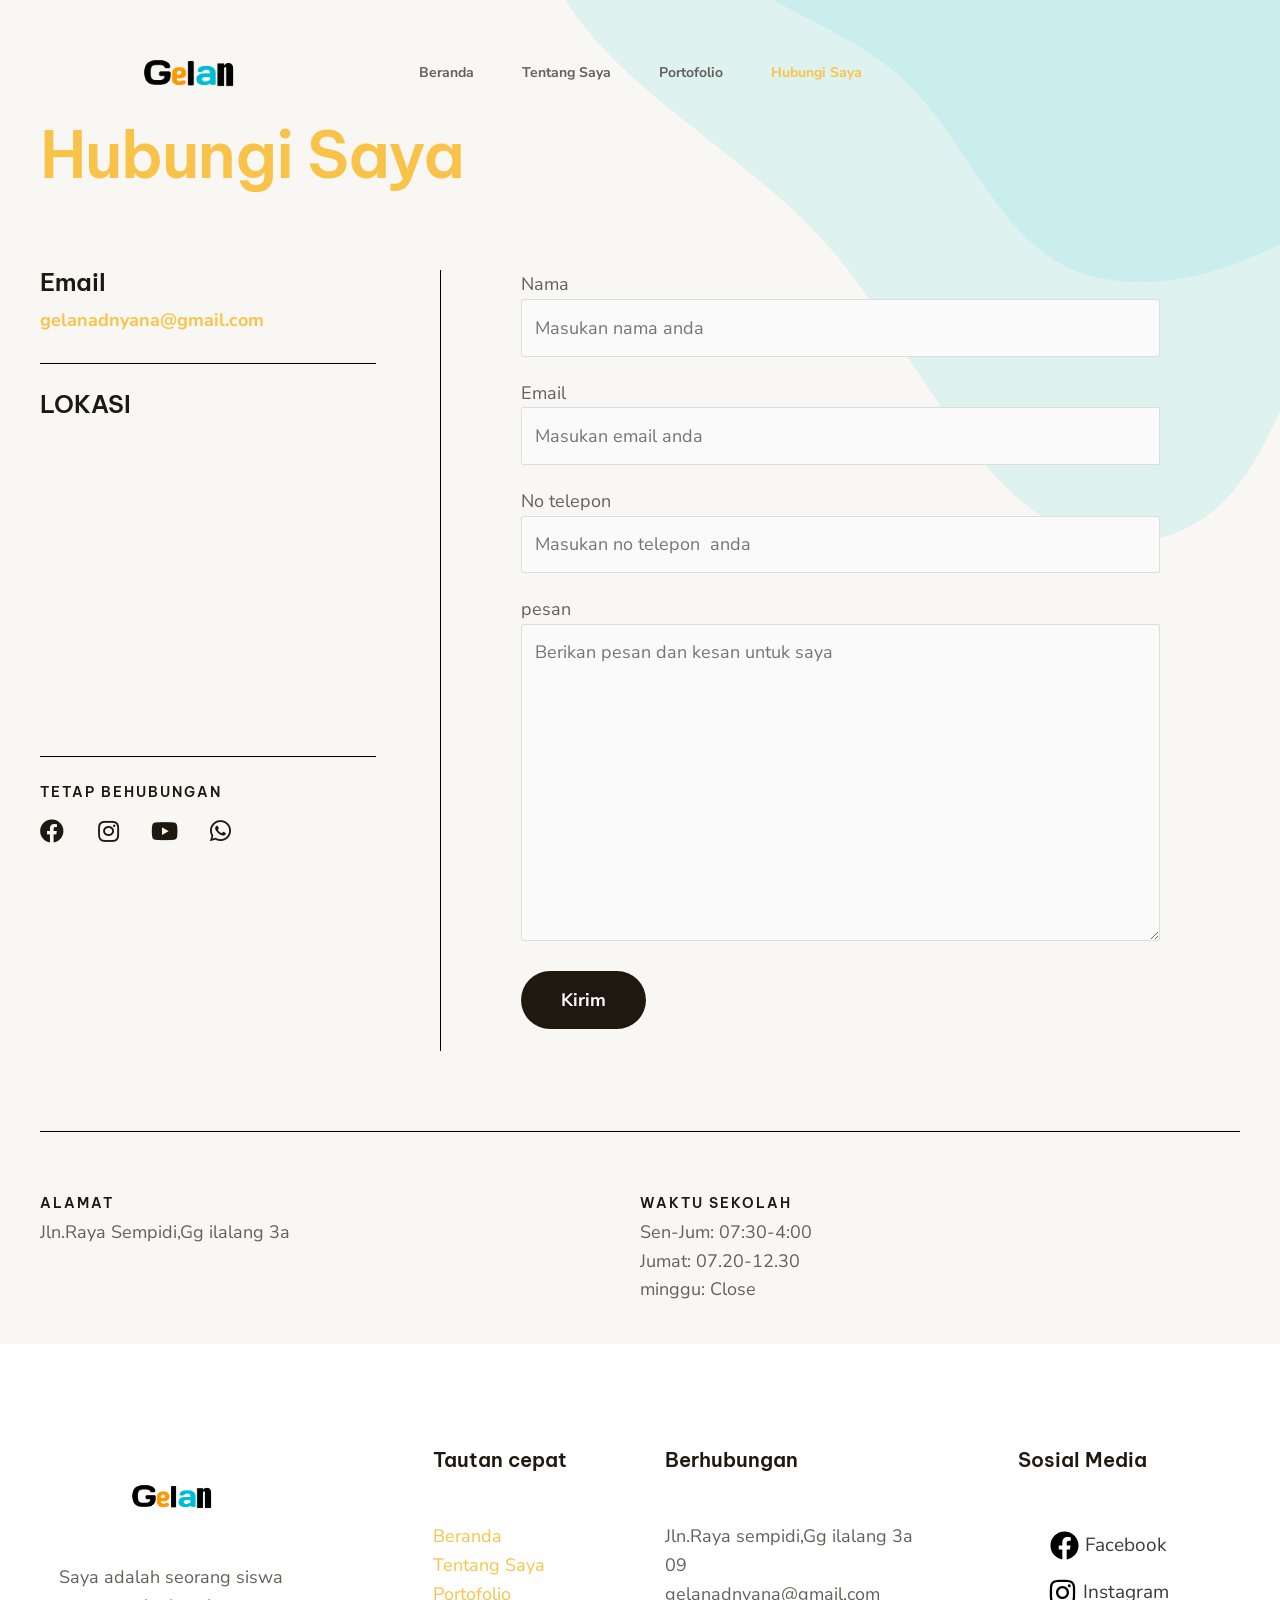
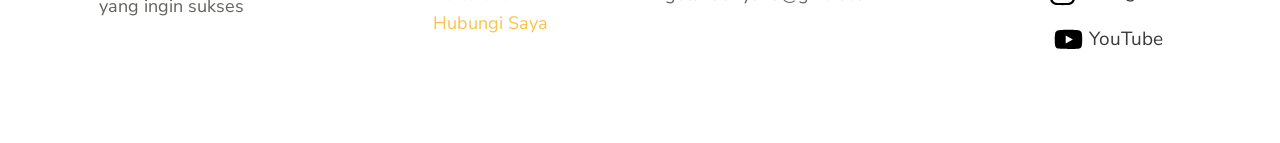
<file: wp-content/plugins/simply-static/static-files/simply-static-1-1678679061/contact/index.html>
<!DOCTYPE html>
<html lang="en-US">
<head>
<meta charset="UTF-8">
<meta name="viewport" content="width=device-width, initial-scale=1">
<link rel="profile" href="https://gmpg.org/xfn/11">

<title>Contact &#8211; phylen.com</title>
<meta name="robots" content="max-image-preview:large">
<link rel="dns-prefetch" href="//fonts.googleapis.com">
<link rel="alternate" type="application/rss+xml" title="phylen.com &raquo; Feed" href="https://gelanadnyana.github.io/webportofolio/feed/">
<link rel="alternate" type="application/rss+xml" title="phylen.com &raquo; Comments Feed" href="https://gelanadnyana.github.io/webportofolio/comments/feed/">
<script>
window._wpemojiSettings = {"baseUrl":"https:\/\/s.w.org\/images\/core\/emoji\/14.0.0\/72x72\/","ext":".png","svgUrl":"https:\/\/s.w.org\/images\/core\/emoji\/14.0.0\/svg\/","svgExt":".svg","source":{"concatemoji":"https:\/\/gelanadnyana.github.io\/webportofolio\/wp-includes\/js\/wp-emoji-release.min.js?ver=6.1.1"}};
/*! This file is auto-generated */
!function(e,a,t){var n,r,o,i=a.createElement("canvas"),p=i.getContext&&i.getContext("2d");function s(e,t){var a=String.fromCharCode,e=(p.clearRect(0,0,i.width,i.height),p.fillText(a.apply(this,e),0,0),i.toDataURL());return p.clearRect(0,0,i.width,i.height),p.fillText(a.apply(this,t),0,0),e===i.toDataURL()}function c(e){var t=a.createElement("script");t.src=e,t.defer=t.type="text/javascript",a.getElementsByTagName("head")[0].appendChild(t)}for(o=Array("flag","emoji"),t.supports={everything:!0,everythingExceptFlag:!0},r=0;r<o.length;r++)t.supports[o[r]]=function(e){if(p&&p.fillText)switch(p.textBaseline="top",p.font="600 32px Arial",e){case"flag":return s([127987,65039,8205,9895,65039],[127987,65039,8203,9895,65039])?!1:!s([55356,56826,55356,56819],[55356,56826,8203,55356,56819])&&!s([55356,57332,56128,56423,56128,56418,56128,56421,56128,56430,56128,56423,56128,56447],[55356,57332,8203,56128,56423,8203,56128,56418,8203,56128,56421,8203,56128,56430,8203,56128,56423,8203,56128,56447]);case"emoji":return!s([129777,127995,8205,129778,127999],[129777,127995,8203,129778,127999])}return!1}(o[r]),t.supports.everything=t.supports.everything&&t.supports[o[r]],"flag"!==o[r]&&(t.supports.everythingExceptFlag=t.supports.everythingExceptFlag&&t.supports[o[r]]);t.supports.everythingExceptFlag=t.supports.everythingExceptFlag&&!t.supports.flag,t.DOMReady=!1,t.readyCallback=function(){t.DOMReady=!0},t.supports.everything||(n=function(){t.readyCallback()},a.addEventListener?(a.addEventListener("DOMContentLoaded",n,!1),e.addEventListener("load",n,!1)):(e.attachEvent("onload",n),a.attachEvent("onreadystatechange",function(){"complete"===a.readyState&&t.readyCallback()})),(e=t.source||{}).concatemoji?c(e.concatemoji):e.wpemoji&&e.twemoji&&(c(e.twemoji),c(e.wpemoji)))}(window,document,window._wpemojiSettings);
</script>
<style>img.wp-smiley,
img.emoji {
	display: inline !important;
	border: none !important;
	box-shadow: none !important;
	height: 1em !important;
	width: 1em !important;
	margin: 0 0.07em !important;
	vertical-align: -0.1em !important;
	background: none !important;
	padding: 0 !important;
}</style>
	<link rel="stylesheet" id="astra-theme-css-css" href="https://gelanadnyana.github.io/webportofolio/wp-content/themes/astra/assets/css/minified/main.min.css?ver=4.0.2" media="all">
<style id="astra-theme-css-inline-css">:root{--ast-container-default-xlg-padding:6.67em;--ast-container-default-lg-padding:5.67em;--ast-container-default-slg-padding:4.34em;--ast-container-default-md-padding:3.34em;--ast-container-default-sm-padding:6.67em;--ast-container-default-xs-padding:2.4em;--ast-container-default-xxs-padding:1.4em;--ast-code-block-background:#EEEEEE;--ast-comment-inputs-background:#FAFAFA;}html{font-size:112.5%;}a,.page-title{color:var(--ast-global-color-0);}a:hover,a:focus{color:var(--ast-global-color-2);}body,button,input,select,textarea,.ast-button,.ast-custom-button{font-family:'Nunito Sans',sans-serif;font-weight:400;font-size:18px;font-size:1rem;line-height:1.6em;}blockquote{color:var(--ast-global-color-3);}p,.entry-content p{margin-bottom:1em;}h1,.entry-content h1,h2,.entry-content h2,h3,.entry-content h3,h4,.entry-content h4,h5,.entry-content h5,h6,.entry-content h6,.site-title,.site-title a{font-family:'Be Vietnam Pro',sans-serif;font-weight:600;}.site-title{font-size:35px;font-size:1.9444444444444rem;display:none;}.site-header .site-description{font-size:15px;font-size:0.83333333333333rem;display:none;}.entry-title{font-size:30px;font-size:1.6666666666667rem;}h1,.entry-content h1{font-size:64px;font-size:3.5555555555556rem;font-weight:600;font-family:'Be Vietnam Pro',sans-serif;line-height:1.1em;}h2,.entry-content h2{font-size:48px;font-size:2.6666666666667rem;font-weight:600;font-family:'Be Vietnam Pro',sans-serif;line-height:1.25em;}h3,.entry-content h3{font-size:32px;font-size:1.7777777777778rem;font-weight:600;font-family:'Be Vietnam Pro',sans-serif;line-height:1.2em;}h4,.entry-content h4{font-size:24px;font-size:1.3333333333333rem;line-height:1.2em;font-weight:600;font-family:'Be Vietnam Pro',sans-serif;}h5,.entry-content h5{font-size:20px;font-size:1.1111111111111rem;line-height:1.2em;font-weight:600;font-family:'Be Vietnam Pro',sans-serif;}h6,.entry-content h6{font-size:14px;font-size:0.77777777777778rem;line-height:1em;font-weight:600;font-family:'Be Vietnam Pro',sans-serif;text-transform:uppercase;}::selection{background-color:var(--ast-global-color-0);color:#000000;}body,h1,.entry-title a,.entry-content h1,h2,.entry-content h2,h3,.entry-content h3,h4,.entry-content h4,h5,.entry-content h5,h6,.entry-content h6{color:var(--ast-global-color-3);}.tagcloud a:hover,.tagcloud a:focus,.tagcloud a.current-item{color:#000000;border-color:var(--ast-global-color-0);background-color:var(--ast-global-color-0);}input:focus,input[type="text"]:focus,input[type="email"]:focus,input[type="url"]:focus,input[type="password"]:focus,input[type="reset"]:focus,input[type="search"]:focus,textarea:focus{border-color:var(--ast-global-color-0);}input[type="radio"]:checked,input[type=reset],input[type="checkbox"]:checked,input[type="checkbox"]:hover:checked,input[type="checkbox"]:focus:checked,input[type=range]::-webkit-slider-thumb{border-color:var(--ast-global-color-0);background-color:var(--ast-global-color-0);box-shadow:none;}.site-footer a:hover + .post-count,.site-footer a:focus + .post-count{background:var(--ast-global-color-0);border-color:var(--ast-global-color-0);}.single .nav-links .nav-previous,.single .nav-links .nav-next{color:var(--ast-global-color-0);}.entry-meta,.entry-meta *{line-height:1.45;color:var(--ast-global-color-0);}.entry-meta a:hover,.entry-meta a:hover *,.entry-meta a:focus,.entry-meta a:focus *,.page-links > .page-link,.page-links .page-link:hover,.post-navigation a:hover{color:var(--ast-global-color-2);}#cat option,.secondary .calendar_wrap thead a,.secondary .calendar_wrap thead a:visited{color:var(--ast-global-color-0);}.secondary .calendar_wrap #today,.ast-progress-val span{background:var(--ast-global-color-0);}.secondary a:hover + .post-count,.secondary a:focus + .post-count{background:var(--ast-global-color-0);border-color:var(--ast-global-color-0);}.calendar_wrap #today > a{color:#000000;}.page-links .page-link,.single .post-navigation a{color:var(--ast-global-color-0);}.ast-archive-title{color:var(--ast-global-color-2);}.wp-block-latest-posts > li > a{color:var(--ast-global-color-2);}.widget-title{font-size:25px;font-size:1.3888888888889rem;color:var(--ast-global-color-2);}.ast-single-post .entry-content a,.ast-comment-content a:not(.ast-comment-edit-reply-wrap a){text-decoration:underline;}.ast-single-post .wp-block-button .wp-block-button__link,.ast-single-post .elementor-button-wrapper .elementor-button,.ast-single-post .entry-content .uagb-tab a,.ast-single-post .entry-content .uagb-ifb-cta a,.ast-single-post .entry-content .wp-block-uagb-buttons a,.ast-single-post .entry-content .uabb-module-content a,.ast-single-post .entry-content .uagb-post-grid a,.ast-single-post .entry-content .uagb-timeline a,.ast-single-post .entry-content .uagb-toc__wrap a,.ast-single-post .entry-content .uagb-taxomony-box a,.ast-single-post .entry-content .woocommerce a,.entry-content .wp-block-latest-posts > li > a,.ast-single-post .entry-content .wp-block-file__button{text-decoration:none;}.ast-logo-title-inline .site-logo-img{padding-right:1em;}.site-logo-img img{ transition:all 0.2s linear;}.ast-page-builder-template .hentry {margin: 0;}.ast-page-builder-template .site-content > .ast-container {max-width: 100%;padding: 0;}.ast-page-builder-template .site-content #primary {padding: 0;margin: 0;}.ast-page-builder-template .no-results {text-align: center;margin: 4em auto;}.ast-page-builder-template .ast-pagination {padding: 2em;}.ast-page-builder-template .entry-header.ast-no-title.ast-no-thumbnail {margin-top: 0;}.ast-page-builder-template .entry-header.ast-header-without-markup {margin-top: 0;margin-bottom: 0;}.ast-page-builder-template .entry-header.ast-no-title.ast-no-meta {margin-bottom: 0;}.ast-page-builder-template.single .post-navigation {padding-bottom: 2em;}.ast-page-builder-template.single-post .site-content > .ast-container {max-width: 100%;}.ast-page-builder-template .entry-header {margin-top: 4em;margin-left: auto;margin-right: auto;padding-left: 20px;padding-right: 20px;}.single.ast-page-builder-template .entry-header {padding-left: 20px;padding-right: 20px;}.ast-page-builder-template .ast-archive-description {margin: 4em auto 0;padding-left: 20px;padding-right: 20px;}@media (max-width:921px){#ast-desktop-header{display:none;}}@media (min-width:921px){#ast-mobile-header{display:none;}}.wp-block-buttons.aligncenter{justify-content:center;}@media (max-width:921px){.ast-theme-transparent-header #primary,.ast-theme-transparent-header #secondary{padding:0;}}@media (max-width:921px){.ast-plain-container.ast-no-sidebar #primary{padding:0;}}.ast-plain-container.ast-no-sidebar #primary{margin-top:0;margin-bottom:0;}.wp-block-button.is-style-outline .wp-block-button__link{border-color:var(--ast-global-color-2);}.wp-block-button.is-style-outline > .wp-block-button__link:not(.has-text-color),.wp-block-button.wp-block-button__link.is-style-outline:not(.has-text-color){color:var(--ast-global-color-2);}.wp-block-button.is-style-outline .wp-block-button__link:hover,.wp-block-button.is-style-outline .wp-block-button__link:focus{color:var(--ast-global-color-5) !important;background-color:var(--ast-global-color-0);border-color:var(--ast-global-color-0);}.post-page-numbers.current .page-link,.ast-pagination .page-numbers.current{color:#000000;border-color:var(--ast-global-color-0);background-color:var(--ast-global-color-0);border-radius:2px;}h1.widget-title{font-weight:600;}h2.widget-title{font-weight:600;}h3.widget-title{font-weight:600;}@media (max-width:921px){.ast-separate-container #primary,.ast-separate-container #secondary{padding:1.5em 0;}#primary,#secondary{padding:1.5em 0;margin:0;}.ast-left-sidebar #content > .ast-container{display:flex;flex-direction:column-reverse;width:100%;}.ast-separate-container .ast-article-post,.ast-separate-container .ast-article-single{padding:1.5em 2.14em;}.ast-author-box img.avatar{margin:20px 0 0 0;}}@media (min-width:922px){.ast-separate-container.ast-right-sidebar #primary,.ast-separate-container.ast-left-sidebar #primary{border:0;}.search-no-results.ast-separate-container #primary{margin-bottom:4em;}}.elementor-button-wrapper .elementor-button{border-style:solid;text-decoration:none;border-top-width:0;border-right-width:0;border-left-width:0;border-bottom-width:0;}body .elementor-button.elementor-size-sm,body .elementor-button.elementor-size-xs,body .elementor-button.elementor-size-md,body .elementor-button.elementor-size-lg,body .elementor-button.elementor-size-xl,body .elementor-button{border-radius:30px;padding-top:20px;padding-right:40px;padding-bottom:20px;padding-left:40px;}@media (max-width:921px){.elementor-button-wrapper .elementor-button.elementor-size-sm,.elementor-button-wrapper .elementor-button.elementor-size-xs,.elementor-button-wrapper .elementor-button.elementor-size-md,.elementor-button-wrapper .elementor-button.elementor-size-lg,.elementor-button-wrapper .elementor-button.elementor-size-xl,.elementor-button-wrapper .elementor-button{padding-top:14px;padding-right:28px;padding-bottom:14px;padding-left:28px;}}@media (max-width:544px){.elementor-button-wrapper .elementor-button.elementor-size-sm,.elementor-button-wrapper .elementor-button.elementor-size-xs,.elementor-button-wrapper .elementor-button.elementor-size-md,.elementor-button-wrapper .elementor-button.elementor-size-lg,.elementor-button-wrapper .elementor-button.elementor-size-xl,.elementor-button-wrapper .elementor-button{padding-top:12px;padding-right:24px;padding-bottom:12px;padding-left:24px;}}.elementor-button-wrapper .elementor-button{border-color:var(--ast-global-color-2);background-color:var(--ast-global-color-2);}.elementor-button-wrapper .elementor-button:hover,.elementor-button-wrapper .elementor-button:focus{color:var(--ast-global-color-5);background-color:var(--ast-global-color-0);border-color:var(--ast-global-color-0);}.wp-block-button .wp-block-button__link ,.elementor-button-wrapper .elementor-button,.elementor-button-wrapper .elementor-button:visited{color:var(--ast-global-color-5);}.elementor-button-wrapper .elementor-button{font-family:'Nunito Sans',sans-serif;font-weight:700;font-size:18px;font-size:1rem;line-height:1em;}body .elementor-button.elementor-size-sm,body .elementor-button.elementor-size-xs,body .elementor-button.elementor-size-md,body .elementor-button.elementor-size-lg,body .elementor-button.elementor-size-xl,body .elementor-button{font-size:18px;font-size:1rem;}.wp-block-button .wp-block-button__link:hover,.wp-block-button .wp-block-button__link:focus{color:var(--ast-global-color-5);background-color:var(--ast-global-color-0);border-color:var(--ast-global-color-0);}.elementor-widget-heading h1.elementor-heading-title{line-height:1.1em;}.elementor-widget-heading h2.elementor-heading-title{line-height:1.25em;}.elementor-widget-heading h3.elementor-heading-title{line-height:1.2em;}.elementor-widget-heading h4.elementor-heading-title{line-height:1.2em;}.elementor-widget-heading h5.elementor-heading-title{line-height:1.2em;}.elementor-widget-heading h6.elementor-heading-title{line-height:1em;}.wp-block-button .wp-block-button__link,.wp-block-search .wp-block-search__button,body .wp-block-file .wp-block-file__button{border-color:var(--ast-global-color-2);background-color:var(--ast-global-color-2);color:var(--ast-global-color-5);font-family:'Nunito Sans',sans-serif;font-weight:700;line-height:1em;font-size:18px;font-size:1rem;border-radius:30px;padding-top:20px;padding-right:40px;padding-bottom:20px;padding-left:40px;}@media (max-width:921px){.wp-block-button .wp-block-button__link,.wp-block-search .wp-block-search__button,body .wp-block-file .wp-block-file__button{font-size:16px;font-size:0.88888888888889rem;padding-top:14px;padding-right:28px;padding-bottom:14px;padding-left:28px;}}@media (max-width:544px){.wp-block-button .wp-block-button__link,.wp-block-search .wp-block-search__button,body .wp-block-file .wp-block-file__button{font-size:14px;font-size:0.77777777777778rem;padding-top:12px;padding-right:24px;padding-bottom:12px;padding-left:24px;}}.menu-toggle,button,.ast-button,.ast-custom-button,.button,input#submit,input[type="button"],input[type="submit"],input[type="reset"],form[CLASS*="wp-block-search__"].wp-block-search .wp-block-search__inside-wrapper .wp-block-search__button,body .wp-block-file .wp-block-file__button{border-style:solid;border-top-width:0;border-right-width:0;border-left-width:0;border-bottom-width:0;color:var(--ast-global-color-5);border-color:var(--ast-global-color-2);background-color:var(--ast-global-color-2);border-radius:30px;padding-top:20px;padding-right:40px;padding-bottom:20px;padding-left:40px;font-family:'Nunito Sans',sans-serif;font-weight:700;font-size:18px;font-size:1rem;line-height:1em;}button:focus,.menu-toggle:hover,button:hover,.ast-button:hover,.ast-custom-button:hover .button:hover,.ast-custom-button:hover ,input[type=reset]:hover,input[type=reset]:focus,input#submit:hover,input#submit:focus,input[type="button"]:hover,input[type="button"]:focus,input[type="submit"]:hover,input[type="submit"]:focus,form[CLASS*="wp-block-search__"].wp-block-search .wp-block-search__inside-wrapper .wp-block-search__button:hover,form[CLASS*="wp-block-search__"].wp-block-search .wp-block-search__inside-wrapper .wp-block-search__button:focus,body .wp-block-file .wp-block-file__button:hover,body .wp-block-file .wp-block-file__button:focus{color:var(--ast-global-color-5);background-color:var(--ast-global-color-0);border-color:var(--ast-global-color-0);}@media (min-width:544px){.ast-container{max-width:100%;}}@media (max-width:544px){.ast-separate-container .ast-article-post,.ast-separate-container .ast-article-single,.ast-separate-container .comments-title,.ast-separate-container .ast-archive-description{padding:1.5em 1em;}.ast-separate-container #content .ast-container{padding-left:0.54em;padding-right:0.54em;}.ast-separate-container .ast-comment-list li.depth-1{padding:1.5em 1em;margin-bottom:1.5em;}.ast-separate-container .ast-comment-list .bypostauthor{padding:.5em;}.ast-search-menu-icon.ast-dropdown-active .search-field{width:170px;}.menu-toggle,button,.ast-button,.button,input#submit,input[type="button"],input[type="submit"],input[type="reset"]{padding-top:12px;padding-right:24px;padding-bottom:12px;padding-left:24px;font-size:14px;font-size:0.77777777777778rem;}}@media (max-width:921px){.menu-toggle,button,.ast-button,.button,input#submit,input[type="button"],input[type="submit"],input[type="reset"]{padding-top:14px;padding-right:28px;padding-bottom:14px;padding-left:28px;font-size:16px;font-size:0.88888888888889rem;}.ast-mobile-header-stack .main-header-bar .ast-search-menu-icon{display:inline-block;}.ast-header-break-point.ast-header-custom-item-outside .ast-mobile-header-stack .main-header-bar .ast-search-icon{margin:0;}.ast-comment-avatar-wrap img{max-width:2.5em;}.ast-separate-container .ast-comment-list li.depth-1{padding:1.5em 2.14em;}.ast-separate-container .comment-respond{padding:2em 2.14em;}.ast-comment-meta{padding:0 1.8888em 1.3333em;}}body,.ast-separate-container{background-color:var(--ast-global-color-4);;background-image:none;;}@media (max-width:921px){.widget-title{font-size:22px;font-size:1.375rem;}body,button,input,select,textarea,.ast-button,.ast-custom-button{font-size:16px;font-size:0.88888888888889rem;}#secondary,#secondary button,#secondary input,#secondary select,#secondary textarea{font-size:16px;font-size:0.88888888888889rem;}.site-title{display:none;}.site-header .site-description{display:none;}.entry-title{font-size:30px;}h1,.entry-content h1{font-size:40px;}h2,.entry-content h2{font-size:32px;}h3,.entry-content h3{font-size:28px;}h4,.entry-content h4{font-size:22px;font-size:1.2222222222222rem;}h5,.entry-content h5{font-size:18px;font-size:1rem;}h6,.entry-content h6{font-size:13px;font-size:0.72222222222222rem;}}@media (max-width:544px){.widget-title{font-size:20px;font-size:1.4285714285714rem;}body,button,input,select,textarea,.ast-button,.ast-custom-button{font-size:14px;font-size:0.77777777777778rem;}#secondary,#secondary button,#secondary input,#secondary select,#secondary textarea{font-size:14px;font-size:0.77777777777778rem;}.site-title{display:none;}.site-header .site-description{display:none;}.entry-title{font-size:30px;}h1,.entry-content h1{font-size:32px;}h2,.entry-content h2{font-size:28px;}h3,.entry-content h3{font-size:24px;}h4,.entry-content h4{font-size:20px;font-size:1.1111111111111rem;}h5,.entry-content h5{font-size:16px;font-size:0.88888888888889rem;}h6,.entry-content h6{font-size:12px;font-size:0.66666666666667rem;}}@media (max-width:544px){html{font-size:112.5%;}}@media (min-width:922px){.ast-container{max-width:1240px;}}@media (min-width:922px){.site-content .ast-container{display:flex;}}@media (max-width:921px){.site-content .ast-container{flex-direction:column;}}@media (min-width:922px){.main-header-menu .sub-menu .menu-item.ast-left-align-sub-menu:hover > .sub-menu,.main-header-menu .sub-menu .menu-item.ast-left-align-sub-menu.focus > .sub-menu{margin-left:-0px;}}.ast-theme-transparent-header [CLASS*="ast-header-button-"] .ast-custom-button{color:var(--ast-global-color-2);background:var(--ast-global-color-5);}.ast-theme-transparent-header [CLASS*="ast-header-button-"] .ast-custom-button:hover{color:var(--ast-global-color-5);background:var(--ast-global-color-0);}.ast-theme-transparent-header [data-section="section-header-mobile-trigger"] .ast-button-wrap .ast-mobile-menu-trigger-minimal{background:transparent;}.footer-widget-area[data-section^="section-fb-html-"] .ast-builder-html-element{text-align:center;}blockquote,cite {font-style: initial;}.wp-block-file {display: flex;align-items: center;flex-wrap: wrap;justify-content: space-between;}.wp-block-pullquote {border: none;}.wp-block-pullquote blockquote::before {content: "\201D";font-family: "Helvetica",sans-serif;display: flex;transform: rotate( 180deg );font-size: 6rem;font-style: normal;line-height: 1;font-weight: bold;align-items: center;justify-content: center;}.has-text-align-right > blockquote::before {justify-content: flex-start;}.has-text-align-left > blockquote::before {justify-content: flex-end;}figure.wp-block-pullquote.is-style-solid-color blockquote {max-width: 100%;text-align: inherit;}html body {--wp--custom--ast-default-block-top-padding: 3em;--wp--custom--ast-default-block-right-padding: 3em;--wp--custom--ast-default-block-bottom-padding: 3em;--wp--custom--ast-default-block-left-padding: 3em;--wp--custom--ast-container-width: 1200px;--wp--custom--ast-content-width-size: 1200px;--wp--custom--ast-wide-width-size: calc(1200px + var(--wp--custom--ast-default-block-left-padding) + var(--wp--custom--ast-default-block-right-padding));}.ast-narrow-container {--wp--custom--ast-content-width-size: 750px;--wp--custom--ast-wide-width-size: 750px;}@media(max-width: 921px) {html body {--wp--custom--ast-default-block-top-padding: 3em;--wp--custom--ast-default-block-right-padding: 2em;--wp--custom--ast-default-block-bottom-padding: 3em;--wp--custom--ast-default-block-left-padding: 2em;}}@media(max-width: 544px) {html body {--wp--custom--ast-default-block-top-padding: 3em;--wp--custom--ast-default-block-right-padding: 1.5em;--wp--custom--ast-default-block-bottom-padding: 3em;--wp--custom--ast-default-block-left-padding: 1.5em;}}.entry-content > .wp-block-group,.entry-content > .wp-block-cover,.entry-content > .wp-block-columns {padding-top: var(--wp--custom--ast-default-block-top-padding);padding-right: var(--wp--custom--ast-default-block-right-padding);padding-bottom: var(--wp--custom--ast-default-block-bottom-padding);padding-left: var(--wp--custom--ast-default-block-left-padding);}.ast-plain-container.ast-no-sidebar .entry-content > .alignfull,.ast-page-builder-template .ast-no-sidebar .entry-content > .alignfull {margin-left: calc( -50vw + 50%);margin-right: calc( -50vw + 50%);max-width: 100vw;width: 100vw;}.ast-plain-container.ast-no-sidebar .entry-content .alignfull .alignfull,.ast-page-builder-template.ast-no-sidebar .entry-content .alignfull .alignfull,.ast-plain-container.ast-no-sidebar .entry-content .alignfull .alignwide,.ast-page-builder-template.ast-no-sidebar .entry-content .alignfull .alignwide,.ast-plain-container.ast-no-sidebar .entry-content .alignwide .alignfull,.ast-page-builder-template.ast-no-sidebar .entry-content .alignwide .alignfull,.ast-plain-container.ast-no-sidebar .entry-content .alignwide .alignwide,.ast-page-builder-template.ast-no-sidebar .entry-content .alignwide .alignwide,.ast-plain-container.ast-no-sidebar .entry-content .wp-block-column .alignfull,.ast-page-builder-template.ast-no-sidebar .entry-content .wp-block-column .alignfull,.ast-plain-container.ast-no-sidebar .entry-content .wp-block-column .alignwide,.ast-page-builder-template.ast-no-sidebar .entry-content .wp-block-column .alignwide {margin-left: auto;margin-right: auto;width: 100%;}[ast-blocks-layout] .wp-block-separator:not(.is-style-dots) {height: 0;}[ast-blocks-layout] .wp-block-separator {margin: 20px auto;}[ast-blocks-layout] .wp-block-separator:not(.is-style-wide):not(.is-style-dots) {max-width: 100px;}[ast-blocks-layout] .wp-block-separator.has-background {padding: 0;}.entry-content[ast-blocks-layout] > * {max-width: var(--wp--custom--ast-content-width-size);margin-left: auto;margin-right: auto;}.entry-content[ast-blocks-layout] > .alignwide {max-width: var(--wp--custom--ast-wide-width-size);}.entry-content[ast-blocks-layout] .alignfull {max-width: none;}.entry-content .wp-block-columns {margin-bottom: 0;}blockquote {margin: 1.5em;border: none;}.wp-block-quote:not(.has-text-align-right):not(.has-text-align-center) {border-left: 5px solid rgba(0,0,0,0.05);}.has-text-align-right > blockquote,blockquote.has-text-align-right {border-right: 5px solid rgba(0,0,0,0.05);}.has-text-align-left > blockquote,blockquote.has-text-align-left {border-left: 5px solid rgba(0,0,0,0.05);}.wp-block-site-tagline,.wp-block-latest-posts .read-more {margin-top: 15px;}.wp-block-loginout p label {display: block;}.wp-block-loginout p:not(.login-remember):not(.login-submit) input {width: 100%;}.wp-block-loginout input:focus {border-color: transparent;}.wp-block-loginout input:focus {outline: thin dotted;}.entry-content .wp-block-media-text .wp-block-media-text__content {padding: 0 0 0 8%;}.entry-content .wp-block-media-text.has-media-on-the-right .wp-block-media-text__content {padding: 0 8% 0 0;}.entry-content .wp-block-media-text.has-background .wp-block-media-text__content {padding: 8%;}.entry-content .wp-block-cover:not([class*="background-color"]) .wp-block-cover__inner-container,.entry-content .wp-block-cover:not([class*="background-color"]) .wp-block-cover-image-text,.entry-content .wp-block-cover:not([class*="background-color"]) .wp-block-cover-text,.entry-content .wp-block-cover-image:not([class*="background-color"]) .wp-block-cover__inner-container,.entry-content .wp-block-cover-image:not([class*="background-color"]) .wp-block-cover-image-text,.entry-content .wp-block-cover-image:not([class*="background-color"]) .wp-block-cover-text {color: var(--ast-global-color-5);}.wp-block-loginout .login-remember input {width: 1.1rem;height: 1.1rem;margin: 0 5px 4px 0;vertical-align: middle;}.wp-block-latest-posts > li > *:first-child,.wp-block-latest-posts:not(.is-grid) > li:first-child {margin-top: 0;}.wp-block-search__inside-wrapper .wp-block-search__input {padding: 0 10px;color: var(--ast-global-color-3);background: var(--ast-global-color-5);border-color: var(--ast-border-color);}.wp-block-latest-posts .read-more {margin-bottom: 1.5em;}.wp-block-search__no-button .wp-block-search__inside-wrapper .wp-block-search__input {padding-top: 5px;padding-bottom: 5px;}.wp-block-latest-posts .wp-block-latest-posts__post-date,.wp-block-latest-posts .wp-block-latest-posts__post-author {font-size: 1rem;}.wp-block-latest-posts > li > *,.wp-block-latest-posts:not(.is-grid) > li {margin-top: 12px;margin-bottom: 12px;}.ast-page-builder-template .entry-content[ast-blocks-layout] > *,.ast-page-builder-template .entry-content[ast-blocks-layout] > .alignfull > * {max-width: none;}.ast-page-builder-template .entry-content[ast-blocks-layout] > .alignwide > * {max-width: var(--wp--custom--ast-wide-width-size);}.ast-page-builder-template .entry-content[ast-blocks-layout] > .inherit-container-width > *,.ast-page-builder-template .entry-content[ast-blocks-layout] > * > *,.entry-content[ast-blocks-layout] > .wp-block-cover .wp-block-cover__inner-container {max-width: var(--wp--custom--ast-content-width-size);margin-left: auto;margin-right: auto;}.entry-content[ast-blocks-layout] .wp-block-cover:not(.alignleft):not(.alignright) {width: auto;}@media(max-width: 1200px) {.ast-separate-container .entry-content > .alignfull,.ast-separate-container .entry-content[ast-blocks-layout] > .alignwide,.ast-plain-container .entry-content[ast-blocks-layout] > .alignwide,.ast-plain-container .entry-content .alignfull {margin-left: calc(-1 * min(var(--ast-container-default-xlg-padding),20px)) ;margin-right: calc(-1 * min(var(--ast-container-default-xlg-padding),20px));}}@media(min-width: 1201px) {.ast-separate-container .entry-content > .alignfull {margin-left: calc(-1 * var(--ast-container-default-xlg-padding) );margin-right: calc(-1 * var(--ast-container-default-xlg-padding) );}.ast-separate-container .entry-content[ast-blocks-layout] > .alignwide,.ast-plain-container .entry-content[ast-blocks-layout] > .alignwide {margin-left: calc(-1 * var(--wp--custom--ast-default-block-left-padding) );margin-right: calc(-1 * var(--wp--custom--ast-default-block-right-padding) );}}@media(min-width: 921px) {.ast-separate-container .entry-content .wp-block-group.alignwide:not(.inherit-container-width) > :where(:not(.alignleft):not(.alignright)),.ast-plain-container .entry-content .wp-block-group.alignwide:not(.inherit-container-width) > :where(:not(.alignleft):not(.alignright)) {max-width: calc( var(--wp--custom--ast-content-width-size) + 80px );}.ast-plain-container.ast-right-sidebar .entry-content[ast-blocks-layout] .alignfull,.ast-plain-container.ast-left-sidebar .entry-content[ast-blocks-layout] .alignfull {margin-left: -60px;margin-right: -60px;}}@media(min-width: 544px) {.entry-content > .alignleft {margin-right: 20px;}.entry-content > .alignright {margin-left: 20px;}}@media (max-width:544px){.wp-block-columns .wp-block-column:not(:last-child){margin-bottom:20px;}.wp-block-latest-posts{margin:0;}}@media( max-width: 600px ) {.entry-content .wp-block-media-text .wp-block-media-text__content,.entry-content .wp-block-media-text.has-media-on-the-right .wp-block-media-text__content {padding: 8% 0 0;}.entry-content .wp-block-media-text.has-background .wp-block-media-text__content {padding: 8%;}}.ast-separate-container .entry-content .wp-block-uagb-container {padding-left: 0;}.ast-page-builder-template .entry-header {padding-left: 0;}@media(min-width: 1201px) {.ast-separate-container .entry-content > .uagb-is-root-container {margin-left: 0;margin-right: 0;}}.ast-narrow-container .site-content .wp-block-uagb-image--align-full .wp-block-uagb-image__figure {max-width: 100%;margin-left: auto;margin-right: auto;}:root .has-ast-global-color-0-color{color:var(--ast-global-color-0);}:root .has-ast-global-color-0-background-color{background-color:var(--ast-global-color-0);}:root .wp-block-button .has-ast-global-color-0-color{color:var(--ast-global-color-0);}:root .wp-block-button .has-ast-global-color-0-background-color{background-color:var(--ast-global-color-0);}:root .has-ast-global-color-1-color{color:var(--ast-global-color-1);}:root .has-ast-global-color-1-background-color{background-color:var(--ast-global-color-1);}:root .wp-block-button .has-ast-global-color-1-color{color:var(--ast-global-color-1);}:root .wp-block-button .has-ast-global-color-1-background-color{background-color:var(--ast-global-color-1);}:root .has-ast-global-color-2-color{color:var(--ast-global-color-2);}:root .has-ast-global-color-2-background-color{background-color:var(--ast-global-color-2);}:root .wp-block-button .has-ast-global-color-2-color{color:var(--ast-global-color-2);}:root .wp-block-button .has-ast-global-color-2-background-color{background-color:var(--ast-global-color-2);}:root .has-ast-global-color-3-color{color:var(--ast-global-color-3);}:root .has-ast-global-color-3-background-color{background-color:var(--ast-global-color-3);}:root .wp-block-button .has-ast-global-color-3-color{color:var(--ast-global-color-3);}:root .wp-block-button .has-ast-global-color-3-background-color{background-color:var(--ast-global-color-3);}:root .has-ast-global-color-4-color{color:var(--ast-global-color-4);}:root .has-ast-global-color-4-background-color{background-color:var(--ast-global-color-4);}:root .wp-block-button .has-ast-global-color-4-color{color:var(--ast-global-color-4);}:root .wp-block-button .has-ast-global-color-4-background-color{background-color:var(--ast-global-color-4);}:root .has-ast-global-color-5-color{color:var(--ast-global-color-5);}:root .has-ast-global-color-5-background-color{background-color:var(--ast-global-color-5);}:root .wp-block-button .has-ast-global-color-5-color{color:var(--ast-global-color-5);}:root .wp-block-button .has-ast-global-color-5-background-color{background-color:var(--ast-global-color-5);}:root .has-ast-global-color-6-color{color:var(--ast-global-color-6);}:root .has-ast-global-color-6-background-color{background-color:var(--ast-global-color-6);}:root .wp-block-button .has-ast-global-color-6-color{color:var(--ast-global-color-6);}:root .wp-block-button .has-ast-global-color-6-background-color{background-color:var(--ast-global-color-6);}:root .has-ast-global-color-7-color{color:var(--ast-global-color-7);}:root .has-ast-global-color-7-background-color{background-color:var(--ast-global-color-7);}:root .wp-block-button .has-ast-global-color-7-color{color:var(--ast-global-color-7);}:root .wp-block-button .has-ast-global-color-7-background-color{background-color:var(--ast-global-color-7);}:root .has-ast-global-color-8-color{color:var(--ast-global-color-8);}:root .has-ast-global-color-8-background-color{background-color:var(--ast-global-color-8);}:root .wp-block-button .has-ast-global-color-8-color{color:var(--ast-global-color-8);}:root .wp-block-button .has-ast-global-color-8-background-color{background-color:var(--ast-global-color-8);}:root{--ast-global-color-0:#F9C349;--ast-global-color-1:#FFB100;--ast-global-color-2:#1E1810;--ast-global-color-3:#62615C;--ast-global-color-4:#F8F7F3;--ast-global-color-5:#FFFFFF;--ast-global-color-6:#000000;--ast-global-color-7:#4B4F58;--ast-global-color-8:#F6F7F8;}:root {--ast-border-color : #dddddd;}.ast-single-entry-banner {-js-display: flex;display: flex;flex-direction: column;justify-content: center;text-align: center;position: relative;background: #eeeeee;}.ast-single-entry-banner[data-banner-layout="layout-1"] {max-width: 1200px;background: inherit;padding: 20px 0;}.ast-single-entry-banner[data-banner-width-type="custom"] {margin: 0 auto;width: 100%;}.ast-single-entry-banner + .site-content .entry-header {margin-bottom: 0;}header.entry-header > *:not(:last-child){margin-bottom:10px;}.ast-archive-entry-banner {-js-display: flex;display: flex;flex-direction: column;justify-content: center;text-align: center;position: relative;background: #eeeeee;}.ast-archive-entry-banner[data-banner-width-type="custom"] {margin: 0 auto;width: 100%;}.ast-archive-entry-banner[data-banner-layout="layout-1"] {background: inherit;padding: 20px 0;text-align: left;}body.archive .ast-archive-description{max-width:1200px;width:100%;text-align:left;padding-top:3em;padding-right:3em;padding-bottom:3em;padding-left:3em;}body.archive .ast-archive-description .ast-archive-title,body.archive .ast-archive-description .ast-archive-title *{font-size:40px;font-size:2.2222222222222rem;}body.archive .ast-archive-description > *:not(:last-child){margin-bottom:10px;}@media (max-width:921px){body.archive .ast-archive-description{text-align:left;}}@media (max-width:544px){body.archive .ast-archive-description{text-align:left;}}.ast-theme-transparent-header #masthead .site-logo-img .transparent-custom-logo .astra-logo-svg{width:150px;}.ast-theme-transparent-header #masthead .site-logo-img .transparent-custom-logo img{ max-width:150px;}@media (max-width:921px){.ast-theme-transparent-header #masthead .site-logo-img .transparent-custom-logo .astra-logo-svg{width:120px;}.ast-theme-transparent-header #masthead .site-logo-img .transparent-custom-logo img{ max-width:120px;}}@media (max-width:543px){.ast-theme-transparent-header #masthead .site-logo-img .transparent-custom-logo .astra-logo-svg{width:100px;}.ast-theme-transparent-header #masthead .site-logo-img .transparent-custom-logo img{ max-width:100px;}}@media (min-width:921px){.ast-theme-transparent-header #masthead{position:absolute;left:0;right:0;}.ast-theme-transparent-header .main-header-bar,.ast-theme-transparent-header.ast-header-break-point .main-header-bar{background:none;}body.elementor-editor-active.ast-theme-transparent-header #masthead,.fl-builder-edit .ast-theme-transparent-header #masthead,body.vc_editor.ast-theme-transparent-header #masthead,body.brz-ed.ast-theme-transparent-header #masthead{z-index:0;}.ast-header-break-point.ast-replace-site-logo-transparent.ast-theme-transparent-header .custom-mobile-logo-link{display:none;}.ast-header-break-point.ast-replace-site-logo-transparent.ast-theme-transparent-header .transparent-custom-logo{display:inline-block;}.ast-theme-transparent-header .ast-above-header,.ast-theme-transparent-header .ast-above-header.ast-above-header-bar{background-image:none;background-color:transparent;}.ast-theme-transparent-header .ast-below-header{background-image:none;background-color:transparent;}}.ast-theme-transparent-header .ast-builder-menu .main-header-menu,.ast-theme-transparent-header .ast-builder-menu .main-header-menu .menu-link,.ast-theme-transparent-header [CLASS*="ast-builder-menu-"] .main-header-menu .menu-item > .menu-link,.ast-theme-transparent-header .ast-masthead-custom-menu-items,.ast-theme-transparent-header .ast-masthead-custom-menu-items a,.ast-theme-transparent-header .ast-builder-menu .main-header-menu .menu-item > .ast-menu-toggle,.ast-theme-transparent-header .ast-builder-menu .main-header-menu .menu-item > .ast-menu-toggle,.ast-theme-transparent-header .ast-above-header-navigation a,.ast-header-break-point.ast-theme-transparent-header .ast-above-header-navigation a,.ast-header-break-point.ast-theme-transparent-header .ast-above-header-navigation > ul.ast-above-header-menu > .menu-item-has-children:not(.current-menu-item) > .ast-menu-toggle,.ast-theme-transparent-header .ast-below-header-menu,.ast-theme-transparent-header .ast-below-header-menu a,.ast-header-break-point.ast-theme-transparent-header .ast-below-header-menu a,.ast-header-break-point.ast-theme-transparent-header .ast-below-header-menu,.ast-theme-transparent-header .main-header-menu .menu-link{color:var(--ast-global-color-3);}.ast-theme-transparent-header .ast-builder-menu .main-header-menu .menu-item:hover > .menu-link,.ast-theme-transparent-header .ast-builder-menu .main-header-menu .menu-item:hover > .ast-menu-toggle,.ast-theme-transparent-header .ast-builder-menu .main-header-menu .ast-masthead-custom-menu-items a:hover,.ast-theme-transparent-header .ast-builder-menu .main-header-menu .focus > .menu-link,.ast-theme-transparent-header .ast-builder-menu .main-header-menu .focus > .ast-menu-toggle,.ast-theme-transparent-header .ast-builder-menu .main-header-menu .current-menu-item > .menu-link,.ast-theme-transparent-header .ast-builder-menu .main-header-menu .current-menu-ancestor > .menu-link,.ast-theme-transparent-header .ast-builder-menu .main-header-menu .current-menu-item > .ast-menu-toggle,.ast-theme-transparent-header .ast-builder-menu .main-header-menu .current-menu-ancestor > .ast-menu-toggle,.ast-theme-transparent-header [CLASS*="ast-builder-menu-"] .main-header-menu .current-menu-item > .menu-link,.ast-theme-transparent-header [CLASS*="ast-builder-menu-"] .main-header-menu .current-menu-ancestor > .menu-link,.ast-theme-transparent-header [CLASS*="ast-builder-menu-"] .main-header-menu .current-menu-item > .ast-menu-toggle,.ast-theme-transparent-header [CLASS*="ast-builder-menu-"] .main-header-menu .current-menu-ancestor > .ast-menu-toggle,.ast-theme-transparent-header .main-header-menu .menu-item:hover > .menu-link,.ast-theme-transparent-header .main-header-menu .current-menu-item > .menu-link,.ast-theme-transparent-header .main-header-menu .current-menu-ancestor > .menu-link{color:var(--ast-global-color-0);}@media (max-width:921px){.ast-theme-transparent-header #masthead{position:absolute;left:0;right:0;}.ast-theme-transparent-header .main-header-bar,.ast-theme-transparent-header.ast-header-break-point .main-header-bar{background:none;}body.elementor-editor-active.ast-theme-transparent-header #masthead,.fl-builder-edit .ast-theme-transparent-header #masthead,body.vc_editor.ast-theme-transparent-header #masthead,body.brz-ed.ast-theme-transparent-header #masthead{z-index:0;}.ast-header-break-point.ast-replace-site-logo-transparent.ast-theme-transparent-header .custom-mobile-logo-link{display:none;}.ast-header-break-point.ast-replace-site-logo-transparent.ast-theme-transparent-header .transparent-custom-logo{display:inline-block;}.ast-theme-transparent-header .ast-above-header,.ast-theme-transparent-header .ast-above-header.ast-above-header-bar{background-image:none;background-color:transparent;}.ast-theme-transparent-header .ast-below-header{background-image:none;background-color:transparent;}}.ast-theme-transparent-header #ast-desktop-header > [CLASS*="-header-wrap"]:nth-last-child(2) > [CLASS*="-header-bar"],.ast-theme-transparent-header.ast-header-break-point #ast-mobile-header > [CLASS*="-header-wrap"]:nth-last-child(2) > [CLASS*="-header-bar"]{border-bottom-width:0px;border-bottom-style:solid;}.ast-breadcrumbs .trail-browse,.ast-breadcrumbs .trail-items,.ast-breadcrumbs .trail-items li{display:inline-block;margin:0;padding:0;border:none;background:inherit;text-indent:0;}.ast-breadcrumbs .trail-browse{font-size:inherit;font-style:inherit;font-weight:inherit;color:inherit;}.ast-breadcrumbs .trail-items{list-style:none;}.trail-items li::after{padding:0 0.3em;content:"\00bb";}.trail-items li:last-of-type::after{display:none;}h1,.entry-content h1,h2,.entry-content h2,h3,.entry-content h3,h4,.entry-content h4,h5,.entry-content h5,h6,.entry-content h6{color:var(--ast-global-color-2);}.entry-title a{color:var(--ast-global-color-2);}@media (max-width:921px){.ast-builder-grid-row-container.ast-builder-grid-row-tablet-3-firstrow .ast-builder-grid-row > *:first-child,.ast-builder-grid-row-container.ast-builder-grid-row-tablet-3-lastrow .ast-builder-grid-row > *:last-child{grid-column:1 / -1;}}@media (max-width:544px){.ast-builder-grid-row-container.ast-builder-grid-row-mobile-3-firstrow .ast-builder-grid-row > *:first-child,.ast-builder-grid-row-container.ast-builder-grid-row-mobile-3-lastrow .ast-builder-grid-row > *:last-child{grid-column:1 / -1;}}.ast-builder-layout-element[data-section="title_tagline"]{display:flex;}@media (max-width:921px){.ast-header-break-point .ast-builder-layout-element[data-section="title_tagline"]{display:flex;}}@media (max-width:544px){.ast-header-break-point .ast-builder-layout-element[data-section="title_tagline"]{display:flex;}}.ast-builder-menu-1{font-family:inherit;font-weight:700;}.ast-builder-menu-1 .menu-item > .menu-link{font-size:14px;font-size:0.77777777777778rem;padding-left:24px;padding-right:24px;}.ast-builder-menu-1 .sub-menu,.ast-builder-menu-1 .inline-on-mobile .sub-menu{border-top-width:2px;border-bottom-width:0px;border-right-width:0px;border-left-width:0px;border-color:var(--ast-global-color-0);border-style:solid;border-radius:0px;}.ast-builder-menu-1 .main-header-menu > .menu-item > .sub-menu,.ast-builder-menu-1 .main-header-menu > .menu-item > .astra-full-megamenu-wrapper{margin-top:0px;}.ast-desktop .ast-builder-menu-1 .main-header-menu > .menu-item > .sub-menu:before,.ast-desktop .ast-builder-menu-1 .main-header-menu > .menu-item > .astra-full-megamenu-wrapper:before{height:calc( 0px + 5px );}.ast-builder-menu-1 .menu-item.menu-item-has-children > .ast-menu-toggle{right:calc( 24px - 0.907em );}.ast-desktop .ast-builder-menu-1 .menu-item .sub-menu .menu-link{border-style:none;}@media (max-width:921px){.ast-header-break-point .ast-builder-menu-1 .menu-item.menu-item-has-children > .ast-menu-toggle{top:0;}.ast-builder-menu-1 .menu-item-has-children > .menu-link:after{content:unset;}.ast-builder-menu-1 .main-header-menu > .menu-item > .sub-menu,.ast-builder-menu-1 .main-header-menu > .menu-item > .astra-full-megamenu-wrapper{margin-top:0;}}@media (max-width:544px){.ast-header-break-point .ast-builder-menu-1 .menu-item.menu-item-has-children > .ast-menu-toggle{top:0;}.ast-builder-menu-1 .main-header-menu > .menu-item > .sub-menu,.ast-builder-menu-1 .main-header-menu > .menu-item > .astra-full-megamenu-wrapper{margin-top:0;}}.ast-builder-menu-1{display:flex;}@media (max-width:921px){.ast-header-break-point .ast-builder-menu-1{display:flex;}}@media (max-width:544px){.ast-header-break-point .ast-builder-menu-1{display:flex;}}.ast-builder-html-element img.alignnone{display:inline-block;}.ast-builder-html-element p:first-child{margin-top:0;}.ast-builder-html-element p:last-child{margin-bottom:0;}.ast-header-break-point .main-header-bar .ast-builder-html-element{line-height:1.85714285714286;}.footer-widget-area[data-section="section-fb-html-1"]{margin-bottom:24px;}.footer-widget-area[data-section="section-fb-html-1"]{display:block;}@media (max-width:921px){.ast-header-break-point .footer-widget-area[data-section="section-fb-html-1"]{display:block;}}@media (max-width:544px){.ast-header-break-point .footer-widget-area[data-section="section-fb-html-1"]{display:block;}}.footer-widget-area[data-section="section-fb-html-1"] .ast-builder-html-element{text-align:center;}@media (max-width:921px){.footer-widget-area[data-section="section-fb-html-1"] .ast-builder-html-element{text-align:left;}}@media (max-width:544px){.footer-widget-area[data-section="section-fb-html-1"] .ast-builder-html-element{text-align:center;}}.ast-builder-social-element:hover {color: #0274be;}.ast-social-stack-desktop .ast-builder-social-element,.ast-social-stack-tablet .ast-builder-social-element,.ast-social-stack-mobile .ast-builder-social-element {margin-top: 6px;margin-bottom: 6px;}.ast-social-color-type-official .ast-builder-social-element,.ast-social-color-type-official .social-item-label {color: var(--color);background-color: var(--background-color);}.header-social-inner-wrap.ast-social-color-type-official .ast-builder-social-element svg,.footer-social-inner-wrap.ast-social-color-type-official .ast-builder-social-element svg {fill: currentColor;}.social-show-label-true .ast-builder-social-element {width: auto;padding: 0 0.4em;}[data-section^="section-fb-social-icons-"] .footer-social-inner-wrap {text-align: center;}.ast-footer-social-wrap {width: 100%;}.ast-footer-social-wrap .ast-builder-social-element:first-child {margin-left: 0;}.ast-footer-social-wrap .ast-builder-social-element:last-child {margin-right: 0;}.ast-header-social-wrap .ast-builder-social-element:first-child {margin-left: 0;}.ast-header-social-wrap .ast-builder-social-element:last-child {margin-right: 0;}.ast-builder-social-element {line-height: 1;color: #3a3a3a;background: transparent;vertical-align: middle;transition: all 0.01s;margin-left: 6px;margin-right: 6px;justify-content: center;align-items: center;}.ast-builder-social-element {line-height: 1;color: #3a3a3a;background: transparent;vertical-align: middle;transition: all 0.01s;margin-left: 6px;margin-right: 6px;justify-content: center;align-items: center;}.ast-builder-social-element .social-item-label {padding-left: 6px;}.ast-footer-social-1-wrap .ast-builder-social-element{margin-left:0px;margin-right:0px;padding:9px;border-radius:9px;}.ast-footer-social-1-wrap .ast-builder-social-element svg{width:29px;height:29px;}.ast-footer-social-1-wrap .ast-social-icon-image-wrap{margin:9px;}[data-section="section-fb-social-icons-1"] .footer-social-inner-wrap{text-align:center;}@media (max-width:921px){[data-section="section-fb-social-icons-1"] .footer-social-inner-wrap{text-align:left;}}@media (max-width:544px){[data-section="section-fb-social-icons-1"] .footer-social-inner-wrap{text-align:center;}}.ast-footer-social-1-wrap{font-size:19px;font-size:1.0555555555556rem;}.ast-builder-layout-element[data-section="section-fb-social-icons-1"]{display:flex;}@media (max-width:921px){.ast-header-break-point .ast-builder-layout-element[data-section="section-fb-social-icons-1"]{display:flex;}}@media (max-width:544px){.ast-header-break-point .ast-builder-layout-element[data-section="section-fb-social-icons-1"]{display:flex;}}.site-footer{background-color:var(--ast-global-color-5);;background-image:none;;}.site-primary-footer-wrap{padding-top:45px;padding-bottom:45px;}.site-primary-footer-wrap[data-section="section-primary-footer-builder"]{background-color:;;background-image:none;;}.site-primary-footer-wrap[data-section="section-primary-footer-builder"] .ast-builder-grid-row{max-width:1200px;margin-left:auto;margin-right:auto;}.site-primary-footer-wrap[data-section="section-primary-footer-builder"] .ast-builder-grid-row,.site-primary-footer-wrap[data-section="section-primary-footer-builder"] .site-footer-section{align-items:flex-start;}.site-primary-footer-wrap[data-section="section-primary-footer-builder"].ast-footer-row-inline .site-footer-section{display:flex;margin-bottom:0;}.ast-builder-grid-row-4-equal .ast-builder-grid-row{grid-template-columns:repeat( 4,1fr );}@media (max-width:921px){.site-primary-footer-wrap[data-section="section-primary-footer-builder"].ast-footer-row-tablet-inline .site-footer-section{display:flex;margin-bottom:0;}.site-primary-footer-wrap[data-section="section-primary-footer-builder"].ast-footer-row-tablet-stack .site-footer-section{display:block;margin-bottom:10px;}.ast-builder-grid-row-container.ast-builder-grid-row-tablet-2-equal .ast-builder-grid-row{grid-template-columns:repeat( 2,1fr );}}@media (max-width:544px){.site-primary-footer-wrap[data-section="section-primary-footer-builder"].ast-footer-row-mobile-inline .site-footer-section{display:flex;margin-bottom:0;}.site-primary-footer-wrap[data-section="section-primary-footer-builder"].ast-footer-row-mobile-stack .site-footer-section{display:block;margin-bottom:10px;}.ast-builder-grid-row-container.ast-builder-grid-row-mobile-full .ast-builder-grid-row{grid-template-columns:1fr;}}.site-primary-footer-wrap[data-section="section-primary-footer-builder"]{padding-top:104px;padding-bottom:80px;padding-left:40px;padding-right:40px;}@media (max-width:921px){.site-primary-footer-wrap[data-section="section-primary-footer-builder"]{padding-top:64px;padding-bottom:48px;padding-left:24px;padding-right:24px;}}.site-primary-footer-wrap[data-section="section-primary-footer-builder"]{display:grid;}@media (max-width:921px){.ast-header-break-point .site-primary-footer-wrap[data-section="section-primary-footer-builder"]{display:grid;}}@media (max-width:544px){.ast-header-break-point .site-primary-footer-wrap[data-section="section-primary-footer-builder"]{display:grid;}}.footer-widget-area[data-section="sidebar-widgets-footer-widget-1"].footer-widget-area-inner{text-align:left;}.footer-widget-area.widget-area.site-footer-focus-item{width:auto;}@media (max-width:921px){.footer-widget-area[data-section="sidebar-widgets-footer-widget-1"].footer-widget-area-inner{text-align:left;}}@media (max-width:544px){.footer-widget-area[data-section="sidebar-widgets-footer-widget-1"].footer-widget-area-inner{text-align:center;}}.footer-widget-area[data-section="sidebar-widgets-footer-widget-1"]{margin-left:80px;}@media (max-width:921px){.footer-widget-area[data-section="sidebar-widgets-footer-widget-1"]{margin-top:0px;margin-bottom:0px;margin-left:40px;margin-right:0px;}}@media (max-width:544px){.footer-widget-area[data-section="sidebar-widgets-footer-widget-1"]{margin-top:64px;margin-bottom:0px;margin-left:0px;margin-right:0px;}}.footer-widget-area[data-section="sidebar-widgets-footer-widget-1"]{display:block;}@media (max-width:921px){.ast-header-break-point .footer-widget-area[data-section="sidebar-widgets-footer-widget-1"]{display:block;}}@media (max-width:544px){.ast-header-break-point .footer-widget-area[data-section="sidebar-widgets-footer-widget-1"]{display:block;}}.footer-widget-area[data-section="sidebar-widgets-footer-widget-2"]{margin-left:40px;}@media (max-width:921px){.footer-widget-area[data-section="sidebar-widgets-footer-widget-2"]{margin-top:64px;margin-bottom:0px;margin-left:0px;margin-right:0px;}}.footer-widget-area[data-section="sidebar-widgets-footer-widget-2"]{display:block;}@media (max-width:921px){.ast-header-break-point .footer-widget-area[data-section="sidebar-widgets-footer-widget-2"]{display:block;}}@media (max-width:544px){.ast-header-break-point .footer-widget-area[data-section="sidebar-widgets-footer-widget-2"]{display:block;}}@media (max-width:921px){.footer-widget-area[data-section="sidebar-widgets-footer-widget-3"]{margin-top:64px;margin-left:40px;}}@media (max-width:544px){.footer-widget-area[data-section="sidebar-widgets-footer-widget-3"]{margin-top:64px;margin-bottom:0px;margin-left:0px;margin-right:0px;}}.footer-widget-area[data-section="sidebar-widgets-footer-widget-3"]{display:block;}@media (max-width:921px){.ast-header-break-point .footer-widget-area[data-section="sidebar-widgets-footer-widget-3"]{display:block;}}@media (max-width:544px){.ast-header-break-point .footer-widget-area[data-section="sidebar-widgets-footer-widget-3"]{display:block;}}.footer-widget-area[data-section="sidebar-widgets-footer-widget-2"].footer-widget-area-inner{text-align:left;}.footer-widget-area.widget-area.site-footer-focus-item{width:auto;}@media (max-width:921px){.footer-widget-area[data-section="sidebar-widgets-footer-widget-2"].footer-widget-area-inner{text-align:left;}}@media (max-width:544px){.footer-widget-area[data-section="sidebar-widgets-footer-widget-2"].footer-widget-area-inner{text-align:center;}}.footer-widget-area[data-section="sidebar-widgets-footer-widget-1"]{margin-left:80px;}@media (max-width:921px){.footer-widget-area[data-section="sidebar-widgets-footer-widget-1"]{margin-top:0px;margin-bottom:0px;margin-left:40px;margin-right:0px;}}@media (max-width:544px){.footer-widget-area[data-section="sidebar-widgets-footer-widget-1"]{margin-top:64px;margin-bottom:0px;margin-left:0px;margin-right:0px;}}.footer-widget-area[data-section="sidebar-widgets-footer-widget-1"]{display:block;}@media (max-width:921px){.ast-header-break-point .footer-widget-area[data-section="sidebar-widgets-footer-widget-1"]{display:block;}}@media (max-width:544px){.ast-header-break-point .footer-widget-area[data-section="sidebar-widgets-footer-widget-1"]{display:block;}}.footer-widget-area[data-section="sidebar-widgets-footer-widget-2"]{margin-left:40px;}@media (max-width:921px){.footer-widget-area[data-section="sidebar-widgets-footer-widget-2"]{margin-top:64px;margin-bottom:0px;margin-left:0px;margin-right:0px;}}.footer-widget-area[data-section="sidebar-widgets-footer-widget-2"]{display:block;}@media (max-width:921px){.ast-header-break-point .footer-widget-area[data-section="sidebar-widgets-footer-widget-2"]{display:block;}}@media (max-width:544px){.ast-header-break-point .footer-widget-area[data-section="sidebar-widgets-footer-widget-2"]{display:block;}}@media (max-width:921px){.footer-widget-area[data-section="sidebar-widgets-footer-widget-3"]{margin-top:64px;margin-left:40px;}}@media (max-width:544px){.footer-widget-area[data-section="sidebar-widgets-footer-widget-3"]{margin-top:64px;margin-bottom:0px;margin-left:0px;margin-right:0px;}}.footer-widget-area[data-section="sidebar-widgets-footer-widget-3"]{display:block;}@media (max-width:921px){.ast-header-break-point .footer-widget-area[data-section="sidebar-widgets-footer-widget-3"]{display:block;}}@media (max-width:544px){.ast-header-break-point .footer-widget-area[data-section="sidebar-widgets-footer-widget-3"]{display:block;}}.footer-widget-area[data-section="sidebar-widgets-footer-widget-3"].footer-widget-area-inner{text-align:left;}.footer-widget-area.widget-area.site-footer-focus-item{width:auto;}@media (max-width:921px){.footer-widget-area[data-section="sidebar-widgets-footer-widget-3"].footer-widget-area-inner{text-align:left;}}@media (max-width:544px){.footer-widget-area[data-section="sidebar-widgets-footer-widget-3"].footer-widget-area-inner{text-align:center;}}.footer-widget-area[data-section="sidebar-widgets-footer-widget-1"]{margin-left:80px;}@media (max-width:921px){.footer-widget-area[data-section="sidebar-widgets-footer-widget-1"]{margin-top:0px;margin-bottom:0px;margin-left:40px;margin-right:0px;}}@media (max-width:544px){.footer-widget-area[data-section="sidebar-widgets-footer-widget-1"]{margin-top:64px;margin-bottom:0px;margin-left:0px;margin-right:0px;}}.footer-widget-area[data-section="sidebar-widgets-footer-widget-1"]{display:block;}@media (max-width:921px){.ast-header-break-point .footer-widget-area[data-section="sidebar-widgets-footer-widget-1"]{display:block;}}@media (max-width:544px){.ast-header-break-point .footer-widget-area[data-section="sidebar-widgets-footer-widget-1"]{display:block;}}.footer-widget-area[data-section="sidebar-widgets-footer-widget-2"]{margin-left:40px;}@media (max-width:921px){.footer-widget-area[data-section="sidebar-widgets-footer-widget-2"]{margin-top:64px;margin-bottom:0px;margin-left:0px;margin-right:0px;}}.footer-widget-area[data-section="sidebar-widgets-footer-widget-2"]{display:block;}@media (max-width:921px){.ast-header-break-point .footer-widget-area[data-section="sidebar-widgets-footer-widget-2"]{display:block;}}@media (max-width:544px){.ast-header-break-point .footer-widget-area[data-section="sidebar-widgets-footer-widget-2"]{display:block;}}@media (max-width:921px){.footer-widget-area[data-section="sidebar-widgets-footer-widget-3"]{margin-top:64px;margin-left:40px;}}@media (max-width:544px){.footer-widget-area[data-section="sidebar-widgets-footer-widget-3"]{margin-top:64px;margin-bottom:0px;margin-left:0px;margin-right:0px;}}.footer-widget-area[data-section="sidebar-widgets-footer-widget-3"]{display:block;}@media (max-width:921px){.ast-header-break-point .footer-widget-area[data-section="sidebar-widgets-footer-widget-3"]{display:block;}}@media (max-width:544px){.ast-header-break-point .footer-widget-area[data-section="sidebar-widgets-footer-widget-3"]{display:block;}}.elementor-widget-heading .elementor-heading-title{margin:0;}.elementor-page .ast-menu-toggle{color:unset !important;background:unset !important;}.elementor-post.elementor-grid-item.hentry{margin-bottom:0;}.woocommerce div.product .elementor-element.elementor-products-grid .related.products ul.products li.product,.elementor-element .elementor-wc-products .woocommerce[class*='columns-'] ul.products li.product{width:auto;margin:0;float:none;}.elementor-toc__list-wrapper{margin:0;}.ast-left-sidebar .elementor-section.elementor-section-stretched,.ast-right-sidebar .elementor-section.elementor-section-stretched{max-width:100%;left:0 !important;}.elementor-template-full-width .ast-container{display:block;}@media (max-width:544px){.elementor-element .elementor-wc-products .woocommerce[class*="columns-"] ul.products li.product{width:auto;margin:0;}.elementor-element .woocommerce .woocommerce-result-count{float:none;}}.ast-header-break-point .main-header-bar{border-bottom-width:1px;}@media (min-width:922px){.main-header-bar{border-bottom-width:1px;}}.main-header-menu .menu-item, #astra-footer-menu .menu-item, .main-header-bar .ast-masthead-custom-menu-items{-js-display:flex;display:flex;-webkit-box-pack:center;-webkit-justify-content:center;-moz-box-pack:center;-ms-flex-pack:center;justify-content:center;-webkit-box-orient:vertical;-webkit-box-direction:normal;-webkit-flex-direction:column;-moz-box-orient:vertical;-moz-box-direction:normal;-ms-flex-direction:column;flex-direction:column;}.main-header-menu > .menu-item > .menu-link, #astra-footer-menu > .menu-item > .menu-link{height:100%;-webkit-box-align:center;-webkit-align-items:center;-moz-box-align:center;-ms-flex-align:center;align-items:center;-js-display:flex;display:flex;}.ast-header-break-point .main-navigation ul .menu-item .menu-link .icon-arrow:first-of-type svg{top:.2em;margin-top:0px;margin-left:0px;width:.65em;transform:translate(0, -2px) rotateZ(270deg);}.ast-mobile-popup-content .ast-submenu-expanded > .ast-menu-toggle{transform:rotateX(180deg);overflow-y:auto;}.ast-separate-container .blog-layout-1, .ast-separate-container .blog-layout-2, .ast-separate-container .blog-layout-3{background-color:transparent;background-image:none;}.ast-separate-container .ast-article-post{background-color:var(--ast-global-color-5);;background-image:none;;}@media (max-width:921px){.ast-separate-container .ast-article-post{background-color:var(--ast-global-color-5);;background-image:none;;}}@media (max-width:544px){.ast-separate-container .ast-article-post{background-color:var(--ast-global-color-5);;background-image:none;;}}.ast-separate-container .ast-article-single:not(.ast-related-post), .ast-separate-container .comments-area .comment-respond,.ast-separate-container .comments-area .ast-comment-list li, .ast-separate-container .ast-woocommerce-container, .ast-separate-container .error-404, .ast-separate-container .no-results, .single.ast-separate-container  .ast-author-meta, .ast-separate-container .related-posts-title-wrapper, .ast-separate-container.ast-two-container #secondary .widget,.ast-separate-container .comments-count-wrapper, .ast-box-layout.ast-plain-container .site-content,.ast-padded-layout.ast-plain-container .site-content, .ast-separate-container .comments-area .comments-title, .ast-narrow-container .site-content{background-color:var(--ast-global-color-5);;background-image:none;;}@media (max-width:921px){.ast-separate-container .ast-article-single:not(.ast-related-post), .ast-separate-container .comments-area .comment-respond,.ast-separate-container .comments-area .ast-comment-list li, .ast-separate-container .ast-woocommerce-container, .ast-separate-container .error-404, .ast-separate-container .no-results, .single.ast-separate-container  .ast-author-meta, .ast-separate-container .related-posts-title-wrapper, .ast-separate-container.ast-two-container #secondary .widget,.ast-separate-container .comments-count-wrapper, .ast-box-layout.ast-plain-container .site-content,.ast-padded-layout.ast-plain-container .site-content, .ast-separate-container .comments-area .comments-title, .ast-narrow-container .site-content{background-color:var(--ast-global-color-5);;background-image:none;;}}@media (max-width:544px){.ast-separate-container .ast-article-single:not(.ast-related-post), .ast-separate-container .comments-area .comment-respond,.ast-separate-container .comments-area .ast-comment-list li, .ast-separate-container .ast-woocommerce-container, .ast-separate-container .error-404, .ast-separate-container .no-results, .single.ast-separate-container  .ast-author-meta, .ast-separate-container .related-posts-title-wrapper, .ast-separate-container.ast-two-container #secondary .widget,.ast-separate-container .comments-count-wrapper, .ast-box-layout.ast-plain-container .site-content,.ast-padded-layout.ast-plain-container .site-content, .ast-separate-container .comments-area .comments-title, .ast-narrow-container .site-content{background-color:var(--ast-global-color-5);;background-image:none;;}}.ast-mobile-header-content > *,.ast-desktop-header-content > * {padding: 10px 0;height: auto;}.ast-mobile-header-content > *:first-child,.ast-desktop-header-content > *:first-child {padding-top: 10px;}.ast-mobile-header-content > .ast-builder-menu,.ast-desktop-header-content > .ast-builder-menu {padding-top: 0;}.ast-mobile-header-content > *:last-child,.ast-desktop-header-content > *:last-child {padding-bottom: 0;}.ast-mobile-header-content .ast-search-menu-icon.ast-inline-search label,.ast-desktop-header-content .ast-search-menu-icon.ast-inline-search label {width: 100%;}.ast-desktop-header-content .main-header-bar-navigation .ast-submenu-expanded > .ast-menu-toggle::before {transform: rotateX(180deg);}#ast-desktop-header .ast-desktop-header-content,.ast-mobile-header-content .ast-search-icon,.ast-desktop-header-content .ast-search-icon,.ast-mobile-header-wrap .ast-mobile-header-content,.ast-main-header-nav-open.ast-popup-nav-open .ast-mobile-header-wrap .ast-mobile-header-content,.ast-main-header-nav-open.ast-popup-nav-open .ast-desktop-header-content {display: none;}.ast-main-header-nav-open.ast-header-break-point #ast-desktop-header .ast-desktop-header-content,.ast-main-header-nav-open.ast-header-break-point .ast-mobile-header-wrap .ast-mobile-header-content {display: block;}.ast-desktop .ast-desktop-header-content .astra-menu-animation-slide-up > .menu-item > .sub-menu,.ast-desktop .ast-desktop-header-content .astra-menu-animation-slide-up > .menu-item .menu-item > .sub-menu,.ast-desktop .ast-desktop-header-content .astra-menu-animation-slide-down > .menu-item > .sub-menu,.ast-desktop .ast-desktop-header-content .astra-menu-animation-slide-down > .menu-item .menu-item > .sub-menu,.ast-desktop .ast-desktop-header-content .astra-menu-animation-fade > .menu-item > .sub-menu,.ast-desktop .ast-desktop-header-content .astra-menu-animation-fade > .menu-item .menu-item > .sub-menu {opacity: 1;visibility: visible;}.ast-hfb-header.ast-default-menu-enable.ast-header-break-point .ast-mobile-header-wrap .ast-mobile-header-content .main-header-bar-navigation {width: unset;margin: unset;}.ast-mobile-header-content.content-align-flex-end .main-header-bar-navigation .menu-item-has-children > .ast-menu-toggle,.ast-desktop-header-content.content-align-flex-end .main-header-bar-navigation .menu-item-has-children > .ast-menu-toggle {left: calc( 20px - 0.907em);}.ast-mobile-header-content .ast-search-menu-icon,.ast-mobile-header-content .ast-search-menu-icon.slide-search,.ast-desktop-header-content .ast-search-menu-icon,.ast-desktop-header-content .ast-search-menu-icon.slide-search {width: 100%;position: relative;display: block;right: auto;transform: none;}.ast-mobile-header-content .ast-search-menu-icon.slide-search .search-form,.ast-mobile-header-content .ast-search-menu-icon .search-form,.ast-desktop-header-content .ast-search-menu-icon.slide-search .search-form,.ast-desktop-header-content .ast-search-menu-icon .search-form {right: 0;visibility: visible;opacity: 1;position: relative;top: auto;transform: none;padding: 0;display: block;overflow: hidden;}.ast-mobile-header-content .ast-search-menu-icon.ast-inline-search .search-field,.ast-mobile-header-content .ast-search-menu-icon .search-field,.ast-desktop-header-content .ast-search-menu-icon.ast-inline-search .search-field,.ast-desktop-header-content .ast-search-menu-icon .search-field {width: 100%;padding-right: 5.5em;}.ast-mobile-header-content .ast-search-menu-icon .search-submit,.ast-desktop-header-content .ast-search-menu-icon .search-submit {display: block;position: absolute;height: 100%;top: 0;right: 0;padding: 0 1em;border-radius: 0;}.ast-hfb-header.ast-default-menu-enable.ast-header-break-point .ast-mobile-header-wrap .ast-mobile-header-content .main-header-bar-navigation ul .sub-menu .menu-link {padding-left: 30px;}.ast-hfb-header.ast-default-menu-enable.ast-header-break-point .ast-mobile-header-wrap .ast-mobile-header-content .main-header-bar-navigation .sub-menu .menu-item .menu-item .menu-link {padding-left: 40px;}.ast-mobile-popup-drawer.active .ast-mobile-popup-inner{background-color:#ffffff;;}.ast-mobile-header-wrap .ast-mobile-header-content, .ast-desktop-header-content{background-color:#ffffff;;}.ast-mobile-popup-content > *, .ast-mobile-header-content > *, .ast-desktop-popup-content > *, .ast-desktop-header-content > *{padding-top:0px;padding-bottom:0px;}.content-align-flex-start .ast-builder-layout-element{justify-content:flex-start;}.content-align-flex-start .main-header-menu{text-align:left;}.ast-mobile-popup-drawer.active .menu-toggle-close{color:#3a3a3a;}.ast-mobile-header-wrap .ast-primary-header-bar,.ast-primary-header-bar .site-primary-header-wrap{min-height:70px;}.ast-desktop .ast-primary-header-bar .main-header-menu > .menu-item{line-height:70px;}@media (max-width:921px){#masthead .ast-mobile-header-wrap .ast-primary-header-bar,#masthead .ast-mobile-header-wrap .ast-below-header-bar{padding-left:20px;padding-right:20px;}}.ast-header-break-point .ast-primary-header-bar{border-bottom-width:1px;border-bottom-color:#eaeaea;border-bottom-style:solid;}@media (min-width:922px){.ast-primary-header-bar{border-bottom-width:1px;border-bottom-color:#eaeaea;border-bottom-style:solid;}}.ast-primary-header-bar{background-color:#ffffff;;}.ast-primary-header-bar{display:block;}@media (max-width:921px){.ast-header-break-point .ast-primary-header-bar{display:grid;}}@media (max-width:544px){.ast-header-break-point .ast-primary-header-bar{display:grid;}}[data-section="section-header-mobile-trigger"] .ast-button-wrap .ast-mobile-menu-trigger-minimal{color:var(--ast-global-color-0);border:none;background:transparent;}[data-section="section-header-mobile-trigger"] .ast-button-wrap .mobile-menu-toggle-icon .ast-mobile-svg{width:20px;height:20px;fill:var(--ast-global-color-0);}[data-section="section-header-mobile-trigger"] .ast-button-wrap .mobile-menu-wrap .mobile-menu{color:var(--ast-global-color-0);}.ast-builder-menu-mobile .main-navigation .menu-item.menu-item-has-children > .ast-menu-toggle{top:0;}.ast-builder-menu-mobile .main-navigation .menu-item-has-children > .menu-link:after{content:unset;}.ast-hfb-header .ast-builder-menu-mobile .main-header-menu, .ast-hfb-header .ast-builder-menu-mobile .main-navigation .menu-item .menu-link, .ast-hfb-header .ast-builder-menu-mobile .main-navigation .menu-item .sub-menu .menu-link{border-style:none;}.ast-builder-menu-mobile .main-navigation .menu-item.menu-item-has-children > .ast-menu-toggle{top:0;}@media (max-width:921px){.ast-builder-menu-mobile .main-navigation .menu-item.menu-item-has-children > .ast-menu-toggle{top:0;}.ast-builder-menu-mobile .main-navigation .menu-item-has-children > .menu-link:after{content:unset;}}@media (max-width:544px){.ast-builder-menu-mobile .main-navigation .menu-item.menu-item-has-children > .ast-menu-toggle{top:0;}}.ast-builder-menu-mobile .main-navigation{display:block;}@media (max-width:921px){.ast-header-break-point .ast-builder-menu-mobile .main-navigation{display:block;}}@media (max-width:544px){.ast-header-break-point .ast-builder-menu-mobile .main-navigation{display:block;}}:root{--e-global-color-astglobalcolor0:#F9C349;--e-global-color-astglobalcolor1:#FFB100;--e-global-color-astglobalcolor2:#1E1810;--e-global-color-astglobalcolor3:#62615C;--e-global-color-astglobalcolor4:#F8F7F3;--e-global-color-astglobalcolor5:#FFFFFF;--e-global-color-astglobalcolor6:#000000;--e-global-color-astglobalcolor7:#4B4F58;--e-global-color-astglobalcolor8:#F6F7F8;}</style>
<link rel="stylesheet" id="astra-google-fonts-css" href="https://fonts.googleapis.com/css?family=Nunito+Sans%3A400%2C700%7CBe+Vietnam+Pro%3A600&#038;display=fallback&#038;ver=4.0.2" media="all">
<link rel="stylesheet" id="wp-block-library-css" href="https://gelanadnyana.github.io/webportofolio/wp-includes/css/dist/block-library/style.min.css?ver=6.1.1" media="all">
<style id="global-styles-inline-css">body{--wp--preset--color--black: #000000;--wp--preset--color--cyan-bluish-gray: #abb8c3;--wp--preset--color--white: #ffffff;--wp--preset--color--pale-pink: #f78da7;--wp--preset--color--vivid-red: #cf2e2e;--wp--preset--color--luminous-vivid-orange: #ff6900;--wp--preset--color--luminous-vivid-amber: #fcb900;--wp--preset--color--light-green-cyan: #7bdcb5;--wp--preset--color--vivid-green-cyan: #00d084;--wp--preset--color--pale-cyan-blue: #8ed1fc;--wp--preset--color--vivid-cyan-blue: #0693e3;--wp--preset--color--vivid-purple: #9b51e0;--wp--preset--color--ast-global-color-0: var(--ast-global-color-0);--wp--preset--color--ast-global-color-1: var(--ast-global-color-1);--wp--preset--color--ast-global-color-2: var(--ast-global-color-2);--wp--preset--color--ast-global-color-3: var(--ast-global-color-3);--wp--preset--color--ast-global-color-4: var(--ast-global-color-4);--wp--preset--color--ast-global-color-5: var(--ast-global-color-5);--wp--preset--color--ast-global-color-6: var(--ast-global-color-6);--wp--preset--color--ast-global-color-7: var(--ast-global-color-7);--wp--preset--color--ast-global-color-8: var(--ast-global-color-8);--wp--preset--gradient--vivid-cyan-blue-to-vivid-purple: linear-gradient(135deg,rgba(6,147,227,1) 0%,rgb(155,81,224) 100%);--wp--preset--gradient--light-green-cyan-to-vivid-green-cyan: linear-gradient(135deg,rgb(122,220,180) 0%,rgb(0,208,130) 100%);--wp--preset--gradient--luminous-vivid-amber-to-luminous-vivid-orange: linear-gradient(135deg,rgba(252,185,0,1) 0%,rgba(255,105,0,1) 100%);--wp--preset--gradient--luminous-vivid-orange-to-vivid-red: linear-gradient(135deg,rgba(255,105,0,1) 0%,rgb(207,46,46) 100%);--wp--preset--gradient--very-light-gray-to-cyan-bluish-gray: linear-gradient(135deg,rgb(238,238,238) 0%,rgb(169,184,195) 100%);--wp--preset--gradient--cool-to-warm-spectrum: linear-gradient(135deg,rgb(74,234,220) 0%,rgb(151,120,209) 20%,rgb(207,42,186) 40%,rgb(238,44,130) 60%,rgb(251,105,98) 80%,rgb(254,248,76) 100%);--wp--preset--gradient--blush-light-purple: linear-gradient(135deg,rgb(255,206,236) 0%,rgb(152,150,240) 100%);--wp--preset--gradient--blush-bordeaux: linear-gradient(135deg,rgb(254,205,165) 0%,rgb(254,45,45) 50%,rgb(107,0,62) 100%);--wp--preset--gradient--luminous-dusk: linear-gradient(135deg,rgb(255,203,112) 0%,rgb(199,81,192) 50%,rgb(65,88,208) 100%);--wp--preset--gradient--pale-ocean: linear-gradient(135deg,rgb(255,245,203) 0%,rgb(182,227,212) 50%,rgb(51,167,181) 100%);--wp--preset--gradient--electric-grass: linear-gradient(135deg,rgb(202,248,128) 0%,rgb(113,206,126) 100%);--wp--preset--gradient--midnight: linear-gradient(135deg,rgb(2,3,129) 0%,rgb(40,116,252) 100%);--wp--preset--duotone--dark-grayscale: url('#wp-duotone-dark-grayscale');--wp--preset--duotone--grayscale: url('#wp-duotone-grayscale');--wp--preset--duotone--purple-yellow: url('#wp-duotone-purple-yellow');--wp--preset--duotone--blue-red: url('#wp-duotone-blue-red');--wp--preset--duotone--midnight: url('#wp-duotone-midnight');--wp--preset--duotone--magenta-yellow: url('#wp-duotone-magenta-yellow');--wp--preset--duotone--purple-green: url('#wp-duotone-purple-green');--wp--preset--duotone--blue-orange: url('#wp-duotone-blue-orange');--wp--preset--font-size--small: 13px;--wp--preset--font-size--medium: 20px;--wp--preset--font-size--large: 36px;--wp--preset--font-size--x-large: 42px;--wp--preset--spacing--20: 0.44rem;--wp--preset--spacing--30: 0.67rem;--wp--preset--spacing--40: 1rem;--wp--preset--spacing--50: 1.5rem;--wp--preset--spacing--60: 2.25rem;--wp--preset--spacing--70: 3.38rem;--wp--preset--spacing--80: 5.06rem;}body { margin: 0;--wp--style--global--content-size: var(--wp--custom--ast-content-width-size);--wp--style--global--wide-size: var(--wp--custom--ast-wide-width-size); }.wp-site-blocks > .alignleft { float: left; margin-right: 2em; }.wp-site-blocks > .alignright { float: right; margin-left: 2em; }.wp-site-blocks > .aligncenter { justify-content: center; margin-left: auto; margin-right: auto; }.wp-site-blocks > * { margin-block-start: 0; margin-block-end: 0; }.wp-site-blocks > * + * { margin-block-start: 24px; }body { --wp--style--block-gap: 24px; }body .is-layout-flow > *{margin-block-start: 0;margin-block-end: 0;}body .is-layout-flow > * + *{margin-block-start: 24px;margin-block-end: 0;}body .is-layout-constrained > *{margin-block-start: 0;margin-block-end: 0;}body .is-layout-constrained > * + *{margin-block-start: 24px;margin-block-end: 0;}body .is-layout-flex{gap: 24px;}body .is-layout-flow > .alignleft{float: left;margin-inline-start: 0;margin-inline-end: 2em;}body .is-layout-flow > .alignright{float: right;margin-inline-start: 2em;margin-inline-end: 0;}body .is-layout-flow > .aligncenter{margin-left: auto !important;margin-right: auto !important;}body .is-layout-constrained > .alignleft{float: left;margin-inline-start: 0;margin-inline-end: 2em;}body .is-layout-constrained > .alignright{float: right;margin-inline-start: 2em;margin-inline-end: 0;}body .is-layout-constrained > .aligncenter{margin-left: auto !important;margin-right: auto !important;}body .is-layout-constrained > :where(:not(.alignleft):not(.alignright):not(.alignfull)){max-width: var(--wp--style--global--content-size);margin-left: auto !important;margin-right: auto !important;}body .is-layout-constrained > .alignwide{max-width: var(--wp--style--global--wide-size);}body .is-layout-flex{display: flex;}body .is-layout-flex{flex-wrap: wrap;align-items: center;}body .is-layout-flex > *{margin: 0;}body{padding-top: 0px;padding-right: 0px;padding-bottom: 0px;padding-left: 0px;}a:where(:not(.wp-element-button)){text-decoration: none;}.wp-element-button, .wp-block-button__link{background-color: #32373c;border-width: 0;color: #fff;font-family: inherit;font-size: inherit;line-height: inherit;padding: calc(0.667em + 2px) calc(1.333em + 2px);text-decoration: none;}.has-black-color{color: var(--wp--preset--color--black) !important;}.has-cyan-bluish-gray-color{color: var(--wp--preset--color--cyan-bluish-gray) !important;}.has-white-color{color: var(--wp--preset--color--white) !important;}.has-pale-pink-color{color: var(--wp--preset--color--pale-pink) !important;}.has-vivid-red-color{color: var(--wp--preset--color--vivid-red) !important;}.has-luminous-vivid-orange-color{color: var(--wp--preset--color--luminous-vivid-orange) !important;}.has-luminous-vivid-amber-color{color: var(--wp--preset--color--luminous-vivid-amber) !important;}.has-light-green-cyan-color{color: var(--wp--preset--color--light-green-cyan) !important;}.has-vivid-green-cyan-color{color: var(--wp--preset--color--vivid-green-cyan) !important;}.has-pale-cyan-blue-color{color: var(--wp--preset--color--pale-cyan-blue) !important;}.has-vivid-cyan-blue-color{color: var(--wp--preset--color--vivid-cyan-blue) !important;}.has-vivid-purple-color{color: var(--wp--preset--color--vivid-purple) !important;}.has-ast-global-color-0-color{color: var(--wp--preset--color--ast-global-color-0) !important;}.has-ast-global-color-1-color{color: var(--wp--preset--color--ast-global-color-1) !important;}.has-ast-global-color-2-color{color: var(--wp--preset--color--ast-global-color-2) !important;}.has-ast-global-color-3-color{color: var(--wp--preset--color--ast-global-color-3) !important;}.has-ast-global-color-4-color{color: var(--wp--preset--color--ast-global-color-4) !important;}.has-ast-global-color-5-color{color: var(--wp--preset--color--ast-global-color-5) !important;}.has-ast-global-color-6-color{color: var(--wp--preset--color--ast-global-color-6) !important;}.has-ast-global-color-7-color{color: var(--wp--preset--color--ast-global-color-7) !important;}.has-ast-global-color-8-color{color: var(--wp--preset--color--ast-global-color-8) !important;}.has-black-background-color{background-color: var(--wp--preset--color--black) !important;}.has-cyan-bluish-gray-background-color{background-color: var(--wp--preset--color--cyan-bluish-gray) !important;}.has-white-background-color{background-color: var(--wp--preset--color--white) !important;}.has-pale-pink-background-color{background-color: var(--wp--preset--color--pale-pink) !important;}.has-vivid-red-background-color{background-color: var(--wp--preset--color--vivid-red) !important;}.has-luminous-vivid-orange-background-color{background-color: var(--wp--preset--color--luminous-vivid-orange) !important;}.has-luminous-vivid-amber-background-color{background-color: var(--wp--preset--color--luminous-vivid-amber) !important;}.has-light-green-cyan-background-color{background-color: var(--wp--preset--color--light-green-cyan) !important;}.has-vivid-green-cyan-background-color{background-color: var(--wp--preset--color--vivid-green-cyan) !important;}.has-pale-cyan-blue-background-color{background-color: var(--wp--preset--color--pale-cyan-blue) !important;}.has-vivid-cyan-blue-background-color{background-color: var(--wp--preset--color--vivid-cyan-blue) !important;}.has-vivid-purple-background-color{background-color: var(--wp--preset--color--vivid-purple) !important;}.has-ast-global-color-0-background-color{background-color: var(--wp--preset--color--ast-global-color-0) !important;}.has-ast-global-color-1-background-color{background-color: var(--wp--preset--color--ast-global-color-1) !important;}.has-ast-global-color-2-background-color{background-color: var(--wp--preset--color--ast-global-color-2) !important;}.has-ast-global-color-3-background-color{background-color: var(--wp--preset--color--ast-global-color-3) !important;}.has-ast-global-color-4-background-color{background-color: var(--wp--preset--color--ast-global-color-4) !important;}.has-ast-global-color-5-background-color{background-color: var(--wp--preset--color--ast-global-color-5) !important;}.has-ast-global-color-6-background-color{background-color: var(--wp--preset--color--ast-global-color-6) !important;}.has-ast-global-color-7-background-color{background-color: var(--wp--preset--color--ast-global-color-7) !important;}.has-ast-global-color-8-background-color{background-color: var(--wp--preset--color--ast-global-color-8) !important;}.has-black-border-color{border-color: var(--wp--preset--color--black) !important;}.has-cyan-bluish-gray-border-color{border-color: var(--wp--preset--color--cyan-bluish-gray) !important;}.has-white-border-color{border-color: var(--wp--preset--color--white) !important;}.has-pale-pink-border-color{border-color: var(--wp--preset--color--pale-pink) !important;}.has-vivid-red-border-color{border-color: var(--wp--preset--color--vivid-red) !important;}.has-luminous-vivid-orange-border-color{border-color: var(--wp--preset--color--luminous-vivid-orange) !important;}.has-luminous-vivid-amber-border-color{border-color: var(--wp--preset--color--luminous-vivid-amber) !important;}.has-light-green-cyan-border-color{border-color: var(--wp--preset--color--light-green-cyan) !important;}.has-vivid-green-cyan-border-color{border-color: var(--wp--preset--color--vivid-green-cyan) !important;}.has-pale-cyan-blue-border-color{border-color: var(--wp--preset--color--pale-cyan-blue) !important;}.has-vivid-cyan-blue-border-color{border-color: var(--wp--preset--color--vivid-cyan-blue) !important;}.has-vivid-purple-border-color{border-color: var(--wp--preset--color--vivid-purple) !important;}.has-ast-global-color-0-border-color{border-color: var(--wp--preset--color--ast-global-color-0) !important;}.has-ast-global-color-1-border-color{border-color: var(--wp--preset--color--ast-global-color-1) !important;}.has-ast-global-color-2-border-color{border-color: var(--wp--preset--color--ast-global-color-2) !important;}.has-ast-global-color-3-border-color{border-color: var(--wp--preset--color--ast-global-color-3) !important;}.has-ast-global-color-4-border-color{border-color: var(--wp--preset--color--ast-global-color-4) !important;}.has-ast-global-color-5-border-color{border-color: var(--wp--preset--color--ast-global-color-5) !important;}.has-ast-global-color-6-border-color{border-color: var(--wp--preset--color--ast-global-color-6) !important;}.has-ast-global-color-7-border-color{border-color: var(--wp--preset--color--ast-global-color-7) !important;}.has-ast-global-color-8-border-color{border-color: var(--wp--preset--color--ast-global-color-8) !important;}.has-vivid-cyan-blue-to-vivid-purple-gradient-background{background: var(--wp--preset--gradient--vivid-cyan-blue-to-vivid-purple) !important;}.has-light-green-cyan-to-vivid-green-cyan-gradient-background{background: var(--wp--preset--gradient--light-green-cyan-to-vivid-green-cyan) !important;}.has-luminous-vivid-amber-to-luminous-vivid-orange-gradient-background{background: var(--wp--preset--gradient--luminous-vivid-amber-to-luminous-vivid-orange) !important;}.has-luminous-vivid-orange-to-vivid-red-gradient-background{background: var(--wp--preset--gradient--luminous-vivid-orange-to-vivid-red) !important;}.has-very-light-gray-to-cyan-bluish-gray-gradient-background{background: var(--wp--preset--gradient--very-light-gray-to-cyan-bluish-gray) !important;}.has-cool-to-warm-spectrum-gradient-background{background: var(--wp--preset--gradient--cool-to-warm-spectrum) !important;}.has-blush-light-purple-gradient-background{background: var(--wp--preset--gradient--blush-light-purple) !important;}.has-blush-bordeaux-gradient-background{background: var(--wp--preset--gradient--blush-bordeaux) !important;}.has-luminous-dusk-gradient-background{background: var(--wp--preset--gradient--luminous-dusk) !important;}.has-pale-ocean-gradient-background{background: var(--wp--preset--gradient--pale-ocean) !important;}.has-electric-grass-gradient-background{background: var(--wp--preset--gradient--electric-grass) !important;}.has-midnight-gradient-background{background: var(--wp--preset--gradient--midnight) !important;}.has-small-font-size{font-size: var(--wp--preset--font-size--small) !important;}.has-medium-font-size{font-size: var(--wp--preset--font-size--medium) !important;}.has-large-font-size{font-size: var(--wp--preset--font-size--large) !important;}.has-x-large-font-size{font-size: var(--wp--preset--font-size--x-large) !important;}
.wp-block-navigation a:where(:not(.wp-element-button)){color: inherit;}
.wp-block-pullquote{font-size: 1.5em;line-height: 1.6;}</style>
<link rel="stylesheet" id="contact-form-7-css" href="https://gelanadnyana.github.io/webportofolio/wp-content/plugins/contact-form-7/includes/css/styles.css?ver=5.7.4" media="all">
<link rel="stylesheet" id="astra-contact-form-7-css" href="https://gelanadnyana.github.io/webportofolio/wp-content/themes/astra/assets/css/minified/compatibility/contact-form-7-main.min.css?ver=4.0.2" media="all">
<link rel="stylesheet" id="elementor-icons-css" href="https://gelanadnyana.github.io/webportofolio/wp-content/plugins/elementor/assets/lib/eicons/css/elementor-icons.min.css?ver=5.18.0" media="all">
<link rel="stylesheet" id="elementor-frontend-css" href="https://gelanadnyana.github.io/webportofolio/wp-content/plugins/elementor/assets/css/frontend-lite.min.css?ver=3.11.3" media="all">
<link rel="stylesheet" id="swiper-css" href="https://gelanadnyana.github.io/webportofolio/wp-content/plugins/elementor/assets/lib/swiper/v8/css/swiper.min.css?ver=8.4.5" media="all">
<link rel="stylesheet" id="elementor-post-97-css" href="https://gelanadnyana.github.io/webportofolio/wp-content/uploads/elementor/css/post-97.css?ver=1678436764" media="all">
<link rel="stylesheet" id="elementor-post-1059-css" href="https://gelanadnyana.github.io/webportofolio/wp-content/uploads/elementor/css/post-1059.css?ver=1678678972" media="all">
<link rel="stylesheet" id="google-fonts-1-css" href="https://fonts.googleapis.com/css?family=Roboto%3A100%2C100italic%2C200%2C200italic%2C300%2C300italic%2C400%2C400italic%2C500%2C500italic%2C600%2C600italic%2C700%2C700italic%2C800%2C800italic%2C900%2C900italic%7CRoboto+Slab%3A100%2C100italic%2C200%2C200italic%2C300%2C300italic%2C400%2C400italic%2C500%2C500italic%2C600%2C600italic%2C700%2C700italic%2C800%2C800italic%2C900%2C900italic&#038;display=swap&#038;ver=6.1.1" media="all">
<link rel="stylesheet" id="elementor-icons-shared-0-css" href="https://gelanadnyana.github.io/webportofolio/wp-content/plugins/elementor/assets/lib/font-awesome/css/fontawesome.min.css?ver=5.15.3" media="all">
<link rel="stylesheet" id="elementor-icons-fa-brands-css" href="https://gelanadnyana.github.io/webportofolio/wp-content/plugins/elementor/assets/lib/font-awesome/css/brands.min.css?ver=5.15.3" media="all">
<link rel="preconnect" href="https://fonts.gstatic.com/" crossorigin>
<!--[if IE]>
<script src='http://localhost/wordpress/wp-content/themes/astra/assets/js/minified/flexibility.min.js?ver=4.0.2' id='astra-flexibility-js'></script>
<script id='astra-flexibility-js-after'>
flexibility(document.documentElement);
</script>
<![endif]-->
<link rel="https://api.w.org/" href="https://gelanadnyana.github.io/webportofolio/wp-json/">
<link rel="alternate" type="application/json" href="https://gelanadnyana.github.io/webportofolio/wp-json/wp/v2/pages/1059">
<link rel="EditURI" type="application/rsd+xml" title="RSD" href="https://gelanadnyana.github.io/webportofolio/xmlrpc.php?rsd">
<link rel="wlwmanifest" type="application/wlwmanifest+xml" href="https://gelanadnyana.github.io/webportofolio/wp-includes/wlwmanifest.xml">
<meta name="generator" content="WordPress 6.1.1">
<link rel="canonical" href="https://gelanadnyana.github.io/webportofolio/contact/">
<link rel="shortlink" href="https://gelanadnyana.github.io/webportofolio/?p=1059">
<link rel="alternate" type="application/json+oembed" href="https://gelanadnyana.github.io/webportofolio/wp-json/oembed/1.0/embed?url=https%3A%2F%2Fgelanadnyana.github.io%2Fwebportofolio%2Fcontact%2F">
<link rel="alternate" type="text/xml+oembed" href="https://gelanadnyana.github.io/webportofolio/wp-json/oembed/1.0/embed?url=https%3A%2F%2Fgelanadnyana.github.io%2Fwebportofolio%2Fcontact%2F#038;format=xml">
<meta name="generator" content="Elementor 3.11.3; features: e_dom_optimization, e_optimized_assets_loading, e_optimized_css_loading, a11y_improvements, additional_custom_breakpoints; settings: css_print_method-external, google_font-enabled, font_display-swap">
</head>

<body itemtype="https://schema.org/WebPage" itemscope="itemscope" class="page-template-default page page-id-1059 wp-custom-logo ast-desktop ast-page-builder-template ast-no-sidebar astra-4.0.2 ast-single-post ast-inherit-site-logo-transparent ast-theme-transparent-header ast-hfb-header elementor-default elementor-kit-97 elementor-page elementor-page-1059">
<svg xmlns="http://www.w3.org/2000/svg" viewbox="0 0 0 0" width="0" height="0" focusable="false" role="none" style="visibility: hidden; position: absolute; left: -9999px; overflow: hidden;"><defs><filter id="wp-duotone-dark-grayscale"><fecolormatrix color-interpolation-filters="sRGB" type="matrix" values=" .299 .587 .114 0 0 .299 .587 .114 0 0 .299 .587 .114 0 0 .299 .587 .114 0 0 "></fecolormatrix><fecomponenttransfer color-interpolation-filters="sRGB"><fefuncr type="table" tablevalues="0 0.49803921568627"></fefuncr><fefuncg type="table" tablevalues="0 0.49803921568627"></fefuncg><fefuncb type="table" tablevalues="0 0.49803921568627"></fefuncb><fefunca type="table" tablevalues="1 1"></fefunca></fecomponenttransfer><fecomposite in2="SourceGraphic" operator="in"></fecomposite></filter></defs></svg><svg xmlns="http://www.w3.org/2000/svg" viewbox="0 0 0 0" width="0" height="0" focusable="false" role="none" style="visibility: hidden; position: absolute; left: -9999px; overflow: hidden;"><defs><filter id="wp-duotone-grayscale"><fecolormatrix color-interpolation-filters="sRGB" type="matrix" values=" .299 .587 .114 0 0 .299 .587 .114 0 0 .299 .587 .114 0 0 .299 .587 .114 0 0 "></fecolormatrix><fecomponenttransfer color-interpolation-filters="sRGB"><fefuncr type="table" tablevalues="0 1"></fefuncr><fefuncg type="table" tablevalues="0 1"></fefuncg><fefuncb type="table" tablevalues="0 1"></fefuncb><fefunca type="table" tablevalues="1 1"></fefunca></fecomponenttransfer><fecomposite in2="SourceGraphic" operator="in"></fecomposite></filter></defs></svg><svg xmlns="http://www.w3.org/2000/svg" viewbox="0 0 0 0" width="0" height="0" focusable="false" role="none" style="visibility: hidden; position: absolute; left: -9999px; overflow: hidden;"><defs><filter id="wp-duotone-purple-yellow"><fecolormatrix color-interpolation-filters="sRGB" type="matrix" values=" .299 .587 .114 0 0 .299 .587 .114 0 0 .299 .587 .114 0 0 .299 .587 .114 0 0 "></fecolormatrix><fecomponenttransfer color-interpolation-filters="sRGB"><fefuncr type="table" tablevalues="0.54901960784314 0.98823529411765"></fefuncr><fefuncg type="table" tablevalues="0 1"></fefuncg><fefuncb type="table" tablevalues="0.71764705882353 0.25490196078431"></fefuncb><fefunca type="table" tablevalues="1 1"></fefunca></fecomponenttransfer><fecomposite in2="SourceGraphic" operator="in"></fecomposite></filter></defs></svg><svg xmlns="http://www.w3.org/2000/svg" viewbox="0 0 0 0" width="0" height="0" focusable="false" role="none" style="visibility: hidden; position: absolute; left: -9999px; overflow: hidden;"><defs><filter id="wp-duotone-blue-red"><fecolormatrix color-interpolation-filters="sRGB" type="matrix" values=" .299 .587 .114 0 0 .299 .587 .114 0 0 .299 .587 .114 0 0 .299 .587 .114 0 0 "></fecolormatrix><fecomponenttransfer color-interpolation-filters="sRGB"><fefuncr type="table" tablevalues="0 1"></fefuncr><fefuncg type="table" tablevalues="0 0.27843137254902"></fefuncg><fefuncb type="table" tablevalues="0.5921568627451 0.27843137254902"></fefuncb><fefunca type="table" tablevalues="1 1"></fefunca></fecomponenttransfer><fecomposite in2="SourceGraphic" operator="in"></fecomposite></filter></defs></svg><svg xmlns="http://www.w3.org/2000/svg" viewbox="0 0 0 0" width="0" height="0" focusable="false" role="none" style="visibility: hidden; position: absolute; left: -9999px; overflow: hidden;"><defs><filter id="wp-duotone-midnight"><fecolormatrix color-interpolation-filters="sRGB" type="matrix" values=" .299 .587 .114 0 0 .299 .587 .114 0 0 .299 .587 .114 0 0 .299 .587 .114 0 0 "></fecolormatrix><fecomponenttransfer color-interpolation-filters="sRGB"><fefuncr type="table" tablevalues="0 0"></fefuncr><fefuncg type="table" tablevalues="0 0.64705882352941"></fefuncg><fefuncb type="table" tablevalues="0 1"></fefuncb><fefunca type="table" tablevalues="1 1"></fefunca></fecomponenttransfer><fecomposite in2="SourceGraphic" operator="in"></fecomposite></filter></defs></svg><svg xmlns="http://www.w3.org/2000/svg" viewbox="0 0 0 0" width="0" height="0" focusable="false" role="none" style="visibility: hidden; position: absolute; left: -9999px; overflow: hidden;"><defs><filter id="wp-duotone-magenta-yellow"><fecolormatrix color-interpolation-filters="sRGB" type="matrix" values=" .299 .587 .114 0 0 .299 .587 .114 0 0 .299 .587 .114 0 0 .299 .587 .114 0 0 "></fecolormatrix><fecomponenttransfer color-interpolation-filters="sRGB"><fefuncr type="table" tablevalues="0.78039215686275 1"></fefuncr><fefuncg type="table" tablevalues="0 0.94901960784314"></fefuncg><fefuncb type="table" tablevalues="0.35294117647059 0.47058823529412"></fefuncb><fefunca type="table" tablevalues="1 1"></fefunca></fecomponenttransfer><fecomposite in2="SourceGraphic" operator="in"></fecomposite></filter></defs></svg><svg xmlns="http://www.w3.org/2000/svg" viewbox="0 0 0 0" width="0" height="0" focusable="false" role="none" style="visibility: hidden; position: absolute; left: -9999px; overflow: hidden;"><defs><filter id="wp-duotone-purple-green"><fecolormatrix color-interpolation-filters="sRGB" type="matrix" values=" .299 .587 .114 0 0 .299 .587 .114 0 0 .299 .587 .114 0 0 .299 .587 .114 0 0 "></fecolormatrix><fecomponenttransfer color-interpolation-filters="sRGB"><fefuncr type="table" tablevalues="0.65098039215686 0.40392156862745"></fefuncr><fefuncg type="table" tablevalues="0 1"></fefuncg><fefuncb type="table" tablevalues="0.44705882352941 0.4"></fefuncb><fefunca type="table" tablevalues="1 1"></fefunca></fecomponenttransfer><fecomposite in2="SourceGraphic" operator="in"></fecomposite></filter></defs></svg><svg xmlns="http://www.w3.org/2000/svg" viewbox="0 0 0 0" width="0" height="0" focusable="false" role="none" style="visibility: hidden; position: absolute; left: -9999px; overflow: hidden;"><defs><filter id="wp-duotone-blue-orange"><fecolormatrix color-interpolation-filters="sRGB" type="matrix" values=" .299 .587 .114 0 0 .299 .587 .114 0 0 .299 .587 .114 0 0 .299 .587 .114 0 0 "></fecolormatrix><fecomponenttransfer color-interpolation-filters="sRGB"><fefuncr type="table" tablevalues="0.098039215686275 1"></fefuncr><fefuncg type="table" tablevalues="0 0.66274509803922"></fefuncg><fefuncb type="table" tablevalues="0.84705882352941 0.41960784313725"></fefuncb><fefunca type="table" tablevalues="1 1"></fefunca></fecomponenttransfer><fecomposite in2="SourceGraphic" operator="in"></fecomposite></filter></defs></svg>
<a class="skip-link screen-reader-text" href="#content" role="link" title="Skip to content">
		Skip to content</a>

<div class="hfeed site" id="page">
			<header class="site-header header-main-layout-1 ast-primary-menu-enabled ast-logo-title-inline ast-hide-custom-menu-mobile ast-builder-menu-toggle-icon ast-mobile-header-inline" id="masthead" itemtype="https://schema.org/WPHeader" itemscope="itemscope" itemid="#masthead">
			<div id="ast-desktop-header" data-toggle-type="dropdown">
		<div class="ast-main-header-wrap main-header-bar-wrap ">
		<div class="ast-primary-header-bar ast-primary-header main-header-bar site-header-focus-item" data-section="section-primary-header-builder">
						<div class="site-primary-header-wrap ast-builder-grid-row-container site-header-focus-item ast-container" data-section="section-primary-header-builder">
				<div class="ast-builder-grid-row ast-builder-grid-row-has-sides ast-grid-center-col-layout">
											<div class="site-header-primary-section-left site-header-section ast-flex site-header-section-left">
									<div class="ast-builder-layout-element ast-flex site-header-focus-item" data-section="title_tagline">
											<div class="site-branding ast-site-identity" itemtype="https://schema.org/Organization" itemscope="itemscope">
					<span class="site-logo-img"><a href="https://gelanadnyana.github.io/webportofolio/" class="custom-logo-link" rel="home"><img width="3264" height="1206" src="https://gelanadnyana.github.io/webportofolio/wp-content/uploads/2023/03/logoELEMENTOR.png" class="custom-logo" alt="phylen.com" decoding="async"></a></span>				</div>
			<!-- .site-branding -->
					</div>
												<div class="site-header-primary-section-left-center site-header-section ast-flex ast-grid-left-center-section">
																			</div>
															</div>
																			<div class="site-header-primary-section-center site-header-section ast-flex ast-grid-section-center">
										<div class="ast-builder-menu-1 ast-builder-menu ast-flex ast-builder-menu-1-focus-item ast-builder-layout-element site-header-focus-item" data-section="section-hb-menu-1">
			<div class="ast-main-header-bar-alignment"><div class="main-header-bar-navigation"><nav class="site-navigation ast-flex-grow-1 navigation-accessibility site-header-focus-item" id="primary-site-navigation" aria-label="Site Navigation" itemtype="https://schema.org/SiteNavigationElement" itemscope="itemscope"><div class="main-navigation ast-inline-flex"><ul id="ast-hf-menu-1" class="main-header-menu ast-menu-shadow ast-nav-menu ast-flex  submenu-with-border stack-on-mobile">
<li id="menu-item-1125" class="menu-item menu-item-type-post_type menu-item-object-page menu-item-home menu-item-1125"><a href="https://gelanadnyana.github.io/webportofolio/" class="menu-link">Beranda</a></li>
<li id="menu-item-1126" class="menu-item menu-item-type-post_type menu-item-object-page menu-item-1126"><a href="https://gelanadnyana.github.io/webportofolio/about/" class="menu-link">Tentang Saya</a></li>
<li id="menu-item-1127" class="menu-item menu-item-type-post_type menu-item-object-page menu-item-1127"><a href="https://gelanadnyana.github.io/webportofolio/program/" class="menu-link">Portofolio</a></li>
<li id="menu-item-1129" class="menu-item menu-item-type-post_type menu-item-object-page current-menu-item page_item page-item-1059 current_page_item menu-item-1129"><a href="https://gelanadnyana.github.io/webportofolio/contact/" aria-current="page" class="menu-link">Hubungi Saya</a></li>
</ul></div></nav></div></div>		</div>
									</div>
																			<div class="site-header-primary-section-right site-header-section ast-flex ast-grid-right-section">
																	<div class="site-header-primary-section-right-center site-header-section ast-flex ast-grid-right-center-section">
																			</div>
																</div>
												</div>
					</div>
								</div>
			</div>
		<div class="ast-desktop-header-content content-align-flex-start ">
			</div>
</div> <!-- Main Header Bar Wrap -->
<div id="ast-mobile-header" class="ast-mobile-header-wrap " data-type="dropdown">
		<div class="ast-main-header-wrap main-header-bar-wrap">
		<div class="ast-primary-header-bar ast-primary-header main-header-bar site-primary-header-wrap site-header-focus-item ast-builder-grid-row-layout-default ast-builder-grid-row-tablet-layout-default ast-builder-grid-row-mobile-layout-default" data-section="section-primary-header-builder">
									<div class="ast-builder-grid-row ast-builder-grid-row-has-sides ast-builder-grid-row-no-center">
													<div class="site-header-primary-section-left site-header-section ast-flex site-header-section-left">
										<div class="ast-builder-layout-element ast-flex site-header-focus-item" data-section="title_tagline">
											<div class="site-branding ast-site-identity" itemtype="https://schema.org/Organization" itemscope="itemscope">
					<span class="site-logo-img"><a href="https://gelanadnyana.github.io/webportofolio/" class="custom-logo-link" rel="home"><img width="3264" height="1206" src="https://gelanadnyana.github.io/webportofolio/wp-content/uploads/2023/03/logoELEMENTOR.png" class="custom-logo" alt="phylen.com" decoding="async"></a></span>				</div>
			<!-- .site-branding -->
					</div>
									</div>
																									<div class="site-header-primary-section-right site-header-section ast-flex ast-grid-right-section">
										<div class="ast-builder-layout-element ast-flex site-header-focus-item" data-section="section-header-mobile-trigger">
						<div class="ast-button-wrap">
				<button type="button" class="menu-toggle main-header-menu-toggle ast-mobile-menu-trigger-minimal" aria-expanded="false">
					<span class="screen-reader-text">Main Menu</span>
					<span class="mobile-menu-toggle-icon">
						<span class="ahfb-svg-iconset ast-inline-flex svg-baseline"><svg class="ast-mobile-svg ast-menu-svg" fill="currentColor" version="1.1" xmlns="http://www.w3.org/2000/svg" width="24" height="24" viewbox="0 0 24 24"><path d="M3 13h18c0.552 0 1-0.448 1-1s-0.448-1-1-1h-18c-0.552 0-1 0.448-1 1s0.448 1 1 1zM3 7h18c0.552 0 1-0.448 1-1s-0.448-1-1-1h-18c-0.552 0-1 0.448-1 1s0.448 1 1 1zM3 19h18c0.552 0 1-0.448 1-1s-0.448-1-1-1h-18c-0.552 0-1 0.448-1 1s0.448 1 1 1z"></path></svg></span><span class="ahfb-svg-iconset ast-inline-flex svg-baseline"><svg class="ast-mobile-svg ast-close-svg" fill="currentColor" version="1.1" xmlns="http://www.w3.org/2000/svg" width="24" height="24" viewbox="0 0 24 24"><path d="M5.293 6.707l5.293 5.293-5.293 5.293c-0.391 0.391-0.391 1.024 0 1.414s1.024 0.391 1.414 0l5.293-5.293 5.293 5.293c0.391 0.391 1.024 0.391 1.414 0s0.391-1.024 0-1.414l-5.293-5.293 5.293-5.293c0.391-0.391 0.391-1.024 0-1.414s-1.024-0.391-1.414 0l-5.293 5.293-5.293-5.293c-0.391-0.391-1.024-0.391-1.414 0s-0.391 1.024 0 1.414z"></path></svg></span>					</span>
									</button>
			</div>
					</div>
									</div>
											</div>
						</div>
	</div>
		<div class="ast-mobile-header-content content-align-flex-start ">
				<div class="ast-builder-menu-mobile ast-builder-menu ast-builder-menu-mobile-focus-item ast-builder-layout-element site-header-focus-item" data-section="section-header-mobile-menu">
			<div class="ast-main-header-bar-alignment"><div class="main-header-bar-navigation"><nav class="site-navigation ast-flex-grow-1 navigation-accessibility site-header-focus-item" id="ast-mobile-site-navigation" aria-label="Site Navigation" itemtype="https://schema.org/SiteNavigationElement" itemscope="itemscope"><div class="main-navigation"><ul id="ast-hf-mobile-menu" class="main-header-menu ast-nav-menu ast-flex  submenu-with-border astra-menu-animation-fade  stack-on-mobile">
<li class="menu-item menu-item-type-post_type menu-item-object-page menu-item-home menu-item-1125"><a href="https://gelanadnyana.github.io/webportofolio/" class="menu-link">Beranda</a></li>
<li class="menu-item menu-item-type-post_type menu-item-object-page menu-item-1126"><a href="https://gelanadnyana.github.io/webportofolio/about/" class="menu-link">Tentang Saya</a></li>
<li class="menu-item menu-item-type-post_type menu-item-object-page menu-item-1127"><a href="https://gelanadnyana.github.io/webportofolio/program/" class="menu-link">Portofolio</a></li>
<li class="menu-item menu-item-type-post_type menu-item-object-page current-menu-item page_item page-item-1059 current_page_item menu-item-1129"><a href="https://gelanadnyana.github.io/webportofolio/contact/" aria-current="page" class="menu-link">Hubungi Saya</a></li>
</ul></div></nav></div></div>		</div>
			</div>
</div>
		</header><!-- #masthead -->
			<div id="content" class="site-content">
		<div class="ast-container">
		

	<div id="primary" class="content-area primary">

		
					<main id="main" class="site-main">
				<article class="post-1059 page type-page status-publish ast-article-single" id="post-1059" itemtype="https://schema.org/CreativeWork" itemscope="itemscope">
	
	
	<header class="entry-header ast-no-thumbnail ast-no-title ast-header-without-markup">
			</header> <!-- .entry-header -->


<div class="entry-content clear" itemprop="text">

	
			<div data-elementor-type="wp-page" data-elementor-id="1059" class="elementor elementor-1059">
									<section class="elementor-section elementor-top-section elementor-element elementor-element-8bc0f69 elementor-section-boxed elementor-section-height-default elementor-section-height-default" data-id="8bc0f69" data-element_type="section" data-settings="{&quot;background_background&quot;:&quot;classic&quot;}">
						<div class="elementor-container elementor-column-gap-no">
					<div class="elementor-column elementor-col-100 elementor-top-column elementor-element elementor-element-e6db2db" data-id="e6db2db" data-element_type="column">
			<div class="elementor-widget-wrap elementor-element-populated">
								<section class="elementor-section elementor-inner-section elementor-element elementor-element-c874e54 elementor-section-boxed elementor-section-height-default elementor-section-height-default" data-id="c874e54" data-element_type="section">
						<div class="elementor-container elementor-column-gap-no">
					<div class="elementor-column elementor-col-100 elementor-inner-column elementor-element elementor-element-02d3d85" data-id="02d3d85" data-element_type="column">
			<div class="elementor-widget-wrap elementor-element-populated">
								<div class="elementor-element elementor-element-c64f640 elementor-widget elementor-widget-heading" data-id="c64f640" data-element_type="widget" data-widget_type="heading.default">
				<div class="elementor-widget-container">
			<style>/*! elementor - v3.11.3 - 07-03-2023 */
.elementor-heading-title{padding:0;margin:0;line-height:1}.elementor-widget-heading .elementor-heading-title[class*=elementor-size-]>a{color:inherit;font-size:inherit;line-height:inherit}.elementor-widget-heading .elementor-heading-title.elementor-size-small{font-size:15px}.elementor-widget-heading .elementor-heading-title.elementor-size-medium{font-size:19px}.elementor-widget-heading .elementor-heading-title.elementor-size-large{font-size:29px}.elementor-widget-heading .elementor-heading-title.elementor-size-xl{font-size:39px}.elementor-widget-heading .elementor-heading-title.elementor-size-xxl{font-size:59px}</style>
<h1 class="elementor-heading-title elementor-size-default">Hubungi Saya</h1>		</div>
				</div>
					</div>
		</div>
							</div>
		</section>
				<section class="elementor-section elementor-inner-section elementor-element elementor-element-e5ea066 elementor-section-boxed elementor-section-height-default elementor-section-height-default" data-id="e5ea066" data-element_type="section">
						<div class="elementor-container elementor-column-gap-no">
					<div class="elementor-column elementor-col-33 elementor-inner-column elementor-element elementor-element-4313b98" data-id="4313b98" data-element_type="column">
			<div class="elementor-widget-wrap elementor-element-populated">
								<div class="elementor-element elementor-element-1c75d10 elementor-position-left elementor-vertical-align-top elementor-widget elementor-widget-image-box" data-id="1c75d10" data-element_type="widget" data-widget_type="image-box.default">
				<div class="elementor-widget-container">
			<style>/*! elementor - v3.11.3 - 07-03-2023 */
.elementor-widget-image-box .elementor-image-box-content{width:100%}@media (min-width:768px){.elementor-widget-image-box.elementor-position-left .elementor-image-box-wrapper,.elementor-widget-image-box.elementor-position-right .elementor-image-box-wrapper{display:flex}.elementor-widget-image-box.elementor-position-right .elementor-image-box-wrapper{text-align:right;flex-direction:row-reverse}.elementor-widget-image-box.elementor-position-left .elementor-image-box-wrapper{text-align:left;flex-direction:row}.elementor-widget-image-box.elementor-position-top .elementor-image-box-img{margin:auto}.elementor-widget-image-box.elementor-vertical-align-top .elementor-image-box-wrapper{align-items:flex-start}.elementor-widget-image-box.elementor-vertical-align-middle .elementor-image-box-wrapper{align-items:center}.elementor-widget-image-box.elementor-vertical-align-bottom .elementor-image-box-wrapper{align-items:flex-end}}@media (max-width:767px){.elementor-widget-image-box .elementor-image-box-img{margin-left:auto!important;margin-right:auto!important;margin-bottom:15px}}.elementor-widget-image-box .elementor-image-box-img{display:inline-block}.elementor-widget-image-box .elementor-image-box-title a{color:inherit}.elementor-widget-image-box .elementor-image-box-wrapper{text-align:center}.elementor-widget-image-box .elementor-image-box-description{margin:0}</style>
<div class="elementor-image-box-wrapper"><div class="elementor-image-box-content"><h4 class="elementor-image-box-title">Email</h4></div></div>		</div>
				</div>
				<div class="elementor-element elementor-element-9ec7a20 elementor-widget elementor-widget-button" data-id="9ec7a20" data-element_type="widget" data-widget_type="button.default">
				<div class="elementor-widget-container">
					<div class="elementor-button-wrapper">
			<a href="#" class="elementor-button-link elementor-button elementor-size-sm" role="button">
						<span class="elementor-button-content-wrapper">
						<span class="elementor-button-text">gelanadnyana@gmail.com</span>
		</span>
					</a>
		</div>
				</div>
				</div>
				<div class="elementor-element elementor-element-916c1d8 elementor-widget-divider--view-line elementor-widget elementor-widget-divider" data-id="916c1d8" data-element_type="widget" data-widget_type="divider.default">
				<div class="elementor-widget-container">
			<style>/*! elementor - v3.11.3 - 07-03-2023 */
.elementor-widget-divider{--divider-border-style:none;--divider-border-width:1px;--divider-color:#2c2c2c;--divider-icon-size:20px;--divider-element-spacing:10px;--divider-pattern-height:24px;--divider-pattern-size:20px;--divider-pattern-url:none;--divider-pattern-repeat:repeat-x}.elementor-widget-divider .elementor-divider{display:flex}.elementor-widget-divider .elementor-divider__text{font-size:15px;line-height:1;max-width:95%}.elementor-widget-divider .elementor-divider__element{margin:0 var(--divider-element-spacing);flex-shrink:0}.elementor-widget-divider .elementor-icon{font-size:var(--divider-icon-size)}.elementor-widget-divider .elementor-divider-separator{display:flex;margin:0;direction:ltr}.elementor-widget-divider--view-line_icon .elementor-divider-separator,.elementor-widget-divider--view-line_text .elementor-divider-separator{align-items:center}.elementor-widget-divider--view-line_icon .elementor-divider-separator:after,.elementor-widget-divider--view-line_icon .elementor-divider-separator:before,.elementor-widget-divider--view-line_text .elementor-divider-separator:after,.elementor-widget-divider--view-line_text .elementor-divider-separator:before{display:block;content:"";border-bottom:0;flex-grow:1;border-top:var(--divider-border-width) var(--divider-border-style) var(--divider-color)}.elementor-widget-divider--element-align-left .elementor-divider .elementor-divider-separator>.elementor-divider__svg:first-of-type{flex-grow:0;flex-shrink:100}.elementor-widget-divider--element-align-left .elementor-divider-separator:before{content:none}.elementor-widget-divider--element-align-left .elementor-divider__element{margin-left:0}.elementor-widget-divider--element-align-right .elementor-divider .elementor-divider-separator>.elementor-divider__svg:last-of-type{flex-grow:0;flex-shrink:100}.elementor-widget-divider--element-align-right .elementor-divider-separator:after{content:none}.elementor-widget-divider--element-align-right .elementor-divider__element{margin-right:0}.elementor-widget-divider:not(.elementor-widget-divider--view-line_text):not(.elementor-widget-divider--view-line_icon) .elementor-divider-separator{border-top:var(--divider-border-width) var(--divider-border-style) var(--divider-color)}.elementor-widget-divider--separator-type-pattern{--divider-border-style:none}.elementor-widget-divider--separator-type-pattern.elementor-widget-divider--view-line .elementor-divider-separator,.elementor-widget-divider--separator-type-pattern:not(.elementor-widget-divider--view-line) .elementor-divider-separator:after,.elementor-widget-divider--separator-type-pattern:not(.elementor-widget-divider--view-line) .elementor-divider-separator:before,.elementor-widget-divider--separator-type-pattern:not([class*=elementor-widget-divider--view]) .elementor-divider-separator{width:100%;min-height:var(--divider-pattern-height);-webkit-mask-size:var(--divider-pattern-size) 100%;mask-size:var(--divider-pattern-size) 100%;-webkit-mask-repeat:var(--divider-pattern-repeat);mask-repeat:var(--divider-pattern-repeat);background-color:var(--divider-color);-webkit-mask-image:var(--divider-pattern-url);mask-image:var(--divider-pattern-url)}.elementor-widget-divider--no-spacing{--divider-pattern-size:auto}.elementor-widget-divider--bg-round{--divider-pattern-repeat:round}.rtl .elementor-widget-divider .elementor-divider__text{direction:rtl}.e-con-inner>.elementor-widget-divider,.e-con>.elementor-widget-divider{width:var(--container-widget-width,100%);--flex-grow:var(--container-widget-flex-grow)}</style>		<div class="elementor-divider">
			<span class="elementor-divider-separator">
						</span>
		</div>
				</div>
				</div>
				<div class="elementor-element elementor-element-71dc84f elementor-position-left elementor-vertical-align-top elementor-widget elementor-widget-image-box" data-id="71dc84f" data-element_type="widget" data-widget_type="image-box.default">
				<div class="elementor-widget-container">
			<div class="elementor-image-box-wrapper"><div class="elementor-image-box-content"><h4 class="elementor-image-box-title">LOKASI</h4></div></div>		</div>
				</div>
				<div class="elementor-element elementor-element-1897f3a elementor-widget elementor-widget-google_maps" data-id="1897f3a" data-element_type="widget" data-widget_type="google_maps.default">
				<div class="elementor-widget-container">
			<style>/*! elementor - v3.11.3 - 07-03-2023 */
.elementor-widget-google_maps .elementor-widget-container{overflow:hidden}.elementor-widget-google_maps .elementor-custom-embed{line-height:0}.elementor-widget-google_maps iframe{height:300px}</style>		<div class="elementor-custom-embed">
			<iframe loading="lazy" src="https://maps.google.com/maps?q=London%20Eye%2C%20London%2C%20United%20Kingdom&#038;t=m&#038;z=10&#038;output=embed&#038;iwloc=near" title="London Eye, London, United Kingdom" aria-label="London Eye, London, United Kingdom"></iframe>
		</div>
				</div>
				</div>
				<div class="elementor-element elementor-element-c1f7b31 elementor-widget-divider--view-line elementor-widget elementor-widget-divider" data-id="c1f7b31" data-element_type="widget" data-widget_type="divider.default">
				<div class="elementor-widget-container">
					<div class="elementor-divider">
			<span class="elementor-divider-separator">
						</span>
		</div>
				</div>
				</div>
				<div class="elementor-element elementor-element-ce80d67 elementor-widget elementor-widget-heading" data-id="ce80d67" data-element_type="widget" data-widget_type="heading.default">
				<div class="elementor-widget-container">
			<h6 class="elementor-heading-title elementor-size-default">Tetap behubungan</h6>		</div>
				</div>
				<div class="elementor-element elementor-element-9188a46 e-grid-align-left elementor-shape-rounded elementor-grid-0 elementor-widget elementor-widget-social-icons" data-id="9188a46" data-element_type="widget" data-widget_type="social-icons.default">
				<div class="elementor-widget-container">
			<style>/*! elementor - v3.11.3 - 07-03-2023 */
.elementor-widget-social-icons.elementor-grid-0 .elementor-widget-container,.elementor-widget-social-icons.elementor-grid-mobile-0 .elementor-widget-container,.elementor-widget-social-icons.elementor-grid-tablet-0 .elementor-widget-container{line-height:1;font-size:0}.elementor-widget-social-icons:not(.elementor-grid-0):not(.elementor-grid-tablet-0):not(.elementor-grid-mobile-0) .elementor-grid{display:inline-grid}.elementor-widget-social-icons .elementor-grid{grid-column-gap:var(--grid-column-gap,5px);grid-row-gap:var(--grid-row-gap,5px);grid-template-columns:var(--grid-template-columns);justify-content:var(--justify-content,center);justify-items:var(--justify-content,center)}.elementor-icon.elementor-social-icon{font-size:var(--icon-size,25px);line-height:var(--icon-size,25px);width:calc(var(--icon-size, 25px) + (2 * var(--icon-padding, .5em)));height:calc(var(--icon-size, 25px) + (2 * var(--icon-padding, .5em)))}.elementor-social-icon{--e-social-icon-icon-color:#fff;display:inline-flex;background-color:#818a91;align-items:center;justify-content:center;text-align:center;cursor:pointer}.elementor-social-icon i{color:var(--e-social-icon-icon-color)}.elementor-social-icon svg{fill:var(--e-social-icon-icon-color)}.elementor-social-icon:last-child{margin:0}.elementor-social-icon:hover{opacity:.9;color:#fff}.elementor-social-icon-android{background-color:#a4c639}.elementor-social-icon-apple{background-color:#999}.elementor-social-icon-behance{background-color:#1769ff}.elementor-social-icon-bitbucket{background-color:#205081}.elementor-social-icon-codepen{background-color:#000}.elementor-social-icon-delicious{background-color:#39f}.elementor-social-icon-deviantart{background-color:#05cc47}.elementor-social-icon-digg{background-color:#005be2}.elementor-social-icon-dribbble{background-color:#ea4c89}.elementor-social-icon-elementor{background-color:#d30c5c}.elementor-social-icon-envelope{background-color:#ea4335}.elementor-social-icon-facebook,.elementor-social-icon-facebook-f{background-color:#3b5998}.elementor-social-icon-flickr{background-color:#0063dc}.elementor-social-icon-foursquare{background-color:#2d5be3}.elementor-social-icon-free-code-camp,.elementor-social-icon-freecodecamp{background-color:#006400}.elementor-social-icon-github{background-color:#333}.elementor-social-icon-gitlab{background-color:#e24329}.elementor-social-icon-globe{background-color:#818a91}.elementor-social-icon-google-plus,.elementor-social-icon-google-plus-g{background-color:#dd4b39}.elementor-social-icon-houzz{background-color:#7ac142}.elementor-social-icon-instagram{background-color:#262626}.elementor-social-icon-jsfiddle{background-color:#487aa2}.elementor-social-icon-link{background-color:#818a91}.elementor-social-icon-linkedin,.elementor-social-icon-linkedin-in{background-color:#0077b5}.elementor-social-icon-medium{background-color:#00ab6b}.elementor-social-icon-meetup{background-color:#ec1c40}.elementor-social-icon-mixcloud{background-color:#273a4b}.elementor-social-icon-odnoklassniki{background-color:#f4731c}.elementor-social-icon-pinterest{background-color:#bd081c}.elementor-social-icon-product-hunt{background-color:#da552f}.elementor-social-icon-reddit{background-color:#ff4500}.elementor-social-icon-rss{background-color:#f26522}.elementor-social-icon-shopping-cart{background-color:#4caf50}.elementor-social-icon-skype{background-color:#00aff0}.elementor-social-icon-slideshare{background-color:#0077b5}.elementor-social-icon-snapchat{background-color:#fffc00}.elementor-social-icon-soundcloud{background-color:#f80}.elementor-social-icon-spotify{background-color:#2ebd59}.elementor-social-icon-stack-overflow{background-color:#fe7a15}.elementor-social-icon-steam{background-color:#00adee}.elementor-social-icon-stumbleupon{background-color:#eb4924}.elementor-social-icon-telegram{background-color:#2ca5e0}.elementor-social-icon-thumb-tack{background-color:#1aa1d8}.elementor-social-icon-tripadvisor{background-color:#589442}.elementor-social-icon-tumblr{background-color:#35465c}.elementor-social-icon-twitch{background-color:#6441a5}.elementor-social-icon-twitter{background-color:#1da1f2}.elementor-social-icon-viber{background-color:#665cac}.elementor-social-icon-vimeo{background-color:#1ab7ea}.elementor-social-icon-vk{background-color:#45668e}.elementor-social-icon-weibo{background-color:#dd2430}.elementor-social-icon-weixin{background-color:#31a918}.elementor-social-icon-whatsapp{background-color:#25d366}.elementor-social-icon-wordpress{background-color:#21759b}.elementor-social-icon-xing{background-color:#026466}.elementor-social-icon-yelp{background-color:#af0606}.elementor-social-icon-youtube{background-color:#cd201f}.elementor-social-icon-500px{background-color:#0099e5}.elementor-shape-rounded .elementor-icon.elementor-social-icon{border-radius:10%}.elementor-shape-circle .elementor-icon.elementor-social-icon{border-radius:50%}</style>		<div class="elementor-social-icons-wrapper elementor-grid">
							<span class="elementor-grid-item">
					<a class="elementor-icon elementor-social-icon elementor-social-icon-facebook elementor-repeater-item-c5fa792" href="https://www.facebook.com/gex.lin.3766?mibextid=ZbWKwL" target="_blank">
						<span class="elementor-screen-only">Facebook</span>
						<i class="fab fa-facebook"></i>					</a>
				</span>
							<span class="elementor-grid-item">
					<a class="elementor-icon elementor-social-icon elementor-social-icon-instagram elementor-repeater-item-824e65a" href="https://instagram.com/gelanadnynaptra?igshid=YzgyMTM2MGM=" target="_blank">
						<span class="elementor-screen-only">Instagram</span>
						<i class="fab fa-instagram"></i>					</a>
				</span>
							<span class="elementor-grid-item">
					<a class="elementor-icon elementor-social-icon elementor-social-icon-youtube elementor-repeater-item-6a4f6c5" href="https://youtube.com/@gelanadnyana2873" target="_blank">
						<span class="elementor-screen-only">Youtube</span>
						<i class="fab fa-youtube"></i>					</a>
				</span>
							<span class="elementor-grid-item">
					<a class="elementor-icon elementor-social-icon elementor-social-icon-whatsapp elementor-repeater-item-aaeeeb8" href="http://wa.me/+62895422470803" target="_blank">
						<span class="elementor-screen-only">Whatsapp</span>
						<i class="fab fa-whatsapp"></i>					</a>
				</span>
					</div>
				</div>
				</div>
					</div>
		</div>
				<div class="elementor-column elementor-col-66 elementor-inner-column elementor-element elementor-element-6d02b79" data-id="6d02b79" data-element_type="column">
			<div class="elementor-widget-wrap elementor-element-populated">
								<div class="elementor-element elementor-element-274a30e elementor-widget elementor-widget-shortcode" data-id="274a30e" data-element_type="widget" data-widget_type="shortcode.default">
				<div class="elementor-widget-container">
					<div class="elementor-shortcode">
<div class="wpcf7 no-js" id="wpcf7-f1471-p1059-o1" lang="en-US" dir="ltr">
<div class="screen-reader-response">
<p role="status" aria-live="polite" aria-atomic="true"></p> <ul></ul>
</div>
<form action="/wordpress/contact/?simply_static_page=10897#wpcf7-f1471-p1059-o1" method="post" class="wpcf7-form init" aria-label="Contact form" novalidate="novalidate" data-status="init">
<div style="display: none;">
<input type="hidden" name="_wpcf7" value="1471">
<input type="hidden" name="_wpcf7_version" value="5.7.4">
<input type="hidden" name="_wpcf7_locale" value="en_US">
<input type="hidden" name="_wpcf7_unit_tag" value="wpcf7-f1471-p1059-o1">
<input type="hidden" name="_wpcf7_container_post" value="1059">
<input type="hidden" name="_wpcf7_posted_data_hash" value="">
</div>
<p><label>Nama<br>
<span class="wpcf7-form-control-wrap" data-name="text-58"><input size="40" class="wpcf7-form-control wpcf7-text wpcf7-validates-as-required" aria-required="true" aria-invalid="false" placeholder="Masukan nama anda" value="" type="text" name="text-58"></span> </label>
</p>
<p><label>Email<br>
<span class="wpcf7-form-control-wrap" data-name="email-170"><input size="40" class="wpcf7-form-control wpcf7-text wpcf7-email wpcf7-validates-as-required wpcf7-validates-as-email" aria-required="true" aria-invalid="false" placeholder="Masukan email anda" value="" type="email" name="email-170"></span></label>
</p>
<p><label>No telepon<br>
<span class="wpcf7-form-control-wrap" data-name="tel-692"><input size="40" class="wpcf7-form-control wpcf7-text wpcf7-tel wpcf7-validates-as-required wpcf7-validates-as-tel" aria-required="true" aria-invalid="false" placeholder="Masukan no telepon  anda" value="" type="tel" name="tel-692"></span></label>
</p>
<p><label>pesan<br>
<span class="wpcf7-form-control-wrap" data-name="textarea-525"><textarea cols="40" rows="10" class="wpcf7-form-control wpcf7-textarea wpcf7-validates-as-required" aria-required="true" aria-invalid="false" placeholder="Berikan pesan dan kesan untuk saya" name="textarea-525"></textarea></span></label>
</p>
<p><input class="wpcf7-form-control has-spinner wpcf7-submit" type="submit" value="Kirim">
</p>
<div class="wpcf7-response-output" aria-hidden="true"></div>
</form>
</div>
</div>
				</div>
				</div>
					</div>
		</div>
							</div>
		</section>
					</div>
		</div>
							</div>
		</section>
				<section class="elementor-section elementor-top-section elementor-element elementor-element-f79a460 elementor-section-boxed elementor-section-height-default elementor-section-height-default" data-id="f79a460" data-element_type="section">
						<div class="elementor-container elementor-column-gap-no">
					<div class="elementor-column elementor-col-100 elementor-top-column elementor-element elementor-element-cd3e8a3" data-id="cd3e8a3" data-element_type="column">
			<div class="elementor-widget-wrap elementor-element-populated">
								<section class="elementor-section elementor-inner-section elementor-element elementor-element-c2a4af7 elementor-section-boxed elementor-section-height-default elementor-section-height-default" data-id="c2a4af7" data-element_type="section">
						<div class="elementor-container elementor-column-gap-no">
					<div class="elementor-column elementor-col-50 elementor-inner-column elementor-element elementor-element-6c1ce05" data-id="6c1ce05" data-element_type="column">
			<div class="elementor-widget-wrap elementor-element-populated">
								<div class="elementor-element elementor-element-477837c elementor-position-left elementor-vertical-align-top elementor-widget elementor-widget-image-box" data-id="477837c" data-element_type="widget" data-widget_type="image-box.default">
				<div class="elementor-widget-container">
			<div class="elementor-image-box-wrapper"><div class="elementor-image-box-content">
<h6 class="elementor-image-box-title">ALAMAT</h6>
<p class="elementor-image-box-description">Jln.Raya Sempidi,Gg ilalang 3a</p>
</div></div>		</div>
				</div>
					</div>
		</div>
				<div class="elementor-column elementor-col-50 elementor-inner-column elementor-element elementor-element-35dfd33" data-id="35dfd33" data-element_type="column">
			<div class="elementor-widget-wrap elementor-element-populated">
								<div class="elementor-element elementor-element-e83e758 elementor-position-left elementor-vertical-align-top elementor-widget elementor-widget-image-box" data-id="e83e758" data-element_type="widget" data-widget_type="image-box.default">
				<div class="elementor-widget-container">
			<div class="elementor-image-box-wrapper"><div class="elementor-image-box-content">
<h6 class="elementor-image-box-title">Waktu Sekolah</h6>
<p class="elementor-image-box-description">Sen-Jum: 07:30-4:00<br>
Jumat: 07.20-12.30<br>minggu: Close</p>
</div></div>		</div>
				</div>
					</div>
		</div>
							</div>
		</section>
					</div>
		</div>
							</div>
		</section>
							</div>
		
	
	
</div>
<!-- .entry-content .clear -->

	
	
</article><!-- #post-## -->

			</main><!-- #main -->
			
		
	</div>
<!-- #primary -->


	</div> <!-- ast-container -->
	</div>
<!-- #content -->
<footer class="site-footer" id="colophon" itemtype="https://schema.org/WPFooter" itemscope="itemscope" itemid="#colophon">
			<div class="site-primary-footer-wrap ast-builder-grid-row-container site-footer-focus-item ast-builder-grid-row-4-equal ast-builder-grid-row-tablet-2-equal ast-builder-grid-row-mobile-full ast-footer-row-stack ast-footer-row-tablet-stack ast-footer-row-mobile-stack" data-section="section-primary-footer-builder">
	<div class="ast-builder-grid-row-container-inner">
					<div class="ast-builder-footer-grid-columns site-primary-footer-inner-wrap ast-builder-grid-row">
											<div class="site-footer-primary-section-1 site-footer-section site-footer-section-1">
							<div class="footer-widget-area widget-area site-footer-focus-item ast-footer-html-1" data-section="section-fb-html-1">
			<div class="ast-header-html inner-link-style-"><div class="ast-builder-html-element">
<p><img class="alignnone size-full wp-image-1476 aligncenter" src="https://gelanadnyana.github.io/webportofolio/wp-content/uploads/2023/03/logoELEMENTOR.png" alt="" width="3264" height="1206"></p>
<p>Saya adalah seorang siswa yang ingin sukses</p>
</div></div>		</div>
						</div>
											<div class="site-footer-primary-section-2 site-footer-section site-footer-section-2">
							<aside class="footer-widget-area widget-area site-footer-focus-item footer-widget-area-inner" data-section="sidebar-widgets-footer-widget-1" aria-label="Footer Widget 1">
			<section id="block-11" class="widget widget_block">
<h5>Tautan cepat</h5>
</section><section id="nav_menu-1" class="widget widget_nav_menu"><nav class="menu-footer-quick-link-container" aria-label="Menu"><ul id="menu-footer-quick-link" class="menu">
<li id="menu-item-432" class="menu-item menu-item-type-post_type menu-item-object-page menu-item-home menu-item-432"><a href="https://gelanadnyana.github.io/webportofolio/" class="menu-link">Beranda</a></li>
<li id="menu-item-433" class="menu-item menu-item-type-custom menu-item-object-custom menu-item-433"><a href="https://gelanadnyana.github.io/webportofolio/about/" class="menu-link">Tentang Saya</a></li>
<li id="menu-item-434" class="menu-item menu-item-type-custom menu-item-object-custom menu-item-434"><a href="https://gelanadnyana.github.io/webportofolio/program/" class="menu-link">Portofolio</a></li>
<li id="menu-item-435" class="menu-item menu-item-type-custom menu-item-object-custom menu-item-435"><a href="https://gelanadnyana.github.io/webportofolio/contact/" class="menu-link">Hubungi  Saya</a></li>
</ul></nav></section>		</aside>
						</div>
											<div class="site-footer-primary-section-3 site-footer-section site-footer-section-3">
							<aside class="footer-widget-area widget-area site-footer-focus-item footer-widget-area-inner" data-section="sidebar-widgets-footer-widget-3" aria-label="Footer Widget 3">
			<section id="block-13" class="widget widget_block">
<h5>Berhubungan</h5>
</section><section id="block-14" class="widget widget_block widget_text">
<p>Jln.Raya sempidi,Gg ilalang 3a 09<br>gelanadnyana@gmail.com</p>
</section>		</aside>
						</div>
											<div class="site-footer-primary-section-4 site-footer-section site-footer-section-4">
							<aside class="footer-widget-area widget-area site-footer-focus-item footer-widget-area-inner" data-section="sidebar-widgets-footer-widget-2" aria-label="Footer Widget 2">
			<section id="block-12" class="widget widget_block">
<h5>Sosial Media</h5>
</section><section id="nav_menu-2" class="widget widget_nav_menu"></section>		</aside>
					<div class="ast-builder-layout-element ast-flex site-footer-focus-item" data-section="section-fb-social-icons-1">
				<div class="ast-footer-social-1-wrap ast-footer-social-wrap"><div class="footer-social-inner-wrap element-social-inner-wrap social-show-label-true ast-social-color-type-custom ast-social-stack-none ast-social-element-style-filled">
<a href="https://www.facebook.com/gex.lin.3766?mibextid=ZbWKwL" aria-label="Facebook" target="_blank" rel="noopener noreferrer" style="--color: #557dbc; --background-color: transparent;" class="ast-builder-social-element ast-inline-flex ast-facebook footer-social-item"><span class="ahfb-svg-iconset ast-inline-flex svg-baseline"><svg xmlns="http://www.w3.org/2000/svg" viewbox="0 0 512 512"><path d="M504 256C504 119 393 8 256 8S8 119 8 256c0 123.78 90.69 226.38 209.25 245V327.69h-63V256h63v-54.64c0-62.15 37-96.48 93.67-96.48 27.14 0 55.52 4.84 55.52 4.84v61h-31.28c-30.8 0-40.41 19.12-40.41 38.73V256h68.78l-11 71.69h-57.78V501C413.31 482.38 504 379.78 504 256z"></path></svg></span><span class="social-item-label">Facebook</span></a><a href="http://v/" aria-label="Instagram" target="_blank" rel="noopener noreferrer" style="--color: #8a3ab9; --background-color: transparent;" class="ast-builder-social-element ast-inline-flex ast-instagram footer-social-item"><span class="ahfb-svg-iconset ast-inline-flex svg-baseline"><svg xmlns="http://www.w3.org/2000/svg" viewbox="0 0 448 512"><path d="M224.1 141c-63.6 0-114.9 51.3-114.9 114.9s51.3 114.9 114.9 114.9S339 319.5 339 255.9 287.7 141 224.1 141zm0 189.6c-41.1 0-74.7-33.5-74.7-74.7s33.5-74.7 74.7-74.7 74.7 33.5 74.7 74.7-33.6 74.7-74.7 74.7zm146.4-194.3c0 14.9-12 26.8-26.8 26.8-14.9 0-26.8-12-26.8-26.8s12-26.8 26.8-26.8 26.8 12 26.8 26.8zm76.1 27.2c-1.7-35.9-9.9-67.7-36.2-93.9-26.2-26.2-58-34.4-93.9-36.2-37-2.1-147.9-2.1-184.9 0-35.8 1.7-67.6 9.9-93.9 36.1s-34.4 58-36.2 93.9c-2.1 37-2.1 147.9 0 184.9 1.7 35.9 9.9 67.7 36.2 93.9s58 34.4 93.9 36.2c37 2.1 147.9 2.1 184.9 0 35.9-1.7 67.7-9.9 93.9-36.2 26.2-26.2 34.4-58 36.2-93.9 2.1-37 2.1-147.8 0-184.8zM398.8 388c-7.8 19.6-22.9 34.7-42.6 42.6-29.5 11.7-99.5 9-132.1 9s-102.7 2.6-132.1-9c-19.6-7.8-34.7-22.9-42.6-42.6-11.7-29.5-9-99.5-9-132.1s-2.6-102.7 9-132.1c7.8-19.6 22.9-34.7 42.6-42.6 29.5-11.7 99.5-9 132.1-9s102.7-2.6 132.1 9c19.6 7.8 34.7 22.9 42.6 42.6 11.7 29.5 9 99.5 9 132.1s2.7 102.7-9 132.1z"></path></svg></span><span class="social-item-label">Instagram</span></a><a href="https://youtube.com/@gelanadnyana2873" aria-label="YouTube" target="_blank" rel="noopener noreferrer" style="--color: #e96651; --background-color: transparent;" class="ast-builder-social-element ast-inline-flex ast-youtube footer-social-item"><span class="ahfb-svg-iconset ast-inline-flex svg-baseline"><svg xmlns="http://www.w3.org/2000/svg" viewbox="0 0 576 512"><path d="M549.655 124.083c-6.281-23.65-24.787-42.276-48.284-48.597C458.781 64 288 64 288 64S117.22 64 74.629 75.486c-23.497 6.322-42.003 24.947-48.284 48.597-11.412 42.867-11.412 132.305-11.412 132.305s0 89.438 11.412 132.305c6.281 23.65 24.787 41.5 48.284 47.821C117.22 448 288 448 288 448s170.78 0 213.371-11.486c23.497-6.321 42.003-24.171 48.284-47.821 11.412-42.867 11.412-132.305 11.412-132.305s0-89.438-11.412-132.305zm-317.51 213.508V175.185l142.739 81.205-142.739 81.201z"></path></svg></span><span class="social-item-label">YouTube</span></a>
</div></div>			</div>
						</div>
										</div>
			</div>

</div>
	</footer><!-- #colophon -->
	</div>
<!-- #page -->
<script id="astra-theme-js-js-extra">var astra = {"break_point":"921","isRtl":"","is_scroll_to_id":"","is_scroll_to_top":""};</script>
<script src="https://gelanadnyana.github.io/webportofolio/wp-content/themes/astra/assets/js/minified/frontend.min.js?ver=4.0.2" id="astra-theme-js-js"></script>
<script src="https://gelanadnyana.github.io/webportofolio/wp-content/plugins/contact-form-7/includes/swv/js/index.js?ver=5.7.4" id="swv-js"></script>
<script id="contact-form-7-js-extra">var wpcf7 = {"api":{"root":"https:\/\/gelanadnyana.github.io\/webportofolio\/wp-json\/","namespace":"contact-form-7\/v1"}};</script>
<script src="https://gelanadnyana.github.io/webportofolio/wp-content/plugins/contact-form-7/includes/js/index.js?ver=5.7.4" id="contact-form-7-js"></script>
<script src="https://gelanadnyana.github.io/webportofolio/wp-content/plugins/elementor/assets/js/webpack.runtime.min.js?ver=3.11.3" id="elementor-webpack-runtime-js"></script>
<script src="https://gelanadnyana.github.io/webportofolio/wp-includes/js/jquery/jquery.min.js?ver=3.6.1" id="jquery-core-js"></script>
<script src="https://gelanadnyana.github.io/webportofolio/wp-includes/js/jquery/jquery-migrate.min.js?ver=3.3.2" id="jquery-migrate-js"></script>
<script src="https://gelanadnyana.github.io/webportofolio/wp-content/plugins/elementor/assets/js/frontend-modules.min.js?ver=3.11.3" id="elementor-frontend-modules-js"></script>
<script src="https://gelanadnyana.github.io/webportofolio/wp-content/plugins/elementor/assets/lib/waypoints/waypoints.min.js?ver=4.0.2" id="elementor-waypoints-js"></script>
<script src="https://gelanadnyana.github.io/webportofolio/wp-includes/js/jquery/ui/core.min.js?ver=1.13.2" id="jquery-ui-core-js"></script>
<script id="elementor-frontend-js-before">var elementorFrontendConfig = {"environmentMode":{"edit":false,"wpPreview":false,"isScriptDebug":false},"i18n":{"shareOnFacebook":"Share on Facebook","shareOnTwitter":"Share on Twitter","pinIt":"Pin it","download":"Download","downloadImage":"Download image","fullscreen":"Fullscreen","zoom":"Zoom","share":"Share","playVideo":"Play Video","previous":"Previous","next":"Next","close":"Close"},"is_rtl":false,"breakpoints":{"xs":0,"sm":480,"md":768,"lg":1025,"xl":1440,"xxl":1600},"responsive":{"breakpoints":{"mobile":{"label":"Mobile","value":767,"default_value":767,"direction":"max","is_enabled":true},"mobile_extra":{"label":"Mobile Extra","value":880,"default_value":880,"direction":"max","is_enabled":false},"tablet":{"label":"Tablet","value":1024,"default_value":1024,"direction":"max","is_enabled":true},"tablet_extra":{"label":"Tablet Extra","value":1200,"default_value":1200,"direction":"max","is_enabled":false},"laptop":{"label":"Laptop","value":1366,"default_value":1366,"direction":"max","is_enabled":false},"widescreen":{"label":"Widescreen","value":2400,"default_value":2400,"direction":"min","is_enabled":false}}},"version":"3.11.3","is_static":false,"experimentalFeatures":{"e_dom_optimization":true,"e_optimized_assets_loading":true,"e_optimized_css_loading":true,"a11y_improvements":true,"additional_custom_breakpoints":true,"e_swiper_latest":true,"landing-pages":true,"kit-elements-defaults":true},"urls":{"assets":"https:\/\/gelanadnyana.github.io\/webportofolio\/wp-content\/plugins\/elementor\/assets\/"},"swiperClass":"swiper","settings":{"page":[],"editorPreferences":[]},"kit":{"active_breakpoints":["viewport_mobile","viewport_tablet"],"global_image_lightbox":"yes","lightbox_enable_counter":"yes","lightbox_enable_fullscreen":"yes","lightbox_enable_zoom":"yes","lightbox_enable_share":"yes","lightbox_title_src":"title","lightbox_description_src":"description"},"post":{"id":1059,"title":"Contact%20%E2%80%93%20phylen.com","excerpt":"","featuredImage":false}};</script>
<script src="https://gelanadnyana.github.io/webportofolio/wp-content/plugins/elementor/assets/js/frontend.min.js?ver=3.11.3" id="elementor-frontend-js"></script>
<script src="https://gelanadnyana.github.io/webportofolio/wp-includes/js/underscore.min.js?ver=1.13.4" id="underscore-js"></script>
<script id="wp-util-js-extra">var _wpUtilSettings = {"ajax":{"url":"\/wordpress\/wp-admin\/admin-ajax.php"}};</script>
<script src="https://gelanadnyana.github.io/webportofolio/wp-includes/js/wp-util.min.js?ver=6.1.1" id="wp-util-js"></script>
<script id="wpforms-elementor-js-extra">var wpformsElementorVars = {"captcha_provider":"recaptcha","recaptcha_type":"v2"};</script>
<script src="https://gelanadnyana.github.io/webportofolio/wp-content/plugins/wpforms-lite/assets/js/integrations/elementor/frontend.min.js?ver=1.8.0.2" id="wpforms-elementor-js"></script>
			<script>/(trident|msie)/i.test(navigator.userAgent)&&document.getElementById&&window.addEventListener&&window.addEventListener("hashchange",function(){var t,e=location.hash.substring(1);/^[A-z0-9_-]+$/.test(e)&&(t=document.getElementById(e))&&(/^(?:a|select|input|button|textarea)$/i.test(t.tagName)||(t.tabIndex=-1),t.focus())},!1);</script>
				</body>
</html>
</file>
